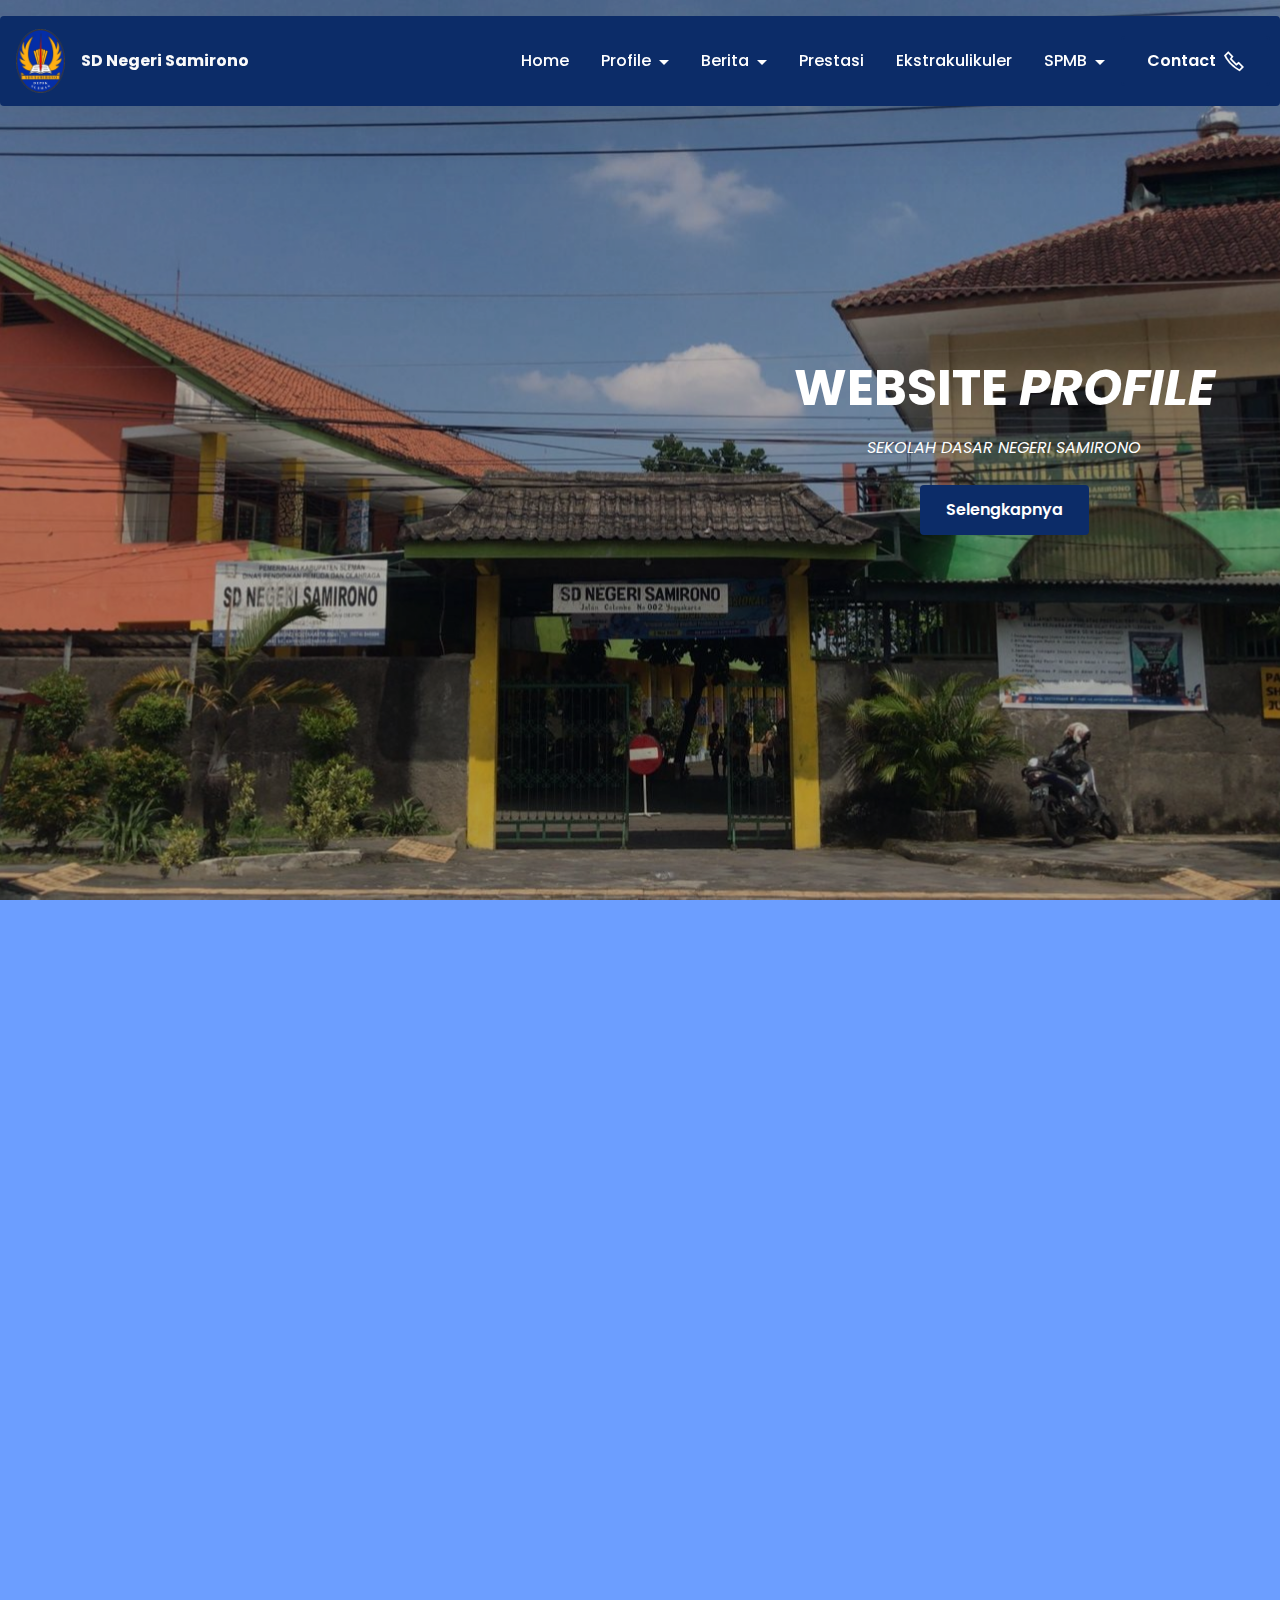
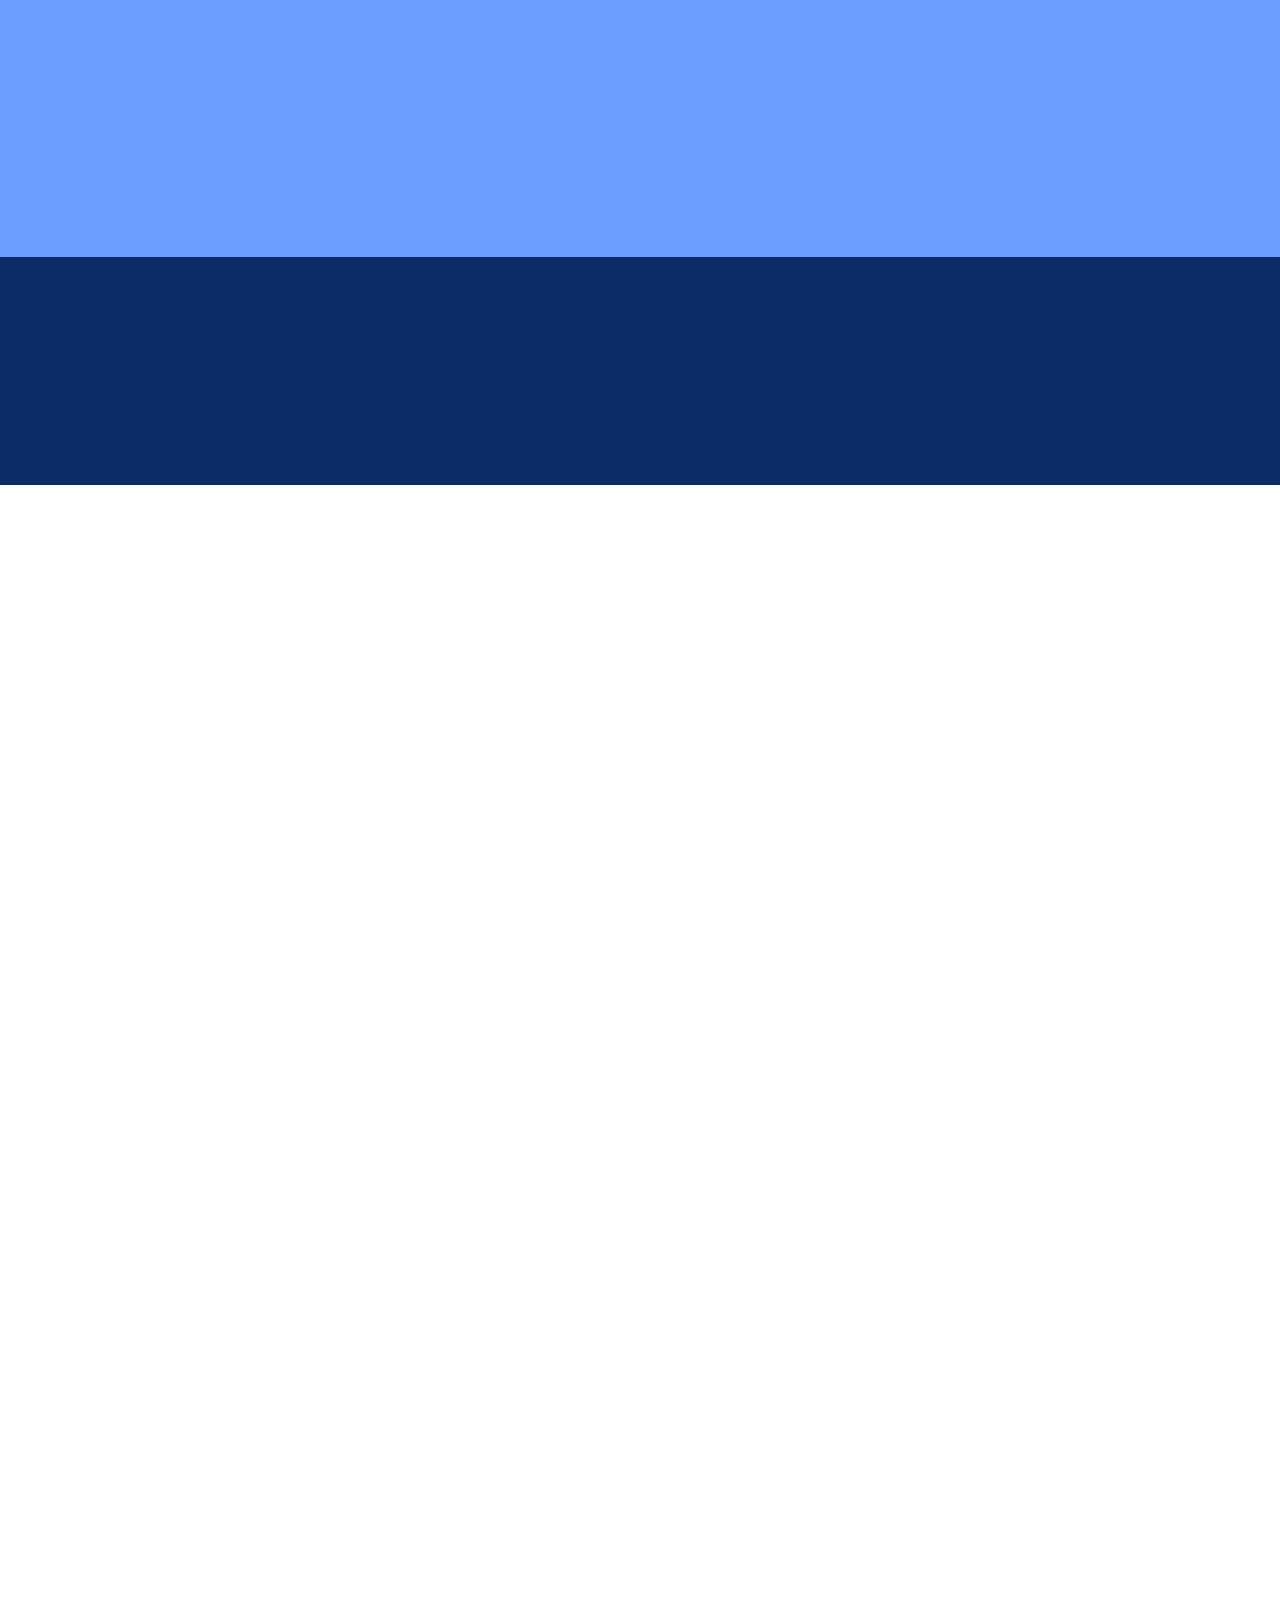
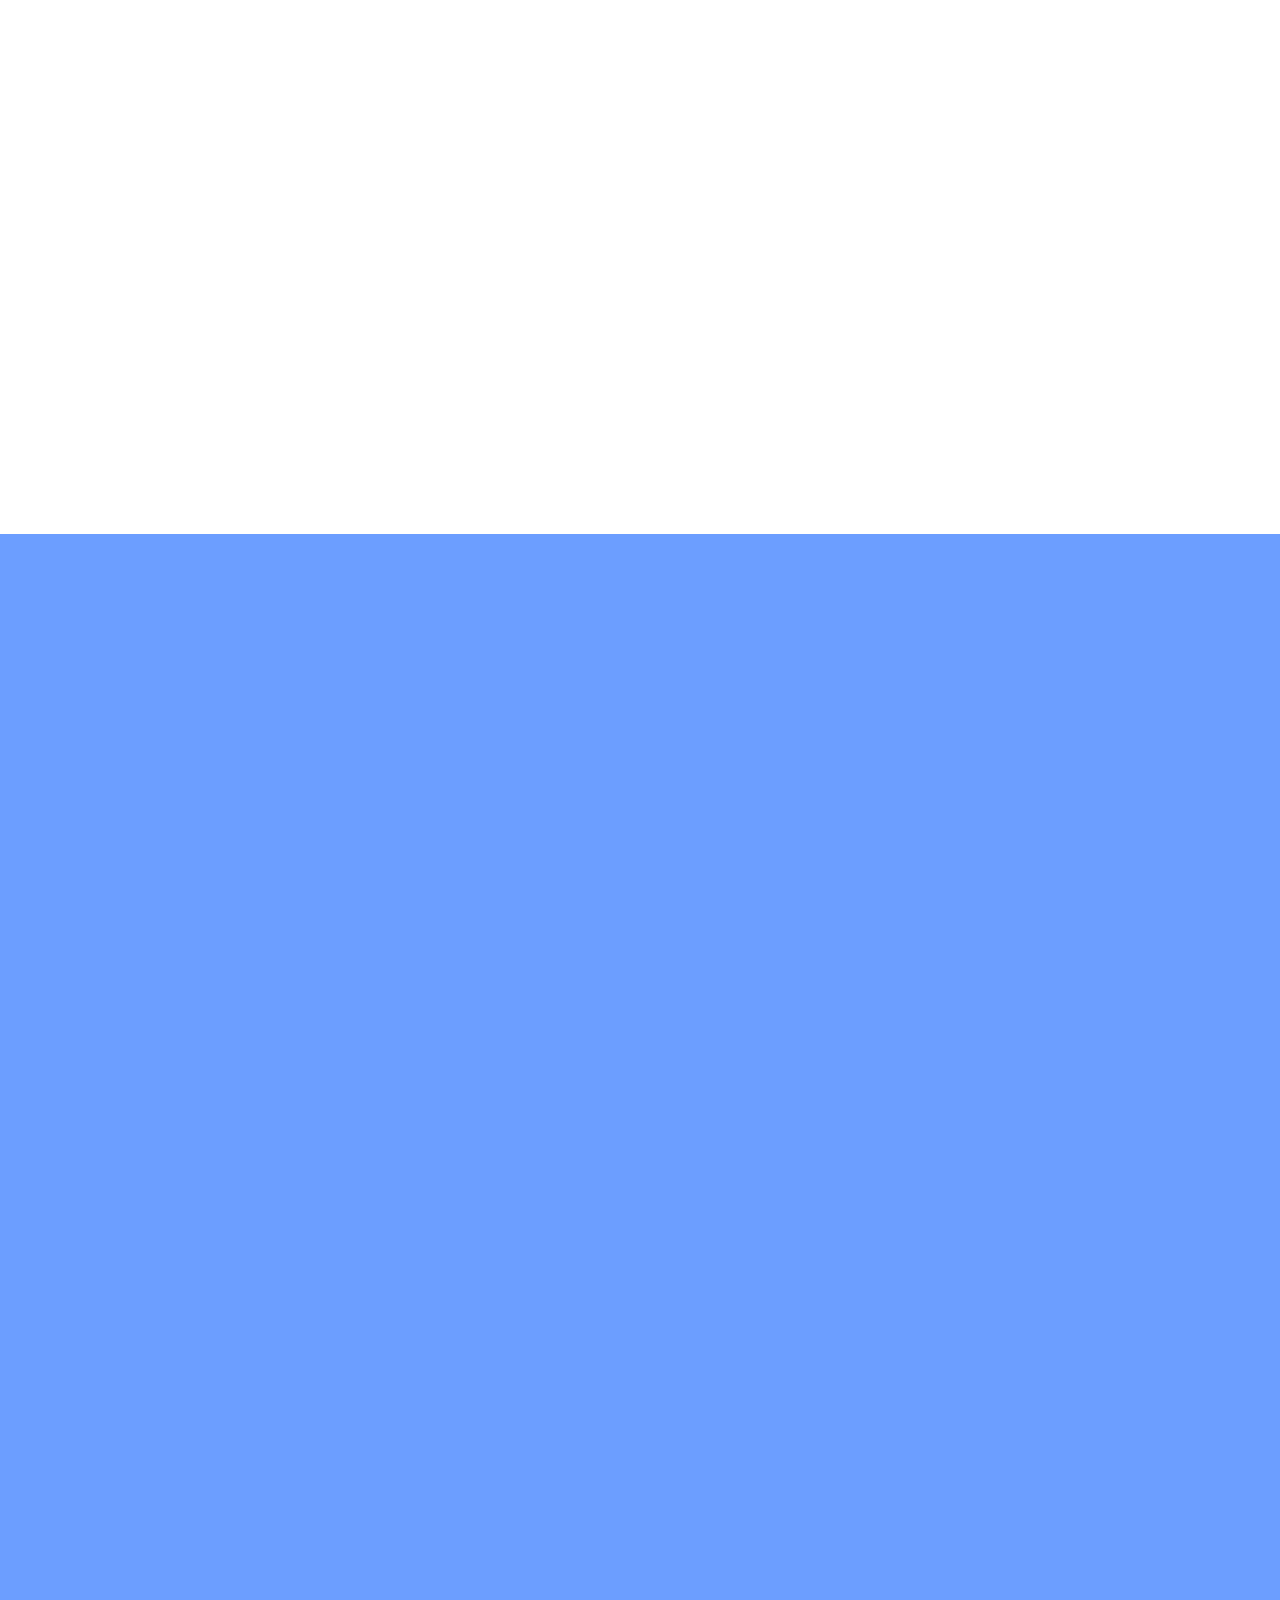
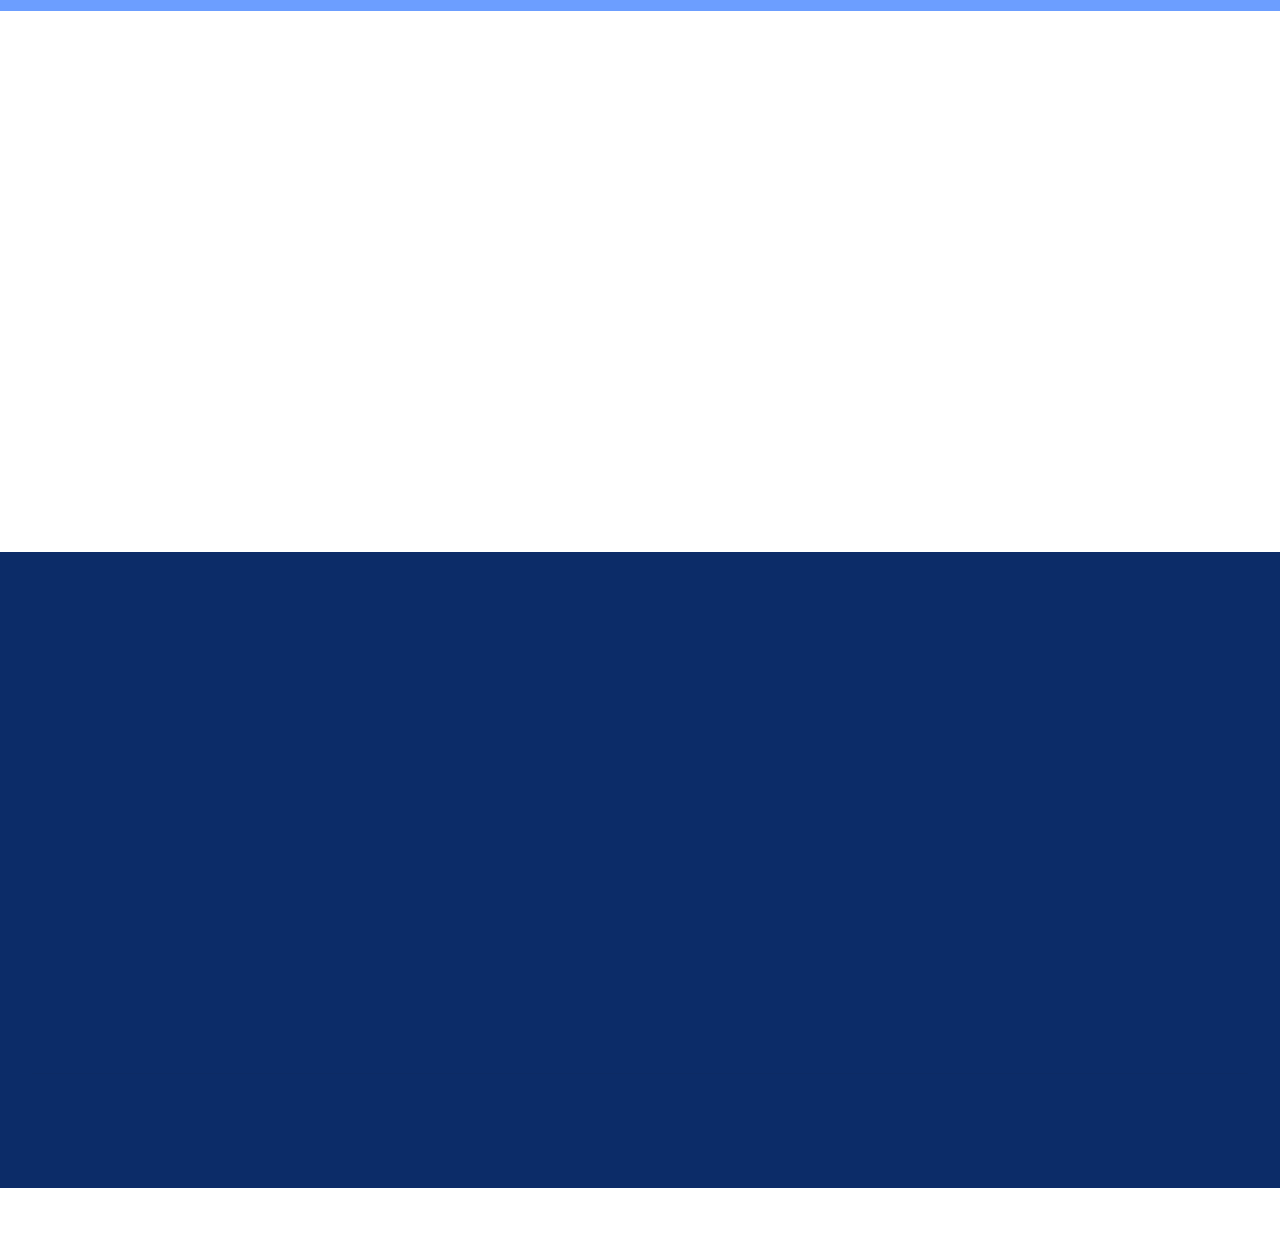
<file: index.html>
<!DOCTYPE html>
<html  >
<head>
  <!-- Site made with Mobirise Website Builder v6.0.1, https://mobirise.com -->
  <meta charset="UTF-8">
  <meta http-equiv="X-UA-Compatible" content="IE=edge">
  <meta name="generator" content="Mobirise v6.0.1, mobirise.com">
  <meta name="viewport" content="width=device-width, initial-scale=1, minimum-scale=1">
  <link rel="shortcut icon" href="assets/images/102959662-3678008945548151-2058276860884281537-n.png-108x140.png" type="image/x-icon">
  <meta name="description" content="">
  
  
  <title>Home</title>
  <link rel="stylesheet" href="assets/web/assets/mobirise-icons2/mobirise2.css">
  <link rel="stylesheet" href="assets/bootstrap/css/bootstrap.min.css">
  <link rel="stylesheet" href="assets/bootstrap/css/bootstrap-grid.min.css">
  <link rel="stylesheet" href="assets/bootstrap/css/bootstrap-reboot.min.css">
  <link rel="stylesheet" href="assets/animatecss/animate.css">
  <link rel="stylesheet" href="assets/dropdown/css/style.css">
  <link rel="stylesheet" href="assets/socicon/css/styles.css">
  <link rel="stylesheet" href="assets/theme/css/style.css">
  <link rel="preload" href="https://fonts.googleapis.com/css?family=Poppins:100,100i,200,200i,300,300i,400,400i,500,500i,600,600i,700,700i,800,800i,900,900i&display=swap" as="style" onload="this.onload=null;this.rel='stylesheet'">
  <noscript><link rel="stylesheet" href="https://fonts.googleapis.com/css?family=Poppins:100,100i,200,200i,300,300i,400,400i,500,500i,600,600i,700,700i,800,800i,900,900i&display=swap"></noscript>
  <link rel="preload" as="style" href="assets/mobirise/css/mbr-additional.css?v=KlR8Q7"><link rel="stylesheet" href="assets/mobirise/css/mbr-additional.css?v=KlR8Q7" type="text/css">

  
  
  
</head>
<body>
  
  <section data-bs-version="5.1" class="menu menu5 cid-uK1MA0zW9H" once="menu" id="menu05-u">
	

	<nav class="navbar navbar-dropdown navbar-fixed-top navbar-expand-lg">
		<div class="container">
			<div class="navbar-brand">
				<span class="navbar-logo">
					<a href="index.html">
						<img src="assets/images/102959662-3678008945548151-2058276860884281537-n.png-108x140.png" alt="Mobirise Website Builder" style="height: 4rem;">
					</a>
				</span>
				<span class="navbar-caption-wrap"><a class="navbar-caption text-white text-primary display-7" href="index.html">SD Negeri Samirono</a></span>
			</div>
			<button class="navbar-toggler" type="button" data-toggle="collapse" data-bs-toggle="collapse" data-target="#navbarSupportedContent" data-bs-target="#navbarSupportedContent" aria-controls="navbarNavAltMarkup" aria-expanded="false" aria-label="Toggle navigation">
				<div class="hamburger">
					<span></span>
					<span></span>
					<span></span>
					<span></span>
				</div>
			</button>
			<div class="collapse navbar-collapse" id="navbarSupportedContent">
				<ul class="navbar-nav nav-dropdown" data-app-modern-menu="true"><li class="nav-item"><a class="nav-link link show text-success text-primary display-7" href="index.html">Home</a></li><li class="nav-item dropdown">
						<a class="nav-link link dropdown-toggle text-success display-7" href="https://mobiri.se" data-toggle="dropdown-submenu" data-bs-toggle="dropdown" data-bs-auto-close="outside" aria-expanded="false">Profile</a><div class="dropdown-menu" aria-labelledby="dropdown-627"><a class="dropdown-item text-success text-primary display-7" href="sejarah.html">Sejarah Sekolah</a><a class="dropdown-item text-success text-primary display-7" href="Karakteristik.html">Karateristik Sekolah</a><a class="dropdown-item text-success text-primary display-7" href="Visi-Misi.html">Visi-Misi</a><a class="dropdown-item text-success text-primary display-7" href="Struktur.html">Struktur Organisasi</a><a class="dropdown-item text-success text-primary display-7" href="Pendidik.html">Tenaga Pendidik<br></a><a class="dropdown-item text-success text-primary display-7" href="Fasilitas.html">Fasilitas</a></div>
					</li>
					<li class="nav-item dropdown">
						<a class="nav-link link dropdown-toggle text-success display-7" href="https://mobiri.se" aria-expanded="false" data-toggle="dropdown-submenu" data-bs-toggle="dropdown" data-bs-auto-close="outside">Berita</a><div class="dropdown-menu" aria-labelledby="dropdown-715"><a class="dropdown-item text-success text-primary display-7" href="Kegiatan.html">Kegiatan Sekolah</a><a class="dropdown-item text-success text-primary display-7" href="Event.html">Event Sekolah</a></div>
					</li>
					<li class="nav-item"><a class="nav-link link text-success text-primary display-7" href="Prestasi.html">Prestasi</a></li><li class="nav-item"><a class="nav-link link text-success text-primary display-7" href="Ekstrakulikuler.html">Ekstrakulikuler</a></li><li class="nav-item dropdown"><a class="nav-link link dropdown-toggle text-success show display-7" href="https://mobiri.se" aria-expanded="true" data-toggle="dropdown-submenu" data-bs-toggle="dropdown" data-bs-auto-close="outside">SPMB</a><div class="dropdown-menu show" aria-labelledby="dropdown-116" data-bs-popper="none"><a class="show dropdown-item text-success text-primary display-7" href="SyaratPendaftaran.html">Syarat Pendaftaran</a><a class="show dropdown-item text-success text-primary display-7" href="Brosur.html">Brosur</a></div></li></ul>
				<div class="navbar-buttons mbr-section-btn"><a class="btn btn-secondary display-7" href="Contact.html">Contact<span class="mobi-mbri mobi-mbri-phone mbr-iconfont mbr-iconfont-btn"></span></a></div>
			</div>
		</div>
	</nav>
</section>

<section data-bs-version="5.1" class="header1 cid-uLV1XhaZmR mbr-fullscreen" id="header1-2k">

    

    
    <div class="mbr-overlay" style="opacity: 0.3; background-color: rgb(0, 0, 0);"></div>

    <div class="container-fluid">
        <div class="row justify-content-end">
            <div class="col-12 col-lg-5">
                
                <h2 class="mbr-section-subtitle mbr-fonts-style mb-3 display-2"><strong>WEBSITE </strong><em><strong>PROFILE</strong></em></h2>
                <p class="mbr-text mbr-fonts-style display-7"><em>SEKOLAH DASAR NEGERI SAMIRONO</em></p>
                <div class="mbr-section-btn mt-3"><a class="btn btn-secondary display-7" href="sejarah.html">Selengkapnya</a></div>
            </div>
        </div>
    </div>
</section>

<section data-bs-version="5.1" class="testimonials1 cid-uNVCgf27gx" id="testimonials1-44">
    

    
    
    <div class="container">
        <h3 class="mbr-section-title mbr-fonts-style align-center mb-4 display-5"><strong>SAMBUTAN KEPALA SEKOLAH</strong></h3>
        <div class="row align-items-center">
            <div class="col-12 col-md-5">
                <div class="image-wrapper">
                    <img src="assets/images/desain-tanpa-judul-1.png-1-354x354.png" alt="Mobirise Website Builder">
                </div>
            </div>
            <div class="col-12 col-md">
                <div class="text-wrapper">
                    <p class="mbr-text mbr-fonts-style mb-4 display-7">Assalamu’alaikum warahmatullahi wabarakatuh,
<br>Salam sejahtera bagi kita semua.
<br>
<br>Puji syukur kita panjatkan ke hadirat Allah SWT, Tuhan Yang Maha Esa, karena atas rahmat dan karunia-Nya, SD Negeri Samirono dapat terus berkomitmen dalam memberikan layanan pendidikan yang bermutu, berkarakter, dan berwawasan masa depan.
<br> Dengan penuh rasa bangga, kami menyambut kehadiran Anda di laman resmi SD Negeri Samirono. Website ini kami hadirkan sebagai salah satu media informasi, komunikasi, dan publikasi dalam rangka mendukung keterbukaan serta pelayanan yang optimal kepada masyarakat. Kami percaya bahwa transparansi dan partisipasi adalah kunci dalam membangun pendidikan yang kuat dan bermakna.
<br>SD Negeri Samirono berkomitmen untuk menjadi sekolah yang tidak hanya unggul dalam prestasi akademik, tetapi juga menanamkan nilai-nilai moral, sosial, dan spiritual kepada seluruh peserta didik. Melalui sinergi antara sekolah, orang tua, dan masyarakat, kami terus berupaya menciptakan lingkungan belajar yang aman, nyaman, dan menyenangkan.
<br>Kami mengundang seluruh orang tua, serta masyarakat luas untuk terus mendukung dan menjalin kerja sama demi kemajuan pendidikan di SD Negeri Samirono. Semoga website ini dapat menjadi jendela informasi dan sarana komunikasi yang bermanfaat bagi semua pihak.
<br>
<br>Terima kasih atas kunjungannya.
<br>Wassalamu’alaikum warahmatullahi wabarakatuh.</p>
                    <p class="name mbr-fonts-style mb-1 display-4"><strong>Nanik Suprihatin, S.PD</strong></p>
                    <p class="position mbr-fonts-style display-4"><strong>Kepala Sekolah</strong></p>
                </div>
            </div>
        </div>
    </div>
</section>

<section data-bs-version="5.1" class="features10 cid-uMwVYPnEqj" id="features010-3a">
  

  
  
  <div class="container-fluid">
    
    <div class="row">
      <div class="item features-without-image col-12 col-md-6 col-lg-4">
        <div class="item-wrapper">
          <div class="card-box align-left">
            <div class="iconfont-wrapper mb-3">
              <span class="mbr-iconfont mobi-mbri-user mobi-mbri" style="color: rgb(0, 37, 108); fill: rgb(0, 37, 108);"></span>
            </div>
            <h5 class="card-title mbr-fonts-style display-5"><strong>200</strong></h5>
            <p class="card-text mbr-fonts-style mb-3 display-7">
              Siswa</p>
            
          </div>
        </div>
      </div>
      <div class="item features-without-image col-12 col-md-6 col-lg-4">
        <div class="item-wrapper">
          <div class="card-box align-left">
            <div class="iconfont-wrapper mb-3">
              <span class="mbr-iconfont mobi-mbri-briefcase mobi-mbri" style="color: rgb(0, 37, 108); fill: rgb(0, 37, 108);"></span>
            </div>
            <h5 class="card-title mbr-fonts-style display-5"><strong>11</strong></h5>
            <p class="card-text mbr-fonts-style mb-3 display-7">
              Tenaga Pendidik</p>
            
          </div>
        </div>
      </div>
      <div class="item features-without-image col-12 col-md-6 col-lg-4">
        <div class="item-wrapper">
          <div class="card-box align-left">
            <div class="iconfont-wrapper mb-3">
              <span class="mbr-iconfont mobi-mbri-idea mobi-mbri" style="color: rgb(0, 37, 108); fill: rgb(0, 37, 108);"></span>
            </div>
            <h5 class="card-title mbr-fonts-style display-5"><strong>B</strong></h5>
            <p class="card-text mbr-fonts-style mb-3 display-7">
              Akreditasi</p>
            
          </div>
        </div>
      </div>
    </div>
  </div>
</section>

<section data-bs-version="5.1" class="info1 cid-uLDulYZWTI" id="info1-23">
    

    
    
    <div class="align-center container">
        <div class="row justify-content-center">
            <div class="col-12 col-lg-8">
                <h3 class="mbr-section-title mb-4 mbr-fonts-style display-5"><strong>KEGIATAN SEKOLAH</strong></h3>
                
                
            </div>
        </div>
    </div>
</section>

<section data-bs-version="5.1" class="features5 cid-uKOvjlejBh" id="features5-1l">

    

    
    
    <div class="container-fluid">
        <div class="row">
            <div class="item features-without-image mb-4 col-12 col-md-6">
                <div class="item-wrapper">
                    <div class="row">
                        <div class="col-12 col-md-7">
                            <div class="text-wrapper">
                                
                                <h5 class="card-title mbr-fonts-style display-5"><strong>Pelatihan Menggambar</strong></h5>
                                <p class="mbr-text mbr-fonts-style mb-5 display-7">SD Negeri Samirono mengadakan kegiatan pelatihan menggambar yang diikuti oleh siswa/i kelas 4-6 dengan tema "Sampah dan Lingkungan".</p>
                                <div class="mbr-section-btn"><a href="Kegiatan.html" class="btn btn-secondary-outline display-7">Read more</a></div>
                            </div>
                        </div>
                        <div class="col-12 col-md-5">
                            <div class="img-wrapper">
                                <img src="assets/images/desain-tanpa-judul.png-2-354x472.png" alt="Mobirise Website Builder">
                            </div>
                        </div>
                    </div>
                </div>
            </div><div class="item features-without-image mb-4 col-12 col-md-6">
                <div class="item-wrapper">
                    <div class="row">
                        <div class="col-12 col-md-7">
                            <div class="text-wrapper">
                                
                                <h5 class="card-title mbr-fonts-style display-5"><strong>Lezatnya Kudapan Nusantara</strong></h5>
                                <p class="mbr-text mbr-fonts-style mb-5 display-7">Para siswa SD Negeri Samirono mengadakan kegiatan kewirausahaan dengan melakukan praktik membuat makanan....</p>
                                <div class="mbr-section-btn"><a href="Kegiatan.html" class="btn btn-secondary-outline display-7">Read more</a></div>
                            </div>
                        </div>
                        <div class="col-12 col-md-5">
                            <div class="img-wrapper">
                                <img src="assets/images/img-5478.jpeg-403x537.jpeg" alt="Mobirise Website Builder" data-slide-to="1" data-bs-slide-to="2">
                            </div>
                        </div>
                    </div>
                </div>
            </div><div class="item features-without-image mb-4 col-12 col-md-6">
                <div class="item-wrapper">
                    <div class="row">
                        <div class="col-12 col-md-7">
                            <div class="text-wrapper">
                                
                                <h5 class="card-title mbr-fonts-style display-5"><strong>Sikat Gigi</strong></h5>
                                <p class="mbr-text mbr-fonts-style mb-5 display-7">Para siswa/i SD Negeri Samirono mengadakan kegiatan sikat gigi, di mana para siswa/i di halaman sekolah bersama-sama melakukan kegiatan menggosok gigi.</p>
                                <div class="mbr-section-btn"><a href="Kegiatan.html" class="btn btn-secondary-outline display-7">Read more</a></div>
                            </div>
                        </div>
                        <div class="col-12 col-md-5">
                            <div class="img-wrapper">
                                <img src="assets/images/img-20240515-wa0022.jpg-403x537.jpeg" alt="Mobirise Website Builder" data-slide-to="2" data-bs-slide-to="3">
                            </div>
                        </div>
                    </div>
                </div>
            </div><div class="item features-without-image mb-4 col-12 col-md-6">
                <div class="item-wrapper">
                    <div class="row">
                        <div class="col-12 col-md-7">
                            <div class="text-wrapper">
                                
                                <h5 class="card-title mbr-fonts-style display-5"><strong>Masa Pengenalan Lingkungan Sekolah</strong></h5>
                                <p class="mbr-text mbr-fonts-style mb-5 display-7">SD Negeri Samirono melaksanakan kegiatan pengenalan lingkungan sekolah bagi para siswa/i kelas 1 yang baru masuk sekolah.</p>
                                <div class="mbr-section-btn"><a href="Kegiatan.html" class="btn btn-secondary-outline display-7">Read more</a></div>
                            </div>
                        </div>
                        <div class="col-12 col-md-5">
                            <div class="img-wrapper">
                                <img src="assets/images/1721083210724.jpg-403x716.jpeg" alt="Mobirise Website Builder" data-slide-to="3" data-bs-slide-to="4">
                            </div>
                        </div>
                    </div>
                </div>
            </div>
            
        </div>
    </div>
</section>

<section data-bs-version="5.1" class="features3 cid-uKO73UQWmV" id="features3-18">
    
    
    <div class="container-fluid">
        <div class="mbr-section-head">
            <h4 class="mbr-section-title mbr-fonts-style align-center mb-0 display-5"><strong>PRESTASI SEKOLAH</strong></h4>
            
        </div>
        <div class="row mt-4">
            <div class="item features-image col-12 col-md-6 col-lg-4">
                <div class="item-wrapper">
                    <div class="item-img">
                        <img src="assets/images/snapinsta.to-424701210-1798494687239957-4736992531258965388-n.jpg-770x770.jpg" alt="Mobirise Website Builder">
                    </div>
                    <div class="item-content">
                        <h5 class="item-title mbr-fonts-style display-7"><strong>Turnamen Futsal</strong></h5>
                        
                        <p class="mbr-text mbr-fonts-style mt-3 display-7">Pada kompetisi kali ini, SD Negeri Samirono berada di posisi ketiga dengan bronze medal dalam kompetisi Futsal Johanes Bosco tahun 2024.</p>
                    </div>
                    <div class="mbr-section-btn item-footer mt-2"><a href="Prestasi.html" class="btn item-btn btn-white-outline display-7" target="_blank">Read More&nbsp;</a></div>
                </div>
            </div>
            <div class="item features-image col-12 col-md-6 col-lg-4">
                <div class="item-wrapper">
                    <div class="item-img">
                        <img src="assets/images/snapinsta.to-403984858-1025446602022636-1949432890003831394-n.jpg-770x770.jpg" alt="Mobirise Website Builder">
                    </div>
                    <div class="item-content">
                        <h5 class="item-title mbr-fonts-style display-7"><strong>Pencak Silat</strong></h5>
                        
                        <p class="mbr-text mbr-fonts-style mt-3 display-7">Kejuaraan rutin setiap tahun ini di adakan rutin oleh ipsi kabupaten sleman, dilaksanakan 20-24 november 2023 di.....</p>
                    </div>
                    <div class="mbr-section-btn item-footer mt-2"><a href="Prestasi.html" class="btn item-btn btn-white-outline display-7" target="_blank">Read More&nbsp;</a></div>
                </div>
            </div>
            <div class="item features-image col-12 col-md-6 col-lg-4">
                <div class="item-wrapper">
                    <div class="item-img">
                        <a href="https://youtu.be/8aSWEIl5Ncc?si=B9qt6IwI4XRJ0021"><img src="assets/images/capture.png-656x428.png" alt="Mobirise Website Builder"></a>
                    </div>
                    <div class="item-content">
                        <h5 class="item-title mbr-fonts-style display-7"><strong>Turnamen Futsal</strong></h5>
                        
                        <p class="mbr-text mbr-fonts-style mt-3 display-7">Tim Futsal SD Negeri Smairono kembali mengamankan piala gubernur pada perlombaan futsal SMP Joannes Bosco Yogyakarta tahun 2023.<br></p>
                    </div>
                    <div class="mbr-section-btn item-footer mt-2"><a href="Prestasi.html" class="btn item-btn btn-white-outline display-7" target="_blank">Read More&nbsp;</a></div>
                </div>
            </div>
        </div>
    </div>
</section>

<section data-bs-version="5.1" class="gallery3 cid-uK2kjYMfzb" id="gallery03-11">
    
    
    <div class="container-fluid">
      <div class="row justify-content-center">
        <div class="col-12 content-head">
          <div class="mbr-section-head mb-5">
            <h4 class="mbr-section-title mbr-fonts-style align-center mb-0 display-5">
              <strong>EKSTRAKULIKULER SEKOLAH</strong></h4>
            
          </div>
        </div>
      </div>
      <div class="row">
        <div class="item features-image col-12 col-md-6 col-lg-3">
          <div class="item-wrapper">
            <div class="item-img">
              <a href="Ekstrakulikuler.html"><img src="assets/images/gambar-whatsapp-2025-05-15-pukul-12.10.29-2131106e.jpg-561x316.jpg" alt="Mobirise Website Builder" title="" data-slide-to="0" data-bs-slide-to="0"></a>
            </div>
            <div class="item-content align-left">
              <h5 class="item-title mbr-fonts-style mt-3 mb-3 display-4"><strong>Pendidikan Kepramukaan</strong></h5>
              
            </div>
          </div>
        </div>
        <div class="item features-image col-12 col-md-6 col-lg-3">
          <div class="item-wrapper">
            <div class="item-img">
              <a href="Ekstrakulikuler.html"><img src="assets/images/gambar-whatsapp-2025-06-12-pukul-00.12.22-40cabb35.jpg-561x262.jpg" alt="Mobirise Website Builder" title="" data-slide-to="1" data-bs-slide-to="1"></a>
            </div>
            <div class="item-content align-left">
              <h5 class="item-title mbr-fonts-style mt-3 mb-3 display-4"><strong>Seni Tari</strong></h5>
              
            </div>
          </div>
        </div>
        <div class="item features-image col-12 col-md-6 col-lg-3">
          <div class="item-wrapper">
            <div class="item-img">
              <a href="Ekstrakulikuler.html"><img src="assets/images/gambar-whatsapp-2025-06-11-pukul-23.40.45-b6a903c4.jpg-540x960.jpeg" alt="Mobirise Website Builder" title="" data-slide-to="2" data-bs-slide-to="2"></a>
            </div>
            <div class="item-content align-left">
              <h5 class="item-title mbr-fonts-style mt-3 mb-3 display-4"><strong>Renang</strong></h5>
              
              
            </div>
          </div>
        </div><div class="item features-image col-12 col-md-6 col-lg-3">
          <div class="item-wrapper">
            <div class="item-img">
              <a href="Ekstrakulikuler.html"><img src="assets/images/gambar-whatsapp-2025-06-11-pukul-23.54.39-fa7cc24b.jpg-561x316.jpg" alt="Mobirise Website Builder" title="" data-slide-to="3" data-bs-slide-to="3"></a>
            </div>
            <div class="item-content align-left">
              <h5 class="item-title mbr-fonts-style mt-3 mb-3 display-4"><strong>TBTQ</strong></h5>
              
              
            </div>
          </div>
        </div>
        <div class="item features-image col-12 col-md-6 col-lg-3">
          <div class="item-wrapper">
            <div class="item-img">
              <a href="Ekstrakulikuler.html"><img src="assets/images/gambar-whatsapp-2025-06-11-pukul-23.49.11-fff5cf86.jpg-561x261.jpg" alt="Mobirise Website Builder" title="" data-slide-to="4" data-bs-slide-to="4"></a>
            </div>
            <div class="item-content align-left">
              <h5 class="item-title mbr-fonts-style mt-3 mb-3 display-4"><strong>Teknologi Informatika dan Komputer</strong></h5>
              
            </div>
          </div>
        </div><div class="item features-image col-12 col-md-6 col-lg-3">
          <div class="item-wrapper">
            <div class="item-img">
              <a href="Ekstrakulikuler.html"><img src="assets/images/gambar-whatsapp-2025-06-11-pukul-23.45.15-224ae944.jpg-561x421.jpg" alt="Mobirise Website Builder" title="" data-slide-to="5" data-bs-slide-to="5"></a>
            </div>
            <div class="item-content align-left">
              <h5 class="item-title mbr-fonts-style mt-3 mb-3 display-4"><strong>Pencak Silat</strong></h5>
              
            </div>
          </div>
        </div><div class="item features-image col-12 col-md-6 col-lg-3">
          <div class="item-wrapper">
            <div class="item-img">
              <a href="Ekstrakulikuler.html"><img src="assets/images/gambar-whatsapp-2025-06-12-pukul-00.12.24-aaa0e3b4.jpg-561x421.jpg" alt="Mobirise Website Builder" title="" data-slide-to="6" data-bs-slide-to="6"></a>
            </div>
            <div class="item-content align-left">
              <h5 class="item-title mbr-fonts-style mt-3 mb-3 display-4"><strong>Membatik</strong></h5>
              
            </div>
          </div>
        </div><div class="item features-image col-12 col-md-6 col-lg-3">
          <div class="item-wrapper">
            <div class="item-img">
              <a href="Ekstrakulikuler.html"><img src="assets/images/gambar-whatsapp-2025-05-15-pukul-11.19.02-de25dbec.jpg-561x421.jpg" alt="Mobirise Website Builder" title="" data-slide-to="7" data-bs-slide-to="7"></a>
            </div>
            <div class="item-content align-left">
              <h5 class="item-title mbr-fonts-style mt-3 mb-3 display-4"><strong>Bahasa Inggris</strong></h5>
              
            </div>
          </div>
        </div><div class="item features-image col-12 col-md-6 col-lg-3">
          <div class="item-wrapper">
            <div class="item-img">
              <a href="Ekstrakulikuler.html"><img src="assets/images/gambar-whatsapp-2025-06-11-pukul-23.54.17-57f81490.jpg-561x316.jpg" alt="Mobirise Website Builder" title="" data-slide-to="8" data-bs-slide-to="8"></a>
            </div>
            <div class="item-content align-left">
              <h5 class="item-title mbr-fonts-style mt-3 mb-3 display-4"><strong>Rebana</strong></h5>
              
            </div>
          </div>
        </div>
      </div>
    </div>
  </section>

<section data-bs-version="5.1" class="people5 mbr-embla cid-uMwqmuWm9p" id="people5-2w">

    

    
    

    <div class="position-relative text-center">
        <h3 class="mb-4 mbr-fonts-style display-5"><strong>TENAGA PENDIDIK SEKOLAH</strong></h3>

        <div class="embla" data-skip-snaps="true" data-align="center" data-loop="true" data-auto-play-interval="6" data-draggable="true">
            <div class="embla__viewport container-fluid">
                <div class="embla__container">
                    <div class="embla__slide slider-image item" style="margin-left: 0rem; margin-right: 0rem;">
                        <div class="user">
                            <div class="user_image">
                                <div class="item-wrapper position-relative">
                                    <img src="assets/images/desain-tanpa-judul.png-354x354.png" alt="Mobirise Website Builder" data-slide-to="0" data-bs-slide-to="0">
                                </div>
                            </div>
                            <div class="user_text mb-4">
                                <p class="mbr-fonts-style display-4"><strong>Irwan Rizqi, S.Pd</strong><br></p>
                            </div>
                            
                            
                        </div>
                    </div>
                    <div class="embla__slide slider-image item" style="margin-left: 0rem; margin-right: 0rem;">
                        <div class="user">
                            <div class="user_image">
                                <div class="item-wrapper position-relative">
                                    <img src="assets/images/desain-tanpa-judul-1.png-354x354.png" alt="Mobirise Website Builder" data-slide-to="1" data-bs-slide-to="1">
                                </div>
                            </div>
                            <div class="user_text mb-4">
                                <p class="mbr-fonts-style display-4"><strong>
                                    Setyarini, S.Pd
                                </strong></p>
                            </div>
                            
                            
                        </div>
                    </div>
                    <div class="embla__slide slider-image item" style="margin-left: 0rem; margin-right: 0rem;">
                        <div class="user">
                            <div class="user_image">
                                <div class="item-wrapper position-relative">
                                    <img src="assets/images/desain-tanpa-judul-2.png-354x354.png" alt="Mobirise Website Builder" data-slide-to="2" data-bs-slide-to="2">
                                </div>
                            </div>
                            <div class="user_text mb-4">
                                <p class="mbr-fonts-style display-4"><strong>
                                    Helvy Eka Ardilasari, S.Pd
                                </strong></p>
                            </div>
                            
                            
                        </div>
                    </div><div class="embla__slide slider-image item" style="margin-left: 0rem; margin-right: 0rem;">
                        <div class="user">
                            <div class="user_image">
                                <div class="item-wrapper position-relative">
                                    <img src="assets/images/desain-tanpa-judul-10.png-354x354.png" alt="Mobirise Website Builder" data-slide-to="3" data-bs-slide-to="3">
                                </div>
                            </div>
                            <div class="user_text mb-4">
                                <p class="mbr-fonts-style display-4"><strong>Sri Lestari, S.Pd</strong><br></p>
                            </div>
                            
                            
                        </div>
                    </div>
                </div>
            </div>
            <button class="embla__button embla__button--prev">
                <span class="mobi-mbri mobi-mbri-arrow-prev mbr-iconfont" aria-hidden="true"></span>
                <span class="sr-only visually-hidden visually-hidden">Previous</span>
            </button>
            <button class="embla__button embla__button--next">
                <span class="mobi-mbri mobi-mbri-arrow-next mbr-iconfont" aria-hidden="true"></span>
                <span class="sr-only visually-hidden visually-hidden">Next</span>
            </button>
        </div>
    </div>
</section>

<section data-bs-version="5.1" class="info1 cid-uLc8okidcM" id="info1-21">
    

    
    
    <div class="align-center container">
        <div class="row justify-content-center">
            <div class="col-12 col-lg-8">
                
                
                <div class="mbr-section-btn"><a class="btn btn-secondary-outline display-7" href="Pendidik.html">Read More&nbsp;</a></div>
            </div>
        </div>
    </div>
</section>

<section data-bs-version="5.1" class="footer6 cid-uNQ1sd08Ee" once="footers" id="footer6-41">

    

    

    <div class="container">
        <div class="row content mbr-white">
            <div class="col-12 col-md-3 mbr-fonts-style display-7">
                <h5 class="mbr-section-subtitle mbr-fonts-style mb-2 display-7">
                    <strong>Address</strong>
                </h5>
                <p class="mbr-text mbr-fonts-style display-7"><a href="https://www.google.com/maps/place/Ruko+Jl.+Colombo+No.2,+Samirono,+Caturtunggal,+Depok,+Sleman+Regency,+Special+Region+of+Yogyakarta+55281/@-7.7780197,110.3832141,17z/data=!3m1!4b1!4m6!3m5!1s0x2e7a59c96b811e7d:0xb208e988e64f62e1!8m2!3d-7.778025!4d110.385789!16s%2Fg%2F11h4pq_twh?entry=ttu&g_ep=EgoyMDI1MDUwNy4wIKXMDSoASAFQAw%3D%3D" class="text-white" target="_blank">Jl. Colombo No.2, Samirono, Caturtunggal, Kec. Depok, Kabupaten Sleman, Daerah Istimewa Yogyakarta 55281</a></p> <br>
                <h5 class="mbr-section-subtitle mbr-fonts-style mb-2 mt-4 display-7">
                    <strong>Contacts</strong>
                </h5>
                <p class="mbr-text mbr-fonts-style mb-4 display-7">
                    Email: sd_samirono@yahoo.com <br>
                    Phone: <a href="https://wa.me/6283128131180" class="text-success text-primary">+62 831-2813-1180</a><br></p>
            </div>
            <div class="col-12 col-md-3 mbr-fonts-style display-7">
                <h5 class="mbr-section-subtitle mbr-fonts-style mb-2 display-7"></h5>
                <ul class="list mbr-fonts-style mb-4 display-4"></ul>
                <h5 class="mbr-section-subtitle mbr-fonts-style mb-2 mt-5 display-7"></h5>
                <p class="mbr-text mbr-fonts-style mb-4 display-7"></p>
            </div>
            <div class="col-12 col-md-6">
                <div class="google-map"><iframe frameborder="0" style="border:0" src="https://www.google.com/maps/embed?pb=!1m18!1m12!1m3!1d3953.1200496185006!2d110.37878577415516!3d-7.777093477155534!2m3!1f0!2f0!3f0!3m2!1i1024!2i768!4f13.1!3m3!1m2!1s0x2e7a59caff4764f1%3A0x2652c5f94d715eb5!2zU0QgTmVnZXJpIFNhbWlyb25vICjqprHqp4Dqpp3qp4DqpqTqprzqppLqprzqpqvqprbqprHqpqnqprbqpqvqprrqprTqpqTqprrqprQp!5e0!3m2!1sid!2sid!4v1746997584962!5m2!1sid!2sid" allowfullscreen=""></iframe></div>
            </div>
            <div class="col-md-6">
                
            </div>
        </div>
        <div class="footer-lower">
            <div class="media-container-row">
                <div class="col-sm-12">
                    <hr>
                </div>
            </div>
            <div class="col-sm-12 copyright pl-0">
                <p class="mbr-text mbr-fonts-style mbr-white display-7">
                    © Copyright 2025 Julio H. J. Maneoto -Informatika Universitas Respati Yogyakarta</p>
            </div>
        </div>
    </div>
</section><section class="display-7" style="padding: 0;align-items: center;justify-content: center;flex-wrap: wrap;    align-content: center;display: flex;position: relative;height: 4rem;"><a href="https://mobiri.se/3511290" style="flex: 1 1;height: 4rem;position: absolute;width: 100%;z-index: 1;"><img alt="" style="height: 4rem;" src="[data-uri]"></a><p style="margin: 0;text-align: center;" class="display-7">&#8204;</p><a style="z-index:1" href="https://mobirise.com/offline-website-builder.html">Offline Website Creator</a></section><script src="assets/bootstrap/js/bootstrap.bundle.min.js"></script>  <script src="assets/smoothscroll/smooth-scroll.js"></script>  <script src="assets/ytplayer/index.js"></script>  <script src="assets/dropdown/js/navbar-dropdown.js"></script>  <script src="assets/embla/embla.min.js"></script>  <script src="assets/embla/script.js"></script>  <script src="assets/theme/js/script.js"></script>  
  
  
 <div id="scrollToTop" class="scrollToTop mbr-arrow-up"><a style="text-align: center;"><i class="mbr-arrow-up-icon mbr-arrow-up-icon-cm cm-icon cm-icon-smallarrow-up"></i></a></div>
    <input name="animation" type="hidden">
  </body>
</html>
</file>
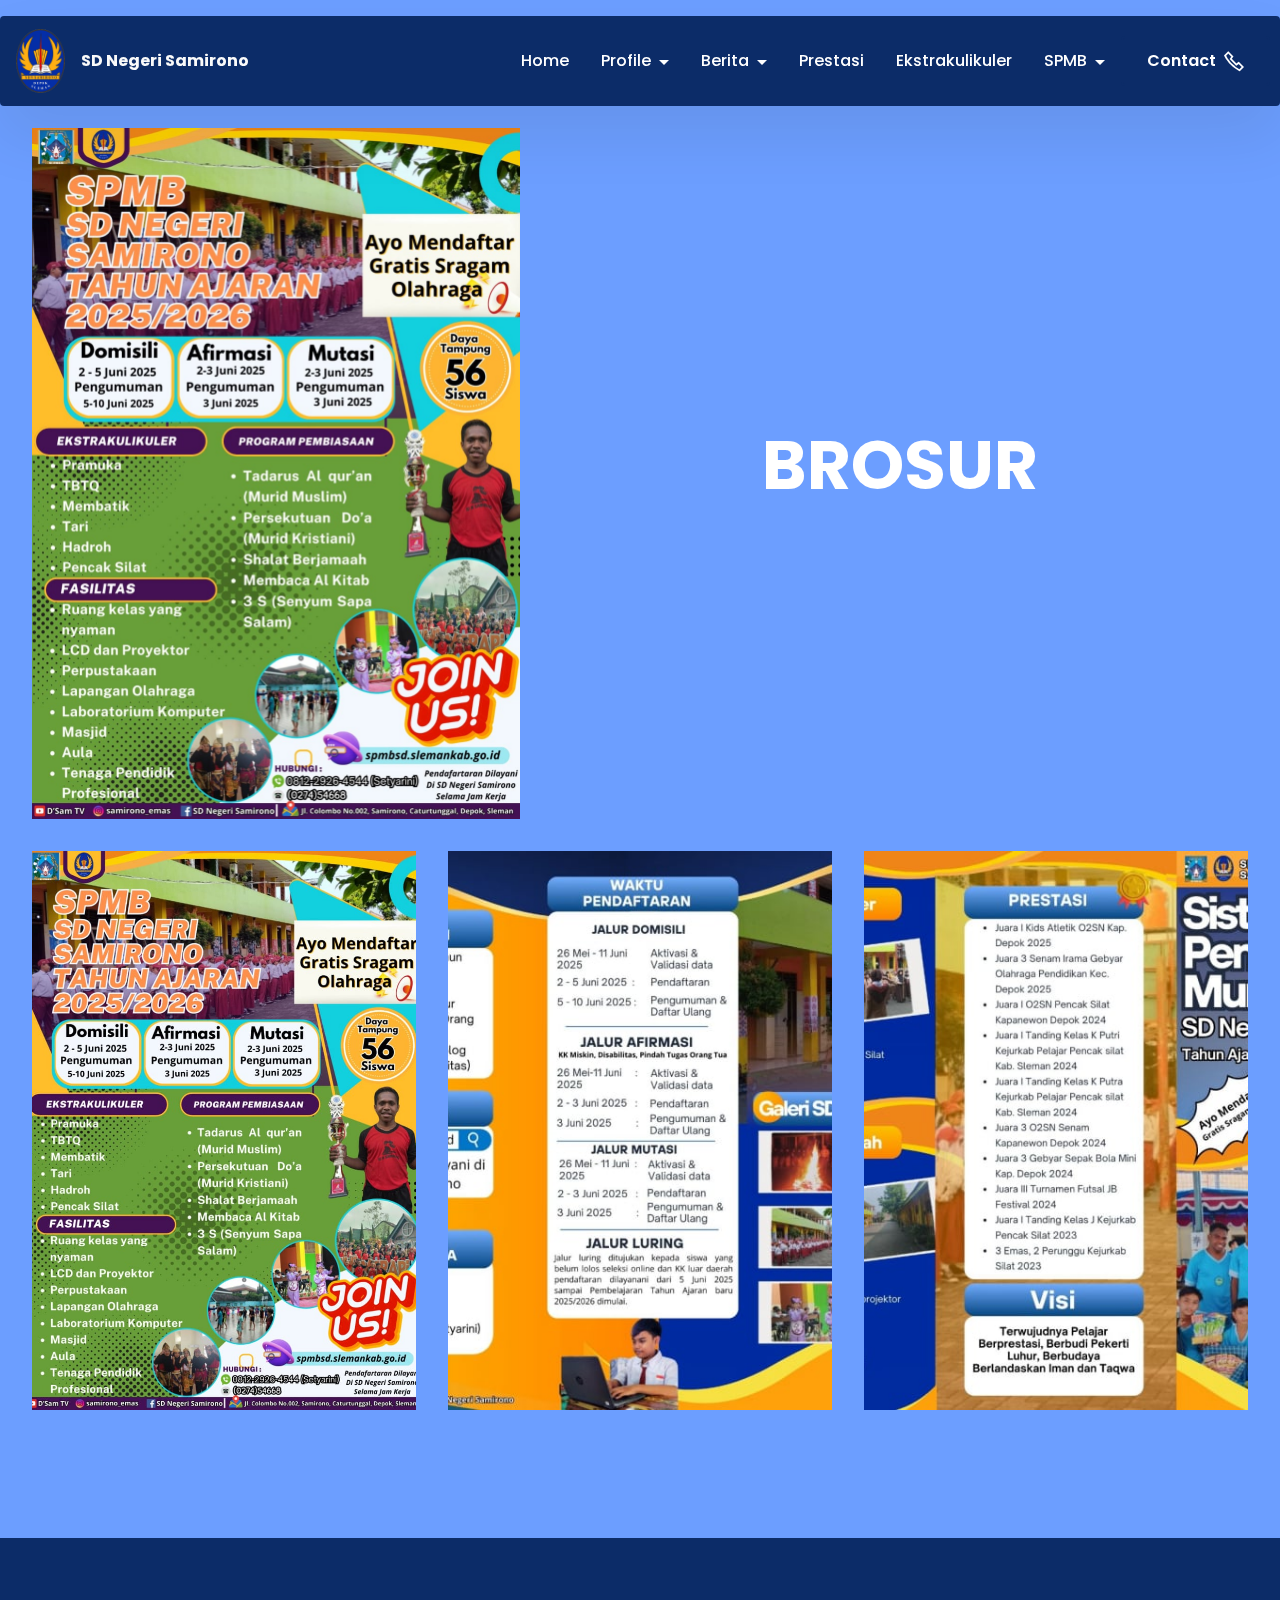
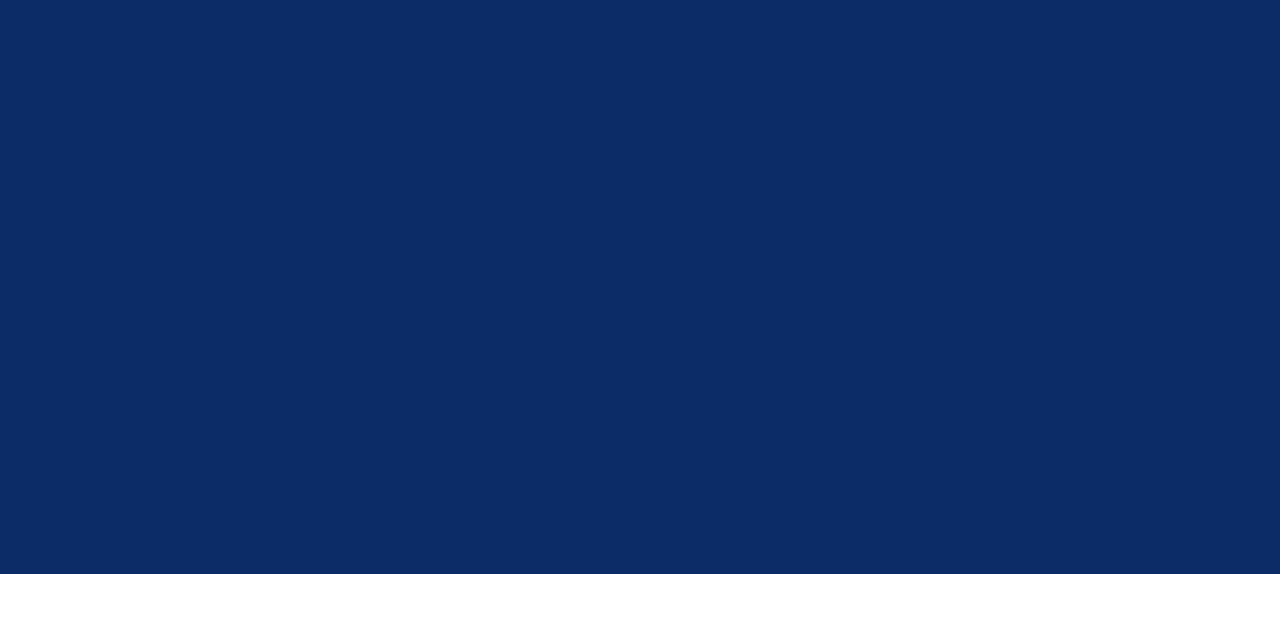
<file: Brosur.html>
<!DOCTYPE html>
<html  >
<head>
  <!-- Site made with Mobirise Website Builder v6.0.1, https://mobirise.com -->
  <meta charset="UTF-8">
  <meta http-equiv="X-UA-Compatible" content="IE=edge">
  <meta name="generator" content="Mobirise v6.0.1, mobirise.com">
  <meta name="viewport" content="width=device-width, initial-scale=1, minimum-scale=1">
  <link rel="shortcut icon" href="assets/images/102959662-3678008945548151-2058276860884281537-n.png-108x140.png" type="image/x-icon">
  <meta name="description" content="">
  
  
  <title>Brosur</title>
  <link rel="stylesheet" href="assets/web/assets/mobirise-icons2/mobirise2.css">
  <link rel="stylesheet" href="assets/bootstrap/css/bootstrap.min.css">
  <link rel="stylesheet" href="assets/bootstrap/css/bootstrap-grid.min.css">
  <link rel="stylesheet" href="assets/bootstrap/css/bootstrap-reboot.min.css">
  <link rel="stylesheet" href="assets/animatecss/animate.css">
  <link rel="stylesheet" href="assets/dropdown/css/style.css">
  <link rel="stylesheet" href="assets/socicon/css/styles.css">
  <link rel="stylesheet" href="assets/theme/css/style.css">
  <link rel="preload" href="https://fonts.googleapis.com/css?family=Poppins:100,100i,200,200i,300,300i,400,400i,500,500i,600,600i,700,700i,800,800i,900,900i&display=swap" as="style" onload="this.onload=null;this.rel='stylesheet'">
  <noscript><link rel="stylesheet" href="https://fonts.googleapis.com/css?family=Poppins:100,100i,200,200i,300,300i,400,400i,500,500i,600,600i,700,700i,800,800i,900,900i&display=swap"></noscript>
  <link rel="preload" as="style" href="assets/mobirise/css/mbr-additional.css?v=DzEAop"><link rel="stylesheet" href="assets/mobirise/css/mbr-additional.css?v=DzEAop" type="text/css">

  
  
  
</head>
<body>
  
  <section data-bs-version="5.1" class="menu menu5 cid-uK1MA0zW9H" once="menu" id="menu05-30">
	

	<nav class="navbar navbar-dropdown navbar-fixed-top navbar-expand-lg">
		<div class="container">
			<div class="navbar-brand">
				<span class="navbar-logo">
					<a href="index.html">
						<img src="assets/images/102959662-3678008945548151-2058276860884281537-n.png-108x140.png" alt="Mobirise Website Builder" style="height: 4rem;">
					</a>
				</span>
				<span class="navbar-caption-wrap"><a class="navbar-caption text-white text-primary display-7" href="index.html">SD Negeri Samirono</a></span>
			</div>
			<button class="navbar-toggler" type="button" data-toggle="collapse" data-bs-toggle="collapse" data-target="#navbarSupportedContent" data-bs-target="#navbarSupportedContent" aria-controls="navbarNavAltMarkup" aria-expanded="false" aria-label="Toggle navigation">
				<div class="hamburger">
					<span></span>
					<span></span>
					<span></span>
					<span></span>
				</div>
			</button>
			<div class="collapse navbar-collapse" id="navbarSupportedContent">
				<ul class="navbar-nav nav-dropdown" data-app-modern-menu="true"><li class="nav-item"><a class="nav-link link show text-success text-primary display-7" href="index.html">Home</a></li><li class="nav-item dropdown">
						<a class="nav-link link dropdown-toggle text-success display-7" href="https://mobiri.se" data-toggle="dropdown-submenu" data-bs-toggle="dropdown" data-bs-auto-close="outside" aria-expanded="false">Profile</a><div class="dropdown-menu" aria-labelledby="dropdown-627"><a class="dropdown-item text-success text-primary display-7" href="sejarah.html">Sejarah Sekolah</a><a class="dropdown-item text-success text-primary display-7" href="Karakteristik.html">Karateristik Sekolah</a><a class="dropdown-item text-success text-primary display-7" href="Visi-Misi.html">Visi-Misi</a><a class="dropdown-item text-success text-primary display-7" href="Struktur.html">Struktur Organisasi</a><a class="dropdown-item text-success text-primary display-7" href="Pendidik.html">Tenaga Pendidik<br></a><a class="dropdown-item text-success text-primary display-7" href="Fasilitas.html">Fasilitas</a></div>
					</li>
					<li class="nav-item dropdown">
						<a class="nav-link link dropdown-toggle text-success display-7" href="https://mobiri.se" aria-expanded="false" data-toggle="dropdown-submenu" data-bs-toggle="dropdown" data-bs-auto-close="outside">Berita</a><div class="dropdown-menu" aria-labelledby="dropdown-715"><a class="dropdown-item text-success text-primary display-7" href="Kegiatan.html">Kegiatan Sekolah</a><a class="dropdown-item text-success text-primary display-7" href="Event.html">Event Sekolah</a></div>
					</li>
					<li class="nav-item"><a class="nav-link link text-success text-primary display-7" href="Prestasi.html">Prestasi</a></li><li class="nav-item"><a class="nav-link link text-success text-primary display-7" href="Ekstrakulikuler.html">Ekstrakulikuler</a></li><li class="nav-item dropdown"><a class="nav-link link dropdown-toggle text-success show display-7" href="https://mobiri.se" aria-expanded="true" data-toggle="dropdown-submenu" data-bs-toggle="dropdown" data-bs-auto-close="outside">SPMB</a><div class="dropdown-menu show" aria-labelledby="dropdown-116" data-bs-popper="none"><a class="show dropdown-item text-success text-primary display-7" href="SyaratPendaftaran.html">Syarat Pendaftaran</a><a class="show dropdown-item text-success text-primary display-7" href="Brosur.html">Brosur</a></div></li></ul>
				<div class="navbar-buttons mbr-section-btn"><a class="btn btn-secondary display-7" href="Contact.html">Contact<span class="mobi-mbri mobi-mbri-phone mbr-iconfont mbr-iconfont-btn"></span></a></div>
			</div>
		</div>
	</nav>
</section>

<section data-bs-version="5.1" class="header11 cid-uMwNczXwKS" id="header11-33">

    

    
    

    <div class="container">
        <div class="row justify-content-center">
            <div class="col-12 col-md-5 image-wrapper">
                <img class="w-100" src="assets/images/gambar-whatsapp-2025-06-02-pukul-07.43.51-6104f1ea.jpg-978x1384.jpg" alt="Mobirise Website Builder">
            </div>
            <div class="col-12 col-md">
                <div class="text-wrapper text-center">
                    <h1 class="mbr-section-title mbr-fonts-style mb-3 display-1"><strong>BROSUR</strong></h1>
                    <p class="mbr-text mbr-fonts-style display-7"></p>
                    
                </div>
            </div>
        </div>
    </div>
</section>

<section data-bs-version="5.1" class="gallery1 mbr-gallery cid-uMW0sI48Iq" id="gallery01-3k">
    
    

    <div class="container-fluid">
        <div class="row justify-content-center">
            <div class="col-12 content-head">
                
            </div>
        </div>
        
        <div class="row mbr-gallery">
            <div class="col-12 col-md-6 col-lg-4 item gallery-image">
                <div class="item-wrapper mb-3" data-toggle="modal" data-bs-toggle="modal" data-target="#uNVECQiEOY-modal" data-bs-target="#uNVECQiEOY-modal">
                    <img class="w-100" src="assets/images/gambar-whatsapp-2025-06-02-pukul-07.43.51-6104f1ea.jpg-770x1089.jpg" alt="Mobirise Website Builder" data-slide-to="0" data-bs-slide-to="0" data-target="#lb-uNVECQiEOY" data-bs-target="#lb-uNVECQiEOY">
                    <div class="icon-wrapper">
                        <span class="mobi-mbri mobi-mbri-search mbr-iconfont mbr-iconfont-btn"></span>
                    </div>
                </div>
                
            </div>
            <div class="col-12 col-md-6 col-lg-4 item gallery-image">
                <div class="item-wrapper mb-3" data-toggle="modal" data-bs-toggle="modal" data-target="#uNVECQiEOY-modal" data-bs-target="#uNVECQiEOY-modal">
                    <img class="w-100" src="assets/images/gambar-whatsapp-2025-06-02-pukul-07.43.51-bc39b111.jpg-770x594.jpg" alt="Mobirise Website Builder" data-slide-to="1" data-bs-slide-to="1" data-target="#lb-uNVECQiEOY" data-bs-target="#lb-uNVECQiEOY">
                    <div class="icon-wrapper">
                        <span class="mobi-mbri mobi-mbri-search mbr-iconfont mbr-iconfont-btn"></span>
                    </div>
                </div>
                
            </div>
            <div class="col-12 col-md-6 col-lg-4 item gallery-image">
                <div class="item-wrapper mb-3" data-toggle="modal" data-bs-toggle="modal" data-target="#uNVECQiEOY-modal" data-bs-target="#uNVECQiEOY-modal">
                    <img class="w-100" src="assets/images/gambar-whatsapp-2025-06-02-pukul-07.43.52-88f174f8.jpg-770x594.jpg" alt="Mobirise Website Builder" data-slide-to="2" data-bs-slide-to="2" data-target="#lb-uNVECQiEOY" data-bs-target="#lb-uNVECQiEOY">
                    <div class="icon-wrapper">
                        <span class="mobi-mbri mobi-mbri-search mbr-iconfont mbr-iconfont-btn"></span>
                    </div>
                </div>
                
            </div>
            
            
            
            
            
        </div>

        <div class="modal mbr-slider" tabindex="-1" role="dialog" aria-hidden="true" id="uNVECQiEOY-modal">
            <div class="modal-dialog" role="document">
                <div class="modal-content">
                    <div class="modal-body">
                        <div class="carousel slide" data-pause="false" data-bs-pause="false" id="lb-uNVECQiEOY" data-interval="5000" data-bs-interval="5000">
                            <div class="carousel-inner">
                                <div class="carousel-item active">
                                    <img class="d-block w-100" src="assets/images/gambar-whatsapp-2025-06-02-pukul-07.43.51-6104f1ea.jpg-770x1089.jpg" alt="Mobirise Website Builder">
                                </div>
                                <div class="carousel-item">
                                    <img class="d-block w-100" src="assets/images/gambar-whatsapp-2025-06-02-pukul-07.43.51-bc39b111.jpg-770x594.jpg" alt="Mobirise Website Builder">
                                </div>
                                <div class="carousel-item">
                                    <img class="d-block w-100" src="assets/images/gambar-whatsapp-2025-06-02-pukul-07.43.52-88f174f8.jpg-770x594.jpg" alt="Mobirise Website Builder">
                                </div>
                                
                                
                                
                                
                                
                            </div>
                            <ol class="carousel-indicators">
                                <li data-slide-to="0" data-bs-slide-to="0" class="active" data-target="#lb-uNVECQiEOY" data-bs-target="#lb-uNVECQiEOY"></li>
                                <li data-slide-to="1" data-bs-slide-to="1" data-target="#lb-uNVECQiEOY" data-bs-target="#lb-uNVECQiEOY"></li>
                                <li data-slide-to="2" data-bs-slide-to="2" data-target="#lb-uNVECQiEOY" data-bs-target="#lb-uNVECQiEOY"></li>
                                
                                
                                
                                
                                
                            </ol>
                            <a role="button" href="" class="close" data-dismiss="modal" data-bs-dismiss="modal" aria-label="Close">
                            </a>
                            <a class="carousel-control-prev carousel-control" role="button" data-slide="prev" data-bs-slide="prev" href="#lb-uNVECQiEOY">
                                <span class="mobi-mbri mobi-mbri-arrow-prev" aria-hidden="true"></span>
                                <span class="sr-only visually-hidden">Previous</span>
                            </a>
                            <a class="carousel-control-next carousel-control" role="button" data-slide="next" data-bs-slide="next" href="#lb-uNVECQiEOY">
                                <span class="mobi-mbri mobi-mbri-arrow-next" aria-hidden="true"></span>
                                <span class="sr-only visually-hidden">Next</span>
                            </a>
                        </div>
                    </div>
                </div>
            </div>
        </div>
    </div>
</section>

<section data-bs-version="5.1" class="footer6 cid-uNQ1sd08Ee" once="footers" id="footer6-41">

    

    

    <div class="container">
        <div class="row content mbr-white">
            <div class="col-12 col-md-3 mbr-fonts-style display-7">
                <h5 class="mbr-section-subtitle mbr-fonts-style mb-2 display-7">
                    <strong>Address</strong>
                </h5>
                <p class="mbr-text mbr-fonts-style display-7"><a href="https://www.google.com/maps/place/Ruko+Jl.+Colombo+No.2,+Samirono,+Caturtunggal,+Depok,+Sleman+Regency,+Special+Region+of+Yogyakarta+55281/@-7.7780197,110.3832141,17z/data=!3m1!4b1!4m6!3m5!1s0x2e7a59c96b811e7d:0xb208e988e64f62e1!8m2!3d-7.778025!4d110.385789!16s%2Fg%2F11h4pq_twh?entry=ttu&g_ep=EgoyMDI1MDUwNy4wIKXMDSoASAFQAw%3D%3D" class="text-white" target="_blank">Jl. Colombo No.2, Samirono, Caturtunggal, Kec. Depok, Kabupaten Sleman, Daerah Istimewa Yogyakarta 55281</a></p> <br>
                <h5 class="mbr-section-subtitle mbr-fonts-style mb-2 mt-4 display-7">
                    <strong>Contacts</strong>
                </h5>
                <p class="mbr-text mbr-fonts-style mb-4 display-7">
                    Email: sd_samirono@yahoo.com <br>
                    Phone: <a href="https://wa.me/6283128131180" class="text-success text-primary">+62 831-2813-1180</a><br></p>
            </div>
            <div class="col-12 col-md-3 mbr-fonts-style display-7">
                <h5 class="mbr-section-subtitle mbr-fonts-style mb-2 display-7"></h5>
                <ul class="list mbr-fonts-style mb-4 display-4"></ul>
                <h5 class="mbr-section-subtitle mbr-fonts-style mb-2 mt-5 display-7"></h5>
                <p class="mbr-text mbr-fonts-style mb-4 display-7"></p>
            </div>
            <div class="col-12 col-md-6">
                <div class="google-map"><iframe frameborder="0" style="border:0" src="https://www.google.com/maps/embed?pb=!1m18!1m12!1m3!1d3953.1200496185006!2d110.37878577415516!3d-7.777093477155534!2m3!1f0!2f0!3f0!3m2!1i1024!2i768!4f13.1!3m3!1m2!1s0x2e7a59caff4764f1%3A0x2652c5f94d715eb5!2zU0QgTmVnZXJpIFNhbWlyb25vICjqprHqp4Dqpp3qp4DqpqTqprzqppLqprzqpqvqprbqprHqpqnqprbqpqvqprrqprTqpqTqprrqprQp!5e0!3m2!1sid!2sid!4v1746997584962!5m2!1sid!2sid" allowfullscreen=""></iframe></div>
            </div>
            <div class="col-md-6">
                
            </div>
        </div>
        <div class="footer-lower">
            <div class="media-container-row">
                <div class="col-sm-12">
                    <hr>
                </div>
            </div>
            <div class="col-sm-12 copyright pl-0">
                <p class="mbr-text mbr-fonts-style mbr-white display-7">
                    © Copyright 2025 Julio H. J. Maneoto -Informatika Universitas Respati Yogyakarta</p>
            </div>
        </div>
    </div>
</section><section class="display-7" style="padding: 0;align-items: center;justify-content: center;flex-wrap: wrap;    align-content: center;display: flex;position: relative;height: 4rem;"><a href="https://mobiri.se/3511290" style="flex: 1 1;height: 4rem;position: absolute;width: 100%;z-index: 1;"><img alt="" style="height: 4rem;" src="[data-uri]"></a><p style="margin: 0;text-align: center;" class="display-7">&#8204;</p><a style="z-index:1" href="https://mobirise.com/drag-drop-website-builder.html">Drag and Drop Website Builder</a></section><script src="assets/bootstrap/js/bootstrap.bundle.min.js"></script>  <script src="assets/smoothscroll/smooth-scroll.js"></script>  <script src="assets/ytplayer/index.js"></script>  <script src="assets/dropdown/js/navbar-dropdown.js"></script>  <script src="assets/theme/js/script.js"></script>  
  
  
 <div id="scrollToTop" class="scrollToTop mbr-arrow-up"><a style="text-align: center;"><i class="mbr-arrow-up-icon mbr-arrow-up-icon-cm cm-icon cm-icon-smallarrow-up"></i></a></div>
    <input name="animation" type="hidden">
  </body>
</html>
</file>
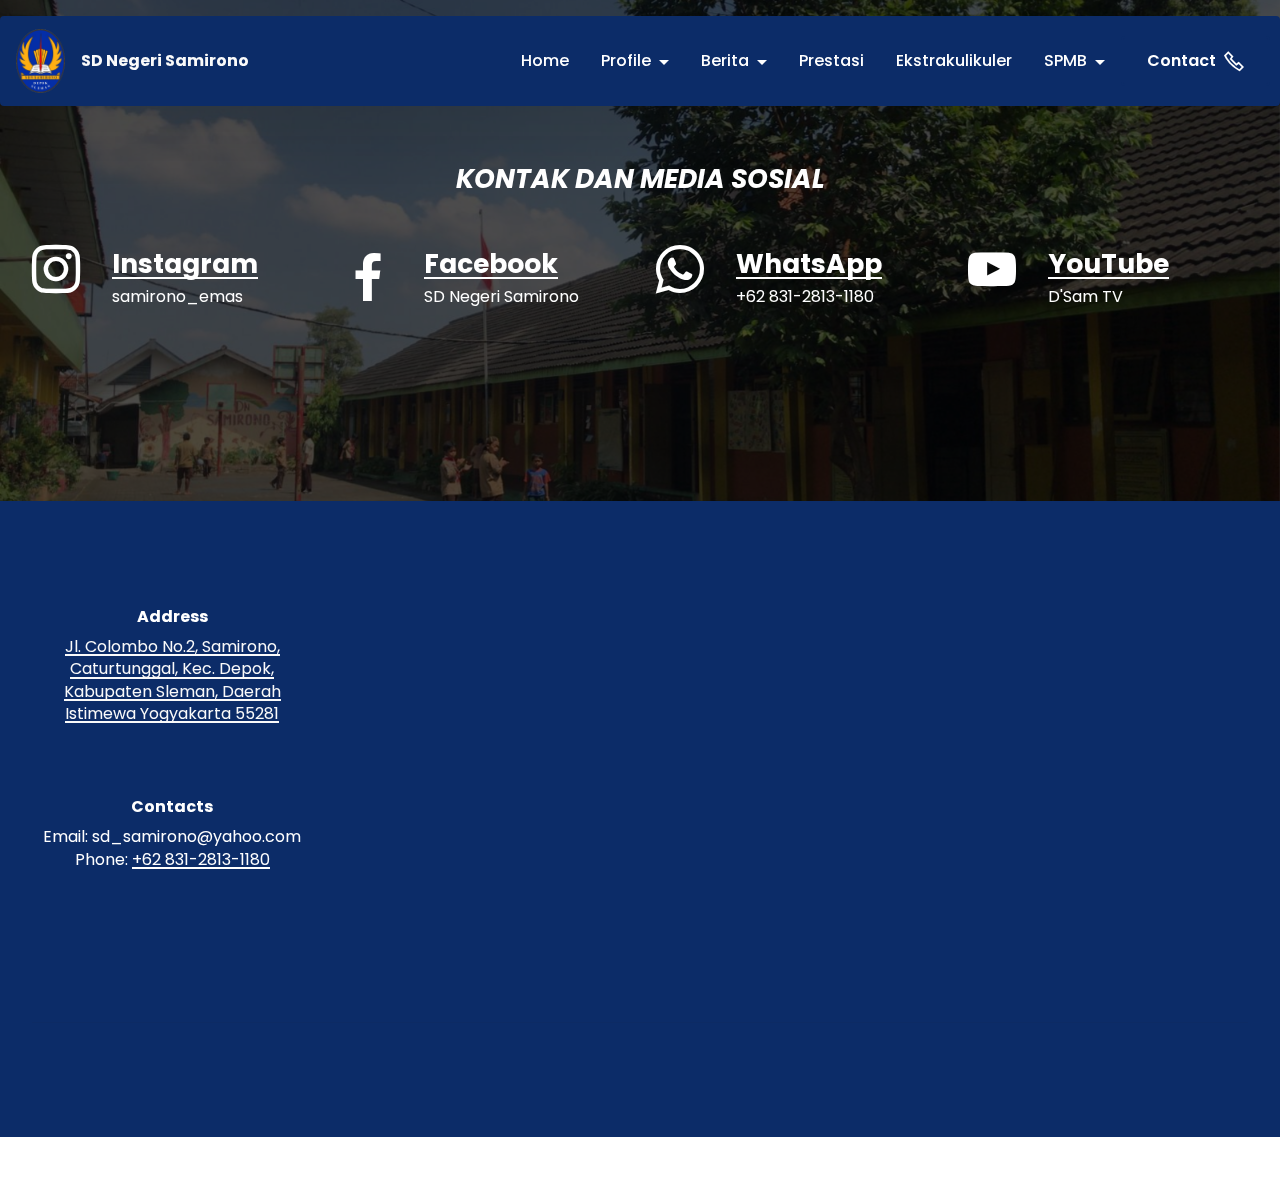
<file: Contact.html>
<!DOCTYPE html>
<html  >
<head>
  <!-- Site made with Mobirise Website Builder v6.0.1, https://mobirise.com -->
  <meta charset="UTF-8">
  <meta http-equiv="X-UA-Compatible" content="IE=edge">
  <meta name="generator" content="Mobirise v6.0.1, mobirise.com">
  <meta name="viewport" content="width=device-width, initial-scale=1, minimum-scale=1">
  <link rel="shortcut icon" href="assets/images/102959662-3678008945548151-2058276860884281537-n.png-108x140.png" type="image/x-icon">
  <meta name="description" content="">
  
  
  <title>Contact</title>
  <link rel="stylesheet" href="assets/web/assets/mobirise-icons2/mobirise2.css">
  <link rel="stylesheet" href="assets/bootstrap/css/bootstrap.min.css">
  <link rel="stylesheet" href="assets/bootstrap/css/bootstrap-grid.min.css">
  <link rel="stylesheet" href="assets/bootstrap/css/bootstrap-reboot.min.css">
  <link rel="stylesheet" href="assets/parallax/jarallax.css">
  <link rel="stylesheet" href="assets/animatecss/animate.css">
  <link rel="stylesheet" href="assets/dropdown/css/style.css">
  <link rel="stylesheet" href="assets/socicon/css/styles.css">
  <link rel="stylesheet" href="assets/theme/css/style.css">
  <link rel="preload" href="https://fonts.googleapis.com/css?family=Poppins:100,100i,200,200i,300,300i,400,400i,500,500i,600,600i,700,700i,800,800i,900,900i&display=swap" as="style" onload="this.onload=null;this.rel='stylesheet'">
  <noscript><link rel="stylesheet" href="https://fonts.googleapis.com/css?family=Poppins:100,100i,200,200i,300,300i,400,400i,500,500i,600,600i,700,700i,800,800i,900,900i&display=swap"></noscript>
  <link rel="preload" as="style" href="assets/mobirise/css/mbr-additional.css?v=uuwUn6"><link rel="stylesheet" href="assets/mobirise/css/mbr-additional.css?v=uuwUn6" type="text/css">

  
  
  
</head>
<body>
  
  <section data-bs-version="5.1" class="menu menu5 cid-uK1MA0zW9H" once="menu" id="menu05-3x">
	

	<nav class="navbar navbar-dropdown navbar-fixed-top navbar-expand-lg">
		<div class="container">
			<div class="navbar-brand">
				<span class="navbar-logo">
					<a href="index.html">
						<img src="assets/images/102959662-3678008945548151-2058276860884281537-n.png-108x140.png" alt="Mobirise Website Builder" style="height: 4rem;">
					</a>
				</span>
				<span class="navbar-caption-wrap"><a class="navbar-caption text-white text-primary display-7" href="index.html">SD Negeri Samirono</a></span>
			</div>
			<button class="navbar-toggler" type="button" data-toggle="collapse" data-bs-toggle="collapse" data-target="#navbarSupportedContent" data-bs-target="#navbarSupportedContent" aria-controls="navbarNavAltMarkup" aria-expanded="false" aria-label="Toggle navigation">
				<div class="hamburger">
					<span></span>
					<span></span>
					<span></span>
					<span></span>
				</div>
			</button>
			<div class="collapse navbar-collapse" id="navbarSupportedContent">
				<ul class="navbar-nav nav-dropdown" data-app-modern-menu="true"><li class="nav-item"><a class="nav-link link show text-success text-primary display-7" href="index.html">Home</a></li><li class="nav-item dropdown">
						<a class="nav-link link dropdown-toggle text-success display-7" href="https://mobiri.se" data-toggle="dropdown-submenu" data-bs-toggle="dropdown" data-bs-auto-close="outside" aria-expanded="false">Profile</a><div class="dropdown-menu" aria-labelledby="dropdown-627"><a class="dropdown-item text-success text-primary display-7" href="sejarah.html">Sejarah Sekolah</a><a class="dropdown-item text-success text-primary display-7" href="Karakteristik.html">Karateristik Sekolah</a><a class="dropdown-item text-success text-primary display-7" href="Visi-Misi.html">Visi-Misi</a><a class="dropdown-item text-success text-primary display-7" href="Struktur.html">Struktur Organisasi</a><a class="dropdown-item text-success text-primary display-7" href="Pendidik.html">Tenaga Pendidik<br></a><a class="dropdown-item text-success text-primary display-7" href="Fasilitas.html">Fasilitas</a></div>
					</li>
					<li class="nav-item dropdown">
						<a class="nav-link link dropdown-toggle text-success display-7" href="https://mobiri.se" aria-expanded="false" data-toggle="dropdown-submenu" data-bs-toggle="dropdown" data-bs-auto-close="outside">Berita</a><div class="dropdown-menu" aria-labelledby="dropdown-715"><a class="dropdown-item text-success text-primary display-7" href="Kegiatan.html">Kegiatan Sekolah</a><a class="dropdown-item text-success text-primary display-7" href="Event.html">Event Sekolah</a></div>
					</li>
					<li class="nav-item"><a class="nav-link link text-success text-primary display-7" href="Prestasi.html">Prestasi</a></li><li class="nav-item"><a class="nav-link link text-success text-primary display-7" href="Ekstrakulikuler.html">Ekstrakulikuler</a></li><li class="nav-item dropdown"><a class="nav-link link dropdown-toggle text-success show display-7" href="https://mobiri.se" aria-expanded="true" data-toggle="dropdown-submenu" data-bs-toggle="dropdown" data-bs-auto-close="outside">SPMB</a><div class="dropdown-menu show" aria-labelledby="dropdown-116" data-bs-popper="none"><a class="show dropdown-item text-success text-primary display-7" href="SyaratPendaftaran.html">Syarat Pendaftaran</a><a class="show dropdown-item text-success text-primary display-7" href="Brosur.html">Brosur</a></div></li></ul>
				<div class="navbar-buttons mbr-section-btn"><a class="btn btn-secondary display-7" href="Contact.html">Contact<span class="mobi-mbri mobi-mbri-phone mbr-iconfont mbr-iconfont-btn"></span></a></div>
			</div>
		</div>
	</nav>
</section>

<section data-bs-version="5.1" class="social06 cid-uNIcrz6Tg9 mbr-parallax-background" id="social06-3z">
	

	
	<div class="mbr-overlay" style="opacity: 0.7; background-color: rgb(0, 0, 0);"></div>
	<div class="container-fluid">
		<div class="row justify-content-center">
			<div class="col-12 content-head">
				<div class="mb-5">
					<h5 class="mbr-section-title mbr-fonts-style align-center mb-0 display-5"><strong><em>KONTAK DAN MEDIA SOSIAL</em></strong></h5>
					
				</div>
			</div>
		</div>
		<div class="row">
			<div class="item features-without-image col-12 col-md-6 col-lg-3 active">
				<div class="item-wrapper">
					<a href="https://www.instagram.com/samirono_emas?utm_source=ig_web_button_share_sheet&igsh=ZDNlZDc0MzIxNw=="><span class="mbr-iconfont m-auto socicon-instagram socicon"></span></a>
					<div class="card-box">
						<h4 class="card-title mbr-fonts-style mb-1 display-5">
							<a href="https://www.instagram.com/samirono_emas?utm_source=ig_web_button_share_sheet&igsh=ZDNlZDc0MzIxNw==" class="text-primary"><strong>Instagram</strong></a>
						</h4>
						<h5 class="card-text mbr-fonts-style display-7">samirono_emas</h5>
					</div>
				</div>
			</div><div class="item features-without-image col-12 col-md-6 col-lg-3">
				<div class="item-wrapper">
					<span class="mbr-iconfont m-auto socicon-facebook socicon"></span>
					<div class="card-box">
						<h4 class="card-title mbr-fonts-style mb-1 display-5"><a href="https://www.facebook.com/SDSamirono" class="text-primary"><strong>Facebook</strong></a></h4>
						<h5 class="card-text mbr-fonts-style display-7">SD Negeri Samirono</h5>
					</div>
				</div>
			</div><div class="item features-without-image col-12 col-md-6 col-lg-3">
				<div class="item-wrapper">
					<a href="https://wa.me/6283128131180"><span class="mbr-iconfont m-auto socicon-whatsapp socicon"></span></a>
					<div class="card-box">
						<h4 class="card-title mbr-fonts-style mb-1 display-5"><a href="https://wa.me/6283128131180" class="text-primary"><strong>WhatsApp</strong></a></h4>
						<h5 class="card-text mbr-fonts-style display-7">+62 831-2813-1180</h5>
					</div>
				</div>
			</div><div class="item features-without-image col-12 col-md-6 col-lg-3">
				<div class="item-wrapper">
					<a href="https://youtube.com/@sdnsamirono_official?si=qrXq16gKyIpEeSNP"><span class="mbr-iconfont m-auto socicon-youtube socicon"></span></a>
					<div class="card-box">
						<h4 class="card-title mbr-fonts-style mb-1 display-5">
							<a href="https://youtube.com/@sdnsamirono_official?si=qrXq16gKyIpEeSNP" class="text-primary"><strong>YouTube</strong></a>
						</h4>
						<h5 class="card-text mbr-fonts-style display-7">D'Sam TV</h5>
					</div>
				</div>
			</div>

			
			
			
		</div>
	</div>
</section>

<section data-bs-version="5.1" class="footer6 cid-uNQ1sd08Ee" once="footers" id="footer6-41">

    

    

    <div class="container">
        <div class="row content mbr-white">
            <div class="col-12 col-md-3 mbr-fonts-style display-7">
                <h5 class="mbr-section-subtitle mbr-fonts-style mb-2 display-7">
                    <strong>Address</strong>
                </h5>
                <p class="mbr-text mbr-fonts-style display-7"><a href="https://www.google.com/maps/place/Ruko+Jl.+Colombo+No.2,+Samirono,+Caturtunggal,+Depok,+Sleman+Regency,+Special+Region+of+Yogyakarta+55281/@-7.7780197,110.3832141,17z/data=!3m1!4b1!4m6!3m5!1s0x2e7a59c96b811e7d:0xb208e988e64f62e1!8m2!3d-7.778025!4d110.385789!16s%2Fg%2F11h4pq_twh?entry=ttu&g_ep=EgoyMDI1MDUwNy4wIKXMDSoASAFQAw%3D%3D" class="text-white" target="_blank">Jl. Colombo No.2, Samirono, Caturtunggal, Kec. Depok, Kabupaten Sleman, Daerah Istimewa Yogyakarta 55281</a></p> <br>
                <h5 class="mbr-section-subtitle mbr-fonts-style mb-2 mt-4 display-7">
                    <strong>Contacts</strong>
                </h5>
                <p class="mbr-text mbr-fonts-style mb-4 display-7">
                    Email: sd_samirono@yahoo.com <br>
                    Phone: <a href="https://wa.me/6283128131180" class="text-success text-primary">+62 831-2813-1180</a><br></p>
            </div>
            <div class="col-12 col-md-3 mbr-fonts-style display-7">
                <h5 class="mbr-section-subtitle mbr-fonts-style mb-2 display-7"></h5>
                <ul class="list mbr-fonts-style mb-4 display-4"></ul>
                <h5 class="mbr-section-subtitle mbr-fonts-style mb-2 mt-5 display-7"></h5>
                <p class="mbr-text mbr-fonts-style mb-4 display-7"></p>
            </div>
            <div class="col-12 col-md-6">
                <div class="google-map"><iframe frameborder="0" style="border:0" src="https://www.google.com/maps/embed?pb=!1m18!1m12!1m3!1d3953.1200496185006!2d110.37878577415516!3d-7.777093477155534!2m3!1f0!2f0!3f0!3m2!1i1024!2i768!4f13.1!3m3!1m2!1s0x2e7a59caff4764f1%3A0x2652c5f94d715eb5!2zU0QgTmVnZXJpIFNhbWlyb25vICjqprHqp4Dqpp3qp4DqpqTqprzqppLqprzqpqvqprbqprHqpqnqprbqpqvqprrqprTqpqTqprrqprQp!5e0!3m2!1sid!2sid!4v1746997584962!5m2!1sid!2sid" allowfullscreen=""></iframe></div>
            </div>
            <div class="col-md-6">
                
            </div>
        </div>
        <div class="footer-lower">
            <div class="media-container-row">
                <div class="col-sm-12">
                    <hr>
                </div>
            </div>
            <div class="col-sm-12 copyright pl-0">
                <p class="mbr-text mbr-fonts-style mbr-white display-7">
                    © Copyright 2025 Julio H. J. Maneoto -Informatika Universitas Respati Yogyakarta</p>
            </div>
        </div>
    </div>
</section><section class="display-7" style="padding: 0;align-items: center;justify-content: center;flex-wrap: wrap;    align-content: center;display: flex;position: relative;height: 4rem;"><a href="https://mobiri.se/3511290" style="flex: 1 1;height: 4rem;position: absolute;width: 100%;z-index: 1;"><img alt="" style="height: 4rem;" src="[data-uri]"></a><p style="margin: 0;text-align: center;" class="display-7">&#8204;</p><a style="z-index:1" href="https://mobirise.com/builder/ai-website-creator.html">Free AI Website Creator</a></section><script src="assets/bootstrap/js/bootstrap.bundle.min.js"></script>  <script src="assets/parallax/jarallax.js"></script>  <script src="assets/smoothscroll/smooth-scroll.js"></script>  <script src="assets/ytplayer/index.js"></script>  <script src="assets/dropdown/js/navbar-dropdown.js"></script>  <script src="assets/theme/js/script.js"></script>  
  
  
 <div id="scrollToTop" class="scrollToTop mbr-arrow-up"><a style="text-align: center;"><i class="mbr-arrow-up-icon mbr-arrow-up-icon-cm cm-icon cm-icon-smallarrow-up"></i></a></div>
    <input name="animation" type="hidden">
  </body>
</html>
</file>
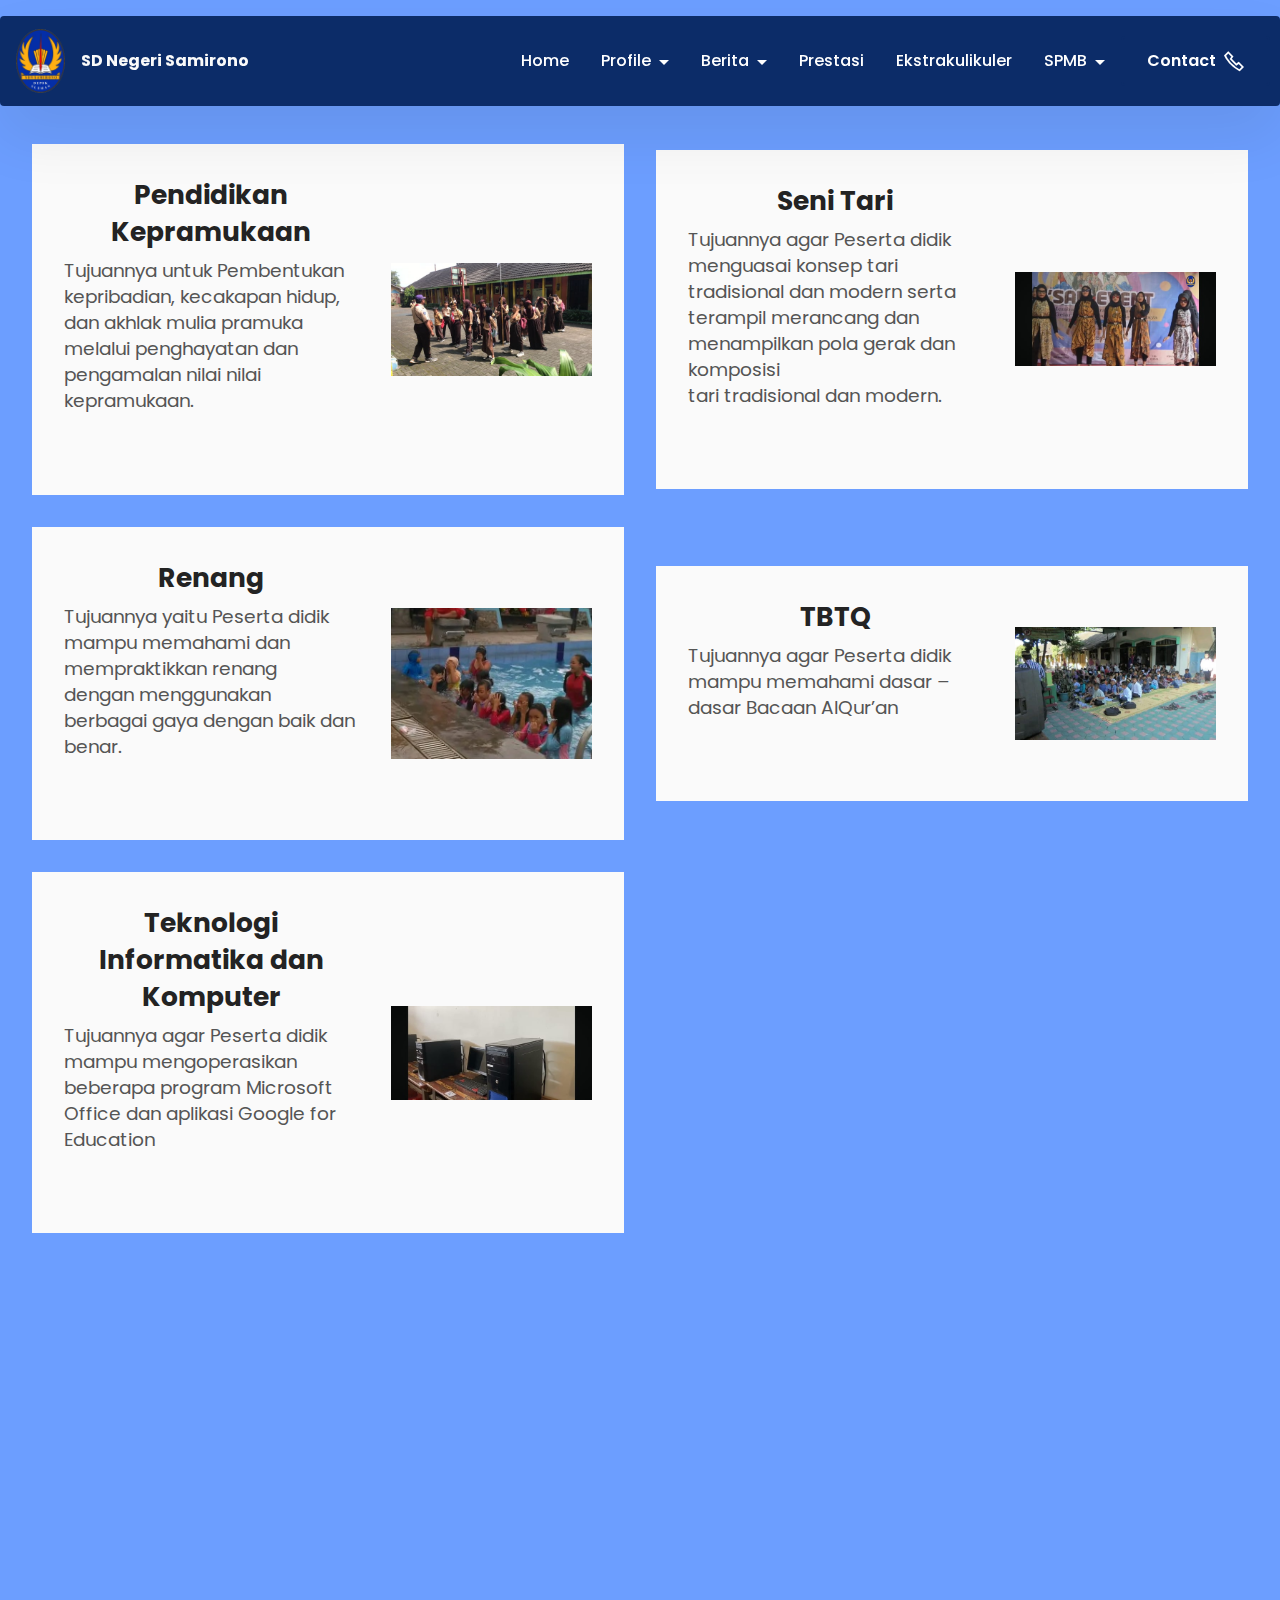
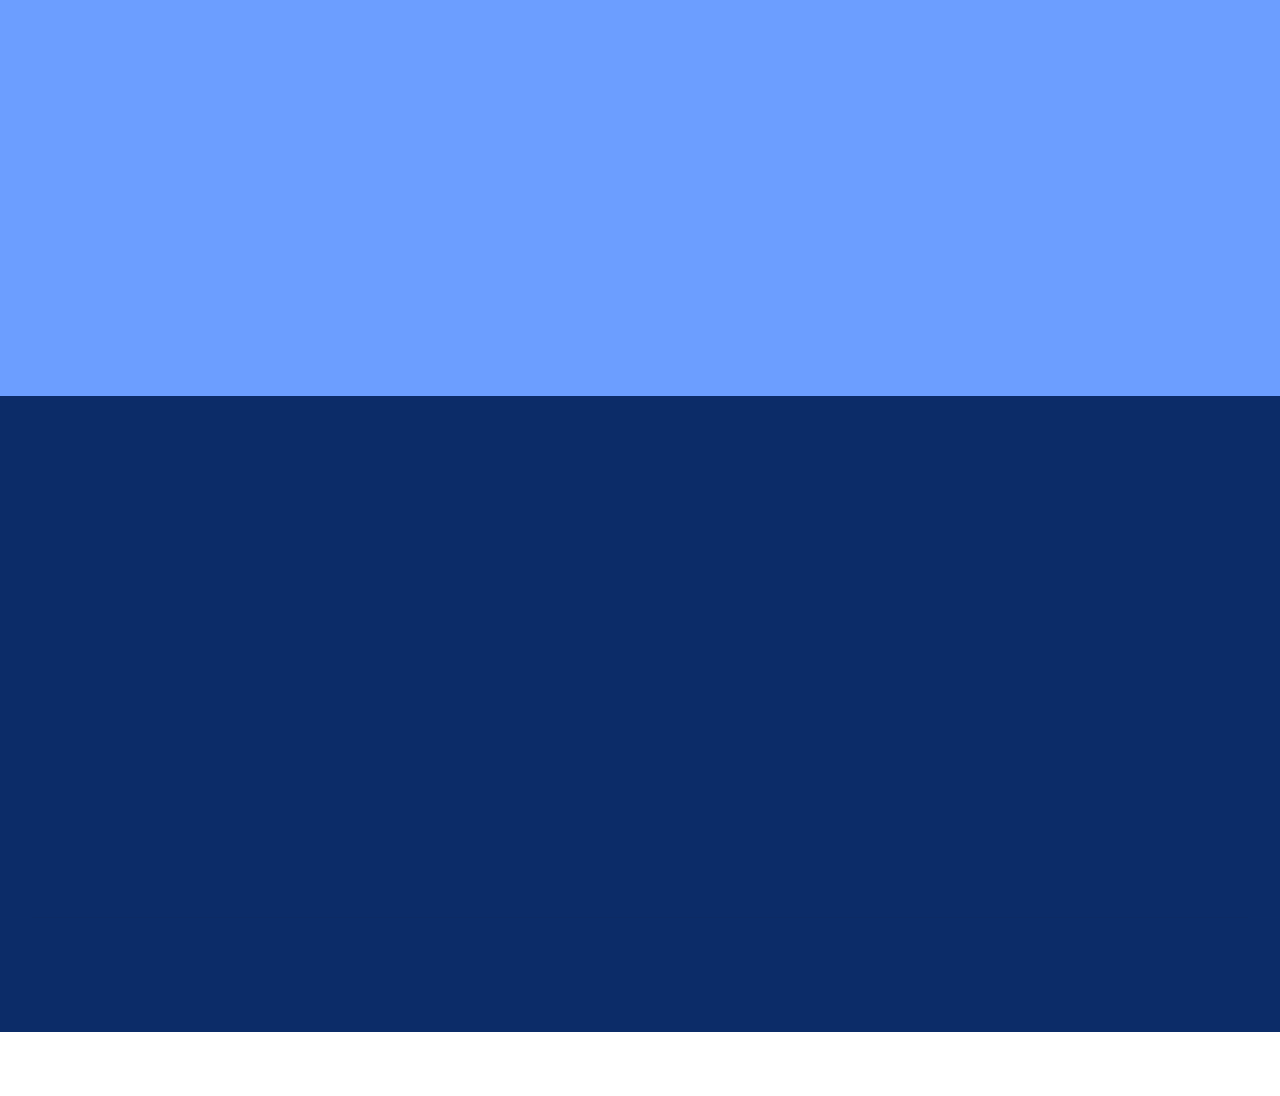
<file: Ekstrakulikuler.html>
<!DOCTYPE html>
<html  >
<head>
  <!-- Site made with Mobirise Website Builder v6.0.1, https://mobirise.com -->
  <meta charset="UTF-8">
  <meta http-equiv="X-UA-Compatible" content="IE=edge">
  <meta name="generator" content="Mobirise v6.0.1, mobirise.com">
  <meta name="viewport" content="width=device-width, initial-scale=1, minimum-scale=1">
  <link rel="shortcut icon" href="assets/images/102959662-3678008945548151-2058276860884281537-n.png-108x140.png" type="image/x-icon">
  <meta name="description" content="">
  
  
  <title>Ekstrakulikuler</title>
  <link rel="stylesheet" href="assets/web/assets/mobirise-icons2/mobirise2.css">
  <link rel="stylesheet" href="assets/bootstrap/css/bootstrap.min.css">
  <link rel="stylesheet" href="assets/bootstrap/css/bootstrap-grid.min.css">
  <link rel="stylesheet" href="assets/bootstrap/css/bootstrap-reboot.min.css">
  <link rel="stylesheet" href="assets/animatecss/animate.css">
  <link rel="stylesheet" href="assets/dropdown/css/style.css">
  <link rel="stylesheet" href="assets/socicon/css/styles.css">
  <link rel="stylesheet" href="assets/theme/css/style.css">
  <link rel="preload" href="https://fonts.googleapis.com/css?family=Poppins:100,100i,200,200i,300,300i,400,400i,500,500i,600,600i,700,700i,800,800i,900,900i&display=swap" as="style" onload="this.onload=null;this.rel='stylesheet'">
  <noscript><link rel="stylesheet" href="https://fonts.googleapis.com/css?family=Poppins:100,100i,200,200i,300,300i,400,400i,500,500i,600,600i,700,700i,800,800i,900,900i&display=swap"></noscript>
  <link rel="preload" as="style" href="assets/mobirise/css/mbr-additional.css?v=Wroq4i"><link rel="stylesheet" href="assets/mobirise/css/mbr-additional.css?v=Wroq4i" type="text/css">

  
  
  
</head>
<body>
  
  <section data-bs-version="5.1" class="menu menu5 cid-uK1MA0zW9H" once="menu" id="menu05-t">
	

	<nav class="navbar navbar-dropdown navbar-fixed-top navbar-expand-lg">
		<div class="container">
			<div class="navbar-brand">
				<span class="navbar-logo">
					<a href="index.html">
						<img src="assets/images/102959662-3678008945548151-2058276860884281537-n.png-108x140.png" alt="Mobirise Website Builder" style="height: 4rem;">
					</a>
				</span>
				<span class="navbar-caption-wrap"><a class="navbar-caption text-white text-primary display-7" href="index.html">SD Negeri Samirono</a></span>
			</div>
			<button class="navbar-toggler" type="button" data-toggle="collapse" data-bs-toggle="collapse" data-target="#navbarSupportedContent" data-bs-target="#navbarSupportedContent" aria-controls="navbarNavAltMarkup" aria-expanded="false" aria-label="Toggle navigation">
				<div class="hamburger">
					<span></span>
					<span></span>
					<span></span>
					<span></span>
				</div>
			</button>
			<div class="collapse navbar-collapse" id="navbarSupportedContent">
				<ul class="navbar-nav nav-dropdown" data-app-modern-menu="true"><li class="nav-item"><a class="nav-link link show text-success text-primary display-7" href="index.html">Home</a></li><li class="nav-item dropdown">
						<a class="nav-link link dropdown-toggle text-success display-7" href="https://mobiri.se" data-toggle="dropdown-submenu" data-bs-toggle="dropdown" data-bs-auto-close="outside" aria-expanded="false">Profile</a><div class="dropdown-menu" aria-labelledby="dropdown-627"><a class="dropdown-item text-success text-primary display-7" href="sejarah.html">Sejarah Sekolah</a><a class="dropdown-item text-success text-primary display-7" href="Karakteristik.html">Karateristik Sekolah</a><a class="dropdown-item text-success text-primary display-7" href="Visi-Misi.html">Visi-Misi</a><a class="dropdown-item text-success text-primary display-7" href="Struktur.html">Struktur Organisasi</a><a class="dropdown-item text-success text-primary display-7" href="Pendidik.html">Tenaga Pendidik<br></a><a class="dropdown-item text-success text-primary display-7" href="Fasilitas.html">Fasilitas</a></div>
					</li>
					<li class="nav-item dropdown">
						<a class="nav-link link dropdown-toggle text-success display-7" href="https://mobiri.se" aria-expanded="false" data-toggle="dropdown-submenu" data-bs-toggle="dropdown" data-bs-auto-close="outside">Berita</a><div class="dropdown-menu" aria-labelledby="dropdown-715"><a class="dropdown-item text-success text-primary display-7" href="Kegiatan.html">Kegiatan Sekolah</a><a class="dropdown-item text-success text-primary display-7" href="Event.html">Event Sekolah</a></div>
					</li>
					<li class="nav-item"><a class="nav-link link text-success text-primary display-7" href="Prestasi.html">Prestasi</a></li><li class="nav-item"><a class="nav-link link text-success text-primary display-7" href="Ekstrakulikuler.html">Ekstrakulikuler</a></li><li class="nav-item dropdown"><a class="nav-link link dropdown-toggle text-success show display-7" href="https://mobiri.se" aria-expanded="true" data-toggle="dropdown-submenu" data-bs-toggle="dropdown" data-bs-auto-close="outside">SPMB</a><div class="dropdown-menu show" aria-labelledby="dropdown-116" data-bs-popper="none"><a class="show dropdown-item text-success text-primary display-7" href="SyaratPendaftaran.html">Syarat Pendaftaran</a><a class="show dropdown-item text-success text-primary display-7" href="Brosur.html">Brosur</a></div></li></ul>
				<div class="navbar-buttons mbr-section-btn"><a class="btn btn-secondary display-7" href="Contact.html">Contact<span class="mobi-mbri mobi-mbri-phone mbr-iconfont mbr-iconfont-btn"></span></a></div>
			</div>
		</div>
	</nav>
</section>

<section data-bs-version="5.1" class="features5 cid-uKVtGBmmkm" id="features5-1w">

    

    
    
    <div class="container">
        <div class="row">
            
            <div class="item features-without-image mb-4 col-12 col-md-6 active">
                <div class="item-wrapper">
                    <div class="row">
                        <div class="col-12 col-md-7">
                            <div class="text-wrapper">
                                
                                <h5 class="card-title mbr-fonts-style display-5"><strong>Pendidikan Kepramukaan</strong></h5>
                                <p class="mbr-text mbr-fonts-style mb-5 display-4">Tujuannya untuk Pembentukan kepribadian, kecakapan hidup, dan akhlak mulia pramuka melalui penghayatan dan pengamalan nilai nilai
<br>kepramukaan.</p>
                                
                            </div>
                        </div>
                        <div class="col-12 col-md-5">
                            <div class="img-wrapper">
                                <img src="assets/images/gambar-whatsapp-2025-05-15-pukul-12.10.29-2131106e.jpg-561x316.jpg" alt="Mobirise Website Builder">
                            </div>
                        </div>
                    </div>
                </div>
            </div><div class="item features-without-image mb-4 col-12 col-md-6">
                <div class="item-wrapper">
                    <div class="row">
                        <div class="col-12 col-md-7">
                            <div class="text-wrapper">
                                
                                <h5 class="card-title mbr-fonts-style display-5"><strong>Seni Tari</strong></h5>
                                <p class="mbr-text mbr-fonts-style mb-5 display-4">Tujuannya agar Peserta didik menguasai konsep tari tradisional dan modern serta terampil merancang dan menampilkan pola gerak dan komposisi
<br>tari tradisional dan modern.</p>
                                
                            </div>
                        </div>
                        <div class="col-12 col-md-5">
                            <div class="img-wrapper">
                                <img src="assets/images/gambar-whatsapp-2025-06-12-pukul-00.12.22-40cabb35.jpg-561x262.jpg" alt="Mobirise Website Builder" data-slide-to="1" data-bs-slide-to="2">
                            </div>
                        </div>
                    </div>
                </div>
            </div><div class="item features-without-image mb-4 col-12 col-md-6">
                <div class="item-wrapper">
                    <div class="row">
                        <div class="col-12 col-md-7">
                            <div class="text-wrapper">
                                
                                <h5 class="card-title mbr-fonts-style display-5"><strong>Renang</strong></h5>
                                <p class="mbr-text mbr-fonts-style mb-5 display-4">Tujuannya yaitu Peserta didik mampu memahami dan mempraktikkan renang
<br>dengan menggunakan berbagai gaya dengan baik dan benar.</p>
                                
                            </div>
                        </div>
                        <div class="col-12 col-md-5">
                            <div class="img-wrapper">
                                <img src="assets/images/gambar-whatsapp-2025-06-11-pukul-23.40.45-b6a903c4.jpg-540x960.jpeg" alt="Mobirise Website Builder" data-slide-to="2" data-bs-slide-to="3">
                            </div>
                        </div>
                    </div>
                </div>
            </div><div class="item features-without-image mb-4 col-12 col-md-6">
                <div class="item-wrapper">
                    <div class="row">
                        <div class="col-12 col-md-7">
                            <div class="text-wrapper">
                                
                                <h5 class="card-title mbr-fonts-style display-5"><strong>TBTQ</strong></h5>
                                <p class="mbr-text mbr-fonts-style mb-5 display-4">Tujuannya agar Peserta didik mampu memahami dasar – dasar Bacaan AlQur’an</p>
                                
                            </div>
                        </div>
                        <div class="col-12 col-md-5">
                            <div class="img-wrapper">
                                <img src="assets/images/gambar-whatsapp-2025-06-11-pukul-23.54.39-fa7cc24b.jpg-561x316.jpg" alt="Mobirise Website Builder" data-slide-to="3" data-bs-slide-to="4">
                            </div>
                        </div>
                    </div>
                </div>
            </div><div class="item features-without-image mb-4 col-12 col-md-6">
                <div class="item-wrapper">
                    <div class="row">
                        <div class="col-12 col-md-7">
                            <div class="text-wrapper">
                                
                                <h5 class="card-title mbr-fonts-style display-5"><strong>Teknologi Informatika dan Komputer</strong></h5>
                                <p class="mbr-text mbr-fonts-style mb-5 display-4">Tujuannya agar Peserta didik mampu mengoperasikan beberapa program Microsoft Office dan aplikasi Google for Education</p>
                                
                            </div>
                        </div>
                        <div class="col-12 col-md-5">
                            <div class="img-wrapper">
                                <img src="assets/images/gambar-whatsapp-2025-06-11-pukul-23.49.11-fff5cf86.jpg-561x261.jpg" alt="Mobirise Website Builder" data-slide-to="4" data-bs-slide-to="5">
                            </div>
                        </div>
                    </div>
                </div>
            </div><div class="item features-without-image mb-4 col-12 col-md-6">
                <div class="item-wrapper">
                    <div class="row">
                        <div class="col-12 col-md-7">
                            <div class="text-wrapper">
                                
                                <h5 class="card-title mbr-fonts-style display-5"><strong>Pencak Silat</strong></h5>
                                <p class="mbr-text mbr-fonts-style mb-5 display-4">Tujuannya adalah Peserta didik mampu memahami dasar – dasar Pencak silat.</p>
                                
                            </div>
                        </div>
                        <div class="col-12 col-md-5">
                            <div class="img-wrapper">
                                <img src="assets/images/gambar-whatsapp-2025-06-11-pukul-23.45.15-224ae944.jpg-561x421.jpg" alt="Mobirise Website Builder" data-slide-to="5" data-bs-slide-to="6">
                            </div>
                        </div>
                    </div>
                </div>
            </div><div class="item features-without-image mb-4 col-12 col-md-6">
                <div class="item-wrapper">
                    <div class="row">
                        <div class="col-12 col-md-7">
                            <div class="text-wrapper">
                                
                                <h5 class="card-title mbr-fonts-style display-5"><strong>Membatik</strong></h5>
                                <p class="mbr-text mbr-fonts-style mb-5 display-4">Tujuannya agar Peserta didik mampu memahami dan mempraktikkan membatik dengan baik dan benar</p>
                                
                            </div>
                        </div>
                        <div class="col-12 col-md-5">
                            <div class="img-wrapper">
                                <img src="assets/images/gambar-whatsapp-2025-06-12-pukul-00.12.24-aaa0e3b4.jpg-561x421.jpg" alt="Mobirise Website Builder" data-slide-to="6" data-bs-slide-to="7">
                            </div>
                        </div>
                    </div>
                </div>
            </div><div class="item features-without-image mb-4 col-12 col-md-6">
                <div class="item-wrapper">
                    <div class="row">
                        <div class="col-12 col-md-7">
                            <div class="text-wrapper">
                                
                                <h5 class="card-title mbr-fonts-style display-5"><strong>Bahasa Inggris</strong></h5>
                                <p class="mbr-text mbr-fonts-style mb-5 display-4">Tujuannya agar Peserta didik mampu memahami dan mempraktikkan kemampuan dasar dalam berbahasa Inggris.</p>
                                
                            </div>
                        </div>
                        <div class="col-12 col-md-5">
                            <div class="img-wrapper">
                                <img src="assets/images/gambar-whatsapp-2025-05-15-pukul-11.19.02-de25dbec.jpg-609x457.jpg" alt="Mobirise Website Builder" data-slide-to="7" data-bs-slide-to="8">
                            </div>
                        </div>
                    </div>
                </div>
            </div><div class="item features-without-image mb-4 col-12 col-md-6">
                <div class="item-wrapper">
                    <div class="row">
                        <div class="col-12 col-md-7">
                            <div class="text-wrapper">
                                
                                <h5 class="card-title mbr-fonts-style display-5"><strong>Rebana</strong></h5>
                                <p class="mbr-text mbr-fonts-style mb-5 display-4">Tujuannya agar Peserta didik mampu mempraktikkan rebana dengan baik dan
<br>benar.</p>
                                
                            </div>
                        </div>
                        <div class="col-12 col-md-5">
                            <div class="img-wrapper">
                                <img src="assets/images/gambar-whatsapp-2025-06-11-pukul-23.54.17-57f81490.jpg-561x316.jpg" alt="Mobirise Website Builder" data-slide-to="8" data-bs-slide-to="9">
                            </div>
                        </div>
                    </div>
                </div>
            </div>
        </div>
    </div>
</section>

<section data-bs-version="5.1" class="footer6 cid-uNQ1sd08Ee" once="footers" id="footer6-41">

    

    

    <div class="container">
        <div class="row content mbr-white">
            <div class="col-12 col-md-3 mbr-fonts-style display-7">
                <h5 class="mbr-section-subtitle mbr-fonts-style mb-2 display-7">
                    <strong>Address</strong>
                </h5>
                <p class="mbr-text mbr-fonts-style display-7"><a href="https://www.google.com/maps/place/Ruko+Jl.+Colombo+No.2,+Samirono,+Caturtunggal,+Depok,+Sleman+Regency,+Special+Region+of+Yogyakarta+55281/@-7.7780197,110.3832141,17z/data=!3m1!4b1!4m6!3m5!1s0x2e7a59c96b811e7d:0xb208e988e64f62e1!8m2!3d-7.778025!4d110.385789!16s%2Fg%2F11h4pq_twh?entry=ttu&g_ep=EgoyMDI1MDUwNy4wIKXMDSoASAFQAw%3D%3D" class="text-white" target="_blank">Jl. Colombo No.2, Samirono, Caturtunggal, Kec. Depok, Kabupaten Sleman, Daerah Istimewa Yogyakarta 55281</a></p> <br>
                <h5 class="mbr-section-subtitle mbr-fonts-style mb-2 mt-4 display-7">
                    <strong>Contacts</strong>
                </h5>
                <p class="mbr-text mbr-fonts-style mb-4 display-7">
                    Email: sd_samirono@yahoo.com <br>
                    Phone: <a href="https://wa.me/6283128131180" class="text-success text-primary">+62 831-2813-1180</a><br></p>
            </div>
            <div class="col-12 col-md-3 mbr-fonts-style display-7">
                <h5 class="mbr-section-subtitle mbr-fonts-style mb-2 display-7"></h5>
                <ul class="list mbr-fonts-style mb-4 display-4"></ul>
                <h5 class="mbr-section-subtitle mbr-fonts-style mb-2 mt-5 display-7"></h5>
                <p class="mbr-text mbr-fonts-style mb-4 display-7"></p>
            </div>
            <div class="col-12 col-md-6">
                <div class="google-map"><iframe frameborder="0" style="border:0" src="https://www.google.com/maps/embed?pb=!1m18!1m12!1m3!1d3953.1200496185006!2d110.37878577415516!3d-7.777093477155534!2m3!1f0!2f0!3f0!3m2!1i1024!2i768!4f13.1!3m3!1m2!1s0x2e7a59caff4764f1%3A0x2652c5f94d715eb5!2zU0QgTmVnZXJpIFNhbWlyb25vICjqprHqp4Dqpp3qp4DqpqTqprzqppLqprzqpqvqprbqprHqpqnqprbqpqvqprrqprTqpqTqprrqprQp!5e0!3m2!1sid!2sid!4v1746997584962!5m2!1sid!2sid" allowfullscreen=""></iframe></div>
            </div>
            <div class="col-md-6">
                
            </div>
        </div>
        <div class="footer-lower">
            <div class="media-container-row">
                <div class="col-sm-12">
                    <hr>
                </div>
            </div>
            <div class="col-sm-12 copyright pl-0">
                <p class="mbr-text mbr-fonts-style mbr-white display-7">
                    © Copyright 2025 Julio H. J. Maneoto -Informatika Universitas Respati Yogyakarta</p>
            </div>
        </div>
    </div>
</section><section class="display-7" style="padding: 0;align-items: center;justify-content: center;flex-wrap: wrap;    align-content: center;display: flex;position: relative;height: 4rem;"><a href="https://mobiri.se/3511290" style="flex: 1 1;height: 4rem;position: absolute;width: 100%;z-index: 1;"><img alt="" style="height: 4rem;" src="[data-uri]"></a><p style="margin: 0;text-align: center;" class="display-7">&#8204;</p><a style="z-index:1" href="https://mobirise.com/offline-website-builder.html">Offline Website Creator</a></section><script src="assets/bootstrap/js/bootstrap.bundle.min.js"></script>  <script src="assets/smoothscroll/smooth-scroll.js"></script>  <script src="assets/ytplayer/index.js"></script>  <script src="assets/dropdown/js/navbar-dropdown.js"></script>  <script src="assets/theme/js/script.js"></script>  
  
  
 <div id="scrollToTop" class="scrollToTop mbr-arrow-up"><a style="text-align: center;"><i class="mbr-arrow-up-icon mbr-arrow-up-icon-cm cm-icon cm-icon-smallarrow-up"></i></a></div>
    <input name="animation" type="hidden">
  </body>
</html>
</file>
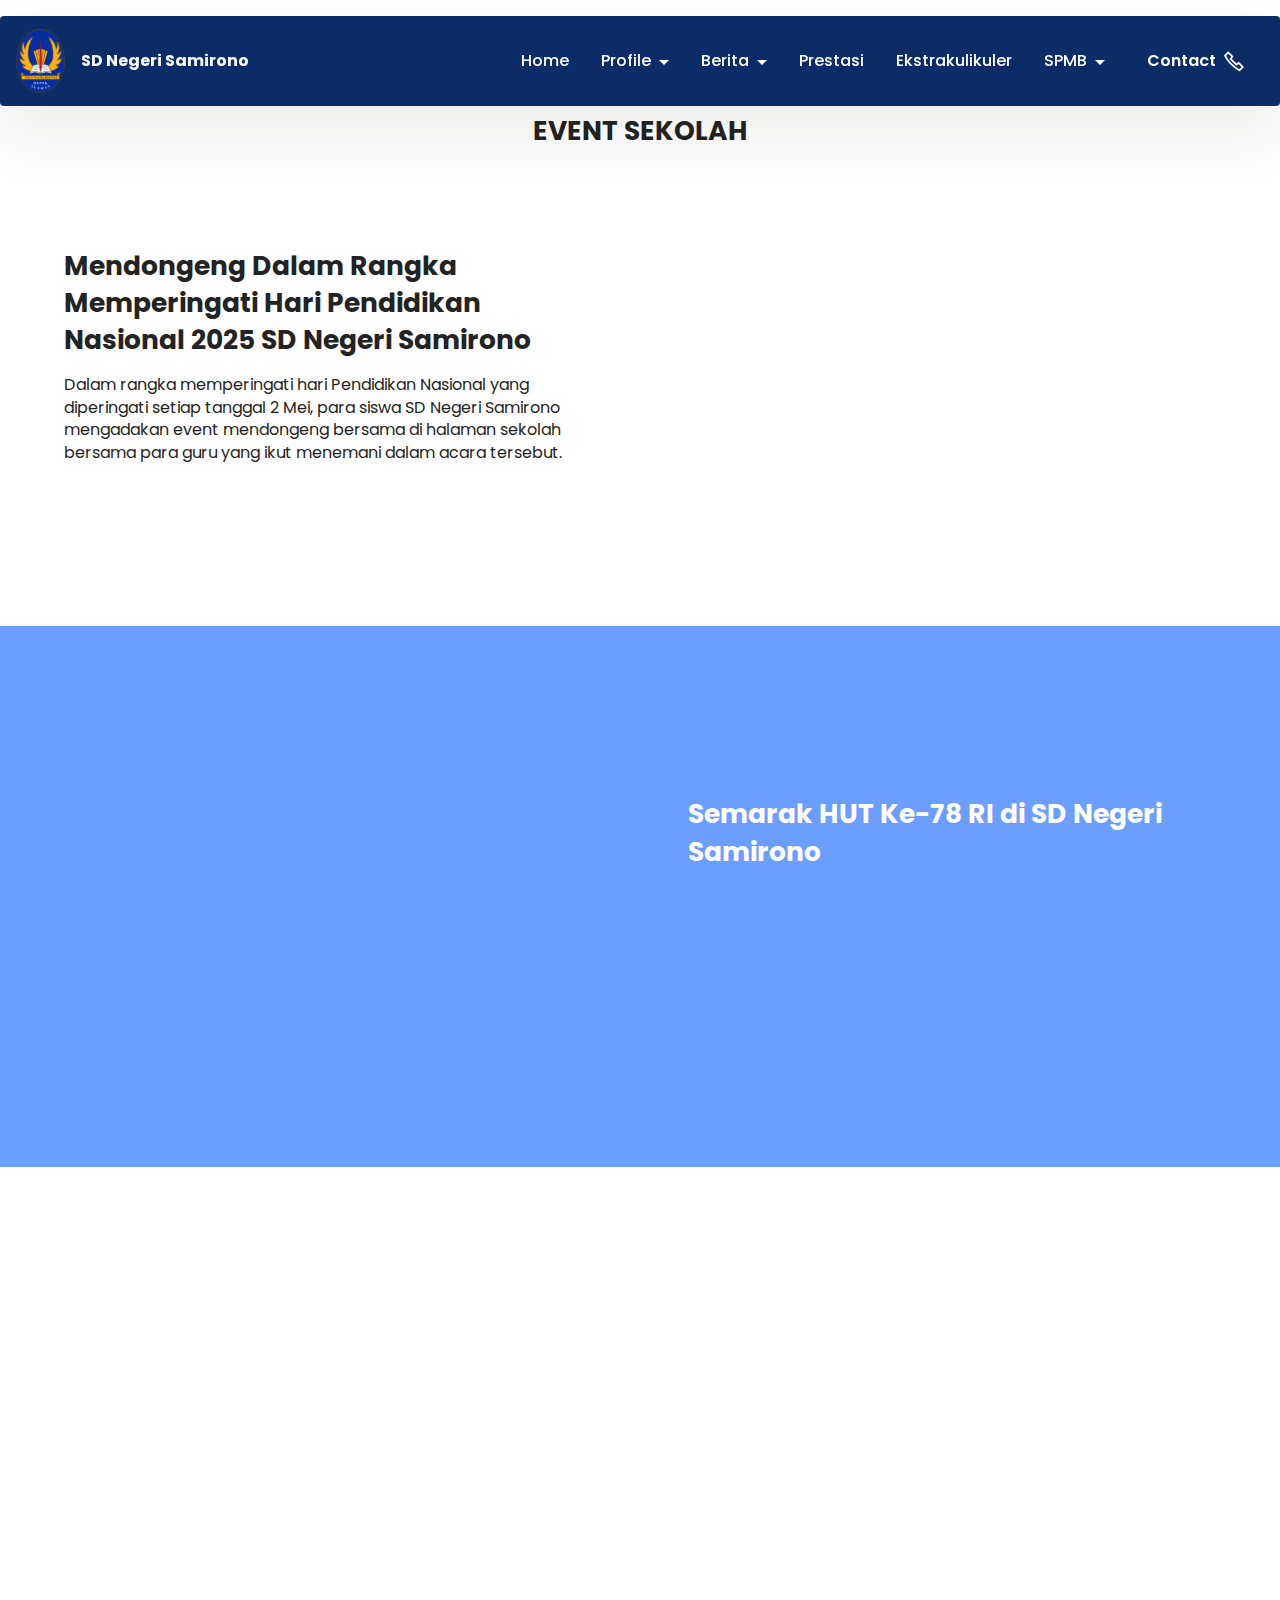
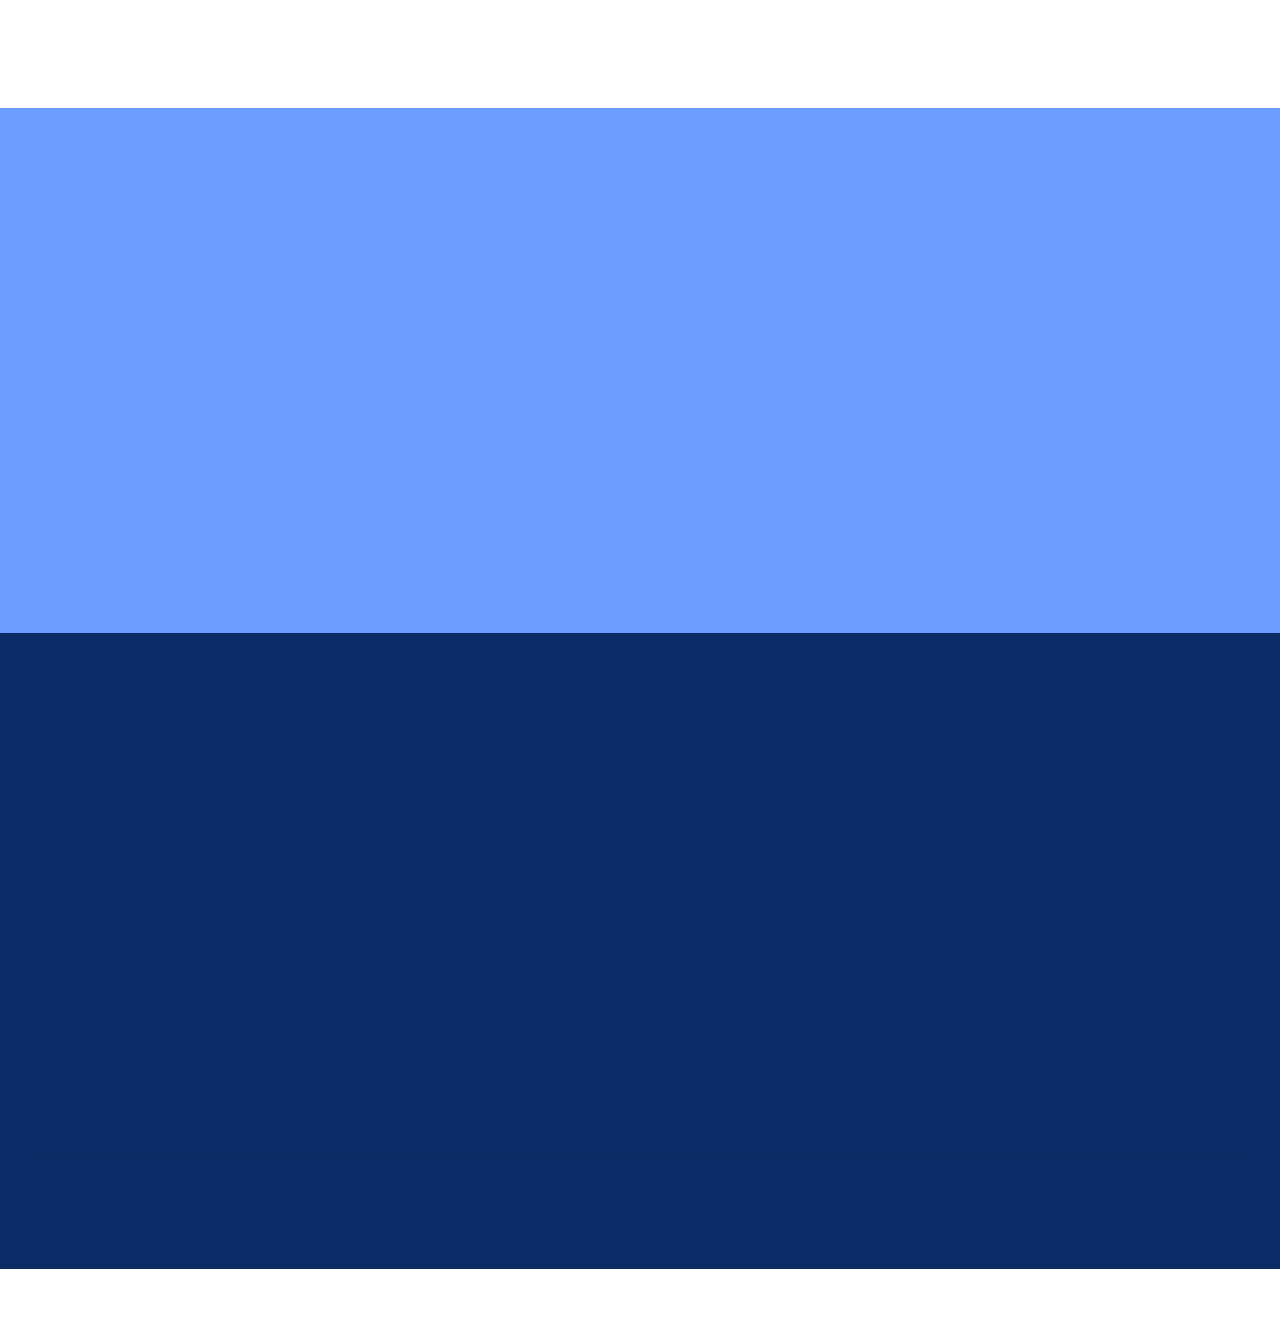
<file: Event.html>
<!DOCTYPE html>
<html  >
<head>
  <!-- Site made with Mobirise Website Builder v6.0.1, https://mobirise.com -->
  <meta charset="UTF-8">
  <meta http-equiv="X-UA-Compatible" content="IE=edge">
  <meta name="generator" content="Mobirise v6.0.1, mobirise.com">
  <meta name="viewport" content="width=device-width, initial-scale=1, minimum-scale=1">
  <link rel="shortcut icon" href="assets/images/102959662-3678008945548151-2058276860884281537-n.png-108x140.png" type="image/x-icon">
  <meta name="description" content="">
  
  
  <title>Event Sekolah</title>
  <link rel="stylesheet" href="assets/web/assets/mobirise-icons2/mobirise2.css">
  <link rel="stylesheet" href="assets/bootstrap/css/bootstrap.min.css">
  <link rel="stylesheet" href="assets/bootstrap/css/bootstrap-grid.min.css">
  <link rel="stylesheet" href="assets/bootstrap/css/bootstrap-reboot.min.css">
  <link rel="stylesheet" href="assets/animatecss/animate.css">
  <link rel="stylesheet" href="assets/dropdown/css/style.css">
  <link rel="stylesheet" href="assets/socicon/css/styles.css">
  <link rel="stylesheet" href="assets/theme/css/style.css">
  <link rel="preload" href="https://fonts.googleapis.com/css?family=Poppins:100,100i,200,200i,300,300i,400,400i,500,500i,600,600i,700,700i,800,800i,900,900i&display=swap" as="style" onload="this.onload=null;this.rel='stylesheet'">
  <noscript><link rel="stylesheet" href="https://fonts.googleapis.com/css?family=Poppins:100,100i,200,200i,300,300i,400,400i,500,500i,600,600i,700,700i,800,800i,900,900i&display=swap"></noscript>
  <link rel="preload" as="style" href="assets/mobirise/css/mbr-additional.css?v=UoaPDp"><link rel="stylesheet" href="assets/mobirise/css/mbr-additional.css?v=UoaPDp" type="text/css">

  
  
  
</head>
<body>
  
  <section data-bs-version="5.1" class="menu menu5 cid-uK1MA0zW9H" once="menu" id="menu05-r">
	

	<nav class="navbar navbar-dropdown navbar-fixed-top navbar-expand-lg">
		<div class="container">
			<div class="navbar-brand">
				<span class="navbar-logo">
					<a href="index.html">
						<img src="assets/images/102959662-3678008945548151-2058276860884281537-n.png-108x140.png" alt="Mobirise Website Builder" style="height: 4rem;">
					</a>
				</span>
				<span class="navbar-caption-wrap"><a class="navbar-caption text-white text-primary display-7" href="index.html">SD Negeri Samirono</a></span>
			</div>
			<button class="navbar-toggler" type="button" data-toggle="collapse" data-bs-toggle="collapse" data-target="#navbarSupportedContent" data-bs-target="#navbarSupportedContent" aria-controls="navbarNavAltMarkup" aria-expanded="false" aria-label="Toggle navigation">
				<div class="hamburger">
					<span></span>
					<span></span>
					<span></span>
					<span></span>
				</div>
			</button>
			<div class="collapse navbar-collapse" id="navbarSupportedContent">
				<ul class="navbar-nav nav-dropdown" data-app-modern-menu="true"><li class="nav-item"><a class="nav-link link show text-success text-primary display-7" href="index.html">Home</a></li><li class="nav-item dropdown">
						<a class="nav-link link dropdown-toggle text-success display-7" href="https://mobiri.se" data-toggle="dropdown-submenu" data-bs-toggle="dropdown" data-bs-auto-close="outside" aria-expanded="false">Profile</a><div class="dropdown-menu" aria-labelledby="dropdown-627"><a class="dropdown-item text-success text-primary display-7" href="sejarah.html">Sejarah Sekolah</a><a class="dropdown-item text-success text-primary display-7" href="Karakteristik.html">Karateristik Sekolah</a><a class="dropdown-item text-success text-primary display-7" href="Visi-Misi.html">Visi-Misi</a><a class="dropdown-item text-success text-primary display-7" href="Struktur.html">Struktur Organisasi</a><a class="dropdown-item text-success text-primary display-7" href="Pendidik.html">Tenaga Pendidik<br></a><a class="dropdown-item text-success text-primary display-7" href="Fasilitas.html">Fasilitas</a></div>
					</li>
					<li class="nav-item dropdown">
						<a class="nav-link link dropdown-toggle text-success display-7" href="https://mobiri.se" aria-expanded="false" data-toggle="dropdown-submenu" data-bs-toggle="dropdown" data-bs-auto-close="outside">Berita</a><div class="dropdown-menu" aria-labelledby="dropdown-715"><a class="dropdown-item text-success text-primary display-7" href="Kegiatan.html">Kegiatan Sekolah</a><a class="dropdown-item text-success text-primary display-7" href="Event.html">Event Sekolah</a></div>
					</li>
					<li class="nav-item"><a class="nav-link link text-success text-primary display-7" href="Prestasi.html">Prestasi</a></li><li class="nav-item"><a class="nav-link link text-success text-primary display-7" href="Ekstrakulikuler.html">Ekstrakulikuler</a></li><li class="nav-item dropdown"><a class="nav-link link dropdown-toggle text-success show display-7" href="https://mobiri.se" aria-expanded="true" data-toggle="dropdown-submenu" data-bs-toggle="dropdown" data-bs-auto-close="outside">SPMB</a><div class="dropdown-menu show" aria-labelledby="dropdown-116" data-bs-popper="none"><a class="show dropdown-item text-success text-primary display-7" href="SyaratPendaftaran.html">Syarat Pendaftaran</a><a class="show dropdown-item text-success text-primary display-7" href="Brosur.html">Brosur</a></div></li></ul>
				<div class="navbar-buttons mbr-section-btn"><a class="btn btn-secondary display-7" href="Contact.html">Contact<span class="mobi-mbri mobi-mbri-phone mbr-iconfont mbr-iconfont-btn"></span></a></div>
			</div>
		</div>
	</nav>
</section>

<section data-bs-version="5.1" class="video5 cid-uMjyyHYbie" id="video5-2o">
    

    
    
    <div class="container">
        <div class="title-wrapper mb-5">
            <h4 class="mbr-section-title mbr-fonts-style mb-0 display-5"><strong>EVENT SEKOLAH</strong></h4>
        </div>
        <div class="row align-items-center">
            <div class="col-12 col-lg-6 video-block">
                <div class="video-wrapper"><iframe class="mbr-embedded-video" src="https://www.youtube.com/embed/fcxnwTciii0?rel=0&amp;amp;mute=1&amp;showinfo=0&amp;autoplay=1&amp;loop=1&amp;playlist=fcxnwTciii0" width="1280" height="720" frameborder="0" allowfullscreen></iframe></div>
                
            </div>
            <div class="col-12 col-lg">
                <div class="text-wrapper">
                    <h3 class="mbr-section-subtitle mbr-fonts-style mb-3 display-5"><strong>Mendongeng Dalam Rangka Memperingati Hari Pendidikan Nasional 2025 SD Negeri Samirono</strong></h3>
                    <p class="mbr-text mbr-fonts-style display-7">Dalam rangka memperingati hari Pendidikan Nasional yang diperingati setiap tanggal 2 Mei, para siswa SD Negeri Samirono mengadakan event mendongeng bersama di halaman sekolah bersama para guru yang ikut menemani dalam acara tersebut.</p>
                </div>
            </div>
        </div>
    </div>
</section>

<section data-bs-version="5.1" class="video4 cid-uMjrbJ6Ksn" id="video4-2m">
    
    
    
    <div class="container">
        <div class="title-wrapper mb-5">
            
        </div>
        <div class="row align-items-center">
            <div class="col-12 col-lg-6 video-block">
                <div class="video-wrapper"><iframe class="mbr-embedded-video" src="https://www.youtube.com/embed/WWhuHAsmyAo?rel=0&amp;amp;mute=1&amp;showinfo=0&amp;autoplay=1&amp;loop=1&amp;playlist=WWhuHAsmyAo" width="1280" height="720" frameborder="0" allowfullscreen></iframe></div>
                
            </div>
            <div class="col-12 col-lg">
                <div class="text-wrapper">
                    <h5 class="mbr-section-subtitle mbr-fonts-style mb-3 display-5"><strong>Semarak HUT Ke-78 RI di SD Negeri Samirono</strong></h5>
                    <p class="mbr-text mbr-fonts-style display-7">Dalam rangka memperingati Hari Ulang Tahun ke-78 Republik Indonesia SD Negeri Samirono mengadakan lomba yang diikuti oleh seluruh siswa, di mana dalam event tersebut banyak lomba yang dihadirkan yang menambah keseruan dalam menyabut HUT RI yang ke-78.&nbsp;</p>
                </div>
            </div>
        </div>
    </div>
</section>

<section data-bs-version="5.1" class="video5 cid-uMjzwpJFPU" id="video5-2p">
    

    
    
    <div class="container">
        <div class="title-wrapper mb-5">
            
        </div>
        <div class="row align-items-center">
            <div class="col-12 col-lg-6 video-block">
                <div class="video-wrapper"><iframe class="mbr-embedded-video" src="https://www.youtube.com/embed/l5lFIfRjsWQ?rel=0&amp;amp;mute=1&amp;showinfo=0&amp;autoplay=1&amp;loop=1&amp;playlist=l5lFIfRjsWQ" width="1280" height="720" frameborder="0" allowfullscreen></iframe></div>
                
            </div>
            <div class="col-12 col-lg">
                <div class="text-wrapper">
                    <h3 class="mbr-section-subtitle mbr-fonts-style mb-3 display-5"><strong>Kirab Budaya SD Negeri Samirono dalam Kegiatan D'Sam Event Tahun 2023</strong></h3>
                    <p class="mbr-text mbr-fonts-style display-7">Kirab budaya dengan tema "Membangun Karakter Siswa Melalui Gelar Kreativitas Seni dan Budaya", dilaksanakan pada tanggal 24 Februari 2023. Kirab dimulai dari SD Negeri Samirono berkeliling di sekitar sekolah.&nbsp;<br></p>
                </div>
            </div>
        </div>
    </div>
</section>

<section data-bs-version="5.1" class="video4 cid-uLIzOAzbL2" id="video4-2f">
    
    
    
    <div class="container">
        <div class="title-wrapper mb-5">
            
        </div>
        <div class="row align-items-center">
            <div class="col-12 col-lg-6 video-block">
                <div class="video-wrapper"><iframe class="mbr-embedded-video" src="https://www.youtube.com/embed/RfRucomHo-Q?rel=0&amp;amp;&amp;showinfo=0&amp;autoplay=0&amp;loop=0" width="1280" height="720" frameborder="0" allowfullscreen></iframe></div>
                
            </div>
            <div class="col-12 col-lg">
                <div class="text-wrapper">
                    <h5 class="mbr-section-subtitle mbr-fonts-style mb-3 display-5"><strong>Gelar Kreativitas Siswa SD Negeri Samirono Tahun 2023</strong></h5>
                    <p class="mbr-text mbr-fonts-style display-7">Gelar kreativitas siswa SD Negeri Samirono dilaksanakan pada 25 Februari 2023 dengan tema "Membangun Karakter Siswa Melalui Gelar Kreativitas Seni dan Budaya".&nbsp;<br></p>
                </div>
            </div>
        </div>
    </div>
</section>

<section data-bs-version="5.1" class="footer6 cid-uNQ1sd08Ee" once="footers" id="footer6-41">

    

    

    <div class="container">
        <div class="row content mbr-white">
            <div class="col-12 col-md-3 mbr-fonts-style display-7">
                <h5 class="mbr-section-subtitle mbr-fonts-style mb-2 display-7">
                    <strong>Address</strong>
                </h5>
                <p class="mbr-text mbr-fonts-style display-7"><a href="https://www.google.com/maps/place/Ruko+Jl.+Colombo+No.2,+Samirono,+Caturtunggal,+Depok,+Sleman+Regency,+Special+Region+of+Yogyakarta+55281/@-7.7780197,110.3832141,17z/data=!3m1!4b1!4m6!3m5!1s0x2e7a59c96b811e7d:0xb208e988e64f62e1!8m2!3d-7.778025!4d110.385789!16s%2Fg%2F11h4pq_twh?entry=ttu&g_ep=EgoyMDI1MDUwNy4wIKXMDSoASAFQAw%3D%3D" class="text-white" target="_blank">Jl. Colombo No.2, Samirono, Caturtunggal, Kec. Depok, Kabupaten Sleman, Daerah Istimewa Yogyakarta 55281</a></p> <br>
                <h5 class="mbr-section-subtitle mbr-fonts-style mb-2 mt-4 display-7">
                    <strong>Contacts</strong>
                </h5>
                <p class="mbr-text mbr-fonts-style mb-4 display-7">
                    Email: sd_samirono@yahoo.com <br>
                    Phone: <a href="https://wa.me/6283128131180" class="text-success text-primary">+62 831-2813-1180</a><br></p>
            </div>
            <div class="col-12 col-md-3 mbr-fonts-style display-7">
                <h5 class="mbr-section-subtitle mbr-fonts-style mb-2 display-7"></h5>
                <ul class="list mbr-fonts-style mb-4 display-4"></ul>
                <h5 class="mbr-section-subtitle mbr-fonts-style mb-2 mt-5 display-7"></h5>
                <p class="mbr-text mbr-fonts-style mb-4 display-7"></p>
            </div>
            <div class="col-12 col-md-6">
                <div class="google-map"><iframe frameborder="0" style="border:0" src="https://www.google.com/maps/embed?pb=!1m18!1m12!1m3!1d3953.1200496185006!2d110.37878577415516!3d-7.777093477155534!2m3!1f0!2f0!3f0!3m2!1i1024!2i768!4f13.1!3m3!1m2!1s0x2e7a59caff4764f1%3A0x2652c5f94d715eb5!2zU0QgTmVnZXJpIFNhbWlyb25vICjqprHqp4Dqpp3qp4DqpqTqprzqppLqprzqpqvqprbqprHqpqnqprbqpqvqprrqprTqpqTqprrqprQp!5e0!3m2!1sid!2sid!4v1746997584962!5m2!1sid!2sid" allowfullscreen=""></iframe></div>
            </div>
            <div class="col-md-6">
                
            </div>
        </div>
        <div class="footer-lower">
            <div class="media-container-row">
                <div class="col-sm-12">
                    <hr>
                </div>
            </div>
            <div class="col-sm-12 copyright pl-0">
                <p class="mbr-text mbr-fonts-style mbr-white display-7">
                    © Copyright 2025 Julio H. J. Maneoto -Informatika Universitas Respati Yogyakarta</p>
            </div>
        </div>
    </div>
</section><section class="display-7" style="padding: 0;align-items: center;justify-content: center;flex-wrap: wrap;    align-content: center;display: flex;position: relative;height: 4rem;"><a href="https://mobiri.se/3511290" style="flex: 1 1;height: 4rem;position: absolute;width: 100%;z-index: 1;"><img alt="" style="height: 4rem;" src="[data-uri]"></a><p style="margin: 0;text-align: center;" class="display-7">&#8204;</p><a style="z-index:1" href="https://mobirise.com/builder/ai-website-creator.html">AI Website Creator</a></section><script src="assets/bootstrap/js/bootstrap.bundle.min.js"></script>  <script src="assets/smoothscroll/smooth-scroll.js"></script>  <script src="assets/ytplayer/index.js"></script>  <script src="assets/dropdown/js/navbar-dropdown.js"></script>  <script src="assets/playervimeo/vimeo_player.js"></script>  <script src="assets/theme/js/script.js"></script>  
  
  
 <div id="scrollToTop" class="scrollToTop mbr-arrow-up"><a style="text-align: center;"><i class="mbr-arrow-up-icon mbr-arrow-up-icon-cm cm-icon cm-icon-smallarrow-up"></i></a></div>
    <input name="animation" type="hidden">
  </body>
</html>
</file>
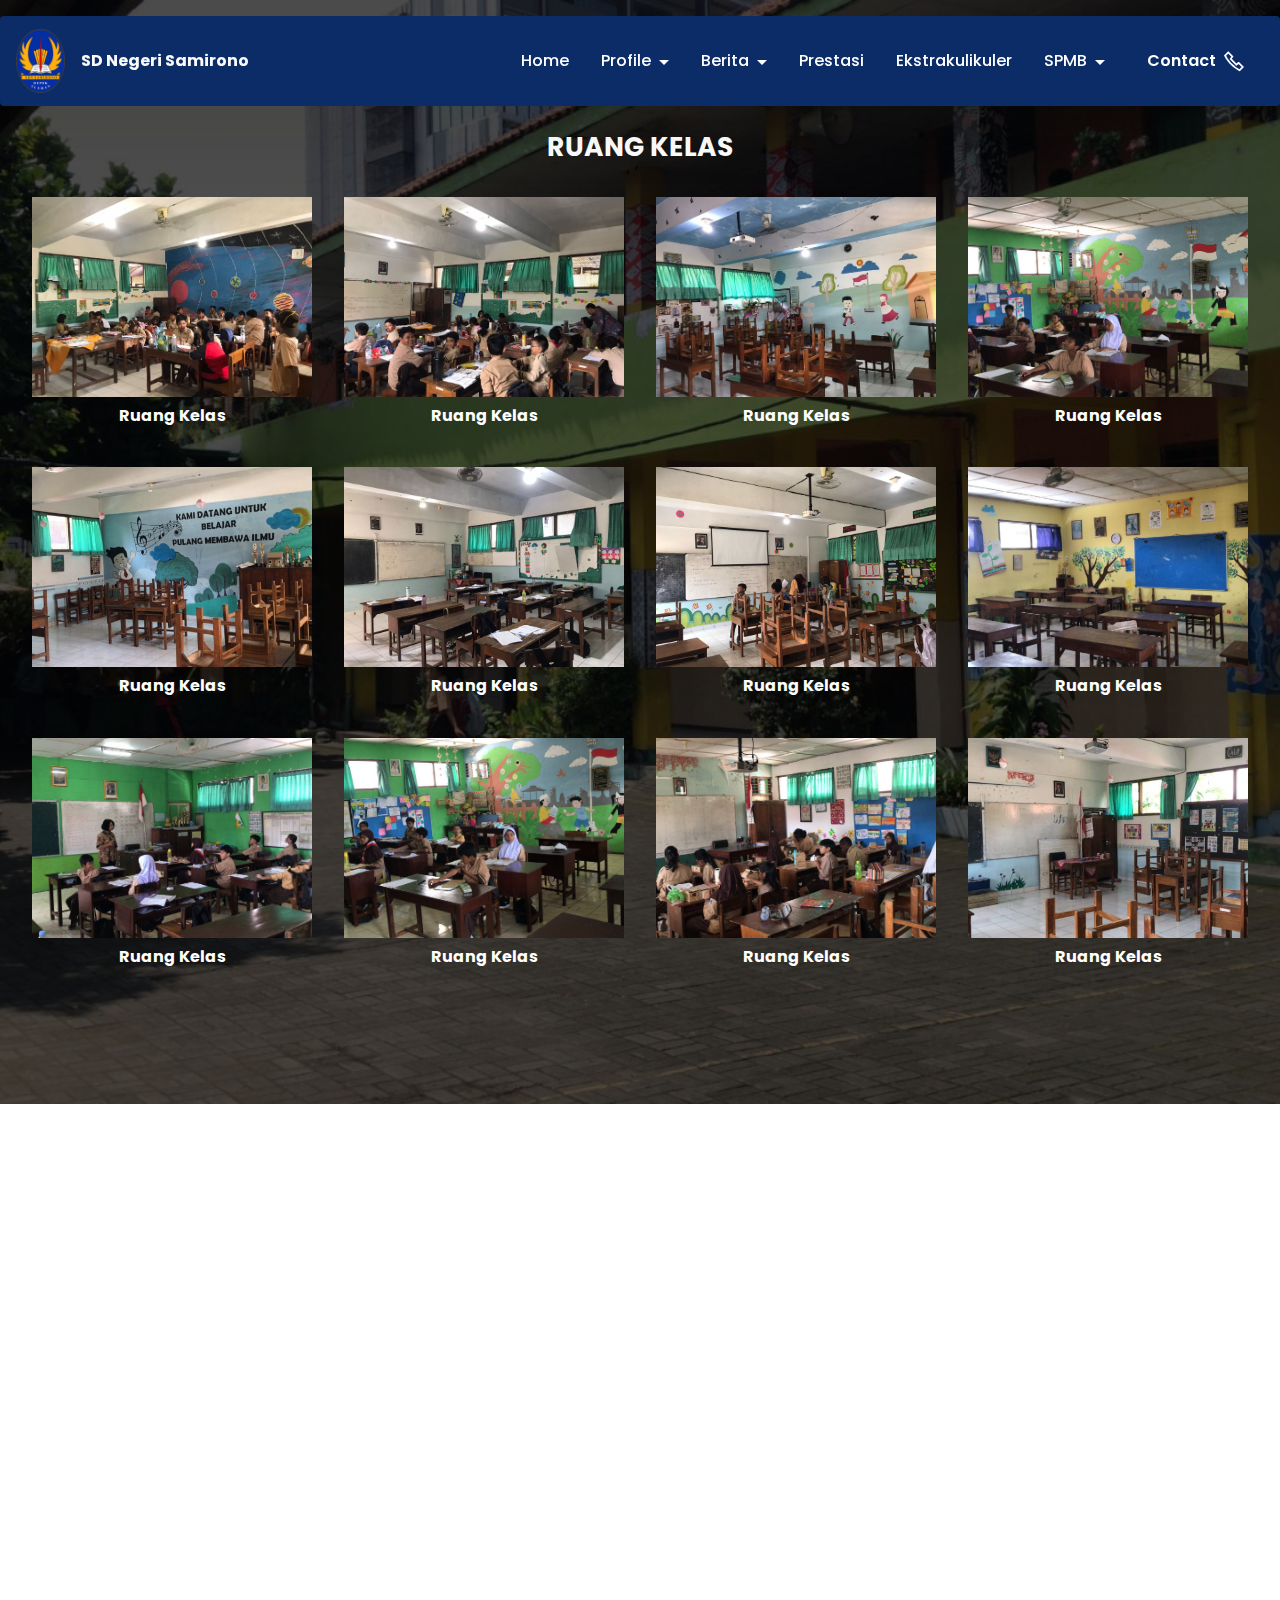
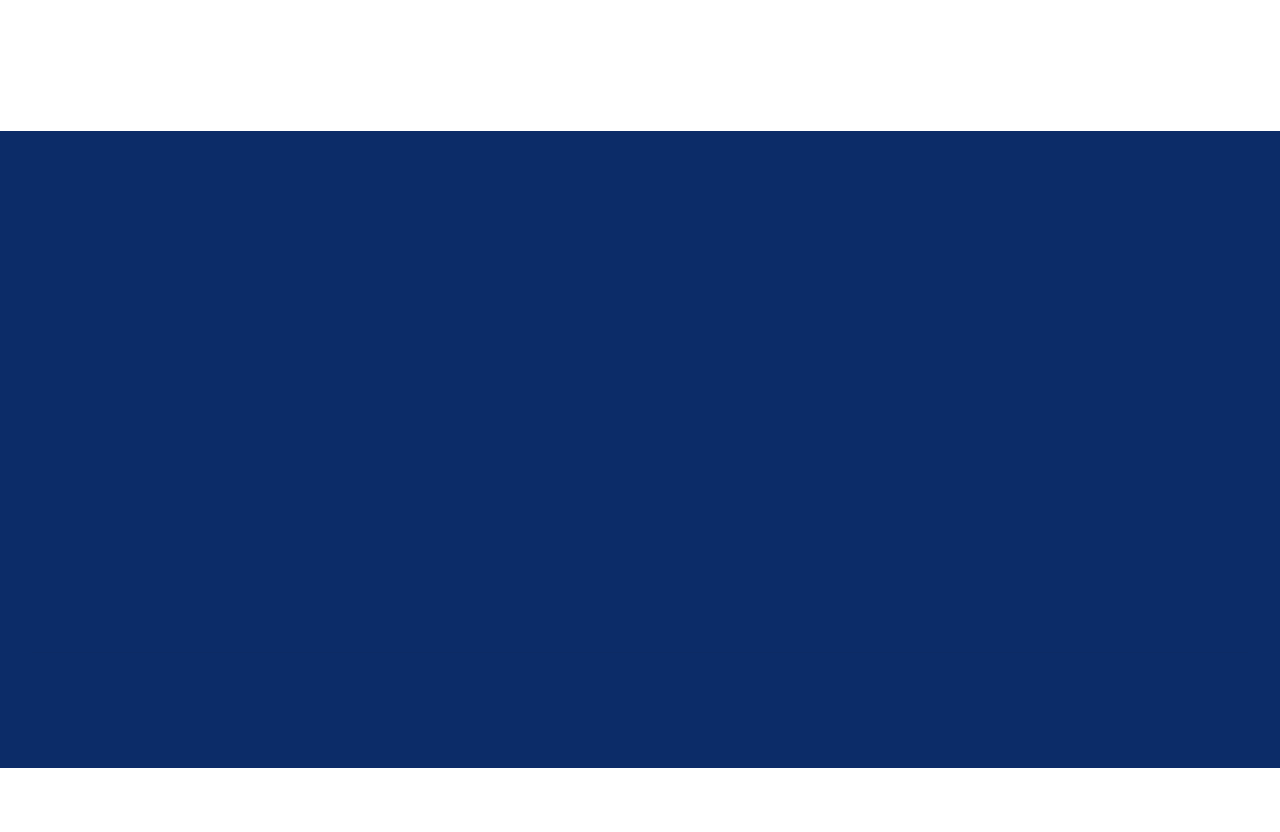
<file: Fasilitas.html>
<!DOCTYPE html>
<html  >
<head>
  <!-- Site made with Mobirise Website Builder v6.0.1, https://mobirise.com -->
  <meta charset="UTF-8">
  <meta http-equiv="X-UA-Compatible" content="IE=edge">
  <meta name="generator" content="Mobirise v6.0.1, mobirise.com">
  <meta name="viewport" content="width=device-width, initial-scale=1, minimum-scale=1">
  <link rel="shortcut icon" href="assets/images/102959662-3678008945548151-2058276860884281537-n.png-108x140.png" type="image/x-icon">
  <meta name="description" content="">
  
  
  <title>Fasilitas Sekolah</title>
  <link rel="stylesheet" href="assets/web/assets/mobirise-icons2/mobirise2.css">
  <link rel="stylesheet" href="assets/bootstrap/css/bootstrap.min.css">
  <link rel="stylesheet" href="assets/bootstrap/css/bootstrap-grid.min.css">
  <link rel="stylesheet" href="assets/bootstrap/css/bootstrap-reboot.min.css">
  <link rel="stylesheet" href="assets/parallax/jarallax.css">
  <link rel="stylesheet" href="assets/animatecss/animate.css">
  <link rel="stylesheet" href="assets/dropdown/css/style.css">
  <link rel="stylesheet" href="assets/socicon/css/styles.css">
  <link rel="stylesheet" href="assets/theme/css/style.css">
  <link rel="preload" href="https://fonts.googleapis.com/css?family=Poppins:100,100i,200,200i,300,300i,400,400i,500,500i,600,600i,700,700i,800,800i,900,900i&display=swap" as="style" onload="this.onload=null;this.rel='stylesheet'">
  <noscript><link rel="stylesheet" href="https://fonts.googleapis.com/css?family=Poppins:100,100i,200,200i,300,300i,400,400i,500,500i,600,600i,700,700i,800,800i,900,900i&display=swap"></noscript>
  <link rel="preload" as="style" href="assets/mobirise/css/mbr-additional.css?v=czhJqV"><link rel="stylesheet" href="assets/mobirise/css/mbr-additional.css?v=czhJqV" type="text/css">

  
  
  
</head>
<body>
  
  <section data-bs-version="5.1" class="menu menu5 cid-uK1MA0zW9H" once="menu" id="menu05-m">
	

	<nav class="navbar navbar-dropdown navbar-fixed-top navbar-expand-lg">
		<div class="container">
			<div class="navbar-brand">
				<span class="navbar-logo">
					<a href="index.html">
						<img src="assets/images/102959662-3678008945548151-2058276860884281537-n.png-108x140.png" alt="Mobirise Website Builder" style="height: 4rem;">
					</a>
				</span>
				<span class="navbar-caption-wrap"><a class="navbar-caption text-white text-primary display-7" href="index.html">SD Negeri Samirono</a></span>
			</div>
			<button class="navbar-toggler" type="button" data-toggle="collapse" data-bs-toggle="collapse" data-target="#navbarSupportedContent" data-bs-target="#navbarSupportedContent" aria-controls="navbarNavAltMarkup" aria-expanded="false" aria-label="Toggle navigation">
				<div class="hamburger">
					<span></span>
					<span></span>
					<span></span>
					<span></span>
				</div>
			</button>
			<div class="collapse navbar-collapse" id="navbarSupportedContent">
				<ul class="navbar-nav nav-dropdown" data-app-modern-menu="true"><li class="nav-item"><a class="nav-link link show text-success text-primary display-7" href="index.html">Home</a></li><li class="nav-item dropdown">
						<a class="nav-link link dropdown-toggle text-success display-7" href="https://mobiri.se" data-toggle="dropdown-submenu" data-bs-toggle="dropdown" data-bs-auto-close="outside" aria-expanded="false">Profile</a><div class="dropdown-menu" aria-labelledby="dropdown-627"><a class="dropdown-item text-success text-primary display-7" href="sejarah.html">Sejarah Sekolah</a><a class="dropdown-item text-success text-primary display-7" href="Karakteristik.html">Karateristik Sekolah</a><a class="dropdown-item text-success text-primary display-7" href="Visi-Misi.html">Visi-Misi</a><a class="dropdown-item text-success text-primary display-7" href="Struktur.html">Struktur Organisasi</a><a class="dropdown-item text-success text-primary display-7" href="Pendidik.html">Tenaga Pendidik<br></a><a class="dropdown-item text-success text-primary display-7" href="Fasilitas.html">Fasilitas</a></div>
					</li>
					<li class="nav-item dropdown">
						<a class="nav-link link dropdown-toggle text-success display-7" href="https://mobiri.se" aria-expanded="false" data-toggle="dropdown-submenu" data-bs-toggle="dropdown" data-bs-auto-close="outside">Berita</a><div class="dropdown-menu" aria-labelledby="dropdown-715"><a class="dropdown-item text-success text-primary display-7" href="Kegiatan.html">Kegiatan Sekolah</a><a class="dropdown-item text-success text-primary display-7" href="Event.html">Event Sekolah</a></div>
					</li>
					<li class="nav-item"><a class="nav-link link text-success text-primary display-7" href="Prestasi.html">Prestasi</a></li><li class="nav-item"><a class="nav-link link text-success text-primary display-7" href="Ekstrakulikuler.html">Ekstrakulikuler</a></li><li class="nav-item dropdown"><a class="nav-link link dropdown-toggle text-success show display-7" href="https://mobiri.se" aria-expanded="true" data-toggle="dropdown-submenu" data-bs-toggle="dropdown" data-bs-auto-close="outside">SPMB</a><div class="dropdown-menu show" aria-labelledby="dropdown-116" data-bs-popper="none"><a class="show dropdown-item text-success text-primary display-7" href="SyaratPendaftaran.html">Syarat Pendaftaran</a><a class="show dropdown-item text-success text-primary display-7" href="Brosur.html">Brosur</a></div></li></ul>
				<div class="navbar-buttons mbr-section-btn"><a class="btn btn-secondary display-7" href="Contact.html">Contact<span class="mobi-mbri mobi-mbri-phone mbr-iconfont mbr-iconfont-btn"></span></a></div>
			</div>
		</div>
	</nav>
</section>

<section data-bs-version="5.1" class="gallery6 mbr-gallery cid-uLFgH2rRh7" id="gallery6-2b">
    

    
    <div class="mbr-overlay" style="opacity: 0.7; background-color: rgb(0, 0, 0);">
    </div>

    <div class="container-fluid">
        <div class="mbr-section-head">
            <h3 class="mbr-section-title mbr-fonts-style align-center m-0 display-5"><strong>RUANG KELAS</strong></h3>
            
        </div>
        <div class="row mbr-gallery mt-4">
            <div class="col-12 col-md-6 col-lg-3 item gallery-image active">
                <div class="item-wrapper" data-toggle="modal" data-bs-toggle="modal" data-target="#uNVEMIrav0-modal" data-bs-target="#uNVEMIrav0-modal">
                    <img class="w-100" src="assets/images/gambar-whatsapp-2025-05-15-pukul-11.19.01-5ed02f2c.jpg-609x457.jpg" alt="Mobirise Website Builder" data-slide-to="0" data-bs-slide-to="0" data-target="#lb-uNVEMIrav0" data-bs-target="#lb-uNVEMIrav0">
                    <div class="icon-wrapper">
                        <span class="mobi-mbri mobi-mbri-search mbr-iconfont mbr-iconfont-btn"></span>
                    </div>
                </div>
                <h6 class="mbr-item-subtitle mbr-fonts-style align-center mb-2 mt-2 display-7"><strong>
                    Ruang Kelas</strong></h6>
            </div>
            <div class="col-12 col-md-6 col-lg-3 item gallery-image">
                <div class="item-wrapper" data-toggle="modal" data-bs-toggle="modal" data-target="#uNVEMIrav0-modal" data-bs-target="#uNVEMIrav0-modal">
                    <img class="w-100" src="assets/images/gambar-whatsapp-2025-05-15-pukul-11.19.02-de25dbec.jpg-609x457.jpg" alt="Mobirise Website Builder" data-slide-to="1" data-bs-slide-to="1" data-target="#lb-uNVEMIrav0" data-bs-target="#lb-uNVEMIrav0">
                    <div class="icon-wrapper">
                        <span class="mobi-mbri mobi-mbri-search mbr-iconfont mbr-iconfont-btn"></span>
                    </div>
                </div>
                <h6 class="mbr-item-subtitle mbr-fonts-style align-center mb-2 mt-2 display-7"><strong>Ruang Kelas</strong></h6>
            </div>
            <div class="col-12 col-md-6 col-lg-3 item gallery-image">
                <div class="item-wrapper" data-toggle="modal" data-bs-toggle="modal" data-target="#uNVEMIrav0-modal" data-bs-target="#uNVEMIrav0-modal">
                    <img class="w-100" src="assets/images/gambar-whatsapp-2025-05-15-pukul-11.19.03-9dac2bb3.jpg-609x457.jpg" alt="Mobirise Website Builder" data-slide-to="2" data-bs-slide-to="2" data-target="#lb-uNVEMIrav0" data-bs-target="#lb-uNVEMIrav0">
                    <div class="icon-wrapper">
                        <span class="mobi-mbri mobi-mbri-search mbr-iconfont mbr-iconfont-btn"></span>
                    </div>
                </div>
                <h6 class="mbr-item-subtitle mbr-fonts-style align-center mb-2 mt-2 display-7"><strong>Ruang Kelas</strong></h6>
            </div>
            <div class="col-12 col-md-6 col-lg-3 item gallery-image">
                <div class="item-wrapper" data-toggle="modal" data-bs-toggle="modal" data-target="#uNVEMIrav0-modal" data-bs-target="#uNVEMIrav0-modal">
                    <img class="w-100" src="assets/images/gambar-whatsapp-2025-05-15-pukul-11.28.13-1d7b07d9.jpg-1600x901.jpg" alt="Mobirise Website Builder" data-slide-to="3" data-bs-slide-to="3" data-target="#lb-uNVEMIrav0" data-bs-target="#lb-uNVEMIrav0">
                    <div class="icon-wrapper">
                        <span class="mobi-mbri mobi-mbri-search mbr-iconfont mbr-iconfont-btn"></span>
                    </div>
                </div>
                <h6 class="mbr-item-subtitle mbr-fonts-style align-center mb-2 mt-2 display-7"><strong>Ruang Kelas</strong></h6>
            </div><div class="col-12 col-md-6 col-lg-3 item gallery-image">
                <div class="item-wrapper" data-toggle="modal" data-bs-toggle="modal" data-target="#uNVEMIrav0-modal" data-bs-target="#uNVEMIrav0-modal">
                    <img class="w-100" src="assets/images/gambar-whatsapp-2025-05-15-pukul-11.20.29-5b34de2f.jpg-609x343.jpg" alt="Mobirise Website Builder" data-slide-to="4" data-bs-slide-to="4" data-target="#lb-uNVEMIrav0" data-bs-target="#lb-uNVEMIrav0">
                    <div class="icon-wrapper">
                        <span class="mobi-mbri mobi-mbri-search mbr-iconfont mbr-iconfont-btn"></span>
                    </div>
                </div>
                <h6 class="mbr-item-subtitle mbr-fonts-style align-center mb-2 mt-2 display-7"><strong>Ruang Kelas</strong></h6>
            </div><div class="col-12 col-md-6 col-lg-3 item gallery-image">
                <div class="item-wrapper" data-toggle="modal" data-bs-toggle="modal" data-target="#uNVEMIrav0-modal" data-bs-target="#uNVEMIrav0-modal">
                    <img class="w-100" src="assets/images/gambar-whatsapp-2025-05-15-pukul-11.19.01-4a1b983e.jpg-1600x1200.jpg" alt="Mobirise Website Builder" data-slide-to="5" data-bs-slide-to="5" data-target="#lb-uNVEMIrav0" data-bs-target="#lb-uNVEMIrav0">
                    <div class="icon-wrapper">
                        <span class="mobi-mbri mobi-mbri-search mbr-iconfont mbr-iconfont-btn"></span>
                    </div>
                </div>
                <h6 class="mbr-item-subtitle mbr-fonts-style align-center mb-2 mt-2 display-7"><strong>Ruang Kelas</strong></h6>
            </div><div class="col-12 col-md-6 col-lg-3 item gallery-image">
                <div class="item-wrapper" data-toggle="modal" data-bs-toggle="modal" data-target="#uNVEMIrav0-modal" data-bs-target="#uNVEMIrav0-modal">
                    <img class="w-100" src="assets/images/gambar-whatsapp-2025-05-15-pukul-11.19.03-9ee8f1f1.jpg-1600x1200.jpg" alt="Mobirise Website Builder" data-slide-to="6" data-bs-slide-to="6" data-target="#lb-uNVEMIrav0" data-bs-target="#lb-uNVEMIrav0">
                    <div class="icon-wrapper">
                        <span class="mobi-mbri mobi-mbri-search mbr-iconfont mbr-iconfont-btn"></span>
                    </div>
                </div>
                <h6 class="mbr-item-subtitle mbr-fonts-style align-center mb-2 mt-2 display-7"><strong>Ruang Kelas</strong></h6>
            </div><div class="col-12 col-md-6 col-lg-3 item gallery-image">
                <div class="item-wrapper" data-toggle="modal" data-bs-toggle="modal" data-target="#uNVEMIrav0-modal" data-bs-target="#uNVEMIrav0-modal">
                    <img class="w-100" src="assets/images/gambar-whatsapp-2025-05-15-pukul-11.24.46-02682dc7.jpg-1600x901.jpg" alt="Mobirise Website Builder" data-slide-to="7" data-bs-slide-to="7" data-target="#lb-uNVEMIrav0" data-bs-target="#lb-uNVEMIrav0">
                    <div class="icon-wrapper">
                        <span class="mobi-mbri mobi-mbri-search mbr-iconfont mbr-iconfont-btn"></span>
                    </div>
                </div>
                <h6 class="mbr-item-subtitle mbr-fonts-style align-center mb-2 mt-2 display-7"><strong>Ruang Kelas</strong></h6>
            </div><div class="col-12 col-md-6 col-lg-3 item gallery-image">
                <div class="item-wrapper" data-toggle="modal" data-bs-toggle="modal" data-target="#uNVEMIrav0-modal" data-bs-target="#uNVEMIrav0-modal">
                    <img class="w-100" src="assets/images/gambar-whatsapp-2025-05-15-pukul-11.28.13-740e502b.jpg-1600x901.jpg" alt="Mobirise Website Builder" data-slide-to="8" data-bs-slide-to="8" data-target="#lb-uNVEMIrav0" data-bs-target="#lb-uNVEMIrav0">
                    <div class="icon-wrapper">
                        <span class="mobi-mbri mobi-mbri-search mbr-iconfont mbr-iconfont-btn"></span>
                    </div>
                </div>
                <h6 class="mbr-item-subtitle mbr-fonts-style align-center mb-2 mt-2 display-7"><strong>Ruang Kelas</strong></h6>
            </div><div class="col-12 col-md-6 col-lg-3 item gallery-image">
                <div class="item-wrapper" data-toggle="modal" data-bs-toggle="modal" data-target="#uNVEMIrav0-modal" data-bs-target="#uNVEMIrav0-modal">
                    <img class="w-100" src="assets/images/gambar-whatsapp-2025-05-15-pukul-11.28.13-7b95e0a6.jpg-1600x901.jpg" alt="Mobirise Website Builder" data-slide-to="9" data-bs-slide-to="9" data-target="#lb-uNVEMIrav0" data-bs-target="#lb-uNVEMIrav0">
                    <div class="icon-wrapper">
                        <span class="mobi-mbri mobi-mbri-search mbr-iconfont mbr-iconfont-btn"></span>
                    </div>
                </div>
                <h6 class="mbr-item-subtitle mbr-fonts-style align-center mb-2 mt-2 display-7"><strong>Ruang Kelas</strong></h6>
            </div><div class="col-12 col-md-6 col-lg-3 item gallery-image">
                <div class="item-wrapper" data-toggle="modal" data-bs-toggle="modal" data-target="#uNVEMIrav0-modal" data-bs-target="#uNVEMIrav0-modal">
                    <img class="w-100" src="assets/images/gambar-whatsapp-2025-05-15-pukul-11.30.08-42620087.jpg-1600x901.jpg" alt="Mobirise Website Builder" data-slide-to="10" data-bs-slide-to="10" data-target="#lb-uNVEMIrav0" data-bs-target="#lb-uNVEMIrav0">
                    <div class="icon-wrapper">
                        <span class="mobi-mbri mobi-mbri-search mbr-iconfont mbr-iconfont-btn"></span>
                    </div>
                </div>
                <h6 class="mbr-item-subtitle mbr-fonts-style align-center mb-2 mt-2 display-7"><strong>Ruang Kelas</strong></h6>
            </div><div class="col-12 col-md-6 col-lg-3 item gallery-image">
                <div class="item-wrapper" data-toggle="modal" data-bs-toggle="modal" data-target="#uNVEMIrav0-modal" data-bs-target="#uNVEMIrav0-modal">
                    <img class="w-100" src="assets/images/gambar-whatsapp-2025-05-15-pukul-11.20.30-8e958542.jpg-561x316.jpg" alt="Mobirise Website Builder" data-slide-to="11" data-bs-slide-to="11" data-target="#lb-uNVEMIrav0" data-bs-target="#lb-uNVEMIrav0">
                    <div class="icon-wrapper">
                        <span class="mobi-mbri mobi-mbri-search mbr-iconfont mbr-iconfont-btn"></span>
                    </div>
                </div>
                <h6 class="mbr-item-subtitle mbr-fonts-style align-center mb-2 mt-2 display-7"><strong>Ruang Kelas</strong></h6>
            </div>
        </div>

        <div class="modal mbr-slider" tabindex="-1" role="dialog" aria-hidden="true" id="uNVEMIrav0-modal">
            <div class="modal-dialog" role="document">
                <div class="modal-content">
                    <div class="modal-body">
                        <div class="carousel slide carousel-fade" id="lb-uNVEMIrav0" data-interval="5000" data-bs-interval="5000">
                            <div class="carousel-inner">
                                <div class="carousel-item active">
                                    <img class="d-block w-100" src="assets/images/gambar-whatsapp-2025-05-15-pukul-11.19.01-5ed02f2c.jpg-609x457.jpg" alt="Mobirise Website Builder">
                                </div>
                                <div class="carousel-item">
                                    <img class="d-block w-100" src="assets/images/gambar-whatsapp-2025-05-15-pukul-11.19.02-de25dbec.jpg-609x457.jpg" alt="Mobirise Website Builder">
                                </div>
                                <div class="carousel-item">
                                    <img class="d-block w-100" src="assets/images/gambar-whatsapp-2025-05-15-pukul-11.19.03-9dac2bb3.jpg-609x457.jpg" alt="Mobirise Website Builder">
                                </div>
                                <div class="carousel-item">
                                    <img class="d-block w-100" src="assets/images/gambar-whatsapp-2025-05-15-pukul-11.28.13-1d7b07d9.jpg-1600x901.jpg" alt="Mobirise Website Builder">
                                </div><div class="carousel-item">
                                    <img class="d-block w-100" src="assets/images/gambar-whatsapp-2025-05-15-pukul-11.20.29-5b34de2f.jpg-609x343.jpg" alt="Mobirise Website Builder">
                                </div><div class="carousel-item">
                                    <img class="d-block w-100" src="assets/images/gambar-whatsapp-2025-05-15-pukul-11.19.01-4a1b983e.jpg-1600x1200.jpg" alt="Mobirise Website Builder">
                                </div><div class="carousel-item">
                                    <img class="d-block w-100" src="assets/images/gambar-whatsapp-2025-05-15-pukul-11.19.03-9ee8f1f1.jpg-1600x1200.jpg" alt="Mobirise Website Builder">
                                </div><div class="carousel-item">
                                    <img class="d-block w-100" src="assets/images/gambar-whatsapp-2025-05-15-pukul-11.24.46-02682dc7.jpg-1600x901.jpg" alt="Mobirise Website Builder">
                                </div><div class="carousel-item">
                                    <img class="d-block w-100" src="assets/images/gambar-whatsapp-2025-05-15-pukul-11.28.13-740e502b.jpg-1600x901.jpg" alt="Mobirise Website Builder">
                                </div><div class="carousel-item">
                                    <img class="d-block w-100" src="assets/images/gambar-whatsapp-2025-05-15-pukul-11.28.13-7b95e0a6.jpg-1600x901.jpg" alt="Mobirise Website Builder">
                                </div><div class="carousel-item">
                                    <img class="d-block w-100" src="assets/images/gambar-whatsapp-2025-05-15-pukul-11.30.08-42620087.jpg-1600x901.jpg" alt="Mobirise Website Builder">
                                </div><div class="carousel-item">
                                    <img class="d-block w-100" src="assets/images/gambar-whatsapp-2025-05-15-pukul-11.20.30-8e958542.jpg-561x316.jpg" alt="Mobirise Website Builder">
                                </div>
                            </div>
                            <ol class="carousel-indicators">
                                <li data-slide-to="0" data-bs-slide-to="0" class="active" data-target="#lb-uNVEMIrav0" data-bs-target="#lb-uNVEMIrav0"></li>
                                <li data-slide-to="1" data-bs-slide-to="1" data-target="#lb-uNVEMIrav0" data-bs-target="#lb-uNVEMIrav0"></li>
                                <li data-slide-to="2" data-bs-slide-to="2" data-target="#lb-uNVEMIrav0" data-bs-target="#lb-uNVEMIrav0"></li>
                                <li data-slide-to="3" data-bs-slide-to="3" data-target="#lb-uNVEMIrav0" data-bs-target="#lb-uNVEMIrav0"></li><li data-slide-to="4" data-bs-slide-to="4" data-target="#lb-uNVEMIrav0" data-bs-target="#lb-uNVEMIrav0"></li><li data-slide-to="5" data-bs-slide-to="5" data-target="#lb-uNVEMIrav0" data-bs-target="#lb-uNVEMIrav0"></li><li data-slide-to="6" data-bs-slide-to="6" data-target="#lb-uNVEMIrav0" data-bs-target="#lb-uNVEMIrav0"></li><li data-slide-to="7" data-bs-slide-to="7" data-target="#lb-uNVEMIrav0" data-bs-target="#lb-uNVEMIrav0"></li><li data-slide-to="8" data-bs-slide-to="8" data-target="#lb-uNVEMIrav0" data-bs-target="#lb-uNVEMIrav0"></li><li data-slide-to="9" data-bs-slide-to="9" data-target="#lb-uNVEMIrav0" data-bs-target="#lb-uNVEMIrav0"></li><li data-slide-to="10" data-bs-slide-to="10" data-target="#lb-uNVEMIrav0" data-bs-target="#lb-uNVEMIrav0"></li><li data-slide-to="11" data-bs-slide-to="11" data-target="#lb-uNVEMIrav0" data-bs-target="#lb-uNVEMIrav0"></li>
                            </ol>
                            <a role="button" href="" class="close" data-dismiss="modal" data-bs-dismiss="modal" aria-label="Close">
                            </a>
                            <a class="carousel-control-prev carousel-control" role="button" data-slide="prev" data-bs-slide="prev" href="#lb-uNVEMIrav0">
                                <span class="mobi-mbri mobi-mbri-arrow-prev" aria-hidden="true"></span>
                                <span class="sr-only visually-hidden">Previous</span>
                            </a>
                            <a class="carousel-control-next carousel-control" role="button" data-slide="next" data-bs-slide="next" href="#lb-uNVEMIrav0">
                                <span class="mobi-mbri mobi-mbri-arrow-next" aria-hidden="true"></span>
                                <span class="sr-only visually-hidden">Next</span>
                            </a>
                        </div>
                    </div>
                </div>
            </div>
        </div>
    </div>
</section>

<section data-bs-version="5.1" class="slider4 mbr-embla cid-uLFlgYhnFt" id="slider4-2c">
    
    
    <div class="position-relative text-center">
        <div class="mbr-section-head">
            <h4 class="mbr-section-title mbr-fonts-style align-center mb-0 display-5">
                <strong>FASILITAS LAINNYA</strong></h4>
            
        </div>
        <div class="embla mt-4" data-skip-snaps="true" data-align="center" data-contain-scroll="trimSnaps" data-loop="true" data-auto-play-interval="6" data-draggable="true">
            <div class="embla__viewport container-fluid">
                <div class="embla__container">
                    <div class="embla__slide slider-image item" style="margin-left: 1rem; margin-right: 1rem;">
                        <div class="slide-content">
                            <div class="item-wrapper">
                                <div class="item-img">
                                    <img src="assets/images/gambar-whatsapp-2025-05-15-pukul-11.22.02-691b75d1.jpg-1000x563.jpg" alt="Mobirise Website Builder" data-slide-to="0" data-bs-slide-to="0">
                                </div>
                            </div>
                            <div class="item-content">
                                <h5 class="item-title mbr-fonts-style display-4"><strong>Perpustakaan Sekolah</strong></h5>
                                
                                
                            </div>
                            
                        </div>
                    </div>
                    <div class="embla__slide slider-image item" style="margin-left: 1rem; margin-right: 1rem;">
                        <div class="slide-content">
                            <div class="item-wrapper">
                                <div class="item-img">
                                    <img src="assets/images/gambar-whatsapp-2025-05-15-pukul-11.25.20-3c7b06cb.jpg-1000x563.jpg" alt="Mobirise Website Builder" data-slide-to="1" data-bs-slide-to="1">
                                </div>
                            </div>
                            <div class="item-content">
                                <h5 class="item-title mbr-fonts-style display-4"><strong>Halaman Sekolah</strong></h5>
                                
                                
                            </div>
                            
                        </div>
                    </div>
                    <div class="embla__slide slider-image item" style="margin-left: 1rem; margin-right: 1rem;">
                        <div class="slide-content">
                            <div class="item-wrapper">
                                <div class="item-img">
                                    <img src="assets/images/gambar-whatsapp-2025-05-15-pukul-11.33.59-34710477.jpg-1000x563.jpg" alt="Mobirise Website Builder" data-slide-to="2" data-bs-slide-to="2">
                                </div>
                            </div>
                            <div class="item-content">
                                <h5 class="item-title mbr-fonts-style display-4"><strong>UKS Sekolah</strong></h5>
                                
                                
                            </div>
                            
                        </div>
                    </div>
                    <div class="embla__slide slider-image item" style="margin-left: 1rem; margin-right: 1rem;">
                        <div class="slide-content">
                            <div class="item-wrapper">
                                <div class="item-img">
                                    <img src="assets/images/gambar-whatsapp-2025-05-15-pukul-11.36.06-bbd4a868.jpg-1000x563.jpg" alt="Mobirise Website Builder" data-slide-to="3" data-bs-slide-to="3">
                                </div>
                            </div>
                            <div class="item-content">
                                <h5 class="item-title mbr-fonts-style display-4"><strong>Ruang Serbaguna</strong></h5>
                                
                                
                            </div>
                            
                        </div>
                    </div><div class="embla__slide slider-image item" style="margin-left: 1rem; margin-right: 1rem;">
                        <div class="slide-content">
                            <div class="item-wrapper">
                                <div class="item-img">
                                    <img src="assets/images/gambar-whatsapp-2025-05-15-pukul-11.37.41-6de8d920.jpg-1000x563.jpg" alt="Mobirise Website Builder" data-slide-to="4" data-bs-slide-to="4">
                                </div>
                            </div>
                            <div class="item-content">
                                <h5 class="item-title mbr-fonts-style display-4"><strong>Lapangan Basket</strong></h5>
                                
                                
                            </div>
                            
                        </div>
                    </div><div class="embla__slide slider-image item" style="margin-left: 1rem; margin-right: 1rem;">
                        <div class="slide-content">
                            <div class="item-wrapper">
                                <div class="item-img">
                                    <img src="assets/images/gambar-whatsapp-2025-05-15-pukul-11.42.07-324b1aab.jpg-1000x563.jpg" alt="Mobirise Website Builder" data-slide-to="5" data-bs-slide-to="5">
                                </div>
                            </div>
                            <div class="item-content">
                                <h5 class="item-title mbr-fonts-style display-4"><strong>Ruang Guru</strong></h5>
                                
                                
                            </div>
                            
                        </div>
                    </div><div class="embla__slide slider-image item" style="margin-left: 1rem; margin-right: 1rem;">
                        <div class="slide-content">
                            <div class="item-wrapper">
                                <div class="item-img">
                                    <img src="assets/images/gambar-whatsapp-2025-05-15-pukul-11.43.30-8dc53390.jpg-1000x563.jpg" alt="Mobirise Website Builder" data-slide-to="6" data-bs-slide-to="6">
                                </div>
                            </div>
                            <div class="item-content">
                                <h5 class="item-title mbr-fonts-style display-4"><strong>Musolah Sekolah</strong></h5>
                                
                                
                            </div>
                            
                        </div>
                    </div><div class="embla__slide slider-image item" style="margin-left: 1rem; margin-right: 1rem;">
                        <div class="slide-content">
                            <div class="item-wrapper">
                                <div class="item-img">
                                    <img src="assets/images/gambar-whatsapp-2025-05-15-pukul-12.05.44-1e74088d.jpg-1000x563.jpg" alt="Mobirise Website Builder" data-slide-to="7" data-bs-slide-to="7">
                                </div>
                            </div>
                            <div class="item-content">
                                <h5 class="item-title mbr-fonts-style display-4"><strong>Halaman Parkir</strong></h5>
                                
                                
                            </div>
                            
                        </div>
                    </div><div class="embla__slide slider-image item" style="margin-left: 1rem; margin-right: 1rem;">
                        <div class="slide-content">
                            <div class="item-wrapper">
                                <div class="item-img">
                                    <img src="assets/images/gambar-whatsapp-2025-05-15-pukul-11.21.12-63928fcf.jpg-1000x563.jpg" alt="Mobirise Website Builder" data-slide-to="8" data-bs-slide-to="8">
                                </div>
                            </div>
                            <div class="item-content">
                                <h5 class="item-title mbr-fonts-style display-4"><strong>Toilet Sekolah</strong></h5>
                                
                                
                            </div>
                            
                        </div>
                    </div><div class="embla__slide slider-image item" style="margin-left: 1rem; margin-right: 1rem;">
                        <div class="slide-content">
                            <div class="item-wrapper">
                                <div class="item-img">
                                    <img src="assets/images/gambar-whatsapp-2025-06-11-pukul-23.49.11-fff5cf86.jpg-561x261.jpg" alt="Mobirise Website Builder" data-slide-to="9" data-bs-slide-to="10">
                                </div>
                            </div>
                            <div class="item-content">
                                <h5 class="item-title mbr-fonts-style display-4"><strong>Laboratorium Komputer</strong></h5>
                                
                                
                            </div>
                            
                        </div>
                    </div>
                </div>
            </div>
            <button class="embla__button embla__button--prev">
                <span class="mobi-mbri mobi-mbri-arrow-prev mbr-iconfont" aria-hidden="true"></span>
                <span class="sr-only visually-hidden visually-hidden">Previous</span>
            </button>
            <button class="embla__button embla__button--next">
                <span class="mobi-mbri mobi-mbri-arrow-next mbr-iconfont" aria-hidden="true"></span>
                <span class="sr-only visually-hidden visually-hidden">Next</span>
            </button>
        </div>
    </div>
</section>

<section data-bs-version="5.1" class="footer6 cid-uNQ1sd08Ee" once="footers" id="footer6-41">

    

    

    <div class="container">
        <div class="row content mbr-white">
            <div class="col-12 col-md-3 mbr-fonts-style display-7">
                <h5 class="mbr-section-subtitle mbr-fonts-style mb-2 display-7">
                    <strong>Address</strong>
                </h5>
                <p class="mbr-text mbr-fonts-style display-7"><a href="https://www.google.com/maps/place/Ruko+Jl.+Colombo+No.2,+Samirono,+Caturtunggal,+Depok,+Sleman+Regency,+Special+Region+of+Yogyakarta+55281/@-7.7780197,110.3832141,17z/data=!3m1!4b1!4m6!3m5!1s0x2e7a59c96b811e7d:0xb208e988e64f62e1!8m2!3d-7.778025!4d110.385789!16s%2Fg%2F11h4pq_twh?entry=ttu&g_ep=EgoyMDI1MDUwNy4wIKXMDSoASAFQAw%3D%3D" class="text-white" target="_blank">Jl. Colombo No.2, Samirono, Caturtunggal, Kec. Depok, Kabupaten Sleman, Daerah Istimewa Yogyakarta 55281</a></p> <br>
                <h5 class="mbr-section-subtitle mbr-fonts-style mb-2 mt-4 display-7">
                    <strong>Contacts</strong>
                </h5>
                <p class="mbr-text mbr-fonts-style mb-4 display-7">
                    Email: sd_samirono@yahoo.com <br>
                    Phone: <a href="https://wa.me/6283128131180" class="text-success text-primary">+62 831-2813-1180</a><br></p>
            </div>
            <div class="col-12 col-md-3 mbr-fonts-style display-7">
                <h5 class="mbr-section-subtitle mbr-fonts-style mb-2 display-7"></h5>
                <ul class="list mbr-fonts-style mb-4 display-4"></ul>
                <h5 class="mbr-section-subtitle mbr-fonts-style mb-2 mt-5 display-7"></h5>
                <p class="mbr-text mbr-fonts-style mb-4 display-7"></p>
            </div>
            <div class="col-12 col-md-6">
                <div class="google-map"><iframe frameborder="0" style="border:0" src="https://www.google.com/maps/embed?pb=!1m18!1m12!1m3!1d3953.1200496185006!2d110.37878577415516!3d-7.777093477155534!2m3!1f0!2f0!3f0!3m2!1i1024!2i768!4f13.1!3m3!1m2!1s0x2e7a59caff4764f1%3A0x2652c5f94d715eb5!2zU0QgTmVnZXJpIFNhbWlyb25vICjqprHqp4Dqpp3qp4DqpqTqprzqppLqprzqpqvqprbqprHqpqnqprbqpqvqprrqprTqpqTqprrqprQp!5e0!3m2!1sid!2sid!4v1746997584962!5m2!1sid!2sid" allowfullscreen=""></iframe></div>
            </div>
            <div class="col-md-6">
                
            </div>
        </div>
        <div class="footer-lower">
            <div class="media-container-row">
                <div class="col-sm-12">
                    <hr>
                </div>
            </div>
            <div class="col-sm-12 copyright pl-0">
                <p class="mbr-text mbr-fonts-style mbr-white display-7">
                    © Copyright 2025 Julio H. J. Maneoto -Informatika Universitas Respati Yogyakarta</p>
            </div>
        </div>
    </div>
</section><section class="display-7" style="padding: 0;align-items: center;justify-content: center;flex-wrap: wrap;    align-content: center;display: flex;position: relative;height: 4rem;"><a href="https://mobiri.se/3511290" style="flex: 1 1;height: 4rem;position: absolute;width: 100%;z-index: 1;"><img alt="" style="height: 4rem;" src="[data-uri]"></a><p style="margin: 0;text-align: center;" class="display-7">&#8204;</p><a style="z-index:1" href="https://mobirise.com/builder/ai-website-maker.html">AI Website Maker</a></section><script src="assets/bootstrap/js/bootstrap.bundle.min.js"></script>  <script src="assets/parallax/jarallax.js"></script>  <script src="assets/smoothscroll/smooth-scroll.js"></script>  <script src="assets/ytplayer/index.js"></script>  <script src="assets/dropdown/js/navbar-dropdown.js"></script>  <script src="assets/embla/embla.min.js"></script>  <script src="assets/embla/script.js"></script>  <script src="assets/theme/js/script.js"></script>  
  
  
 <div id="scrollToTop" class="scrollToTop mbr-arrow-up"><a style="text-align: center;"><i class="mbr-arrow-up-icon mbr-arrow-up-icon-cm cm-icon cm-icon-smallarrow-up"></i></a></div>
    <input name="animation" type="hidden">
  </body>
</html>
</file>
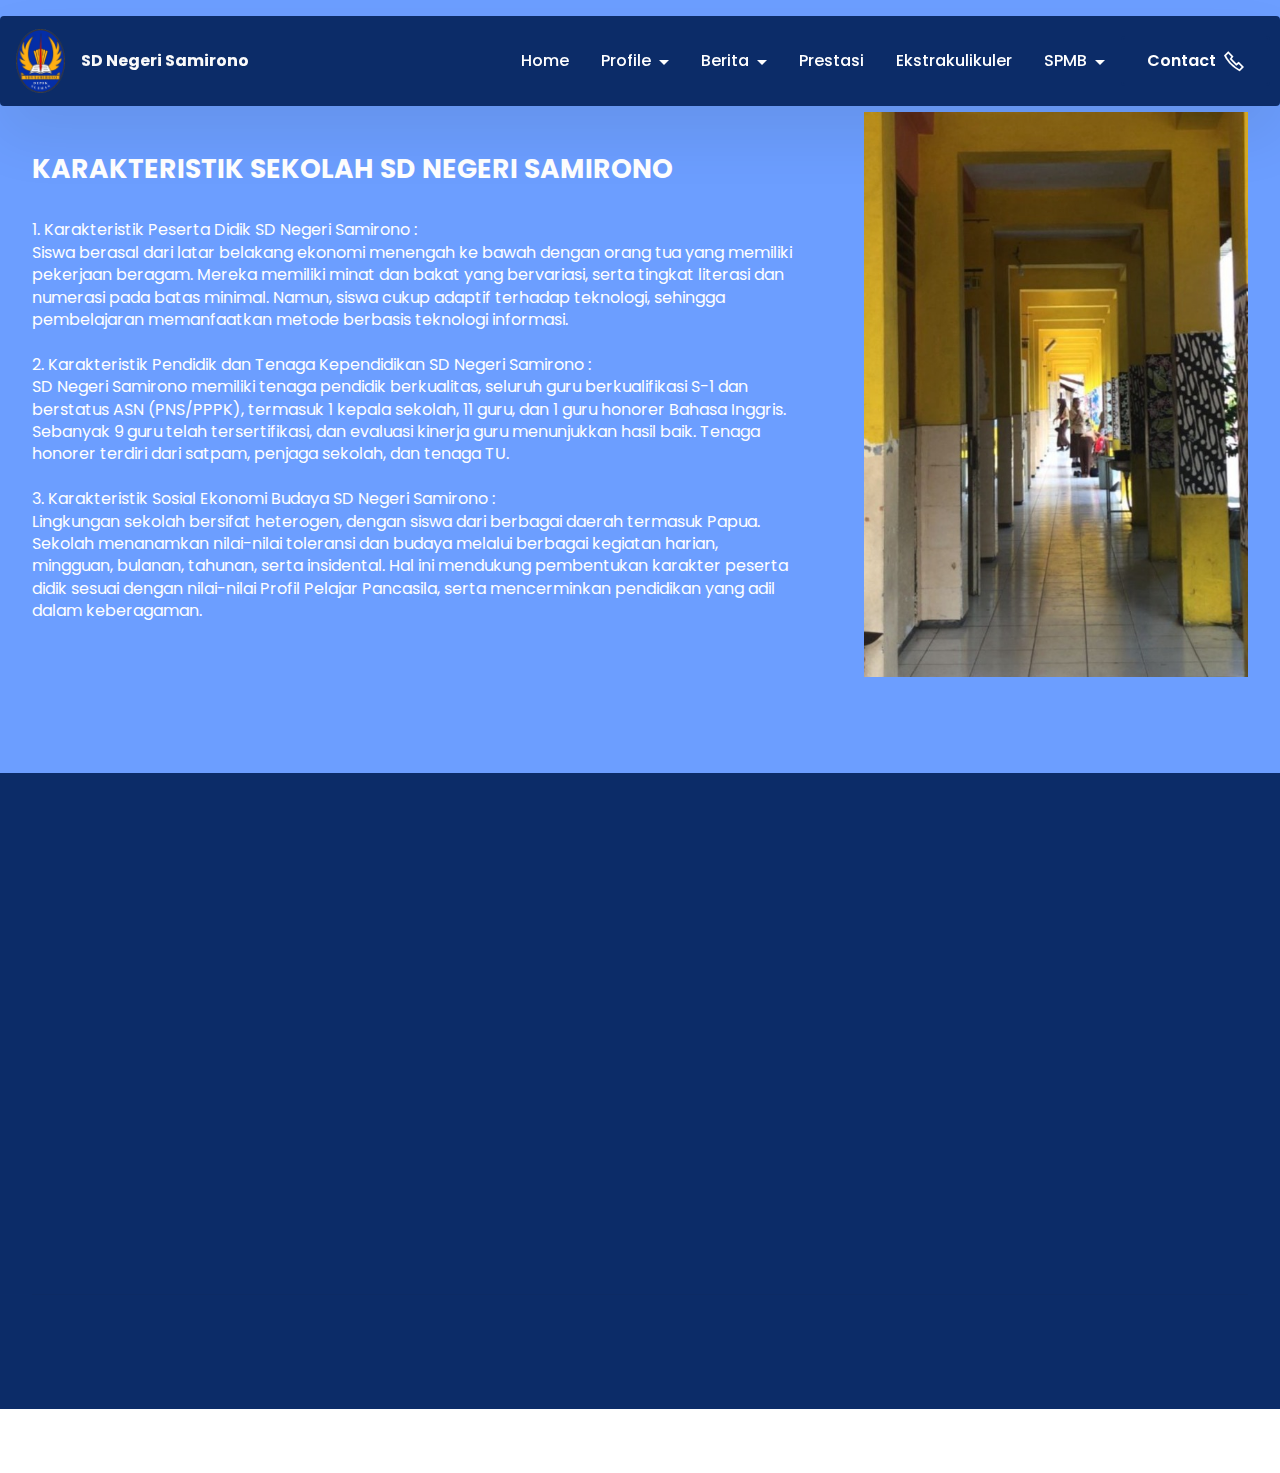
<file: Karakteristik.html>
<!DOCTYPE html>
<html  >
<head>
  <!-- Site made with Mobirise Website Builder v6.0.1, https://mobirise.com -->
  <meta charset="UTF-8">
  <meta http-equiv="X-UA-Compatible" content="IE=edge">
  <meta name="generator" content="Mobirise v6.0.1, mobirise.com">
  <meta name="viewport" content="width=device-width, initial-scale=1, minimum-scale=1">
  <link rel="shortcut icon" href="assets/images/102959662-3678008945548151-2058276860884281537-n.png-108x140.png" type="image/x-icon">
  <meta name="description" content="">
  
  
  <title>Karakteristik Sekolah</title>
  <link rel="stylesheet" href="assets/web/assets/mobirise-icons2/mobirise2.css">
  <link rel="stylesheet" href="assets/bootstrap/css/bootstrap.min.css">
  <link rel="stylesheet" href="assets/bootstrap/css/bootstrap-grid.min.css">
  <link rel="stylesheet" href="assets/bootstrap/css/bootstrap-reboot.min.css">
  <link rel="stylesheet" href="assets/animatecss/animate.css">
  <link rel="stylesheet" href="assets/dropdown/css/style.css">
  <link rel="stylesheet" href="assets/socicon/css/styles.css">
  <link rel="stylesheet" href="assets/theme/css/style.css">
  <link rel="preload" href="https://fonts.googleapis.com/css?family=Poppins:100,100i,200,200i,300,300i,400,400i,500,500i,600,600i,700,700i,800,800i,900,900i&display=swap" as="style" onload="this.onload=null;this.rel='stylesheet'">
  <noscript><link rel="stylesheet" href="https://fonts.googleapis.com/css?family=Poppins:100,100i,200,200i,300,300i,400,400i,500,500i,600,600i,700,700i,800,800i,900,900i&display=swap"></noscript>
  <link rel="preload" as="style" href="assets/mobirise/css/mbr-additional.css?v=wY40YV"><link rel="stylesheet" href="assets/mobirise/css/mbr-additional.css?v=wY40YV" type="text/css">

  
  
  
</head>
<body>
  
  <section data-bs-version="5.1" class="menu menu5 cid-uK1MA0zW9H" once="menu" id="menu05-k">
	

	<nav class="navbar navbar-dropdown navbar-fixed-top navbar-expand-lg">
		<div class="container">
			<div class="navbar-brand">
				<span class="navbar-logo">
					<a href="index.html">
						<img src="assets/images/102959662-3678008945548151-2058276860884281537-n.png-108x140.png" alt="Mobirise Website Builder" style="height: 4rem;">
					</a>
				</span>
				<span class="navbar-caption-wrap"><a class="navbar-caption text-white text-primary display-7" href="index.html">SD Negeri Samirono</a></span>
			</div>
			<button class="navbar-toggler" type="button" data-toggle="collapse" data-bs-toggle="collapse" data-target="#navbarSupportedContent" data-bs-target="#navbarSupportedContent" aria-controls="navbarNavAltMarkup" aria-expanded="false" aria-label="Toggle navigation">
				<div class="hamburger">
					<span></span>
					<span></span>
					<span></span>
					<span></span>
				</div>
			</button>
			<div class="collapse navbar-collapse" id="navbarSupportedContent">
				<ul class="navbar-nav nav-dropdown" data-app-modern-menu="true"><li class="nav-item"><a class="nav-link link show text-success text-primary display-7" href="index.html">Home</a></li><li class="nav-item dropdown">
						<a class="nav-link link dropdown-toggle text-success display-7" href="https://mobiri.se" data-toggle="dropdown-submenu" data-bs-toggle="dropdown" data-bs-auto-close="outside" aria-expanded="false">Profile</a><div class="dropdown-menu" aria-labelledby="dropdown-627"><a class="dropdown-item text-success text-primary display-7" href="sejarah.html">Sejarah Sekolah</a><a class="dropdown-item text-success text-primary display-7" href="Karakteristik.html">Karateristik Sekolah</a><a class="dropdown-item text-success text-primary display-7" href="Visi-Misi.html">Visi-Misi</a><a class="dropdown-item text-success text-primary display-7" href="Struktur.html">Struktur Organisasi</a><a class="dropdown-item text-success text-primary display-7" href="Pendidik.html">Tenaga Pendidik<br></a><a class="dropdown-item text-success text-primary display-7" href="Fasilitas.html">Fasilitas</a></div>
					</li>
					<li class="nav-item dropdown">
						<a class="nav-link link dropdown-toggle text-success display-7" href="https://mobiri.se" aria-expanded="false" data-toggle="dropdown-submenu" data-bs-toggle="dropdown" data-bs-auto-close="outside">Berita</a><div class="dropdown-menu" aria-labelledby="dropdown-715"><a class="dropdown-item text-success text-primary display-7" href="Kegiatan.html">Kegiatan Sekolah</a><a class="dropdown-item text-success text-primary display-7" href="Event.html">Event Sekolah</a></div>
					</li>
					<li class="nav-item"><a class="nav-link link text-success text-primary display-7" href="Prestasi.html">Prestasi</a></li><li class="nav-item"><a class="nav-link link text-success text-primary display-7" href="Ekstrakulikuler.html">Ekstrakulikuler</a></li><li class="nav-item dropdown"><a class="nav-link link dropdown-toggle text-success show display-7" href="https://mobiri.se" aria-expanded="true" data-toggle="dropdown-submenu" data-bs-toggle="dropdown" data-bs-auto-close="outside">SPMB</a><div class="dropdown-menu show" aria-labelledby="dropdown-116" data-bs-popper="none"><a class="show dropdown-item text-success text-primary display-7" href="SyaratPendaftaran.html">Syarat Pendaftaran</a><a class="show dropdown-item text-success text-primary display-7" href="Brosur.html">Brosur</a></div></li></ul>
				<div class="navbar-buttons mbr-section-btn"><a class="btn btn-secondary display-7" href="Contact.html">Contact<span class="mobi-mbri mobi-mbri-phone mbr-iconfont mbr-iconfont-btn"></span></a></div>
			</div>
		</div>
	</nav>
</section>

<section data-bs-version="5.1" class="features19 cid-uK2S8zRVnM" id="features19-14">

    

    
    
    <div class="container">
        <div class="row justify-content-center">
            <div class="card col-12 col-lg">
                <div class="card-wrapper">
                    <h6 class="card-title mbr-fonts-style mb-4 display-5"><strong>KARAKTERISTIK SEKOLAH SD NEGERI SAMIRONO</strong></h6>
                    <p class="mbr-text mbr-fonts-style display-7">1.	Karakteristik Peserta Didik SD Negeri Samirono :<br>Siswa berasal dari latar belakang ekonomi menengah ke bawah dengan orang tua yang memiliki pekerjaan beragam. Mereka memiliki minat dan bakat yang bervariasi, serta tingkat literasi dan numerasi pada batas minimal. Namun, siswa cukup adaptif terhadap teknologi, sehingga pembelajaran memanfaatkan metode berbasis teknologi informasi.<br><br>2.	Karakteristik Pendidik dan Tenaga Kependidikan SD Negeri Samirono :<br>SD Negeri Samirono memiliki tenaga pendidik berkualitas, seluruh guru berkualifikasi S-1 dan berstatus ASN (PNS/PPPK), termasuk 1 kepala sekolah, 11 guru, dan 1 guru honorer Bahasa Inggris. Sebanyak 9 guru telah tersertifikasi, dan evaluasi kinerja guru menunjukkan hasil baik. Tenaga honorer terdiri dari satpam, penjaga sekolah, dan tenaga TU.<br><br>3.	Karakteristik Sosial Ekonomi Budaya SD Negeri Samirono :<br>Lingkungan sekolah bersifat heterogen, dengan siswa dari berbagai daerah termasuk Papua. Sekolah menanamkan nilai-nilai toleransi dan budaya melalui berbagai kegiatan harian, mingguan, bulanan, tahunan, serta insidental. Hal ini mendukung pembentukan karakter peserta didik sesuai dengan nilai-nilai Profil Pelajar Pancasila, serta mencerminkan pendidikan yang adil dalam keberagaman.<br></p>
                    
                </div>
            </div>
            <div class="col-12 col-lg-4">
                <div class="image-wrapper">
                    <img src="assets/images/gambar-whatsapp-2025-05-15-pukul-12.05.45-0b4d0f98.jpg-1-901x1600.jpeg" alt="Mobirise Website Builder">
                </div>
            </div>
        </div>
    </div>
</section>

<section data-bs-version="5.1" class="footer6 cid-uNQ1sd08Ee" once="footers" id="footer6-41">

    

    

    <div class="container">
        <div class="row content mbr-white">
            <div class="col-12 col-md-3 mbr-fonts-style display-7">
                <h5 class="mbr-section-subtitle mbr-fonts-style mb-2 display-7">
                    <strong>Address</strong>
                </h5>
                <p class="mbr-text mbr-fonts-style display-7"><a href="https://www.google.com/maps/place/Ruko+Jl.+Colombo+No.2,+Samirono,+Caturtunggal,+Depok,+Sleman+Regency,+Special+Region+of+Yogyakarta+55281/@-7.7780197,110.3832141,17z/data=!3m1!4b1!4m6!3m5!1s0x2e7a59c96b811e7d:0xb208e988e64f62e1!8m2!3d-7.778025!4d110.385789!16s%2Fg%2F11h4pq_twh?entry=ttu&g_ep=EgoyMDI1MDUwNy4wIKXMDSoASAFQAw%3D%3D" class="text-white" target="_blank">Jl. Colombo No.2, Samirono, Caturtunggal, Kec. Depok, Kabupaten Sleman, Daerah Istimewa Yogyakarta 55281</a></p> <br>
                <h5 class="mbr-section-subtitle mbr-fonts-style mb-2 mt-4 display-7">
                    <strong>Contacts</strong>
                </h5>
                <p class="mbr-text mbr-fonts-style mb-4 display-7">
                    Email: sd_samirono@yahoo.com <br>
                    Phone: <a href="https://wa.me/6283128131180" class="text-success text-primary">+62 831-2813-1180</a><br></p>
            </div>
            <div class="col-12 col-md-3 mbr-fonts-style display-7">
                <h5 class="mbr-section-subtitle mbr-fonts-style mb-2 display-7"></h5>
                <ul class="list mbr-fonts-style mb-4 display-4"></ul>
                <h5 class="mbr-section-subtitle mbr-fonts-style mb-2 mt-5 display-7"></h5>
                <p class="mbr-text mbr-fonts-style mb-4 display-7"></p>
            </div>
            <div class="col-12 col-md-6">
                <div class="google-map"><iframe frameborder="0" style="border:0" src="https://www.google.com/maps/embed?pb=!1m18!1m12!1m3!1d3953.1200496185006!2d110.37878577415516!3d-7.777093477155534!2m3!1f0!2f0!3f0!3m2!1i1024!2i768!4f13.1!3m3!1m2!1s0x2e7a59caff4764f1%3A0x2652c5f94d715eb5!2zU0QgTmVnZXJpIFNhbWlyb25vICjqprHqp4Dqpp3qp4DqpqTqprzqppLqprzqpqvqprbqprHqpqnqprbqpqvqprrqprTqpqTqprrqprQp!5e0!3m2!1sid!2sid!4v1746997584962!5m2!1sid!2sid" allowfullscreen=""></iframe></div>
            </div>
            <div class="col-md-6">
                
            </div>
        </div>
        <div class="footer-lower">
            <div class="media-container-row">
                <div class="col-sm-12">
                    <hr>
                </div>
            </div>
            <div class="col-sm-12 copyright pl-0">
                <p class="mbr-text mbr-fonts-style mbr-white display-7">
                    © Copyright 2025 Julio H. J. Maneoto -Informatika Universitas Respati Yogyakarta</p>
            </div>
        </div>
    </div>
</section><section class="display-7" style="padding: 0;align-items: center;justify-content: center;flex-wrap: wrap;    align-content: center;display: flex;position: relative;height: 4rem;"><a href="https://mobiri.se/3511290" style="flex: 1 1;height: 4rem;position: absolute;width: 100%;z-index: 1;"><img alt="" style="height: 4rem;" src="[data-uri]"></a><p style="margin: 0;text-align: center;" class="display-7">&#8204;</p><a style="z-index:1" href="https://mobirise.com/drag-drop-website-builder.html">Drag and Drop Website Builder</a></section><script src="assets/bootstrap/js/bootstrap.bundle.min.js"></script>  <script src="assets/smoothscroll/smooth-scroll.js"></script>  <script src="assets/ytplayer/index.js"></script>  <script src="assets/dropdown/js/navbar-dropdown.js"></script>  <script src="assets/theme/js/script.js"></script>  
  
  
 <div id="scrollToTop" class="scrollToTop mbr-arrow-up"><a style="text-align: center;"><i class="mbr-arrow-up-icon mbr-arrow-up-icon-cm cm-icon cm-icon-smallarrow-up"></i></a></div>
    <input name="animation" type="hidden">
  </body>
</html>
</file>
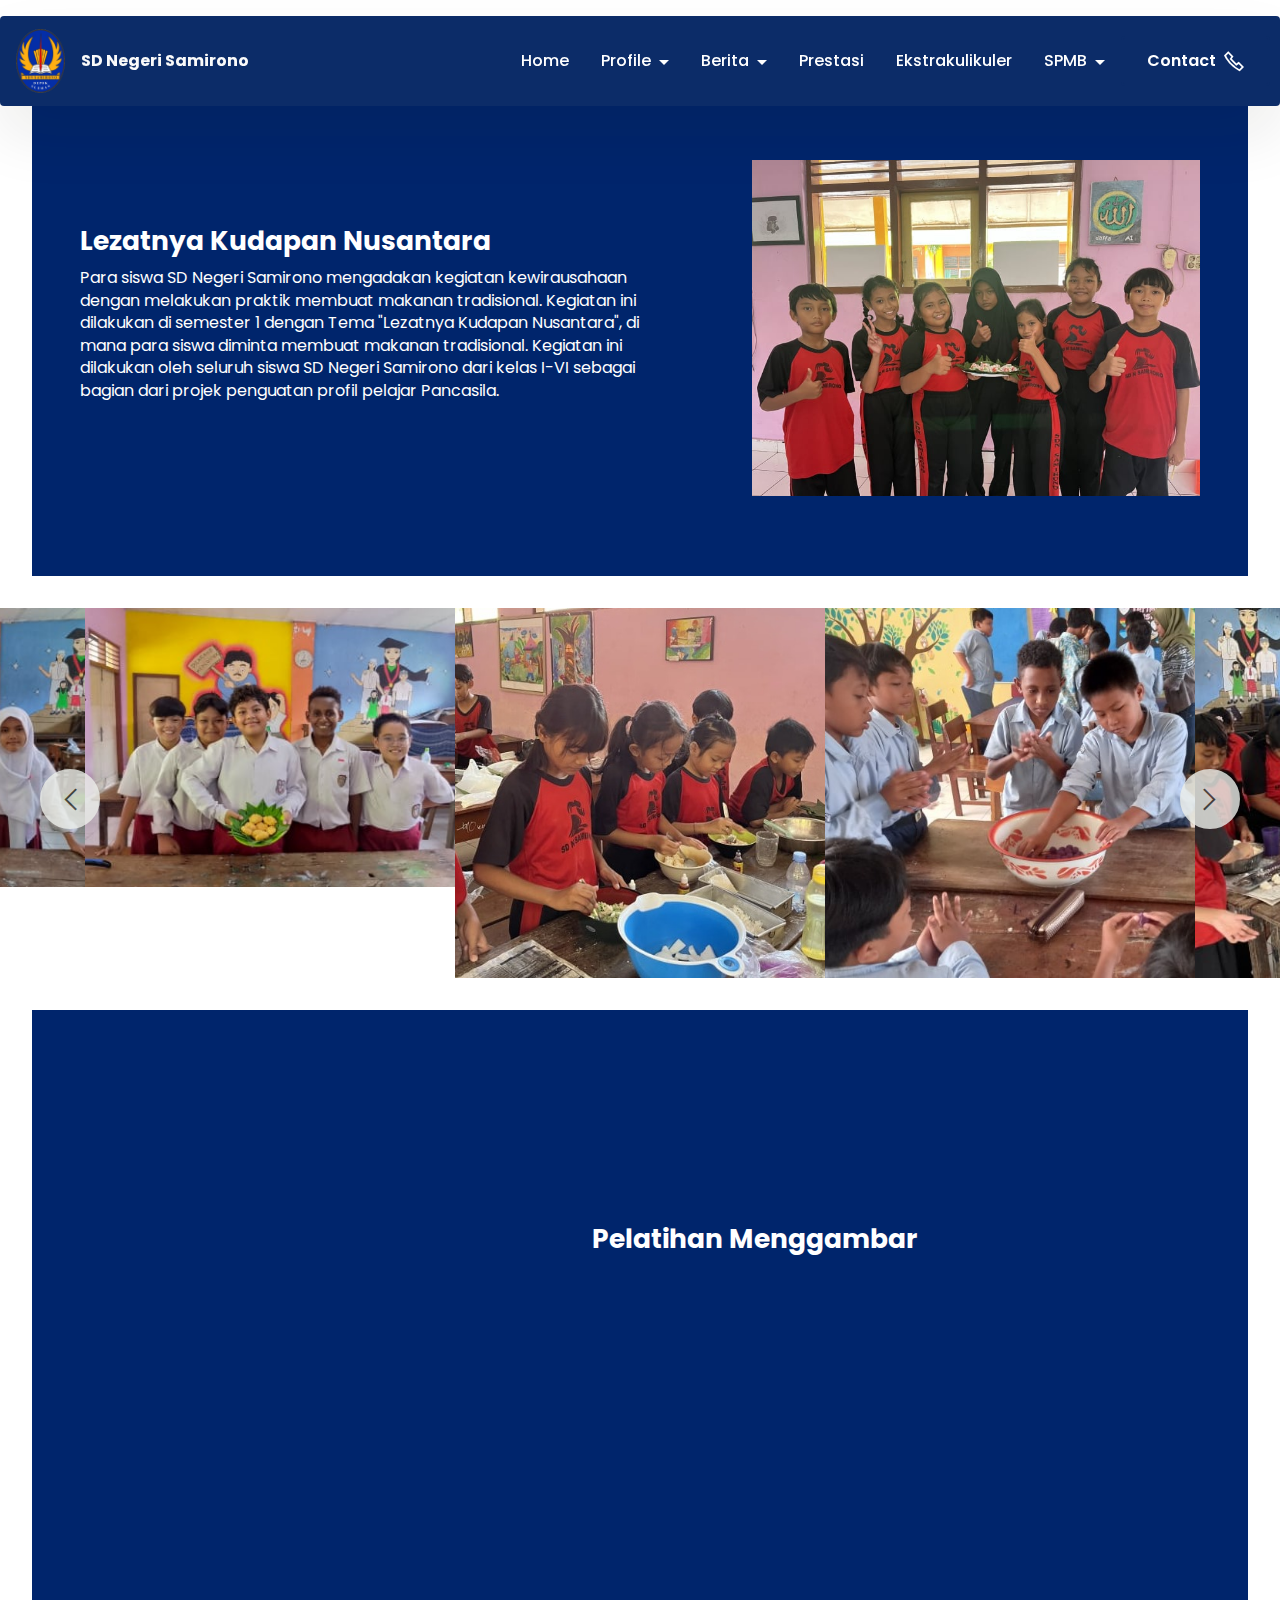
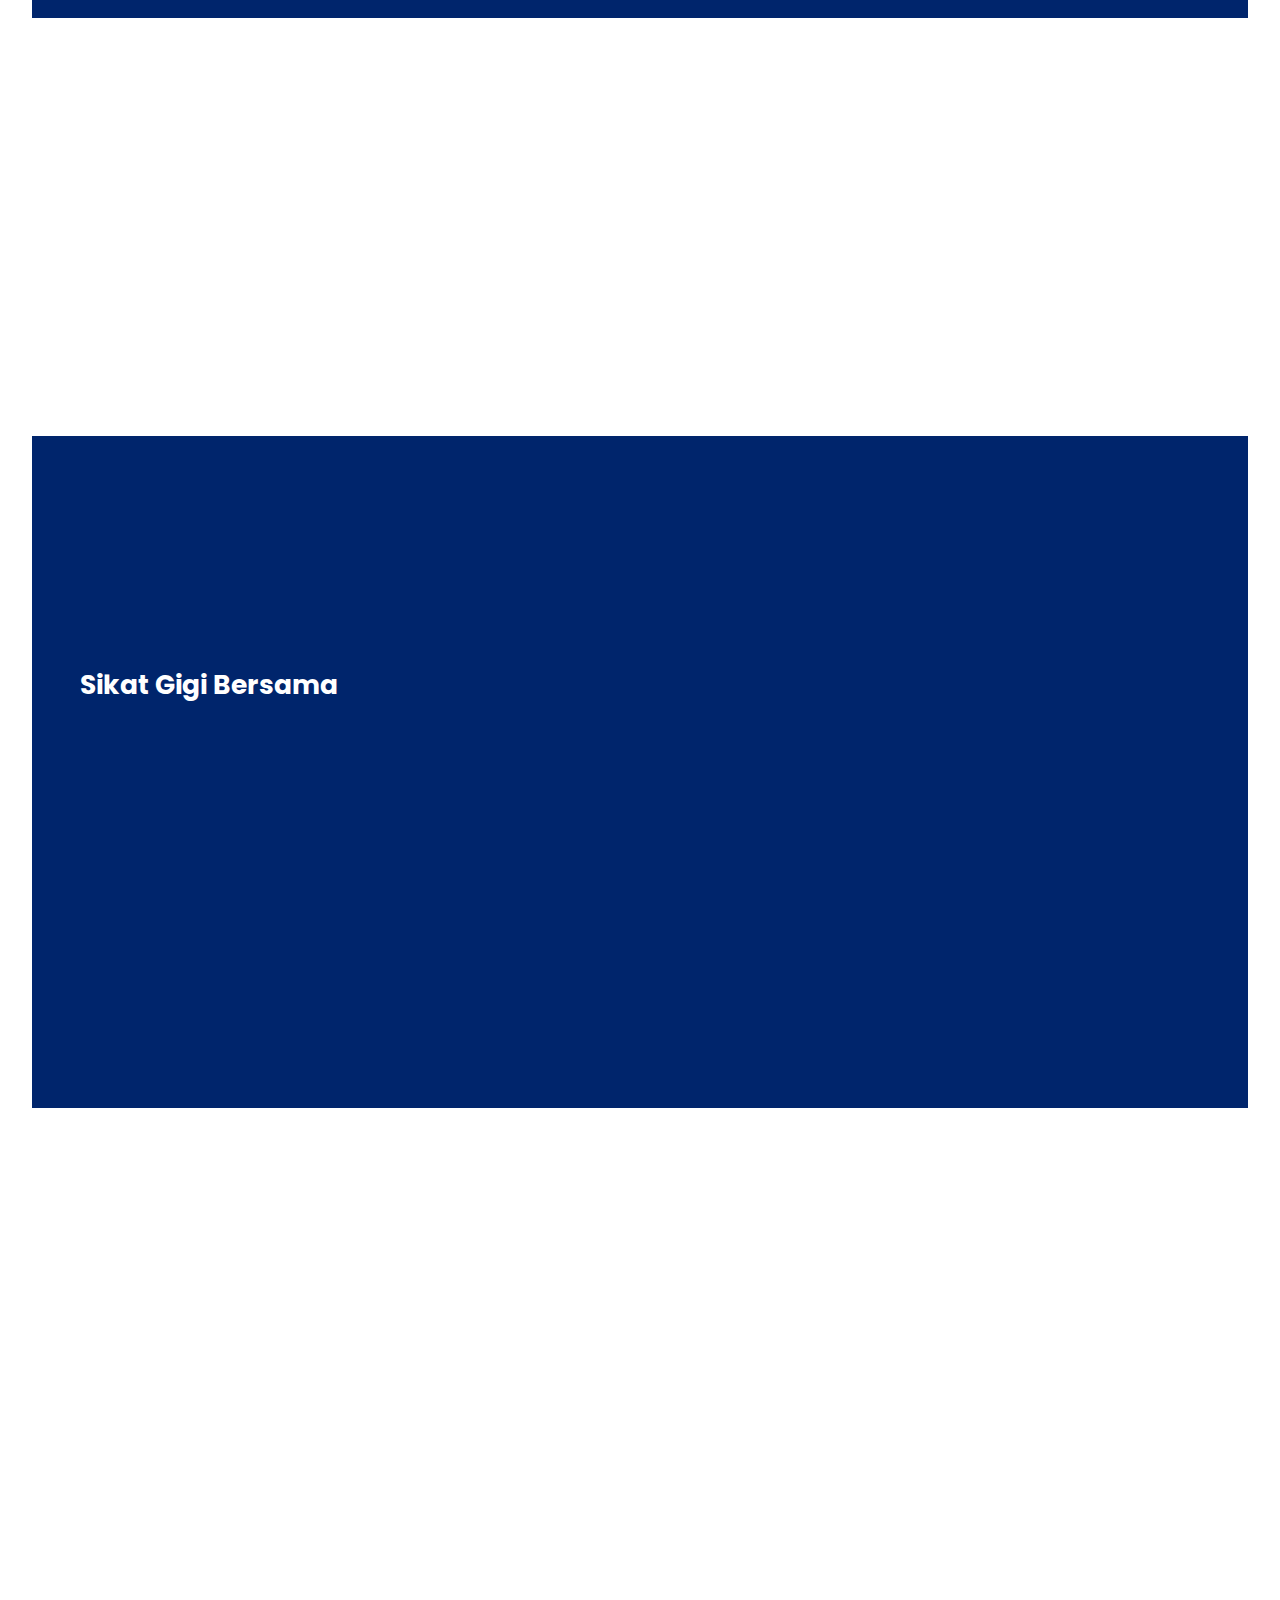
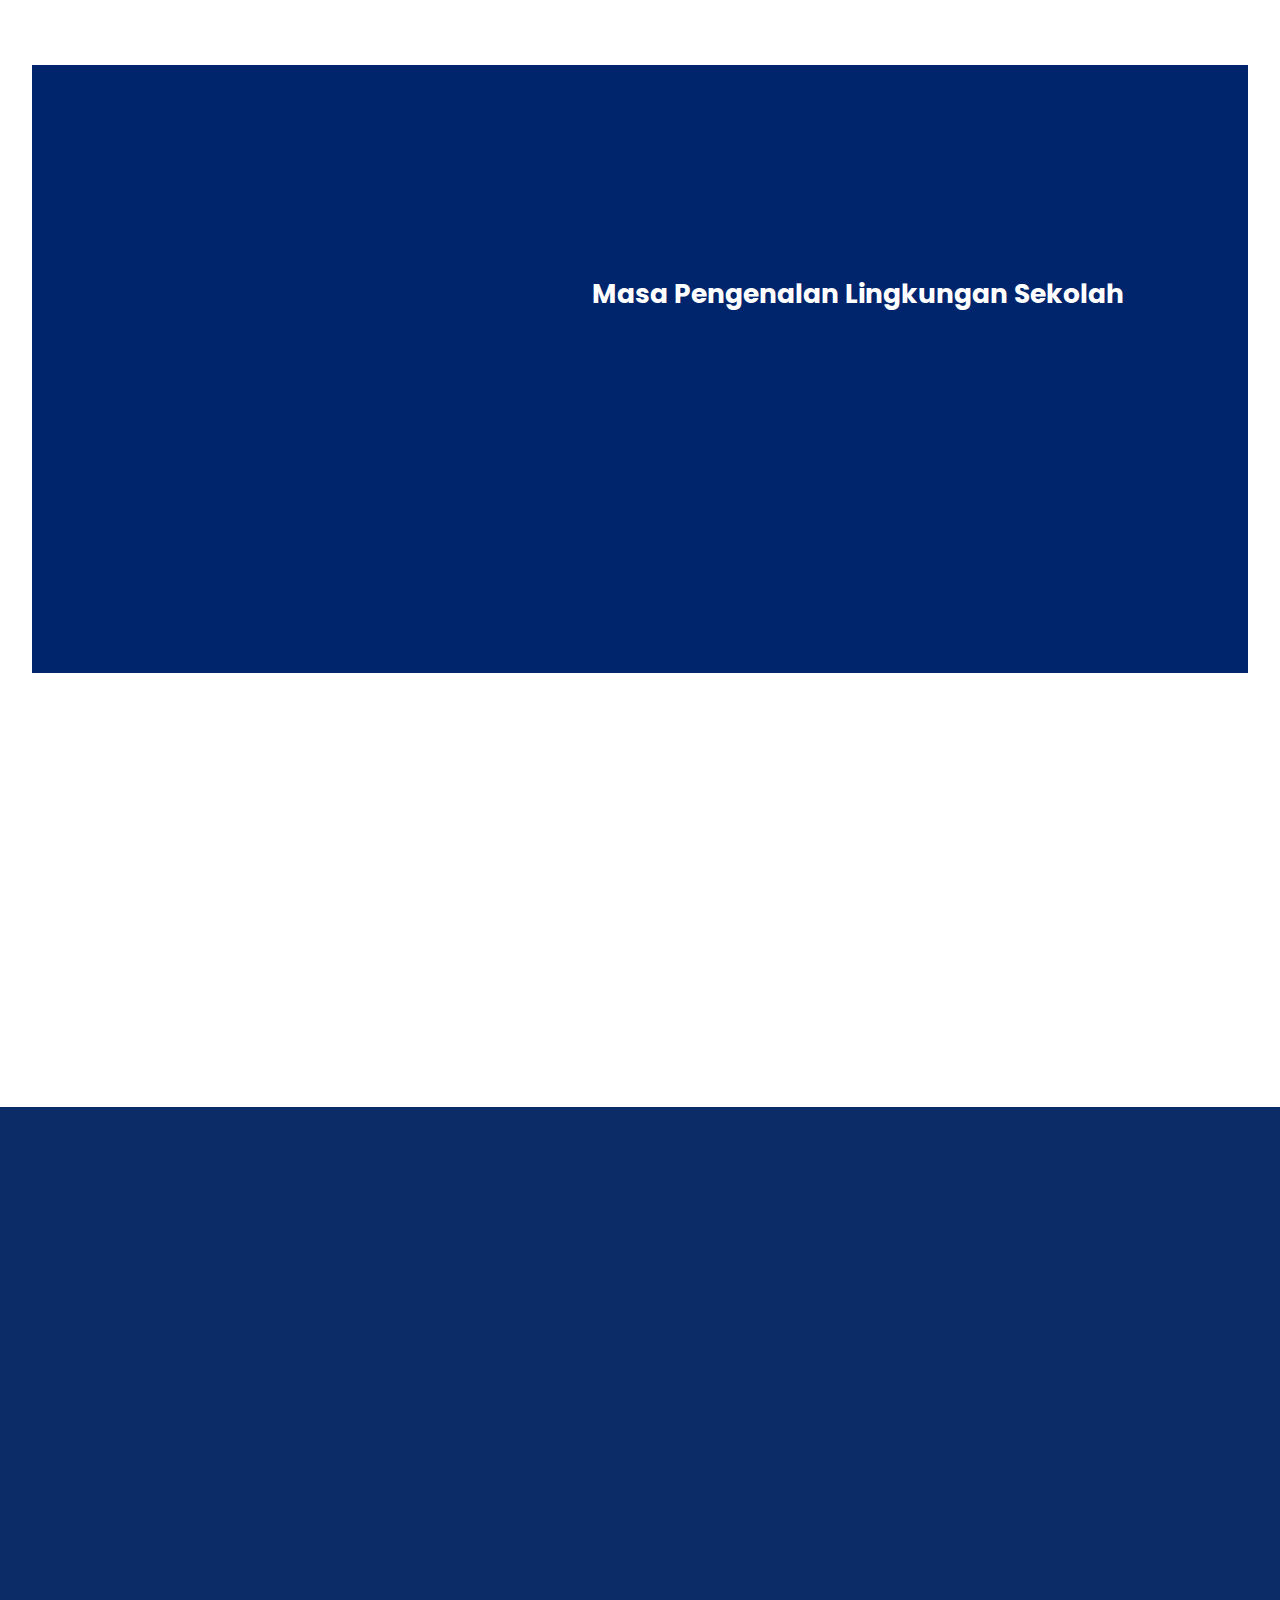
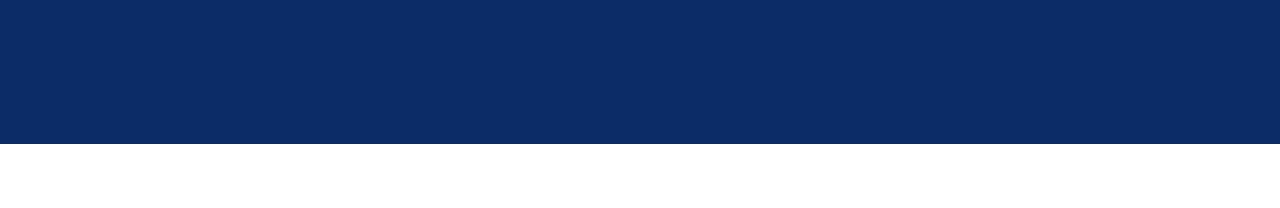
<file: Kegiatan.html>
<!DOCTYPE html>
<html  >
<head>
  <!-- Site made with Mobirise Website Builder v6.0.1, https://mobirise.com -->
  <meta charset="UTF-8">
  <meta http-equiv="X-UA-Compatible" content="IE=edge">
  <meta name="generator" content="Mobirise v6.0.1, mobirise.com">
  <meta name="viewport" content="width=device-width, initial-scale=1, minimum-scale=1">
  <link rel="shortcut icon" href="assets/images/102959662-3678008945548151-2058276860884281537-n.png-108x140.png" type="image/x-icon">
  <meta name="description" content="">
  
  
  <title>Kegiatan Sekolah</title>
  <link rel="stylesheet" href="assets/web/assets/mobirise-icons2/mobirise2.css">
  <link rel="stylesheet" href="assets/bootstrap/css/bootstrap.min.css">
  <link rel="stylesheet" href="assets/bootstrap/css/bootstrap-grid.min.css">
  <link rel="stylesheet" href="assets/bootstrap/css/bootstrap-reboot.min.css">
  <link rel="stylesheet" href="assets/animatecss/animate.css">
  <link rel="stylesheet" href="assets/dropdown/css/style.css">
  <link rel="stylesheet" href="assets/socicon/css/styles.css">
  <link rel="stylesheet" href="assets/theme/css/style.css">
  <link rel="preload" href="https://fonts.googleapis.com/css?family=Poppins:100,100i,200,200i,300,300i,400,400i,500,500i,600,600i,700,700i,800,800i,900,900i&display=swap" as="style" onload="this.onload=null;this.rel='stylesheet'">
  <noscript><link rel="stylesheet" href="https://fonts.googleapis.com/css?family=Poppins:100,100i,200,200i,300,300i,400,400i,500,500i,600,600i,700,700i,800,800i,900,900i&display=swap"></noscript>
  <link rel="preload" as="style" href="assets/mobirise/css/mbr-additional.css?v=mEIJNc"><link rel="stylesheet" href="assets/mobirise/css/mbr-additional.css?v=mEIJNc" type="text/css">

  
  
  
</head>
<body>
  
  <section data-bs-version="5.1" class="menu menu5 cid-uK1MA0zW9H" once="menu" id="menu05-q">
	

	<nav class="navbar navbar-dropdown navbar-fixed-top navbar-expand-lg">
		<div class="container">
			<div class="navbar-brand">
				<span class="navbar-logo">
					<a href="index.html">
						<img src="assets/images/102959662-3678008945548151-2058276860884281537-n.png-108x140.png" alt="Mobirise Website Builder" style="height: 4rem;">
					</a>
				</span>
				<span class="navbar-caption-wrap"><a class="navbar-caption text-white text-primary display-7" href="index.html">SD Negeri Samirono</a></span>
			</div>
			<button class="navbar-toggler" type="button" data-toggle="collapse" data-bs-toggle="collapse" data-target="#navbarSupportedContent" data-bs-target="#navbarSupportedContent" aria-controls="navbarNavAltMarkup" aria-expanded="false" aria-label="Toggle navigation">
				<div class="hamburger">
					<span></span>
					<span></span>
					<span></span>
					<span></span>
				</div>
			</button>
			<div class="collapse navbar-collapse" id="navbarSupportedContent">
				<ul class="navbar-nav nav-dropdown" data-app-modern-menu="true"><li class="nav-item"><a class="nav-link link show text-success text-primary display-7" href="index.html">Home</a></li><li class="nav-item dropdown">
						<a class="nav-link link dropdown-toggle text-success display-7" href="https://mobiri.se" data-toggle="dropdown-submenu" data-bs-toggle="dropdown" data-bs-auto-close="outside" aria-expanded="false">Profile</a><div class="dropdown-menu" aria-labelledby="dropdown-627"><a class="dropdown-item text-success text-primary display-7" href="sejarah.html">Sejarah Sekolah</a><a class="dropdown-item text-success text-primary display-7" href="Karakteristik.html">Karateristik Sekolah</a><a class="dropdown-item text-success text-primary display-7" href="Visi-Misi.html">Visi-Misi</a><a class="dropdown-item text-success text-primary display-7" href="Struktur.html">Struktur Organisasi</a><a class="dropdown-item text-success text-primary display-7" href="Pendidik.html">Tenaga Pendidik<br></a><a class="dropdown-item text-success text-primary display-7" href="Fasilitas.html">Fasilitas</a></div>
					</li>
					<li class="nav-item dropdown">
						<a class="nav-link link dropdown-toggle text-success display-7" href="https://mobiri.se" aria-expanded="false" data-toggle="dropdown-submenu" data-bs-toggle="dropdown" data-bs-auto-close="outside">Berita</a><div class="dropdown-menu" aria-labelledby="dropdown-715"><a class="dropdown-item text-success text-primary display-7" href="Kegiatan.html">Kegiatan Sekolah</a><a class="dropdown-item text-success text-primary display-7" href="Event.html">Event Sekolah</a></div>
					</li>
					<li class="nav-item"><a class="nav-link link text-success text-primary display-7" href="Prestasi.html">Prestasi</a></li><li class="nav-item"><a class="nav-link link text-success text-primary display-7" href="Ekstrakulikuler.html">Ekstrakulikuler</a></li><li class="nav-item dropdown"><a class="nav-link link dropdown-toggle text-success show display-7" href="https://mobiri.se" aria-expanded="true" data-toggle="dropdown-submenu" data-bs-toggle="dropdown" data-bs-auto-close="outside">SPMB</a><div class="dropdown-menu show" aria-labelledby="dropdown-116" data-bs-popper="none"><a class="show dropdown-item text-success text-primary display-7" href="SyaratPendaftaran.html">Syarat Pendaftaran</a><a class="show dropdown-item text-success text-primary display-7" href="Brosur.html">Brosur</a></div></li></ul>
				<div class="navbar-buttons mbr-section-btn"><a class="btn btn-secondary display-7" href="Contact.html">Contact<span class="mobi-mbri mobi-mbri-phone mbr-iconfont mbr-iconfont-btn"></span></a></div>
			</div>
		</div>
	</nav>
</section>

<section data-bs-version="5.1" class="features16 cid-uKVrkCl5e7" id="features16-1o">

    

    
    
    <div class="container">
        <div class="content-wrapper">
            <div class="row align-items-center">
                <div class="col-12 col-lg">
                    <div class="text-wrapper">
                        <h6 class="card-title mbr-fonts-style display-5"><strong>Lezatnya Kudapan Nusantara</strong></h6>
                        <p class="mbr-text mbr-fonts-style mb-4 display-7">Para siswa SD Negeri Samirono mengadakan kegiatan kewirausahaan dengan melakukan praktik membuat makanan tradisional. Kegiatan ini dilakukan di semester 1 dengan Tema "Lezatnya Kudapan Nusantara", di mana para siswa diminta membuat makanan tradisional. Kegiatan ini dilakukan oleh seluruh siswa SD Negeri Samirono dari kelas I-VI sebagai bagian dari projek&nbsp;penguatan profil pelajar Pancasila.</p>
                        
                    </div>
                </div>
                <div class="col-12 col-lg-5">
                    <div class="image-wrapper">
                        <img src="assets/images/img-5509.jpeg-706x530.jpg" alt="Mobirise Website Builder">
                    </div>
                </div>
            </div>
        </div>
    </div>
</section>

<section data-bs-version="5.1" class="slider5 mbr-embla cid-uLEwtxvg1B" id="slider5-29">
    
    
    <div class="position-relative">
        
        <div class="embla mt-4" data-skip-snaps="true" data-align="center" data-contain-scroll="trimSnaps" data-loop="true" data-auto-play-interval="7" data-draggable="true">
            <div class="embla__viewport container-fluid">
                <div class="embla__container">
                    
                    <div class="embla__slide slider-image item active" style="margin-left: 0rem; margin-right: 0rem;">
                        <div class="slide-content">
                            <div class="item-img">
                                <div class="item-wrapper">
                                    <img src="assets/images/img-5488.jpeg-600x800.jpeg" alt="Mobirise Website Builder" title="" data-slide-to="0" data-bs-slide-to="0">
                                </div>
                            </div>
                            
                            
                        </div>
                    </div><div class="embla__slide slider-image item" style="margin-left: 0rem; margin-right: 0rem;">
                        <div class="slide-content">
                            <div class="item-img">
                                <div class="item-wrapper">
                                    <img src="assets/images/20241113-085105.jpg-600x800.jpeg" alt="Mobirise Website Builder" title="" data-slide-to="2" data-bs-slide-to="2">
                                </div>
                            </div>
                            
                            
                        </div>
                    </div>
                    <div class="embla__slide slider-image item" style="margin-left: 0rem; margin-right: 0rem;">
                        <div class="slide-content">
                            <div class="item-img">
                                <div class="item-wrapper">
                                    <img src="assets/images/img-5489.jpeg-480x640.jpeg" alt="Mobirise Website Builder" title="" data-slide-to="3" data-bs-slide-to="3">
                                </div>
                            </div>
                            
                            
                        </div>
                    </div><div class="embla__slide slider-image item" style="margin-left: 0rem; margin-right: 0rem;">
                        <div class="slide-content">
                            <div class="item-img">
                                <div class="item-wrapper">
                                    <img src="assets/images/20241113-083132.jpg-384x288.jpg" alt="Mobirise Website Builder" title="" data-slide-to="4" data-bs-slide-to="4">
                                </div>
                            </div>
                            
                            
                        </div>
                    </div>
                    <div class="embla__slide slider-image item" style="margin-left: 0rem; margin-right: 0rem;">
                        <div class="slide-content">
                            <div class="item-img">
                                <div class="item-wrapper">
                                    <img src="assets/images/img-5495.jpeg-600x800.jpeg" alt="Mobirise Website Builder" title="" data-slide-to="5" data-bs-slide-to="5">
                                </div>
                            </div>
                            
                            
                        </div>
                    </div><div class="embla__slide slider-image item" style="margin-left: 0rem; margin-right: 0rem;">
                        <div class="slide-content">
                            <div class="item-img">
                                <div class="item-wrapper">
                                    <img src="assets/images/img-5515.jpeg-480x360.jpg" alt="Mobirise Website Builder" title="" data-slide-to="6" data-bs-slide-to="6">
                                </div>
                            </div>
                            
                            
                        </div>
                    </div><div class="embla__slide slider-image item" style="margin-left: 0rem; margin-right: 0rem;">
                        <div class="slide-content">
                            <div class="item-img">
                                <div class="item-wrapper">
                                    <img src="assets/images/img-20241119-085740-445.jpg-384x289.jpg" alt="Mobirise Website Builder" title="" data-slide-to="7" data-bs-slide-to="7">
                                </div>
                            </div>
                            
                            
                        </div>
                    </div><div class="embla__slide slider-image item" style="margin-left: 0rem; margin-right: 0rem;">
                        <div class="slide-content">
                            <div class="item-img">
                                <div class="item-wrapper">
                                    <img src="assets/images/img-5496.jpeg-480x640.jpeg" alt="Mobirise Website Builder" title="" data-slide-to="8" data-bs-slide-to="8">
                                </div>
                            </div>
                            
                            
                        </div>
                    </div><div class="embla__slide slider-image item" style="margin-left: 0rem; margin-right: 0rem;">
                        <div class="slide-content">
                            <div class="item-img">
                                <div class="item-wrapper">
                                    <img src="assets/images/img-20241119-091013-926.jpg-384x289.jpg" alt="Mobirise Website Builder" title="" data-slide-to="9" data-bs-slide-to="9">
                                </div>
                            </div>
                            
                            
                        </div>
                    </div><div class="embla__slide slider-image item" style="margin-left: 0rem; margin-right: 0rem;">
                        <div class="slide-content">
                            <div class="item-img">
                                <div class="item-wrapper">
                                    <img src="assets/images/img-5511.jpeg-384x288.jpg" alt="Mobirise Website Builder" title="" data-slide-to="10" data-bs-slide-to="10">
                                </div>
                            </div>
                            
                            
                        </div>
                    </div><div class="embla__slide slider-image item" style="margin-left: 0rem; margin-right: 0rem;">
                        <div class="slide-content">
                            <div class="item-img">
                                <div class="item-wrapper">
                                    <img src="assets/images/img-20241119-091123-672.jpg-384x289.jpg" alt="Mobirise Website Builder" title="" data-slide-to="11" data-bs-slide-to="11">
                                </div>
                            </div>
                            
                            
                        </div>
                    </div><div class="embla__slide slider-image item" style="margin-left: 0rem; margin-right: 0rem;">
                        <div class="slide-content">
                            <div class="item-img">
                                <div class="item-wrapper">
                                    <img src="assets/images/img-5519.jpeg-384x288.jpg" alt="Mobirise Website Builder" title="" data-slide-to="12" data-bs-slide-to="12">
                                </div>
                            </div>
                            
                            
                        </div>
                    </div><div class="embla__slide slider-image item" style="margin-left: 0rem; margin-right: 0rem;">
                        <div class="slide-content">
                            <div class="item-img">
                                <div class="item-wrapper">
                                    <img src="assets/images/img-20241119-093823-050.jpg-384x289.jpg" alt="Mobirise Website Builder" title="" data-slide-to="13" data-bs-slide-to="13">
                                </div>
                            </div>
                            
                            
                        </div>
                    </div><div class="embla__slide slider-image item" style="margin-left: 0rem; margin-right: 0rem;">
                        <div class="slide-content">
                            <div class="item-img">
                                <div class="item-wrapper">
                                    <img src="assets/images/img-20241119-101325-325.jpg-384x289.jpg" alt="Mobirise Website Builder" title="" data-slide-to="14" data-bs-slide-to="14">
                                </div>
                            </div>
                            
                            
                        </div>
                    </div><div class="embla__slide slider-image item" style="margin-left: 0rem; margin-right: 0rem;">
                        <div class="slide-content">
                            <div class="item-img">
                                <div class="item-wrapper">
                                    <img src="assets/images/img-20241119-102139-024.jpg-384x289.jpg" alt="Mobirise Website Builder" title="" data-slide-to="15" data-bs-slide-to="15">
                                </div>
                            </div>
                            
                            
                        </div>
                    </div>
                </div>
            </div>
            <button class="embla__button embla__button--prev">
                <span class="mobi-mbri mobi-mbri-arrow-prev mbr-iconfont" aria-hidden="true"></span>
                <span class="sr-only visually-hidden visually-hidden">Previous</span>
            </button>
            <button class="embla__button embla__button--next">
                <span class="mobi-mbri mobi-mbri-arrow-next mbr-iconfont" aria-hidden="true"></span>
                <span class="sr-only visually-hidden visually-hidden">Next</span>
            </button>
        </div>
    </div>
</section>

<section data-bs-version="5.1" class="features17 cid-uKVrmQfvoK" id="features17-1p">
    

    
    
    <div class="container">
        <div class="content-wrapper">
            <div class="row align-items-center">
                <div class="col-12 col-lg-5">
                    <div class="image-wrapper">
                        <img src="assets/images/20241105-102226.jpg-706x941.jpeg" alt="Mobirise Website Builder">
                    </div>
                </div>
                <div class="col-12 col-lg">
                    <div class="text-wrapper">
                        <h6 class="card-title mbr-fonts-style display-5"><strong>Pelatihan Menggambar</strong></h6>
                        <p class="mbr-text mbr-fonts-style mb-4 display-7">
                            SD Negeri Samirono mengadakan kegiatan pelatihan menggambar yang diikuti oleh siswa/i kelas 4-6 dengan tema "Sampah dan Lingkungan". Kegiatan ini diadakan demi meningkatkan kepedulian para siswa kepada lingkungan di sekitar mereka. Dengan adanya kegiatan ini juga, melatih kreatifitas para siswa dengan menggambar.</p>
                        
                    </div>
                </div>
            </div>
        </div>
    </div>
</section>

<section data-bs-version="5.1" class="slider5 mbr-embla cid-uLEzduJqSf" id="slider5-2a">
    
    
    <div class="position-relative">
        
        <div class="embla mt-4" data-skip-snaps="true" data-align="center" data-contain-scroll="trimSnaps" data-loop="true" data-auto-play-interval="5" data-draggable="true">
            <div class="embla__viewport container-fluid">
                <div class="embla__container">
                    
                    
                    
                    <div class="embla__slide slider-image item active" style="margin-left: 0rem; margin-right: 0rem;">
                        <div class="slide-content">
                            <div class="item-img">
                                <div class="item-wrapper">
                                    <img src="assets/images/img-20241105-104827.jpg-1-600x338.jpeg" alt="Mobirise Website Builder" title="" data-slide-to="2" data-bs-slide-to="2">
                                </div>
                            </div>
                            
                            
                        </div>
                    </div><div class="embla__slide slider-image item" style="margin-left: 0rem; margin-right: 0rem;">
                        <div class="slide-content">
                            <div class="item-img">
                                <div class="item-wrapper">
                                    <img src="assets/images/img-20241105-104824.jpg-600x338.jpg" alt="Mobirise Website Builder" title="" data-slide-to="3" data-bs-slide-to="3">
                                </div>
                            </div>
                            
                            
                        </div>
                    </div><div class="embla__slide slider-image item" style="margin-left: 0rem; margin-right: 0rem;">
                        <div class="slide-content">
                            <div class="item-img">
                                <div class="item-wrapper">
                                    <img src="assets/images/img-20241105-101150-544.jpg-1-600x452.jpg" alt="Mobirise Website Builder" title="" data-slide-to="4" data-bs-slide-to="4">
                                </div>
                            </div>
                            
                            
                        </div>
                    </div><div class="embla__slide slider-image item" style="margin-left: 0rem; margin-right: 0rem;">
                        <div class="slide-content">
                            <div class="item-img">
                                <div class="item-wrapper">
                                    <img src="assets/images/img-20241105-101023-876.jpg-1-600x452.jpg" alt="Mobirise Website Builder" title="" data-slide-to="5" data-bs-slide-to="5">
                                </div>
                            </div>
                            
                            
                        </div>
                    </div><div class="embla__slide slider-image item" style="margin-left: 0rem; margin-right: 0rem;">
                        <div class="slide-content">
                            <div class="item-img">
                                <div class="item-wrapper">
                                    <img src="assets/images/img-20241105-101040-363.jpg-1-600x452.jpg" alt="Mobirise Website Builder" title="" data-slide-to="6" data-bs-slide-to="6">
                                </div>
                            </div>
                            
                            
                        </div>
                    </div><div class="embla__slide slider-image item" style="margin-left: 0rem; margin-right: 0rem;">
                        <div class="slide-content">
                            <div class="item-img">
                                <div class="item-wrapper">
                                    <img src="assets/images/img-20241105-100916-686.jpg-600x452.jpg" alt="Mobirise Website Builder" title="" data-slide-to="7" data-bs-slide-to="7">
                                </div>
                            </div>
                            
                            
                        </div>
                    </div><div class="embla__slide slider-image item" style="margin-left: 0rem; margin-right: 0rem;">
                        <div class="slide-content">
                            <div class="item-img">
                                <div class="item-wrapper">
                                    <img src="assets/images/img-20241105-100846-780.jpg-1-600x452.jpg" alt="Mobirise Website Builder" title="" data-slide-to="8" data-bs-slide-to="8">
                                </div>
                            </div>
                            
                            
                        </div>
                    </div><div class="embla__slide slider-image item" style="margin-left: 0rem; margin-right: 0rem;">
                        <div class="slide-content">
                            <div class="item-img">
                                <div class="item-wrapper">
                                    <img src="assets/images/img-20241105-100609-393.jpg-1-600x452.jpg" alt="Mobirise Website Builder" title="" data-slide-to="9" data-bs-slide-to="9">
                                </div>
                            </div>
                            
                            
                        </div>
                    </div><div class="embla__slide slider-image item" style="margin-left: 0rem; margin-right: 0rem;">
                        <div class="slide-content">
                            <div class="item-img">
                                <div class="item-wrapper">
                                    <img src="assets/images/img-20241105-100555-098.jpg-1-600x452.jpg" alt="Mobirise Website Builder" title="" data-slide-to="10" data-bs-slide-to="10">
                                </div>
                            </div>
                            
                            
                        </div>
                    </div><div class="embla__slide slider-image item" style="margin-left: 0rem; margin-right: 0rem;">
                        <div class="slide-content">
                            <div class="item-img">
                                <div class="item-wrapper">
                                    <img src="assets/images/img-20241105-100547-724.jpg-600x452.jpg" alt="Mobirise Website Builder" title="" data-slide-to="11" data-bs-slide-to="11">
                                </div>
                            </div>
                            
                            
                        </div>
                    </div><div class="embla__slide slider-image item" style="margin-left: 0rem; margin-right: 0rem;">
                        <div class="slide-content">
                            <div class="item-img">
                                <div class="item-wrapper">
                                    <img src="assets/images/img-20241105-100539-156.jpg-600x452.jpg" alt="Mobirise Website Builder" title="" data-slide-to="12" data-bs-slide-to="12">
                                </div>
                            </div>
                            
                            
                        </div>
                    </div><div class="embla__slide slider-image item" style="margin-left: 0rem; margin-right: 0rem;">
                        <div class="slide-content">
                            <div class="item-img">
                                <div class="item-wrapper">
                                    <img src="assets/images/20241105-102318.jpg-600x450.jpg" alt="Mobirise Website Builder" title="" data-slide-to="13" data-bs-slide-to="13">
                                </div>
                            </div>
                            
                            
                        </div>
                    </div><div class="embla__slide slider-image item" style="margin-left: 0rem; margin-right: 0rem;">
                        <div class="slide-content">
                            <div class="item-img">
                                <div class="item-wrapper">
                                    <img src="assets/images/20241105-102307.jpg-600x800.jpeg" alt="Mobirise Website Builder" title="" data-slide-to="14" data-bs-slide-to="14">
                                </div>
                            </div>
                            
                            
                        </div>
                    </div><div class="embla__slide slider-image item" style="margin-left: 0rem; margin-right: 0rem;">
                        <div class="slide-content">
                            <div class="item-img">
                                <div class="item-wrapper">
                                    <img src="assets/images/20241105-102241.jpg-600x450.jpg" alt="Mobirise Website Builder" title="" data-slide-to="15" data-bs-slide-to="15">
                                </div>
                            </div>
                            
                            
                        </div>
                    </div><div class="embla__slide slider-image item" style="margin-left: 0rem; margin-right: 0rem;">
                        <div class="slide-content">
                            <div class="item-img">
                                <div class="item-wrapper">
                                    <img src="assets/images/20241105-102210.jpg-600x800.jpeg" alt="Mobirise Website Builder" title="" data-slide-to="16" data-bs-slide-to="16">
                                </div>
                            </div>
                            
                            
                        </div>
                    </div><div class="embla__slide slider-image item" style="margin-left: 0rem; margin-right: 0rem;">
                        <div class="slide-content">
                            <div class="item-img">
                                <div class="item-wrapper">
                                    <img src="assets/images/20241105-101345.jpg-600x450.jpg" alt="Mobirise Website Builder" title="" data-slide-to="17" data-bs-slide-to="17">
                                </div>
                            </div>
                            
                            
                        </div>
                    </div><div class="embla__slide slider-image item" style="margin-left: 0rem; margin-right: 0rem;">
                        <div class="slide-content">
                            <div class="item-img">
                                <div class="item-wrapper">
                                    <img src="assets/images/20241105-101328.jpg-600x450.jpg" alt="Mobirise Website Builder" title="" data-slide-to="18" data-bs-slide-to="18">
                                </div>
                            </div>
                            
                            
                        </div>
                    </div>
                </div>
            </div>
            <button class="embla__button embla__button--prev">
                <span class="mobi-mbri mobi-mbri-arrow-prev mbr-iconfont" aria-hidden="true"></span>
                <span class="sr-only visually-hidden visually-hidden">Previous</span>
            </button>
            <button class="embla__button embla__button--next">
                <span class="mobi-mbri mobi-mbri-arrow-next mbr-iconfont" aria-hidden="true"></span>
                <span class="sr-only visually-hidden visually-hidden">Next</span>
            </button>
        </div>
    </div>
</section>

<section data-bs-version="5.1" class="features16 cid-uLL4ucxYi0" id="features16-2g">

    

    
    
    <div class="container">
        <div class="content-wrapper">
            <div class="row align-items-center">
                <div class="col-12 col-lg">
                    <div class="text-wrapper">
                        <h6 class="card-title mbr-fonts-style display-5"><strong>Sikat Gigi Bersama</strong></h6>
                        <p class="mbr-text mbr-fonts-style mb-4 display-7">Dalam rangka menjaga kesehatan gigi, SD Negeri Samirono mengadakan kegiatan menggosok gigi, di mana para siswa/i di halaman sekolah bersama-sama melakukan kegiatan menggosok gigi ini. Kegiatan ini bertujuan untuk melatih para siswa untuk menggosok gigi dengan benar, agar mereka senantiasa sehat. Dengan ini para siswa dapat memperbiasakan diri mereka untuk melakukan kegiatan menggosok gigi di rumah, sehingga gigi mereka tidak mudah goyang dan berlubang.&nbsp;</p>
                        
                    </div>
                </div>
                <div class="col-12 col-lg-4">
                    <div class="image-wrapper">
                        <img src="assets/images/img-20240515-wa0022.jpg-1-706x941.jpeg" alt="Mobirise Website Builder">
                    </div>
                </div>
            </div>
        </div>
    </div>
</section>

<section data-bs-version="5.1" class="slider5 mbr-embla cid-uLL4PiDodh" id="slider5-2h">
    
    
    <div class="position-relative">
        
        <div class="embla mt-4" data-skip-snaps="true" data-align="center" data-contain-scroll="trimSnaps" data-loop="true" data-auto-play-interval="5" data-draggable="true">
            <div class="embla__viewport container-fluid">
                <div class="embla__container">
                    
                    
                    
                    <div class="embla__slide slider-image item active" style="margin-left: 0rem; margin-right: 0rem;">
                        <div class="slide-content">
                            <div class="item-img">
                                <div class="item-wrapper">
                                    <img src="assets/images/img-20240515-wa0021.jpg-480x360.jpg" alt="Mobirise Website Builder" title="" data-slide-to="2" data-bs-slide-to="2">
                                </div>
                            </div>
                            
                            
                        </div>
                    </div><div class="embla__slide slider-image item" style="margin-left: 0rem; margin-right: 0rem;">
                        <div class="slide-content">
                            <div class="item-img">
                                <div class="item-wrapper">
                                    <img src="assets/images/img-20240515-wa0025.jpg-600x450.jpg" alt="Mobirise Website Builder" title="" data-slide-to="3" data-bs-slide-to="3">
                                </div>
                            </div>
                            
                            
                        </div>
                    </div><div class="embla__slide slider-image item" style="margin-left: 0rem; margin-right: 0rem;">
                        <div class="slide-content">
                            <div class="item-img">
                                <div class="item-wrapper">
                                    <img src="assets/images/img-20240515-wa0022.jpg-600x800.jpg" alt="Mobirise Website Builder" title="" data-slide-to="4" data-bs-slide-to="4">
                                </div>
                            </div>
                            
                            
                        </div>
                    </div><div class="embla__slide slider-image item" style="margin-left: 0rem; margin-right: 0rem;">
                        <div class="slide-content">
                            <div class="item-img">
                                <div class="item-wrapper">
                                    <img src="assets/images/img-20240515-wa0023.jpg-600x800.jpg" alt="Mobirise Website Builder" title="" data-slide-to="5" data-bs-slide-to="5">
                                </div>
                            </div>
                            
                            
                        </div>
                    </div><div class="embla__slide slider-image item" style="margin-left: 0rem; margin-right: 0rem;">
                        <div class="slide-content">
                            <div class="item-img">
                                <div class="item-wrapper">
                                    <img src="assets/images/img-20240515-wa0024.jpg-600x800.jpg" alt="Mobirise Website Builder" title="" data-slide-to="6" data-bs-slide-to="6">
                                </div>
                            </div>
                            
                            
                        </div>
                    </div>
                </div>
            </div>
            <button class="embla__button embla__button--prev">
                <span class="mobi-mbri mobi-mbri-arrow-prev mbr-iconfont" aria-hidden="true"></span>
                <span class="sr-only visually-hidden visually-hidden">Previous</span>
            </button>
            <button class="embla__button embla__button--next">
                <span class="mobi-mbri mobi-mbri-arrow-next mbr-iconfont" aria-hidden="true"></span>
                <span class="sr-only visually-hidden visually-hidden">Next</span>
            </button>
        </div>
    </div>
</section>

<section data-bs-version="5.1" class="features17 cid-uLL95ox8aX" id="features17-2i">
    

    
    
    <div class="container">
        <div class="content-wrapper">
            <div class="row align-items-center">
                <div class="col-12 col-lg-5">
                    <div class="image-wrapper">
                        <img src="assets/images/1721083210724.jpg-898x1596.jpeg" alt="Mobirise Website Builder">
                    </div>
                </div>
                <div class="col-12 col-lg">
                    <div class="text-wrapper">
                        <h6 class="card-title mbr-fonts-style display-5"><strong>Masa Pengenalan Lingkungan Sekolah</strong></h6>
                        <p class="mbr-text mbr-fonts-style mb-4 display-7">
                            SD Negeri Samirono mengadakan kegiatan pelatihan menggambar yang diikuti oleh siswa/i kelas 4-6 dengan tema "Sampah dan Lingkungan". Kegiatan ini diadakan demi meningkatkan kepedulian para siswa kepada lingkungan di sekitar mereka. Dengan adanya kegiatan ini juga, melatih kreatifitas para siswa dengan menggambar.</p>
                        
                    </div>
                </div>
            </div>
        </div>
    </div>
</section>

<section data-bs-version="5.1" class="slider5 mbr-embla cid-uLL9bNfWuY" id="slider5-2j">
    
    
    <div class="position-relative">
        
        <div class="embla mt-4" data-skip-snaps="true" data-align="center" data-contain-scroll="trimSnaps" data-loop="true" data-auto-play-interval="5" data-draggable="true">
            <div class="embla__viewport container-fluid">
                <div class="embla__container">
                    
                    
                    
                    <div class="embla__slide slider-image item active" style="margin-left: 0rem; margin-right: 0rem;">
                        <div class="slide-content">
                            <div class="item-img">
                                <div class="item-wrapper">
                                    <img src="assets/images/1721083210698.jpg-480x853.jpeg" alt="Mobirise Website Builder" title="" data-slide-to="0" data-bs-slide-to="0">
                                </div>
                            </div>
                            
                            
                        </div>
                    </div><div class="embla__slide slider-image item" style="margin-left: 0rem; margin-right: 0rem;">
                        <div class="slide-content">
                            <div class="item-img">
                                <div class="item-wrapper">
                                    <img src="assets/images/1721083210705.jpg-600x1066.jpeg" alt="Mobirise Website Builder" title="" data-slide-to="1" data-bs-slide-to="1">
                                </div>
                            </div>
                            
                            
                        </div>
                    </div><div class="embla__slide slider-image item" style="margin-left: 0rem; margin-right: 0rem;">
                        <div class="slide-content">
                            <div class="item-img">
                                <div class="item-wrapper">
                                    <img src="assets/images/1721083210712.jpg-600x1066.jpeg" alt="Mobirise Website Builder" title="" data-slide-to="2" data-bs-slide-to="2">
                                </div>
                            </div>
                            
                            
                        </div>
                    </div><div class="embla__slide slider-image item" style="margin-left: 0rem; margin-right: 0rem;">
                        <div class="slide-content">
                            <div class="item-img">
                                <div class="item-wrapper">
                                    <img src="assets/images/1721083210718.jpg-600x1066.jpeg" alt="Mobirise Website Builder" title="" data-slide-to="3" data-bs-slide-to="3">
                                </div>
                            </div>
                            
                            
                        </div>
                    </div><div class="embla__slide slider-image item" style="margin-left: 0rem; margin-right: 0rem;">
                        <div class="slide-content">
                            <div class="item-img">
                                <div class="item-wrapper">
                                    <img src="assets/images/1721083210724.jpg-600x1066.jpeg" alt="Mobirise Website Builder" title="" data-slide-to="4" data-bs-slide-to="4">
                                </div>
                            </div>
                            
                            
                        </div>
                    </div><div class="embla__slide slider-image item" style="margin-left: 0rem; margin-right: 0rem;">
                        <div class="slide-content">
                            <div class="item-img">
                                <div class="item-wrapper">
                                    <img src="assets/images/1721083210788.jpg-480x270.jpg" alt="Mobirise Website Builder" title="" data-slide-to="5" data-bs-slide-to="5">
                                </div>
                            </div>
                            
                            
                        </div>
                    </div><div class="embla__slide slider-image item" style="margin-left: 0rem; margin-right: 0rem;">
                        <div class="slide-content">
                            <div class="item-img">
                                <div class="item-wrapper">
                                    <img src="assets/images/1721083210778.jpg-480x270.jpg" alt="Mobirise Website Builder" title="" data-slide-to="6" data-bs-slide-to="6">
                                </div>
                            </div>
                            
                            
                        </div>
                    </div><div class="embla__slide slider-image item" style="margin-left: 0rem; margin-right: 0rem;">
                        <div class="slide-content">
                            <div class="item-img">
                                <div class="item-wrapper">
                                    <img src="assets/images/1721083210583.jpg-480x216.jpeg" alt="Mobirise Website Builder" title="" data-slide-to="7" data-bs-slide-to="7">
                                </div>
                            </div>
                            
                            
                        </div>
                    </div><div class="embla__slide slider-image item" style="margin-left: 0rem; margin-right: 0rem;">
                        <div class="slide-content">
                            <div class="item-img">
                                <div class="item-wrapper">
                                    <img src="assets/images/1721083210590.jpg-480x216.jpeg" alt="Mobirise Website Builder" title="" data-slide-to="8" data-bs-slide-to="8">
                                </div>
                            </div>
                            
                            
                        </div>
                    </div><div class="embla__slide slider-image item" style="margin-left: 0rem; margin-right: 0rem;">
                        <div class="slide-content">
                            <div class="item-img">
                                <div class="item-wrapper">
                                    <img src="assets/images/1721083210501.jpg-480x216.jpeg" alt="Mobirise Website Builder" title="" data-slide-to="10" data-bs-slide-to="10">
                                </div>
                            </div>
                            
                            
                        </div>
                    </div><div class="embla__slide slider-image item" style="margin-left: 0rem; margin-right: 0rem;">
                        <div class="slide-content">
                            <div class="item-img">
                                <div class="item-wrapper">
                                    <img src="assets/images/1721083210568.jpg-480x216.jpeg" alt="Mobirise Website Builder" title="" data-slide-to="11" data-bs-slide-to="11">
                                </div>
                            </div>
                            
                            
                        </div>
                    </div>
                </div>
            </div>
            <button class="embla__button embla__button--prev">
                <span class="mobi-mbri mobi-mbri-arrow-prev mbr-iconfont" aria-hidden="true"></span>
                <span class="sr-only visually-hidden visually-hidden">Previous</span>
            </button>
            <button class="embla__button embla__button--next">
                <span class="mobi-mbri mobi-mbri-arrow-next mbr-iconfont" aria-hidden="true"></span>
                <span class="sr-only visually-hidden visually-hidden">Next</span>
            </button>
        </div>
    </div>
</section>

<section data-bs-version="5.1" class="footer6 cid-uNQ1sd08Ee" once="footers" id="footer6-41">

    

    

    <div class="container">
        <div class="row content mbr-white">
            <div class="col-12 col-md-3 mbr-fonts-style display-7">
                <h5 class="mbr-section-subtitle mbr-fonts-style mb-2 display-7">
                    <strong>Address</strong>
                </h5>
                <p class="mbr-text mbr-fonts-style display-7"><a href="https://www.google.com/maps/place/Ruko+Jl.+Colombo+No.2,+Samirono,+Caturtunggal,+Depok,+Sleman+Regency,+Special+Region+of+Yogyakarta+55281/@-7.7780197,110.3832141,17z/data=!3m1!4b1!4m6!3m5!1s0x2e7a59c96b811e7d:0xb208e988e64f62e1!8m2!3d-7.778025!4d110.385789!16s%2Fg%2F11h4pq_twh?entry=ttu&g_ep=EgoyMDI1MDUwNy4wIKXMDSoASAFQAw%3D%3D" class="text-white" target="_blank">Jl. Colombo No.2, Samirono, Caturtunggal, Kec. Depok, Kabupaten Sleman, Daerah Istimewa Yogyakarta 55281</a></p> <br>
                <h5 class="mbr-section-subtitle mbr-fonts-style mb-2 mt-4 display-7">
                    <strong>Contacts</strong>
                </h5>
                <p class="mbr-text mbr-fonts-style mb-4 display-7">
                    Email: sd_samirono@yahoo.com <br>
                    Phone: <a href="https://wa.me/6283128131180" class="text-success text-primary">+62 831-2813-1180</a><br></p>
            </div>
            <div class="col-12 col-md-3 mbr-fonts-style display-7">
                <h5 class="mbr-section-subtitle mbr-fonts-style mb-2 display-7"></h5>
                <ul class="list mbr-fonts-style mb-4 display-4"></ul>
                <h5 class="mbr-section-subtitle mbr-fonts-style mb-2 mt-5 display-7"></h5>
                <p class="mbr-text mbr-fonts-style mb-4 display-7"></p>
            </div>
            <div class="col-12 col-md-6">
                <div class="google-map"><iframe frameborder="0" style="border:0" src="https://www.google.com/maps/embed?pb=!1m18!1m12!1m3!1d3953.1200496185006!2d110.37878577415516!3d-7.777093477155534!2m3!1f0!2f0!3f0!3m2!1i1024!2i768!4f13.1!3m3!1m2!1s0x2e7a59caff4764f1%3A0x2652c5f94d715eb5!2zU0QgTmVnZXJpIFNhbWlyb25vICjqprHqp4Dqpp3qp4DqpqTqprzqppLqprzqpqvqprbqprHqpqnqprbqpqvqprrqprTqpqTqprrqprQp!5e0!3m2!1sid!2sid!4v1746997584962!5m2!1sid!2sid" allowfullscreen=""></iframe></div>
            </div>
            <div class="col-md-6">
                
            </div>
        </div>
        <div class="footer-lower">
            <div class="media-container-row">
                <div class="col-sm-12">
                    <hr>
                </div>
            </div>
            <div class="col-sm-12 copyright pl-0">
                <p class="mbr-text mbr-fonts-style mbr-white display-7">
                    © Copyright 2025 Julio H. J. Maneoto -Informatika Universitas Respati Yogyakarta</p>
            </div>
        </div>
    </div>
</section><section class="display-7" style="padding: 0;align-items: center;justify-content: center;flex-wrap: wrap;    align-content: center;display: flex;position: relative;height: 4rem;"><a href="https://mobiri.se/3511290" style="flex: 1 1;height: 4rem;position: absolute;width: 100%;z-index: 1;"><img alt="" style="height: 4rem;" src="[data-uri]"></a><p style="margin: 0;text-align: center;" class="display-7">&#8204;</p><a style="z-index:1" href="https://mobirise.com/builder/ai-website-builder.html">AI Website Software</a></section><script src="assets/bootstrap/js/bootstrap.bundle.min.js"></script>  <script src="assets/smoothscroll/smooth-scroll.js"></script>  <script src="assets/ytplayer/index.js"></script>  <script src="assets/dropdown/js/navbar-dropdown.js"></script>  <script src="assets/embla/embla.min.js"></script>  <script src="assets/embla/script.js"></script>  <script src="assets/theme/js/script.js"></script>  
  
  
 <div id="scrollToTop" class="scrollToTop mbr-arrow-up"><a style="text-align: center;"><i class="mbr-arrow-up-icon mbr-arrow-up-icon-cm cm-icon cm-icon-smallarrow-up"></i></a></div>
    <input name="animation" type="hidden">
  </body>
</html>
</file>
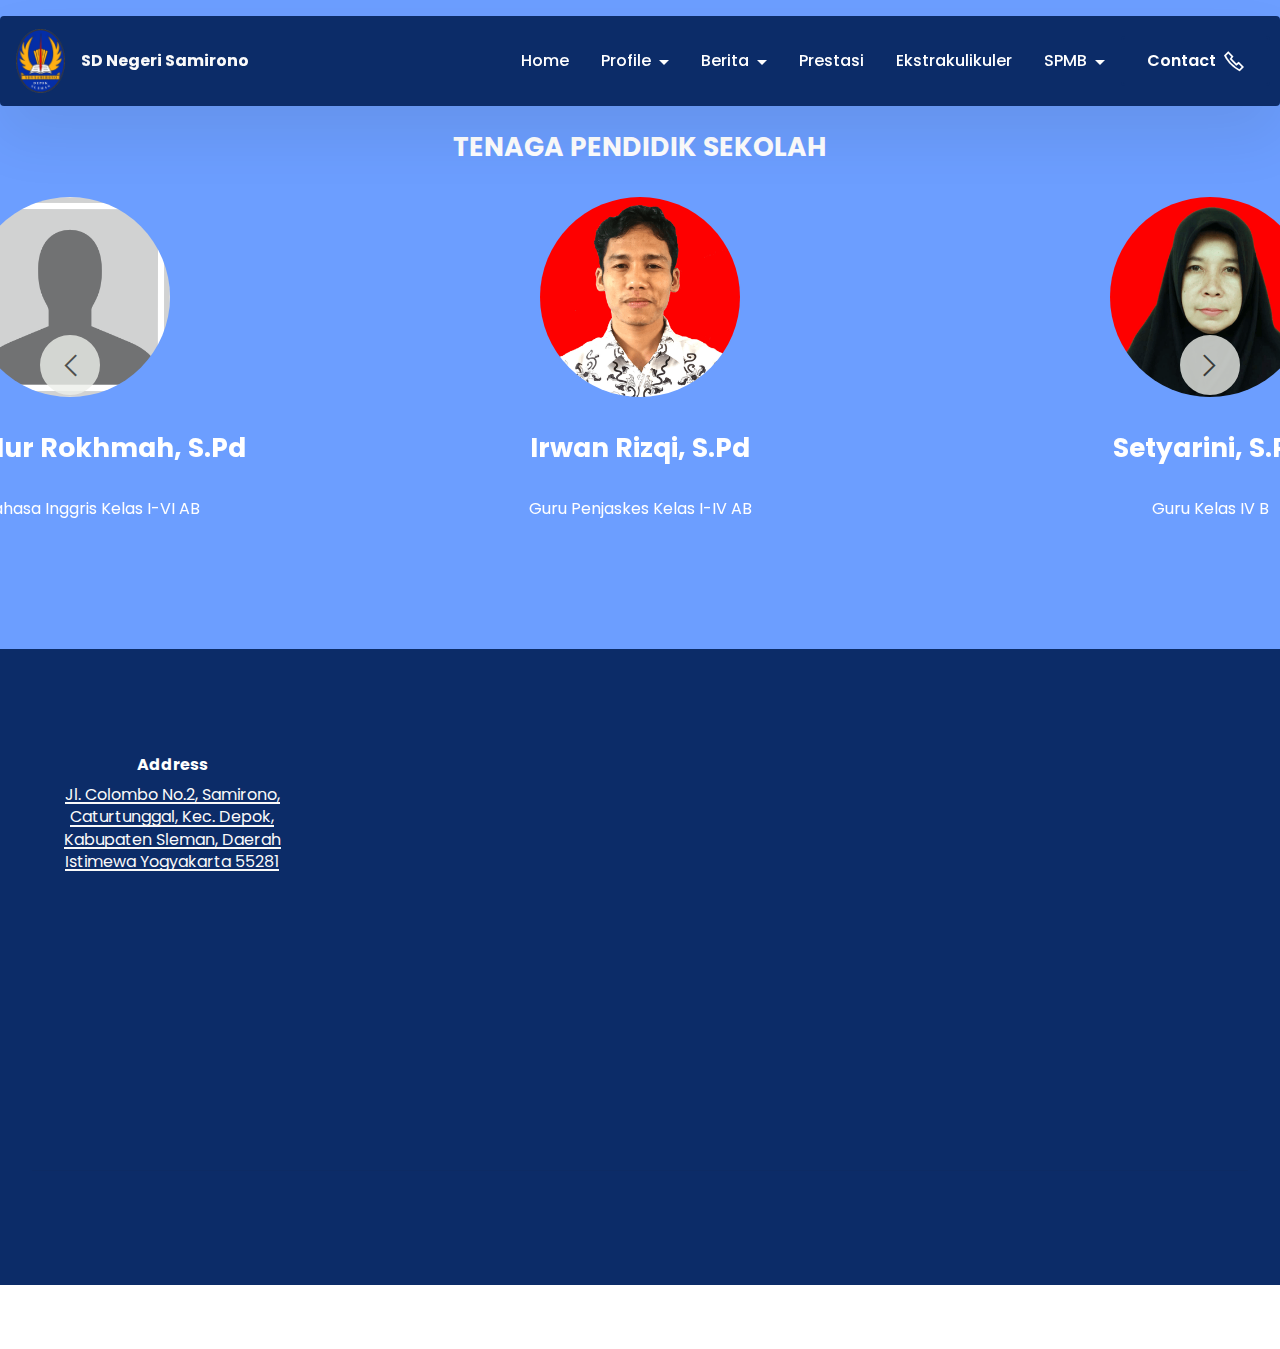
<file: Pendidik.html>
<!DOCTYPE html>
<html  >
<head>
  <!-- Site made with Mobirise Website Builder v6.0.1, https://mobirise.com -->
  <meta charset="UTF-8">
  <meta http-equiv="X-UA-Compatible" content="IE=edge">
  <meta name="generator" content="Mobirise v6.0.1, mobirise.com">
  <meta name="viewport" content="width=device-width, initial-scale=1, minimum-scale=1">
  <link rel="shortcut icon" href="assets/images/102959662-3678008945548151-2058276860884281537-n.png-108x140.png" type="image/x-icon">
  <meta name="description" content="">
  
  
  <title>Tenaga Pendidik</title>
  <link rel="stylesheet" href="assets/web/assets/mobirise-icons2/mobirise2.css">
  <link rel="stylesheet" href="assets/bootstrap/css/bootstrap.min.css">
  <link rel="stylesheet" href="assets/bootstrap/css/bootstrap-grid.min.css">
  <link rel="stylesheet" href="assets/bootstrap/css/bootstrap-reboot.min.css">
  <link rel="stylesheet" href="assets/animatecss/animate.css">
  <link rel="stylesheet" href="assets/dropdown/css/style.css">
  <link rel="stylesheet" href="assets/socicon/css/styles.css">
  <link rel="stylesheet" href="assets/theme/css/style.css">
  <link rel="preload" href="https://fonts.googleapis.com/css?family=Poppins:100,100i,200,200i,300,300i,400,400i,500,500i,600,600i,700,700i,800,800i,900,900i&display=swap" as="style" onload="this.onload=null;this.rel='stylesheet'">
  <noscript><link rel="stylesheet" href="https://fonts.googleapis.com/css?family=Poppins:100,100i,200,200i,300,300i,400,400i,500,500i,600,600i,700,700i,800,800i,900,900i&display=swap"></noscript>
  <link rel="preload" as="style" href="assets/mobirise/css/mbr-additional.css?v=0cHdei"><link rel="stylesheet" href="assets/mobirise/css/mbr-additional.css?v=0cHdei" type="text/css">

  
  
  
</head>
<body>
  
  <section data-bs-version="5.1" class="menu menu5 cid-uK1MA0zW9H" once="menu" id="menu05-o">
	

	<nav class="navbar navbar-dropdown navbar-fixed-top navbar-expand-lg">
		<div class="container">
			<div class="navbar-brand">
				<span class="navbar-logo">
					<a href="index.html">
						<img src="assets/images/102959662-3678008945548151-2058276860884281537-n.png-108x140.png" alt="Mobirise Website Builder" style="height: 4rem;">
					</a>
				</span>
				<span class="navbar-caption-wrap"><a class="navbar-caption text-white text-primary display-7" href="index.html">SD Negeri Samirono</a></span>
			</div>
			<button class="navbar-toggler" type="button" data-toggle="collapse" data-bs-toggle="collapse" data-target="#navbarSupportedContent" data-bs-target="#navbarSupportedContent" aria-controls="navbarNavAltMarkup" aria-expanded="false" aria-label="Toggle navigation">
				<div class="hamburger">
					<span></span>
					<span></span>
					<span></span>
					<span></span>
				</div>
			</button>
			<div class="collapse navbar-collapse" id="navbarSupportedContent">
				<ul class="navbar-nav nav-dropdown" data-app-modern-menu="true"><li class="nav-item"><a class="nav-link link show text-success text-primary display-7" href="index.html">Home</a></li><li class="nav-item dropdown">
						<a class="nav-link link dropdown-toggle text-success display-7" href="https://mobiri.se" data-toggle="dropdown-submenu" data-bs-toggle="dropdown" data-bs-auto-close="outside" aria-expanded="false">Profile</a><div class="dropdown-menu" aria-labelledby="dropdown-627"><a class="dropdown-item text-success text-primary display-7" href="sejarah.html">Sejarah Sekolah</a><a class="dropdown-item text-success text-primary display-7" href="Karakteristik.html">Karateristik Sekolah</a><a class="dropdown-item text-success text-primary display-7" href="Visi-Misi.html">Visi-Misi</a><a class="dropdown-item text-success text-primary display-7" href="Struktur.html">Struktur Organisasi</a><a class="dropdown-item text-success text-primary display-7" href="Pendidik.html">Tenaga Pendidik<br></a><a class="dropdown-item text-success text-primary display-7" href="Fasilitas.html">Fasilitas</a></div>
					</li>
					<li class="nav-item dropdown">
						<a class="nav-link link dropdown-toggle text-success display-7" href="https://mobiri.se" aria-expanded="false" data-toggle="dropdown-submenu" data-bs-toggle="dropdown" data-bs-auto-close="outside">Berita</a><div class="dropdown-menu" aria-labelledby="dropdown-715"><a class="dropdown-item text-success text-primary display-7" href="Kegiatan.html">Kegiatan Sekolah</a><a class="dropdown-item text-success text-primary display-7" href="Event.html">Event Sekolah</a></div>
					</li>
					<li class="nav-item"><a class="nav-link link text-success text-primary display-7" href="Prestasi.html">Prestasi</a></li><li class="nav-item"><a class="nav-link link text-success text-primary display-7" href="Ekstrakulikuler.html">Ekstrakulikuler</a></li><li class="nav-item dropdown"><a class="nav-link link dropdown-toggle text-success show display-7" href="https://mobiri.se" aria-expanded="true" data-toggle="dropdown-submenu" data-bs-toggle="dropdown" data-bs-auto-close="outside">SPMB</a><div class="dropdown-menu show" aria-labelledby="dropdown-116" data-bs-popper="none"><a class="show dropdown-item text-success text-primary display-7" href="SyaratPendaftaran.html">Syarat Pendaftaran</a><a class="show dropdown-item text-success text-primary display-7" href="Brosur.html">Brosur</a></div></li></ul>
				<div class="navbar-buttons mbr-section-btn"><a class="btn btn-secondary display-7" href="Contact.html">Contact<span class="mobi-mbri mobi-mbri-phone mbr-iconfont mbr-iconfont-btn"></span></a></div>
			</div>
		</div>
	</nav>
</section>

<section data-bs-version="5.1" class="people5 mbr-embla cid-uMwtyqhVHw" id="people5-2x">

    

    
    

    <div class="position-relative text-center">
        <h3 class="mb-4 mbr-fonts-style display-5"><strong>TENAGA PENDIDIK SEKOLAH</strong></h3>

        <div class="embla" data-skip-snaps="true" data-align="center" data-loop="true" data-auto-play-interval="5" data-draggable="true">
            <div class="embla__viewport container-fluid">
                <div class="embla__container">
                    <div class="embla__slide slider-image item" style="margin-left: 0rem; margin-right: 0rem;">
                        <div class="user">
                            <div class="user_image">
                                <div class="item-wrapper position-relative">
                                    <img src="assets/images/desain-tanpa-judul.png-354x354.png" alt="Mobirise Website Builder" data-slide-to="0" data-bs-slide-to="0">
                                </div>
                            </div>
                            <div class="user_text mb-4">
                                <p class="mbr-fonts-style display-5"><strong>
                                    Irwan Rizqi, S.Pd
                                </strong></p>
                            </div>
                            
                            <div class="user_desk mbr-fonts-style display-7">Guru Penjaskes Kelas I-IV AB</div>
                        </div>
                    </div>
                    <div class="embla__slide slider-image item" style="margin-left: 0rem; margin-right: 0rem;">
                        <div class="user">
                            <div class="user_image">
                                <div class="item-wrapper position-relative">
                                    <img src="assets/images/desain-tanpa-judul-1.png-354x354.png" alt="Mobirise Website Builder" data-slide-to="1" data-bs-slide-to="1">
                                </div>
                            </div>
                            <div class="user_text mb-4">
                                <p class="mbr-fonts-style display-5"><strong>
                                    Setyarini, S.Pd
                                </strong></p>
                            </div>
                            
                            <div class="user_desk mbr-fonts-style display-7">Guru Kelas IV B</div>
                        </div>
                    </div>
                    <div class="embla__slide slider-image item" style="margin-left: 0rem; margin-right: 0rem;">
                        <div class="user">
                            <div class="user_image">
                                <div class="item-wrapper position-relative">
                                    <img src="assets/images/desain-tanpa-judul-10.png-354x354.png" alt="Mobirise Website Builder" data-slide-to="2" data-bs-slide-to="2">
                                </div>
                            </div>
                            <div class="user_text mb-4">
                                <p class="mbr-fonts-style display-5"><strong>
                                    Sri Lestari, S.Pd
                                </strong></p>
                            </div>
                            
                            <div class="user_desk mbr-fonts-style display-7">Guru Kelas II A</div>
                        </div>
                    </div><div class="embla__slide slider-image item" style="margin-left: 0rem; margin-right: 0rem;">
                        <div class="user">
                            <div class="user_image">
                                <div class="item-wrapper position-relative">
                                    <img src="assets/images/desain-tanpa-judul-9.png-354x354.png" alt="Mobirise Website Builder" data-slide-to="3" data-bs-slide-to="3">
                                </div>
                            </div>
                            <div class="user_text mb-4">
                                <p class="mbr-fonts-style display-5"><strong>
                                    Pratiwi Rahmadani, S.Pd
                                </strong></p>
                            </div>
                            
                            <div class="user_desk mbr-fonts-style display-7">Guru Kelas VI B</div>
                        </div>
                    </div><div class="embla__slide slider-image item" style="margin-left: 0rem; margin-right: 0rem;">
                        <div class="user">
                            <div class="user_image">
                                <div class="item-wrapper position-relative">
                                    <img src="assets/images/desain-tanpa-judul-3.png-354x354.png" alt="Mobirise Website Builder" data-slide-to="4" data-bs-slide-to="4">
                                </div>
                            </div>
                            <div class="user_text mb-4">
                                <p class="mbr-fonts-style display-5"><strong>Ari Cahyanto, S.Pd</strong></p>
                            </div>
                            
                            <div class="user_desk mbr-fonts-style display-7">Guru Kelas V A</div>
                        </div>
                    </div><div class="embla__slide slider-image item" style="margin-left: 0rem; margin-right: 0rem;">
                        <div class="user">
                            <div class="user_image">
                                <div class="item-wrapper position-relative">
                                    <img src="assets/images/desain-tanpa-judul-2.png-354x354.png" alt="Mobirise Website Builder" data-slide-to="5" data-bs-slide-to="5">
                                </div>
                            </div>
                            <div class="user_text mb-4">
                                <p class="mbr-fonts-style display-5"><strong>
                                    Helvy Eka Ardilasari, S.Pd
                                </strong></p>
                            </div>
                            
                            <div class="user_desk mbr-fonts-style display-7">Guru Kelas IV A</div>
                        </div>
                    </div><div class="embla__slide slider-image item" style="margin-left: 0rem; margin-right: 0rem;">
                        <div class="user">
                            <div class="user_image">
                                <div class="item-wrapper position-relative">
                                    <img src="assets/images/desain-tanpa-judul-7.png-354x354.png" alt="Mobirise Website Builder" data-slide-to="6" data-bs-slide-to="6">
                                </div>
                            </div>
                            <div class="user_text mb-4">
                                <p class="mbr-fonts-style display-5"><strong>
                                    Maria Prihastiti Indyani, S.Pd
                                </strong></p>
                            </div>
                            
                            <div class="user_desk mbr-fonts-style display-7">Guru Kelas VI A</div>
                        </div>
                    </div><div class="embla__slide slider-image item" style="margin-left: 0rem; margin-right: 0rem;">
                        <div class="user">
                            <div class="user_image">
                                <div class="item-wrapper position-relative">
                                    <img src="assets/images/desain-tanpa-judul-4.png-354x354.png" alt="Mobirise Website Builder" data-slide-to="7" data-bs-slide-to="7">
                                </div>
                            </div>
                            <div class="user_text mb-4">
                                <p class="mbr-fonts-style display-5"><strong>
                                    Febriana Wahyuningsih, S.Pd
                                </strong></p>
                            </div>
                            
                            <div class="user_desk mbr-fonts-style display-7">Guru Kelas III AB</div>
                        </div>
                    </div><div class="embla__slide slider-image item" style="margin-left: 0rem; margin-right: 0rem;">
                        <div class="user">
                            <div class="user_image">
                                <div class="item-wrapper position-relative">
                                    <img src="assets/images/desain-tanpa-judul-1.png-1-354x354.png" alt="Mobirise Website Builder" data-slide-to="8" data-bs-slide-to="8">
                                </div>
                            </div>
                            <div class="user_text mb-4">
                                <p class="mbr-fonts-style display-5"><strong>
                                    Setiati, S.Pd. SD
                                </strong></p>
                            </div>
                            
                            <div class="user_desk mbr-fonts-style display-7">Guru Kelas I AB</div>
                        </div>
                    </div><div class="embla__slide slider-image item" style="margin-left: 0rem; margin-right: 0rem;">
                        <div class="user">
                            <div class="user_image">
                                <div class="item-wrapper position-relative">
                                    <img src="assets/images/desain-tanpa-judul-1.png-1-354x354.png" alt="Mobirise Website Builder" data-slide-to="9" data-bs-slide-to="9">
                                </div>
                            </div>
                            <div class="user_text mb-4">
                                <p class="mbr-fonts-style display-5"><strong>
                                    Ika Ratnasari, S.Pd. SD</strong></p>
                            </div>
                            
                            <div class="user_desk mbr-fonts-style display-7">Guru Kelas II B</div>
                        </div>
                    </div><div class="embla__slide slider-image item" style="margin-left: 0rem; margin-right: 0rem;">
                        <div class="user">
                            <div class="user_image">
                                <div class="item-wrapper position-relative">
                                    <img src="assets/images/desain-tanpa-judul-1.png-1-354x354.png" alt="Mobirise Website Builder" data-slide-to="10" data-bs-slide-to="10">
                                </div>
                            </div>
                            <div class="user_text mb-4">
                                <p class="mbr-fonts-style display-5"><strong>
                                    Muhammad Arifin, S.Pd
                                </strong></p>
                            </div>
                            
                            <div class="user_desk mbr-fonts-style display-7">Guru Kelas V B</div>
                        </div>
                    </div><div class="embla__slide slider-image item" style="margin-left: 0rem; margin-right: 0rem;">
                        <div class="user">
                            <div class="user_image">
                                <div class="item-wrapper position-relative">
                                    <img src="assets/images/desain-tanpa-judul-1.png-1-354x354.png" alt="Mobirise Website Builder" data-slide-to="11" data-bs-slide-to="11">
                                </div>
                            </div>
                            <div class="user_text mb-4">
                                <p class="mbr-fonts-style display-5"><strong>
                                    Mennas Tri Haryanti
                                </strong></p>
                            </div>
                            
                            <div class="user_desk mbr-fonts-style display-7">Guru Pen. Agama Khatolik&nbsp;<span style="font-size: calc(1rem + 0 * ((100vw - 62rem) / 25));">Kelas I, II, IV, V</span></div>
                        </div>
                    </div><div class="embla__slide slider-image item" style="margin-left: 0rem; margin-right: 0rem;">
                        <div class="user">
                            <div class="user_image">
                                <div class="item-wrapper position-relative">
                                    <img src="assets/images/desain-tanpa-judul-1.png-1-354x354.png" alt="Mobirise Website Builder" data-slide-to="12" data-bs-slide-to="12">
                                </div>
                            </div>
                            <div class="user_text mb-4">
                                <p class="mbr-fonts-style display-5"><strong>
                                    Amirah Maulida, S.Pd
                                </strong></p>
                            </div>
                            
                            <div class="user_desk mbr-fonts-style display-7">Guru Pen. Agama Islam Kelas I-VI AB</div>
                        </div>
                    </div><div class="embla__slide slider-image item" style="margin-left: 0rem; margin-right: 0rem;">
                        <div class="user">
                            <div class="user_image">
                                <div class="item-wrapper position-relative">
                                    <img src="assets/images/desain-tanpa-judul-1.png-1-354x354.png" alt="Mobirise Website Builder" data-slide-to="13" data-bs-slide-to="13">
                                </div>
                            </div>
                            <div class="user_text mb-4">
                                <p class="mbr-fonts-style display-5"><strong>
                                    Utami Nur Rokhmah, S.Pd
                                </strong></p>
                            </div>
                            
                            <div class="user_desk mbr-fonts-style display-7">Guru Bahasa Inggris Kelas I-VI AB</div>
                        </div>
                    </div>
                </div>
            </div>
            <button class="embla__button embla__button--prev">
                <span class="mobi-mbri mobi-mbri-arrow-prev mbr-iconfont" aria-hidden="true"></span>
                <span class="sr-only visually-hidden visually-hidden">Previous</span>
            </button>
            <button class="embla__button embla__button--next">
                <span class="mobi-mbri mobi-mbri-arrow-next mbr-iconfont" aria-hidden="true"></span>
                <span class="sr-only visually-hidden visually-hidden">Next</span>
            </button>
        </div>
    </div>
</section>

<section data-bs-version="5.1" class="footer6 cid-uNQ1sd08Ee" once="footers" id="footer6-41">

    

    

    <div class="container">
        <div class="row content mbr-white">
            <div class="col-12 col-md-3 mbr-fonts-style display-7">
                <h5 class="mbr-section-subtitle mbr-fonts-style mb-2 display-7">
                    <strong>Address</strong>
                </h5>
                <p class="mbr-text mbr-fonts-style display-7"><a href="https://www.google.com/maps/place/Ruko+Jl.+Colombo+No.2,+Samirono,+Caturtunggal,+Depok,+Sleman+Regency,+Special+Region+of+Yogyakarta+55281/@-7.7780197,110.3832141,17z/data=!3m1!4b1!4m6!3m5!1s0x2e7a59c96b811e7d:0xb208e988e64f62e1!8m2!3d-7.778025!4d110.385789!16s%2Fg%2F11h4pq_twh?entry=ttu&g_ep=EgoyMDI1MDUwNy4wIKXMDSoASAFQAw%3D%3D" class="text-white" target="_blank">Jl. Colombo No.2, Samirono, Caturtunggal, Kec. Depok, Kabupaten Sleman, Daerah Istimewa Yogyakarta 55281</a></p> <br>
                <h5 class="mbr-section-subtitle mbr-fonts-style mb-2 mt-4 display-7">
                    <strong>Contacts</strong>
                </h5>
                <p class="mbr-text mbr-fonts-style mb-4 display-7">
                    Email: sd_samirono@yahoo.com <br>
                    Phone: <a href="https://wa.me/6283128131180" class="text-success text-primary">+62 831-2813-1180</a><br></p>
            </div>
            <div class="col-12 col-md-3 mbr-fonts-style display-7">
                <h5 class="mbr-section-subtitle mbr-fonts-style mb-2 display-7"></h5>
                <ul class="list mbr-fonts-style mb-4 display-4"></ul>
                <h5 class="mbr-section-subtitle mbr-fonts-style mb-2 mt-5 display-7"></h5>
                <p class="mbr-text mbr-fonts-style mb-4 display-7"></p>
            </div>
            <div class="col-12 col-md-6">
                <div class="google-map"><iframe frameborder="0" style="border:0" src="https://www.google.com/maps/embed?pb=!1m18!1m12!1m3!1d3953.1200496185006!2d110.37878577415516!3d-7.777093477155534!2m3!1f0!2f0!3f0!3m2!1i1024!2i768!4f13.1!3m3!1m2!1s0x2e7a59caff4764f1%3A0x2652c5f94d715eb5!2zU0QgTmVnZXJpIFNhbWlyb25vICjqprHqp4Dqpp3qp4DqpqTqprzqppLqprzqpqvqprbqprHqpqnqprbqpqvqprrqprTqpqTqprrqprQp!5e0!3m2!1sid!2sid!4v1746997584962!5m2!1sid!2sid" allowfullscreen=""></iframe></div>
            </div>
            <div class="col-md-6">
                
            </div>
        </div>
        <div class="footer-lower">
            <div class="media-container-row">
                <div class="col-sm-12">
                    <hr>
                </div>
            </div>
            <div class="col-sm-12 copyright pl-0">
                <p class="mbr-text mbr-fonts-style mbr-white display-7">
                    © Copyright 2025 Julio H. J. Maneoto -Informatika Universitas Respati Yogyakarta</p>
            </div>
        </div>
    </div>
</section><section class="display-7" style="padding: 0;align-items: center;justify-content: center;flex-wrap: wrap;    align-content: center;display: flex;position: relative;height: 4rem;"><a href="https://mobiri.se/3511290" style="flex: 1 1;height: 4rem;position: absolute;width: 100%;z-index: 1;"><img alt="" style="height: 4rem;" src="[data-uri]"></a><p style="margin: 0;text-align: center;" class="display-7">&#8204;</p><a style="z-index:1" href="https://mobirise.com/html-builder.html">HTML Creator</a></section><script src="assets/bootstrap/js/bootstrap.bundle.min.js"></script>  <script src="assets/smoothscroll/smooth-scroll.js"></script>  <script src="assets/ytplayer/index.js"></script>  <script src="assets/dropdown/js/navbar-dropdown.js"></script>  <script src="assets/embla/embla.min.js"></script>  <script src="assets/embla/script.js"></script>  <script src="assets/theme/js/script.js"></script>  
  
  
 <div id="scrollToTop" class="scrollToTop mbr-arrow-up"><a style="text-align: center;"><i class="mbr-arrow-up-icon mbr-arrow-up-icon-cm cm-icon cm-icon-smallarrow-up"></i></a></div>
    <input name="animation" type="hidden">
  </body>
</html>
</file>
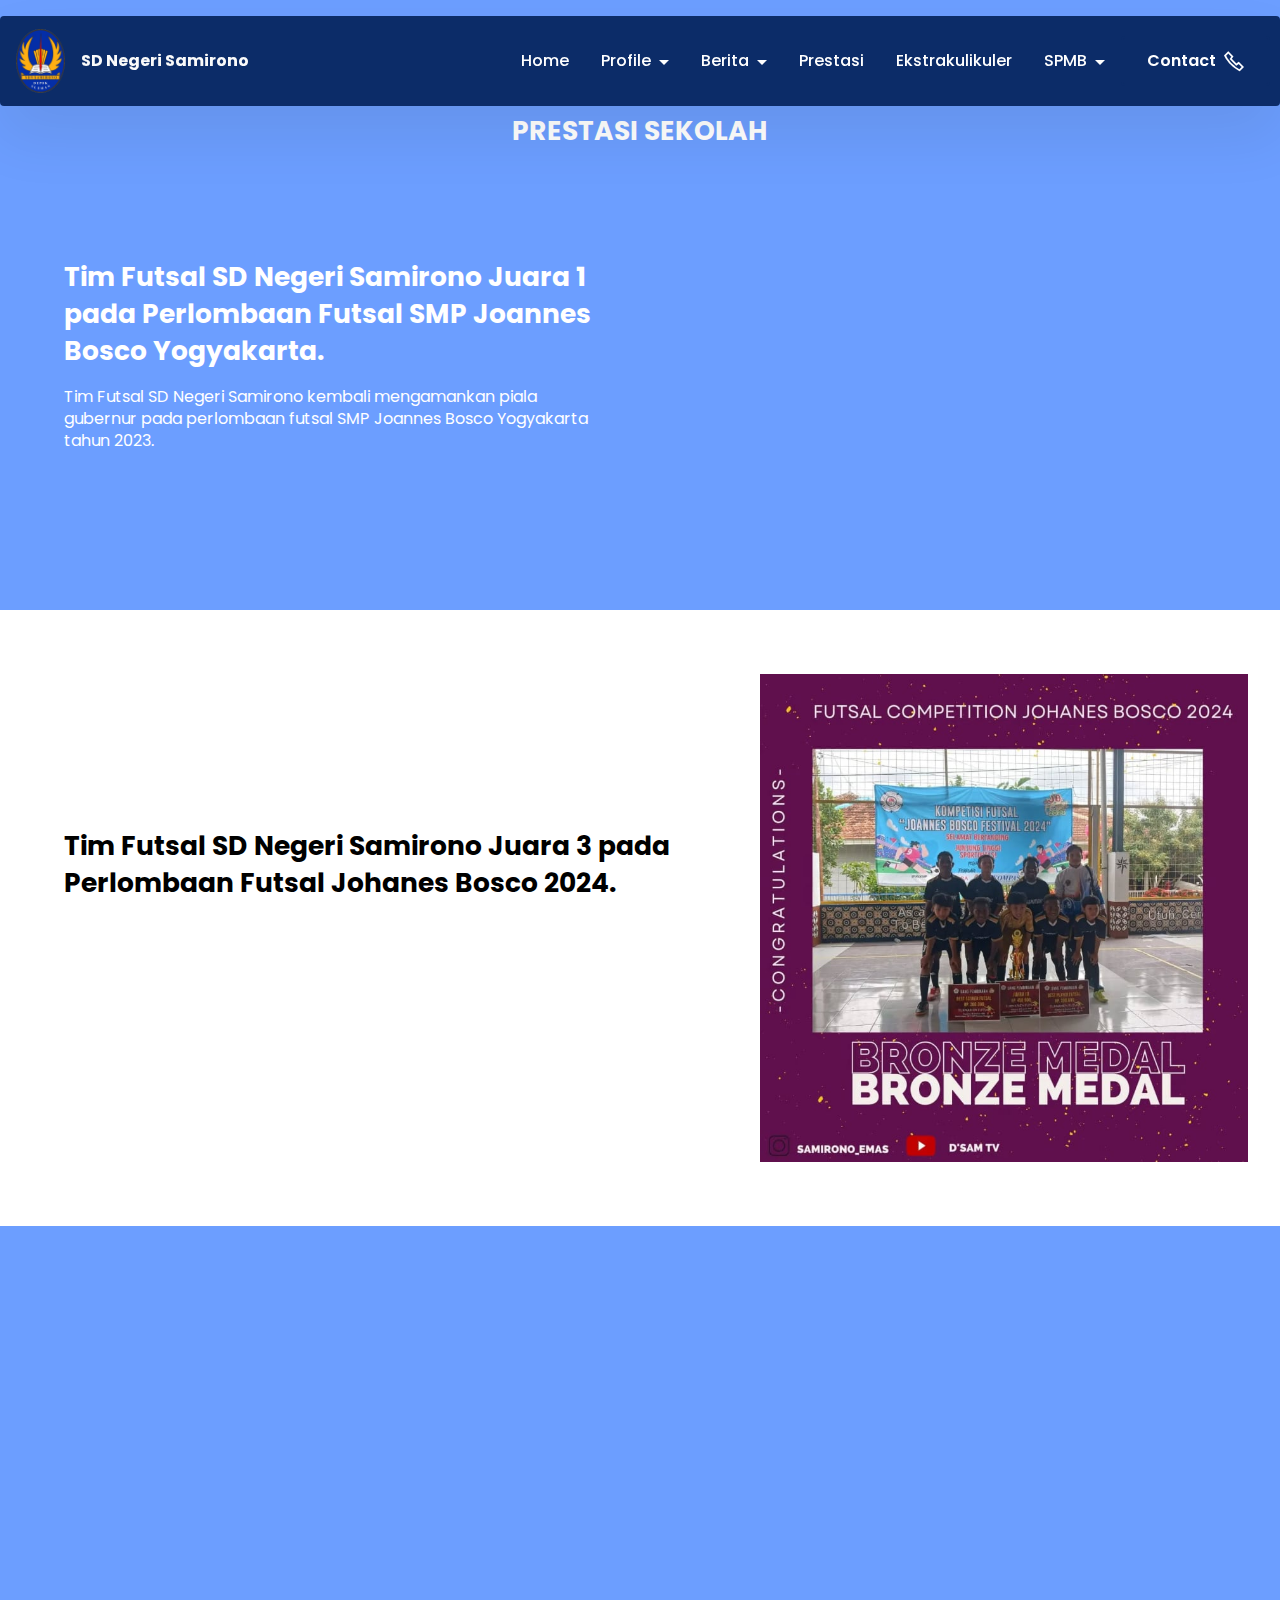
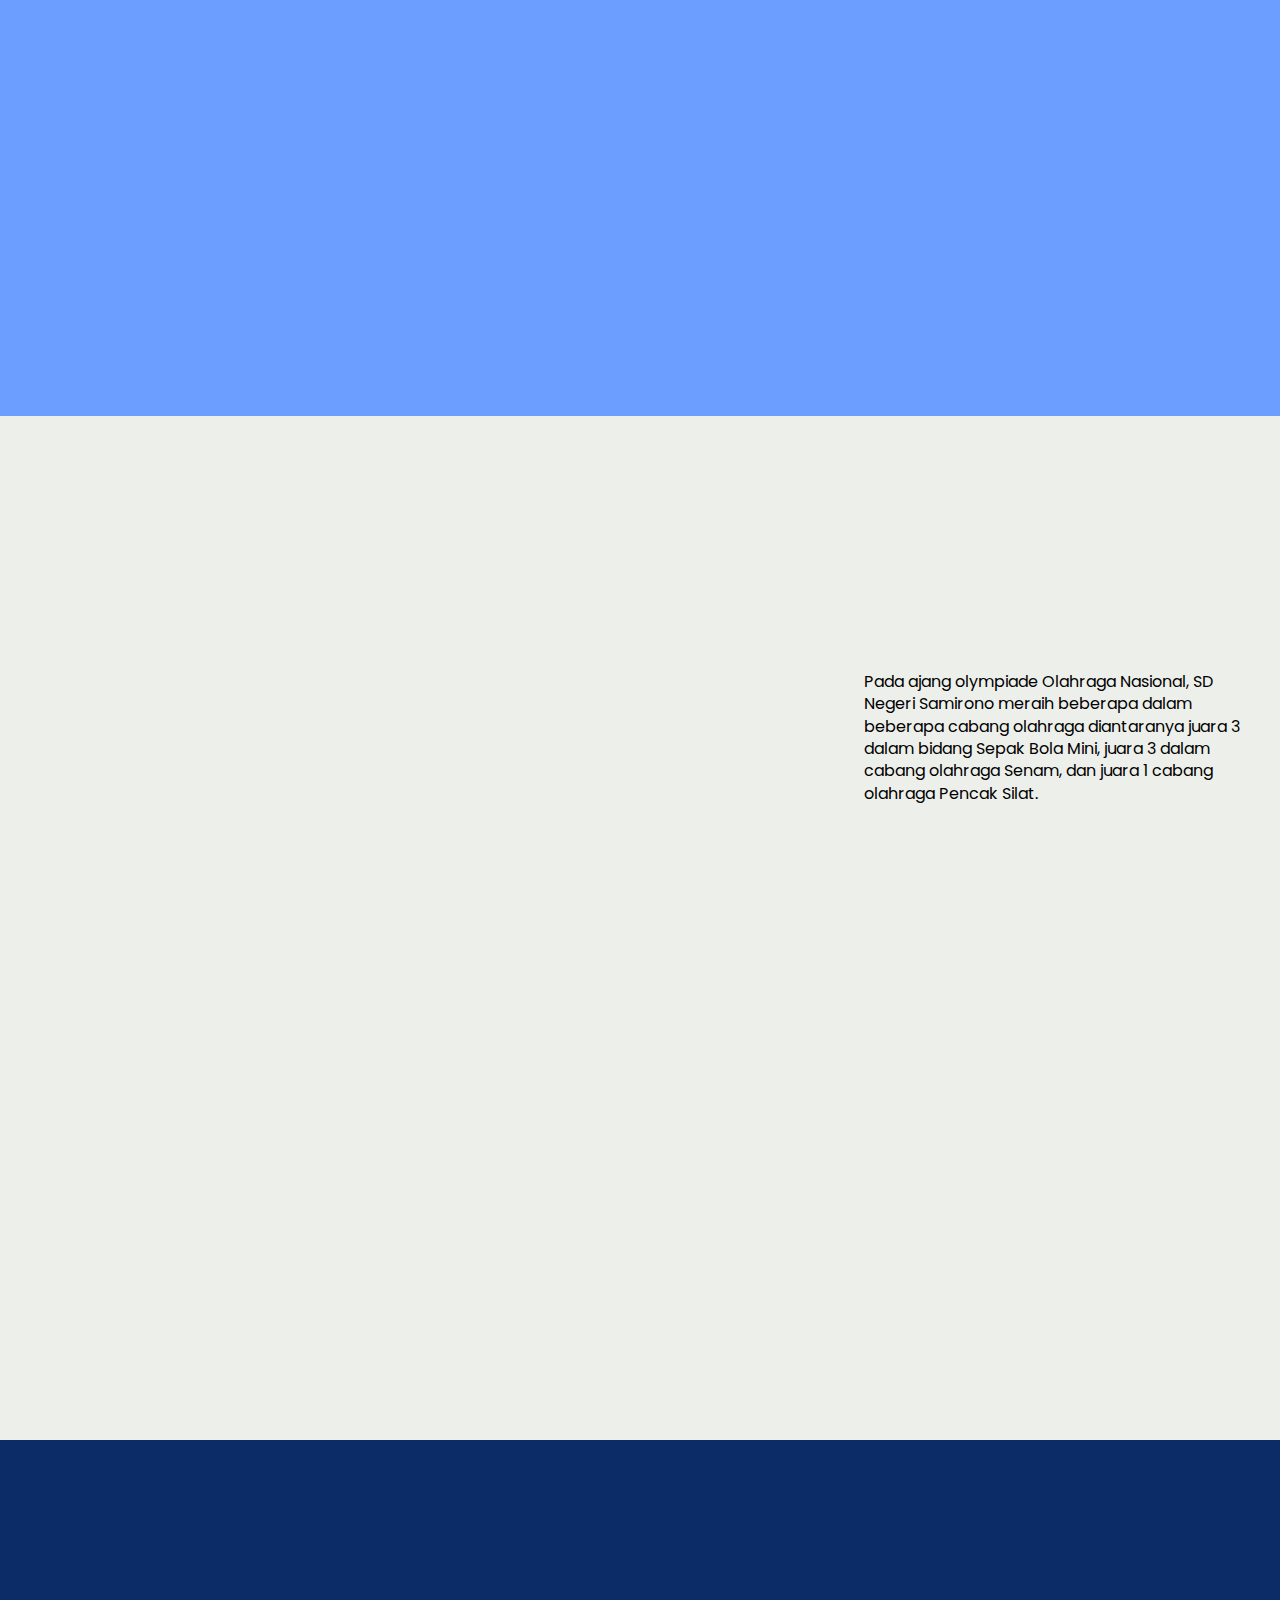
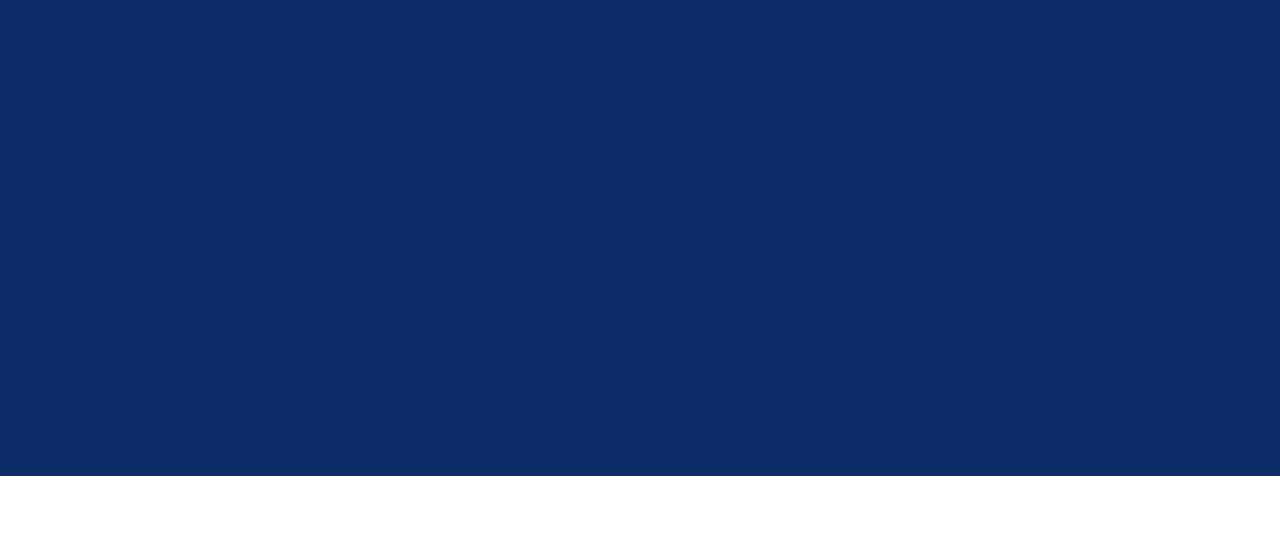
<file: Prestasi.html>
<!DOCTYPE html>
<html  >
<head>
  <!-- Site made with Mobirise Website Builder v6.0.1, https://mobirise.com -->
  <meta charset="UTF-8">
  <meta http-equiv="X-UA-Compatible" content="IE=edge">
  <meta name="generator" content="Mobirise v6.0.1, mobirise.com">
  <meta name="viewport" content="width=device-width, initial-scale=1, minimum-scale=1">
  <link rel="shortcut icon" href="assets/images/102959662-3678008945548151-2058276860884281537-n.png-108x140.png" type="image/x-icon">
  <meta name="description" content="">
  
  
  <title>Prestasi Sekolah</title>
  <link rel="stylesheet" href="assets/web/assets/mobirise-icons2/mobirise2.css">
  <link rel="stylesheet" href="assets/bootstrap/css/bootstrap.min.css">
  <link rel="stylesheet" href="assets/bootstrap/css/bootstrap-grid.min.css">
  <link rel="stylesheet" href="assets/bootstrap/css/bootstrap-reboot.min.css">
  <link rel="stylesheet" href="assets/animatecss/animate.css">
  <link rel="stylesheet" href="assets/dropdown/css/style.css">
  <link rel="stylesheet" href="assets/socicon/css/styles.css">
  <link rel="stylesheet" href="assets/theme/css/style.css">
  <link rel="preload" href="https://fonts.googleapis.com/css?family=Poppins:100,100i,200,200i,300,300i,400,400i,500,500i,600,600i,700,700i,800,800i,900,900i&display=swap" as="style" onload="this.onload=null;this.rel='stylesheet'">
  <noscript><link rel="stylesheet" href="https://fonts.googleapis.com/css?family=Poppins:100,100i,200,200i,300,300i,400,400i,500,500i,600,600i,700,700i,800,800i,900,900i&display=swap"></noscript>
  <link rel="preload" as="style" href="assets/mobirise/css/mbr-additional.css?v=pDItQW"><link rel="stylesheet" href="assets/mobirise/css/mbr-additional.css?v=pDItQW" type="text/css">

  
  
  
</head>
<body>
  
  <section data-bs-version="5.1" class="menu menu5 cid-uK1MA0zW9H" once="menu" id="menu05-s">
	

	<nav class="navbar navbar-dropdown navbar-fixed-top navbar-expand-lg">
		<div class="container">
			<div class="navbar-brand">
				<span class="navbar-logo">
					<a href="index.html">
						<img src="assets/images/102959662-3678008945548151-2058276860884281537-n.png-108x140.png" alt="Mobirise Website Builder" style="height: 4rem;">
					</a>
				</span>
				<span class="navbar-caption-wrap"><a class="navbar-caption text-white text-primary display-7" href="index.html">SD Negeri Samirono</a></span>
			</div>
			<button class="navbar-toggler" type="button" data-toggle="collapse" data-bs-toggle="collapse" data-target="#navbarSupportedContent" data-bs-target="#navbarSupportedContent" aria-controls="navbarNavAltMarkup" aria-expanded="false" aria-label="Toggle navigation">
				<div class="hamburger">
					<span></span>
					<span></span>
					<span></span>
					<span></span>
				</div>
			</button>
			<div class="collapse navbar-collapse" id="navbarSupportedContent">
				<ul class="navbar-nav nav-dropdown" data-app-modern-menu="true"><li class="nav-item"><a class="nav-link link show text-success text-primary display-7" href="index.html">Home</a></li><li class="nav-item dropdown">
						<a class="nav-link link dropdown-toggle text-success display-7" href="https://mobiri.se" data-toggle="dropdown-submenu" data-bs-toggle="dropdown" data-bs-auto-close="outside" aria-expanded="false">Profile</a><div class="dropdown-menu" aria-labelledby="dropdown-627"><a class="dropdown-item text-success text-primary display-7" href="sejarah.html">Sejarah Sekolah</a><a class="dropdown-item text-success text-primary display-7" href="Karakteristik.html">Karateristik Sekolah</a><a class="dropdown-item text-success text-primary display-7" href="Visi-Misi.html">Visi-Misi</a><a class="dropdown-item text-success text-primary display-7" href="Struktur.html">Struktur Organisasi</a><a class="dropdown-item text-success text-primary display-7" href="Pendidik.html">Tenaga Pendidik<br></a><a class="dropdown-item text-success text-primary display-7" href="Fasilitas.html">Fasilitas</a></div>
					</li>
					<li class="nav-item dropdown">
						<a class="nav-link link dropdown-toggle text-success display-7" href="https://mobiri.se" aria-expanded="false" data-toggle="dropdown-submenu" data-bs-toggle="dropdown" data-bs-auto-close="outside">Berita</a><div class="dropdown-menu" aria-labelledby="dropdown-715"><a class="dropdown-item text-success text-primary display-7" href="Kegiatan.html">Kegiatan Sekolah</a><a class="dropdown-item text-success text-primary display-7" href="Event.html">Event Sekolah</a></div>
					</li>
					<li class="nav-item"><a class="nav-link link text-success text-primary display-7" href="Prestasi.html">Prestasi</a></li><li class="nav-item"><a class="nav-link link text-success text-primary display-7" href="Ekstrakulikuler.html">Ekstrakulikuler</a></li><li class="nav-item dropdown"><a class="nav-link link dropdown-toggle text-success show display-7" href="https://mobiri.se" aria-expanded="true" data-toggle="dropdown-submenu" data-bs-toggle="dropdown" data-bs-auto-close="outside">SPMB</a><div class="dropdown-menu show" aria-labelledby="dropdown-116" data-bs-popper="none"><a class="show dropdown-item text-success text-primary display-7" href="SyaratPendaftaran.html">Syarat Pendaftaran</a><a class="show dropdown-item text-success text-primary display-7" href="Brosur.html">Brosur</a></div></li></ul>
				<div class="navbar-buttons mbr-section-btn"><a class="btn btn-secondary display-7" href="Contact.html">Contact<span class="mobi-mbri mobi-mbri-phone mbr-iconfont mbr-iconfont-btn"></span></a></div>
			</div>
		</div>
	</nav>
</section>

<section data-bs-version="5.1" class="video5 cid-uMjGj6Gpx9" id="video5-2q">
    

    
    
    <div class="container">
        <div class="title-wrapper mb-5">
            <h4 class="mbr-section-title mbr-fonts-style mb-0 display-5"><strong>PRESTASI SEKOLAH</strong></h4>
        </div>
        <div class="row align-items-center">
            <div class="col-12 col-lg-6 video-block">
                <div class="video-wrapper"><iframe class="mbr-embedded-video" src="https://www.youtube.com/embed/8aSWEIl5Ncc?rel=0&amp;amp;mute=1&amp;showinfo=0&amp;autoplay=1&amp;loop=1&amp;playlist=8aSWEIl5Ncc" width="1280" height="720" frameborder="0" allowfullscreen></iframe></div>
                
            </div>
            <div class="col-12 col-lg">
                <div class="text-wrapper">
                    <h3 class="mbr-section-subtitle mbr-fonts-style mb-3 display-5"><strong>Tim Futsal SD Negeri Samirono Juara 1 pada Perlombaan Futsal SMP Joannes Bosco Yogyakarta.</strong></h3>
                    <p class="mbr-text mbr-fonts-style display-7">
                        Tim Futsal SD Negeri Samirono kembali mengamankan piala gubernur pada perlombaan futsal SMP Joannes Bosco Yogyakarta tahun 2023.</p>
                </div>
            </div>
        </div>
    </div>
</section>

<section data-bs-version="5.1" class="start article4 cid-uKVsWo5mXQ" id="article04-1t">
	

	
	

	<div class="container-fluid">
		<div class="row justify-content-center">
			<div class="col-12 col-md-12 col-lg-5 image-wrapper">
				<a href="https://www.instagram.com/samirono_emas?utm_source=ig_web_button_share_sheet&igsh=ZDNlZDc0MzIxNw=="><img class="w-100" src="assets/images/snapinsta.to-424701210-1798494687239957-4736992531258965388-n.jpg-770x770.jpg" alt="Mobirise Website Builder"></a>
			</div>
			<div class="col-12 col-md-12 col-lg">
				<div class="text-wrapper align-left">
					<h1 class="mbr-section-title mbr-fonts-style mb-4 display-5"><strong>Tim Futsal SD Negeri Samirono Juara 3 pada Perlombaan Futsal Johanes Bosco 2024.</strong></h1>
					<p class="mbr-text mbr-fonts-style mb-4 display-7">Pada kompetisi kali ini, SD Negeri Samirono berada di posisi ketiga dengan bronze medal dalam kompetisi Futsal Johanes Bosco tahun 2024.</p>
					
				</div>
			</div>
		</div>
	</div>
</section>

<section data-bs-version="5.1" class="slider5 mbr-embla cid-uMjN7WO7Fl" id="slider5-2t">
    
    
    <div class="position-relative">
        
        <div class="embla mt-4" data-skip-snaps="true" data-align="center" data-contain-scroll="trimSnaps" data-loop="true" data-auto-play="true" data-auto-play-interval="5" data-draggable="true">
            <div class="embla__viewport container-fluid">
                <div class="embla__container">
                    <div class="embla__slide slider-image item active" style="margin-left: 1rem; margin-right: 1rem;">
                        <div class="slide-content">
                            <div class="item-img">
                                <div class="item-wrapper">
                                    
                                <a href="https://www.instagram.com/samirono_emas?utm_source=ig_web_button_share_sheet&igsh=ZDNlZDc0MzIxNw=="><img src="assets/images/snapinsta.to-403984858-1025446602022636-1949432890003831394-n.jpg-600x600.jpg" alt="Mobirise Website Builder" title="" data-slide-to="0" data-bs-slide-to="0"></a></div>
                            </div>
                            
                            
                        </div>
                    </div><div class="embla__slide slider-image item" style="margin-left: 1rem; margin-right: 1rem;">
                        <div class="slide-content">
                            <div class="item-img">
                                <div class="item-wrapper">
                                    
                                <a href="https://www.instagram.com/samirono_emas?utm_source=ig_web_button_share_sheet&igsh=ZDNlZDc0MzIxNw=="><img src="assets/images/snapinsta.to-404889643-894670311688798-7268616827199322023-n.jpg-600x600.jpg" alt="Mobirise Website Builder" title="" data-slide-to="1" data-bs-slide-to="1"></a></div>
                            </div>
                            
                            
                        </div>
                    </div>
                    <div class="embla__slide slider-image item" style="margin-left: 1rem; margin-right: 1rem;">
                        <div class="slide-content">
                            <div class="item-img">
                                <div class="item-wrapper">
                                    
                                <a href="https://www.instagram.com/samirono_emas?utm_source=ig_web_button_share_sheet&igsh=ZDNlZDc0MzIxNw=="><img src="assets/images/snapinsta.to-404011444-670492671862019-6391666206748647909-n.jpg-600x600.jpg" alt="Mobirise Website Builder" title="" data-slide-to="2" data-bs-slide-to="2"></a></div>
                            </div>
                            
                            
                        </div>
                    </div>
                    <div class="embla__slide slider-image item" style="margin-left: 1rem; margin-right: 1rem;">
                        <div class="slide-content">
                            <div class="item-img">
                                <div class="item-wrapper">
                                    
                                <a href="https://www.instagram.com/samirono_emas?utm_source=ig_web_button_share_sheet&igsh=ZDNlZDc0MzIxNw=="><img src="assets/images/snapinsta.to-403990682-893488288961212-5064768156319505513-n.jpg-600x600.jpg" alt="Mobirise Website Builder" title="" data-slide-to="3" data-bs-slide-to="3"></a></div>
                            </div>
                            
                            
                        </div>
                    </div>
                    <div class="embla__slide slider-image item" style="margin-left: 1rem; margin-right: 1rem;">
                        <div class="slide-content">
                            <div class="item-img">
                                <div class="item-wrapper">
                                    
                                <a href="https://www.instagram.com/samirono_emas?utm_source=ig_web_button_share_sheet&igsh=ZDNlZDc0MzIxNw=="><img src="assets/images/snapinsta.to-403928250-966736364873499-7240263924722839264-n.jpg-600x600.jpg" alt="Mobirise Website Builder" title="" data-slide-to="4" data-bs-slide-to="4"></a></div>
                            </div>
                            
                            
                        </div>
                    </div>
                </div>
            </div>
            <button class="embla__button embla__button--prev">
                <span class="mobi-mbri mobi-mbri-arrow-prev mbr-iconfont" aria-hidden="true"></span>
                <span class="sr-only visually-hidden visually-hidden">Previous</span>
            </button>
            <button class="embla__button embla__button--next">
                <span class="mobi-mbri mobi-mbri-arrow-next mbr-iconfont" aria-hidden="true"></span>
                <span class="sr-only visually-hidden visually-hidden">Next</span>
            </button>
        </div>
    </div>
</section>

<section data-bs-version="5.1" class="article11 cid-uMjOdddXsr" id="article11-2u">
    

    
    
    <div class="container">
        <div class="row justify-content-center">
            <div class="title col-md-12 col-lg-10">
                <h3 class="mbr-section-title mbr-fonts-style align-center mt-0 mb-0 display-5"><strong>Kejuaraan Pencak Silat</strong></h3>
                <h4 class="mbr-section-subtitle align-center mbr-fonts-style mt-4 display-7">Alhamndulillah SDN samirono menjadi juara umum 1 dalam kejuaraan pencak silat jenjang SD/MI kabupaten sleman 2023.
<div>
</div><div>Kejuaraan rutin setiap tahun ini di adakan rutin oleh ipsi kabupaten sleman, dilaksanakan 20-24 november 2023 di BPMP, kalasan sleman yang diikuti oleh 212 atlet dr 81 kontingen/sekolah jenjang SD/MI se kabupaten sleman.
</div><div>SD negeri samirono mengirim 8 atlet dan memperoleh 3 emas, 2 perunggu. Perguruan pencak silat di sdn samirono adalah INSEBA (Indonesia Seni Beladiri).
</div><div>Semoga SDN samirono cemerlang di persada nusantara, bersinarlah selama lamanya .</div><div>
</div><div>
</div></h4>
                
            </div>
        </div>
    </div>
</section>

<section data-bs-version="5.1" class="gallery09 cid-uMjU3vx0U5" id="gallery09-2v">
  

  

  <div class="container">
    <div class="row justify-content-center">
      <div class="col-12 col-md-12 col-lg-4 main-text">
        <div class="">
          <h5 class="mbr-section-title mbr-fonts-style mt-0 mb-4 display-5"><strong>O2SN (Olympiade Olahraga Nasional) dan gebyar olahraga 2024</strong></h5>
          <h6 class="mbr-section-subtitle mbr-fonts-style mt-0 mb-4 display-7">Pada ajang olympiade Olahraga Nasional, SD Negeri Samirono meraih beberapa dalam beberapa cabang olahraga diantaranya juara 3 dalam bidang Sepak Bola Mini, juara 3 dalam cabang olahraga Senam, dan juara 1 cabang olahraga Pencak Silat.</h6>
          
        </div>
      </div>

      <div class="col-lg-8 side-features row">
        <div class="item features-image col-12 col-md-6 col-lg-6 active">
          <div class="item-wrapper">
            <div class="item-img">
              <a href="https://www.instagram.com/samirono_emas?utm_source=ig_web_button_share_sheet&igsh=ZDNlZDc0MzIxNw=="><img src="assets/images/snapinsta.to-436515217-25326225750359376-3133079364297801477-n.jpg-491x491.jpg" alt="Mobirise Website Builder" title="" data-slide-to="3" data-bs-slide-to="3"></a>
            </div>
            
          </div>
        </div><div class="item features-image col-12 col-md-6 col-lg-6">
          <div class="item-wrapper">
            <div class="item-img">
              <a href="https://www.instagram.com/samirono_emas?utm_source=ig_web_button_share_sheet&igsh=ZDNlZDc0MzIxNw=="><img src="assets/images/snapinsta.to-444150054-792499609237787-6729140957379299483-n.jpg-770x770.jpg" alt="Mobirise Website Builder" title="" data-slide-to="0" data-bs-slide-to="0"></a>
            </div>
            
          </div>
        </div>
        <div class="item features-image col-12 col-md-6 col-lg-6">
          <div class="item-wrapper">
            <div class="item-img">
              <a href="https://www.instagram.com/samirono_emas?utm_source=ig_web_button_share_sheet&igsh=ZDNlZDc0MzIxNw=="><img src="assets/images/snapinsta.to-443513887-298120183356786-1574919337263840883-n.jpg-491x491.jpg" alt="Mobirise Website Builder" title="" data-slide-to="1" data-bs-slide-to="1"></a>
            </div>
            
          </div>
        </div>
        
        
      </div>
    </div>
  </div>
</section>

<section data-bs-version="5.1" class="footer6 cid-uNQ1sd08Ee" once="footers" id="footer6-41">

    

    

    <div class="container">
        <div class="row content mbr-white">
            <div class="col-12 col-md-3 mbr-fonts-style display-7">
                <h5 class="mbr-section-subtitle mbr-fonts-style mb-2 display-7">
                    <strong>Address</strong>
                </h5>
                <p class="mbr-text mbr-fonts-style display-7"><a href="https://www.google.com/maps/place/Ruko+Jl.+Colombo+No.2,+Samirono,+Caturtunggal,+Depok,+Sleman+Regency,+Special+Region+of+Yogyakarta+55281/@-7.7780197,110.3832141,17z/data=!3m1!4b1!4m6!3m5!1s0x2e7a59c96b811e7d:0xb208e988e64f62e1!8m2!3d-7.778025!4d110.385789!16s%2Fg%2F11h4pq_twh?entry=ttu&g_ep=EgoyMDI1MDUwNy4wIKXMDSoASAFQAw%3D%3D" class="text-white" target="_blank">Jl. Colombo No.2, Samirono, Caturtunggal, Kec. Depok, Kabupaten Sleman, Daerah Istimewa Yogyakarta 55281</a></p> <br>
                <h5 class="mbr-section-subtitle mbr-fonts-style mb-2 mt-4 display-7">
                    <strong>Contacts</strong>
                </h5>
                <p class="mbr-text mbr-fonts-style mb-4 display-7">
                    Email: sd_samirono@yahoo.com <br>
                    Phone: <a href="https://wa.me/6283128131180" class="text-success text-primary">+62 831-2813-1180</a><br></p>
            </div>
            <div class="col-12 col-md-3 mbr-fonts-style display-7">
                <h5 class="mbr-section-subtitle mbr-fonts-style mb-2 display-7"></h5>
                <ul class="list mbr-fonts-style mb-4 display-4"></ul>
                <h5 class="mbr-section-subtitle mbr-fonts-style mb-2 mt-5 display-7"></h5>
                <p class="mbr-text mbr-fonts-style mb-4 display-7"></p>
            </div>
            <div class="col-12 col-md-6">
                <div class="google-map"><iframe frameborder="0" style="border:0" src="https://www.google.com/maps/embed?pb=!1m18!1m12!1m3!1d3953.1200496185006!2d110.37878577415516!3d-7.777093477155534!2m3!1f0!2f0!3f0!3m2!1i1024!2i768!4f13.1!3m3!1m2!1s0x2e7a59caff4764f1%3A0x2652c5f94d715eb5!2zU0QgTmVnZXJpIFNhbWlyb25vICjqprHqp4Dqpp3qp4DqpqTqprzqppLqprzqpqvqprbqprHqpqnqprbqpqvqprrqprTqpqTqprrqprQp!5e0!3m2!1sid!2sid!4v1746997584962!5m2!1sid!2sid" allowfullscreen=""></iframe></div>
            </div>
            <div class="col-md-6">
                
            </div>
        </div>
        <div class="footer-lower">
            <div class="media-container-row">
                <div class="col-sm-12">
                    <hr>
                </div>
            </div>
            <div class="col-sm-12 copyright pl-0">
                <p class="mbr-text mbr-fonts-style mbr-white display-7">
                    © Copyright 2025 Julio H. J. Maneoto -Informatika Universitas Respati Yogyakarta</p>
            </div>
        </div>
    </div>
</section><section class="display-7" style="padding: 0;align-items: center;justify-content: center;flex-wrap: wrap;    align-content: center;display: flex;position: relative;height: 4rem;"><a href="https://mobiri.se/3511290" style="flex: 1 1;height: 4rem;position: absolute;width: 100%;z-index: 1;"><img alt="" style="height: 4rem;" src="[data-uri]"></a><p style="margin: 0;text-align: center;" class="display-7">&#8204;</p><a style="z-index:1" href="https://mobirise.com/builder/ai-website-generator.html">AI Website Generator</a></section><script src="assets/bootstrap/js/bootstrap.bundle.min.js"></script>  <script src="assets/smoothscroll/smooth-scroll.js"></script>  <script src="assets/ytplayer/index.js"></script>  <script src="assets/dropdown/js/navbar-dropdown.js"></script>  <script src="assets/playervimeo/vimeo_player.js"></script>  <script src="assets/embla/embla.min.js"></script>  <script src="assets/embla/script.js"></script>  <script src="assets/theme/js/script.js"></script>  
  
  
 <div id="scrollToTop" class="scrollToTop mbr-arrow-up"><a style="text-align: center;"><i class="mbr-arrow-up-icon mbr-arrow-up-icon-cm cm-icon cm-icon-smallarrow-up"></i></a></div>
    <input name="animation" type="hidden">
  </body>
</html>
</file>
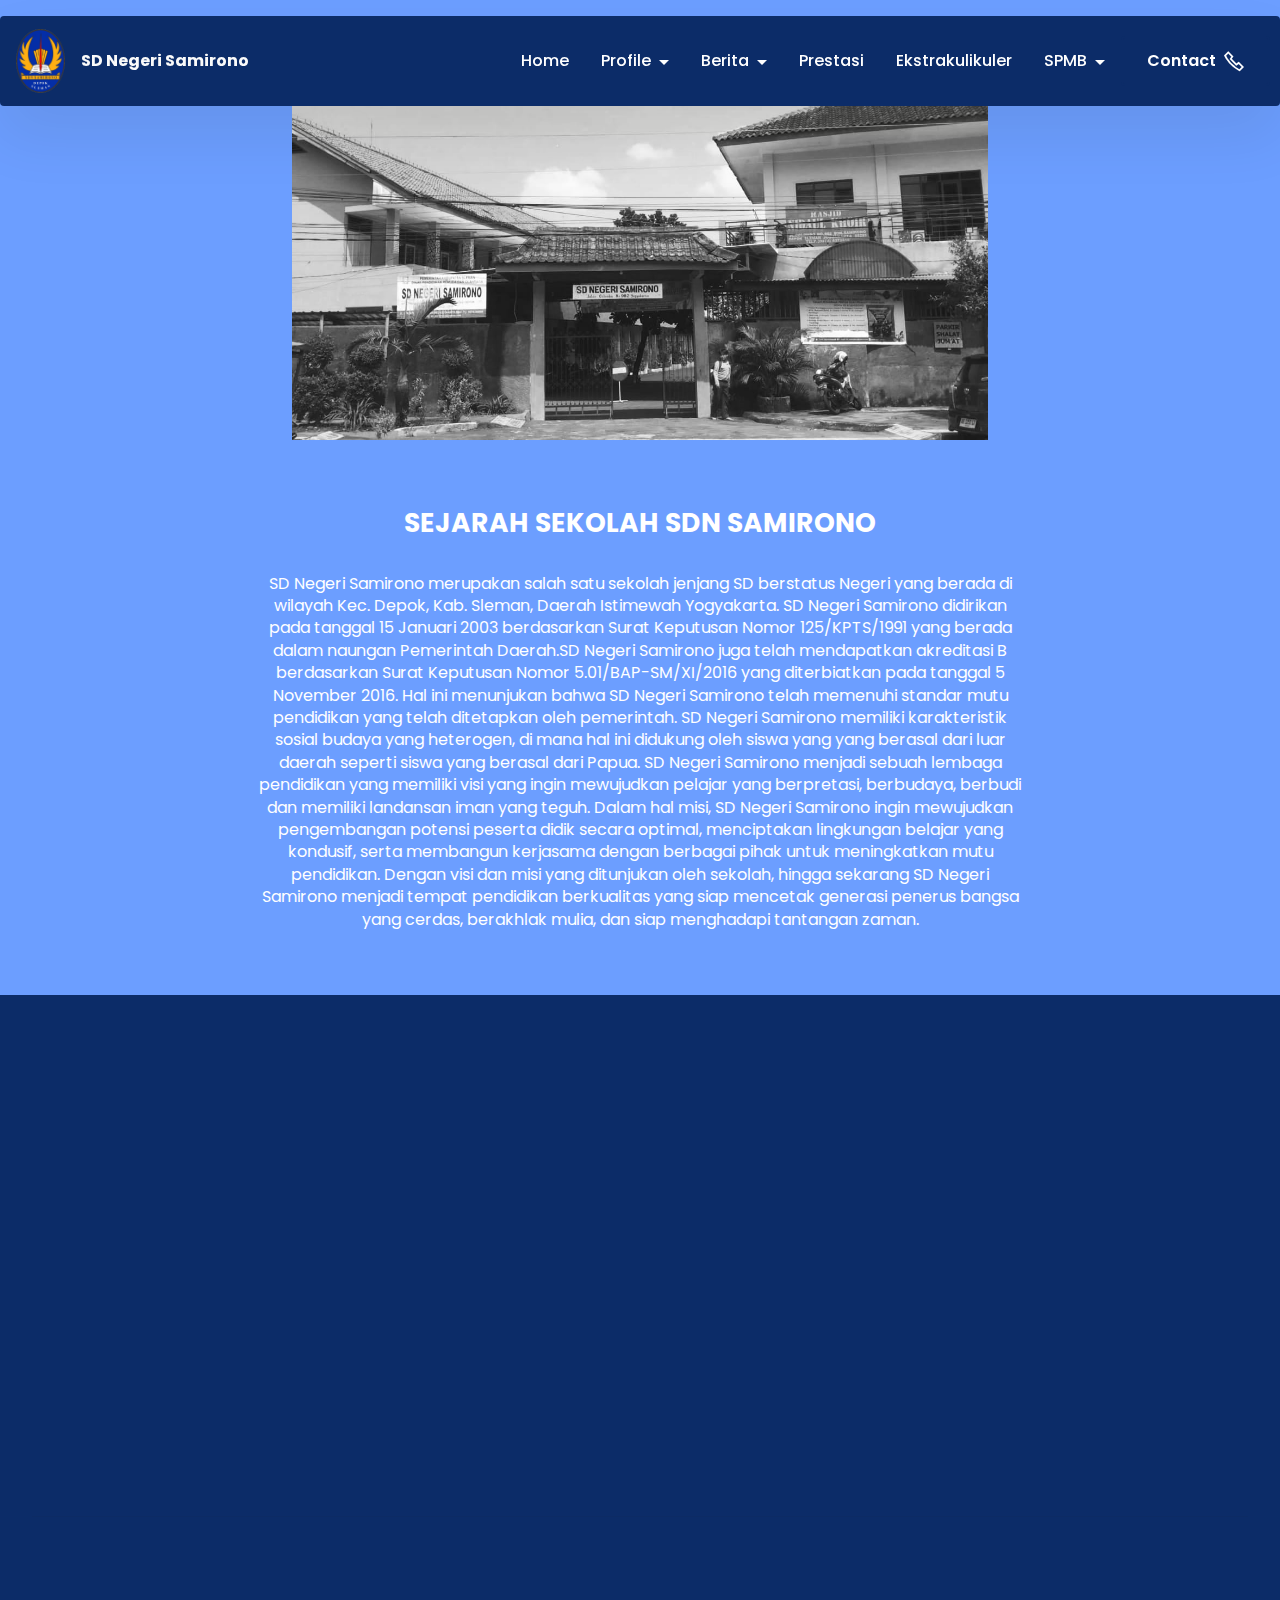
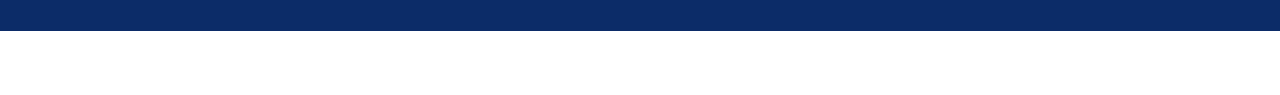
<file: sejarah.html>
<!DOCTYPE html>
<html  >
<head>
  <!-- Site made with Mobirise Website Builder v6.0.1, https://mobirise.com -->
  <meta charset="UTF-8">
  <meta http-equiv="X-UA-Compatible" content="IE=edge">
  <meta name="generator" content="Mobirise v6.0.1, mobirise.com">
  <meta name="viewport" content="width=device-width, initial-scale=1, minimum-scale=1">
  <link rel="shortcut icon" href="assets/images/102959662-3678008945548151-2058276860884281537-n.png-108x140.png" type="image/x-icon">
  <meta name="description" content="">
  
  
  <title>Sejarah Sekolah</title>
  <link rel="stylesheet" href="assets/web/assets/mobirise-icons2/mobirise2.css">
  <link rel="stylesheet" href="assets/bootstrap/css/bootstrap.min.css">
  <link rel="stylesheet" href="assets/bootstrap/css/bootstrap-grid.min.css">
  <link rel="stylesheet" href="assets/bootstrap/css/bootstrap-reboot.min.css">
  <link rel="stylesheet" href="assets/animatecss/animate.css">
  <link rel="stylesheet" href="assets/dropdown/css/style.css">
  <link rel="stylesheet" href="assets/socicon/css/styles.css">
  <link rel="stylesheet" href="assets/theme/css/style.css">
  <link rel="preload" href="https://fonts.googleapis.com/css?family=Poppins:100,100i,200,200i,300,300i,400,400i,500,500i,600,600i,700,700i,800,800i,900,900i&display=swap" as="style" onload="this.onload=null;this.rel='stylesheet'">
  <noscript><link rel="stylesheet" href="https://fonts.googleapis.com/css?family=Poppins:100,100i,200,200i,300,300i,400,400i,500,500i,600,600i,700,700i,800,800i,900,900i&display=swap"></noscript>
  <link rel="preload" as="style" href="assets/mobirise/css/mbr-additional.css?v=cgIlyQ"><link rel="stylesheet" href="assets/mobirise/css/mbr-additional.css?v=cgIlyQ" type="text/css">

  
  
  
</head>
<body>
  
  <section data-bs-version="5.1" class="menu menu5 cid-uNf5YrdjkH" once="menu" id="menu05-3q">
	

	<nav class="navbar navbar-dropdown navbar-fixed-top navbar-expand-lg">
		<div class="container">
			<div class="navbar-brand">
				<span class="navbar-logo">
					<a href="index.html">
						<img src="assets/images/102959662-3678008945548151-2058276860884281537-n.png-108x140.png" alt="Mobirise Website Builder" style="height: 4rem;">
					</a>
				</span>
				<span class="navbar-caption-wrap"><a class="navbar-caption text-white text-primary display-7" href="index.html">SD Negeri Samirono</a></span>
			</div>
			<button class="navbar-toggler" type="button" data-toggle="collapse" data-bs-toggle="collapse" data-target="#navbarSupportedContent" data-bs-target="#navbarSupportedContent" aria-controls="navbarNavAltMarkup" aria-expanded="false" aria-label="Toggle navigation">
				<div class="hamburger">
					<span></span>
					<span></span>
					<span></span>
					<span></span>
				</div>
			</button>
			<div class="collapse navbar-collapse" id="navbarSupportedContent">
				<ul class="navbar-nav nav-dropdown" data-app-modern-menu="true"><li class="nav-item"><a class="nav-link link show text-success text-primary display-7" href="index.html">Home</a></li><li class="nav-item dropdown">
						<a class="nav-link link dropdown-toggle text-success display-7" href="https://mobiri.se" data-toggle="dropdown-submenu" data-bs-toggle="dropdown" data-bs-auto-close="outside" aria-expanded="false">Profile</a><div class="dropdown-menu" aria-labelledby="dropdown-627"><a class="dropdown-item text-success text-primary display-7" href="sejarah.html">Sejarah Sekolah</a><a class="dropdown-item text-success text-primary display-7" href="Karakteristik.html">Karateristik Sekolah</a><a class="dropdown-item text-success text-primary display-7" href="Visi-Misi.html">Visi-Misi</a><a class="dropdown-item text-success text-primary display-7" href="Struktur.html">Struktur Organisasi</a><a class="dropdown-item text-success text-primary display-7" href="Pendidik.html">Tenaga Pendidik<br></a><a class="dropdown-item text-success text-primary display-7" href="Fasilitas.html">Fasilitas</a></div>
					</li>
					<li class="nav-item dropdown">
						<a class="nav-link link dropdown-toggle text-success display-7" href="https://mobiri.se" aria-expanded="false" data-toggle="dropdown-submenu" data-bs-toggle="dropdown" data-bs-auto-close="outside">Berita</a><div class="dropdown-menu" aria-labelledby="dropdown-715"><a class="dropdown-item text-success text-primary display-7" href="Kegiatan.html">Kegiatan Sekolah</a><a class="dropdown-item text-success text-primary display-7" href="Event.html">Event Sekolah</a></div>
					</li>
					<li class="nav-item"><a class="nav-link link text-success text-primary display-7" href="Prestasi.html">Prestasi</a></li><li class="nav-item"><a class="nav-link link text-success text-primary display-7" href="Ekstrakulikuler.html">Ekstrakulikuler</a></li><li class="nav-item dropdown"><a class="nav-link link dropdown-toggle text-success show display-7" href="https://mobiri.se" aria-expanded="true" data-toggle="dropdown-submenu" data-bs-toggle="dropdown" data-bs-auto-close="outside">SPMB</a><div class="dropdown-menu show" aria-labelledby="dropdown-116" data-bs-popper="none"><a class="show dropdown-item text-success text-primary display-7" href="SyaratPendaftaran.html">Syarat Pendaftaran</a><a class="show dropdown-item text-success text-primary display-7" href="Brosur.html">Brosur</a></div></li></ul>
				<div class="navbar-buttons mbr-section-btn"><a class="btn btn-secondary display-7" href="Contact.html">Contact<span class="mobi-mbri mobi-mbri-phone mbr-iconfont mbr-iconfont-btn"></span></a></div>
			</div>
		</div>
	</nav>
</section>

<section data-bs-version="5.1" class="header16 cid-uNIgRhx2UX mbr-fullscreen" id="header16-40">
  

  
  

  <div class="text-center container">
    <div class="row justify-content-center mb-4">
      <div class="col-12 col-lg-7">
        <div class="image-wrap">
          <img src="assets/images/gambar-whatsapp-2025-06-10-pukul-18.14.34-c2d8bc6b.jpg-1280x720.jpg" alt="Mobirise Website Builder">
        </div>
      </div>
    </div>
    <div class="row justify-content-center">
      <div class="col-md-12 content-head">
        <h1 class="mbr-section-title mbr-fonts-style mt-4 display-5"><strong>SEJARAH SEKOLAH SDN SAMIRONO</strong></h1>
        <p class="mbr-text mbr-fonts-style mt-4 display-7">
          SD Negeri Samirono merupakan salah satu sekolah jenjang SD berstatus Negeri yang berada di wilayah Kec. Depok, Kab. Sleman, Daerah Istimewah Yogyakarta. SD Negeri Samirono didirikan pada tanggal 15 Januari 2003 berdasarkan Surat Keputusan Nomor 125/KPTS/1991 yang berada dalam naungan Pemerintah Daerah.SD Negeri Samirono juga telah mendapatkan akreditasi B berdasarkan Surat Keputusan Nomor 5.01/BAP-SM/XI/2016 yang diterbiatkan pada tanggal 5 November 2016. Hal ini menunjukan bahwa SD Negeri Samirono telah memenuhi standar mutu pendidikan yang telah ditetapkan oleh pemerintah. SD Negeri Samirono memiliki karakteristik sosial budaya yang heterogen, di mana hal ini didukung oleh siswa yang yang berasal dari luar daerah seperti siswa yang berasal dari Papua. SD Negeri Samirono menjadi sebuah lembaga pendidikan yang memiliki visi yang ingin mewujudkan pelajar yang berpretasi, berbudaya, berbudi dan memiliki landansan iman yang teguh. Dalam hal misi, SD Negeri Samirono ingin mewujudkan pengembangan potensi peserta didik secara optimal, menciptakan lingkungan belajar yang kondusif, serta membangun kerjasama dengan berbagai pihak untuk meningkatkan mutu pendidikan. Dengan visi dan misi yang ditunjukan oleh sekolah, hingga sekarang SD Negeri Samirono menjadi tempat pendidikan berkualitas yang siap mencetak generasi penerus bangsa yang cerdas, berakhlak mulia, dan siap menghadapi tantangan zaman.</p>
        
      </div>
    </div>
  </div>
</section>

<section data-bs-version="5.1" class="footer6 cid-uNQ1sd08Ee" once="footers" id="footer6-41">

    

    

    <div class="container">
        <div class="row content mbr-white">
            <div class="col-12 col-md-3 mbr-fonts-style display-7">
                <h5 class="mbr-section-subtitle mbr-fonts-style mb-2 display-7">
                    <strong>Address</strong>
                </h5>
                <p class="mbr-text mbr-fonts-style display-7"><a href="https://www.google.com/maps/place/Ruko+Jl.+Colombo+No.2,+Samirono,+Caturtunggal,+Depok,+Sleman+Regency,+Special+Region+of+Yogyakarta+55281/@-7.7780197,110.3832141,17z/data=!3m1!4b1!4m6!3m5!1s0x2e7a59c96b811e7d:0xb208e988e64f62e1!8m2!3d-7.778025!4d110.385789!16s%2Fg%2F11h4pq_twh?entry=ttu&g_ep=EgoyMDI1MDUwNy4wIKXMDSoASAFQAw%3D%3D" class="text-white" target="_blank">Jl. Colombo No.2, Samirono, Caturtunggal, Kec. Depok, Kabupaten Sleman, Daerah Istimewa Yogyakarta 55281</a></p> <br>
                <h5 class="mbr-section-subtitle mbr-fonts-style mb-2 mt-4 display-7">
                    <strong>Contacts</strong>
                </h5>
                <p class="mbr-text mbr-fonts-style mb-4 display-7">
                    Email: sd_samirono@yahoo.com <br>
                    Phone: <a href="https://wa.me/6283128131180" class="text-success text-primary">+62 831-2813-1180</a><br></p>
            </div>
            <div class="col-12 col-md-3 mbr-fonts-style display-7">
                <h5 class="mbr-section-subtitle mbr-fonts-style mb-2 display-7"></h5>
                <ul class="list mbr-fonts-style mb-4 display-4"></ul>
                <h5 class="mbr-section-subtitle mbr-fonts-style mb-2 mt-5 display-7"></h5>
                <p class="mbr-text mbr-fonts-style mb-4 display-7"></p>
            </div>
            <div class="col-12 col-md-6">
                <div class="google-map"><iframe frameborder="0" style="border:0" src="https://www.google.com/maps/embed?pb=!1m18!1m12!1m3!1d3953.1200496185006!2d110.37878577415516!3d-7.777093477155534!2m3!1f0!2f0!3f0!3m2!1i1024!2i768!4f13.1!3m3!1m2!1s0x2e7a59caff4764f1%3A0x2652c5f94d715eb5!2zU0QgTmVnZXJpIFNhbWlyb25vICjqprHqp4Dqpp3qp4DqpqTqprzqppLqprzqpqvqprbqprHqpqnqprbqpqvqprrqprTqpqTqprrqprQp!5e0!3m2!1sid!2sid!4v1746997584962!5m2!1sid!2sid" allowfullscreen=""></iframe></div>
            </div>
            <div class="col-md-6">
                
            </div>
        </div>
        <div class="footer-lower">
            <div class="media-container-row">
                <div class="col-sm-12">
                    <hr>
                </div>
            </div>
            <div class="col-sm-12 copyright pl-0">
                <p class="mbr-text mbr-fonts-style mbr-white display-7">
                    © Copyright 2025 Julio H. J. Maneoto -Informatika Universitas Respati Yogyakarta</p>
            </div>
        </div>
    </div>
</section><section class="display-7" style="padding: 0;align-items: center;justify-content: center;flex-wrap: wrap;    align-content: center;display: flex;position: relative;height: 4rem;"><a href="https://mobiri.se/3511290" style="flex: 1 1;height: 4rem;position: absolute;width: 100%;z-index: 1;"><img alt="" style="height: 4rem;" src="[data-uri]"></a><p style="margin: 0;text-align: center;" class="display-7">&#8204;</p><a style="z-index:1" href="https://mobirise.com"> Website Builder Software</a></section><script src="assets/bootstrap/js/bootstrap.bundle.min.js"></script>  <script src="assets/smoothscroll/smooth-scroll.js"></script>  <script src="assets/ytplayer/index.js"></script>  <script src="assets/dropdown/js/navbar-dropdown.js"></script>  <script src="assets/theme/js/script.js"></script>  
  
  
 <div id="scrollToTop" class="scrollToTop mbr-arrow-up"><a style="text-align: center;"><i class="mbr-arrow-up-icon mbr-arrow-up-icon-cm cm-icon cm-icon-smallarrow-up"></i></a></div>
    <input name="animation" type="hidden">
  </body>
</html>
</file>
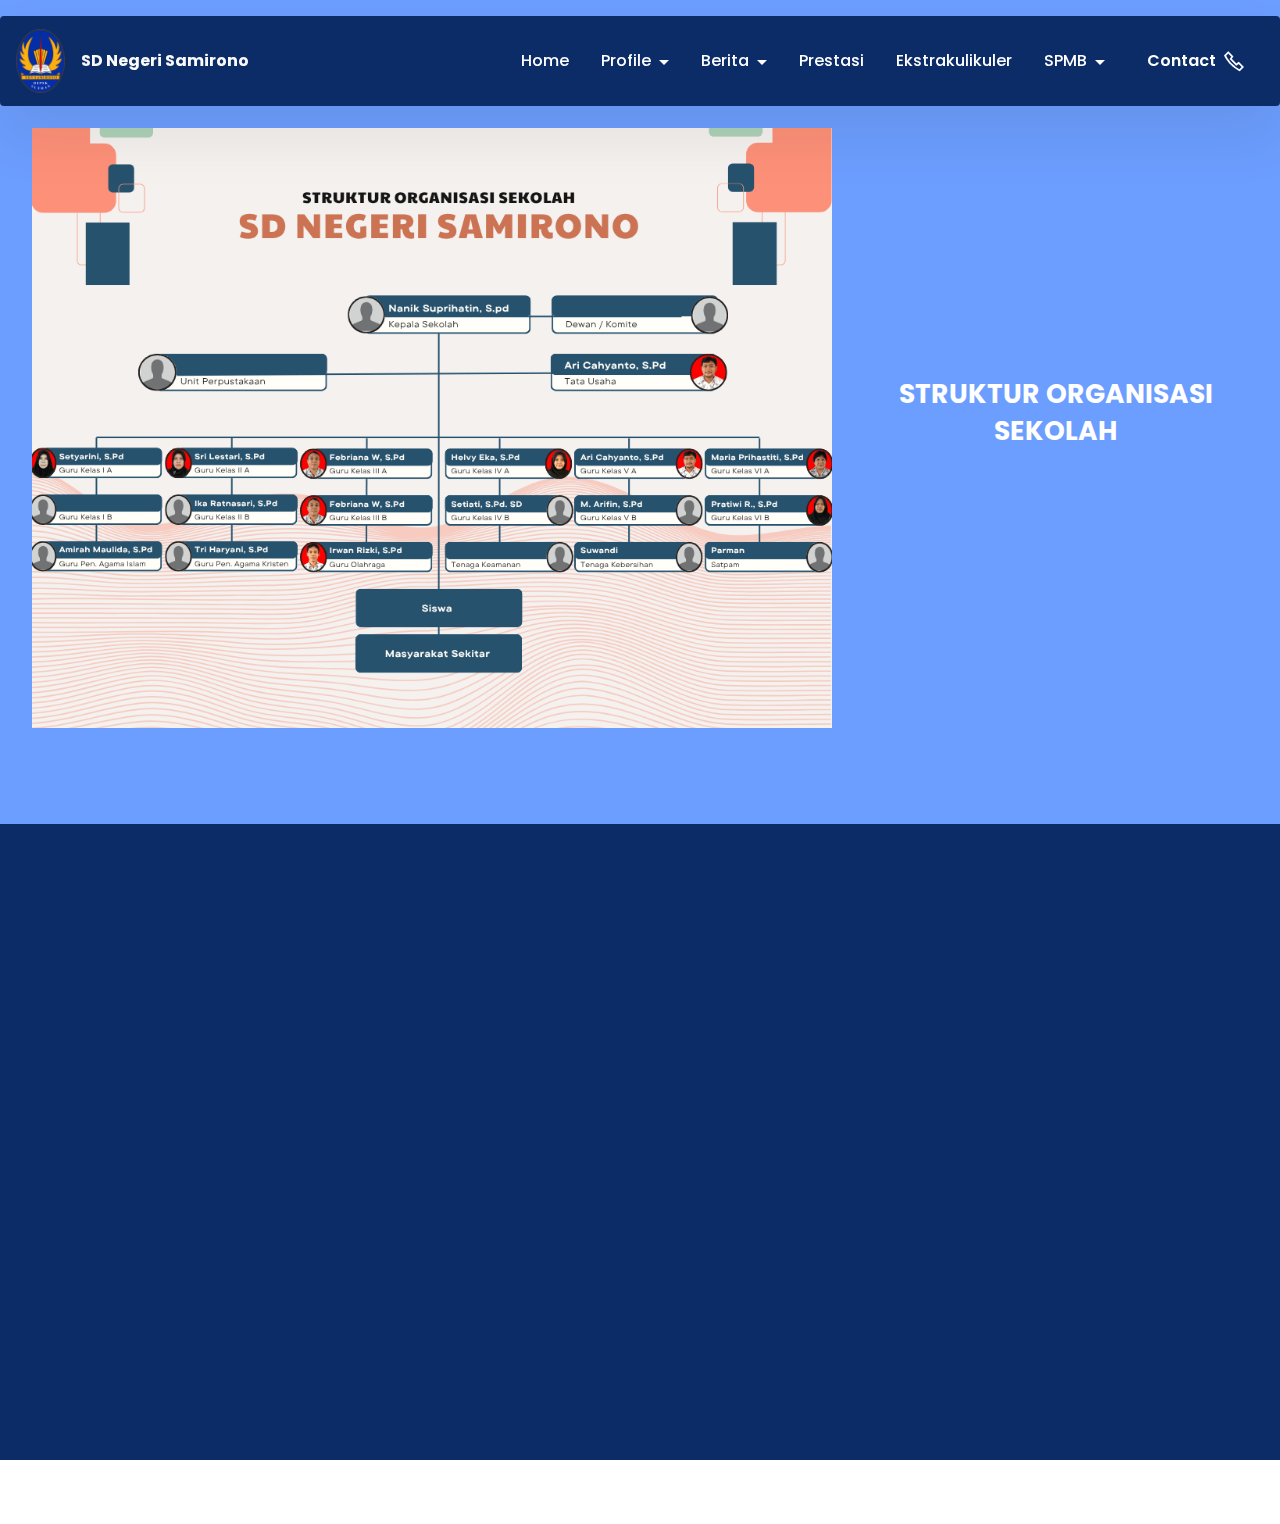
<file: Struktur.html>
<!DOCTYPE html>
<html  >
<head>
  <!-- Site made with Mobirise Website Builder v6.0.1, https://mobirise.com -->
  <meta charset="UTF-8">
  <meta http-equiv="X-UA-Compatible" content="IE=edge">
  <meta name="generator" content="Mobirise v6.0.1, mobirise.com">
  <meta name="viewport" content="width=device-width, initial-scale=1, minimum-scale=1">
  <link rel="shortcut icon" href="assets/images/102959662-3678008945548151-2058276860884281537-n.png-108x140.png" type="image/x-icon">
  <meta name="description" content="">
  
  
  <title>Struktur Organisasi</title>
  <link rel="stylesheet" href="assets/web/assets/mobirise-icons2/mobirise2.css">
  <link rel="stylesheet" href="assets/bootstrap/css/bootstrap.min.css">
  <link rel="stylesheet" href="assets/bootstrap/css/bootstrap-grid.min.css">
  <link rel="stylesheet" href="assets/bootstrap/css/bootstrap-reboot.min.css">
  <link rel="stylesheet" href="assets/animatecss/animate.css">
  <link rel="stylesheet" href="assets/dropdown/css/style.css">
  <link rel="stylesheet" href="assets/socicon/css/styles.css">
  <link rel="stylesheet" href="assets/theme/css/style.css">
  <link rel="preload" href="https://fonts.googleapis.com/css?family=Poppins:100,100i,200,200i,300,300i,400,400i,500,500i,600,600i,700,700i,800,800i,900,900i&display=swap" as="style" onload="this.onload=null;this.rel='stylesheet'">
  <noscript><link rel="stylesheet" href="https://fonts.googleapis.com/css?family=Poppins:100,100i,200,200i,300,300i,400,400i,500,500i,600,600i,700,700i,800,800i,900,900i&display=swap"></noscript>
  <link rel="preload" as="style" href="assets/mobirise/css/mbr-additional.css?v=Mj4LIm"><link rel="stylesheet" href="assets/mobirise/css/mbr-additional.css?v=Mj4LIm" type="text/css">

  
  
  
</head>
<body>
  
  <section data-bs-version="5.1" class="menu menu5 cid-uK1MA0zW9H" once="menu" id="menu05-n">
	

	<nav class="navbar navbar-dropdown navbar-fixed-top navbar-expand-lg">
		<div class="container">
			<div class="navbar-brand">
				<span class="navbar-logo">
					<a href="index.html">
						<img src="assets/images/102959662-3678008945548151-2058276860884281537-n.png-108x140.png" alt="Mobirise Website Builder" style="height: 4rem;">
					</a>
				</span>
				<span class="navbar-caption-wrap"><a class="navbar-caption text-white text-primary display-7" href="index.html">SD Negeri Samirono</a></span>
			</div>
			<button class="navbar-toggler" type="button" data-toggle="collapse" data-bs-toggle="collapse" data-target="#navbarSupportedContent" data-bs-target="#navbarSupportedContent" aria-controls="navbarNavAltMarkup" aria-expanded="false" aria-label="Toggle navigation">
				<div class="hamburger">
					<span></span>
					<span></span>
					<span></span>
					<span></span>
				</div>
			</button>
			<div class="collapse navbar-collapse" id="navbarSupportedContent">
				<ul class="navbar-nav nav-dropdown" data-app-modern-menu="true"><li class="nav-item"><a class="nav-link link show text-success text-primary display-7" href="index.html">Home</a></li><li class="nav-item dropdown">
						<a class="nav-link link dropdown-toggle text-success display-7" href="https://mobiri.se" data-toggle="dropdown-submenu" data-bs-toggle="dropdown" data-bs-auto-close="outside" aria-expanded="false">Profile</a><div class="dropdown-menu" aria-labelledby="dropdown-627"><a class="dropdown-item text-success text-primary display-7" href="sejarah.html">Sejarah Sekolah</a><a class="dropdown-item text-success text-primary display-7" href="Karakteristik.html">Karateristik Sekolah</a><a class="dropdown-item text-success text-primary display-7" href="Visi-Misi.html">Visi-Misi</a><a class="dropdown-item text-success text-primary display-7" href="Struktur.html">Struktur Organisasi</a><a class="dropdown-item text-success text-primary display-7" href="Pendidik.html">Tenaga Pendidik<br></a><a class="dropdown-item text-success text-primary display-7" href="Fasilitas.html">Fasilitas</a></div>
					</li>
					<li class="nav-item dropdown">
						<a class="nav-link link dropdown-toggle text-success display-7" href="https://mobiri.se" aria-expanded="false" data-toggle="dropdown-submenu" data-bs-toggle="dropdown" data-bs-auto-close="outside">Berita</a><div class="dropdown-menu" aria-labelledby="dropdown-715"><a class="dropdown-item text-success text-primary display-7" href="Kegiatan.html">Kegiatan Sekolah</a><a class="dropdown-item text-success text-primary display-7" href="Event.html">Event Sekolah</a></div>
					</li>
					<li class="nav-item"><a class="nav-link link text-success text-primary display-7" href="Prestasi.html">Prestasi</a></li><li class="nav-item"><a class="nav-link link text-success text-primary display-7" href="Ekstrakulikuler.html">Ekstrakulikuler</a></li><li class="nav-item dropdown"><a class="nav-link link dropdown-toggle text-success show display-7" href="https://mobiri.se" aria-expanded="true" data-toggle="dropdown-submenu" data-bs-toggle="dropdown" data-bs-auto-close="outside">SPMB</a><div class="dropdown-menu show" aria-labelledby="dropdown-116" data-bs-popper="none"><a class="show dropdown-item text-success text-primary display-7" href="SyaratPendaftaran.html">Syarat Pendaftaran</a><a class="show dropdown-item text-success text-primary display-7" href="Brosur.html">Brosur</a></div></li></ul>
				<div class="navbar-buttons mbr-section-btn"><a class="btn btn-secondary display-7" href="Contact.html">Contact<span class="mobi-mbri mobi-mbri-phone mbr-iconfont mbr-iconfont-btn"></span></a></div>
			</div>
		</div>
	</nav>
</section>

<section data-bs-version="5.1" class="header1 cid-uMx7DdleHe" id="header01-3b">
	

	
	

	<div class="container-fluid">
		<div class="row justify-content-center">
			<div class="col-12 col-md-12 col-lg-8 image-wrapper">
				<img class="w-100" src="assets/images/kepala-sekolah.png-1-1024x768.png" alt="Mobirise Website Builder">
			</div>
			<div class="col-12 col-lg col-md-12">
				<div class="text-wrapper align-left">
					<h1 class="mbr-section-title mbr-fonts-style mb-4 display-5">
						<strong>STRUKTUR ORGANISASI SEKOLAH</strong></h1>
					
					
				</div>
			</div>
		</div>
	</div>
</section>

<section data-bs-version="5.1" class="footer6 cid-uNQ1sd08Ee" once="footers" id="footer6-41">

    

    

    <div class="container">
        <div class="row content mbr-white">
            <div class="col-12 col-md-3 mbr-fonts-style display-7">
                <h5 class="mbr-section-subtitle mbr-fonts-style mb-2 display-7">
                    <strong>Address</strong>
                </h5>
                <p class="mbr-text mbr-fonts-style display-7"><a href="https://www.google.com/maps/place/Ruko+Jl.+Colombo+No.2,+Samirono,+Caturtunggal,+Depok,+Sleman+Regency,+Special+Region+of+Yogyakarta+55281/@-7.7780197,110.3832141,17z/data=!3m1!4b1!4m6!3m5!1s0x2e7a59c96b811e7d:0xb208e988e64f62e1!8m2!3d-7.778025!4d110.385789!16s%2Fg%2F11h4pq_twh?entry=ttu&g_ep=EgoyMDI1MDUwNy4wIKXMDSoASAFQAw%3D%3D" class="text-white" target="_blank">Jl. Colombo No.2, Samirono, Caturtunggal, Kec. Depok, Kabupaten Sleman, Daerah Istimewa Yogyakarta 55281</a></p> <br>
                <h5 class="mbr-section-subtitle mbr-fonts-style mb-2 mt-4 display-7">
                    <strong>Contacts</strong>
                </h5>
                <p class="mbr-text mbr-fonts-style mb-4 display-7">
                    Email: sd_samirono@yahoo.com <br>
                    Phone: <a href="https://wa.me/6283128131180" class="text-success text-primary">+62 831-2813-1180</a><br></p>
            </div>
            <div class="col-12 col-md-3 mbr-fonts-style display-7">
                <h5 class="mbr-section-subtitle mbr-fonts-style mb-2 display-7"></h5>
                <ul class="list mbr-fonts-style mb-4 display-4"></ul>
                <h5 class="mbr-section-subtitle mbr-fonts-style mb-2 mt-5 display-7"></h5>
                <p class="mbr-text mbr-fonts-style mb-4 display-7"></p>
            </div>
            <div class="col-12 col-md-6">
                <div class="google-map"><iframe frameborder="0" style="border:0" src="https://www.google.com/maps/embed?pb=!1m18!1m12!1m3!1d3953.1200496185006!2d110.37878577415516!3d-7.777093477155534!2m3!1f0!2f0!3f0!3m2!1i1024!2i768!4f13.1!3m3!1m2!1s0x2e7a59caff4764f1%3A0x2652c5f94d715eb5!2zU0QgTmVnZXJpIFNhbWlyb25vICjqprHqp4Dqpp3qp4DqpqTqprzqppLqprzqpqvqprbqprHqpqnqprbqpqvqprrqprTqpqTqprrqprQp!5e0!3m2!1sid!2sid!4v1746997584962!5m2!1sid!2sid" allowfullscreen=""></iframe></div>
            </div>
            <div class="col-md-6">
                
            </div>
        </div>
        <div class="footer-lower">
            <div class="media-container-row">
                <div class="col-sm-12">
                    <hr>
                </div>
            </div>
            <div class="col-sm-12 copyright pl-0">
                <p class="mbr-text mbr-fonts-style mbr-white display-7">
                    © Copyright 2025 Julio H. J. Maneoto -Informatika Universitas Respati Yogyakarta</p>
            </div>
        </div>
    </div>
</section><section class="display-7" style="padding: 0;align-items: center;justify-content: center;flex-wrap: wrap;    align-content: center;display: flex;position: relative;height: 4rem;"><a href="https://mobiri.se/3511290" style="flex: 1 1;height: 4rem;position: absolute;width: 100%;z-index: 1;"><img alt="" style="height: 4rem;" src="[data-uri]"></a><p style="margin: 0;text-align: center;" class="display-7">&#8204;</p><a style="z-index:1" href="https://mobirise.com/builder/ai-website-creator.html">Free AI Website Creator</a></section><script src="assets/bootstrap/js/bootstrap.bundle.min.js"></script>  <script src="assets/smoothscroll/smooth-scroll.js"></script>  <script src="assets/ytplayer/index.js"></script>  <script src="assets/dropdown/js/navbar-dropdown.js"></script>  <script src="assets/theme/js/script.js"></script>  
  
  
 <div id="scrollToTop" class="scrollToTop mbr-arrow-up"><a style="text-align: center;"><i class="mbr-arrow-up-icon mbr-arrow-up-icon-cm cm-icon cm-icon-smallarrow-up"></i></a></div>
    <input name="animation" type="hidden">
  </body>
</html>
</file>
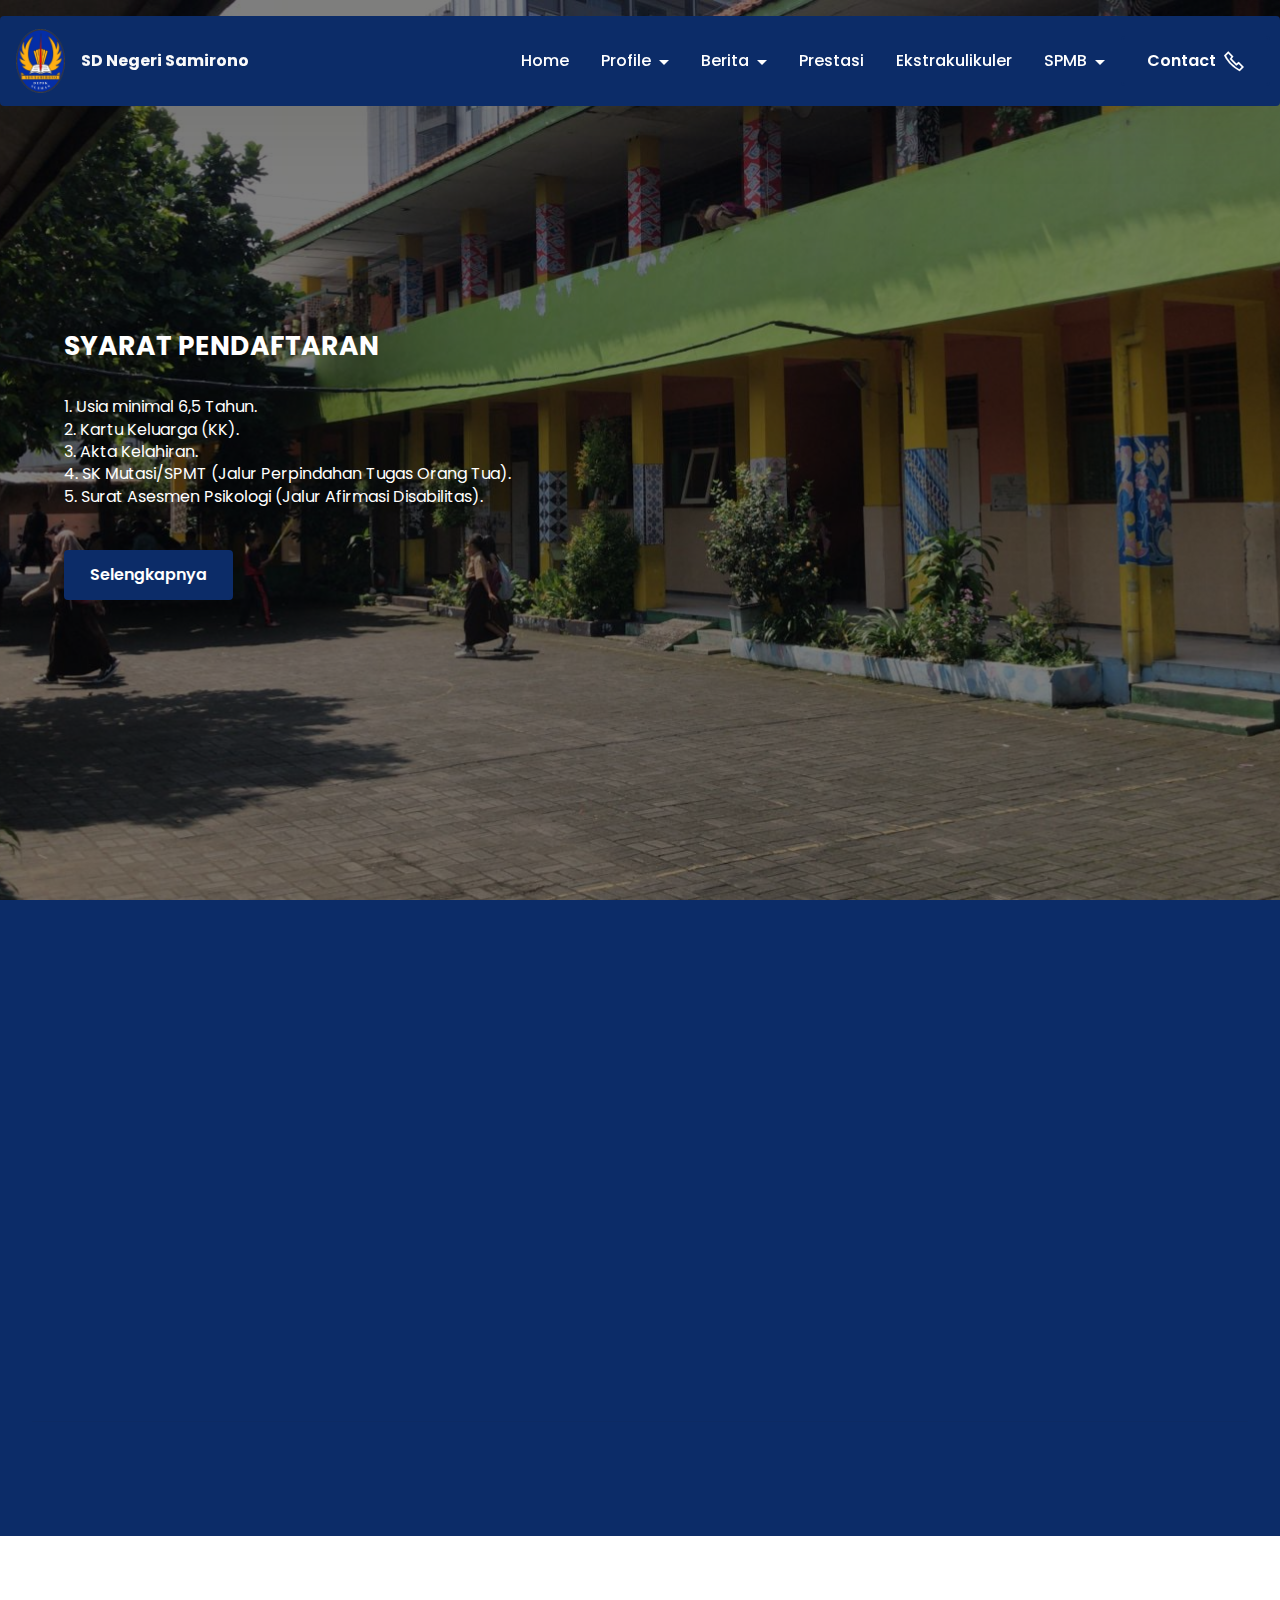
<file: SyaratPendaftaran.html>
<!DOCTYPE html>
<html  >
<head>
  <!-- Site made with Mobirise Website Builder v6.0.1, https://mobirise.com -->
  <meta charset="UTF-8">
  <meta http-equiv="X-UA-Compatible" content="IE=edge">
  <meta name="generator" content="Mobirise v6.0.1, mobirise.com">
  <meta name="viewport" content="width=device-width, initial-scale=1, minimum-scale=1">
  <link rel="shortcut icon" href="assets/images/102959662-3678008945548151-2058276860884281537-n.png-108x140.png" type="image/x-icon">
  <meta name="description" content="">
  
  
  <title>Syarat Pendaftaran</title>
  <link rel="stylesheet" href="assets/web/assets/mobirise-icons2/mobirise2.css">
  <link rel="stylesheet" href="assets/bootstrap/css/bootstrap.min.css">
  <link rel="stylesheet" href="assets/bootstrap/css/bootstrap-grid.min.css">
  <link rel="stylesheet" href="assets/bootstrap/css/bootstrap-reboot.min.css">
  <link rel="stylesheet" href="assets/animatecss/animate.css">
  <link rel="stylesheet" href="assets/dropdown/css/style.css">
  <link rel="stylesheet" href="assets/socicon/css/styles.css">
  <link rel="stylesheet" href="assets/theme/css/style.css">
  <link rel="preload" href="https://fonts.googleapis.com/css?family=Poppins:100,100i,200,200i,300,300i,400,400i,500,500i,600,600i,700,700i,800,800i,900,900i&display=swap" as="style" onload="this.onload=null;this.rel='stylesheet'">
  <noscript><link rel="stylesheet" href="https://fonts.googleapis.com/css?family=Poppins:100,100i,200,200i,300,300i,400,400i,500,500i,600,600i,700,700i,800,800i,900,900i&display=swap"></noscript>
  <link rel="preload" as="style" href="assets/mobirise/css/mbr-additional.css?v=p3TMkf"><link rel="stylesheet" href="assets/mobirise/css/mbr-additional.css?v=p3TMkf" type="text/css">

  
  
  
</head>
<body>
  
  <section data-bs-version="5.1" class="menu menu5 cid-uK1MA0zW9H" once="menu" id="menu05-i">
	

	<nav class="navbar navbar-dropdown navbar-fixed-top navbar-expand-lg">
		<div class="container">
			<div class="navbar-brand">
				<span class="navbar-logo">
					<a href="index.html">
						<img src="assets/images/102959662-3678008945548151-2058276860884281537-n.png-108x140.png" alt="Mobirise Website Builder" style="height: 4rem;">
					</a>
				</span>
				<span class="navbar-caption-wrap"><a class="navbar-caption text-white text-primary display-7" href="index.html">SD Negeri Samirono</a></span>
			</div>
			<button class="navbar-toggler" type="button" data-toggle="collapse" data-bs-toggle="collapse" data-target="#navbarSupportedContent" data-bs-target="#navbarSupportedContent" aria-controls="navbarNavAltMarkup" aria-expanded="false" aria-label="Toggle navigation">
				<div class="hamburger">
					<span></span>
					<span></span>
					<span></span>
					<span></span>
				</div>
			</button>
			<div class="collapse navbar-collapse" id="navbarSupportedContent">
				<ul class="navbar-nav nav-dropdown" data-app-modern-menu="true"><li class="nav-item"><a class="nav-link link show text-success text-primary display-7" href="index.html">Home</a></li><li class="nav-item dropdown">
						<a class="nav-link link dropdown-toggle text-success display-7" href="https://mobiri.se" data-toggle="dropdown-submenu" data-bs-toggle="dropdown" data-bs-auto-close="outside" aria-expanded="false">Profile</a><div class="dropdown-menu" aria-labelledby="dropdown-627"><a class="dropdown-item text-success text-primary display-7" href="sejarah.html">Sejarah Sekolah</a><a class="dropdown-item text-success text-primary display-7" href="Karakteristik.html">Karateristik Sekolah</a><a class="dropdown-item text-success text-primary display-7" href="Visi-Misi.html">Visi-Misi</a><a class="dropdown-item text-success text-primary display-7" href="Struktur.html">Struktur Organisasi</a><a class="dropdown-item text-success text-primary display-7" href="Pendidik.html">Tenaga Pendidik<br></a><a class="dropdown-item text-success text-primary display-7" href="Fasilitas.html">Fasilitas</a></div>
					</li>
					<li class="nav-item dropdown">
						<a class="nav-link link dropdown-toggle text-success display-7" href="https://mobiri.se" aria-expanded="false" data-toggle="dropdown-submenu" data-bs-toggle="dropdown" data-bs-auto-close="outside">Berita</a><div class="dropdown-menu" aria-labelledby="dropdown-715"><a class="dropdown-item text-success text-primary display-7" href="Kegiatan.html">Kegiatan Sekolah</a><a class="dropdown-item text-success text-primary display-7" href="Event.html">Event Sekolah</a></div>
					</li>
					<li class="nav-item"><a class="nav-link link text-success text-primary display-7" href="Prestasi.html">Prestasi</a></li><li class="nav-item"><a class="nav-link link text-success text-primary display-7" href="Ekstrakulikuler.html">Ekstrakulikuler</a></li><li class="nav-item dropdown"><a class="nav-link link dropdown-toggle text-success show display-7" href="https://mobiri.se" aria-expanded="true" data-toggle="dropdown-submenu" data-bs-toggle="dropdown" data-bs-auto-close="outside">SPMB</a><div class="dropdown-menu show" aria-labelledby="dropdown-116" data-bs-popper="none"><a class="show dropdown-item text-success text-primary display-7" href="SyaratPendaftaran.html">Syarat Pendaftaran</a><a class="show dropdown-item text-success text-primary display-7" href="Brosur.html">Brosur</a></div></li></ul>
				<div class="navbar-buttons mbr-section-btn"><a class="btn btn-secondary display-7" href="Contact.html">Contact<span class="mobi-mbri mobi-mbri-phone mbr-iconfont mbr-iconfont-btn"></span></a></div>
			</div>
		</div>
	</nav>
</section>

<section data-bs-version="5.1" class="header16 cid-uMwLeUWHiC mbr-fullscreen" id="header17-32">
  
  <div class="mbr-overlay" style="opacity: 0.5; background-color: rgb(0, 0, 0);"></div>
  <div class="container-fluid">
    <div class="row">
      <div class="content-wrap col-12 col-md-12">
        <h1 class="mbr-section-title mbr-fonts-style mbr-white mb-4 display-5">
          <strong><br>SYARAT PENDAFTARAN</strong></h1>
        
        <p class="mbr-fonts-style mbr-text mbr-white mb-4 display-7">1. Usia minimal 6,5 Tahun.<br>2. Kartu Keluarga (KK).<br>3. Akta Kelahiran.<br>4. SK Mutasi/SPMT (Jalur Perpindahan Tugas Orang Tua).<br>5. Surat Asesmen Psikologi (Jalur Afirmasi Disabilitas).</p>
        <div class="mbr-section-btn"><a class="btn btn-secondary display-7" href="Brosur.html">Selengkapnya</a></div>
      </div>
    </div>
  </div>
</section>

<section data-bs-version="5.1" class="footer6 cid-uNQ1sd08Ee" once="footers" id="footer6-41">

    

    

    <div class="container">
        <div class="row content mbr-white">
            <div class="col-12 col-md-3 mbr-fonts-style display-7">
                <h5 class="mbr-section-subtitle mbr-fonts-style mb-2 display-7">
                    <strong>Address</strong>
                </h5>
                <p class="mbr-text mbr-fonts-style display-7"><a href="https://www.google.com/maps/place/Ruko+Jl.+Colombo+No.2,+Samirono,+Caturtunggal,+Depok,+Sleman+Regency,+Special+Region+of+Yogyakarta+55281/@-7.7780197,110.3832141,17z/data=!3m1!4b1!4m6!3m5!1s0x2e7a59c96b811e7d:0xb208e988e64f62e1!8m2!3d-7.778025!4d110.385789!16s%2Fg%2F11h4pq_twh?entry=ttu&g_ep=EgoyMDI1MDUwNy4wIKXMDSoASAFQAw%3D%3D" class="text-white" target="_blank">Jl. Colombo No.2, Samirono, Caturtunggal, Kec. Depok, Kabupaten Sleman, Daerah Istimewa Yogyakarta 55281</a></p> <br>
                <h5 class="mbr-section-subtitle mbr-fonts-style mb-2 mt-4 display-7">
                    <strong>Contacts</strong>
                </h5>
                <p class="mbr-text mbr-fonts-style mb-4 display-7">
                    Email: sd_samirono@yahoo.com <br>
                    Phone: <a href="https://wa.me/6283128131180" class="text-success text-primary">+62 831-2813-1180</a><br></p>
            </div>
            <div class="col-12 col-md-3 mbr-fonts-style display-7">
                <h5 class="mbr-section-subtitle mbr-fonts-style mb-2 display-7"></h5>
                <ul class="list mbr-fonts-style mb-4 display-4"></ul>
                <h5 class="mbr-section-subtitle mbr-fonts-style mb-2 mt-5 display-7"></h5>
                <p class="mbr-text mbr-fonts-style mb-4 display-7"></p>
            </div>
            <div class="col-12 col-md-6">
                <div class="google-map"><iframe frameborder="0" style="border:0" src="https://www.google.com/maps/embed?pb=!1m18!1m12!1m3!1d3953.1200496185006!2d110.37878577415516!3d-7.777093477155534!2m3!1f0!2f0!3f0!3m2!1i1024!2i768!4f13.1!3m3!1m2!1s0x2e7a59caff4764f1%3A0x2652c5f94d715eb5!2zU0QgTmVnZXJpIFNhbWlyb25vICjqprHqp4Dqpp3qp4DqpqTqprzqppLqprzqpqvqprbqprHqpqnqprbqpqvqprrqprTqpqTqprrqprQp!5e0!3m2!1sid!2sid!4v1746997584962!5m2!1sid!2sid" allowfullscreen=""></iframe></div>
            </div>
            <div class="col-md-6">
                
            </div>
        </div>
        <div class="footer-lower">
            <div class="media-container-row">
                <div class="col-sm-12">
                    <hr>
                </div>
            </div>
            <div class="col-sm-12 copyright pl-0">
                <p class="mbr-text mbr-fonts-style mbr-white display-7">
                    © Copyright 2025 Julio H. J. Maneoto -Informatika Universitas Respati Yogyakarta</p>
            </div>
        </div>
    </div>
</section><section class="display-7" style="padding: 0;align-items: center;justify-content: center;flex-wrap: wrap;    align-content: center;display: flex;position: relative;height: 4rem;"><a href="https://mobiri.se/3511290" style="flex: 1 1;height: 4rem;position: absolute;width: 100%;z-index: 1;"><img alt="" style="height: 4rem;" src="[data-uri]"></a><p style="margin: 0;text-align: center;" class="display-7">&#8204;</p><a style="z-index:1" href="https://mobirise.com/builder/no-code-website-builder.html">No Code Website Builder</a></section><script src="assets/bootstrap/js/bootstrap.bundle.min.js"></script>  <script src="assets/smoothscroll/smooth-scroll.js"></script>  <script src="assets/ytplayer/index.js"></script>  <script src="assets/dropdown/js/navbar-dropdown.js"></script>  <script src="assets/theme/js/script.js"></script>  
  
  
 <div id="scrollToTop" class="scrollToTop mbr-arrow-up"><a style="text-align: center;"><i class="mbr-arrow-up-icon mbr-arrow-up-icon-cm cm-icon cm-icon-smallarrow-up"></i></a></div>
    <input name="animation" type="hidden">
  </body>
</html>
</file>
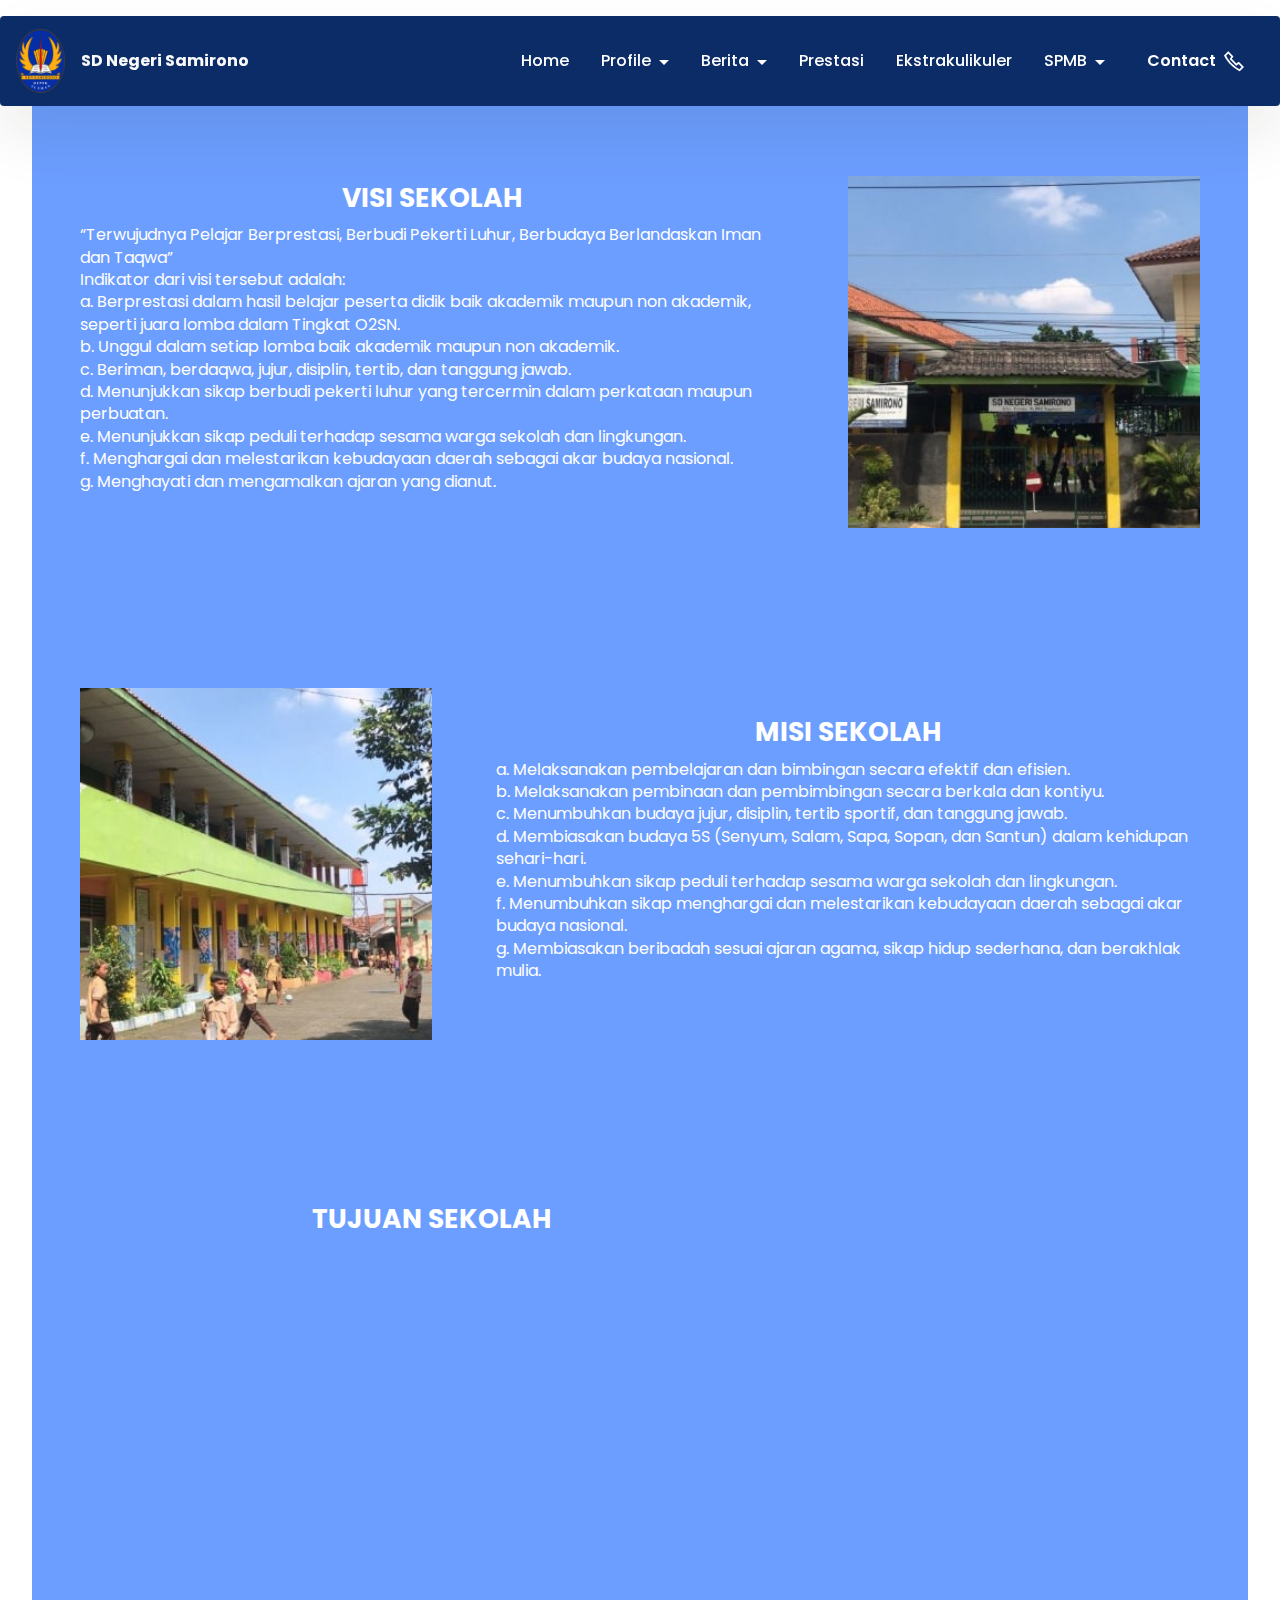
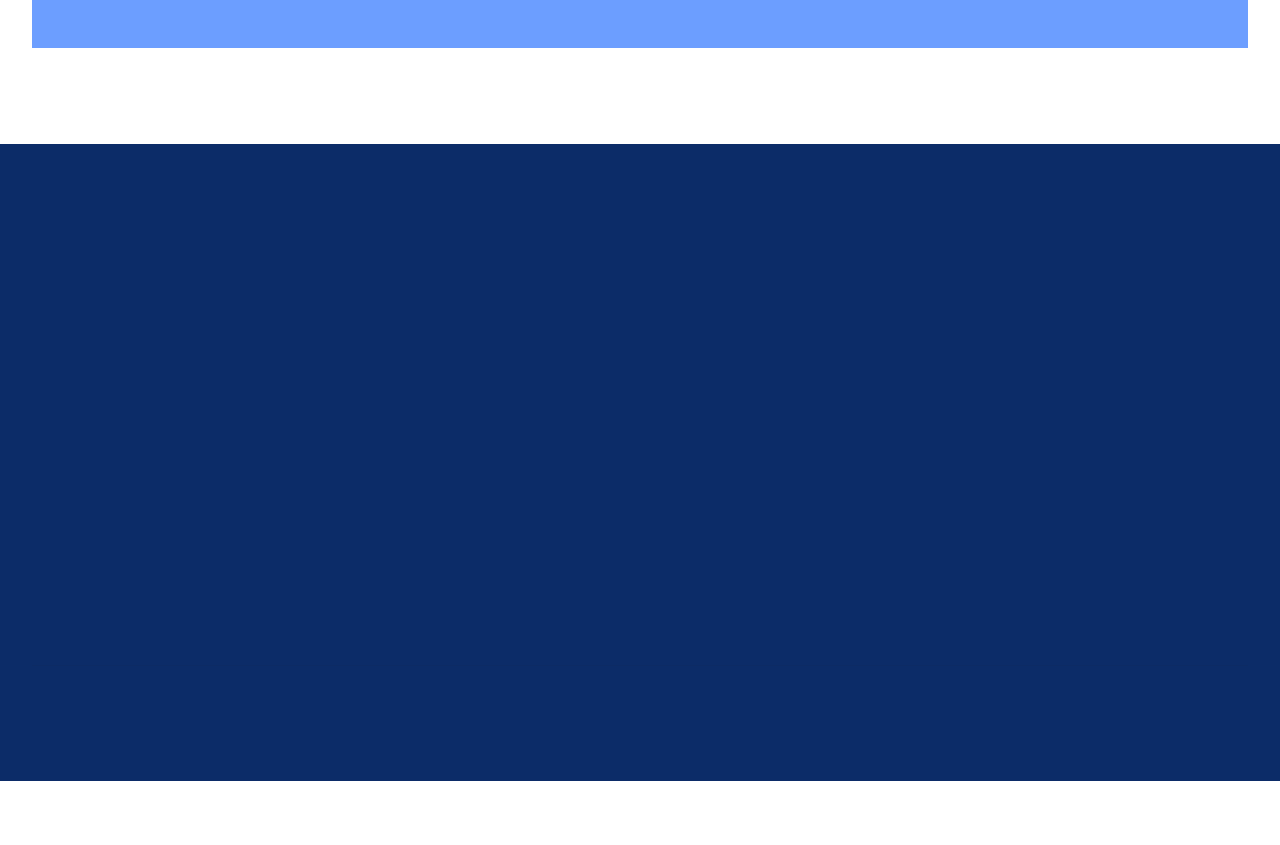
<file: Visi-Misi.html>
<!DOCTYPE html>
<html  >
<head>
  <!-- Site made with Mobirise Website Builder v6.0.1, https://mobirise.com -->
  <meta charset="UTF-8">
  <meta http-equiv="X-UA-Compatible" content="IE=edge">
  <meta name="generator" content="Mobirise v6.0.1, mobirise.com">
  <meta name="viewport" content="width=device-width, initial-scale=1, minimum-scale=1">
  <link rel="shortcut icon" href="assets/images/102959662-3678008945548151-2058276860884281537-n.png-108x140.png" type="image/x-icon">
  <meta name="description" content="">
  
  
  <title>Visi-Misi</title>
  <link rel="stylesheet" href="assets/web/assets/mobirise-icons2/mobirise2.css">
  <link rel="stylesheet" href="assets/bootstrap/css/bootstrap.min.css">
  <link rel="stylesheet" href="assets/bootstrap/css/bootstrap-grid.min.css">
  <link rel="stylesheet" href="assets/bootstrap/css/bootstrap-reboot.min.css">
  <link rel="stylesheet" href="assets/animatecss/animate.css">
  <link rel="stylesheet" href="assets/dropdown/css/style.css">
  <link rel="stylesheet" href="assets/socicon/css/styles.css">
  <link rel="stylesheet" href="assets/theme/css/style.css">
  <link rel="preload" href="https://fonts.googleapis.com/css?family=Poppins:100,100i,200,200i,300,300i,400,400i,500,500i,600,600i,700,700i,800,800i,900,900i&display=swap" as="style" onload="this.onload=null;this.rel='stylesheet'">
  <noscript><link rel="stylesheet" href="https://fonts.googleapis.com/css?family=Poppins:100,100i,200,200i,300,300i,400,400i,500,500i,600,600i,700,700i,800,800i,900,900i&display=swap"></noscript>
  <link rel="preload" as="style" href="assets/mobirise/css/mbr-additional.css?v=wlBhF8"><link rel="stylesheet" href="assets/mobirise/css/mbr-additional.css?v=wlBhF8" type="text/css">

  
  
  
</head>
<body>
  
  <section data-bs-version="5.1" class="menu menu5 cid-uK1MA0zW9H" once="menu" id="menu05-l">
	

	<nav class="navbar navbar-dropdown navbar-fixed-top navbar-expand-lg">
		<div class="container">
			<div class="navbar-brand">
				<span class="navbar-logo">
					<a href="index.html">
						<img src="assets/images/102959662-3678008945548151-2058276860884281537-n.png-108x140.png" alt="Mobirise Website Builder" style="height: 4rem;">
					</a>
				</span>
				<span class="navbar-caption-wrap"><a class="navbar-caption text-white text-primary display-7" href="index.html">SD Negeri Samirono</a></span>
			</div>
			<button class="navbar-toggler" type="button" data-toggle="collapse" data-bs-toggle="collapse" data-target="#navbarSupportedContent" data-bs-target="#navbarSupportedContent" aria-controls="navbarNavAltMarkup" aria-expanded="false" aria-label="Toggle navigation">
				<div class="hamburger">
					<span></span>
					<span></span>
					<span></span>
					<span></span>
				</div>
			</button>
			<div class="collapse navbar-collapse" id="navbarSupportedContent">
				<ul class="navbar-nav nav-dropdown" data-app-modern-menu="true"><li class="nav-item"><a class="nav-link link show text-success text-primary display-7" href="index.html">Home</a></li><li class="nav-item dropdown">
						<a class="nav-link link dropdown-toggle text-success display-7" href="https://mobiri.se" data-toggle="dropdown-submenu" data-bs-toggle="dropdown" data-bs-auto-close="outside" aria-expanded="false">Profile</a><div class="dropdown-menu" aria-labelledby="dropdown-627"><a class="dropdown-item text-success text-primary display-7" href="sejarah.html">Sejarah Sekolah</a><a class="dropdown-item text-success text-primary display-7" href="Karakteristik.html">Karateristik Sekolah</a><a class="dropdown-item text-success text-primary display-7" href="Visi-Misi.html">Visi-Misi</a><a class="dropdown-item text-success text-primary display-7" href="Struktur.html">Struktur Organisasi</a><a class="dropdown-item text-success text-primary display-7" href="Pendidik.html">Tenaga Pendidik<br></a><a class="dropdown-item text-success text-primary display-7" href="Fasilitas.html">Fasilitas</a></div>
					</li>
					<li class="nav-item dropdown">
						<a class="nav-link link dropdown-toggle text-success display-7" href="https://mobiri.se" aria-expanded="false" data-toggle="dropdown-submenu" data-bs-toggle="dropdown" data-bs-auto-close="outside">Berita</a><div class="dropdown-menu" aria-labelledby="dropdown-715"><a class="dropdown-item text-success text-primary display-7" href="Kegiatan.html">Kegiatan Sekolah</a><a class="dropdown-item text-success text-primary display-7" href="Event.html">Event Sekolah</a></div>
					</li>
					<li class="nav-item"><a class="nav-link link text-success text-primary display-7" href="Prestasi.html">Prestasi</a></li><li class="nav-item"><a class="nav-link link text-success text-primary display-7" href="Ekstrakulikuler.html">Ekstrakulikuler</a></li><li class="nav-item dropdown"><a class="nav-link link dropdown-toggle text-success show display-7" href="https://mobiri.se" aria-expanded="true" data-toggle="dropdown-submenu" data-bs-toggle="dropdown" data-bs-auto-close="outside">SPMB</a><div class="dropdown-menu show" aria-labelledby="dropdown-116" data-bs-popper="none"><a class="show dropdown-item text-success text-primary display-7" href="SyaratPendaftaran.html">Syarat Pendaftaran</a><a class="show dropdown-item text-success text-primary display-7" href="Brosur.html">Brosur</a></div></li></ul>
				<div class="navbar-buttons mbr-section-btn"><a class="btn btn-secondary display-7" href="Contact.html">Contact<span class="mobi-mbri mobi-mbri-phone mbr-iconfont mbr-iconfont-btn"></span></a></div>
			</div>
		</div>
	</nav>
</section>

<section data-bs-version="5.1" class="features16 cid-uKO9iyoDoc" id="features16-19">

    

    
    
    <div class="container">
        <div class="content-wrapper">
            <div class="row align-items-center">
                <div class="col-12 col-lg">
                    <div class="text-wrapper">
                        <h6 class="card-title mbr-fonts-style display-5"><strong>VISI SEKOLAH</strong></h6>
                        <p class="mbr-text mbr-fonts-style mb-4 display-7">“Terwujudnya Pelajar Berprestasi, Berbudi Pekerti Luhur, Berbudaya Berlandaskan Iman dan Taqwa”
<br>Indikator dari visi tersebut adalah:<br>a.	Berprestasi dalam hasil belajar peserta didik baik akademik maupun non akademik, seperti juara lomba dalam Tingkat O2SN.
<br>b.	Unggul dalam setiap lomba baik akademik maupun non akademik.
<br>c.	Beriman, berdaqwa, jujur, disiplin, tertib, dan tanggung jawab.
<br>d.	Menunjukkan sikap berbudi pekerti luhur yang tercermin dalam perkataan maupun perbuatan.
<br>e.	Menunjukkan sikap peduli terhadap sesama warga sekolah dan lingkungan.
<br>f.	Menghargai dan melestarikan kebudayaan daerah sebagai akar budaya nasional.
<br>g.	Menghayati dan mengamalkan ajaran yang dianut.&nbsp;<br></p>
                        
                    </div>
                </div>
                <div class="col-12 col-lg-4">
                    <div class="image-wrapper">
                        <img src="assets/images/gambar-whatsapp-2025-05-15-pukul-11.54.29-4fdb29cb.jpg-3-706x398.jpeg" alt="Mobirise Website Builder">
                    </div>
                </div>
            </div>
        </div>
    </div>
</section>

<section data-bs-version="5.1" class="features17 cid-uKOaGj0e7C" id="features17-1c">
    

    
    
    <div class="container">
        <div class="content-wrapper">
            <div class="row align-items-center">
                <div class="col-12 col-lg-4">
                    <div class="image-wrapper">
                        <img src="assets/images/gambar-whatsapp-2025-05-15-pukul-11.57.46-e5bf848f.jpg-706x398.jpeg" alt="Mobirise Website Builder">
                    </div>
                </div>
                <div class="col-12 col-lg">
                    <div class="text-wrapper">
                        <h6 class="card-title mbr-fonts-style display-5"><strong>MISI SEKOLAH</strong></h6>
                        <p class="mbr-text mbr-fonts-style mb-4 display-7">a.	Melaksanakan pembelajaran dan bimbingan secara efektif dan efisien.
<br>b.	Melaksanakan pembinaan dan pembimbingan secara berkala dan kontiyu.
<br>c.	Menumbuhkan budaya jujur, disiplin, tertib sportif, dan tanggung jawab.
<br>d.	Membiasakan budaya 5S (Senyum, Salam, Sapa, Sopan, dan Santun) dalam kehidupan sehari-hari.
<br>e.	Menumbuhkan sikap peduli terhadap sesama warga sekolah dan lingkungan.
<br>f.	Menumbuhkan sikap menghargai dan melestarikan kebudayaan daerah sebagai akar budaya nasional.
<br>g.	Membiasakan beribadah sesuai ajaran agama, sikap hidup sederhana, dan berakhlak mulia.&nbsp;<br></p>
                        
                    </div>
                </div>
            </div>
        </div>
    </div>
</section>

<section data-bs-version="5.1" class="features16 cid-uKObkdxFFc" id="features16-1d">

    

    
    
    <div class="container">
        <div class="content-wrapper">
            <div class="row align-items-center">
                <div class="col-12 col-lg">
                    <div class="text-wrapper">
                        <h6 class="card-title mbr-fonts-style display-5"><strong>TUJUAN SEKOLAH</strong></h6>
                        <p class="mbr-text mbr-fonts-style mb-4 display-7">Untuk mewujudkan visi dan misi sekolah menetapkan tujuan sebagai berikut:<br>a.	Terwujudnya juara 1 salah satu cabang O2SN tingkat kecamanatan dan juara 3 salah satu cabang O2SN tingkat kabupaten.
<br>b.	Terwujudnya pembelajarann dan bimbingan secara efektif dan efisien.
<br>c.	Terwujudnya 90% peserta didik berbudaya jujur, disiplin, tertib, dan tanggung jawab.
<br>d.	Terwujudnya 90% peserta didik yang berbudaya 5S (Senyum, Salam, Sapa, Sopan, dan Santun).
<br>e.	Terwujudnya 90% peserta didik yang memiliki sikap peduli terhadap warga sekolah dan lingkungan.
<br>f.	Terwujudnya peserta didik yang mampu menarikan tari merak dan tari gajah serta membatik.
<br>g.	Terwujudnya 90% peserta didik yang beribadah sesuai dengan ajaran agama masing-masing.&nbsp;<br></p>
                        
                    </div>
                </div>
                <div class="col-12 col-lg-4">
                    <div class="image-wrapper">
                        <img src="assets/images/gambar-whatsapp-2025-05-15-pukul-11.57.46-d3f397e3.jpg-706x398.jpeg" alt="Mobirise Website Builder">
                    </div>
                </div>
            </div>
        </div>
    </div>
</section>

<section data-bs-version="5.1" class="footer6 cid-uNQ1sd08Ee" once="footers" id="footer6-41">

    

    

    <div class="container">
        <div class="row content mbr-white">
            <div class="col-12 col-md-3 mbr-fonts-style display-7">
                <h5 class="mbr-section-subtitle mbr-fonts-style mb-2 display-7">
                    <strong>Address</strong>
                </h5>
                <p class="mbr-text mbr-fonts-style display-7"><a href="https://www.google.com/maps/place/Ruko+Jl.+Colombo+No.2,+Samirono,+Caturtunggal,+Depok,+Sleman+Regency,+Special+Region+of+Yogyakarta+55281/@-7.7780197,110.3832141,17z/data=!3m1!4b1!4m6!3m5!1s0x2e7a59c96b811e7d:0xb208e988e64f62e1!8m2!3d-7.778025!4d110.385789!16s%2Fg%2F11h4pq_twh?entry=ttu&g_ep=EgoyMDI1MDUwNy4wIKXMDSoASAFQAw%3D%3D" class="text-white" target="_blank">Jl. Colombo No.2, Samirono, Caturtunggal, Kec. Depok, Kabupaten Sleman, Daerah Istimewa Yogyakarta 55281</a></p> <br>
                <h5 class="mbr-section-subtitle mbr-fonts-style mb-2 mt-4 display-7">
                    <strong>Contacts</strong>
                </h5>
                <p class="mbr-text mbr-fonts-style mb-4 display-7">
                    Email: sd_samirono@yahoo.com <br>
                    Phone: <a href="https://wa.me/6283128131180" class="text-success text-primary">+62 831-2813-1180</a><br></p>
            </div>
            <div class="col-12 col-md-3 mbr-fonts-style display-7">
                <h5 class="mbr-section-subtitle mbr-fonts-style mb-2 display-7"></h5>
                <ul class="list mbr-fonts-style mb-4 display-4"></ul>
                <h5 class="mbr-section-subtitle mbr-fonts-style mb-2 mt-5 display-7"></h5>
                <p class="mbr-text mbr-fonts-style mb-4 display-7"></p>
            </div>
            <div class="col-12 col-md-6">
                <div class="google-map"><iframe frameborder="0" style="border:0" src="https://www.google.com/maps/embed?pb=!1m18!1m12!1m3!1d3953.1200496185006!2d110.37878577415516!3d-7.777093477155534!2m3!1f0!2f0!3f0!3m2!1i1024!2i768!4f13.1!3m3!1m2!1s0x2e7a59caff4764f1%3A0x2652c5f94d715eb5!2zU0QgTmVnZXJpIFNhbWlyb25vICjqprHqp4Dqpp3qp4DqpqTqprzqppLqprzqpqvqprbqprHqpqnqprbqpqvqprrqprTqpqTqprrqprQp!5e0!3m2!1sid!2sid!4v1746997584962!5m2!1sid!2sid" allowfullscreen=""></iframe></div>
            </div>
            <div class="col-md-6">
                
            </div>
        </div>
        <div class="footer-lower">
            <div class="media-container-row">
                <div class="col-sm-12">
                    <hr>
                </div>
            </div>
            <div class="col-sm-12 copyright pl-0">
                <p class="mbr-text mbr-fonts-style mbr-white display-7">
                    © Copyright 2025 Julio H. J. Maneoto -Informatika Universitas Respati Yogyakarta</p>
            </div>
        </div>
    </div>
</section><section class="display-7" style="padding: 0;align-items: center;justify-content: center;flex-wrap: wrap;    align-content: center;display: flex;position: relative;height: 4rem;"><a href="https://mobiri.se/3511290" style="flex: 1 1;height: 4rem;position: absolute;width: 100%;z-index: 1;"><img alt="" style="height: 4rem;" src="[data-uri]"></a><p style="margin: 0;text-align: center;" class="display-7">&#8204;</p><a style="z-index:1" href="https://mobirise.com/offline-website-builder.html">Offline Website Builder</a></section><script src="assets/bootstrap/js/bootstrap.bundle.min.js"></script>  <script src="assets/smoothscroll/smooth-scroll.js"></script>  <script src="assets/ytplayer/index.js"></script>  <script src="assets/dropdown/js/navbar-dropdown.js"></script>  <script src="assets/theme/js/script.js"></script>  
  
  
 <div id="scrollToTop" class="scrollToTop mbr-arrow-up"><a style="text-align: center;"><i class="mbr-arrow-up-icon mbr-arrow-up-icon-cm cm-icon cm-icon-smallarrow-up"></i></a></div>
    <input name="animation" type="hidden">
  </body>
</html>
</file>
<file: assets/web/assets/mobirise-icons2/mobirise2.css>
@font-face {
  font-family: 'Moririse2';
  font-display: swap;
  src:  url('mobirise2.eot?f2bix4');
  src:  url('mobirise2.eot?f2bix4#iefix') format('embedded-opentype'),
    url('mobirise2.ttf?f2bix4') format('truetype'),
    url('mobirise2.woff?f2bix4') format('woff'),
    url('mobirise2.svg?f2bix4#mobirise2') format('svg');
  font-weight: normal;
  font-style: normal;
}

[class^="mobi-"], [class*=" mobi-"] {
  /* use !important to prevent issues with browser extensions that change fonts */
  font-family: 'Moririse2' !important;
  speak: none;
  font-style: normal;
  font-weight: normal;
  font-variant: normal;
  text-transform: none;
  line-height: 1;

  /* Better Font Rendering =========== */
  -webkit-font-smoothing: antialiased;
  -moz-osx-font-smoothing: grayscale;
}

.mobi-mbri-add-submenu:before {
  content: "\e900";
}
.mobi-mbri-alert:before {
  content: "\e901";
}
.mobi-mbri-align-center:before {
  content: "\e902";
}
.mobi-mbri-align-justify:before {
  content: "\e903";
}
.mobi-mbri-align-left:before {
  content: "\e904";
}
.mobi-mbri-align-right:before {
  content: "\e905";
}
.mobi-mbri-android:before {
  content: "\e906";
}
.mobi-mbri-apple:before {
  content: "\e907";
}
.mobi-mbri-arrow-down:before {
  content: "\e908";
}
.mobi-mbri-arrow-next:before {
  content: "\e909";
}
.mobi-mbri-arrow-prev:before {
  content: "\e90a";
}
.mobi-mbri-arrow-up:before {
  content: "\e90b";
}
.mobi-mbri-bold:before {
  content: "\e90c";
}
.mobi-mbri-bookmark:before {
  content: "\e90d";
}
.mobi-mbri-bootstrap:before {
  content: "\e90e";
}
.mobi-mbri-briefcase:before {
  content: "\e90f";
}
.mobi-mbri-browse:before {
  content: "\e910";
}
.mobi-mbri-bulleted-list:before {
  content: "\e911";
}
.mobi-mbri-calendar:before {
  content: "\e912";
}
.mobi-mbri-camera:before {
  content: "\e913";
}
.mobi-mbri-cart-add:before {
  content: "\e914";
}
.mobi-mbri-cart-full:before {
  content: "\e915";
}
.mobi-mbri-cash:before {
  content: "\e916";
}
.mobi-mbri-change-style:before {
  content: "\e917";
}
.mobi-mbri-chat:before {
  content: "\e918";
}
.mobi-mbri-clock:before {
  content: "\e919";
}
.mobi-mbri-close:before {
  content: "\e91a";
}
.mobi-mbri-cloud:before {
  content: "\e91b";
}
.mobi-mbri-code:before {
  content: "\e91c";
}
.mobi-mbri-contact-form:before {
  content: "\e91d";
}
.mobi-mbri-credit-card:before {
  content: "\e91e";
}
.mobi-mbri-cursor-click:before {
  content: "\e91f";
}
.mobi-mbri-cust-feedback:before {
  content: "\e920";
}
.mobi-mbri-database:before {
  content: "\e921";
}
.mobi-mbri-delivery:before {
  content: "\e922";
}
.mobi-mbri-desktop:before {
  content: "\e923";
}
.mobi-mbri-devices:before {
  content: "\e924";
}
.mobi-mbri-down:before {
  content: "\e925";
}
.mobi-mbri-download-2:before {
  content: "\e926";
}
.mobi-mbri-download:before {
  content: "\e927";
}
.mobi-mbri-drag-n-drop-2:before {
  content: "\e928";
}
.mobi-mbri-drag-n-drop:before {
  content: "\e929";
}
.mobi-mbri-edit-2:before {
  content: "\e92a";
}
.mobi-mbri-edit:before {
  content: "\e92b";
}
.mobi-mbri-error:before {
  content: "\e92c";
}
.mobi-mbri-extension:before {
  content: "\e92d";
}
.mobi-mbri-features:before {
  content: "\e92e";
}
.mobi-mbri-file:before {
  content: "\e92f";
}
.mobi-mbri-flag:before {
  content: "\e930";
}
.mobi-mbri-folder:before {
  content: "\e931";
}
.mobi-mbri-gift:before {
  content: "\e932";
}
.mobi-mbri-github:before {
  content: "\e933";
}
.mobi-mbri-globe-2:before {
  content: "\e934";
}
.mobi-mbri-globe:before {
  content: "\e935";
}
.mobi-mbri-growing-chart:before {
  content: "\e936";
}
.mobi-mbri-hearth:before {
  content: "\e937";
}
.mobi-mbri-help:before {
  content: "\e938";
}
.mobi-mbri-home:before {
  content: "\e939";
}
.mobi-mbri-hot-cup:before {
  content: "\e93a";
}
.mobi-mbri-idea:before {
  content: "\e93b";
}
.mobi-mbri-image-gallery:before {
  content: "\e93c";
}
.mobi-mbri-image-slider:before {
  content: "\e93d";
}
.mobi-mbri-info:before {
  content: "\e93e";
}
.mobi-mbri-italic:before {
  content: "\e93f";
}
.mobi-mbri-key:before {
  content: "\e940";
}
.mobi-mbri-laptop:before {
  content: "\e941";
}
.mobi-mbri-layers:before {
  content: "\e942";
}
.mobi-mbri-left-right:before {
  content: "\e943";
}
.mobi-mbri-left:before {
  content: "\e944";
}
.mobi-mbri-letter:before {
  content: "\e945";
}
.mobi-mbri-like:before {
  content: "\e946";
}
.mobi-mbri-link:before {
  content: "\e947";
}
.mobi-mbri-lock:before {
  content: "\e948";
}
.mobi-mbri-login:before {
  content: "\e949";
}
.mobi-mbri-logout:before {
  content: "\e94a";
}
.mobi-mbri-magic-stick:before {
  content: "\e94b";
}
.mobi-mbri-map-pin:before {
  content: "\e94c";
}
.mobi-mbri-menu:before {
  content: "\e94d";
}
.mobi-mbri-mobile-2:before {
  content: "\e94e";
}
.mobi-mbri-mobile-horizontal:before {
  content: "\e94f";
}
.mobi-mbri-mobile:before {
  content: "\e950";
}
.mobi-mbri-mobirise:before {
  content: "\e951";
}
.mobi-mbri-more-horizontal:before {
  content: "\e952";
}
.mobi-mbri-more-vertical:before {
  content: "\e953";
}
.mobi-mbri-music:before {
  content: "\e954";
}
.mobi-mbri-new-file:before {
  content: "\e955";
}
.mobi-mbri-numbered-list:before {
  content: "\e956";
}
.mobi-mbri-opened-folder:before {
  content: "\e957";
}
.mobi-mbri-pages:before {
  content: "\e958";
}
.mobi-mbri-paper-plane:before {
  content: "\e959";
}
.mobi-mbri-paperclip:before {
  content: "\e95a";
}
.mobi-mbri-phone:before {
  content: "\e95b";
}
.mobi-mbri-photo:before {
  content: "\e95c";
}
.mobi-mbri-photos:before {
  content: "\e95d";
}
.mobi-mbri-pin:before {
  content: "\e95e";
}
.mobi-mbri-play:before {
  content: "\e95f";
}
.mobi-mbri-plus:before {
  content: "\e960";
}
.mobi-mbri-preview:before {
  content: "\e961";
}
.mobi-mbri-print:before {
  content: "\e962";
}
.mobi-mbri-protect:before {
  content: "\e963";
}
.mobi-mbri-question:before {
  content: "\e964";
}
.mobi-mbri-quote-left:before {
  content: "\e965";
}
.mobi-mbri-quote-right:before {
  content: "\e966";
}
.mobi-mbri-redo:before {
  content: "\e967";
}
.mobi-mbri-refresh:before {
  content: "\e968";
}
.mobi-mbri-responsive-2:before {
  content: "\e969";
}
.mobi-mbri-responsive:before {
  content: "\e96a";
}
.mobi-mbri-right:before {
  content: "\e96b";
}
.mobi-mbri-rocket:before {
  content: "\e96c";
}
.mobi-mbri-sad-face:before {
  content: "\e96d";
}
.mobi-mbri-sale:before {
  content: "\e96e";
}
.mobi-mbri-save:before {
  content: "\e96f";
}
.mobi-mbri-search:before {
  content: "\e970";
}
.mobi-mbri-setting-2:before {
  content: "\e971";
}
.mobi-mbri-setting-3:before {
  content: "\e972";
}
.mobi-mbri-setting:before {
  content: "\e973";
}
.mobi-mbri-share:before {
  content: "\e974";
}
.mobi-mbri-shopping-bag:before {
  content: "\e975";
}
.mobi-mbri-shopping-basket:before {
  content: "\e976";
}
.mobi-mbri-shopping-cart:before {
  content: "\e977";
}
.mobi-mbri-sites:before {
  content: "\e978";
}
.mobi-mbri-smile-face:before {
  content: "\e979";
}
.mobi-mbri-speed:before {
  content: "\e97a";
}
.mobi-mbri-star:before {
  content: "\e97b";
}
.mobi-mbri-success:before {
  content: "\e97c";
}
.mobi-mbri-sun:before {
  content: "\e97d";
}
.mobi-mbri-sun2:before {
  content: "\e97e";
}
.mobi-mbri-tablet-vertical:before {
  content: "\e97f";
}
.mobi-mbri-tablet:before {
  content: "\e980";
}
.mobi-mbri-target:before {
  content: "\e981";
}
.mobi-mbri-timer:before {
  content: "\e982";
}
.mobi-mbri-to-ftp:before {
  content: "\e983";
}
.mobi-mbri-to-local-drive:before {
  content: "\e984";
}
.mobi-mbri-touch-swipe:before {
  content: "\e985";
}
.mobi-mbri-touch:before {
  content: "\e986";
}
.mobi-mbri-trash:before {
  content: "\e987";
}
.mobi-mbri-underline:before {
  content: "\e988";
}
.mobi-mbri-undo:before {
  content: "\e989";
}
.mobi-mbri-unlink:before {
  content: "\e98a";
}
.mobi-mbri-unlock:before {
  content: "\e98b";
}
.mobi-mbri-up-down:before {
  content: "\e98c";
}
.mobi-mbri-up:before {
  content: "\e98d";
}
.mobi-mbri-update:before {
  content: "\e98e";
}
.mobi-mbri-upload-2:before {
  content: "\e98f";
}
.mobi-mbri-upload:before {
  content: "\e990";
}
.mobi-mbri-user-2:before {
  content: "\e991";
}
.mobi-mbri-user:before {
  content: "\e992";
}
.mobi-mbri-users:before {
  content: "\e993";
}
.mobi-mbri-video-play:before {
  content: "\e994";
}
.mobi-mbri-video:before {
  content: "\e995";
}
.mobi-mbri-watch:before {
  content: "\e996";
}
.mobi-mbri-website-theme-2:before {
  content: "\e997";
}
.mobi-mbri-website-theme:before {
  content: "\e998";
}
.mobi-mbri-wifi:before {
  content: "\e999";
}
.mobi-mbri-windows:before {
  content: "\e99a";
}
.mobi-mbri-zoom-in:before {
  content: "\e99b";
}
.mobi-mbri-zoom-out:before {
  content: "\e99c";
}
</file>
<file: assets/dropdown/css/style.css>
.navbar-dropdown {
  left: 0;
  padding: 0;
  position: absolute;
  right: 0;
  top: 0;
  transition: all 0.45s ease;
  z-index: 1030;
  background: #282828; }
  .navbar-dropdown .navbar-logo {
    margin-right: 0.8rem;
    transition: margin 0.3s ease-in-out;
    vertical-align: middle; }
    .navbar-dropdown .navbar-logo img {
      height: 3.125rem;
      transition: all 0.3s ease-in-out; }
    .navbar-dropdown .navbar-logo.mbr-iconfont {
      font-size: 3.125rem;
      line-height: 3.125rem; }
  .navbar-dropdown .navbar-caption {
    font-weight: 700;
    white-space: normal;
    vertical-align: -4px;
    line-height: 3.125rem !important; }
    .navbar-dropdown .navbar-caption, .navbar-dropdown .navbar-caption:hover {
      color: inherit;
      text-decoration: none; }
  .navbar-dropdown .mbr-iconfont + .navbar-caption {
    vertical-align: -1px; }
  .navbar-dropdown.navbar-fixed-top {
    position: fixed; }
  .navbar-dropdown .navbar-brand span {
    vertical-align: -4px; }
  .navbar-dropdown.bg-color.transparent {
    background: none; }
  .navbar-dropdown.navbar-short .navbar-brand {
    padding: 0.625rem 0; }
    .navbar-dropdown.navbar-short .navbar-brand span {
      vertical-align: -1px; }
  .navbar-dropdown.navbar-short .navbar-caption {
    line-height: 2.375rem !important;
    vertical-align: -2px; }
  .navbar-dropdown.navbar-short .navbar-logo {
    margin-right: 0.5rem; }
    .navbar-dropdown.navbar-short .navbar-logo img {
      height: 2.375rem; }
    .navbar-dropdown.navbar-short .navbar-logo.mbr-iconfont {
      font-size: 2.375rem;
      line-height: 2.375rem; }
  .navbar-dropdown.navbar-short .mbr-table-cell {
    height: 3.625rem; }
  .navbar-dropdown .navbar-close {
    left: 0.6875rem;
    position: fixed;
    top: 0.75rem;
    z-index: 1000; }
  .navbar-dropdown .hamburger-icon {
    content: "";
    display: inline-block;
    vertical-align: middle;
    width: 16px;
    -webkit-box-shadow: 0 -6px 0 1px #282828,0 0 0 1px #282828,0 6px 0 1px #282828;
    -moz-box-shadow: 0 -6px 0 1px #282828,0 0 0 1px #282828,0 6px 0 1px #282828;
    box-shadow: 0 -6px 0 1px #282828,0 0 0 1px #282828,0 6px 0 1px #282828; }

.dropdown-menu .dropdown-toggle[data-toggle="dropdown-submenu"]::after {
  border-bottom: 0.35em solid transparent;
  border-left: 0.35em solid;
  border-right: 0;
  border-top: 0.35em solid transparent;
  margin-left: 0.3rem; }

.dropdown-menu .dropdown-item:focus {
  outline: 0; }

.nav-dropdown {
  font-size: 0.75rem;
  font-weight: 500;
  height: auto !important; }
  .nav-dropdown .nav-btn {
    padding-left: 1rem; }
  .nav-dropdown .link {
    margin: .667em 1.667em;
    font-weight: 500;
    padding: 0;
    transition: color .2s ease-in-out; }
    .nav-dropdown .link.dropdown-toggle {
      margin-right: 2.583em; }
      .nav-dropdown .link.dropdown-toggle::after {
        margin-left: .25rem;
        border-top: 0.35em solid;
        border-right: 0.35em solid transparent;
        border-left: 0.35em solid transparent;
        border-bottom: 0; }
      .nav-dropdown .link.dropdown-toggle[aria-expanded="true"] {
        margin: 0;
        padding: 0.667em 3.263em  0.667em 1.667em; }
  .nav-dropdown .link::after,
  .nav-dropdown .dropdown-item::after {
    color: inherit; }
  .nav-dropdown .btn {
    font-size: 0.75rem;
    font-weight: 700;
    letter-spacing: 0;
    margin-bottom: 0;
    padding-left: 1.25rem;
    padding-right: 1.25rem; }
  .nav-dropdown .dropdown-menu {
    border-radius: 0;
    border: 0;
    left: 0;
    margin: 0;
    padding-bottom: 1.25rem;
    padding-top: 1.25rem;
    position: relative; }
  .nav-dropdown .dropdown-submenu {
    margin-left: 0.125rem;
    top: 0; }
  .nav-dropdown .dropdown-item {
    font-weight: 500;
    line-height: 2;
    padding: 0.3846em 4.615em 0.3846em 1.5385em;
    position: relative;
    transition: color .2s ease-in-out, background-color .2s ease-in-out; }
    .nav-dropdown .dropdown-item::after {
      margin-top: -0.3077em;
      position: absolute;
      right: 1.1538em;
      top: 50%; }
    .nav-dropdown .dropdown-item:focus, .nav-dropdown .dropdown-item:hover {
      background: none; }

@media (max-width: 767px) {
  .nav-dropdown.navbar-toggleable-sm {
    bottom: 0;
    display: none;
    left: 0;
    overflow-x: hidden;
    position: fixed;
    top: 0;
    transform: translateX(-100%);
    -ms-transform: translateX(-100%);
    -webkit-transform: translateX(-100%);
    width: 18.75rem;
    z-index: 999; } }
.nav-dropdown.navbar-toggleable-xl {
  bottom: 0;
  display: none;
  left: 0;
  overflow-x: hidden;
  position: fixed;
  top: 0;
  transform: translateX(-100%);
  -ms-transform: translateX(-100%);
  -webkit-transform: translateX(-100%);
  width: 18.75rem;
  z-index: 999; }

.nav-dropdown-sm {
  display: block !important;
  overflow-x: hidden;
  overflow: auto;
  padding-top: 3.875rem; }
  .nav-dropdown-sm::after {
    content: "";
    display: block;
    height: 3rem;
    width: 100%; }
  .nav-dropdown-sm.collapse.in ~ .navbar-close {
    display: block !important; }
  .nav-dropdown-sm.collapsing, .nav-dropdown-sm.collapse.in {
    transform: translateX(0);
    -ms-transform: translateX(0);
    -webkit-transform: translateX(0);
    transition: all 0.25s ease-out;
    -webkit-transition: all 0.25s ease-out;
    background: #282828; }
  .nav-dropdown-sm.collapsing[aria-expanded="false"] {
    transform: translateX(-100%);
    -ms-transform: translateX(-100%);
    -webkit-transform: translateX(-100%); }
  .nav-dropdown-sm .nav-item {
    display: block;
    margin-left: 0 !important;
    padding-left: 0; }
  .nav-dropdown-sm .link,
  .nav-dropdown-sm .dropdown-item {
    border-top: 1px dotted rgba(255, 255, 255, 0.1);
    font-size: 0.8125rem;
    line-height: 1.6;
    margin: 0 !important;
    padding: 0.875rem 2.4rem 0.875rem 1.5625rem !important;
    position: relative;
    white-space: normal; }
    .nav-dropdown-sm .link:focus, .nav-dropdown-sm .link:hover,
    .nav-dropdown-sm .dropdown-item:focus,
    .nav-dropdown-sm .dropdown-item:hover {
      background: rgba(0, 0, 0, 0.2) !important;
      color: #c0a375; }
  .nav-dropdown-sm .nav-btn {
    position: relative;
    padding: 1.5625rem 1.5625rem 0 1.5625rem; }
    .nav-dropdown-sm .nav-btn::before {
      border-top: 1px dotted rgba(255, 255, 255, 0.1);
      content: "";
      left: 0;
      position: absolute;
      top: 0;
      width: 100%; }
    .nav-dropdown-sm .nav-btn + .nav-btn {
      padding-top: 0.625rem; }
      .nav-dropdown-sm .nav-btn + .nav-btn::before {
        display: none; }
  .nav-dropdown-sm .btn {
    padding: 0.625rem 0; }
  .nav-dropdown-sm .dropdown-toggle[data-toggle="dropdown-submenu"]::after {
    margin-left: .25rem;
    border-top: 0.35em solid;
    border-right: 0.35em solid transparent;
    border-left: 0.35em solid transparent;
    border-bottom: 0; }
  .nav-dropdown-sm .dropdown-toggle[data-toggle="dropdown-submenu"][aria-expanded="true"]::after {
    border-top: 0;
    border-right: 0.35em solid transparent;
    border-left: 0.35em solid transparent;
    border-bottom: 0.35em solid; }
  .nav-dropdown-sm .dropdown-menu {
    margin: 0;
    padding: 0;
    position: relative;
    top: 0;
    left: 0;
    width: 100%;
    border: 0;
    float: none;
    border-radius: 0;
    background: none; }
  .nav-dropdown-sm .dropdown-submenu {
    left: 100%;
    margin-left: 0.125rem;
    margin-top: -1.25rem;
    top: 0; }

.navbar-toggleable-sm .nav-dropdown .dropdown-menu {
  position: absolute; }

.navbar-toggleable-sm .nav-dropdown .dropdown-submenu {
  left: 100%;
  margin-left: 0.125rem;
  margin-top: -1.25rem;
  top: 0; }

.navbar-toggleable-sm.opened .nav-dropdown .dropdown-menu {
  position: relative; }

.navbar-toggleable-sm.opened .nav-dropdown .dropdown-submenu {
  left: 0;
  margin-left: 00rem;
  margin-top: 0rem;
  top: 0; }

.is-builder .nav-dropdown.collapsing {
  transition: none !important; }
</file>
<file: assets/socicon/css/styles.css>
@charset "UTF-8";

@font-face {
  font-family: 'Socicon';
  src:  url('../fonts/socicon.eot');
  src:  url('../fonts/socicon.eot?#iefix') format('embedded-opentype'),
    url('../fonts/socicon.woff2') format('woff2'),
    url('../fonts/socicon.ttf') format('truetype'),
    url('../fonts/socicon.woff') format('woff'),
    url('../fonts/socicon.svg#socicon') format('svg');
  font-weight: normal;
  font-style: normal;
  font-display: swap;
}

[data-icon]:before {
  font-family: "socicon" !important;
  content: attr(data-icon);
  font-style: normal !important;
  font-weight: normal !important;
  font-variant: normal !important;
  text-transform: none !important;
  speak: none;
  line-height: 1;
  -webkit-font-smoothing: antialiased;
  -moz-osx-font-smoothing: grayscale;
}

[class^="socicon-"], [class*=" socicon-"] {
  /* use !important to prevent issues with browser extensions that change fonts */
  font-family: 'Socicon' !important;
  speak: none;
  font-style: normal;
  font-weight: normal;
  font-variant: normal;
  text-transform: none;
  line-height: 1;

  /* Better Font Rendering =========== */
  -webkit-font-smoothing: antialiased;
  -moz-osx-font-smoothing: grayscale;
}

.socicon-500px:before {
  content: "\e000";
}
.socicon-8tracks:before {
  content: "\e001";
}
.socicon-airbnb:before {
  content: "\e002";
}
.socicon-alliance:before {
  content: "\e003";
}
.socicon-amazon:before {
  content: "\e004";
}
.socicon-amplement:before {
  content: "\e005";
}
.socicon-android:before {
  content: "\e006";
}
.socicon-angellist:before {
  content: "\e007";
}
.socicon-apple:before {
  content: "\e008";
}
.socicon-appnet:before {
  content: "\e009";
}
.socicon-baidu:before {
  content: "\e00a";
}
.socicon-bandcamp:before {
  content: "\e00b";
}
.socicon-battlenet:before {
  content: "\e00c";
}
.socicon-mixer:before {
  content: "\e00d";
}
.socicon-bebee:before {
  content: "\e00e";
}
.socicon-bebo:before {
  content: "\e00f";
}
.socicon-behance:before {
  content: "\e010";
}
.socicon-blizzard:before {
  content: "\e011";
}
.socicon-blogger:before {
  content: "\e012";
}
.socicon-buffer:before {
  content: "\e013";
}
.socicon-chrome:before {
  content: "\e014";
}
.socicon-coderwall:before {
  content: "\e015";
}
.socicon-curse:before {
  content: "\e016";
}
.socicon-dailymotion:before {
  content: "\e017";
}
.socicon-deezer:before {
  content: "\e018";
}
.socicon-delicious:before {
  content: "\e019";
}
.socicon-deviantart:before {
  content: "\e01a";
}
.socicon-diablo:before {
  content: "\e01b";
}
.socicon-digg:before {
  content: "\e01c";
}
.socicon-discord:before {
  content: "\e01d";
}
.socicon-disqus:before {
  content: "\e01e";
}
.socicon-douban:before {
  content: "\e01f";
}
.socicon-draugiem:before {
  content: "\e020";
}
.socicon-dribbble:before {
  content: "\e021";
}
.socicon-drupal:before {
  content: "\e022";
}
.socicon-ebay:before {
  content: "\e023";
}
.socicon-ello:before {
  content: "\e024";
}
.socicon-endomodo:before {
  content: "\e025";
}
.socicon-envato:before {
  content: "\e026";
}
.socicon-etsy:before {
  content: "\e027";
}
.socicon-facebook:before {
  content: "\e028";
}
.socicon-feedburner:before {
  content: "\e029";
}
.socicon-filmweb:before {
  content: "\e02a";
}
.socicon-firefox:before {
  content: "\e02b";
}
.socicon-flattr:before {
  content: "\e02c";
}
.socicon-flickr:before {
  content: "\e02d";
}
.socicon-formulr:before {
  content: "\e02e";
}
.socicon-forrst:before {
  content: "\e02f";
}
.socicon-foursquare:before {
  content: "\e030";
}
.socicon-friendfeed:before {
  content: "\e031";
}
.socicon-github:before {
  content: "\e032";
}
.socicon-goodreads:before {
  content: "\e033";
}
.socicon-google:before {
  content: "\e034";
}
.socicon-googlescholar:before {
  content: "\e035";
}
.socicon-googlegroups:before {
  content: "\e036";
}
.socicon-googlephotos:before {
  content: "\e037";
}
.socicon-googleplus:before {
  content: "\e038";
}
.socicon-grooveshark:before {
  content: "\e039";
}
.socicon-hackerrank:before {
  content: "\e03a";
}
.socicon-hearthstone:before {
  content: "\e03b";
}
.socicon-hellocoton:before {
  content: "\e03c";
}
.socicon-heroes:before {
  content: "\e03d";
}
.socicon-smashcast:before {
  content: "\e03e";
}
.socicon-horde:before {
  content: "\e03f";
}
.socicon-houzz:before {
  content: "\e040";
}
.socicon-icq:before {
  content: "\e041";
}
.socicon-identica:before {
  content: "\e042";
}
.socicon-imdb:before {
  content: "\e043";
}
.socicon-instagram:before {
  content: "\e044";
}
.socicon-issuu:before {
  content: "\e045";
}
.socicon-istock:before {
  content: "\e046";
}
.socicon-itunes:before {
  content: "\e047";
}
.socicon-keybase:before {
  content: "\e048";
}
.socicon-lanyrd:before {
  content: "\e049";
}
.socicon-lastfm:before {
  content: "\e04a";
}
.socicon-line:before {
  content: "\e04b";
}
.socicon-linkedin:before {
  content: "\e04c";
}
.socicon-livejournal:before {
  content: "\e04d";
}
.socicon-lyft:before {
  content: "\e04e";
}
.socicon-macos:before {
  content: "\e04f";
}
.socicon-mail:before {
  content: "\e050";
}
.socicon-medium:before {
  content: "\e051";
}
.socicon-meetup:before {
  content: "\e052";
}
.socicon-mixcloud:before {
  content: "\e053";
}
.socicon-modelmayhem:before {
  content: "\e054";
}
.socicon-mumble:before {
  content: "\e055";
}
.socicon-myspace:before {
  content: "\e056";
}
.socicon-newsvine:before {
  content: "\e057";
}
.socicon-nintendo:before {
  content: "\e058";
}
.socicon-npm:before {
  content: "\e059";
}
.socicon-odnoklassniki:before {
  content: "\e05a";
}
.socicon-openid:before {
  content: "\e05b";
}
.socicon-opera:before {
  content: "\e05c";
}
.socicon-outlook:before {
  content: "\e05d";
}
.socicon-overwatch:before {
  content: "\e05e";
}
.socicon-patreon:before {
  content: "\e05f";
}
.socicon-paypal:before {
  content: "\e060";
}
.socicon-periscope:before {
  content: "\e061";
}
.socicon-persona:before {
  content: "\e062";
}
.socicon-pinterest:before {
  content: "\e063";
}
.socicon-play:before {
  content: "\e064";
}
.socicon-player:before {
  content: "\e065";
}
.socicon-playstation:before {
  content: "\e066";
}
.socicon-pocket:before {
  content: "\e067";
}
.socicon-qq:before {
  content: "\e068";
}
.socicon-quora:before {
  content: "\e069";
}
.socicon-raidcall:before {
  content: "\e06a";
}
.socicon-ravelry:before {
  content: "\e06b";
}
.socicon-reddit:before {
  content: "\e06c";
}
.socicon-renren:before {
  content: "\e06d";
}
.socicon-researchgate:before {
  content: "\e06e";
}
.socicon-residentadvisor:before {
  content: "\e06f";
}
.socicon-reverbnation:before {
  content: "\e070";
}
.socicon-rss:before {
  content: "\e071";
}
.socicon-sharethis:before {
  content: "\e072";
}
.socicon-skype:before {
  content: "\e073";
}
.socicon-slideshare:before {
  content: "\e074";
}
.socicon-smugmug:before {
  content: "\e075";
}
.socicon-snapchat:before {
  content: "\e076";
}
.socicon-songkick:before {
  content: "\e077";
}
.socicon-soundcloud:before {
  content: "\e078";
}
.socicon-spotify:before {
  content: "\e079";
}
.socicon-stackexchange:before {
  content: "\e07a";
}
.socicon-stackoverflow:before {
  content: "\e07b";
}
.socicon-starcraft:before {
  content: "\e07c";
}
.socicon-stayfriends:before {
  content: "\e07d";
}
.socicon-steam:before {
  content: "\e07e";
}
.socicon-storehouse:before {
  content: "\e07f";
}
.socicon-strava:before {
  content: "\e080";
}
.socicon-streamjar:before {
  content: "\e081";
}
.socicon-stumbleupon:before {
  content: "\e082";
}
.socicon-swarm:before {
  content: "\e083";
}
.socicon-teamspeak:before {
  content: "\e084";
}
.socicon-teamviewer:before {
  content: "\e085";
}
.socicon-technorati:before {
  content: "\e086";
}
.socicon-telegram:before {
  content: "\e087";
}
.socicon-tripadvisor:before {
  content: "\e088";
}
.socicon-tripit:before {
  content: "\e089";
}
.socicon-triplej:before {
  content: "\e08a";
}
.socicon-tumblr:before {
  content: "\e08b";
}
.socicon-twitch:before {
  content: "\e08c";
}
.socicon-twitter:before {
  content: "\e08d";
}
.socicon-uber:before {
  content: "\e08e";
}
.socicon-ventrilo:before {
  content: "\e08f";
}
.socicon-viadeo:before {
  content: "\e090";
}
.socicon-viber:before {
  content: "\e091";
}
.socicon-viewbug:before {
  content: "\e092";
}
.socicon-vimeo:before {
  content: "\e093";
}
.socicon-vine:before {
  content: "\e094";
}
.socicon-vkontakte:before {
  content: "\e095";
}
.socicon-warcraft:before {
  content: "\e096";
}
.socicon-wechat:before {
  content: "\e097";
}
.socicon-weibo:before {
  content: "\e098";
}
.socicon-whatsapp:before {
  content: "\e099";
}
.socicon-wikipedia:before {
  content: "\e09a";
}
.socicon-windows:before {
  content: "\e09b";
}
.socicon-wordpress:before {
  content: "\e09c";
}
.socicon-wykop:before {
  content: "\e09d";
}
.socicon-xbox:before {
  content: "\e09e";
}
.socicon-xing:before {
  content: "\e09f";
}
.socicon-yahoo:before {
  content: "\e0a0";
}
.socicon-yammer:before {
  content: "\e0a1";
}
.socicon-yandex:before {
  content: "\e0a2";
}
.socicon-yelp:before {
  content: "\e0a3";
}
.socicon-younow:before {
  content: "\e0a4";
}
.socicon-youtube:before {
  content: "\e0a5";
}
.socicon-zapier:before {
  content: "\e0a6";
}
.socicon-zerply:before {
  content: "\e0a7";
}
.socicon-zomato:before {
  content: "\e0a8";
}
.socicon-zynga:before {
  content: "\e0a9";
}
.socicon-spreadshirt:before {
  content: "\e901";
}
.socicon-gamejolt:before {
  content: "\e902";
}
.socicon-trello:before {
  content: "\e903";
}
.socicon-tunein:before {
  content: "\e904";
}
.socicon-bloglovin:before {
  content: "\e905";
}
.socicon-gamewisp:before {
  content: "\e906";
}
.socicon-messenger:before {
  content: "\e907";
}
.socicon-pandora:before {
  content: "\e908";
}
.socicon-augment:before {
  content: "\e909";
}
.socicon-bitbucket:before {
  content: "\e90a";
}
.socicon-fyuse:before {
  content: "\e90b";
}
.socicon-yt-gaming:before {
  content: "\e90c";
}
.socicon-sketchfab:before {
  content: "\e90d";
}
.socicon-mobcrush:before {
  content: "\e90e";
}
.socicon-microsoft:before {
  content: "\e90f";
}
.socicon-realtor:before {
  content: "\e910";
}
.socicon-tidal:before {
  content: "\e911";
}
.socicon-qobuz:before {
  content: "\e912";
}
.socicon-natgeo:before {
  content: "\e913";
}
.socicon-mastodon:before {
  content: "\e914";
}
.socicon-unsplash:before {
  content: "\e915";
}
.socicon-homeadvisor:before {
  content: "\e916";
}
.socicon-angieslist:before {
  content: "\e917";
}
.socicon-codepen:before {
  content: "\e918";
}
.socicon-slack:before {
  content: "\e919";
}
.socicon-openaigym:before {
  content: "\e91a";
}
.socicon-logmein:before {
  content: "\e91b";
}
.socicon-fiverr:before {
  content: "\e91c";
}
.socicon-gotomeeting:before {
  content: "\e91d";
}
.socicon-aliexpress:before {
  content: "\e91e";
}
.socicon-guru:before {
  content: "\e91f";
}
.socicon-appstore:before {
  content: "\e920";
}
.socicon-homes:before {
  content: "\e921";
}
.socicon-zoom:before {
  content: "\e922";
}
.socicon-alibaba:before {
  content: "\e923";
}
.socicon-craigslist:before {
  content: "\e924";
}
.socicon-wix:before {
  content: "\e925";
}
.socicon-redfin:before {
  content: "\e926";
}
.socicon-googlecalendar:before {
  content: "\e927";
}
.socicon-shopify:before {
  content: "\e928";
}
.socicon-freelancer:before {
  content: "\e929";
}
.socicon-seedrs:before {
  content: "\e92a";
}
.socicon-bing:before {
  content: "\e92b";
}
.socicon-doodle:before {
  content: "\e92c";
}
.socicon-bonanza:before {
  content: "\e92d";
}
.socicon-squarespace:before {
  content: "\e92e";
}
.socicon-toptal:before {
  content: "\e92f";
}
.socicon-gust:before {
  content: "\e930";
}
.socicon-ask:before {
  content: "\e931";
}
.socicon-trulia:before {
  content: "\e932";
}
.socicon-loomly:before {
  content: "\e933";
}
.socicon-ghost:before {
  content: "\e934";
}
.socicon-upwork:before {
  content: "\e935";
}
.socicon-fundable:before {
  content: "\e936";
}
.socicon-booking:before {
  content: "\e937";
}
.socicon-googlemaps:before {
  content: "\e938";
}
.socicon-zillow:before {
  content: "\e939";
}
.socicon-niconico:before {
  content: "\e93a";
}
.socicon-toneden:before {
  content: "\e93b";
}
.socicon-crunchbase:before {
  content: "\e93c";
}
.socicon-homefy:before {
  content: "\e93d";
}
.socicon-calendly:before {
  content: "\e93e";
}
.socicon-livemaster:before {
  content: "\e93f";
}
.socicon-udemy:before {
  content: "\e940";
}
.socicon-codered:before {
  content: "\e941";
}
.socicon-origin:before {
  content: "\e942";
}
.socicon-nextdoor:before {
  content: "\e943";
}
.socicon-portfolio:before {
  content: "\e944";
}
.socicon-instructables:before {
  content: "\e945";
}
.socicon-gitlab:before {
  content: "\e946";
}
.socicon-hackernews:before {
  content: "\e947";
}
.socicon-smashwords:before {
  content: "\e948";
}
.socicon-kobo:before {
  content: "\e949";
}
.socicon-bookbub:before {
  content: "\e94a";
}
.socicon-mailru:before {
  content: "\e94b";
}
.socicon-moddb:before {
  content: "\e94c";
}
.socicon-indiedb:before {
  content: "\e94d";
}
.socicon-traxsource:before {
  content: "\e94e";
}
.socicon-gamefor:before {
  content: "\e94f";
}
.socicon-pixiv:before {
  content: "\e950";
}
.socicon-myanimelist:before {
  content: "\e951";
}
.socicon-blackberry:before {
  content: "\e952";
}
.socicon-wickr:before {
  content: "\e953";
}
.socicon-spip:before {
  content: "\e954";
}
.socicon-napster:before {
  content: "\e955";
}
.socicon-beatport:before {
  content: "\e956";
}
.socicon-hackerone:before {
  content: "\e957";
}
.socicon-internet:before {
  content: "\e958";
}
.socicon-ubuntu:before {
  content: "\e959";
}
.socicon-artstation:before {
  content: "\e95a";
}
.socicon-invision:before {
  content: "\e95b";
}
.socicon-torial:before {
  content: "\e95c";
}
.socicon-collectorz:before {
  content: "\e95d";
}
.socicon-seenthis:before {
  content: "\e95e";
}
.socicon-googleplaymusic:before {
  content: "\e95f";
}
.socicon-debian:before {
  content: "\e960";
}
.socicon-filmfreeway:before {
  content: "\e961";
}
.socicon-gnome:before {
  content: "\e962";
}
.socicon-itchio:before {
  content: "\e963";
}
.socicon-jamendo:before {
  content: "\e964";
}
.socicon-mix:before {
  content: "\e965";
}
.socicon-sharepoint:before {
  content: "\e966";
}
.socicon-tinder:before {
  content: "\e967";
}
.socicon-windguru:before {
  content: "\e968";
}
.socicon-cdbaby:before {
  content: "\e969";
}
.socicon-elementaryos:before {
  content: "\e96a";
}
.socicon-stage32:before {
  content: "\e96b";
}
.socicon-tiktok:before {
  content: "\e96c";
}
.socicon-gitter:before {
  content: "\e96d";
}
.socicon-letterboxd:before {
  content: "\e96e";
}
.socicon-threema:before {
  content: "\e96f";
}
.socicon-splice:before {
  content: "\e970";
}
.socicon-metapop:before {
  content: "\e971";
}
.socicon-naver:before {
  content: "\e972";
}
.socicon-remote:before {
  content: "\e973";
}
.socicon-flipboard:before {
  content: "\e974";
}
.socicon-googlehangouts:before {
  content: "\e975";
}
.socicon-dlive:before {
  content: "\e976";
}
.socicon-vsco:before {
  content: "\e977";
}
.socicon-stitcher:before {
  content: "\e978";
}
.socicon-avvo:before {
  content: "\e979";
}
.socicon-redbubble:before {
  content: "\e97a";
}
.socicon-society6:before {
  content: "\e97b";
}
.socicon-zazzle:before {
  content: "\e97c";
}
.socicon-eitaa:before {
  content: "\e97d";
}
.socicon-soroush:before {
  content: "\e97e";
}
.socicon-bale:before {
  content: "\e97f";
}
</file>
<file: assets/theme/css/style.css>
@charset "UTF-8";
section {
  background-color: #ffffff;
}

body {
  font-style: normal;
  line-height: 1.5;
  font-weight: 400;
  color: #232323;
  position: relative;
}

button {
  background-color: transparent;
  border-color: transparent;
}

.embla__button,
.carousel-control {
  background-color: #edefea !important;
  opacity: 0.8 !important;
  color: #464845 !important;
  border-color: #edefea !important;
}

.carousel .close,
.modalWindow .close {
  background-color: #edefea !important;
  color: #464845 !important;
  border-color: #edefea !important;
  opacity: 0.8 !important;
}

.carousel .close:hover,
.modalWindow .close:hover {
  opacity: 1 !important;
}

.carousel-indicators li {
  background-color: #edefea !important;
  border: 2px solid #464845 !important;
}

.carousel-indicators li:hover,
.carousel-indicators li:active {
  opacity: 0.8 !important;
}

.embla__button:hover,
.carousel-control:hover {
  background-color: #edefea !important;
  opacity: 1 !important;
}

.modalWindow-video-container {
  height: 80%;
}

section,
.container,
.container-fluid {
  position: relative;
  word-wrap: break-word;
}

a.mbr-iconfont:hover {
  text-decoration: none;
}

.article .lead p,
.article .lead ul,
.article .lead ol,
.article .lead pre,
.article .lead blockquote {
  margin-bottom: 0;
}

a {
  font-style: normal;
  font-weight: 400;
  cursor: pointer;
}
a, a:hover {
  text-decoration: none;
}

.mbr-section-title {
  font-style: normal;
  line-height: 1.3;
}

.mbr-section-subtitle {
  line-height: 1.3;
}

.mbr-text {
  font-style: normal;
  line-height: 1.7;
}

h1,
h2,
h3,
h4,
h5,
h6,
.display-1,
.display-2,
.display-4,
.display-5,
.display-7,
span,
p,
a {
  line-height: 1;
  word-break: break-word;
  word-wrap: break-word;
  font-weight: 400;
}

b,
strong {
  font-weight: bold;
}

input:-webkit-autofill, input:-webkit-autofill:hover, input:-webkit-autofill:focus, input:-webkit-autofill:active {
  transition-delay: 9999s;
  -webkit-transition-property: background-color, color;
  transition-property: background-color, color;
}

textarea[type=hidden] {
  display: none;
}

section {
  background-position: 50% 50%;
  background-repeat: no-repeat;
  background-size: cover;
}
section .mbr-background-video,
section .mbr-background-video-preview {
  position: absolute;
  bottom: 0;
  left: 0;
  right: 0;
  top: 0;
}

.hidden {
  visibility: hidden;
}

.mbr-z-index20 {
  z-index: 20;
}

/*! Base colors */
.mbr-white {
  color: #ffffff;
}

.mbr-black {
  color: #111111;
}

.mbr-bg-white {
  background-color: #ffffff;
}

.mbr-bg-black {
  background-color: #000000;
}

/*! Text-aligns */
.align-left {
  text-align: left;
}

.align-center {
  text-align: center;
}

.align-right {
  text-align: right;
}

/*! Font-weight  */
.mbr-light {
  font-weight: 300;
}

.mbr-regular {
  font-weight: 400;
}

.mbr-semibold {
  font-weight: 500;
}

.mbr-bold {
  font-weight: 700;
}

/*! Media  */
.media-content {
  flex-basis: 100%;
}

.media-container-row {
  display: flex;
  flex-direction: row;
  flex-wrap: wrap;
  justify-content: center;
  align-content: center;
  align-items: start;
}
.media-container-row .media-size-item {
  width: 400px;
}

.media-container-column {
  display: flex;
  flex-direction: column;
  flex-wrap: wrap;
  justify-content: center;
  align-content: center;
  align-items: stretch;
}
.media-container-column > * {
  width: 100%;
}

@media (min-width: 992px) {
  .media-container-row {
    flex-wrap: nowrap;
  }
}
figure {
  margin-bottom: 0;
  overflow: hidden;
}

figure[mbr-media-size] {
  transition: width 0.1s;
}

img,
iframe {
  display: block;
  width: 100%;
}

.card {
  background-color: transparent;
  border: none;
}

.card-box {
  width: 100%;
}

.card-img {
  text-align: center;
  flex-shrink: 0;
  -webkit-flex-shrink: 0;
}

.media {
  max-width: 100%;
  margin: 0 auto;
}

.mbr-figure {
  align-self: center;
}

.media-container > div {
  max-width: 100%;
}

.mbr-figure img,
.card-img img {
  width: 100%;
}

@media (max-width: 991px) {
  .media-size-item {
    width: auto !important;
  }
  .media {
    width: auto;
  }
  .mbr-figure {
    width: 100% !important;
  }
}
/*! Buttons */
.mbr-section-btn {
  margin-left: -0.6rem;
  margin-right: -0.6rem;
  font-size: 0;
}

.btn {
  font-weight: 600;
  border-width: 1px;
  font-style: normal;
  margin: 0.6rem 0.6rem;
  white-space: normal;
  transition: all 0.2s ease-in-out;
  display: inline-flex;
  align-items: center;
  justify-content: center;
  word-break: break-word;
}

.btn-sm {
  font-weight: 600;
  letter-spacing: 0px;
  transition: all 0.3s ease-in-out;
}

.btn-md {
  font-weight: 600;
  letter-spacing: 0px;
  transition: all 0.3s ease-in-out;
}

.btn-lg {
  font-weight: 600;
  letter-spacing: 0px;
  transition: all 0.3s ease-in-out;
}

.btn-form {
  margin: 0;
}
.btn-form:hover {
  cursor: pointer;
}

nav .mbr-section-btn {
  margin-left: 0rem;
  margin-right: 0rem;
}

/*! Btn icon margin */
.btn .mbr-iconfont,
.btn.btn-sm .mbr-iconfont {
  order: 1;
  cursor: pointer;
  margin-left: 0.5rem;
  vertical-align: sub;
}

.btn.btn-md .mbr-iconfont,
.btn.btn-md .mbr-iconfont {
  margin-left: 0.8rem;
}

.mbr-regular {
  font-weight: 400;
}

.mbr-semibold {
  font-weight: 500;
}

.mbr-bold {
  font-weight: 700;
}

[type=submit] {
  -webkit-appearance: none;
}

/*! Full-screen */
.mbr-fullscreen .mbr-overlay {
  min-height: 100vh;
}

.mbr-fullscreen {
  display: flex;
  display: -moz-flex;
  display: -ms-flex;
  display: -o-flex;
  align-items: center;
  min-height: 100vh;
  padding-top: 3rem;
  padding-bottom: 3rem;
}

/*! Map */
.map {
  height: 25rem;
  position: relative;
}
.map iframe {
  width: 100%;
  height: 100%;
}

/*! Scroll to top arrow */
.mbr-arrow-up {
  bottom: 25px;
  right: 90px;
  position: fixed;
  text-align: right;
  z-index: 5000;
  color: #ffffff;
  font-size: 22px;
}

.mbr-arrow-up a {
  background: rgba(0, 0, 0, 0.2);
  border-radius: 50%;
  color: #fff;
  display: inline-block;
  height: 60px;
  width: 60px;
  border: 2px solid #fff;
  outline-style: none !important;
  position: relative;
  text-decoration: none;
  transition: all 0.3s ease-in-out;
  cursor: pointer;
  text-align: center;
}
.mbr-arrow-up a:hover {
  background-color: rgba(0, 0, 0, 0.4);
}
.mbr-arrow-up a i {
  line-height: 60px;
}

.mbr-arrow-up-icon {
  display: block;
  color: #fff;
}

.mbr-arrow-up-icon::before {
  content: "›";
  display: inline-block;
  font-family: serif;
  font-size: 22px;
  line-height: 1;
  font-style: normal;
  position: relative;
  top: 6px;
  left: -4px;
  transform: rotate(-90deg);
}

/*! Arrow Down */
.mbr-arrow {
  position: absolute;
  bottom: 45px;
  left: 50%;
  width: 60px;
  height: 60px;
  cursor: pointer;
  background-color: rgba(80, 80, 80, 0.5);
  border-radius: 50%;
  transform: translateX(-50%);
}
@media (max-width: 767px) {
  .mbr-arrow {
    display: none;
  }
}
.mbr-arrow > a {
  display: inline-block;
  text-decoration: none;
  outline-style: none;
  animation: arrowdown 1.7s ease-in-out infinite;
  color: #ffffff;
}
.mbr-arrow > a > i {
  position: absolute;
  top: -2px;
  left: 15px;
  font-size: 2rem;
}

#scrollToTop a i::before {
  content: "";
  position: absolute;
  display: block;
  border-bottom: 2.5px solid #fff;
  border-left: 2.5px solid #fff;
  width: 27.8%;
  height: 27.8%;
  left: 50%;
  top: 51%;
  transform: translateY(-30%) translateX(-50%) rotate(135deg);
}

@keyframes arrowdown {
  0% {
    transform: translateY(0px);
  }
  50% {
    transform: translateY(-5px);
  }
  100% {
    transform: translateY(0px);
  }
}
@media (max-width: 500px) {
  .mbr-arrow-up {
    left: 0;
    right: 0;
    text-align: center;
  }
}
/*Gradients animation*/
@keyframes gradient-animation {
  from {
    background-position: 0% 100%;
    animation-timing-function: ease-in-out;
  }
  to {
    background-position: 100% 0%;
    animation-timing-function: ease-in-out;
  }
}
.bg-gradient {
  background-size: 200% 200%;
  animation: gradient-animation 5s infinite alternate;
  -webkit-animation: gradient-animation 5s infinite alternate;
}

.menu .navbar-brand {
  display: -webkit-flex;
}
.menu .navbar-brand span {
  display: flex;
  display: -webkit-flex;
}
.menu .navbar-brand .navbar-caption-wrap {
  display: -webkit-flex;
}
.menu .navbar-brand .navbar-logo img {
  display: -webkit-flex;
  width: auto;
}
@media (min-width: 768px) and (max-width: 991px) {
  .menu .navbar-toggleable-sm .navbar-nav {
    display: -ms-flexbox;
  }
}
@media (max-width: 991px) {
  .menu .navbar-collapse {
    max-height: 93.5vh;
  }
  .menu .navbar-collapse.show {
    overflow: auto;
  }
}
@media (min-width: 992px) {
  .menu .navbar-nav.nav-dropdown {
    display: -webkit-flex;
  }
  .menu .navbar-toggleable-sm .navbar-collapse {
    display: -webkit-flex !important;
  }
  .menu .collapsed .navbar-collapse {
    max-height: 93.5vh;
  }
  .menu .collapsed .navbar-collapse.show {
    overflow: auto;
  }
}
@media (max-width: 767px) {
  .menu .navbar-collapse {
    max-height: 80vh;
  }
}

.nav-link .mbr-iconfont {
  margin-right: 0.5rem;
}

.navbar {
  display: -webkit-flex;
  -webkit-flex-wrap: wrap;
  -webkit-align-items: center;
  -webkit-justify-content: space-between;
}

.navbar-collapse {
  -webkit-flex-basis: 100%;
  -webkit-flex-grow: 1;
  -webkit-align-items: center;
}

.nav-dropdown .link {
  padding: 0.667em 1.667em !important;
  margin: 0 !important;
}

.nav {
  display: -webkit-flex;
  -webkit-flex-wrap: wrap;
}

.row {
  display: -webkit-flex;
  -webkit-flex-wrap: wrap;
}

.justify-content-center {
  -webkit-justify-content: center;
}

.form-inline {
  display: -webkit-flex;
}

.card-wrapper {
  -webkit-flex: 1;
}

.carousel-control {
  z-index: 10;
  display: -webkit-flex;
}

.carousel-controls {
  display: -webkit-flex;
}

.media {
  display: -webkit-flex;
}

.form-group:focus {
  outline: none;
}

.jq-selectbox__select {
  padding: 7px 0;
  position: relative;
}

.jq-selectbox__dropdown {
  overflow: hidden;
  border-radius: 10px;
  position: absolute;
  top: 100%;
  left: 0 !important;
  width: 100% !important;
}

.jq-selectbox__trigger-arrow {
  right: 0;
  transform: translateY(-50%);
}

.jq-selectbox li {
  padding: 1.07em 0.5em;
}

input[type=range] {
  padding-left: 0 !important;
  padding-right: 0 !important;
}

.modal-dialog,
.modal-content {
  height: 100%;
}

.modal-dialog .carousel-inner {
  height: calc(100vh - 1.75rem);
}
@media (max-width: 575px) {
  .modal-dialog .carousel-inner {
    height: calc(100vh - 1rem);
  }
}

.carousel-item {
  text-align: center;
}

.carousel-item img {
  margin: auto;
}

.navbar-toggler {
  align-self: flex-start;
  padding: 0.25rem 0.75rem;
  font-size: 1.25rem;
  line-height: 1;
  background: transparent;
  border: 1px solid transparent;
  border-radius: 0.25rem;
}

.navbar-toggler:focus,
.navbar-toggler:hover {
  text-decoration: none;
  box-shadow: none;
}

.navbar-toggler-icon {
  display: inline-block;
  width: 1.5em;
  height: 1.5em;
  vertical-align: middle;
  content: "";
  background: no-repeat center center;
  background-size: 100% 100%;
}

.navbar-toggler-left {
  position: absolute;
  left: 1rem;
}

.navbar-toggler-right {
  position: absolute;
  right: 1rem;
}

.card-img {
  width: auto;
}

.menu .navbar.collapsed:not(.beta-menu) {
  flex-direction: column;
}

.carousel-item.active,
.carousel-item-next,
.carousel-item-prev {
  display: flex;
}

.note-air-layout .dropup .dropdown-menu,
.note-air-layout .navbar-fixed-bottom .dropdown .dropdown-menu {
  bottom: initial !important;
}

html,
body {
  height: auto;
  min-height: 100vh;
}

.dropup .dropdown-toggle::after {
  display: none;
}

.form-asterisk {
  font-family: initial;
  position: absolute;
  top: -2px;
  font-weight: normal;
}

.form-control-label {
  position: relative;
  cursor: pointer;
  margin-bottom: 0.357em;
  padding: 0;
}

.alert {
  color: #ffffff;
  border-radius: 0;
  border: 0;
  font-size: 1.1rem;
  line-height: 1.5;
  margin-bottom: 1.875rem;
  padding: 1.25rem;
  position: relative;
  text-align: center;
}
.alert.alert-form::after {
  background-color: inherit;
  bottom: -7px;
  content: "";
  display: block;
  height: 14px;
  left: 50%;
  margin-left: -7px;
  position: absolute;
  transform: rotate(45deg);
  width: 14px;
}

.form-control {
  background-color: #ffffff;
  background-clip: border-box;
  color: #232323;
  line-height: 1rem !important;
  height: auto;
  padding: 1.2rem 2rem;
  transition: border-color 0.25s ease 0s;
  border: 1px solid transparent !important;
  border-radius: 4px;
  box-shadow: rgba(0, 0, 0, 0.07) 0px 1px 1px 0px, rgba(0, 0, 0, 0.07) 0px 1px 3px 0px, rgba(0, 0, 0, 0.03) 0px 0px 0px 1px;
}
.form-active .form-control:invalid {
  border-color: red;
}

.row > * {
  padding-right: 1rem;
  padding-left: 1rem;
}

form .row {
  margin-left: -0.6rem;
  margin-right: -0.6rem;
}
form .row [class*=col] {
  padding-left: 0.6rem;
  padding-right: 0.6rem;
}

form .mbr-section-btn {
  padding-left: 0.6rem;
  padding-right: 0.6rem;
}

form .form-check-input {
  margin-top: 0.5;
}

textarea.form-control {
  line-height: 1.5rem !important;
}

.form-group {
  margin-bottom: 1.2rem;
}

.form-control,
form .btn {
  min-height: 48px;
}

.gdpr-block label span.textGDPR input[name=gdpr] {
  top: 7px;
}

.form-control:focus {
  box-shadow: none;
}

:focus {
  outline: none;
}

.mbr-overlay {
  background-color: #000;
  bottom: 0;
  left: 0;
  opacity: 0.5;
  position: absolute;
  right: 0;
  top: 0;
  z-index: 0;
  pointer-events: none;
}

blockquote {
  font-style: italic;
  padding: 3rem;
  font-size: 1.09rem;
  position: relative;
  border-left: 3px solid;
}

ul,
ol,
pre,
blockquote {
  margin-bottom: 2.3125rem;
}

.mt-4 {
  margin-top: 2rem !important;
}

.mb-4 {
  margin-bottom: 2rem !important;
}

.container,
.container-fluid {
  padding-left: 16px;
  padding-right: 16px;
}

.row {
  margin-left: -16px;
  margin-right: -16px;
}
.row > [class*=col] {
  padding-left: 16px;
  padding-right: 16px;
}

@media (min-width: 992px) {
  .container-fluid {
    padding-left: 32px;
    padding-right: 32px;
  }
}
@media (max-width: 991px) {
  .mbr-container {
    padding-left: 16px;
    padding-right: 16px;
  }
}
.app-video-wrapper > img {
  opacity: 1;
}

.app-video-wrapper {
  background: transparent;
}

.item {
  position: relative;
}

.dropdown-menu .dropdown-menu {
  left: 100%;
}

.dropdown-item + .dropdown-menu {
  display: none;
}

.dropdown-item:hover + .dropdown-menu,
.dropdown-menu:hover {
  display: block;
}

@media (min-aspect-ratio: 16/9) {
  .mbr-video-foreground {
    height: 300% !important;
    top: -100% !important;
  }
}
@media (max-aspect-ratio: 16/9) {
  .mbr-video-foreground {
    width: 300% !important;
    left: -100% !important;
  }
}.engine {
	position: absolute;
	text-indent: -2400px;
	text-align: center;
	padding: 0;
	top: 0;
	left: -2400px;
}
</file>
<file: assets/mobirise/css/mbr-additional.css>
.btn {
  border-width: 2px;
}
img,
.card-wrap,
.card-wrapper,
.video-wrapper,
.mbr-figure iframe,
.google-map iframe,
.slide-content,
.plan,
.card,
.item-wrapper {
  border-radius: 0 !important;
}
.video-wrapper {
  overflow: hidden;
}
body {
  font-family: Inter Tight;
}
.display-1 {
  font-family: 'Poppins', sans-serif;
  font-size: 5rem;
  line-height: 1;
}
.display-1 > .mbr-iconfont {
  font-size: 6.25rem;
}
.display-2 {
  font-family: 'Poppins', sans-serif;
  font-size: 3.6rem;
  line-height: 1;
}
.display-2 > .mbr-iconfont {
  font-size: 4.5rem;
}
.display-4 {
  font-family: 'Poppins', sans-serif;
  font-size: 1.2rem;
  line-height: 1.5;
}
.display-4 > .mbr-iconfont {
  font-size: 1.5rem;
}
.display-5 {
  font-family: 'Poppins', sans-serif;
  font-size: 1.8rem;
  line-height: 1.5;
}
.display-5 > .mbr-iconfont {
  font-size: 2.25rem;
}
.display-7 {
  font-family: 'Poppins', sans-serif;
  font-size: 1rem;
  line-height: 1.3;
}
.display-7 > .mbr-iconfont {
  font-size: 1.25rem;
}
/* ---- Fluid typography for mobile devices ---- */
/* 1.4 - font scale ratio ( bootstrap == 1.42857 ) */
/* 100vw - current viewport width */
/* (48 - 20)  48 == 48rem == 768px, 20 == 20rem == 320px(minimal supported viewport) */
/* 0.65 - min scale variable, may vary */
@media (max-width: 992px) {
  .display-1 {
    font-size: 4rem;
  }
}
@media (max-width: 768px) {
  .display-1 {
    font-size: 3.5rem;
    font-size: calc( 2.4rem + (5 - 2.4) * ((100vw - 20rem) / (48 - 20)));
    line-height: calc( 1.1 * (2.4rem + (5 - 2.4) * ((100vw - 20rem) / (48 - 20))));
  }
  .display-2 {
    font-size: 2.88rem;
    font-size: calc( 1.91rem + (3.6 - 1.91) * ((100vw - 20rem) / (48 - 20)));
    line-height: calc( 1.3 * (1.91rem + (3.6 - 1.91) * ((100vw - 20rem) / (48 - 20))));
  }
  .display-4 {
    font-size: 0.96rem;
    font-size: calc( 1.07rem + (1.2 - 1.07) * ((100vw - 20rem) / (48 - 20)));
    line-height: calc( 1.4 * (1.07rem + (1.2 - 1.07) * ((100vw - 20rem) / (48 - 20))));
  }
  .display-5 {
    font-size: 1.44rem;
    font-size: calc( 1.28rem + (1.8 - 1.28) * ((100vw - 20rem) / (48 - 20)));
    line-height: calc( 1.4 * (1.28rem + (1.8 - 1.28) * ((100vw - 20rem) / (48 - 20))));
  }
  .display-7 {
    font-size: 0.8rem;
    font-size: calc( 1rem + (1 - 1) * ((100vw - 20rem) / (48 - 20)));
    line-height: calc( 1.4 * (1rem + (1 - 1) * ((100vw - 20rem) / (48 - 20))));
  }
}
@media (min-width: 992px) and (max-width: 1400px) {
  .display-1 {
    font-size: 3.5rem;
    font-size: calc( 2.4rem + (5 - 2.4) * ((100vw - 62rem) / (87 - 62)));
    line-height: calc( 1.1 * (2.4rem + (5 - 2.4) * ((100vw - 62rem) / (87 - 62))));
  }
  .display-2 {
    font-size: 2.88rem;
    font-size: calc( 1.91rem + (3.6 - 1.91) * ((100vw - 62rem) / (87 - 62)));
    line-height: calc( 1.3 * (1.91rem + (3.6 - 1.91) * ((100vw - 62rem) / (87 - 62))));
  }
  .display-4 {
    font-size: 0.96rem;
    font-size: calc( 1.07rem + (1.2 - 1.07) * ((100vw - 62rem) / (87 - 62)));
    line-height: calc( 1.4 * (1.07rem + (1.2 - 1.07) * ((100vw - 62rem) / (87 - 62))));
  }
  .display-5 {
    font-size: 1.44rem;
    font-size: calc( 1.28rem + (1.8 - 1.28) * ((100vw - 62rem) / (87 - 62)));
    line-height: calc( 1.4 * (1.28rem + (1.8 - 1.28) * ((100vw - 62rem) / (87 - 62))));
  }
  .display-7 {
    font-size: 0.8rem;
    font-size: calc( 1rem + (1 - 1) * ((100vw - 62rem) / (87 - 62)));
    line-height: calc( 1.4 * (1rem + (1 - 1) * ((100vw - 62rem) / (87 - 62))));
  }
}
/* Buttons */
.btn {
  padding: 1.25rem 2rem;
  border-radius: 4px;
  padding: 0.75rem 1.5rem;
}
.btn-sm {
  padding: 0.6rem 1.2rem;
  border-radius: 4px;
}
.btn-md {
  padding: 0.6rem 1.2rem;
  border-radius: 4px;
}
.btn-lg {
  padding: 1.25rem 2rem;
  border-radius: 4px;
}
.bg-primary {
  background-color: #ffffff !important;
}
.bg-success {
  background-color: #ffffff !important;
}
.bg-info {
  background-color: #320707 !important;
}
.bg-warning {
  background-color: #a0e2e1 !important;
}
.bg-danger {
  background-color: #9fe870 !important;
}
.btn-primary,
.btn-primary:active {
  background-color: #ffffff !important;
  border-color: #ffffff !important;
  color: #808080 !important;
  box-shadow: none;
}
.btn-primary:hover,
.btn-primary:focus,
.btn-primary.focus,
.btn-primary.active {
  color: inherit;
  background-color: #ffffff !important;
  border-color: #ffffff !important;
  box-shadow: none;
}
.btn-primary.disabled,
.btn-primary:disabled {
  color: #808080 !important;
  background-color: #ffffff !important;
  border-color: #ffffff !important;
}
.btn-secondary,
.btn-secondary:active {
  background-color: #0c2c68 !important;
  border-color: #0c2c68 !important;
  color: #ffffff !important;
  box-shadow: none;
}
.btn-secondary:hover,
.btn-secondary:focus,
.btn-secondary.focus,
.btn-secondary.active {
  color: inherit;
  background-color: #113f96 !important;
  border-color: #113f96 !important;
  box-shadow: none;
}
.btn-secondary.disabled,
.btn-secondary:disabled {
  color: #ffffff !important;
  background-color: #113f96 !important;
  border-color: #113f96 !important;
}
.btn-info,
.btn-info:active {
  background-color: #320707 !important;
  border-color: #320707 !important;
  color: #ffffff !important;
  box-shadow: none;
}
.btn-info:hover,
.btn-info:focus,
.btn-info.focus,
.btn-info.active {
  color: inherit;
  background-color: #5f0d0d !important;
  border-color: #5f0d0d !important;
  box-shadow: none;
}
.btn-info.disabled,
.btn-info:disabled {
  color: #ffffff !important;
  background-color: #5f0d0d !important;
  border-color: #5f0d0d !important;
}
.btn-success,
.btn-success:active {
  background-color: #ffffff !important;
  border-color: #ffffff !important;
  color: #808080 !important;
  box-shadow: none;
}
.btn-success:hover,
.btn-success:focus,
.btn-success.focus,
.btn-success.active {
  color: inherit;
  background-color: #ffffff !important;
  border-color: #ffffff !important;
  box-shadow: none;
}
.btn-success.disabled,
.btn-success:disabled {
  color: #808080 !important;
  background-color: #ffffff !important;
  border-color: #ffffff !important;
}
.btn-warning,
.btn-warning:active {
  background-color: #a0e2e1 !important;
  border-color: #a0e2e1 !important;
  color: #1f6463 !important;
  box-shadow: none;
}
.btn-warning:hover,
.btn-warning:focus,
.btn-warning.focus,
.btn-warning.active {
  color: inherit;
  background-color: #c7eeed !important;
  border-color: #c7eeed !important;
  box-shadow: none;
}
.btn-warning.disabled,
.btn-warning:disabled {
  color: #1f6463 !important;
  background-color: #c7eeed !important;
  border-color: #c7eeed !important;
}
.btn-danger,
.btn-danger:active {
  background-color: #9fe870 !important;
  border-color: #9fe870 !important;
  color: #264d0c !important;
  box-shadow: none;
}
.btn-danger:hover,
.btn-danger:focus,
.btn-danger.focus,
.btn-danger.active {
  color: inherit;
  background-color: #bcef9c !important;
  border-color: #bcef9c !important;
  box-shadow: none;
}
.btn-danger.disabled,
.btn-danger:disabled {
  color: #264d0c !important;
  background-color: #bcef9c !important;
  border-color: #bcef9c !important;
}
.btn-white,
.btn-white:active {
  background-color: #eff0ec !important;
  border-color: #eff0ec !important;
  color: #757b62 !important;
  box-shadow: none;
}
.btn-white:hover,
.btn-white:focus,
.btn-white.focus,
.btn-white.active {
  color: inherit;
  background-color: #ffffff !important;
  border-color: #ffffff !important;
  box-shadow: none;
}
.btn-white.disabled,
.btn-white:disabled {
  color: #757b62 !important;
  background-color: #ffffff !important;
  border-color: #ffffff !important;
}
.btn-black,
.btn-black:active {
  background-color: #232323 !important;
  border-color: #232323 !important;
  color: #ffffff !important;
  box-shadow: none;
}
.btn-black:hover,
.btn-black:focus,
.btn-black.focus,
.btn-black.active {
  color: inherit;
  background-color: #3d3d3d !important;
  border-color: #3d3d3d !important;
  box-shadow: none;
}
.btn-black.disabled,
.btn-black:disabled {
  color: #ffffff !important;
  background-color: #3d3d3d !important;
  border-color: #3d3d3d !important;
}
.btn-primary-outline,
.btn-primary-outline:active {
  background-color: transparent !important;
  border-color: #ffffff;
  color: #ffffff;
}
.btn-primary-outline:hover,
.btn-primary-outline:focus,
.btn-primary-outline.focus,
.btn-primary-outline.active {
  color: #d4d4d4 !important;
  background-color: transparent !important;
  border-color: #d4d4d4 !important;
  box-shadow: none !important;
}
.btn-primary-outline.disabled,
.btn-primary-outline:disabled {
  color: #808080 !important;
  background-color: #ffffff !important;
  border-color: #ffffff !important;
}
.btn-secondary-outline,
.btn-secondary-outline:active {
  background-color: transparent !important;
  border-color: #0c2c68;
  color: #0c2c68;
}
.btn-secondary-outline:hover,
.btn-secondary-outline:focus,
.btn-secondary-outline.focus,
.btn-secondary-outline.active {
  color: #030b1a !important;
  background-color: transparent !important;
  border-color: #030b1a !important;
  box-shadow: none !important;
}
.btn-secondary-outline.disabled,
.btn-secondary-outline:disabled {
  color: #ffffff !important;
  background-color: #0c2c68 !important;
  border-color: #0c2c68 !important;
}
.btn-info-outline,
.btn-info-outline:active {
  background-color: transparent !important;
  border-color: #320707;
  color: #320707;
}
.btn-info-outline:hover,
.btn-info-outline:focus,
.btn-info-outline.focus,
.btn-info-outline.active {
  color: #000000 !important;
  background-color: transparent !important;
  border-color: #000000 !important;
  box-shadow: none !important;
}
.btn-info-outline.disabled,
.btn-info-outline:disabled {
  color: #ffffff !important;
  background-color: #320707 !important;
  border-color: #320707 !important;
}
.btn-success-outline,
.btn-success-outline:active {
  background-color: transparent !important;
  border-color: #ffffff;
  color: #ffffff;
}
.btn-success-outline:hover,
.btn-success-outline:focus,
.btn-success-outline.focus,
.btn-success-outline.active {
  color: #d4d4d4 !important;
  background-color: transparent !important;
  border-color: #d4d4d4 !important;
  box-shadow: none !important;
}
.btn-success-outline.disabled,
.btn-success-outline:disabled {
  color: #808080 !important;
  background-color: #ffffff !important;
  border-color: #ffffff !important;
}
.btn-warning-outline,
.btn-warning-outline:active {
  background-color: transparent !important;
  border-color: #a0e2e1;
  color: #a0e2e1;
}
.btn-warning-outline:hover,
.btn-warning-outline:focus,
.btn-warning-outline.focus,
.btn-warning-outline.active {
  color: #5ececc !important;
  background-color: transparent !important;
  border-color: #5ececc !important;
  box-shadow: none !important;
}
.btn-warning-outline.disabled,
.btn-warning-outline:disabled {
  color: #1f6463 !important;
  background-color: #a0e2e1 !important;
  border-color: #a0e2e1 !important;
}
.btn-danger-outline,
.btn-danger-outline:active {
  background-color: transparent !important;
  border-color: #9fe870;
  color: #9fe870;
}
.btn-danger-outline:hover,
.btn-danger-outline:focus,
.btn-danger-outline.focus,
.btn-danger-outline.active {
  color: #6ddc25 !important;
  background-color: transparent !important;
  border-color: #6ddc25 !important;
  box-shadow: none !important;
}
.btn-danger-outline.disabled,
.btn-danger-outline:disabled {
  color: #264d0c !important;
  background-color: #9fe870 !important;
  border-color: #9fe870 !important;
}
.btn-black-outline,
.btn-black-outline:active {
  background-color: transparent !important;
  border-color: #232323;
  color: #232323;
}
.btn-black-outline:hover,
.btn-black-outline:focus,
.btn-black-outline.focus,
.btn-black-outline.active {
  color: #000000 !important;
  background-color: transparent !important;
  border-color: #000000 !important;
  box-shadow: none !important;
}
.btn-black-outline.disabled,
.btn-black-outline:disabled {
  color: #ffffff !important;
  background-color: #232323 !important;
  border-color: #232323 !important;
}
.btn-white-outline,
.btn-white-outline:active {
  background-color: transparent !important;
  border-color: #fafafa;
  color: #fafafa;
}
.btn-white-outline:hover,
.btn-white-outline:focus,
.btn-white-outline.focus,
.btn-white-outline.active {
  color: #cfcfcf !important;
  background-color: transparent !important;
  border-color: #cfcfcf !important;
  box-shadow: none !important;
}
.btn-white-outline.disabled,
.btn-white-outline:disabled {
  color: #7a7a7a !important;
  background-color: #fafafa !important;
  border-color: #fafafa !important;
}
.text-primary {
  color: #ffffff !important;
}
.text-secondary {
  color: #0c2c68 !important;
}
.text-success {
  color: #ffffff !important;
}
.text-info {
  color: #320707 !important;
}
.text-warning {
  color: #a0e2e1 !important;
}
.text-danger {
  color: #9fe870 !important;
}
.text-white {
  color: #fafafa !important;
}
.text-black {
  color: #232323 !important;
}
a.text-primary:hover,
a.text-primary:focus,
a.text-primary.active {
  color: #cccccc !important;
}
a.text-secondary:hover,
a.text-secondary:focus,
a.text-secondary.active {
  color: #01050d !important;
}
a.text-success:hover,
a.text-success:focus,
a.text-success.active {
  color: #cccccc !important;
}
a.text-info:hover,
a.text-info:focus,
a.text-info.active {
  color: #000000 !important;
}
a.text-warning:hover,
a.text-warning:focus,
a.text-warning.active {
  color: #52cac8 !important;
}
a.text-danger:hover,
a.text-danger:focus,
a.text-danger.active {
  color: #66d022 !important;
}
a.text-white:hover,
a.text-white:focus,
a.text-white.active {
  color: #c7c7c7 !important;
}
a.text-black:hover,
a.text-black:focus,
a.text-black.active {
  color: #000000 !important;
}
a[class*="text-"]:not(.nav-link):not(.dropdown-item):not([role]):not(.navbar-caption) {
  transition: 0.2s;
  position: relative;
  background-image: linear-gradient(currentColor 50%, currentColor 50%);
  background-size: 10000px 2px;
  background-repeat: no-repeat;
  background-position: 0 1.2em;
}
.nav-tabs .nav-link.active {
  color: #ffffff;
}
.nav-tabs .nav-link:not(.active) {
  color: #232323;
}
.alert-success {
  background-color: #70c770;
}
.alert-info {
  background-color: #320707;
}
.alert-warning {
  background-color: #a0e2e1;
}
.alert-danger {
  background-color: #9fe870;
}
.mbr-gallery-filter li.active .btn {
  background-color: #ffffff;
  border-color: #ffffff;
  color: #8c8c8c;
}
.mbr-gallery-filter li.active .btn:focus {
  box-shadow: none;
}
a,
a:hover {
  color: #ffffff;
}
.mbr-plan-header.bg-primary .mbr-plan-subtitle,
.mbr-plan-header.bg-primary .mbr-plan-price-desc {
  color: #ffffff;
}
.mbr-plan-header.bg-success .mbr-plan-subtitle,
.mbr-plan-header.bg-success .mbr-plan-price-desc {
  color: #ffffff;
}
.mbr-plan-header.bg-info .mbr-plan-subtitle,
.mbr-plan-header.bg-info .mbr-plan-price-desc {
  color: #f3abab;
}
.mbr-plan-header.bg-warning .mbr-plan-subtitle,
.mbr-plan-header.bg-warning .mbr-plan-price-desc {
  color: #ffffff;
}
.mbr-plan-header.bg-danger .mbr-plan-subtitle,
.mbr-plan-header.bg-danger .mbr-plan-price-desc {
  color: #ffffff;
}
/* Scroll to top button*/
.form-control {
  font-family: 'Poppins', sans-serif;
  font-size: 1rem;
  line-height: 1.3;
  font-weight: 400;
}
.form-control > .mbr-iconfont {
  font-size: 1.25rem;
}
.form-control:hover,
.form-control:focus {
  box-shadow: rgba(0, 0, 0, 0.07) 0px 1px 1px 0px, rgba(0, 0, 0, 0.07) 0px 1px 3px 0px, rgba(0, 0, 0, 0.03) 0px 0px 0px 1px;
  border-color: #ffffff !important;
}
.form-control:-webkit-input-placeholder {
  font-family: 'Poppins', sans-serif;
  font-size: 1rem;
  line-height: 1.3;
  font-weight: 400;
}
.form-control:-webkit-input-placeholder > .mbr-iconfont {
  font-size: 1.25rem;
}
blockquote {
  border-color: #ffffff;
}
/* Forms */
.jq-selectbox li:hover,
.jq-selectbox li.selected {
  background-color: #ffffff;
  color: #000000;
}
.jq-number__spin {
  transition: 0.25s ease;
}
.jq-number__spin:hover {
  border-color: #ffffff;
}
.jq-selectbox .jq-selectbox__trigger-arrow,
.jq-number__spin.minus:after,
.jq-number__spin.plus:after {
  transition: 0.4s;
  border-top-color: #232323;
  border-bottom-color: #232323;
}
.jq-selectbox:hover .jq-selectbox__trigger-arrow,
.jq-number__spin.minus:hover:after,
.jq-number__spin.plus:hover:after {
  border-top-color: #ffffff;
  border-bottom-color: #ffffff;
}
.xdsoft_datetimepicker .xdsoft_calendar td.xdsoft_default,
.xdsoft_datetimepicker .xdsoft_calendar td.xdsoft_current,
.xdsoft_datetimepicker .xdsoft_timepicker .xdsoft_time_box > div > div.xdsoft_current {
  color: #000000 !important;
  background-color: #ffffff !important;
  box-shadow: none !important;
}
.xdsoft_datetimepicker .xdsoft_calendar td:hover,
.xdsoft_datetimepicker .xdsoft_timepicker .xdsoft_time_box > div > div:hover {
  color: #ffffff !important;
  background: #0c2c68 !important;
  box-shadow: none !important;
}
.lazy-bg {
  background-image: none !important;
}
.lazy-placeholder:not(section),
.lazy-none {
  display: block;
  position: relative;
  padding-bottom: 56.25%;
  width: 100%;
  height: auto;
}
iframe.lazy-placeholder,
.lazy-placeholder:after {
  content: '';
  position: absolute;
  width: 200px;
  height: 200px;
  background: transparent no-repeat center;
  background-size: contain;
  top: 50%;
  left: 50%;
  transform: translateX(-50%) translateY(-50%);
  background-image: url("data:image/svg+xml;charset=UTF-8,%3csvg width='32' height='32' viewBox='0 0 64 64' xmlns='http://www.w3.org/2000/svg' stroke='%23ffffff' %3e%3cg fill='none' fill-rule='evenodd'%3e%3cg transform='translate(16 16)' stroke-width='2'%3e%3ccircle stroke-opacity='.5' cx='16' cy='16' r='16'/%3e%3cpath d='M32 16c0-9.94-8.06-16-16-16'%3e%3canimateTransform attributeName='transform' type='rotate' from='0 16 16' to='360 16 16' dur='1s' repeatCount='indefinite'/%3e%3c/path%3e%3c/g%3e%3c/g%3e%3c/svg%3e");
}
section.lazy-placeholder:after {
  opacity: 0.5;
}
body {
  overflow-x: hidden;
}
a {
  transition: color 0.6s;
}
@media (max-width: 1400px) {
  .container {
    max-width: 100%;
  }
}
@media (max-width: 1400px) and (min-width: 768px) {
  .container {
    padding-left: 32px;
    padding-right: 32px;
  }
}
@media (max-width: 1400px) and (min-width: 768px) {
  .container-fluid {
    padding-left: 32px;
    padding-right: 32px;
  }
}
@media (max-width: 767px) {
  .container-fluid {
    padding-left: 16px;
    padding-right: 16px;
  }
}
.cid-uK1MA0zW9H {
  z-index: 1000;
  width: 100%;
  position: relative;
}
.cid-uK1MA0zW9H .dropdown-item:before {
  font-family: Moririse2 !important;
  content: "\e966";
  display: inline-block;
  width: 0;
  position: absolute;
  left: 1rem;
  top: 0.5rem;
  margin-right: 0.5rem;
  line-height: 1;
  font-size: inherit;
  vertical-align: middle;
  text-align: center;
  overflow: hidden;
  transform: scale(0, 1);
  transition: all 0.25s ease-in-out;
}
@media (max-width: 767px) {
  .cid-uK1MA0zW9H .navbar-toggler {
    transform: scale(0.8);
  }
}
.cid-uK1MA0zW9H .navbar-brand {
  flex-shrink: 0;
  align-items: center;
  margin-right: 0;
  padding: 10px 0;
  transition: all 0.3s;
  word-break: break-word;
  z-index: 1;
}
.cid-uK1MA0zW9H .navbar-brand img {
  max-width: 100%;
  max-height: 100%;
}
.cid-uK1MA0zW9H .navbar-brand .navbar-caption {
  line-height: inherit !important;
}
.cid-uK1MA0zW9H .navbar-brand .navbar-logo a {
  outline: none;
}
.cid-uK1MA0zW9H .navbar-nav {
  margin: auto;
  margin-left: 0;
  margin-left: auto;
  margin-right: 0;
}
.cid-uK1MA0zW9H .navbar-nav .nav-item {
  padding: 0 !important;
  transition: 0.3s all !important;
}
.cid-uK1MA0zW9H .navbar-nav .nav-item .nav-link {
  padding: 16px !important;
  margin: 0 !important;
  border-radius: 1rem !important;
  transition: 0.3s all !important;
  border-radius: 4px !important;
}
.cid-uK1MA0zW9H .navbar-nav .nav-item .nav-link:hover {
  background-color: rgba(27, 31, 10, 0.06);
}
.cid-uK1MA0zW9H .navbar-nav .open .nav-link::after {
  transform: rotate(180deg);
}
@media (min-width: 992px) {
  .cid-uK1MA0zW9H .navbar-nav .open .nav-link::before {
    content: "";
    width: 100%;
    height: 20px;
    top: 100%;
    background: transparent;
    position: absolute;
  }
}
.cid-uK1MA0zW9H .navbar-nav .dropdown-item {
  padding: 12px !important;
  border-radius: 0.5rem !important;
  margin: 0 8px !important;
  transition: 0.3s all !important;
  border-radius: 4px !important;
}
.cid-uK1MA0zW9H .navbar-nav .dropdown-item:hover {
  background-color: rgba(27, 31, 10, 0.06);
}
@media (min-width: 992px) {
  .cid-uK1MA0zW9H .navbar-nav {
    padding-left: 1.5rem;
  }
}
.cid-uK1MA0zW9H .nav-link {
  width: fit-content;
  position: relative;
}
.cid-uK1MA0zW9H .navbar-logo {
  margin: 0 !important;
}
@media (max-width: 767px) {
  .cid-uK1MA0zW9H .navbar-logo {
    padding-left: 0;
  }
}
.cid-uK1MA0zW9H .navbar-caption {
  padding-left: 1rem;
  padding-right: 0.5rem;
}
@media (max-width: 767px) {
  .cid-uK1MA0zW9H .nav-dropdown {
    padding-bottom: 0.5rem;
  }
}
.cid-uK1MA0zW9H .nav-dropdown .link.dropdown-toggle::after {
  margin-left: 0.5rem;
  margin-top: 0.2rem;
  transition: 0.3s all;
}
.cid-uK1MA0zW9H .container {
  display: flex;
  height: 90px;
  padding: 0.5rem 0.6rem 0.5rem 1rem;
  flex-wrap: nowrap;
  background: #0c2c68 !important;
  left: 0;
  right: 0;
  -webkit-box-pack: justify;
  -ms-flex-pack: justify;
  justify-content: flex-end;
  -webkit-box-align: center;
  -webkit-align-items: center;
  -ms-flex-align: center;
  align-items: center;
  border-radius: 100vw;
  margin-top: 1rem;
  background-color: #0c2c68;
  box-shadow: 0 30px 60px 0 rgba(27, 31, 10, 0.08);
  border-radius: 4px !important;
}
@media (max-width: 992px) {
  .cid-uK1MA0zW9H .container {
    padding-right: 2rem;
  }
}
@media (max-width: 767px) {
  .cid-uK1MA0zW9H .container {
    width: 95%;
    height: 56px !important;
    padding: 0.5rem;
    margin-top: 0rem;
  }
}
.cid-uK1MA0zW9H .iconfont-wrapper {
  font-size: 1.5rem;
  padding-right: 0.5rem;
}
.cid-uK1MA0zW9H .dropdown-menu {
  flex-wrap: wrap;
  flex-direction: column;
  max-width: 100%;
  padding: 12px 4px !important;
  border-radius: 1.5rem;
  transition: 0.3s all !important;
  min-width: auto;
  background: #0c2c68;
  background: #0c2c68 !important;
  border-radius: 4px !important;
}
.cid-uK1MA0zW9H .nav-item:focus,
.cid-uK1MA0zW9H .nav-link:focus {
  outline: none;
}
.cid-uK1MA0zW9H .dropdown .dropdown-menu .dropdown-item {
  width: auto;
  transition: all 0.25s ease-in-out;
}
.cid-uK1MA0zW9H .dropdown .dropdown-menu .dropdown-item::after {
  right: 0.5rem;
}
.cid-uK1MA0zW9H .dropdown .dropdown-menu .dropdown-item .mbr-iconfont {
  margin-right: 0.5rem;
  vertical-align: sub;
}
.cid-uK1MA0zW9H .dropdown .dropdown-menu .dropdown-item .mbr-iconfont:before {
  display: inline-block;
  transform: scale(1, 1);
  transition: all 0.25s ease-in-out;
}
.cid-uK1MA0zW9H .collapsed .dropdown-menu .dropdown-item:before {
  display: none;
}
.cid-uK1MA0zW9H .collapsed .dropdown .dropdown-menu .dropdown-item {
  padding: 0.235em 1.5em 0.235em 1.5em !important;
  transition: none;
  margin: 0 !important;
}
.cid-uK1MA0zW9H .navbar {
  min-height: 90px;
  transition: all 0.3s;
  border-bottom: 1px solid transparent;
  background: transparent !important;
  padding: 0 !important;
  border: none !important;
  box-shadow: none !important;
  border-radius: 0 !important;
}
.cid-uK1MA0zW9H .navbar.opened {
  transition: all 0.3s;
}
.cid-uK1MA0zW9H .navbar .dropdown-item {
  padding: 0.5rem 1.8rem;
}
.cid-uK1MA0zW9H .navbar .navbar-logo img {
  width: auto;
  border-radius: 4px !important;
}
.cid-uK1MA0zW9H .navbar .navbar-collapse {
  z-index: 1;
  justify-content: flex-end;
}
.cid-uK1MA0zW9H .navbar.collapsed {
  justify-content: center;
}
.cid-uK1MA0zW9H .navbar.collapsed .nav-item .nav-link::before {
  display: none;
}
.cid-uK1MA0zW9H .navbar.collapsed.opened .dropdown-menu {
  top: 0;
}
@media (min-width: 992px) {
  .cid-uK1MA0zW9H .navbar.collapsed.opened:not(.navbar-short) .navbar-collapse {
    max-height: calc(98.5vh - 4rem);
  }
}
.cid-uK1MA0zW9H .navbar.collapsed .dropdown-menu .dropdown-submenu {
  left: 0 !important;
}
.cid-uK1MA0zW9H .navbar.collapsed .dropdown-menu .dropdown-item:after {
  right: auto;
}
.cid-uK1MA0zW9H .navbar.collapsed .dropdown-menu .dropdown-toggle[data-toggle="dropdown-submenu"]:after {
  margin-left: 0.5rem;
  margin-top: 0.2rem;
  border-top: 0.35em solid;
  border-right: 0.35em solid transparent;
  border-left: 0.35em solid transparent;
  border-bottom: 0;
  top: 41%;
}
.cid-uK1MA0zW9H .navbar.collapsed ul.navbar-nav li {
  margin: auto;
}
.cid-uK1MA0zW9H .navbar.collapsed .dropdown-menu .dropdown-item {
  padding: 0.25rem 1.5rem;
  text-align: center;
}
.cid-uK1MA0zW9H .navbar.collapsed .icons-menu {
  padding-left: 0;
  padding-right: 0;
  padding-top: 0.5rem;
  padding-bottom: 0.5rem;
}
@media (max-width: 767px) {
  .cid-uK1MA0zW9H .navbar {
    min-height: 72px;
  }
  .cid-uK1MA0zW9H .navbar .navbar-logo img {
    height: 2.5rem !important;
  }
}
@media (max-width: 991px) {
  .cid-uK1MA0zW9H .navbar .nav-item .nav-link::before {
    display: none;
  }
  .cid-uK1MA0zW9H .navbar.opened .dropdown-menu {
    top: 0;
  }
  .cid-uK1MA0zW9H .navbar .dropdown-menu .dropdown-submenu {
    left: 0 !important;
  }
  .cid-uK1MA0zW9H .navbar .dropdown-menu .dropdown-item:after {
    right: auto;
  }
  .cid-uK1MA0zW9H .navbar .dropdown-menu .dropdown-toggle[data-toggle="dropdown-submenu"]:after {
    margin-left: 0.5rem;
    margin-top: 0.2rem;
    border-top: 0.35em solid;
    border-right: 0.35em solid transparent;
    border-left: 0.35em solid transparent;
    border-bottom: 0;
    top: 40%;
  }
  .cid-uK1MA0zW9H .navbar .dropdown-menu .dropdown-item {
    padding: 0.25rem 1.5rem !important;
    text-align: center;
  }
  .cid-uK1MA0zW9H .navbar .navbar-brand {
    flex-shrink: initial;
    flex-basis: auto;
    word-break: break-word;
    padding-right: 10px;
  }
  .cid-uK1MA0zW9H .navbar .navbar-toggler {
    flex-basis: auto;
  }
  .cid-uK1MA0zW9H .navbar .icons-menu {
    padding-left: 0;
    padding-top: 0.5rem;
    padding-bottom: 0.5rem;
  }
}
.cid-uK1MA0zW9H .navbar.navbar-short .navbar-logo img {
  height: 2rem;
}
.cid-uK1MA0zW9H .dropdown-item.active,
.cid-uK1MA0zW9H .dropdown-item:active {
  background-color: transparent;
}
.cid-uK1MA0zW9H .navbar-expand-lg .navbar-nav .nav-link {
  padding: 0;
}
.cid-uK1MA0zW9H .nav-dropdown .link.dropdown-toggle {
  margin-right: 1.667em;
}
.cid-uK1MA0zW9H .nav-dropdown .link.dropdown-toggle[aria-expanded="true"] {
  margin-right: 0;
  padding: 0.667em 1.667em;
}
.cid-uK1MA0zW9H .navbar.navbar-expand-lg .dropdown .dropdown-menu {
  background: #0c2c68;
}
.cid-uK1MA0zW9H .navbar.navbar-expand-lg .dropdown .dropdown-menu .dropdown-submenu {
  margin: 0;
  left: 105%;
  transform: none;
  top: -12px;
}
.cid-uK1MA0zW9H .navbar .dropdown.open > .dropdown-menu {
  display: flex;
}
.cid-uK1MA0zW9H ul.navbar-nav {
  flex-wrap: wrap;
}
.cid-uK1MA0zW9H .navbar-buttons {
  text-align: center;
  min-width: 140px;
}
@media (max-width: 992px) {
  .cid-uK1MA0zW9H .navbar-buttons {
    text-align: left;
  }
}
.cid-uK1MA0zW9H button.navbar-toggler {
  outline: none;
  width: 31px;
  height: 20px;
  cursor: pointer;
  transition: all 0.2s;
  position: relative;
  align-self: center;
}
.cid-uK1MA0zW9H button.navbar-toggler .hamburger span {
  position: absolute;
  right: 0;
  width: 30px;
  height: 2px;
  border-right: 5px;
  background-color: #ffffff;
}
.cid-uK1MA0zW9H button.navbar-toggler .hamburger span:nth-child(1) {
  top: 0;
  transition: all 0.2s;
}
.cid-uK1MA0zW9H button.navbar-toggler .hamburger span:nth-child(2) {
  top: 8px;
  transition: all 0.15s;
}
.cid-uK1MA0zW9H button.navbar-toggler .hamburger span:nth-child(3) {
  top: 8px;
  transition: all 0.15s;
}
.cid-uK1MA0zW9H button.navbar-toggler .hamburger span:nth-child(4) {
  top: 16px;
  transition: all 0.2s;
}
.cid-uK1MA0zW9H nav.opened .hamburger span:nth-child(1) {
  top: 8px;
  width: 0;
  opacity: 0;
  right: 50%;
  transition: all 0.2s;
}
.cid-uK1MA0zW9H nav.opened .hamburger span:nth-child(2) {
  transform: rotate(45deg);
  transition: all 0.25s;
}
.cid-uK1MA0zW9H nav.opened .hamburger span:nth-child(3) {
  transform: rotate(-45deg);
  transition: all 0.25s;
}
.cid-uK1MA0zW9H nav.opened .hamburger span:nth-child(4) {
  top: 8px;
  width: 0;
  opacity: 0;
  right: 50%;
  transition: all 0.2s;
}
.cid-uK1MA0zW9H .navbar-dropdown {
  padding: 0 1rem;
}
.cid-uK1MA0zW9H a.nav-link {
  display: flex;
  align-items: center;
  justify-content: center;
}
.cid-uK1MA0zW9H .icons-menu {
  flex-wrap: nowrap;
  display: flex;
  justify-content: center;
  padding-left: 1rem;
  padding-right: 1rem;
  padding-top: 0.3rem;
  text-align: center;
}
@media (max-width: 992px) {
  .cid-uK1MA0zW9H .icons-menu {
    justify-content: flex-start;
    margin-bottom: 0.5rem;
  }
}
@media screen and (-ms-high-contrast: active), (-ms-high-contrast: none) {
  .cid-uK1MA0zW9H .navbar {
    height: 70px;
  }
  .cid-uK1MA0zW9H .navbar.opened {
    height: auto;
  }
  .cid-uK1MA0zW9H .nav-item .nav-link:hover::before {
    width: 175%;
    max-width: calc(100% + 2rem);
    left: -1rem;
  }
}
.cid-uK1MA0zW9H .navbar .dropdown > .dropdown-menu {
  display: none;
  width: max-content;
  max-width: 500px !important;
  transform: translateX(-50%);
  top: calc(100% + 20px);
  left: 50%;
}
.cid-uK1MA0zW9H .navbar .dropdown > .dropdown-menu .dropdown-item {
  line-height: 1 !important;
}
.cid-uK1MA0zW9H .navbar .dropdown > .dropdown-menu .dropdown .dropdown-item {
  align-items: center;
  display: flex;
  height: max-content !important;
  min-height: max-content !important;
}
.cid-uK1MA0zW9H .navbar .dropdown > .dropdown-menu .dropdown .dropdown-item::after {
  display: inline-block;
  position: static;
  margin-left: 0.5rem;
  margin-top: 0;
  margin-right: 0;
  margin-bottom: 0;
  transition: 0.3s all;
  transform: rotate(-90deg);
}
.cid-uK1MA0zW9H .navbar .dropdown > .dropdown-menu .dropdown.open .dropdown-item::after {
  transform: rotate(0deg);
}
.cid-uK1MA0zW9H .mbr-section-btn {
  margin: -0.6rem -0.6rem;
}
.cid-uK1MA0zW9H .navbar-toggler {
  margin-left: 12px;
  margin-right: 8px;
  order: 1000;
}
@media (max-width: 991px) {
  .cid-uK1MA0zW9H .navbar-brand {
    margin-right: auto;
  }
  .cid-uK1MA0zW9H .navbar-collapse {
    z-index: -1 !important;
    position: absolute;
    top: 110%;
    left: 0;
    width: 100%;
    padding: 1rem;
    border-radius: 1.5rem;
    background: #0c2c68;
    opacity: 1;
    border-color: #0c2c68 !important;
    background: #0c2c68 !important;
    backdrop-filter: blur(8px);
    border-radius: 4px !important;
  }
  .cid-uK1MA0zW9H .navbar-nav .nav-item .nav-link::after {
    margin-left: 10px;
  }
  .cid-uK1MA0zW9H .navbar-nav .dropdown-item:hover {
    background-color: rgba(27, 31, 10, 0.06);
  }
  .cid-uK1MA0zW9H .navbar .dropdown > .dropdown-menu {
    max-width: 100% !important;
    transform: translateX(0);
    top: 10px;
    left: 0;
    padding: 8px !important;
    border-radius: 1rem;
    background-color: rgba(27, 31, 10, 0.04) !important;
  }
  .cid-uK1MA0zW9H .navbar .dropdown > .dropdown-menu .dropdown-item {
    padding: 8px !important;
    line-height: 1 !important;
    margin-bottom: 4px !important;
  }
  .cid-uK1MA0zW9H .navbar .dropdown > .dropdown-menu .dropdown .dropdown-item {
    align-items: center;
    display: flex;
    height: max-content !important;
    min-height: max-content !important;
  }
  .cid-uK1MA0zW9H .navbar .dropdown > .dropdown-menu .dropdown .dropdown-item::after {
    display: inline-block;
    position: static;
    margin-left: 0.5rem;
    margin-top: 0;
    margin-right: 0;
    margin-bottom: 0;
    transition: 0.3s all;
    transform: rotate(0deg);
  }
  .cid-uK1MA0zW9H .navbar .dropdown > .dropdown-menu .dropdown.open .dropdown-item::after {
    transform: rotate(180deg);
  }
  .cid-uK1MA0zW9H .navbar .dropdown > .dropdown-menu .dropdown-submenu {
    position: static;
    width: 100%;
    max-width: 100% !important;
    transform: translateX(0) !important;
    top: 0;
    left: 0;
    padding: 8px !important;
    border-radius: 1rem;
    background-color: rgba(27, 31, 10, 0.04) !important;
  }
  .cid-uK1MA0zW9H .navbar .dropdown.open > .dropdown-menu {
    display: flex !important;
    flex-direction: column;
    align-items: flex-start;
  }
}
@media (max-width: 575px) {
  .cid-uK1MA0zW9H .navbar-collapse {
    padding: 1rem;
  }
}
.cid-uMwNczXwKS {
  padding-top: 8rem;
  padding-bottom: 1rem;
  background-color: #6c9eff;
}
.cid-uMwNczXwKS .mbr-fallback-image.disabled {
  display: none;
}
.cid-uMwNczXwKS .mbr-fallback-image {
  display: block;
  background-size: cover;
  background-position: center center;
  width: 100%;
  height: 100%;
  position: absolute;
  top: 0;
}
.cid-uMwNczXwKS .row {
  align-items: center;
}
@media (max-width: 991px) {
  .cid-uMwNczXwKS .image-wrapper {
    padding: 1rem;
  }
}
@media (min-width: 992px) {
  .cid-uMwNczXwKS .text-wrapper {
    padding: 0 2rem;
  }
}
.cid-uMwNczXwKS .mbr-section-title {
  text-align: center;
  color: #ffffff;
}
.cid-uMwNczXwKS .mbr-text,
.cid-uMwNczXwKS .mbr-section-btn {
  text-align: center;
  color: #232323;
}
.cid-uMW0sI48Iq {
  padding-top: 1rem;
  padding-bottom: 6rem;
  background-color: #6c9eff;
}
.cid-uMW0sI48Iq .item {
  margin-bottom: 2rem;
}
@media (max-width: 767px) {
  .cid-uMW0sI48Iq .item {
    margin-bottom: 1rem;
  }
}
.cid-uMW0sI48Iq .item-wrapper {
  height: 100%;
  position: relative;
}
.cid-uMW0sI48Iq .item-wrapper img {
  height: 100%;
  object-fit: cover;
}
.cid-uMW0sI48Iq .item-wrapper .icon-wrapper {
  pointer-events: none;
  position: absolute;
  width: 60px;
  height: 60px;
  font-size: 22px;
  left: 50%;
  top: 50%;
  display: flex;
  align-items: center;
  justify-content: center;
  border: 2px solid transparent;
  border-radius: 50%;
  opacity: 0;
  color: #464845 !important;
  transform: translateX(-50%) translateY(-50%);
  background-color: #edefea !important;
  transition: 0.2s;
}
.cid-uMW0sI48Iq .item-wrapper:hover .icon-wrapper {
  opacity: 1;
}
.cid-uMW0sI48Iq .carousel-control,
.cid-uMW0sI48Iq .close {
  background: #1b1b1b;
}
.cid-uMW0sI48Iq .carousel-control-prev {
  margin-left: 2.5rem;
}
.cid-uMW0sI48Iq .carousel-control-prev span {
  margin-right: 5px;
}
.cid-uMW0sI48Iq .carousel-control-next {
  margin-right: 2.5rem;
}
.cid-uMW0sI48Iq .carousel-control-next span {
  margin-left: 5px;
}
.cid-uMW0sI48Iq .close {
  position: fixed;
  opacity: 0.5;
  font-size: 22px;
  font-weight: 300;
  width: 60px;
  height: 60px;
  border-radius: 50%;
  color: #fff;
  top: 2.5rem;
  right: 2.5rem;
  border: 2px solid #fff;
  text-shadow: none;
  z-index: 5;
  transition: opacity 0.3s ease;
  font-family: 'Moririse2';
  align-items: center;
  justify-content: center;
  display: flex;
}
.cid-uMW0sI48Iq .close::before {
  content: '\e91a';
}
.cid-uMW0sI48Iq .close:hover {
  opacity: 1;
  background: #000;
  color: #fff;
}
.cid-uMW0sI48Iq .carousel-control {
  display: flex;
  top: 50%;
  width: 60px;
  height: 60px;
  margin-top: -1.5rem;
  font-size: 22px;
  background-color: rgba(0, 0, 0, 0.5);
  border: 2px solid #fff;
  border-radius: 50%;
  transition: all 0.3s;
}
.cid-uMW0sI48Iq .carousel-control.carousel-control-prev {
  left: 0;
  margin-left: 2.5rem;
}
.cid-uMW0sI48Iq .carousel-control.carousel-control-next {
  right: 0;
  margin-right: 2.5rem;
}
@media (max-width: 767px) {
  .cid-uMW0sI48Iq .carousel-control {
    top: auto;
    bottom: 1rem;
  }
}
.cid-uMW0sI48Iq .carousel-indicators {
  position: absolute;
  bottom: 0;
  margin-bottom: 3px;
}
.cid-uMW0sI48Iq .carousel-indicators li {
  max-width: 15px;
  height: 15px;
  width: 15px;
  max-height: 15px;
  margin: 3px;
  background-color: rgba(0, 0, 0, 0.5);
  border: 2px solid #fff;
  border-radius: 50%;
  opacity: 0.5;
  transition: all 0.3s;
}
.cid-uMW0sI48Iq .carousel-indicators li.active,
.cid-uMW0sI48Iq .carousel-indicators li:hover {
  opacity: 0.9;
}
.cid-uMW0sI48Iq .carousel-indicators li::after,
.cid-uMW0sI48Iq .carousel-indicators li::before {
  content: none;
}
.cid-uMW0sI48Iq .carousel-indicators.ie-fix {
  left: 50%;
  display: block;
  width: 60%;
  margin-left: -30%;
  text-align: center;
}
@media (max-width: 768px) {
  .cid-uMW0sI48Iq .carousel-indicators {
    display: none !important;
  }
}
@media (max-width: 991px) {
  .cid-uMW0sI48Iq .carousel-indicators {
    margin-bottom: 3.625rem !important;
    padding-left: 2.5rem;
    padding-right: 2.5rem;
  }
}
@media (max-width: 767px) {
  .cid-uMW0sI48Iq .carousel-indicators {
    display: none;
  }
}
.cid-uMW0sI48Iq .carousel-inner {
  display: flex;
  align-items: center;
}
.cid-uMW0sI48Iq .carousel-inner > .active {
  display: block;
}
.cid-uMW0sI48Iq .carousel-control.left {
  left: 0;
  margin-left: 2.5rem;
}
.cid-uMW0sI48Iq .carousel-control.right {
  right: 0;
  margin-right: 2.5rem;
}
.cid-uMW0sI48Iq .carousel-control:hover {
  background: #1b1b1b;
  color: #fff;
  opacity: 1;
}
@media (max-width: 768px) {
  .cid-uMW0sI48Iq .carousel-control,
  .cid-uMW0sI48Iq .carousel-indicators,
  .cid-uMW0sI48Iq .modal .close {
    position: fixed;
  }
}
@media (max-width: 767px) {
  .cid-uMW0sI48Iq .mbr-slider .carousel-control {
    top: auto;
    bottom: 20px;
  }
  .cid-uMW0sI48Iq .mbr-slider > .container .carousel-control {
    margin-bottom: 0;
  }
}
.cid-uMW0sI48Iq .carousel-indicators .active,
.cid-uMW0sI48Iq .carousel-indicators li {
  width: 7px;
  height: 7px;
  margin: 3px;
  background: #000000;
  opacity: 0.5;
  border: 4px solid #000000;
}
.cid-uMW0sI48Iq .carousel-indicators .active {
  background: #fff;
}
.cid-uMW0sI48Iq .carousel-indicators li {
  max-width: 15px;
  max-height: 15px;
  border-radius: 50%;
}
.cid-uMW0sI48Iq .modal {
  padding-left: 0 !important;
  position: fixed;
  overflow: hidden;
  padding-right: 0 !important;
}
.cid-uMW0sI48Iq .modal-dialog {
  margin: 0 auto;
  max-width: 100%;
  padding-left: 1rem;
  padding-right: 1rem;
}
.cid-uMW0sI48Iq .modal-content {
  border-radius: 0;
  border: none;
  background: transparent;
}
.cid-uMW0sI48Iq .modal-body {
  padding: 0;
  display: flex;
  align-items: center;
}
.cid-uMW0sI48Iq .modal-body img {
  width: 100%;
  object-fit: contain;
  max-height: calc(100vh - 1.75rem);
}
.cid-uMW0sI48Iq .carousel {
  width: 100%;
}
.cid-uMW0sI48Iq .modal-backdrop.in {
  opacity: 0.8;
}
.cid-uMW0sI48Iq .modal.fade .modal-dialog {
  transition: margin-top 0.3s ease-out;
}
.cid-uMW0sI48Iq .modal.fade .modal-dialog,
.cid-uMW0sI48Iq .modal.in .modal-dialog {
  transform: none;
}
.cid-uMW0sI48Iq .mbr-gallery .item-wrapper {
  cursor: pointer;
}
.cid-uMW0sI48Iq .content-head {
  max-width: 800px;
}
.cid-uNQ1sd08Ee {
  padding-top: 105px;
  padding-bottom: 60px;
  background-color: #0c2c68;
}
@media (max-width: 767px) {
  .cid-uNQ1sd08Ee .content {
    text-align: center;
  }
  .cid-uNQ1sd08Ee .content > div:not(:last-child) {
    margin-bottom: 2rem;
  }
}
.cid-uNQ1sd08Ee .map {
  height: 18.75rem;
}
@media (max-width: 767px) {
  .cid-uNQ1sd08Ee .footer-lower .copyright {
    margin-bottom: 1rem;
    text-align: center;
  }
}
.cid-uNQ1sd08Ee .footer-lower hr {
  margin: 1rem 0;
  border-color: #fff;
  opacity: 0.05;
}
.cid-uNQ1sd08Ee .google-map {
  height: 25rem;
  position: relative;
}
.cid-uNQ1sd08Ee .google-map iframe {
  height: 100%;
  width: 100%;
}
.cid-uNQ1sd08Ee .google-map [data-state-details] {
  color: #6b6763;
  font-family: Montserrat;
  height: 1.5em;
  margin-top: -0.75em;
  padding-left: 1.25rem;
  padding-right: 1.25rem;
  position: absolute;
  text-align: center;
  top: 50%;
  width: 100%;
}
.cid-uNQ1sd08Ee .google-map[data-state] {
  background: #e9e5dc;
}
.cid-uNQ1sd08Ee .google-map[data-state="loading"] [data-state-details] {
  display: none;
}
.cid-uNQ1sd08Ee .social-list {
  padding-left: 0;
  margin-bottom: 0;
  margin-left: -7px;
  list-style: none;
  display: flex;
  -webkit-justify-content: flex-start;
  justify-content: flex-start;
  -webkit-flex-wrap: wrap;
  flex-wrap: wrap;
}
.cid-uNQ1sd08Ee .social-list .mbr-iconfont-social {
  font-size: 1.3rem;
  color: #fff;
}
.cid-uNQ1sd08Ee .social-list .soc-item {
  margin: 0 0.5rem;
}
.cid-uNQ1sd08Ee .social-list a {
  margin: 0;
  opacity: 0.5;
  -webkit-transition: 0.2s linear;
  transition: 0.2s linear;
}
.cid-uNQ1sd08Ee .social-list a:hover {
  opacity: 1;
}
@media (max-width: 767px) {
  .cid-uNQ1sd08Ee .social-list {
    -webkit-justify-content: center;
    justify-content: center;
  }
}
.cid-uNQ1sd08Ee .list {
  list-style-type: none;
  padding: 0;
}
.cid-uNQ1sd08Ee .copyright > p {
  text-align: center;
}
.cid-uNQ1sd08Ee .mbr-text {
  text-align: center;
  color: #ffffff;
}
.cid-uNQ1sd08Ee H5 {
  text-align: center;
  color: #ffffff;
}
.cid-uK1MA0zW9H {
  z-index: 1000;
  width: 100%;
  position: relative;
}
.cid-uK1MA0zW9H .dropdown-item:before {
  font-family: Moririse2 !important;
  content: "\e966";
  display: inline-block;
  width: 0;
  position: absolute;
  left: 1rem;
  top: 0.5rem;
  margin-right: 0.5rem;
  line-height: 1;
  font-size: inherit;
  vertical-align: middle;
  text-align: center;
  overflow: hidden;
  transform: scale(0, 1);
  transition: all 0.25s ease-in-out;
}
@media (max-width: 767px) {
  .cid-uK1MA0zW9H .navbar-toggler {
    transform: scale(0.8);
  }
}
.cid-uK1MA0zW9H .navbar-brand {
  flex-shrink: 0;
  align-items: center;
  margin-right: 0;
  padding: 10px 0;
  transition: all 0.3s;
  word-break: break-word;
  z-index: 1;
}
.cid-uK1MA0zW9H .navbar-brand img {
  max-width: 100%;
  max-height: 100%;
}
.cid-uK1MA0zW9H .navbar-brand .navbar-caption {
  line-height: inherit !important;
}
.cid-uK1MA0zW9H .navbar-brand .navbar-logo a {
  outline: none;
}
.cid-uK1MA0zW9H .navbar-nav {
  margin: auto;
  margin-left: 0;
  margin-left: auto;
  margin-right: 0;
}
.cid-uK1MA0zW9H .navbar-nav .nav-item {
  padding: 0 !important;
  transition: 0.3s all !important;
}
.cid-uK1MA0zW9H .navbar-nav .nav-item .nav-link {
  padding: 16px !important;
  margin: 0 !important;
  border-radius: 1rem !important;
  transition: 0.3s all !important;
  border-radius: 4px !important;
}
.cid-uK1MA0zW9H .navbar-nav .nav-item .nav-link:hover {
  background-color: rgba(27, 31, 10, 0.06);
}
.cid-uK1MA0zW9H .navbar-nav .open .nav-link::after {
  transform: rotate(180deg);
}
@media (min-width: 992px) {
  .cid-uK1MA0zW9H .navbar-nav .open .nav-link::before {
    content: "";
    width: 100%;
    height: 20px;
    top: 100%;
    background: transparent;
    position: absolute;
  }
}
.cid-uK1MA0zW9H .navbar-nav .dropdown-item {
  padding: 12px !important;
  border-radius: 0.5rem !important;
  margin: 0 8px !important;
  transition: 0.3s all !important;
  border-radius: 4px !important;
}
.cid-uK1MA0zW9H .navbar-nav .dropdown-item:hover {
  background-color: rgba(27, 31, 10, 0.06);
}
@media (min-width: 992px) {
  .cid-uK1MA0zW9H .navbar-nav {
    padding-left: 1.5rem;
  }
}
.cid-uK1MA0zW9H .nav-link {
  width: fit-content;
  position: relative;
}
.cid-uK1MA0zW9H .navbar-logo {
  margin: 0 !important;
}
@media (max-width: 767px) {
  .cid-uK1MA0zW9H .navbar-logo {
    padding-left: 0;
  }
}
.cid-uK1MA0zW9H .navbar-caption {
  padding-left: 1rem;
  padding-right: 0.5rem;
}
@media (max-width: 767px) {
  .cid-uK1MA0zW9H .nav-dropdown {
    padding-bottom: 0.5rem;
  }
}
.cid-uK1MA0zW9H .nav-dropdown .link.dropdown-toggle::after {
  margin-left: 0.5rem;
  margin-top: 0.2rem;
  transition: 0.3s all;
}
.cid-uK1MA0zW9H .container {
  display: flex;
  height: 90px;
  padding: 0.5rem 0.6rem 0.5rem 1rem;
  flex-wrap: nowrap;
  background: #0c2c68 !important;
  left: 0;
  right: 0;
  -webkit-box-pack: justify;
  -ms-flex-pack: justify;
  justify-content: flex-end;
  -webkit-box-align: center;
  -webkit-align-items: center;
  -ms-flex-align: center;
  align-items: center;
  border-radius: 100vw;
  margin-top: 1rem;
  background-color: #0c2c68;
  box-shadow: 0 30px 60px 0 rgba(27, 31, 10, 0.08);
  border-radius: 4px !important;
}
@media (max-width: 992px) {
  .cid-uK1MA0zW9H .container {
    padding-right: 2rem;
  }
}
@media (max-width: 767px) {
  .cid-uK1MA0zW9H .container {
    width: 95%;
    height: 56px !important;
    padding: 0.5rem;
    margin-top: 0rem;
  }
}
.cid-uK1MA0zW9H .iconfont-wrapper {
  font-size: 1.5rem;
  padding-right: 0.5rem;
}
.cid-uK1MA0zW9H .dropdown-menu {
  flex-wrap: wrap;
  flex-direction: column;
  max-width: 100%;
  padding: 12px 4px !important;
  border-radius: 1.5rem;
  transition: 0.3s all !important;
  min-width: auto;
  background: #0c2c68;
  background: #0c2c68 !important;
  border-radius: 4px !important;
}
.cid-uK1MA0zW9H .nav-item:focus,
.cid-uK1MA0zW9H .nav-link:focus {
  outline: none;
}
.cid-uK1MA0zW9H .dropdown .dropdown-menu .dropdown-item {
  width: auto;
  transition: all 0.25s ease-in-out;
}
.cid-uK1MA0zW9H .dropdown .dropdown-menu .dropdown-item::after {
  right: 0.5rem;
}
.cid-uK1MA0zW9H .dropdown .dropdown-menu .dropdown-item .mbr-iconfont {
  margin-right: 0.5rem;
  vertical-align: sub;
}
.cid-uK1MA0zW9H .dropdown .dropdown-menu .dropdown-item .mbr-iconfont:before {
  display: inline-block;
  transform: scale(1, 1);
  transition: all 0.25s ease-in-out;
}
.cid-uK1MA0zW9H .collapsed .dropdown-menu .dropdown-item:before {
  display: none;
}
.cid-uK1MA0zW9H .collapsed .dropdown .dropdown-menu .dropdown-item {
  padding: 0.235em 1.5em 0.235em 1.5em !important;
  transition: none;
  margin: 0 !important;
}
.cid-uK1MA0zW9H .navbar {
  min-height: 90px;
  transition: all 0.3s;
  border-bottom: 1px solid transparent;
  background: transparent !important;
  padding: 0 !important;
  border: none !important;
  box-shadow: none !important;
  border-radius: 0 !important;
}
.cid-uK1MA0zW9H .navbar.opened {
  transition: all 0.3s;
}
.cid-uK1MA0zW9H .navbar .dropdown-item {
  padding: 0.5rem 1.8rem;
}
.cid-uK1MA0zW9H .navbar .navbar-logo img {
  width: auto;
  border-radius: 4px !important;
}
.cid-uK1MA0zW9H .navbar .navbar-collapse {
  z-index: 1;
  justify-content: flex-end;
}
.cid-uK1MA0zW9H .navbar.collapsed {
  justify-content: center;
}
.cid-uK1MA0zW9H .navbar.collapsed .nav-item .nav-link::before {
  display: none;
}
.cid-uK1MA0zW9H .navbar.collapsed.opened .dropdown-menu {
  top: 0;
}
@media (min-width: 992px) {
  .cid-uK1MA0zW9H .navbar.collapsed.opened:not(.navbar-short) .navbar-collapse {
    max-height: calc(98.5vh - 4rem);
  }
}
.cid-uK1MA0zW9H .navbar.collapsed .dropdown-menu .dropdown-submenu {
  left: 0 !important;
}
.cid-uK1MA0zW9H .navbar.collapsed .dropdown-menu .dropdown-item:after {
  right: auto;
}
.cid-uK1MA0zW9H .navbar.collapsed .dropdown-menu .dropdown-toggle[data-toggle="dropdown-submenu"]:after {
  margin-left: 0.5rem;
  margin-top: 0.2rem;
  border-top: 0.35em solid;
  border-right: 0.35em solid transparent;
  border-left: 0.35em solid transparent;
  border-bottom: 0;
  top: 41%;
}
.cid-uK1MA0zW9H .navbar.collapsed ul.navbar-nav li {
  margin: auto;
}
.cid-uK1MA0zW9H .navbar.collapsed .dropdown-menu .dropdown-item {
  padding: 0.25rem 1.5rem;
  text-align: center;
}
.cid-uK1MA0zW9H .navbar.collapsed .icons-menu {
  padding-left: 0;
  padding-right: 0;
  padding-top: 0.5rem;
  padding-bottom: 0.5rem;
}
@media (max-width: 767px) {
  .cid-uK1MA0zW9H .navbar {
    min-height: 72px;
  }
  .cid-uK1MA0zW9H .navbar .navbar-logo img {
    height: 2.5rem !important;
  }
}
@media (max-width: 991px) {
  .cid-uK1MA0zW9H .navbar .nav-item .nav-link::before {
    display: none;
  }
  .cid-uK1MA0zW9H .navbar.opened .dropdown-menu {
    top: 0;
  }
  .cid-uK1MA0zW9H .navbar .dropdown-menu .dropdown-submenu {
    left: 0 !important;
  }
  .cid-uK1MA0zW9H .navbar .dropdown-menu .dropdown-item:after {
    right: auto;
  }
  .cid-uK1MA0zW9H .navbar .dropdown-menu .dropdown-toggle[data-toggle="dropdown-submenu"]:after {
    margin-left: 0.5rem;
    margin-top: 0.2rem;
    border-top: 0.35em solid;
    border-right: 0.35em solid transparent;
    border-left: 0.35em solid transparent;
    border-bottom: 0;
    top: 40%;
  }
  .cid-uK1MA0zW9H .navbar .dropdown-menu .dropdown-item {
    padding: 0.25rem 1.5rem !important;
    text-align: center;
  }
  .cid-uK1MA0zW9H .navbar .navbar-brand {
    flex-shrink: initial;
    flex-basis: auto;
    word-break: break-word;
    padding-right: 10px;
  }
  .cid-uK1MA0zW9H .navbar .navbar-toggler {
    flex-basis: auto;
  }
  .cid-uK1MA0zW9H .navbar .icons-menu {
    padding-left: 0;
    padding-top: 0.5rem;
    padding-bottom: 0.5rem;
  }
}
.cid-uK1MA0zW9H .navbar.navbar-short .navbar-logo img {
  height: 2rem;
}
.cid-uK1MA0zW9H .dropdown-item.active,
.cid-uK1MA0zW9H .dropdown-item:active {
  background-color: transparent;
}
.cid-uK1MA0zW9H .navbar-expand-lg .navbar-nav .nav-link {
  padding: 0;
}
.cid-uK1MA0zW9H .nav-dropdown .link.dropdown-toggle {
  margin-right: 1.667em;
}
.cid-uK1MA0zW9H .nav-dropdown .link.dropdown-toggle[aria-expanded="true"] {
  margin-right: 0;
  padding: 0.667em 1.667em;
}
.cid-uK1MA0zW9H .navbar.navbar-expand-lg .dropdown .dropdown-menu {
  background: #0c2c68;
}
.cid-uK1MA0zW9H .navbar.navbar-expand-lg .dropdown .dropdown-menu .dropdown-submenu {
  margin: 0;
  left: 105%;
  transform: none;
  top: -12px;
}
.cid-uK1MA0zW9H .navbar .dropdown.open > .dropdown-menu {
  display: flex;
}
.cid-uK1MA0zW9H ul.navbar-nav {
  flex-wrap: wrap;
}
.cid-uK1MA0zW9H .navbar-buttons {
  text-align: center;
  min-width: 140px;
}
@media (max-width: 992px) {
  .cid-uK1MA0zW9H .navbar-buttons {
    text-align: left;
  }
}
.cid-uK1MA0zW9H button.navbar-toggler {
  outline: none;
  width: 31px;
  height: 20px;
  cursor: pointer;
  transition: all 0.2s;
  position: relative;
  align-self: center;
}
.cid-uK1MA0zW9H button.navbar-toggler .hamburger span {
  position: absolute;
  right: 0;
  width: 30px;
  height: 2px;
  border-right: 5px;
  background-color: #ffffff;
}
.cid-uK1MA0zW9H button.navbar-toggler .hamburger span:nth-child(1) {
  top: 0;
  transition: all 0.2s;
}
.cid-uK1MA0zW9H button.navbar-toggler .hamburger span:nth-child(2) {
  top: 8px;
  transition: all 0.15s;
}
.cid-uK1MA0zW9H button.navbar-toggler .hamburger span:nth-child(3) {
  top: 8px;
  transition: all 0.15s;
}
.cid-uK1MA0zW9H button.navbar-toggler .hamburger span:nth-child(4) {
  top: 16px;
  transition: all 0.2s;
}
.cid-uK1MA0zW9H nav.opened .hamburger span:nth-child(1) {
  top: 8px;
  width: 0;
  opacity: 0;
  right: 50%;
  transition: all 0.2s;
}
.cid-uK1MA0zW9H nav.opened .hamburger span:nth-child(2) {
  transform: rotate(45deg);
  transition: all 0.25s;
}
.cid-uK1MA0zW9H nav.opened .hamburger span:nth-child(3) {
  transform: rotate(-45deg);
  transition: all 0.25s;
}
.cid-uK1MA0zW9H nav.opened .hamburger span:nth-child(4) {
  top: 8px;
  width: 0;
  opacity: 0;
  right: 50%;
  transition: all 0.2s;
}
.cid-uK1MA0zW9H .navbar-dropdown {
  padding: 0 1rem;
}
.cid-uK1MA0zW9H a.nav-link {
  display: flex;
  align-items: center;
  justify-content: center;
}
.cid-uK1MA0zW9H .icons-menu {
  flex-wrap: nowrap;
  display: flex;
  justify-content: center;
  padding-left: 1rem;
  padding-right: 1rem;
  padding-top: 0.3rem;
  text-align: center;
}
@media (max-width: 992px) {
  .cid-uK1MA0zW9H .icons-menu {
    justify-content: flex-start;
    margin-bottom: 0.5rem;
  }
}
@media screen and (-ms-high-contrast: active), (-ms-high-contrast: none) {
  .cid-uK1MA0zW9H .navbar {
    height: 70px;
  }
  .cid-uK1MA0zW9H .navbar.opened {
    height: auto;
  }
  .cid-uK1MA0zW9H .nav-item .nav-link:hover::before {
    width: 175%;
    max-width: calc(100% + 2rem);
    left: -1rem;
  }
}
.cid-uK1MA0zW9H .navbar .dropdown > .dropdown-menu {
  display: none;
  width: max-content;
  max-width: 500px !important;
  transform: translateX(-50%);
  top: calc(100% + 20px);
  left: 50%;
}
.cid-uK1MA0zW9H .navbar .dropdown > .dropdown-menu .dropdown-item {
  line-height: 1 !important;
}
.cid-uK1MA0zW9H .navbar .dropdown > .dropdown-menu .dropdown .dropdown-item {
  align-items: center;
  display: flex;
  height: max-content !important;
  min-height: max-content !important;
}
.cid-uK1MA0zW9H .navbar .dropdown > .dropdown-menu .dropdown .dropdown-item::after {
  display: inline-block;
  position: static;
  margin-left: 0.5rem;
  margin-top: 0;
  margin-right: 0;
  margin-bottom: 0;
  transition: 0.3s all;
  transform: rotate(-90deg);
}
.cid-uK1MA0zW9H .navbar .dropdown > .dropdown-menu .dropdown.open .dropdown-item::after {
  transform: rotate(0deg);
}
.cid-uK1MA0zW9H .mbr-section-btn {
  margin: -0.6rem -0.6rem;
}
.cid-uK1MA0zW9H .navbar-toggler {
  margin-left: 12px;
  margin-right: 8px;
  order: 1000;
}
@media (max-width: 991px) {
  .cid-uK1MA0zW9H .navbar-brand {
    margin-right: auto;
  }
  .cid-uK1MA0zW9H .navbar-collapse {
    z-index: -1 !important;
    position: absolute;
    top: 110%;
    left: 0;
    width: 100%;
    padding: 1rem;
    border-radius: 1.5rem;
    background: #0c2c68;
    opacity: 1;
    border-color: #0c2c68 !important;
    background: #0c2c68 !important;
    backdrop-filter: blur(8px);
    border-radius: 4px !important;
  }
  .cid-uK1MA0zW9H .navbar-nav .nav-item .nav-link::after {
    margin-left: 10px;
  }
  .cid-uK1MA0zW9H .navbar-nav .dropdown-item:hover {
    background-color: rgba(27, 31, 10, 0.06);
  }
  .cid-uK1MA0zW9H .navbar .dropdown > .dropdown-menu {
    max-width: 100% !important;
    transform: translateX(0);
    top: 10px;
    left: 0;
    padding: 8px !important;
    border-radius: 1rem;
    background-color: rgba(27, 31, 10, 0.04) !important;
  }
  .cid-uK1MA0zW9H .navbar .dropdown > .dropdown-menu .dropdown-item {
    padding: 8px !important;
    line-height: 1 !important;
    margin-bottom: 4px !important;
  }
  .cid-uK1MA0zW9H .navbar .dropdown > .dropdown-menu .dropdown .dropdown-item {
    align-items: center;
    display: flex;
    height: max-content !important;
    min-height: max-content !important;
  }
  .cid-uK1MA0zW9H .navbar .dropdown > .dropdown-menu .dropdown .dropdown-item::after {
    display: inline-block;
    position: static;
    margin-left: 0.5rem;
    margin-top: 0;
    margin-right: 0;
    margin-bottom: 0;
    transition: 0.3s all;
    transform: rotate(0deg);
  }
  .cid-uK1MA0zW9H .navbar .dropdown > .dropdown-menu .dropdown.open .dropdown-item::after {
    transform: rotate(180deg);
  }
  .cid-uK1MA0zW9H .navbar .dropdown > .dropdown-menu .dropdown-submenu {
    position: static;
    width: 100%;
    max-width: 100% !important;
    transform: translateX(0) !important;
    top: 0;
    left: 0;
    padding: 8px !important;
    border-radius: 1rem;
    background-color: rgba(27, 31, 10, 0.04) !important;
  }
  .cid-uK1MA0zW9H .navbar .dropdown.open > .dropdown-menu {
    display: flex !important;
    flex-direction: column;
    align-items: flex-start;
  }
}
@media (max-width: 575px) {
  .cid-uK1MA0zW9H .navbar-collapse {
    padding: 1rem;
  }
}
.cid-uMwLeUWHiC {
  display: flex;
  background-image: url("../../../assets/images/gambar-whatsapp-2025-05-15-pukul-11.33.07-3ab464a1.jpg-1600x901.jpg");
}
.cid-uMwLeUWHiC .mbr-overlay {
  background-color: #000000;
  opacity: 0.5;
}
@media (min-width: 768px) {
  .cid-uMwLeUWHiC {
    align-items: center;
  }
  .cid-uMwLeUWHiC .row {
    justify-content: center;
  }
  .cid-uMwLeUWHiC .content-wrap {
    padding: 1rem 3rem;
  }
}
@media (max-width: 991px) and (min-width: 768px) {
  .cid-uMwLeUWHiC .content-wrap {
    min-width: 50%;
  }
}
@media (max-width: 767px) {
  .cid-uMwLeUWHiC {
    -webkit-align-items: center;
    align-items: center;
  }
  .cid-uMwLeUWHiC .mbr-row {
    -webkit-justify-content: center;
    justify-content: center;
  }
  .cid-uMwLeUWHiC .content-wrap {
    width: 100%;
  }
}
.cid-uMwLeUWHiC .mbr-section-title,
.cid-uMwLeUWHiC .mbr-section-subtitle {
  text-align: center;
}
.cid-uMwLeUWHiC .mbr-text,
.cid-uMwLeUWHiC .mbr-section-btn {
  text-align: left;
  color: #ffffff;
}
.cid-uMwLeUWHiC .mbr-section-title {
  text-align: left;
}
.cid-uNQ1sd08Ee {
  padding-top: 105px;
  padding-bottom: 60px;
  background-color: #0c2c68;
}
@media (max-width: 767px) {
  .cid-uNQ1sd08Ee .content {
    text-align: center;
  }
  .cid-uNQ1sd08Ee .content > div:not(:last-child) {
    margin-bottom: 2rem;
  }
}
.cid-uNQ1sd08Ee .map {
  height: 18.75rem;
}
@media (max-width: 767px) {
  .cid-uNQ1sd08Ee .footer-lower .copyright {
    margin-bottom: 1rem;
    text-align: center;
  }
}
.cid-uNQ1sd08Ee .footer-lower hr {
  margin: 1rem 0;
  border-color: #fff;
  opacity: 0.05;
}
.cid-uNQ1sd08Ee .google-map {
  height: 25rem;
  position: relative;
}
.cid-uNQ1sd08Ee .google-map iframe {
  height: 100%;
  width: 100%;
}
.cid-uNQ1sd08Ee .google-map [data-state-details] {
  color: #6b6763;
  font-family: Montserrat;
  height: 1.5em;
  margin-top: -0.75em;
  padding-left: 1.25rem;
  padding-right: 1.25rem;
  position: absolute;
  text-align: center;
  top: 50%;
  width: 100%;
}
.cid-uNQ1sd08Ee .google-map[data-state] {
  background: #e9e5dc;
}
.cid-uNQ1sd08Ee .google-map[data-state="loading"] [data-state-details] {
  display: none;
}
.cid-uNQ1sd08Ee .social-list {
  padding-left: 0;
  margin-bottom: 0;
  margin-left: -7px;
  list-style: none;
  display: flex;
  -webkit-justify-content: flex-start;
  justify-content: flex-start;
  -webkit-flex-wrap: wrap;
  flex-wrap: wrap;
}
.cid-uNQ1sd08Ee .social-list .mbr-iconfont-social {
  font-size: 1.3rem;
  color: #fff;
}
.cid-uNQ1sd08Ee .social-list .soc-item {
  margin: 0 0.5rem;
}
.cid-uNQ1sd08Ee .social-list a {
  margin: 0;
  opacity: 0.5;
  -webkit-transition: 0.2s linear;
  transition: 0.2s linear;
}
.cid-uNQ1sd08Ee .social-list a:hover {
  opacity: 1;
}
@media (max-width: 767px) {
  .cid-uNQ1sd08Ee .social-list {
    -webkit-justify-content: center;
    justify-content: center;
  }
}
.cid-uNQ1sd08Ee .list {
  list-style-type: none;
  padding: 0;
}
.cid-uNQ1sd08Ee .copyright > p {
  text-align: center;
}
.cid-uNQ1sd08Ee .mbr-text {
  text-align: center;
  color: #ffffff;
}
.cid-uNQ1sd08Ee H5 {
  text-align: center;
  color: #ffffff;
}
.cid-uK1MA0zW9H {
  z-index: 1000;
  width: 100%;
  position: relative;
}
.cid-uK1MA0zW9H .dropdown-item:before {
  font-family: Moririse2 !important;
  content: "\e966";
  display: inline-block;
  width: 0;
  position: absolute;
  left: 1rem;
  top: 0.5rem;
  margin-right: 0.5rem;
  line-height: 1;
  font-size: inherit;
  vertical-align: middle;
  text-align: center;
  overflow: hidden;
  transform: scale(0, 1);
  transition: all 0.25s ease-in-out;
}
@media (max-width: 767px) {
  .cid-uK1MA0zW9H .navbar-toggler {
    transform: scale(0.8);
  }
}
.cid-uK1MA0zW9H .navbar-brand {
  flex-shrink: 0;
  align-items: center;
  margin-right: 0;
  padding: 10px 0;
  transition: all 0.3s;
  word-break: break-word;
  z-index: 1;
}
.cid-uK1MA0zW9H .navbar-brand img {
  max-width: 100%;
  max-height: 100%;
}
.cid-uK1MA0zW9H .navbar-brand .navbar-caption {
  line-height: inherit !important;
}
.cid-uK1MA0zW9H .navbar-brand .navbar-logo a {
  outline: none;
}
.cid-uK1MA0zW9H .navbar-nav {
  margin: auto;
  margin-left: 0;
  margin-left: auto;
  margin-right: 0;
}
.cid-uK1MA0zW9H .navbar-nav .nav-item {
  padding: 0 !important;
  transition: 0.3s all !important;
}
.cid-uK1MA0zW9H .navbar-nav .nav-item .nav-link {
  padding: 16px !important;
  margin: 0 !important;
  border-radius: 1rem !important;
  transition: 0.3s all !important;
  border-radius: 4px !important;
}
.cid-uK1MA0zW9H .navbar-nav .nav-item .nav-link:hover {
  background-color: rgba(27, 31, 10, 0.06);
}
.cid-uK1MA0zW9H .navbar-nav .open .nav-link::after {
  transform: rotate(180deg);
}
@media (min-width: 992px) {
  .cid-uK1MA0zW9H .navbar-nav .open .nav-link::before {
    content: "";
    width: 100%;
    height: 20px;
    top: 100%;
    background: transparent;
    position: absolute;
  }
}
.cid-uK1MA0zW9H .navbar-nav .dropdown-item {
  padding: 12px !important;
  border-radius: 0.5rem !important;
  margin: 0 8px !important;
  transition: 0.3s all !important;
  border-radius: 4px !important;
}
.cid-uK1MA0zW9H .navbar-nav .dropdown-item:hover {
  background-color: rgba(27, 31, 10, 0.06);
}
@media (min-width: 992px) {
  .cid-uK1MA0zW9H .navbar-nav {
    padding-left: 1.5rem;
  }
}
.cid-uK1MA0zW9H .nav-link {
  width: fit-content;
  position: relative;
}
.cid-uK1MA0zW9H .navbar-logo {
  margin: 0 !important;
}
@media (max-width: 767px) {
  .cid-uK1MA0zW9H .navbar-logo {
    padding-left: 0;
  }
}
.cid-uK1MA0zW9H .navbar-caption {
  padding-left: 1rem;
  padding-right: 0.5rem;
}
@media (max-width: 767px) {
  .cid-uK1MA0zW9H .nav-dropdown {
    padding-bottom: 0.5rem;
  }
}
.cid-uK1MA0zW9H .nav-dropdown .link.dropdown-toggle::after {
  margin-left: 0.5rem;
  margin-top: 0.2rem;
  transition: 0.3s all;
}
.cid-uK1MA0zW9H .container {
  display: flex;
  height: 90px;
  padding: 0.5rem 0.6rem 0.5rem 1rem;
  flex-wrap: nowrap;
  background: #0c2c68 !important;
  left: 0;
  right: 0;
  -webkit-box-pack: justify;
  -ms-flex-pack: justify;
  justify-content: flex-end;
  -webkit-box-align: center;
  -webkit-align-items: center;
  -ms-flex-align: center;
  align-items: center;
  border-radius: 100vw;
  margin-top: 1rem;
  background-color: #0c2c68;
  box-shadow: 0 30px 60px 0 rgba(27, 31, 10, 0.08);
  border-radius: 4px !important;
}
@media (max-width: 992px) {
  .cid-uK1MA0zW9H .container {
    padding-right: 2rem;
  }
}
@media (max-width: 767px) {
  .cid-uK1MA0zW9H .container {
    width: 95%;
    height: 56px !important;
    padding: 0.5rem;
    margin-top: 0rem;
  }
}
.cid-uK1MA0zW9H .iconfont-wrapper {
  font-size: 1.5rem;
  padding-right: 0.5rem;
}
.cid-uK1MA0zW9H .dropdown-menu {
  flex-wrap: wrap;
  flex-direction: column;
  max-width: 100%;
  padding: 12px 4px !important;
  border-radius: 1.5rem;
  transition: 0.3s all !important;
  min-width: auto;
  background: #0c2c68;
  background: #0c2c68 !important;
  border-radius: 4px !important;
}
.cid-uK1MA0zW9H .nav-item:focus,
.cid-uK1MA0zW9H .nav-link:focus {
  outline: none;
}
.cid-uK1MA0zW9H .dropdown .dropdown-menu .dropdown-item {
  width: auto;
  transition: all 0.25s ease-in-out;
}
.cid-uK1MA0zW9H .dropdown .dropdown-menu .dropdown-item::after {
  right: 0.5rem;
}
.cid-uK1MA0zW9H .dropdown .dropdown-menu .dropdown-item .mbr-iconfont {
  margin-right: 0.5rem;
  vertical-align: sub;
}
.cid-uK1MA0zW9H .dropdown .dropdown-menu .dropdown-item .mbr-iconfont:before {
  display: inline-block;
  transform: scale(1, 1);
  transition: all 0.25s ease-in-out;
}
.cid-uK1MA0zW9H .collapsed .dropdown-menu .dropdown-item:before {
  display: none;
}
.cid-uK1MA0zW9H .collapsed .dropdown .dropdown-menu .dropdown-item {
  padding: 0.235em 1.5em 0.235em 1.5em !important;
  transition: none;
  margin: 0 !important;
}
.cid-uK1MA0zW9H .navbar {
  min-height: 90px;
  transition: all 0.3s;
  border-bottom: 1px solid transparent;
  background: transparent !important;
  padding: 0 !important;
  border: none !important;
  box-shadow: none !important;
  border-radius: 0 !important;
}
.cid-uK1MA0zW9H .navbar.opened {
  transition: all 0.3s;
}
.cid-uK1MA0zW9H .navbar .dropdown-item {
  padding: 0.5rem 1.8rem;
}
.cid-uK1MA0zW9H .navbar .navbar-logo img {
  width: auto;
  border-radius: 4px !important;
}
.cid-uK1MA0zW9H .navbar .navbar-collapse {
  z-index: 1;
  justify-content: flex-end;
}
.cid-uK1MA0zW9H .navbar.collapsed {
  justify-content: center;
}
.cid-uK1MA0zW9H .navbar.collapsed .nav-item .nav-link::before {
  display: none;
}
.cid-uK1MA0zW9H .navbar.collapsed.opened .dropdown-menu {
  top: 0;
}
@media (min-width: 992px) {
  .cid-uK1MA0zW9H .navbar.collapsed.opened:not(.navbar-short) .navbar-collapse {
    max-height: calc(98.5vh - 4rem);
  }
}
.cid-uK1MA0zW9H .navbar.collapsed .dropdown-menu .dropdown-submenu {
  left: 0 !important;
}
.cid-uK1MA0zW9H .navbar.collapsed .dropdown-menu .dropdown-item:after {
  right: auto;
}
.cid-uK1MA0zW9H .navbar.collapsed .dropdown-menu .dropdown-toggle[data-toggle="dropdown-submenu"]:after {
  margin-left: 0.5rem;
  margin-top: 0.2rem;
  border-top: 0.35em solid;
  border-right: 0.35em solid transparent;
  border-left: 0.35em solid transparent;
  border-bottom: 0;
  top: 41%;
}
.cid-uK1MA0zW9H .navbar.collapsed ul.navbar-nav li {
  margin: auto;
}
.cid-uK1MA0zW9H .navbar.collapsed .dropdown-menu .dropdown-item {
  padding: 0.25rem 1.5rem;
  text-align: center;
}
.cid-uK1MA0zW9H .navbar.collapsed .icons-menu {
  padding-left: 0;
  padding-right: 0;
  padding-top: 0.5rem;
  padding-bottom: 0.5rem;
}
@media (max-width: 767px) {
  .cid-uK1MA0zW9H .navbar {
    min-height: 72px;
  }
  .cid-uK1MA0zW9H .navbar .navbar-logo img {
    height: 2.5rem !important;
  }
}
@media (max-width: 991px) {
  .cid-uK1MA0zW9H .navbar .nav-item .nav-link::before {
    display: none;
  }
  .cid-uK1MA0zW9H .navbar.opened .dropdown-menu {
    top: 0;
  }
  .cid-uK1MA0zW9H .navbar .dropdown-menu .dropdown-submenu {
    left: 0 !important;
  }
  .cid-uK1MA0zW9H .navbar .dropdown-menu .dropdown-item:after {
    right: auto;
  }
  .cid-uK1MA0zW9H .navbar .dropdown-menu .dropdown-toggle[data-toggle="dropdown-submenu"]:after {
    margin-left: 0.5rem;
    margin-top: 0.2rem;
    border-top: 0.35em solid;
    border-right: 0.35em solid transparent;
    border-left: 0.35em solid transparent;
    border-bottom: 0;
    top: 40%;
  }
  .cid-uK1MA0zW9H .navbar .dropdown-menu .dropdown-item {
    padding: 0.25rem 1.5rem !important;
    text-align: center;
  }
  .cid-uK1MA0zW9H .navbar .navbar-brand {
    flex-shrink: initial;
    flex-basis: auto;
    word-break: break-word;
    padding-right: 10px;
  }
  .cid-uK1MA0zW9H .navbar .navbar-toggler {
    flex-basis: auto;
  }
  .cid-uK1MA0zW9H .navbar .icons-menu {
    padding-left: 0;
    padding-top: 0.5rem;
    padding-bottom: 0.5rem;
  }
}
.cid-uK1MA0zW9H .navbar.navbar-short .navbar-logo img {
  height: 2rem;
}
.cid-uK1MA0zW9H .dropdown-item.active,
.cid-uK1MA0zW9H .dropdown-item:active {
  background-color: transparent;
}
.cid-uK1MA0zW9H .navbar-expand-lg .navbar-nav .nav-link {
  padding: 0;
}
.cid-uK1MA0zW9H .nav-dropdown .link.dropdown-toggle {
  margin-right: 1.667em;
}
.cid-uK1MA0zW9H .nav-dropdown .link.dropdown-toggle[aria-expanded="true"] {
  margin-right: 0;
  padding: 0.667em 1.667em;
}
.cid-uK1MA0zW9H .navbar.navbar-expand-lg .dropdown .dropdown-menu {
  background: #0c2c68;
}
.cid-uK1MA0zW9H .navbar.navbar-expand-lg .dropdown .dropdown-menu .dropdown-submenu {
  margin: 0;
  left: 105%;
  transform: none;
  top: -12px;
}
.cid-uK1MA0zW9H .navbar .dropdown.open > .dropdown-menu {
  display: flex;
}
.cid-uK1MA0zW9H ul.navbar-nav {
  flex-wrap: wrap;
}
.cid-uK1MA0zW9H .navbar-buttons {
  text-align: center;
  min-width: 140px;
}
@media (max-width: 992px) {
  .cid-uK1MA0zW9H .navbar-buttons {
    text-align: left;
  }
}
.cid-uK1MA0zW9H button.navbar-toggler {
  outline: none;
  width: 31px;
  height: 20px;
  cursor: pointer;
  transition: all 0.2s;
  position: relative;
  align-self: center;
}
.cid-uK1MA0zW9H button.navbar-toggler .hamburger span {
  position: absolute;
  right: 0;
  width: 30px;
  height: 2px;
  border-right: 5px;
  background-color: #ffffff;
}
.cid-uK1MA0zW9H button.navbar-toggler .hamburger span:nth-child(1) {
  top: 0;
  transition: all 0.2s;
}
.cid-uK1MA0zW9H button.navbar-toggler .hamburger span:nth-child(2) {
  top: 8px;
  transition: all 0.15s;
}
.cid-uK1MA0zW9H button.navbar-toggler .hamburger span:nth-child(3) {
  top: 8px;
  transition: all 0.15s;
}
.cid-uK1MA0zW9H button.navbar-toggler .hamburger span:nth-child(4) {
  top: 16px;
  transition: all 0.2s;
}
.cid-uK1MA0zW9H nav.opened .hamburger span:nth-child(1) {
  top: 8px;
  width: 0;
  opacity: 0;
  right: 50%;
  transition: all 0.2s;
}
.cid-uK1MA0zW9H nav.opened .hamburger span:nth-child(2) {
  transform: rotate(45deg);
  transition: all 0.25s;
}
.cid-uK1MA0zW9H nav.opened .hamburger span:nth-child(3) {
  transform: rotate(-45deg);
  transition: all 0.25s;
}
.cid-uK1MA0zW9H nav.opened .hamburger span:nth-child(4) {
  top: 8px;
  width: 0;
  opacity: 0;
  right: 50%;
  transition: all 0.2s;
}
.cid-uK1MA0zW9H .navbar-dropdown {
  padding: 0 1rem;
}
.cid-uK1MA0zW9H a.nav-link {
  display: flex;
  align-items: center;
  justify-content: center;
}
.cid-uK1MA0zW9H .icons-menu {
  flex-wrap: nowrap;
  display: flex;
  justify-content: center;
  padding-left: 1rem;
  padding-right: 1rem;
  padding-top: 0.3rem;
  text-align: center;
}
@media (max-width: 992px) {
  .cid-uK1MA0zW9H .icons-menu {
    justify-content: flex-start;
    margin-bottom: 0.5rem;
  }
}
@media screen and (-ms-high-contrast: active), (-ms-high-contrast: none) {
  .cid-uK1MA0zW9H .navbar {
    height: 70px;
  }
  .cid-uK1MA0zW9H .navbar.opened {
    height: auto;
  }
  .cid-uK1MA0zW9H .nav-item .nav-link:hover::before {
    width: 175%;
    max-width: calc(100% + 2rem);
    left: -1rem;
  }
}
.cid-uK1MA0zW9H .navbar .dropdown > .dropdown-menu {
  display: none;
  width: max-content;
  max-width: 500px !important;
  transform: translateX(-50%);
  top: calc(100% + 20px);
  left: 50%;
}
.cid-uK1MA0zW9H .navbar .dropdown > .dropdown-menu .dropdown-item {
  line-height: 1 !important;
}
.cid-uK1MA0zW9H .navbar .dropdown > .dropdown-menu .dropdown .dropdown-item {
  align-items: center;
  display: flex;
  height: max-content !important;
  min-height: max-content !important;
}
.cid-uK1MA0zW9H .navbar .dropdown > .dropdown-menu .dropdown .dropdown-item::after {
  display: inline-block;
  position: static;
  margin-left: 0.5rem;
  margin-top: 0;
  margin-right: 0;
  margin-bottom: 0;
  transition: 0.3s all;
  transform: rotate(-90deg);
}
.cid-uK1MA0zW9H .navbar .dropdown > .dropdown-menu .dropdown.open .dropdown-item::after {
  transform: rotate(0deg);
}
.cid-uK1MA0zW9H .mbr-section-btn {
  margin: -0.6rem -0.6rem;
}
.cid-uK1MA0zW9H .navbar-toggler {
  margin-left: 12px;
  margin-right: 8px;
  order: 1000;
}
@media (max-width: 991px) {
  .cid-uK1MA0zW9H .navbar-brand {
    margin-right: auto;
  }
  .cid-uK1MA0zW9H .navbar-collapse {
    z-index: -1 !important;
    position: absolute;
    top: 110%;
    left: 0;
    width: 100%;
    padding: 1rem;
    border-radius: 1.5rem;
    background: #0c2c68;
    opacity: 1;
    border-color: #0c2c68 !important;
    background: #0c2c68 !important;
    backdrop-filter: blur(8px);
    border-radius: 4px !important;
  }
  .cid-uK1MA0zW9H .navbar-nav .nav-item .nav-link::after {
    margin-left: 10px;
  }
  .cid-uK1MA0zW9H .navbar-nav .dropdown-item:hover {
    background-color: rgba(27, 31, 10, 0.06);
  }
  .cid-uK1MA0zW9H .navbar .dropdown > .dropdown-menu {
    max-width: 100% !important;
    transform: translateX(0);
    top: 10px;
    left: 0;
    padding: 8px !important;
    border-radius: 1rem;
    background-color: rgba(27, 31, 10, 0.04) !important;
  }
  .cid-uK1MA0zW9H .navbar .dropdown > .dropdown-menu .dropdown-item {
    padding: 8px !important;
    line-height: 1 !important;
    margin-bottom: 4px !important;
  }
  .cid-uK1MA0zW9H .navbar .dropdown > .dropdown-menu .dropdown .dropdown-item {
    align-items: center;
    display: flex;
    height: max-content !important;
    min-height: max-content !important;
  }
  .cid-uK1MA0zW9H .navbar .dropdown > .dropdown-menu .dropdown .dropdown-item::after {
    display: inline-block;
    position: static;
    margin-left: 0.5rem;
    margin-top: 0;
    margin-right: 0;
    margin-bottom: 0;
    transition: 0.3s all;
    transform: rotate(0deg);
  }
  .cid-uK1MA0zW9H .navbar .dropdown > .dropdown-menu .dropdown.open .dropdown-item::after {
    transform: rotate(180deg);
  }
  .cid-uK1MA0zW9H .navbar .dropdown > .dropdown-menu .dropdown-submenu {
    position: static;
    width: 100%;
    max-width: 100% !important;
    transform: translateX(0) !important;
    top: 0;
    left: 0;
    padding: 8px !important;
    border-radius: 1rem;
    background-color: rgba(27, 31, 10, 0.04) !important;
  }
  .cid-uK1MA0zW9H .navbar .dropdown.open > .dropdown-menu {
    display: flex !important;
    flex-direction: column;
    align-items: flex-start;
  }
}
@media (max-width: 575px) {
  .cid-uK1MA0zW9H .navbar-collapse {
    padding: 1rem;
  }
}
.cid-uLV1XhaZmR {
  background-image: url("../../../assets/images/gambar-whatsapp-2025-05-15-pukul-11.54.28-5748a5e6-1600x901.jpeg");
}
.cid-uLV1XhaZmR .mbr-fallback-image.disabled {
  display: none;
}
.cid-uLV1XhaZmR .mbr-fallback-image {
  display: block;
  background-size: cover;
  background-position: center center;
  width: 100%;
  height: 100%;
  position: absolute;
  top: 0;
}
.cid-uLV1XhaZmR .mbr-section-title {
  color: #ffffff;
  text-align: right;
}
.cid-uLV1XhaZmR .mbr-text,
.cid-uLV1XhaZmR .mbr-section-btn {
  color: #ffffff;
  text-align: center;
}
.cid-uLV1XhaZmR .mbr-section-subtitle {
  color: #ffffff;
  text-align: center;
}
.cid-uNVCgf27gx {
  padding-top: 5rem;
  padding-bottom: 5rem;
  background-color: #6c9eff;
}
.cid-uNVCgf27gx .mbr-fallback-image.disabled {
  display: none;
}
.cid-uNVCgf27gx .mbr-fallback-image {
  display: block;
  background-size: cover;
  background-position: center center;
  width: 100%;
  height: 100%;
  position: absolute;
  top: 0;
}
@media (min-width: 992px) {
  .cid-uNVCgf27gx .text-wrapper {
    padding: 2rem;
  }
}
.cid-uNVCgf27gx .image-wrapper img {
  width: 100%;
  object-fit: cover;
}
@media (max-width: 767px) {
  .cid-uNVCgf27gx .image-wrapper {
    margin-bottom: 2rem;
  }
}
.cid-uNVCgf27gx .mbr-section-title {
  text-align: center;
  color: #ffffff;
}
.cid-uNVCgf27gx .mbr-text {
  color: #ffffff;
}
.cid-uNVCgf27gx .name {
  color: #ffffff;
}
.cid-uNVCgf27gx .position {
  color: #ffffff;
}
.cid-uMwVYPnEqj {
  padding-top: 0rem;
  padding-bottom: 0rem;
  background-color: #0c2c68;
}
.cid-uMwVYPnEqj .mbr-fallback-image.disabled {
  display: none;
}
.cid-uMwVYPnEqj .item-wrapper {
  margin-bottom: 2rem;
  margin-top: 2rem;
}
@media (max-width: 767px) {
  .cid-uMwVYPnEqj .item-wrapper {
    margin-bottom: 1rem;
  }
}
.cid-uMwVYPnEqj .mbr-fallback-image {
  display: block;
  background-size: cover;
  background-position: center center;
  width: 100%;
  height: 100%;
  position: absolute;
  top: 0;
}
.cid-uMwVYPnEqj .mbr-iconfont {
  display: inline-flex;
  font-size: 2rem;
  color: #00256c;
  width: 80px;
  justify-content: center;
  align-items: center;
  background: #ffffff;
  height: 80px;
  border-radius: 50%;
}
.cid-uMwVYPnEqj .card-title,
.cid-uMwVYPnEqj .iconfont-wrapper,
.cid-uMwVYPnEqj .card-text {
  color: #000000;
  text-align: center;
}
.cid-uMwVYPnEqj .content-head {
  max-width: 800px;
}
.cid-uMwVYPnEqj .mbr-section-title {
  color: #000000;
}
.cid-uMwVYPnEqj .mbr-section-btn {
  text-align: center;
}
.cid-uMwVYPnEqj .card-title,
.cid-uMwVYPnEqj .iconfont-wrapper {
  color: #ffffff;
}
.cid-uMwVYPnEqj .card-text,
.cid-uMwVYPnEqj .mbr-section-btn {
  color: #ffffff;
}
.cid-uLDulYZWTI {
  padding-top: 4rem;
  padding-bottom: 0rem;
  background-color: #ffffff;
}
.cid-uLDulYZWTI .mbr-fallback-image.disabled {
  display: none;
}
.cid-uLDulYZWTI .mbr-fallback-image {
  display: block;
  background-size: cover;
  background-position: center center;
  width: 100%;
  height: 100%;
  position: absolute;
  top: 0;
}
.cid-uLDulYZWTI .mbr-section-title {
  color: #000000;
}
.cid-uKOvjlejBh {
  padding-top: 0rem;
  padding-bottom: 2rem;
  background-color: #ffffff;
}
.cid-uKOvjlejBh .mbr-fallback-image.disabled {
  display: none;
}
.cid-uKOvjlejBh .mbr-fallback-image {
  display: block;
  background-size: cover;
  background-position: center center;
  width: 100%;
  height: 100%;
  position: absolute;
  top: 0;
}
.cid-uKOvjlejBh .item-wrapper {
  border-radius: 4px;
  background: #fafafa;
}
@media (min-width: 992px) {
  .cid-uKOvjlejBh .item-wrapper {
    padding: 2rem;
  }
}
@media (max-width: 991px) {
  .cid-uKOvjlejBh .item-wrapper {
    padding: 1rem;
    margin-bottom: 2rem;
  }
}
.cid-uKOvjlejBh .row {
  align-items: center;
  justify-content: center;
}
@media (max-width: 767px) {
  .cid-uKOvjlejBh .row .row {
    flex-direction: column-reverse;
  }
  .cid-uKOvjlejBh .row .row .img-wrapper {
    margin-bottom: 2rem;
  }
}
.cid-uKOvjlejBh .img-wrapper img {
  width: 100%;
  object-fit: cover;
}
.cid-uKOvjlejBh .card-subtitle {
  color: #0095ff;
}
.cid-uKOvjlejBh .mbr-text {
  color: #555555;
}
.cid-uKOvjlejBh .card-title {
  text-align: center;
}
.cid-uKO73UQWmV {
  padding-top: 4rem;
  padding-bottom: 3rem;
  background-color: #ffffff;
}
.cid-uKO73UQWmV img,
.cid-uKO73UQWmV .item-img {
  width: 100%;
  height: 100%;
  height: 200px;
  object-fit: cover;
}
.cid-uKO73UQWmV .item:focus,
.cid-uKO73UQWmV span:focus {
  outline: none;
}
.cid-uKO73UQWmV .item {
  cursor: pointer;
  margin-bottom: 2rem;
}
.cid-uKO73UQWmV .item-wrapper {
  position: relative;
  border-radius: 4px;
  background: #00256c;
  height: 100%;
  display: flex;
  flex-flow: column nowrap;
}
@media (min-width: 992px) {
  .cid-uKO73UQWmV .item-wrapper .item-content {
    padding: 2rem 2rem 0;
  }
  .cid-uKO73UQWmV .item-wrapper .item-footer {
    padding: 0 2rem 2rem;
  }
}
@media (max-width: 991px) {
  .cid-uKO73UQWmV .item-wrapper .item-content {
    padding: 1rem 1rem 0;
  }
  .cid-uKO73UQWmV .item-wrapper .item-footer {
    padding: 0 1rem 1rem;
  }
}
.cid-uKO73UQWmV .mbr-section-btn {
  margin-top: auto !important;
}
.cid-uKO73UQWmV .mbr-section-title {
  color: #000000;
}
.cid-uKO73UQWmV .mbr-text,
.cid-uKO73UQWmV .mbr-section-btn {
  text-align: left;
  color: #ffffff;
}
.cid-uKO73UQWmV .item-title {
  text-align: center;
  color: #ffffff;
}
.cid-uKO73UQWmV .item-subtitle {
  text-align: left;
}
.cid-uK2kjYMfzb {
  padding-top: 4rem;
  padding-bottom: 2rem;
  background-color: #6c9eff;
}
.cid-uK2kjYMfzb h6 {
  line-height: 1.2;
}
.cid-uK2kjYMfzb img,
.cid-uK2kjYMfzb .item-img {
  width: 100%;
  height: 100%;
  height: 200px;
  object-fit: cover;
}
@media (max-width: 1200px) {
  .cid-uK2kjYMfzb img,
  .cid-uK2kjYMfzb .item-img {
    height: 150px;
    object-fit: cover;
  }
}
.cid-uK2kjYMfzb .item:focus,
.cid-uK2kjYMfzb span:focus {
  outline: none;
}
.cid-uK2kjYMfzb .item-wrapper {
  position: relative;
  display: flex;
  flex-flow: column nowrap;
  margin-bottom: 2rem;
}
.cid-uK2kjYMfzb .mbr-section-btn {
  margin-top: auto !important;
  text-align: center;
}
.cid-uK2kjYMfzb .mbr-section-title {
  color: #ffffff;
}
.cid-uK2kjYMfzb .mbr-text,
.cid-uK2kjYMfzb .mbr-section-btn {
  color: #000000;
}
.cid-uK2kjYMfzb .item-title {
  color: #000000;
  text-align: center;
}
.cid-uK2kjYMfzb .item-subtitle {
  color: #000000;
  text-align: center;
}
.cid-uK2kjYMfzb .item-text {
  color: #000000;
  text-align: center;
}
.cid-uK2kjYMfzb .content-head {
  max-width: 800px;
}
@media (max-width: 767px) {
  .cid-uK2kjYMfzb img,
  .cid-uK2kjYMfzb .item-img {
    height: 150px;
    object-fit: cover;
  }
  .cid-uK2kjYMfzb .item-wrapper {
    margin-bottom: 1rem;
  }
}
.cid-uK2kjYMfzb .item-title,
.cid-uK2kjYMfzb .mbr-section-btn {
  color: #ffffff;
  text-align: center;
}
.cid-uMwqmuWm9p {
  padding-top: 4rem;
  padding-bottom: 0rem;
  background-color: #ffffff;
}
.cid-uMwqmuWm9p .mbr-fallback-image.disabled {
  display: none;
}
.cid-uMwqmuWm9p .mbr-fallback-image {
  display: block;
  background-size: cover;
  background-position: center center;
  width: 100%;
  height: 100%;
  position: absolute;
  top: 0;
}
.cid-uMwqmuWm9p .embla__slide {
  display: flex;
  justify-content: center;
  position: relative;
  min-width: 570px;
  max-width: 570px;
}
@media (max-width: 768px) {
  .cid-uMwqmuWm9p .embla__slide {
    min-width: 70%;
    max-width: initial;
    margin-left: 1rem !important;
    margin-right: 1rem !important;
  }
}
.cid-uMwqmuWm9p .embla__button--next,
.cid-uMwqmuWm9p .embla__button--prev {
  display: flex;
}
.cid-uMwqmuWm9p .embla__button {
  top: 50%;
  width: 60px;
  height: 60px;
  margin-top: -1.5rem;
  font-size: 22px;
  background-color: rgba(0, 0, 0, 0.5);
  color: #fff;
  border: 2px solid #fff;
  border-radius: 50%;
  transition: all 0.3s;
  position: absolute;
  display: flex;
  justify-content: center;
  align-items: center;
}
@media (max-width: 768px) {
  .cid-uMwqmuWm9p .embla__button {
    display: none;
  }
}
.cid-uMwqmuWm9p .embla__button:disabled {
  cursor: default;
  display: none;
}
.cid-uMwqmuWm9p .embla__button:hover {
  background: #000;
  color: rgba(255, 255, 255, 0.5);
}
.cid-uMwqmuWm9p .embla__button.embla__button--prev {
  left: 0;
  margin-left: 2.5rem;
}
.cid-uMwqmuWm9p .embla__button.embla__button--next {
  right: 0;
  margin-right: 2.5rem;
}
@media (max-width: 768px) {
  .cid-uMwqmuWm9p .embla__button {
    top: auto;
  }
}
.cid-uMwqmuWm9p .user_image {
  width: 200px;
  height: 200px;
  margin-bottom: 1.6rem;
  overflow: hidden;
  border-radius: 50%;
  margin: 0 auto 2rem auto;
}
.cid-uMwqmuWm9p .user_image .item-wrapper {
  width: 200px;
  height: 200px;
}
.cid-uMwqmuWm9p .user_image img {
  width: 100%;
  min-width: 100%;
  min-height: 100%;
  object-fit: cover;
}
@media (max-width: 230px) {
  .cid-uMwqmuWm9p .user_image {
    width: 100%;
    height: auto;
  }
}
.cid-uMwqmuWm9p .embla {
  position: relative;
  width: 100%;
}
.cid-uMwqmuWm9p .embla__viewport {
  overflow: hidden;
  width: 100%;
}
.cid-uMwqmuWm9p .embla__viewport.is-draggable {
  cursor: grab;
}
.cid-uMwqmuWm9p .embla__viewport.is-dragging {
  cursor: grabbing;
}
.cid-uMwqmuWm9p .embla__container {
  display: flex;
  user-select: none;
  -webkit-touch-callout: none;
  -khtml-user-select: none;
  -webkit-tap-highlight-color: transparent;
}
.cid-uMwqmuWm9p H3 {
  color: #000000;
}
.cid-uMwqmuWm9p .user_text {
  color: #000000;
}
.cid-uLc8okidcM {
  padding-top: 0rem;
  padding-bottom: 3rem;
  background-color: #ffffff;
}
.cid-uLc8okidcM .mbr-fallback-image.disabled {
  display: none;
}
.cid-uLc8okidcM .mbr-fallback-image {
  display: block;
  background-size: cover;
  background-position: center center;
  width: 100%;
  height: 100%;
  position: absolute;
  top: 0;
}
.cid-uLc8okidcM .mbr-section-title {
  color: #ffffff;
}
.cid-uNQ1sd08Ee {
  padding-top: 105px;
  padding-bottom: 60px;
  background-color: #0c2c68;
}
@media (max-width: 767px) {
  .cid-uNQ1sd08Ee .content {
    text-align: center;
  }
  .cid-uNQ1sd08Ee .content > div:not(:last-child) {
    margin-bottom: 2rem;
  }
}
.cid-uNQ1sd08Ee .map {
  height: 18.75rem;
}
@media (max-width: 767px) {
  .cid-uNQ1sd08Ee .footer-lower .copyright {
    margin-bottom: 1rem;
    text-align: center;
  }
}
.cid-uNQ1sd08Ee .footer-lower hr {
  margin: 1rem 0;
  border-color: #fff;
  opacity: 0.05;
}
.cid-uNQ1sd08Ee .google-map {
  height: 25rem;
  position: relative;
}
.cid-uNQ1sd08Ee .google-map iframe {
  height: 100%;
  width: 100%;
}
.cid-uNQ1sd08Ee .google-map [data-state-details] {
  color: #6b6763;
  font-family: Montserrat;
  height: 1.5em;
  margin-top: -0.75em;
  padding-left: 1.25rem;
  padding-right: 1.25rem;
  position: absolute;
  text-align: center;
  top: 50%;
  width: 100%;
}
.cid-uNQ1sd08Ee .google-map[data-state] {
  background: #e9e5dc;
}
.cid-uNQ1sd08Ee .google-map[data-state="loading"] [data-state-details] {
  display: none;
}
.cid-uNQ1sd08Ee .social-list {
  padding-left: 0;
  margin-bottom: 0;
  margin-left: -7px;
  list-style: none;
  display: flex;
  -webkit-justify-content: flex-start;
  justify-content: flex-start;
  -webkit-flex-wrap: wrap;
  flex-wrap: wrap;
}
.cid-uNQ1sd08Ee .social-list .mbr-iconfont-social {
  font-size: 1.3rem;
  color: #fff;
}
.cid-uNQ1sd08Ee .social-list .soc-item {
  margin: 0 0.5rem;
}
.cid-uNQ1sd08Ee .social-list a {
  margin: 0;
  opacity: 0.5;
  -webkit-transition: 0.2s linear;
  transition: 0.2s linear;
}
.cid-uNQ1sd08Ee .social-list a:hover {
  opacity: 1;
}
@media (max-width: 767px) {
  .cid-uNQ1sd08Ee .social-list {
    -webkit-justify-content: center;
    justify-content: center;
  }
}
.cid-uNQ1sd08Ee .list {
  list-style-type: none;
  padding: 0;
}
.cid-uNQ1sd08Ee .copyright > p {
  text-align: center;
}
.cid-uNQ1sd08Ee .mbr-text {
  text-align: center;
  color: #ffffff;
}
.cid-uNQ1sd08Ee H5 {
  text-align: center;
  color: #ffffff;
}
.cid-uK1MA0zW9H {
  z-index: 1000;
  width: 100%;
  position: relative;
}
.cid-uK1MA0zW9H .dropdown-item:before {
  font-family: Moririse2 !important;
  content: "\e966";
  display: inline-block;
  width: 0;
  position: absolute;
  left: 1rem;
  top: 0.5rem;
  margin-right: 0.5rem;
  line-height: 1;
  font-size: inherit;
  vertical-align: middle;
  text-align: center;
  overflow: hidden;
  transform: scale(0, 1);
  transition: all 0.25s ease-in-out;
}
@media (max-width: 767px) {
  .cid-uK1MA0zW9H .navbar-toggler {
    transform: scale(0.8);
  }
}
.cid-uK1MA0zW9H .navbar-brand {
  flex-shrink: 0;
  align-items: center;
  margin-right: 0;
  padding: 10px 0;
  transition: all 0.3s;
  word-break: break-word;
  z-index: 1;
}
.cid-uK1MA0zW9H .navbar-brand img {
  max-width: 100%;
  max-height: 100%;
}
.cid-uK1MA0zW9H .navbar-brand .navbar-caption {
  line-height: inherit !important;
}
.cid-uK1MA0zW9H .navbar-brand .navbar-logo a {
  outline: none;
}
.cid-uK1MA0zW9H .navbar-nav {
  margin: auto;
  margin-left: 0;
  margin-left: auto;
  margin-right: 0;
}
.cid-uK1MA0zW9H .navbar-nav .nav-item {
  padding: 0 !important;
  transition: 0.3s all !important;
}
.cid-uK1MA0zW9H .navbar-nav .nav-item .nav-link {
  padding: 16px !important;
  margin: 0 !important;
  border-radius: 1rem !important;
  transition: 0.3s all !important;
  border-radius: 4px !important;
}
.cid-uK1MA0zW9H .navbar-nav .nav-item .nav-link:hover {
  background-color: rgba(27, 31, 10, 0.06);
}
.cid-uK1MA0zW9H .navbar-nav .open .nav-link::after {
  transform: rotate(180deg);
}
@media (min-width: 992px) {
  .cid-uK1MA0zW9H .navbar-nav .open .nav-link::before {
    content: "";
    width: 100%;
    height: 20px;
    top: 100%;
    background: transparent;
    position: absolute;
  }
}
.cid-uK1MA0zW9H .navbar-nav .dropdown-item {
  padding: 12px !important;
  border-radius: 0.5rem !important;
  margin: 0 8px !important;
  transition: 0.3s all !important;
  border-radius: 4px !important;
}
.cid-uK1MA0zW9H .navbar-nav .dropdown-item:hover {
  background-color: rgba(27, 31, 10, 0.06);
}
@media (min-width: 992px) {
  .cid-uK1MA0zW9H .navbar-nav {
    padding-left: 1.5rem;
  }
}
.cid-uK1MA0zW9H .nav-link {
  width: fit-content;
  position: relative;
}
.cid-uK1MA0zW9H .navbar-logo {
  margin: 0 !important;
}
@media (max-width: 767px) {
  .cid-uK1MA0zW9H .navbar-logo {
    padding-left: 0;
  }
}
.cid-uK1MA0zW9H .navbar-caption {
  padding-left: 1rem;
  padding-right: 0.5rem;
}
@media (max-width: 767px) {
  .cid-uK1MA0zW9H .nav-dropdown {
    padding-bottom: 0.5rem;
  }
}
.cid-uK1MA0zW9H .nav-dropdown .link.dropdown-toggle::after {
  margin-left: 0.5rem;
  margin-top: 0.2rem;
  transition: 0.3s all;
}
.cid-uK1MA0zW9H .container {
  display: flex;
  height: 90px;
  padding: 0.5rem 0.6rem 0.5rem 1rem;
  flex-wrap: nowrap;
  background: #0c2c68 !important;
  left: 0;
  right: 0;
  -webkit-box-pack: justify;
  -ms-flex-pack: justify;
  justify-content: flex-end;
  -webkit-box-align: center;
  -webkit-align-items: center;
  -ms-flex-align: center;
  align-items: center;
  border-radius: 100vw;
  margin-top: 1rem;
  background-color: #0c2c68;
  box-shadow: 0 30px 60px 0 rgba(27, 31, 10, 0.08);
  border-radius: 4px !important;
}
@media (max-width: 992px) {
  .cid-uK1MA0zW9H .container {
    padding-right: 2rem;
  }
}
@media (max-width: 767px) {
  .cid-uK1MA0zW9H .container {
    width: 95%;
    height: 56px !important;
    padding: 0.5rem;
    margin-top: 0rem;
  }
}
.cid-uK1MA0zW9H .iconfont-wrapper {
  font-size: 1.5rem;
  padding-right: 0.5rem;
}
.cid-uK1MA0zW9H .dropdown-menu {
  flex-wrap: wrap;
  flex-direction: column;
  max-width: 100%;
  padding: 12px 4px !important;
  border-radius: 1.5rem;
  transition: 0.3s all !important;
  min-width: auto;
  background: #0c2c68;
  background: #0c2c68 !important;
  border-radius: 4px !important;
}
.cid-uK1MA0zW9H .nav-item:focus,
.cid-uK1MA0zW9H .nav-link:focus {
  outline: none;
}
.cid-uK1MA0zW9H .dropdown .dropdown-menu .dropdown-item {
  width: auto;
  transition: all 0.25s ease-in-out;
}
.cid-uK1MA0zW9H .dropdown .dropdown-menu .dropdown-item::after {
  right: 0.5rem;
}
.cid-uK1MA0zW9H .dropdown .dropdown-menu .dropdown-item .mbr-iconfont {
  margin-right: 0.5rem;
  vertical-align: sub;
}
.cid-uK1MA0zW9H .dropdown .dropdown-menu .dropdown-item .mbr-iconfont:before {
  display: inline-block;
  transform: scale(1, 1);
  transition: all 0.25s ease-in-out;
}
.cid-uK1MA0zW9H .collapsed .dropdown-menu .dropdown-item:before {
  display: none;
}
.cid-uK1MA0zW9H .collapsed .dropdown .dropdown-menu .dropdown-item {
  padding: 0.235em 1.5em 0.235em 1.5em !important;
  transition: none;
  margin: 0 !important;
}
.cid-uK1MA0zW9H .navbar {
  min-height: 90px;
  transition: all 0.3s;
  border-bottom: 1px solid transparent;
  background: transparent !important;
  padding: 0 !important;
  border: none !important;
  box-shadow: none !important;
  border-radius: 0 !important;
}
.cid-uK1MA0zW9H .navbar.opened {
  transition: all 0.3s;
}
.cid-uK1MA0zW9H .navbar .dropdown-item {
  padding: 0.5rem 1.8rem;
}
.cid-uK1MA0zW9H .navbar .navbar-logo img {
  width: auto;
  border-radius: 4px !important;
}
.cid-uK1MA0zW9H .navbar .navbar-collapse {
  z-index: 1;
  justify-content: flex-end;
}
.cid-uK1MA0zW9H .navbar.collapsed {
  justify-content: center;
}
.cid-uK1MA0zW9H .navbar.collapsed .nav-item .nav-link::before {
  display: none;
}
.cid-uK1MA0zW9H .navbar.collapsed.opened .dropdown-menu {
  top: 0;
}
@media (min-width: 992px) {
  .cid-uK1MA0zW9H .navbar.collapsed.opened:not(.navbar-short) .navbar-collapse {
    max-height: calc(98.5vh - 4rem);
  }
}
.cid-uK1MA0zW9H .navbar.collapsed .dropdown-menu .dropdown-submenu {
  left: 0 !important;
}
.cid-uK1MA0zW9H .navbar.collapsed .dropdown-menu .dropdown-item:after {
  right: auto;
}
.cid-uK1MA0zW9H .navbar.collapsed .dropdown-menu .dropdown-toggle[data-toggle="dropdown-submenu"]:after {
  margin-left: 0.5rem;
  margin-top: 0.2rem;
  border-top: 0.35em solid;
  border-right: 0.35em solid transparent;
  border-left: 0.35em solid transparent;
  border-bottom: 0;
  top: 41%;
}
.cid-uK1MA0zW9H .navbar.collapsed ul.navbar-nav li {
  margin: auto;
}
.cid-uK1MA0zW9H .navbar.collapsed .dropdown-menu .dropdown-item {
  padding: 0.25rem 1.5rem;
  text-align: center;
}
.cid-uK1MA0zW9H .navbar.collapsed .icons-menu {
  padding-left: 0;
  padding-right: 0;
  padding-top: 0.5rem;
  padding-bottom: 0.5rem;
}
@media (max-width: 767px) {
  .cid-uK1MA0zW9H .navbar {
    min-height: 72px;
  }
  .cid-uK1MA0zW9H .navbar .navbar-logo img {
    height: 2.5rem !important;
  }
}
@media (max-width: 991px) {
  .cid-uK1MA0zW9H .navbar .nav-item .nav-link::before {
    display: none;
  }
  .cid-uK1MA0zW9H .navbar.opened .dropdown-menu {
    top: 0;
  }
  .cid-uK1MA0zW9H .navbar .dropdown-menu .dropdown-submenu {
    left: 0 !important;
  }
  .cid-uK1MA0zW9H .navbar .dropdown-menu .dropdown-item:after {
    right: auto;
  }
  .cid-uK1MA0zW9H .navbar .dropdown-menu .dropdown-toggle[data-toggle="dropdown-submenu"]:after {
    margin-left: 0.5rem;
    margin-top: 0.2rem;
    border-top: 0.35em solid;
    border-right: 0.35em solid transparent;
    border-left: 0.35em solid transparent;
    border-bottom: 0;
    top: 40%;
  }
  .cid-uK1MA0zW9H .navbar .dropdown-menu .dropdown-item {
    padding: 0.25rem 1.5rem !important;
    text-align: center;
  }
  .cid-uK1MA0zW9H .navbar .navbar-brand {
    flex-shrink: initial;
    flex-basis: auto;
    word-break: break-word;
    padding-right: 10px;
  }
  .cid-uK1MA0zW9H .navbar .navbar-toggler {
    flex-basis: auto;
  }
  .cid-uK1MA0zW9H .navbar .icons-menu {
    padding-left: 0;
    padding-top: 0.5rem;
    padding-bottom: 0.5rem;
  }
}
.cid-uK1MA0zW9H .navbar.navbar-short .navbar-logo img {
  height: 2rem;
}
.cid-uK1MA0zW9H .dropdown-item.active,
.cid-uK1MA0zW9H .dropdown-item:active {
  background-color: transparent;
}
.cid-uK1MA0zW9H .navbar-expand-lg .navbar-nav .nav-link {
  padding: 0;
}
.cid-uK1MA0zW9H .nav-dropdown .link.dropdown-toggle {
  margin-right: 1.667em;
}
.cid-uK1MA0zW9H .nav-dropdown .link.dropdown-toggle[aria-expanded="true"] {
  margin-right: 0;
  padding: 0.667em 1.667em;
}
.cid-uK1MA0zW9H .navbar.navbar-expand-lg .dropdown .dropdown-menu {
  background: #0c2c68;
}
.cid-uK1MA0zW9H .navbar.navbar-expand-lg .dropdown .dropdown-menu .dropdown-submenu {
  margin: 0;
  left: 105%;
  transform: none;
  top: -12px;
}
.cid-uK1MA0zW9H .navbar .dropdown.open > .dropdown-menu {
  display: flex;
}
.cid-uK1MA0zW9H ul.navbar-nav {
  flex-wrap: wrap;
}
.cid-uK1MA0zW9H .navbar-buttons {
  text-align: center;
  min-width: 140px;
}
@media (max-width: 992px) {
  .cid-uK1MA0zW9H .navbar-buttons {
    text-align: left;
  }
}
.cid-uK1MA0zW9H button.navbar-toggler {
  outline: none;
  width: 31px;
  height: 20px;
  cursor: pointer;
  transition: all 0.2s;
  position: relative;
  align-self: center;
}
.cid-uK1MA0zW9H button.navbar-toggler .hamburger span {
  position: absolute;
  right: 0;
  width: 30px;
  height: 2px;
  border-right: 5px;
  background-color: #ffffff;
}
.cid-uK1MA0zW9H button.navbar-toggler .hamburger span:nth-child(1) {
  top: 0;
  transition: all 0.2s;
}
.cid-uK1MA0zW9H button.navbar-toggler .hamburger span:nth-child(2) {
  top: 8px;
  transition: all 0.15s;
}
.cid-uK1MA0zW9H button.navbar-toggler .hamburger span:nth-child(3) {
  top: 8px;
  transition: all 0.15s;
}
.cid-uK1MA0zW9H button.navbar-toggler .hamburger span:nth-child(4) {
  top: 16px;
  transition: all 0.2s;
}
.cid-uK1MA0zW9H nav.opened .hamburger span:nth-child(1) {
  top: 8px;
  width: 0;
  opacity: 0;
  right: 50%;
  transition: all 0.2s;
}
.cid-uK1MA0zW9H nav.opened .hamburger span:nth-child(2) {
  transform: rotate(45deg);
  transition: all 0.25s;
}
.cid-uK1MA0zW9H nav.opened .hamburger span:nth-child(3) {
  transform: rotate(-45deg);
  transition: all 0.25s;
}
.cid-uK1MA0zW9H nav.opened .hamburger span:nth-child(4) {
  top: 8px;
  width: 0;
  opacity: 0;
  right: 50%;
  transition: all 0.2s;
}
.cid-uK1MA0zW9H .navbar-dropdown {
  padding: 0 1rem;
}
.cid-uK1MA0zW9H a.nav-link {
  display: flex;
  align-items: center;
  justify-content: center;
}
.cid-uK1MA0zW9H .icons-menu {
  flex-wrap: nowrap;
  display: flex;
  justify-content: center;
  padding-left: 1rem;
  padding-right: 1rem;
  padding-top: 0.3rem;
  text-align: center;
}
@media (max-width: 992px) {
  .cid-uK1MA0zW9H .icons-menu {
    justify-content: flex-start;
    margin-bottom: 0.5rem;
  }
}
@media screen and (-ms-high-contrast: active), (-ms-high-contrast: none) {
  .cid-uK1MA0zW9H .navbar {
    height: 70px;
  }
  .cid-uK1MA0zW9H .navbar.opened {
    height: auto;
  }
  .cid-uK1MA0zW9H .nav-item .nav-link:hover::before {
    width: 175%;
    max-width: calc(100% + 2rem);
    left: -1rem;
  }
}
.cid-uK1MA0zW9H .navbar .dropdown > .dropdown-menu {
  display: none;
  width: max-content;
  max-width: 500px !important;
  transform: translateX(-50%);
  top: calc(100% + 20px);
  left: 50%;
}
.cid-uK1MA0zW9H .navbar .dropdown > .dropdown-menu .dropdown-item {
  line-height: 1 !important;
}
.cid-uK1MA0zW9H .navbar .dropdown > .dropdown-menu .dropdown .dropdown-item {
  align-items: center;
  display: flex;
  height: max-content !important;
  min-height: max-content !important;
}
.cid-uK1MA0zW9H .navbar .dropdown > .dropdown-menu .dropdown .dropdown-item::after {
  display: inline-block;
  position: static;
  margin-left: 0.5rem;
  margin-top: 0;
  margin-right: 0;
  margin-bottom: 0;
  transition: 0.3s all;
  transform: rotate(-90deg);
}
.cid-uK1MA0zW9H .navbar .dropdown > .dropdown-menu .dropdown.open .dropdown-item::after {
  transform: rotate(0deg);
}
.cid-uK1MA0zW9H .mbr-section-btn {
  margin: -0.6rem -0.6rem;
}
.cid-uK1MA0zW9H .navbar-toggler {
  margin-left: 12px;
  margin-right: 8px;
  order: 1000;
}
@media (max-width: 991px) {
  .cid-uK1MA0zW9H .navbar-brand {
    margin-right: auto;
  }
  .cid-uK1MA0zW9H .navbar-collapse {
    z-index: -1 !important;
    position: absolute;
    top: 110%;
    left: 0;
    width: 100%;
    padding: 1rem;
    border-radius: 1.5rem;
    background: #0c2c68;
    opacity: 1;
    border-color: #0c2c68 !important;
    background: #0c2c68 !important;
    backdrop-filter: blur(8px);
    border-radius: 4px !important;
  }
  .cid-uK1MA0zW9H .navbar-nav .nav-item .nav-link::after {
    margin-left: 10px;
  }
  .cid-uK1MA0zW9H .navbar-nav .dropdown-item:hover {
    background-color: rgba(27, 31, 10, 0.06);
  }
  .cid-uK1MA0zW9H .navbar .dropdown > .dropdown-menu {
    max-width: 100% !important;
    transform: translateX(0);
    top: 10px;
    left: 0;
    padding: 8px !important;
    border-radius: 1rem;
    background-color: rgba(27, 31, 10, 0.04) !important;
  }
  .cid-uK1MA0zW9H .navbar .dropdown > .dropdown-menu .dropdown-item {
    padding: 8px !important;
    line-height: 1 !important;
    margin-bottom: 4px !important;
  }
  .cid-uK1MA0zW9H .navbar .dropdown > .dropdown-menu .dropdown .dropdown-item {
    align-items: center;
    display: flex;
    height: max-content !important;
    min-height: max-content !important;
  }
  .cid-uK1MA0zW9H .navbar .dropdown > .dropdown-menu .dropdown .dropdown-item::after {
    display: inline-block;
    position: static;
    margin-left: 0.5rem;
    margin-top: 0;
    margin-right: 0;
    margin-bottom: 0;
    transition: 0.3s all;
    transform: rotate(0deg);
  }
  .cid-uK1MA0zW9H .navbar .dropdown > .dropdown-menu .dropdown.open .dropdown-item::after {
    transform: rotate(180deg);
  }
  .cid-uK1MA0zW9H .navbar .dropdown > .dropdown-menu .dropdown-submenu {
    position: static;
    width: 100%;
    max-width: 100% !important;
    transform: translateX(0) !important;
    top: 0;
    left: 0;
    padding: 8px !important;
    border-radius: 1rem;
    background-color: rgba(27, 31, 10, 0.04) !important;
  }
  .cid-uK1MA0zW9H .navbar .dropdown.open > .dropdown-menu {
    display: flex !important;
    flex-direction: column;
    align-items: flex-start;
  }
}
@media (max-width: 575px) {
  .cid-uK1MA0zW9H .navbar-collapse {
    padding: 1rem;
  }
}
.cid-uKVtGBmmkm {
  padding-top: 9rem;
  padding-bottom: 9rem;
  background-color: #6c9eff;
}
.cid-uKVtGBmmkm .mbr-fallback-image.disabled {
  display: none;
}
.cid-uKVtGBmmkm .mbr-fallback-image {
  display: block;
  background-size: cover;
  background-position: center center;
  width: 100%;
  height: 100%;
  position: absolute;
  top: 0;
}
.cid-uKVtGBmmkm .item-wrapper {
  border-radius: 4px;
  background: #fafafa;
}
@media (min-width: 992px) {
  .cid-uKVtGBmmkm .item-wrapper {
    padding: 2rem;
  }
}
@media (max-width: 991px) {
  .cid-uKVtGBmmkm .item-wrapper {
    padding: 1rem;
    margin-bottom: 2rem;
  }
}
.cid-uKVtGBmmkm .row {
  align-items: center;
  justify-content: center;
}
@media (max-width: 767px) {
  .cid-uKVtGBmmkm .row .row {
    flex-direction: column-reverse;
  }
  .cid-uKVtGBmmkm .row .row .img-wrapper {
    margin-bottom: 2rem;
  }
}
.cid-uKVtGBmmkm .img-wrapper img {
  width: 100%;
  object-fit: cover;
}
.cid-uKVtGBmmkm .card-subtitle {
  color: #0095ff;
}
.cid-uKVtGBmmkm .mbr-text {
  color: #555555;
}
.cid-uKVtGBmmkm .card-title {
  text-align: center;
}
.cid-uNQ1sd08Ee {
  padding-top: 105px;
  padding-bottom: 60px;
  background-color: #0c2c68;
}
@media (max-width: 767px) {
  .cid-uNQ1sd08Ee .content {
    text-align: center;
  }
  .cid-uNQ1sd08Ee .content > div:not(:last-child) {
    margin-bottom: 2rem;
  }
}
.cid-uNQ1sd08Ee .map {
  height: 18.75rem;
}
@media (max-width: 767px) {
  .cid-uNQ1sd08Ee .footer-lower .copyright {
    margin-bottom: 1rem;
    text-align: center;
  }
}
.cid-uNQ1sd08Ee .footer-lower hr {
  margin: 1rem 0;
  border-color: #fff;
  opacity: 0.05;
}
.cid-uNQ1sd08Ee .google-map {
  height: 25rem;
  position: relative;
}
.cid-uNQ1sd08Ee .google-map iframe {
  height: 100%;
  width: 100%;
}
.cid-uNQ1sd08Ee .google-map [data-state-details] {
  color: #6b6763;
  font-family: Montserrat;
  height: 1.5em;
  margin-top: -0.75em;
  padding-left: 1.25rem;
  padding-right: 1.25rem;
  position: absolute;
  text-align: center;
  top: 50%;
  width: 100%;
}
.cid-uNQ1sd08Ee .google-map[data-state] {
  background: #e9e5dc;
}
.cid-uNQ1sd08Ee .google-map[data-state="loading"] [data-state-details] {
  display: none;
}
.cid-uNQ1sd08Ee .social-list {
  padding-left: 0;
  margin-bottom: 0;
  margin-left: -7px;
  list-style: none;
  display: flex;
  -webkit-justify-content: flex-start;
  justify-content: flex-start;
  -webkit-flex-wrap: wrap;
  flex-wrap: wrap;
}
.cid-uNQ1sd08Ee .social-list .mbr-iconfont-social {
  font-size: 1.3rem;
  color: #fff;
}
.cid-uNQ1sd08Ee .social-list .soc-item {
  margin: 0 0.5rem;
}
.cid-uNQ1sd08Ee .social-list a {
  margin: 0;
  opacity: 0.5;
  -webkit-transition: 0.2s linear;
  transition: 0.2s linear;
}
.cid-uNQ1sd08Ee .social-list a:hover {
  opacity: 1;
}
@media (max-width: 767px) {
  .cid-uNQ1sd08Ee .social-list {
    -webkit-justify-content: center;
    justify-content: center;
  }
}
.cid-uNQ1sd08Ee .list {
  list-style-type: none;
  padding: 0;
}
.cid-uNQ1sd08Ee .copyright > p {
  text-align: center;
}
.cid-uNQ1sd08Ee .mbr-text {
  text-align: center;
  color: #ffffff;
}
.cid-uNQ1sd08Ee H5 {
  text-align: center;
  color: #ffffff;
}
.cid-uK1MA0zW9H {
  z-index: 1000;
  width: 100%;
  position: relative;
}
.cid-uK1MA0zW9H .dropdown-item:before {
  font-family: Moririse2 !important;
  content: "\e966";
  display: inline-block;
  width: 0;
  position: absolute;
  left: 1rem;
  top: 0.5rem;
  margin-right: 0.5rem;
  line-height: 1;
  font-size: inherit;
  vertical-align: middle;
  text-align: center;
  overflow: hidden;
  transform: scale(0, 1);
  transition: all 0.25s ease-in-out;
}
@media (max-width: 767px) {
  .cid-uK1MA0zW9H .navbar-toggler {
    transform: scale(0.8);
  }
}
.cid-uK1MA0zW9H .navbar-brand {
  flex-shrink: 0;
  align-items: center;
  margin-right: 0;
  padding: 10px 0;
  transition: all 0.3s;
  word-break: break-word;
  z-index: 1;
}
.cid-uK1MA0zW9H .navbar-brand img {
  max-width: 100%;
  max-height: 100%;
}
.cid-uK1MA0zW9H .navbar-brand .navbar-caption {
  line-height: inherit !important;
}
.cid-uK1MA0zW9H .navbar-brand .navbar-logo a {
  outline: none;
}
.cid-uK1MA0zW9H .navbar-nav {
  margin: auto;
  margin-left: 0;
  margin-left: auto;
  margin-right: 0;
}
.cid-uK1MA0zW9H .navbar-nav .nav-item {
  padding: 0 !important;
  transition: 0.3s all !important;
}
.cid-uK1MA0zW9H .navbar-nav .nav-item .nav-link {
  padding: 16px !important;
  margin: 0 !important;
  border-radius: 1rem !important;
  transition: 0.3s all !important;
  border-radius: 4px !important;
}
.cid-uK1MA0zW9H .navbar-nav .nav-item .nav-link:hover {
  background-color: rgba(27, 31, 10, 0.06);
}
.cid-uK1MA0zW9H .navbar-nav .open .nav-link::after {
  transform: rotate(180deg);
}
@media (min-width: 992px) {
  .cid-uK1MA0zW9H .navbar-nav .open .nav-link::before {
    content: "";
    width: 100%;
    height: 20px;
    top: 100%;
    background: transparent;
    position: absolute;
  }
}
.cid-uK1MA0zW9H .navbar-nav .dropdown-item {
  padding: 12px !important;
  border-radius: 0.5rem !important;
  margin: 0 8px !important;
  transition: 0.3s all !important;
  border-radius: 4px !important;
}
.cid-uK1MA0zW9H .navbar-nav .dropdown-item:hover {
  background-color: rgba(27, 31, 10, 0.06);
}
@media (min-width: 992px) {
  .cid-uK1MA0zW9H .navbar-nav {
    padding-left: 1.5rem;
  }
}
.cid-uK1MA0zW9H .nav-link {
  width: fit-content;
  position: relative;
}
.cid-uK1MA0zW9H .navbar-logo {
  margin: 0 !important;
}
@media (max-width: 767px) {
  .cid-uK1MA0zW9H .navbar-logo {
    padding-left: 0;
  }
}
.cid-uK1MA0zW9H .navbar-caption {
  padding-left: 1rem;
  padding-right: 0.5rem;
}
@media (max-width: 767px) {
  .cid-uK1MA0zW9H .nav-dropdown {
    padding-bottom: 0.5rem;
  }
}
.cid-uK1MA0zW9H .nav-dropdown .link.dropdown-toggle::after {
  margin-left: 0.5rem;
  margin-top: 0.2rem;
  transition: 0.3s all;
}
.cid-uK1MA0zW9H .container {
  display: flex;
  height: 90px;
  padding: 0.5rem 0.6rem 0.5rem 1rem;
  flex-wrap: nowrap;
  background: #0c2c68 !important;
  left: 0;
  right: 0;
  -webkit-box-pack: justify;
  -ms-flex-pack: justify;
  justify-content: flex-end;
  -webkit-box-align: center;
  -webkit-align-items: center;
  -ms-flex-align: center;
  align-items: center;
  border-radius: 100vw;
  margin-top: 1rem;
  background-color: #0c2c68;
  box-shadow: 0 30px 60px 0 rgba(27, 31, 10, 0.08);
  border-radius: 4px !important;
}
@media (max-width: 992px) {
  .cid-uK1MA0zW9H .container {
    padding-right: 2rem;
  }
}
@media (max-width: 767px) {
  .cid-uK1MA0zW9H .container {
    width: 95%;
    height: 56px !important;
    padding: 0.5rem;
    margin-top: 0rem;
  }
}
.cid-uK1MA0zW9H .iconfont-wrapper {
  font-size: 1.5rem;
  padding-right: 0.5rem;
}
.cid-uK1MA0zW9H .dropdown-menu {
  flex-wrap: wrap;
  flex-direction: column;
  max-width: 100%;
  padding: 12px 4px !important;
  border-radius: 1.5rem;
  transition: 0.3s all !important;
  min-width: auto;
  background: #0c2c68;
  background: #0c2c68 !important;
  border-radius: 4px !important;
}
.cid-uK1MA0zW9H .nav-item:focus,
.cid-uK1MA0zW9H .nav-link:focus {
  outline: none;
}
.cid-uK1MA0zW9H .dropdown .dropdown-menu .dropdown-item {
  width: auto;
  transition: all 0.25s ease-in-out;
}
.cid-uK1MA0zW9H .dropdown .dropdown-menu .dropdown-item::after {
  right: 0.5rem;
}
.cid-uK1MA0zW9H .dropdown .dropdown-menu .dropdown-item .mbr-iconfont {
  margin-right: 0.5rem;
  vertical-align: sub;
}
.cid-uK1MA0zW9H .dropdown .dropdown-menu .dropdown-item .mbr-iconfont:before {
  display: inline-block;
  transform: scale(1, 1);
  transition: all 0.25s ease-in-out;
}
.cid-uK1MA0zW9H .collapsed .dropdown-menu .dropdown-item:before {
  display: none;
}
.cid-uK1MA0zW9H .collapsed .dropdown .dropdown-menu .dropdown-item {
  padding: 0.235em 1.5em 0.235em 1.5em !important;
  transition: none;
  margin: 0 !important;
}
.cid-uK1MA0zW9H .navbar {
  min-height: 90px;
  transition: all 0.3s;
  border-bottom: 1px solid transparent;
  background: transparent !important;
  padding: 0 !important;
  border: none !important;
  box-shadow: none !important;
  border-radius: 0 !important;
}
.cid-uK1MA0zW9H .navbar.opened {
  transition: all 0.3s;
}
.cid-uK1MA0zW9H .navbar .dropdown-item {
  padding: 0.5rem 1.8rem;
}
.cid-uK1MA0zW9H .navbar .navbar-logo img {
  width: auto;
  border-radius: 4px !important;
}
.cid-uK1MA0zW9H .navbar .navbar-collapse {
  z-index: 1;
  justify-content: flex-end;
}
.cid-uK1MA0zW9H .navbar.collapsed {
  justify-content: center;
}
.cid-uK1MA0zW9H .navbar.collapsed .nav-item .nav-link::before {
  display: none;
}
.cid-uK1MA0zW9H .navbar.collapsed.opened .dropdown-menu {
  top: 0;
}
@media (min-width: 992px) {
  .cid-uK1MA0zW9H .navbar.collapsed.opened:not(.navbar-short) .navbar-collapse {
    max-height: calc(98.5vh - 4rem);
  }
}
.cid-uK1MA0zW9H .navbar.collapsed .dropdown-menu .dropdown-submenu {
  left: 0 !important;
}
.cid-uK1MA0zW9H .navbar.collapsed .dropdown-menu .dropdown-item:after {
  right: auto;
}
.cid-uK1MA0zW9H .navbar.collapsed .dropdown-menu .dropdown-toggle[data-toggle="dropdown-submenu"]:after {
  margin-left: 0.5rem;
  margin-top: 0.2rem;
  border-top: 0.35em solid;
  border-right: 0.35em solid transparent;
  border-left: 0.35em solid transparent;
  border-bottom: 0;
  top: 41%;
}
.cid-uK1MA0zW9H .navbar.collapsed ul.navbar-nav li {
  margin: auto;
}
.cid-uK1MA0zW9H .navbar.collapsed .dropdown-menu .dropdown-item {
  padding: 0.25rem 1.5rem;
  text-align: center;
}
.cid-uK1MA0zW9H .navbar.collapsed .icons-menu {
  padding-left: 0;
  padding-right: 0;
  padding-top: 0.5rem;
  padding-bottom: 0.5rem;
}
@media (max-width: 767px) {
  .cid-uK1MA0zW9H .navbar {
    min-height: 72px;
  }
  .cid-uK1MA0zW9H .navbar .navbar-logo img {
    height: 2.5rem !important;
  }
}
@media (max-width: 991px) {
  .cid-uK1MA0zW9H .navbar .nav-item .nav-link::before {
    display: none;
  }
  .cid-uK1MA0zW9H .navbar.opened .dropdown-menu {
    top: 0;
  }
  .cid-uK1MA0zW9H .navbar .dropdown-menu .dropdown-submenu {
    left: 0 !important;
  }
  .cid-uK1MA0zW9H .navbar .dropdown-menu .dropdown-item:after {
    right: auto;
  }
  .cid-uK1MA0zW9H .navbar .dropdown-menu .dropdown-toggle[data-toggle="dropdown-submenu"]:after {
    margin-left: 0.5rem;
    margin-top: 0.2rem;
    border-top: 0.35em solid;
    border-right: 0.35em solid transparent;
    border-left: 0.35em solid transparent;
    border-bottom: 0;
    top: 40%;
  }
  .cid-uK1MA0zW9H .navbar .dropdown-menu .dropdown-item {
    padding: 0.25rem 1.5rem !important;
    text-align: center;
  }
  .cid-uK1MA0zW9H .navbar .navbar-brand {
    flex-shrink: initial;
    flex-basis: auto;
    word-break: break-word;
    padding-right: 10px;
  }
  .cid-uK1MA0zW9H .navbar .navbar-toggler {
    flex-basis: auto;
  }
  .cid-uK1MA0zW9H .navbar .icons-menu {
    padding-left: 0;
    padding-top: 0.5rem;
    padding-bottom: 0.5rem;
  }
}
.cid-uK1MA0zW9H .navbar.navbar-short .navbar-logo img {
  height: 2rem;
}
.cid-uK1MA0zW9H .dropdown-item.active,
.cid-uK1MA0zW9H .dropdown-item:active {
  background-color: transparent;
}
.cid-uK1MA0zW9H .navbar-expand-lg .navbar-nav .nav-link {
  padding: 0;
}
.cid-uK1MA0zW9H .nav-dropdown .link.dropdown-toggle {
  margin-right: 1.667em;
}
.cid-uK1MA0zW9H .nav-dropdown .link.dropdown-toggle[aria-expanded="true"] {
  margin-right: 0;
  padding: 0.667em 1.667em;
}
.cid-uK1MA0zW9H .navbar.navbar-expand-lg .dropdown .dropdown-menu {
  background: #0c2c68;
}
.cid-uK1MA0zW9H .navbar.navbar-expand-lg .dropdown .dropdown-menu .dropdown-submenu {
  margin: 0;
  left: 105%;
  transform: none;
  top: -12px;
}
.cid-uK1MA0zW9H .navbar .dropdown.open > .dropdown-menu {
  display: flex;
}
.cid-uK1MA0zW9H ul.navbar-nav {
  flex-wrap: wrap;
}
.cid-uK1MA0zW9H .navbar-buttons {
  text-align: center;
  min-width: 140px;
}
@media (max-width: 992px) {
  .cid-uK1MA0zW9H .navbar-buttons {
    text-align: left;
  }
}
.cid-uK1MA0zW9H button.navbar-toggler {
  outline: none;
  width: 31px;
  height: 20px;
  cursor: pointer;
  transition: all 0.2s;
  position: relative;
  align-self: center;
}
.cid-uK1MA0zW9H button.navbar-toggler .hamburger span {
  position: absolute;
  right: 0;
  width: 30px;
  height: 2px;
  border-right: 5px;
  background-color: #ffffff;
}
.cid-uK1MA0zW9H button.navbar-toggler .hamburger span:nth-child(1) {
  top: 0;
  transition: all 0.2s;
}
.cid-uK1MA0zW9H button.navbar-toggler .hamburger span:nth-child(2) {
  top: 8px;
  transition: all 0.15s;
}
.cid-uK1MA0zW9H button.navbar-toggler .hamburger span:nth-child(3) {
  top: 8px;
  transition: all 0.15s;
}
.cid-uK1MA0zW9H button.navbar-toggler .hamburger span:nth-child(4) {
  top: 16px;
  transition: all 0.2s;
}
.cid-uK1MA0zW9H nav.opened .hamburger span:nth-child(1) {
  top: 8px;
  width: 0;
  opacity: 0;
  right: 50%;
  transition: all 0.2s;
}
.cid-uK1MA0zW9H nav.opened .hamburger span:nth-child(2) {
  transform: rotate(45deg);
  transition: all 0.25s;
}
.cid-uK1MA0zW9H nav.opened .hamburger span:nth-child(3) {
  transform: rotate(-45deg);
  transition: all 0.25s;
}
.cid-uK1MA0zW9H nav.opened .hamburger span:nth-child(4) {
  top: 8px;
  width: 0;
  opacity: 0;
  right: 50%;
  transition: all 0.2s;
}
.cid-uK1MA0zW9H .navbar-dropdown {
  padding: 0 1rem;
}
.cid-uK1MA0zW9H a.nav-link {
  display: flex;
  align-items: center;
  justify-content: center;
}
.cid-uK1MA0zW9H .icons-menu {
  flex-wrap: nowrap;
  display: flex;
  justify-content: center;
  padding-left: 1rem;
  padding-right: 1rem;
  padding-top: 0.3rem;
  text-align: center;
}
@media (max-width: 992px) {
  .cid-uK1MA0zW9H .icons-menu {
    justify-content: flex-start;
    margin-bottom: 0.5rem;
  }
}
@media screen and (-ms-high-contrast: active), (-ms-high-contrast: none) {
  .cid-uK1MA0zW9H .navbar {
    height: 70px;
  }
  .cid-uK1MA0zW9H .navbar.opened {
    height: auto;
  }
  .cid-uK1MA0zW9H .nav-item .nav-link:hover::before {
    width: 175%;
    max-width: calc(100% + 2rem);
    left: -1rem;
  }
}
.cid-uK1MA0zW9H .navbar .dropdown > .dropdown-menu {
  display: none;
  width: max-content;
  max-width: 500px !important;
  transform: translateX(-50%);
  top: calc(100% + 20px);
  left: 50%;
}
.cid-uK1MA0zW9H .navbar .dropdown > .dropdown-menu .dropdown-item {
  line-height: 1 !important;
}
.cid-uK1MA0zW9H .navbar .dropdown > .dropdown-menu .dropdown .dropdown-item {
  align-items: center;
  display: flex;
  height: max-content !important;
  min-height: max-content !important;
}
.cid-uK1MA0zW9H .navbar .dropdown > .dropdown-menu .dropdown .dropdown-item::after {
  display: inline-block;
  position: static;
  margin-left: 0.5rem;
  margin-top: 0;
  margin-right: 0;
  margin-bottom: 0;
  transition: 0.3s all;
  transform: rotate(-90deg);
}
.cid-uK1MA0zW9H .navbar .dropdown > .dropdown-menu .dropdown.open .dropdown-item::after {
  transform: rotate(0deg);
}
.cid-uK1MA0zW9H .mbr-section-btn {
  margin: -0.6rem -0.6rem;
}
.cid-uK1MA0zW9H .navbar-toggler {
  margin-left: 12px;
  margin-right: 8px;
  order: 1000;
}
@media (max-width: 991px) {
  .cid-uK1MA0zW9H .navbar-brand {
    margin-right: auto;
  }
  .cid-uK1MA0zW9H .navbar-collapse {
    z-index: -1 !important;
    position: absolute;
    top: 110%;
    left: 0;
    width: 100%;
    padding: 1rem;
    border-radius: 1.5rem;
    background: #0c2c68;
    opacity: 1;
    border-color: #0c2c68 !important;
    background: #0c2c68 !important;
    backdrop-filter: blur(8px);
    border-radius: 4px !important;
  }
  .cid-uK1MA0zW9H .navbar-nav .nav-item .nav-link::after {
    margin-left: 10px;
  }
  .cid-uK1MA0zW9H .navbar-nav .dropdown-item:hover {
    background-color: rgba(27, 31, 10, 0.06);
  }
  .cid-uK1MA0zW9H .navbar .dropdown > .dropdown-menu {
    max-width: 100% !important;
    transform: translateX(0);
    top: 10px;
    left: 0;
    padding: 8px !important;
    border-radius: 1rem;
    background-color: rgba(27, 31, 10, 0.04) !important;
  }
  .cid-uK1MA0zW9H .navbar .dropdown > .dropdown-menu .dropdown-item {
    padding: 8px !important;
    line-height: 1 !important;
    margin-bottom: 4px !important;
  }
  .cid-uK1MA0zW9H .navbar .dropdown > .dropdown-menu .dropdown .dropdown-item {
    align-items: center;
    display: flex;
    height: max-content !important;
    min-height: max-content !important;
  }
  .cid-uK1MA0zW9H .navbar .dropdown > .dropdown-menu .dropdown .dropdown-item::after {
    display: inline-block;
    position: static;
    margin-left: 0.5rem;
    margin-top: 0;
    margin-right: 0;
    margin-bottom: 0;
    transition: 0.3s all;
    transform: rotate(0deg);
  }
  .cid-uK1MA0zW9H .navbar .dropdown > .dropdown-menu .dropdown.open .dropdown-item::after {
    transform: rotate(180deg);
  }
  .cid-uK1MA0zW9H .navbar .dropdown > .dropdown-menu .dropdown-submenu {
    position: static;
    width: 100%;
    max-width: 100% !important;
    transform: translateX(0) !important;
    top: 0;
    left: 0;
    padding: 8px !important;
    border-radius: 1rem;
    background-color: rgba(27, 31, 10, 0.04) !important;
  }
  .cid-uK1MA0zW9H .navbar .dropdown.open > .dropdown-menu {
    display: flex !important;
    flex-direction: column;
    align-items: flex-start;
  }
}
@media (max-width: 575px) {
  .cid-uK1MA0zW9H .navbar-collapse {
    padding: 1rem;
  }
}
.cid-uMjGj6Gpx9 {
  padding-top: 7rem;
  padding-bottom: 5rem;
  background-color: #6c9eff;
}
.cid-uMjGj6Gpx9 .mbr-fallback-image.disabled {
  display: none;
}
.cid-uMjGj6Gpx9 .mbr-fallback-image {
  display: block;
  background-size: cover;
  background-position: center center;
  width: 100%;
  height: 100%;
  position: absolute;
  top: 0;
}
.cid-uMjGj6Gpx9 .row {
  flex-direction: row-reverse;
}
.cid-uMjGj6Gpx9 .video-wrapper iframe {
  width: 100%;
}
.cid-uMjGj6Gpx9 .mbr-section-title,
.cid-uMjGj6Gpx9 .mbr-description {
  text-align: center;
}
@media (min-width: 992px) {
  .cid-uMjGj6Gpx9 .text-wrapper {
    padding: 2rem;
  }
}
.cid-uMjGj6Gpx9 .mbr-section-title {
  color: #ffffff;
}
.cid-uMjGj6Gpx9 .mbr-section-subtitle {
  color: #ffffff;
}
.cid-uMjGj6Gpx9 .mbr-text {
  color: #ffffff;
}
.cid-uKVsWo5mXQ {
  padding-top: 4rem;
  padding-bottom: 4rem;
  background-color: #ffffff;
}
.cid-uKVsWo5mXQ .mbr-fallback-image.disabled {
  display: none;
}
.cid-uKVsWo5mXQ .mbr-fallback-image {
  display: block;
  background-size: cover;
  background-position: center center;
  width: 100%;
  height: 100%;
  position: absolute;
  top: 0;
}
@media (max-width: 991px) {
  .cid-uKVsWo5mXQ .image-wrapper {
    margin-bottom: 1rem;
  }
}
.cid-uKVsWo5mXQ .row {
  flex-direction: row-reverse;
}
.cid-uKVsWo5mXQ .row {
  align-items: center;
}
@media (max-width: 991px) {
  .cid-uKVsWo5mXQ .image-wrapper {
    padding: 1rem;
  }
}
@media (min-width: 992px) {
  .cid-uKVsWo5mXQ .text-wrapper {
    padding: 0 2rem;
  }
}
.cid-uKVsWo5mXQ .mbr-section-title {
  color: #000000;
}
.cid-uKVsWo5mXQ .mbr-text,
.cid-uKVsWo5mXQ .mbr-section-btn {
  color: #000000;
}
.cid-uMjN7WO7Fl {
  padding-top: 3rem;
  padding-bottom: 0rem;
  background-color: #6c9eff;
}
.cid-uMjN7WO7Fl img,
.cid-uMjN7WO7Fl .item-img {
  width: 100%;
  height: 100%;
  object-fit: cover;
}
.cid-uMjN7WO7Fl .item:focus,
.cid-uMjN7WO7Fl span:focus {
  outline: none;
}
.cid-uMjN7WO7Fl .item-wrapper {
  position: relative;
}
.cid-uMjN7WO7Fl .slide-content {
  position: relative;
  border-radius: 4px;
  background: #ffffff;
  height: 100%;
  display: flex;
  overflow: hidden;
  flex-flow: column nowrap;
}
@media (min-width: 992px) {
  .cid-uMjN7WO7Fl .slide-content .item-content {
    padding: 2rem;
  }
}
@media (max-width: 991px) {
  .cid-uMjN7WO7Fl .slide-content .item-content {
    padding: 1rem;
  }
}
.cid-uMjN7WO7Fl .mbr-section-btn {
  margin-top: auto !important;
}
.cid-uMjN7WO7Fl .mbr-section-title {
  color: #232323;
}
.cid-uMjN7WO7Fl .mbr-text,
.cid-uMjN7WO7Fl .mbr-section-btn {
  text-align: left;
}
.cid-uMjN7WO7Fl .item-title {
  text-align: left;
}
.cid-uMjN7WO7Fl .item-subtitle {
  text-align: left;
  color: #bbbbbb;
}
.cid-uMjN7WO7Fl .embla__slide {
  display: flex;
  justify-content: center;
  position: relative;
  min-width: 370px;
  max-width: 370px;
}
@media (max-width: 768px) {
  .cid-uMjN7WO7Fl .embla__slide {
    min-width: 70%;
    max-width: initial;
    margin-left: 1rem !important;
    margin-right: 1rem !important;
  }
}
.cid-uMjN7WO7Fl .embla__button--next,
.cid-uMjN7WO7Fl .embla__button--prev {
  display: flex;
}
.cid-uMjN7WO7Fl .embla__button {
  top: 50%;
  width: 60px;
  height: 60px;
  margin-top: -1.5rem;
  font-size: 22px;
  background-color: rgba(0, 0, 0, 0.5);
  color: #fff;
  border: 2px solid #fff;
  border-radius: 50%;
  transition: all 0.3s;
  position: absolute;
  display: flex;
  justify-content: center;
  align-items: center;
}
@media (max-width: 768px) {
  .cid-uMjN7WO7Fl .embla__button {
    display: none;
  }
}
.cid-uMjN7WO7Fl .embla__button:disabled {
  cursor: default;
  display: none;
}
.cid-uMjN7WO7Fl .embla__button:hover {
  background: #000;
  color: rgba(255, 255, 255, 0.5);
}
.cid-uMjN7WO7Fl .embla__button.embla__button--prev {
  left: 0;
  margin-left: 2.5rem;
}
.cid-uMjN7WO7Fl .embla__button.embla__button--next {
  right: 0;
  margin-right: 2.5rem;
}
@media (max-width: 767px) {
  .cid-uMjN7WO7Fl .embla__button {
    top: auto;
  }
}
.cid-uMjN7WO7Fl .embla {
  position: relative;
  width: 100%;
}
.cid-uMjN7WO7Fl .embla__viewport {
  overflow: hidden;
  width: 100%;
}
.cid-uMjN7WO7Fl .embla__viewport.is-draggable {
  cursor: grab;
}
.cid-uMjN7WO7Fl .embla__viewport.is-dragging {
  cursor: grabbing;
}
.cid-uMjN7WO7Fl .embla__container {
  display: flex;
  user-select: none;
  -webkit-touch-callout: none;
  -khtml-user-select: none;
  -webkit-tap-highlight-color: transparent;
}
@media (max-width: 768px) {
  .cid-uMjN7WO7Fl .embla__container {
    margin-left: 1.3rem;
    margin-right: 1.3rem;
  }
  .cid-uMjN7WO7Fl .embla__container .embla__slide:first-child {
    margin-left: 2rem !important;
  }
  .cid-uMjN7WO7Fl .embla__container .embla__slide:last-child {
    margin-right: 2rem !important;
  }
}
.cid-uMjOdddXsr {
  padding-top: 2rem;
  padding-bottom: 6rem;
  background-color: #6c9eff;
}
.cid-uMjOdddXsr .mbr-fallback-image.disabled {
  display: none;
}
.cid-uMjOdddXsr .mbr-fallback-image {
  display: block;
  background-size: cover;
  background-position: center center;
  width: 100%;
  height: 100%;
  position: absolute;
  top: 0;
}
.cid-uMjOdddXsr .mbr-section-title {
  color: #ffffff;
}
.cid-uMjOdddXsr .mbr-section-subtitle {
  color: #ffffff;
}
.cid-uMjU3vx0U5 {
  padding-top: 7rem;
  padding-bottom: 5rem;
  background-color: #edefeb;
}
@media (max-width: 767px) {
  .cid-uMjU3vx0U5 {
    padding-bottom: 6rem;
  }
}
.cid-uMjU3vx0U5 img,
.cid-uMjU3vx0U5 .item-img {
  width: 100%;
  height: 100%;
}
.cid-uMjU3vx0U5 .row {
  flex-direction: row-reverse;
}
.cid-uMjU3vx0U5 .mbr-text {
  color: #000000;
}
.cid-uMjU3vx0U5 .mbr-section-subtitle {
  color: #ffffff;
  text-align: left;
}
.cid-uMjU3vx0U5 .main-button {
  margin-bottom: 2rem;
}
@media (max-width: 767px) {
  .cid-uMjU3vx0U5 .main-button {
    margin-bottom: 2rem;
  }
}
.cid-uMjU3vx0U5 .mbr-text UL {
  text-align: left;
}
.cid-uMjU3vx0U5 .mbr-section-subtitle,
.cid-uMjU3vx0U5 .main-button {
  color: #000000;
}
.cid-uMjU3vx0U5 .side-features {
  display: -webkit-flex;
  -webkit-flex-wrap: wrap;
  padding-left: 0px;
  padding-right: 0px;
}
.cid-uMjU3vx0U5 .side-features .item {
  padding-left: 16px;
  padding-right: 16px;
}
.cid-uMjU3vx0U5 .item-wrapper {
  position: relative;
  display: flex;
  flex-flow: column nowrap;
  margin-bottom: 2rem;
}
@media (max-width: 767px) {
  .cid-uMjU3vx0U5 .item-wrapper {
    margin-bottom: 1rem;
  }
}
.cid-uMjU3vx0U5 .item-title {
  text-align: center;
}
.cid-uMjU3vx0U5 .item-subtitle {
  text-align: center;
}
@media (min-width: 992px) {
  .cid-uMjU3vx0U5 .main-text {
    padding-left: 0;
    padding-right: 32px;
    padding-left: 32px;
    padding-right: 0;
  }
}
.cid-uNQ1sd08Ee {
  padding-top: 105px;
  padding-bottom: 60px;
  background-color: #0c2c68;
}
@media (max-width: 767px) {
  .cid-uNQ1sd08Ee .content {
    text-align: center;
  }
  .cid-uNQ1sd08Ee .content > div:not(:last-child) {
    margin-bottom: 2rem;
  }
}
.cid-uNQ1sd08Ee .map {
  height: 18.75rem;
}
@media (max-width: 767px) {
  .cid-uNQ1sd08Ee .footer-lower .copyright {
    margin-bottom: 1rem;
    text-align: center;
  }
}
.cid-uNQ1sd08Ee .footer-lower hr {
  margin: 1rem 0;
  border-color: #fff;
  opacity: 0.05;
}
.cid-uNQ1sd08Ee .google-map {
  height: 25rem;
  position: relative;
}
.cid-uNQ1sd08Ee .google-map iframe {
  height: 100%;
  width: 100%;
}
.cid-uNQ1sd08Ee .google-map [data-state-details] {
  color: #6b6763;
  font-family: Montserrat;
  height: 1.5em;
  margin-top: -0.75em;
  padding-left: 1.25rem;
  padding-right: 1.25rem;
  position: absolute;
  text-align: center;
  top: 50%;
  width: 100%;
}
.cid-uNQ1sd08Ee .google-map[data-state] {
  background: #e9e5dc;
}
.cid-uNQ1sd08Ee .google-map[data-state="loading"] [data-state-details] {
  display: none;
}
.cid-uNQ1sd08Ee .social-list {
  padding-left: 0;
  margin-bottom: 0;
  margin-left: -7px;
  list-style: none;
  display: flex;
  -webkit-justify-content: flex-start;
  justify-content: flex-start;
  -webkit-flex-wrap: wrap;
  flex-wrap: wrap;
}
.cid-uNQ1sd08Ee .social-list .mbr-iconfont-social {
  font-size: 1.3rem;
  color: #fff;
}
.cid-uNQ1sd08Ee .social-list .soc-item {
  margin: 0 0.5rem;
}
.cid-uNQ1sd08Ee .social-list a {
  margin: 0;
  opacity: 0.5;
  -webkit-transition: 0.2s linear;
  transition: 0.2s linear;
}
.cid-uNQ1sd08Ee .social-list a:hover {
  opacity: 1;
}
@media (max-width: 767px) {
  .cid-uNQ1sd08Ee .social-list {
    -webkit-justify-content: center;
    justify-content: center;
  }
}
.cid-uNQ1sd08Ee .list {
  list-style-type: none;
  padding: 0;
}
.cid-uNQ1sd08Ee .copyright > p {
  text-align: center;
}
.cid-uNQ1sd08Ee .mbr-text {
  text-align: center;
  color: #ffffff;
}
.cid-uNQ1sd08Ee H5 {
  text-align: center;
  color: #ffffff;
}
.cid-uK1MA0zW9H {
  z-index: 1000;
  width: 100%;
  position: relative;
}
.cid-uK1MA0zW9H .dropdown-item:before {
  font-family: Moririse2 !important;
  content: "\e966";
  display: inline-block;
  width: 0;
  position: absolute;
  left: 1rem;
  top: 0.5rem;
  margin-right: 0.5rem;
  line-height: 1;
  font-size: inherit;
  vertical-align: middle;
  text-align: center;
  overflow: hidden;
  transform: scale(0, 1);
  transition: all 0.25s ease-in-out;
}
@media (max-width: 767px) {
  .cid-uK1MA0zW9H .navbar-toggler {
    transform: scale(0.8);
  }
}
.cid-uK1MA0zW9H .navbar-brand {
  flex-shrink: 0;
  align-items: center;
  margin-right: 0;
  padding: 10px 0;
  transition: all 0.3s;
  word-break: break-word;
  z-index: 1;
}
.cid-uK1MA0zW9H .navbar-brand img {
  max-width: 100%;
  max-height: 100%;
}
.cid-uK1MA0zW9H .navbar-brand .navbar-caption {
  line-height: inherit !important;
}
.cid-uK1MA0zW9H .navbar-brand .navbar-logo a {
  outline: none;
}
.cid-uK1MA0zW9H .navbar-nav {
  margin: auto;
  margin-left: 0;
  margin-left: auto;
  margin-right: 0;
}
.cid-uK1MA0zW9H .navbar-nav .nav-item {
  padding: 0 !important;
  transition: 0.3s all !important;
}
.cid-uK1MA0zW9H .navbar-nav .nav-item .nav-link {
  padding: 16px !important;
  margin: 0 !important;
  border-radius: 1rem !important;
  transition: 0.3s all !important;
  border-radius: 4px !important;
}
.cid-uK1MA0zW9H .navbar-nav .nav-item .nav-link:hover {
  background-color: rgba(27, 31, 10, 0.06);
}
.cid-uK1MA0zW9H .navbar-nav .open .nav-link::after {
  transform: rotate(180deg);
}
@media (min-width: 992px) {
  .cid-uK1MA0zW9H .navbar-nav .open .nav-link::before {
    content: "";
    width: 100%;
    height: 20px;
    top: 100%;
    background: transparent;
    position: absolute;
  }
}
.cid-uK1MA0zW9H .navbar-nav .dropdown-item {
  padding: 12px !important;
  border-radius: 0.5rem !important;
  margin: 0 8px !important;
  transition: 0.3s all !important;
  border-radius: 4px !important;
}
.cid-uK1MA0zW9H .navbar-nav .dropdown-item:hover {
  background-color: rgba(27, 31, 10, 0.06);
}
@media (min-width: 992px) {
  .cid-uK1MA0zW9H .navbar-nav {
    padding-left: 1.5rem;
  }
}
.cid-uK1MA0zW9H .nav-link {
  width: fit-content;
  position: relative;
}
.cid-uK1MA0zW9H .navbar-logo {
  margin: 0 !important;
}
@media (max-width: 767px) {
  .cid-uK1MA0zW9H .navbar-logo {
    padding-left: 0;
  }
}
.cid-uK1MA0zW9H .navbar-caption {
  padding-left: 1rem;
  padding-right: 0.5rem;
}
@media (max-width: 767px) {
  .cid-uK1MA0zW9H .nav-dropdown {
    padding-bottom: 0.5rem;
  }
}
.cid-uK1MA0zW9H .nav-dropdown .link.dropdown-toggle::after {
  margin-left: 0.5rem;
  margin-top: 0.2rem;
  transition: 0.3s all;
}
.cid-uK1MA0zW9H .container {
  display: flex;
  height: 90px;
  padding: 0.5rem 0.6rem 0.5rem 1rem;
  flex-wrap: nowrap;
  background: #0c2c68 !important;
  left: 0;
  right: 0;
  -webkit-box-pack: justify;
  -ms-flex-pack: justify;
  justify-content: flex-end;
  -webkit-box-align: center;
  -webkit-align-items: center;
  -ms-flex-align: center;
  align-items: center;
  border-radius: 100vw;
  margin-top: 1rem;
  background-color: #0c2c68;
  box-shadow: 0 30px 60px 0 rgba(27, 31, 10, 0.08);
  border-radius: 4px !important;
}
@media (max-width: 992px) {
  .cid-uK1MA0zW9H .container {
    padding-right: 2rem;
  }
}
@media (max-width: 767px) {
  .cid-uK1MA0zW9H .container {
    width: 95%;
    height: 56px !important;
    padding: 0.5rem;
    margin-top: 0rem;
  }
}
.cid-uK1MA0zW9H .iconfont-wrapper {
  font-size: 1.5rem;
  padding-right: 0.5rem;
}
.cid-uK1MA0zW9H .dropdown-menu {
  flex-wrap: wrap;
  flex-direction: column;
  max-width: 100%;
  padding: 12px 4px !important;
  border-radius: 1.5rem;
  transition: 0.3s all !important;
  min-width: auto;
  background: #0c2c68;
  background: #0c2c68 !important;
  border-radius: 4px !important;
}
.cid-uK1MA0zW9H .nav-item:focus,
.cid-uK1MA0zW9H .nav-link:focus {
  outline: none;
}
.cid-uK1MA0zW9H .dropdown .dropdown-menu .dropdown-item {
  width: auto;
  transition: all 0.25s ease-in-out;
}
.cid-uK1MA0zW9H .dropdown .dropdown-menu .dropdown-item::after {
  right: 0.5rem;
}
.cid-uK1MA0zW9H .dropdown .dropdown-menu .dropdown-item .mbr-iconfont {
  margin-right: 0.5rem;
  vertical-align: sub;
}
.cid-uK1MA0zW9H .dropdown .dropdown-menu .dropdown-item .mbr-iconfont:before {
  display: inline-block;
  transform: scale(1, 1);
  transition: all 0.25s ease-in-out;
}
.cid-uK1MA0zW9H .collapsed .dropdown-menu .dropdown-item:before {
  display: none;
}
.cid-uK1MA0zW9H .collapsed .dropdown .dropdown-menu .dropdown-item {
  padding: 0.235em 1.5em 0.235em 1.5em !important;
  transition: none;
  margin: 0 !important;
}
.cid-uK1MA0zW9H .navbar {
  min-height: 90px;
  transition: all 0.3s;
  border-bottom: 1px solid transparent;
  background: transparent !important;
  padding: 0 !important;
  border: none !important;
  box-shadow: none !important;
  border-radius: 0 !important;
}
.cid-uK1MA0zW9H .navbar.opened {
  transition: all 0.3s;
}
.cid-uK1MA0zW9H .navbar .dropdown-item {
  padding: 0.5rem 1.8rem;
}
.cid-uK1MA0zW9H .navbar .navbar-logo img {
  width: auto;
  border-radius: 4px !important;
}
.cid-uK1MA0zW9H .navbar .navbar-collapse {
  z-index: 1;
  justify-content: flex-end;
}
.cid-uK1MA0zW9H .navbar.collapsed {
  justify-content: center;
}
.cid-uK1MA0zW9H .navbar.collapsed .nav-item .nav-link::before {
  display: none;
}
.cid-uK1MA0zW9H .navbar.collapsed.opened .dropdown-menu {
  top: 0;
}
@media (min-width: 992px) {
  .cid-uK1MA0zW9H .navbar.collapsed.opened:not(.navbar-short) .navbar-collapse {
    max-height: calc(98.5vh - 4rem);
  }
}
.cid-uK1MA0zW9H .navbar.collapsed .dropdown-menu .dropdown-submenu {
  left: 0 !important;
}
.cid-uK1MA0zW9H .navbar.collapsed .dropdown-menu .dropdown-item:after {
  right: auto;
}
.cid-uK1MA0zW9H .navbar.collapsed .dropdown-menu .dropdown-toggle[data-toggle="dropdown-submenu"]:after {
  margin-left: 0.5rem;
  margin-top: 0.2rem;
  border-top: 0.35em solid;
  border-right: 0.35em solid transparent;
  border-left: 0.35em solid transparent;
  border-bottom: 0;
  top: 41%;
}
.cid-uK1MA0zW9H .navbar.collapsed ul.navbar-nav li {
  margin: auto;
}
.cid-uK1MA0zW9H .navbar.collapsed .dropdown-menu .dropdown-item {
  padding: 0.25rem 1.5rem;
  text-align: center;
}
.cid-uK1MA0zW9H .navbar.collapsed .icons-menu {
  padding-left: 0;
  padding-right: 0;
  padding-top: 0.5rem;
  padding-bottom: 0.5rem;
}
@media (max-width: 767px) {
  .cid-uK1MA0zW9H .navbar {
    min-height: 72px;
  }
  .cid-uK1MA0zW9H .navbar .navbar-logo img {
    height: 2.5rem !important;
  }
}
@media (max-width: 991px) {
  .cid-uK1MA0zW9H .navbar .nav-item .nav-link::before {
    display: none;
  }
  .cid-uK1MA0zW9H .navbar.opened .dropdown-menu {
    top: 0;
  }
  .cid-uK1MA0zW9H .navbar .dropdown-menu .dropdown-submenu {
    left: 0 !important;
  }
  .cid-uK1MA0zW9H .navbar .dropdown-menu .dropdown-item:after {
    right: auto;
  }
  .cid-uK1MA0zW9H .navbar .dropdown-menu .dropdown-toggle[data-toggle="dropdown-submenu"]:after {
    margin-left: 0.5rem;
    margin-top: 0.2rem;
    border-top: 0.35em solid;
    border-right: 0.35em solid transparent;
    border-left: 0.35em solid transparent;
    border-bottom: 0;
    top: 40%;
  }
  .cid-uK1MA0zW9H .navbar .dropdown-menu .dropdown-item {
    padding: 0.25rem 1.5rem !important;
    text-align: center;
  }
  .cid-uK1MA0zW9H .navbar .navbar-brand {
    flex-shrink: initial;
    flex-basis: auto;
    word-break: break-word;
    padding-right: 10px;
  }
  .cid-uK1MA0zW9H .navbar .navbar-toggler {
    flex-basis: auto;
  }
  .cid-uK1MA0zW9H .navbar .icons-menu {
    padding-left: 0;
    padding-top: 0.5rem;
    padding-bottom: 0.5rem;
  }
}
.cid-uK1MA0zW9H .navbar.navbar-short .navbar-logo img {
  height: 2rem;
}
.cid-uK1MA0zW9H .dropdown-item.active,
.cid-uK1MA0zW9H .dropdown-item:active {
  background-color: transparent;
}
.cid-uK1MA0zW9H .navbar-expand-lg .navbar-nav .nav-link {
  padding: 0;
}
.cid-uK1MA0zW9H .nav-dropdown .link.dropdown-toggle {
  margin-right: 1.667em;
}
.cid-uK1MA0zW9H .nav-dropdown .link.dropdown-toggle[aria-expanded="true"] {
  margin-right: 0;
  padding: 0.667em 1.667em;
}
.cid-uK1MA0zW9H .navbar.navbar-expand-lg .dropdown .dropdown-menu {
  background: #0c2c68;
}
.cid-uK1MA0zW9H .navbar.navbar-expand-lg .dropdown .dropdown-menu .dropdown-submenu {
  margin: 0;
  left: 105%;
  transform: none;
  top: -12px;
}
.cid-uK1MA0zW9H .navbar .dropdown.open > .dropdown-menu {
  display: flex;
}
.cid-uK1MA0zW9H ul.navbar-nav {
  flex-wrap: wrap;
}
.cid-uK1MA0zW9H .navbar-buttons {
  text-align: center;
  min-width: 140px;
}
@media (max-width: 992px) {
  .cid-uK1MA0zW9H .navbar-buttons {
    text-align: left;
  }
}
.cid-uK1MA0zW9H button.navbar-toggler {
  outline: none;
  width: 31px;
  height: 20px;
  cursor: pointer;
  transition: all 0.2s;
  position: relative;
  align-self: center;
}
.cid-uK1MA0zW9H button.navbar-toggler .hamburger span {
  position: absolute;
  right: 0;
  width: 30px;
  height: 2px;
  border-right: 5px;
  background-color: #ffffff;
}
.cid-uK1MA0zW9H button.navbar-toggler .hamburger span:nth-child(1) {
  top: 0;
  transition: all 0.2s;
}
.cid-uK1MA0zW9H button.navbar-toggler .hamburger span:nth-child(2) {
  top: 8px;
  transition: all 0.15s;
}
.cid-uK1MA0zW9H button.navbar-toggler .hamburger span:nth-child(3) {
  top: 8px;
  transition: all 0.15s;
}
.cid-uK1MA0zW9H button.navbar-toggler .hamburger span:nth-child(4) {
  top: 16px;
  transition: all 0.2s;
}
.cid-uK1MA0zW9H nav.opened .hamburger span:nth-child(1) {
  top: 8px;
  width: 0;
  opacity: 0;
  right: 50%;
  transition: all 0.2s;
}
.cid-uK1MA0zW9H nav.opened .hamburger span:nth-child(2) {
  transform: rotate(45deg);
  transition: all 0.25s;
}
.cid-uK1MA0zW9H nav.opened .hamburger span:nth-child(3) {
  transform: rotate(-45deg);
  transition: all 0.25s;
}
.cid-uK1MA0zW9H nav.opened .hamburger span:nth-child(4) {
  top: 8px;
  width: 0;
  opacity: 0;
  right: 50%;
  transition: all 0.2s;
}
.cid-uK1MA0zW9H .navbar-dropdown {
  padding: 0 1rem;
}
.cid-uK1MA0zW9H a.nav-link {
  display: flex;
  align-items: center;
  justify-content: center;
}
.cid-uK1MA0zW9H .icons-menu {
  flex-wrap: nowrap;
  display: flex;
  justify-content: center;
  padding-left: 1rem;
  padding-right: 1rem;
  padding-top: 0.3rem;
  text-align: center;
}
@media (max-width: 992px) {
  .cid-uK1MA0zW9H .icons-menu {
    justify-content: flex-start;
    margin-bottom: 0.5rem;
  }
}
@media screen and (-ms-high-contrast: active), (-ms-high-contrast: none) {
  .cid-uK1MA0zW9H .navbar {
    height: 70px;
  }
  .cid-uK1MA0zW9H .navbar.opened {
    height: auto;
  }
  .cid-uK1MA0zW9H .nav-item .nav-link:hover::before {
    width: 175%;
    max-width: calc(100% + 2rem);
    left: -1rem;
  }
}
.cid-uK1MA0zW9H .navbar .dropdown > .dropdown-menu {
  display: none;
  width: max-content;
  max-width: 500px !important;
  transform: translateX(-50%);
  top: calc(100% + 20px);
  left: 50%;
}
.cid-uK1MA0zW9H .navbar .dropdown > .dropdown-menu .dropdown-item {
  line-height: 1 !important;
}
.cid-uK1MA0zW9H .navbar .dropdown > .dropdown-menu .dropdown .dropdown-item {
  align-items: center;
  display: flex;
  height: max-content !important;
  min-height: max-content !important;
}
.cid-uK1MA0zW9H .navbar .dropdown > .dropdown-menu .dropdown .dropdown-item::after {
  display: inline-block;
  position: static;
  margin-left: 0.5rem;
  margin-top: 0;
  margin-right: 0;
  margin-bottom: 0;
  transition: 0.3s all;
  transform: rotate(-90deg);
}
.cid-uK1MA0zW9H .navbar .dropdown > .dropdown-menu .dropdown.open .dropdown-item::after {
  transform: rotate(0deg);
}
.cid-uK1MA0zW9H .mbr-section-btn {
  margin: -0.6rem -0.6rem;
}
.cid-uK1MA0zW9H .navbar-toggler {
  margin-left: 12px;
  margin-right: 8px;
  order: 1000;
}
@media (max-width: 991px) {
  .cid-uK1MA0zW9H .navbar-brand {
    margin-right: auto;
  }
  .cid-uK1MA0zW9H .navbar-collapse {
    z-index: -1 !important;
    position: absolute;
    top: 110%;
    left: 0;
    width: 100%;
    padding: 1rem;
    border-radius: 1.5rem;
    background: #0c2c68;
    opacity: 1;
    border-color: #0c2c68 !important;
    background: #0c2c68 !important;
    backdrop-filter: blur(8px);
    border-radius: 4px !important;
  }
  .cid-uK1MA0zW9H .navbar-nav .nav-item .nav-link::after {
    margin-left: 10px;
  }
  .cid-uK1MA0zW9H .navbar-nav .dropdown-item:hover {
    background-color: rgba(27, 31, 10, 0.06);
  }
  .cid-uK1MA0zW9H .navbar .dropdown > .dropdown-menu {
    max-width: 100% !important;
    transform: translateX(0);
    top: 10px;
    left: 0;
    padding: 8px !important;
    border-radius: 1rem;
    background-color: rgba(27, 31, 10, 0.04) !important;
  }
  .cid-uK1MA0zW9H .navbar .dropdown > .dropdown-menu .dropdown-item {
    padding: 8px !important;
    line-height: 1 !important;
    margin-bottom: 4px !important;
  }
  .cid-uK1MA0zW9H .navbar .dropdown > .dropdown-menu .dropdown .dropdown-item {
    align-items: center;
    display: flex;
    height: max-content !important;
    min-height: max-content !important;
  }
  .cid-uK1MA0zW9H .navbar .dropdown > .dropdown-menu .dropdown .dropdown-item::after {
    display: inline-block;
    position: static;
    margin-left: 0.5rem;
    margin-top: 0;
    margin-right: 0;
    margin-bottom: 0;
    transition: 0.3s all;
    transform: rotate(0deg);
  }
  .cid-uK1MA0zW9H .navbar .dropdown > .dropdown-menu .dropdown.open .dropdown-item::after {
    transform: rotate(180deg);
  }
  .cid-uK1MA0zW9H .navbar .dropdown > .dropdown-menu .dropdown-submenu {
    position: static;
    width: 100%;
    max-width: 100% !important;
    transform: translateX(0) !important;
    top: 0;
    left: 0;
    padding: 8px !important;
    border-radius: 1rem;
    background-color: rgba(27, 31, 10, 0.04) !important;
  }
  .cid-uK1MA0zW9H .navbar .dropdown.open > .dropdown-menu {
    display: flex !important;
    flex-direction: column;
    align-items: flex-start;
  }
}
@media (max-width: 575px) {
  .cid-uK1MA0zW9H .navbar-collapse {
    padding: 1rem;
  }
}
.cid-uMjyyHYbie {
  padding-top: 7rem;
  padding-bottom: 6rem;
  background-color: #ffffff;
}
.cid-uMjyyHYbie .mbr-fallback-image.disabled {
  display: none;
}
.cid-uMjyyHYbie .mbr-fallback-image {
  display: block;
  background-size: cover;
  background-position: center center;
  width: 100%;
  height: 100%;
  position: absolute;
  top: 0;
}
.cid-uMjyyHYbie .row {
  flex-direction: row-reverse;
}
.cid-uMjyyHYbie .video-wrapper iframe {
  width: 100%;
}
.cid-uMjyyHYbie .mbr-section-title,
.cid-uMjyyHYbie .mbr-description {
  text-align: center;
}
@media (min-width: 992px) {
  .cid-uMjyyHYbie .text-wrapper {
    padding: 2rem;
  }
}
.cid-uMjrbJ6Ksn {
  padding-top: 4rem;
  padding-bottom: 6rem;
  background-color: #6c9eff;
}
.cid-uMjrbJ6Ksn .mbr-fallback-image.disabled {
  display: none;
}
.cid-uMjrbJ6Ksn .mbr-fallback-image {
  display: block;
  background-size: cover;
  background-position: center center;
  width: 100%;
  height: 100%;
  position: absolute;
  top: 0;
}
.cid-uMjrbJ6Ksn .video-wrapper iframe {
  width: 100%;
}
.cid-uMjrbJ6Ksn .mbr-section-title,
.cid-uMjrbJ6Ksn .mbr-description {
  text-align: center;
}
@media (min-width: 992px) {
  .cid-uMjrbJ6Ksn .text-wrapper {
    padding: 2rem;
  }
}
.cid-uMjrbJ6Ksn .mbr-section-title {
  color: #ffffff;
}
.cid-uMjrbJ6Ksn .mbr-section-subtitle {
  color: #ffffff;
}
.cid-uMjrbJ6Ksn .mbr-text {
  color: #ffffff;
}
.cid-uMjzwpJFPU {
  padding-top: 4rem;
  padding-bottom: 6rem;
  background-color: #ffffff;
}
.cid-uMjzwpJFPU .mbr-fallback-image.disabled {
  display: none;
}
.cid-uMjzwpJFPU .mbr-fallback-image {
  display: block;
  background-size: cover;
  background-position: center center;
  width: 100%;
  height: 100%;
  position: absolute;
  top: 0;
}
.cid-uMjzwpJFPU .row {
  flex-direction: row-reverse;
}
.cid-uMjzwpJFPU .video-wrapper iframe {
  width: 100%;
}
.cid-uMjzwpJFPU .mbr-section-title,
.cid-uMjzwpJFPU .mbr-description {
  text-align: center;
}
@media (min-width: 992px) {
  .cid-uMjzwpJFPU .text-wrapper {
    padding: 2rem;
  }
}
.cid-uLIzOAzbL2 {
  padding-top: 3rem;
  padding-bottom: 6rem;
  background-color: #6c9eff;
}
.cid-uLIzOAzbL2 .mbr-fallback-image.disabled {
  display: none;
}
.cid-uLIzOAzbL2 .mbr-fallback-image {
  display: block;
  background-size: cover;
  background-position: center center;
  width: 100%;
  height: 100%;
  position: absolute;
  top: 0;
}
.cid-uLIzOAzbL2 .video-wrapper iframe {
  width: 100%;
}
.cid-uLIzOAzbL2 .mbr-section-title,
.cid-uLIzOAzbL2 .mbr-description {
  text-align: center;
}
@media (min-width: 992px) {
  .cid-uLIzOAzbL2 .text-wrapper {
    padding: 2rem;
  }
}
.cid-uLIzOAzbL2 .mbr-section-title {
  color: #ffffff;
}
.cid-uLIzOAzbL2 .mbr-section-subtitle {
  color: #ffffff;
}
.cid-uLIzOAzbL2 .mbr-text {
  color: #ffffff;
}
.cid-uNQ1sd08Ee {
  padding-top: 105px;
  padding-bottom: 60px;
  background-color: #0c2c68;
}
@media (max-width: 767px) {
  .cid-uNQ1sd08Ee .content {
    text-align: center;
  }
  .cid-uNQ1sd08Ee .content > div:not(:last-child) {
    margin-bottom: 2rem;
  }
}
.cid-uNQ1sd08Ee .map {
  height: 18.75rem;
}
@media (max-width: 767px) {
  .cid-uNQ1sd08Ee .footer-lower .copyright {
    margin-bottom: 1rem;
    text-align: center;
  }
}
.cid-uNQ1sd08Ee .footer-lower hr {
  margin: 1rem 0;
  border-color: #fff;
  opacity: 0.05;
}
.cid-uNQ1sd08Ee .google-map {
  height: 25rem;
  position: relative;
}
.cid-uNQ1sd08Ee .google-map iframe {
  height: 100%;
  width: 100%;
}
.cid-uNQ1sd08Ee .google-map [data-state-details] {
  color: #6b6763;
  font-family: Montserrat;
  height: 1.5em;
  margin-top: -0.75em;
  padding-left: 1.25rem;
  padding-right: 1.25rem;
  position: absolute;
  text-align: center;
  top: 50%;
  width: 100%;
}
.cid-uNQ1sd08Ee .google-map[data-state] {
  background: #e9e5dc;
}
.cid-uNQ1sd08Ee .google-map[data-state="loading"] [data-state-details] {
  display: none;
}
.cid-uNQ1sd08Ee .social-list {
  padding-left: 0;
  margin-bottom: 0;
  margin-left: -7px;
  list-style: none;
  display: flex;
  -webkit-justify-content: flex-start;
  justify-content: flex-start;
  -webkit-flex-wrap: wrap;
  flex-wrap: wrap;
}
.cid-uNQ1sd08Ee .social-list .mbr-iconfont-social {
  font-size: 1.3rem;
  color: #fff;
}
.cid-uNQ1sd08Ee .social-list .soc-item {
  margin: 0 0.5rem;
}
.cid-uNQ1sd08Ee .social-list a {
  margin: 0;
  opacity: 0.5;
  -webkit-transition: 0.2s linear;
  transition: 0.2s linear;
}
.cid-uNQ1sd08Ee .social-list a:hover {
  opacity: 1;
}
@media (max-width: 767px) {
  .cid-uNQ1sd08Ee .social-list {
    -webkit-justify-content: center;
    justify-content: center;
  }
}
.cid-uNQ1sd08Ee .list {
  list-style-type: none;
  padding: 0;
}
.cid-uNQ1sd08Ee .copyright > p {
  text-align: center;
}
.cid-uNQ1sd08Ee .mbr-text {
  text-align: center;
  color: #ffffff;
}
.cid-uNQ1sd08Ee H5 {
  text-align: center;
  color: #ffffff;
}
.cid-uK1MA0zW9H {
  z-index: 1000;
  width: 100%;
  position: relative;
}
.cid-uK1MA0zW9H .dropdown-item:before {
  font-family: Moririse2 !important;
  content: "\e966";
  display: inline-block;
  width: 0;
  position: absolute;
  left: 1rem;
  top: 0.5rem;
  margin-right: 0.5rem;
  line-height: 1;
  font-size: inherit;
  vertical-align: middle;
  text-align: center;
  overflow: hidden;
  transform: scale(0, 1);
  transition: all 0.25s ease-in-out;
}
@media (max-width: 767px) {
  .cid-uK1MA0zW9H .navbar-toggler {
    transform: scale(0.8);
  }
}
.cid-uK1MA0zW9H .navbar-brand {
  flex-shrink: 0;
  align-items: center;
  margin-right: 0;
  padding: 10px 0;
  transition: all 0.3s;
  word-break: break-word;
  z-index: 1;
}
.cid-uK1MA0zW9H .navbar-brand img {
  max-width: 100%;
  max-height: 100%;
}
.cid-uK1MA0zW9H .navbar-brand .navbar-caption {
  line-height: inherit !important;
}
.cid-uK1MA0zW9H .navbar-brand .navbar-logo a {
  outline: none;
}
.cid-uK1MA0zW9H .navbar-nav {
  margin: auto;
  margin-left: 0;
  margin-left: auto;
  margin-right: 0;
}
.cid-uK1MA0zW9H .navbar-nav .nav-item {
  padding: 0 !important;
  transition: 0.3s all !important;
}
.cid-uK1MA0zW9H .navbar-nav .nav-item .nav-link {
  padding: 16px !important;
  margin: 0 !important;
  border-radius: 1rem !important;
  transition: 0.3s all !important;
  border-radius: 4px !important;
}
.cid-uK1MA0zW9H .navbar-nav .nav-item .nav-link:hover {
  background-color: rgba(27, 31, 10, 0.06);
}
.cid-uK1MA0zW9H .navbar-nav .open .nav-link::after {
  transform: rotate(180deg);
}
@media (min-width: 992px) {
  .cid-uK1MA0zW9H .navbar-nav .open .nav-link::before {
    content: "";
    width: 100%;
    height: 20px;
    top: 100%;
    background: transparent;
    position: absolute;
  }
}
.cid-uK1MA0zW9H .navbar-nav .dropdown-item {
  padding: 12px !important;
  border-radius: 0.5rem !important;
  margin: 0 8px !important;
  transition: 0.3s all !important;
  border-radius: 4px !important;
}
.cid-uK1MA0zW9H .navbar-nav .dropdown-item:hover {
  background-color: rgba(27, 31, 10, 0.06);
}
@media (min-width: 992px) {
  .cid-uK1MA0zW9H .navbar-nav {
    padding-left: 1.5rem;
  }
}
.cid-uK1MA0zW9H .nav-link {
  width: fit-content;
  position: relative;
}
.cid-uK1MA0zW9H .navbar-logo {
  margin: 0 !important;
}
@media (max-width: 767px) {
  .cid-uK1MA0zW9H .navbar-logo {
    padding-left: 0;
  }
}
.cid-uK1MA0zW9H .navbar-caption {
  padding-left: 1rem;
  padding-right: 0.5rem;
}
@media (max-width: 767px) {
  .cid-uK1MA0zW9H .nav-dropdown {
    padding-bottom: 0.5rem;
  }
}
.cid-uK1MA0zW9H .nav-dropdown .link.dropdown-toggle::after {
  margin-left: 0.5rem;
  margin-top: 0.2rem;
  transition: 0.3s all;
}
.cid-uK1MA0zW9H .container {
  display: flex;
  height: 90px;
  padding: 0.5rem 0.6rem 0.5rem 1rem;
  flex-wrap: nowrap;
  background: #0c2c68 !important;
  left: 0;
  right: 0;
  -webkit-box-pack: justify;
  -ms-flex-pack: justify;
  justify-content: flex-end;
  -webkit-box-align: center;
  -webkit-align-items: center;
  -ms-flex-align: center;
  align-items: center;
  border-radius: 100vw;
  margin-top: 1rem;
  background-color: #0c2c68;
  box-shadow: 0 30px 60px 0 rgba(27, 31, 10, 0.08);
  border-radius: 4px !important;
}
@media (max-width: 992px) {
  .cid-uK1MA0zW9H .container {
    padding-right: 2rem;
  }
}
@media (max-width: 767px) {
  .cid-uK1MA0zW9H .container {
    width: 95%;
    height: 56px !important;
    padding: 0.5rem;
    margin-top: 0rem;
  }
}
.cid-uK1MA0zW9H .iconfont-wrapper {
  font-size: 1.5rem;
  padding-right: 0.5rem;
}
.cid-uK1MA0zW9H .dropdown-menu {
  flex-wrap: wrap;
  flex-direction: column;
  max-width: 100%;
  padding: 12px 4px !important;
  border-radius: 1.5rem;
  transition: 0.3s all !important;
  min-width: auto;
  background: #0c2c68;
  background: #0c2c68 !important;
  border-radius: 4px !important;
}
.cid-uK1MA0zW9H .nav-item:focus,
.cid-uK1MA0zW9H .nav-link:focus {
  outline: none;
}
.cid-uK1MA0zW9H .dropdown .dropdown-menu .dropdown-item {
  width: auto;
  transition: all 0.25s ease-in-out;
}
.cid-uK1MA0zW9H .dropdown .dropdown-menu .dropdown-item::after {
  right: 0.5rem;
}
.cid-uK1MA0zW9H .dropdown .dropdown-menu .dropdown-item .mbr-iconfont {
  margin-right: 0.5rem;
  vertical-align: sub;
}
.cid-uK1MA0zW9H .dropdown .dropdown-menu .dropdown-item .mbr-iconfont:before {
  display: inline-block;
  transform: scale(1, 1);
  transition: all 0.25s ease-in-out;
}
.cid-uK1MA0zW9H .collapsed .dropdown-menu .dropdown-item:before {
  display: none;
}
.cid-uK1MA0zW9H .collapsed .dropdown .dropdown-menu .dropdown-item {
  padding: 0.235em 1.5em 0.235em 1.5em !important;
  transition: none;
  margin: 0 !important;
}
.cid-uK1MA0zW9H .navbar {
  min-height: 90px;
  transition: all 0.3s;
  border-bottom: 1px solid transparent;
  background: transparent !important;
  padding: 0 !important;
  border: none !important;
  box-shadow: none !important;
  border-radius: 0 !important;
}
.cid-uK1MA0zW9H .navbar.opened {
  transition: all 0.3s;
}
.cid-uK1MA0zW9H .navbar .dropdown-item {
  padding: 0.5rem 1.8rem;
}
.cid-uK1MA0zW9H .navbar .navbar-logo img {
  width: auto;
  border-radius: 4px !important;
}
.cid-uK1MA0zW9H .navbar .navbar-collapse {
  z-index: 1;
  justify-content: flex-end;
}
.cid-uK1MA0zW9H .navbar.collapsed {
  justify-content: center;
}
.cid-uK1MA0zW9H .navbar.collapsed .nav-item .nav-link::before {
  display: none;
}
.cid-uK1MA0zW9H .navbar.collapsed.opened .dropdown-menu {
  top: 0;
}
@media (min-width: 992px) {
  .cid-uK1MA0zW9H .navbar.collapsed.opened:not(.navbar-short) .navbar-collapse {
    max-height: calc(98.5vh - 4rem);
  }
}
.cid-uK1MA0zW9H .navbar.collapsed .dropdown-menu .dropdown-submenu {
  left: 0 !important;
}
.cid-uK1MA0zW9H .navbar.collapsed .dropdown-menu .dropdown-item:after {
  right: auto;
}
.cid-uK1MA0zW9H .navbar.collapsed .dropdown-menu .dropdown-toggle[data-toggle="dropdown-submenu"]:after {
  margin-left: 0.5rem;
  margin-top: 0.2rem;
  border-top: 0.35em solid;
  border-right: 0.35em solid transparent;
  border-left: 0.35em solid transparent;
  border-bottom: 0;
  top: 41%;
}
.cid-uK1MA0zW9H .navbar.collapsed ul.navbar-nav li {
  margin: auto;
}
.cid-uK1MA0zW9H .navbar.collapsed .dropdown-menu .dropdown-item {
  padding: 0.25rem 1.5rem;
  text-align: center;
}
.cid-uK1MA0zW9H .navbar.collapsed .icons-menu {
  padding-left: 0;
  padding-right: 0;
  padding-top: 0.5rem;
  padding-bottom: 0.5rem;
}
@media (max-width: 767px) {
  .cid-uK1MA0zW9H .navbar {
    min-height: 72px;
  }
  .cid-uK1MA0zW9H .navbar .navbar-logo img {
    height: 2.5rem !important;
  }
}
@media (max-width: 991px) {
  .cid-uK1MA0zW9H .navbar .nav-item .nav-link::before {
    display: none;
  }
  .cid-uK1MA0zW9H .navbar.opened .dropdown-menu {
    top: 0;
  }
  .cid-uK1MA0zW9H .navbar .dropdown-menu .dropdown-submenu {
    left: 0 !important;
  }
  .cid-uK1MA0zW9H .navbar .dropdown-menu .dropdown-item:after {
    right: auto;
  }
  .cid-uK1MA0zW9H .navbar .dropdown-menu .dropdown-toggle[data-toggle="dropdown-submenu"]:after {
    margin-left: 0.5rem;
    margin-top: 0.2rem;
    border-top: 0.35em solid;
    border-right: 0.35em solid transparent;
    border-left: 0.35em solid transparent;
    border-bottom: 0;
    top: 40%;
  }
  .cid-uK1MA0zW9H .navbar .dropdown-menu .dropdown-item {
    padding: 0.25rem 1.5rem !important;
    text-align: center;
  }
  .cid-uK1MA0zW9H .navbar .navbar-brand {
    flex-shrink: initial;
    flex-basis: auto;
    word-break: break-word;
    padding-right: 10px;
  }
  .cid-uK1MA0zW9H .navbar .navbar-toggler {
    flex-basis: auto;
  }
  .cid-uK1MA0zW9H .navbar .icons-menu {
    padding-left: 0;
    padding-top: 0.5rem;
    padding-bottom: 0.5rem;
  }
}
.cid-uK1MA0zW9H .navbar.navbar-short .navbar-logo img {
  height: 2rem;
}
.cid-uK1MA0zW9H .dropdown-item.active,
.cid-uK1MA0zW9H .dropdown-item:active {
  background-color: transparent;
}
.cid-uK1MA0zW9H .navbar-expand-lg .navbar-nav .nav-link {
  padding: 0;
}
.cid-uK1MA0zW9H .nav-dropdown .link.dropdown-toggle {
  margin-right: 1.667em;
}
.cid-uK1MA0zW9H .nav-dropdown .link.dropdown-toggle[aria-expanded="true"] {
  margin-right: 0;
  padding: 0.667em 1.667em;
}
.cid-uK1MA0zW9H .navbar.navbar-expand-lg .dropdown .dropdown-menu {
  background: #0c2c68;
}
.cid-uK1MA0zW9H .navbar.navbar-expand-lg .dropdown .dropdown-menu .dropdown-submenu {
  margin: 0;
  left: 105%;
  transform: none;
  top: -12px;
}
.cid-uK1MA0zW9H .navbar .dropdown.open > .dropdown-menu {
  display: flex;
}
.cid-uK1MA0zW9H ul.navbar-nav {
  flex-wrap: wrap;
}
.cid-uK1MA0zW9H .navbar-buttons {
  text-align: center;
  min-width: 140px;
}
@media (max-width: 992px) {
  .cid-uK1MA0zW9H .navbar-buttons {
    text-align: left;
  }
}
.cid-uK1MA0zW9H button.navbar-toggler {
  outline: none;
  width: 31px;
  height: 20px;
  cursor: pointer;
  transition: all 0.2s;
  position: relative;
  align-self: center;
}
.cid-uK1MA0zW9H button.navbar-toggler .hamburger span {
  position: absolute;
  right: 0;
  width: 30px;
  height: 2px;
  border-right: 5px;
  background-color: #ffffff;
}
.cid-uK1MA0zW9H button.navbar-toggler .hamburger span:nth-child(1) {
  top: 0;
  transition: all 0.2s;
}
.cid-uK1MA0zW9H button.navbar-toggler .hamburger span:nth-child(2) {
  top: 8px;
  transition: all 0.15s;
}
.cid-uK1MA0zW9H button.navbar-toggler .hamburger span:nth-child(3) {
  top: 8px;
  transition: all 0.15s;
}
.cid-uK1MA0zW9H button.navbar-toggler .hamburger span:nth-child(4) {
  top: 16px;
  transition: all 0.2s;
}
.cid-uK1MA0zW9H nav.opened .hamburger span:nth-child(1) {
  top: 8px;
  width: 0;
  opacity: 0;
  right: 50%;
  transition: all 0.2s;
}
.cid-uK1MA0zW9H nav.opened .hamburger span:nth-child(2) {
  transform: rotate(45deg);
  transition: all 0.25s;
}
.cid-uK1MA0zW9H nav.opened .hamburger span:nth-child(3) {
  transform: rotate(-45deg);
  transition: all 0.25s;
}
.cid-uK1MA0zW9H nav.opened .hamburger span:nth-child(4) {
  top: 8px;
  width: 0;
  opacity: 0;
  right: 50%;
  transition: all 0.2s;
}
.cid-uK1MA0zW9H .navbar-dropdown {
  padding: 0 1rem;
}
.cid-uK1MA0zW9H a.nav-link {
  display: flex;
  align-items: center;
  justify-content: center;
}
.cid-uK1MA0zW9H .icons-menu {
  flex-wrap: nowrap;
  display: flex;
  justify-content: center;
  padding-left: 1rem;
  padding-right: 1rem;
  padding-top: 0.3rem;
  text-align: center;
}
@media (max-width: 992px) {
  .cid-uK1MA0zW9H .icons-menu {
    justify-content: flex-start;
    margin-bottom: 0.5rem;
  }
}
@media screen and (-ms-high-contrast: active), (-ms-high-contrast: none) {
  .cid-uK1MA0zW9H .navbar {
    height: 70px;
  }
  .cid-uK1MA0zW9H .navbar.opened {
    height: auto;
  }
  .cid-uK1MA0zW9H .nav-item .nav-link:hover::before {
    width: 175%;
    max-width: calc(100% + 2rem);
    left: -1rem;
  }
}
.cid-uK1MA0zW9H .navbar .dropdown > .dropdown-menu {
  display: none;
  width: max-content;
  max-width: 500px !important;
  transform: translateX(-50%);
  top: calc(100% + 20px);
  left: 50%;
}
.cid-uK1MA0zW9H .navbar .dropdown > .dropdown-menu .dropdown-item {
  line-height: 1 !important;
}
.cid-uK1MA0zW9H .navbar .dropdown > .dropdown-menu .dropdown .dropdown-item {
  align-items: center;
  display: flex;
  height: max-content !important;
  min-height: max-content !important;
}
.cid-uK1MA0zW9H .navbar .dropdown > .dropdown-menu .dropdown .dropdown-item::after {
  display: inline-block;
  position: static;
  margin-left: 0.5rem;
  margin-top: 0;
  margin-right: 0;
  margin-bottom: 0;
  transition: 0.3s all;
  transform: rotate(-90deg);
}
.cid-uK1MA0zW9H .navbar .dropdown > .dropdown-menu .dropdown.open .dropdown-item::after {
  transform: rotate(0deg);
}
.cid-uK1MA0zW9H .mbr-section-btn {
  margin: -0.6rem -0.6rem;
}
.cid-uK1MA0zW9H .navbar-toggler {
  margin-left: 12px;
  margin-right: 8px;
  order: 1000;
}
@media (max-width: 991px) {
  .cid-uK1MA0zW9H .navbar-brand {
    margin-right: auto;
  }
  .cid-uK1MA0zW9H .navbar-collapse {
    z-index: -1 !important;
    position: absolute;
    top: 110%;
    left: 0;
    width: 100%;
    padding: 1rem;
    border-radius: 1.5rem;
    background: #0c2c68;
    opacity: 1;
    border-color: #0c2c68 !important;
    background: #0c2c68 !important;
    backdrop-filter: blur(8px);
    border-radius: 4px !important;
  }
  .cid-uK1MA0zW9H .navbar-nav .nav-item .nav-link::after {
    margin-left: 10px;
  }
  .cid-uK1MA0zW9H .navbar-nav .dropdown-item:hover {
    background-color: rgba(27, 31, 10, 0.06);
  }
  .cid-uK1MA0zW9H .navbar .dropdown > .dropdown-menu {
    max-width: 100% !important;
    transform: translateX(0);
    top: 10px;
    left: 0;
    padding: 8px !important;
    border-radius: 1rem;
    background-color: rgba(27, 31, 10, 0.04) !important;
  }
  .cid-uK1MA0zW9H .navbar .dropdown > .dropdown-menu .dropdown-item {
    padding: 8px !important;
    line-height: 1 !important;
    margin-bottom: 4px !important;
  }
  .cid-uK1MA0zW9H .navbar .dropdown > .dropdown-menu .dropdown .dropdown-item {
    align-items: center;
    display: flex;
    height: max-content !important;
    min-height: max-content !important;
  }
  .cid-uK1MA0zW9H .navbar .dropdown > .dropdown-menu .dropdown .dropdown-item::after {
    display: inline-block;
    position: static;
    margin-left: 0.5rem;
    margin-top: 0;
    margin-right: 0;
    margin-bottom: 0;
    transition: 0.3s all;
    transform: rotate(0deg);
  }
  .cid-uK1MA0zW9H .navbar .dropdown > .dropdown-menu .dropdown.open .dropdown-item::after {
    transform: rotate(180deg);
  }
  .cid-uK1MA0zW9H .navbar .dropdown > .dropdown-menu .dropdown-submenu {
    position: static;
    width: 100%;
    max-width: 100% !important;
    transform: translateX(0) !important;
    top: 0;
    left: 0;
    padding: 8px !important;
    border-radius: 1rem;
    background-color: rgba(27, 31, 10, 0.04) !important;
  }
  .cid-uK1MA0zW9H .navbar .dropdown.open > .dropdown-menu {
    display: flex !important;
    flex-direction: column;
    align-items: flex-start;
  }
}
@media (max-width: 575px) {
  .cid-uK1MA0zW9H .navbar-collapse {
    padding: 1rem;
  }
}
.cid-uKVrkCl5e7 {
  padding-top: 5rem;
  padding-bottom: 0rem;
  background-color: #ffffff;
}
.cid-uKVrkCl5e7 .mbr-fallback-image.disabled {
  display: none;
}
.cid-uKVrkCl5e7 .mbr-fallback-image {
  display: block;
  background-size: cover;
  background-position: center center;
  width: 100%;
  height: 100%;
  position: absolute;
  top: 0;
}
.cid-uKVrkCl5e7 .content-wrapper {
  background: #00256c;
}
@media (max-width: 991px) {
  .cid-uKVrkCl5e7 .content-wrapper .row {
    flex-direction: column-reverse;
  }
  .cid-uKVrkCl5e7 .content-wrapper .image-wrapper {
    margin-bottom: 2rem;
  }
}
@media (max-width: 767px) {
  .cid-uKVrkCl5e7 .content-wrapper {
    padding: 1rem;
  }
}
@media (min-width: 768px) and (max-width: 991px) {
  .cid-uKVrkCl5e7 .content-wrapper {
    padding: 2rem;
  }
}
@media (min-width: 992px) {
  .cid-uKVrkCl5e7 .content-wrapper {
    padding: 5rem 3rem;
  }
  .cid-uKVrkCl5e7 .content-wrapper .text-wrapper {
    padding-right: 2rem;
  }
}
.cid-uKVrkCl5e7 .image-wrapper img {
  width: 100%;
  object-fit: cover;
}
.cid-uKVrkCl5e7 .card-title {
  color: #ffffff;
}
.cid-uKVrkCl5e7 .mbr-text,
.cid-uKVrkCl5e7 .mbr-section-btn {
  color: #ffffff;
}
.cid-uLEwtxvg1B {
  padding-top: 0rem;
  padding-bottom: 0rem;
  background-color: #ffffff;
}
.cid-uLEwtxvg1B img,
.cid-uLEwtxvg1B .item-img {
  width: 100%;
  height: 100%;
  object-fit: cover;
}
.cid-uLEwtxvg1B .item:focus,
.cid-uLEwtxvg1B span:focus {
  outline: none;
}
.cid-uLEwtxvg1B .item-wrapper {
  position: relative;
}
.cid-uLEwtxvg1B .slide-content {
  position: relative;
  border-radius: 4px;
  background: #ffffff;
  height: 100%;
  display: flex;
  overflow: hidden;
  flex-flow: column nowrap;
}
@media (min-width: 992px) {
  .cid-uLEwtxvg1B .slide-content .item-content {
    padding: 2rem;
  }
}
@media (max-width: 991px) {
  .cid-uLEwtxvg1B .slide-content .item-content {
    padding: 1rem;
  }
}
.cid-uLEwtxvg1B .mbr-section-btn {
  margin-top: auto !important;
}
.cid-uLEwtxvg1B .mbr-section-title {
  color: #232323;
}
.cid-uLEwtxvg1B .mbr-text,
.cid-uLEwtxvg1B .mbr-section-btn {
  text-align: left;
}
.cid-uLEwtxvg1B .item-title {
  text-align: left;
}
.cid-uLEwtxvg1B .item-subtitle {
  text-align: left;
  color: #bbbbbb;
}
.cid-uLEwtxvg1B .embla__slide {
  display: flex;
  justify-content: center;
  position: relative;
  min-width: 370px;
  max-width: 370px;
}
@media (max-width: 768px) {
  .cid-uLEwtxvg1B .embla__slide {
    min-width: 70%;
    max-width: initial;
    margin-left: 1rem !important;
    margin-right: 1rem !important;
  }
}
.cid-uLEwtxvg1B .embla__button--next,
.cid-uLEwtxvg1B .embla__button--prev {
  display: flex;
}
.cid-uLEwtxvg1B .embla__button {
  top: 50%;
  width: 60px;
  height: 60px;
  margin-top: -1.5rem;
  font-size: 22px;
  background-color: rgba(0, 0, 0, 0.5);
  color: #fff;
  border: 2px solid #fff;
  border-radius: 50%;
  transition: all 0.3s;
  position: absolute;
  display: flex;
  justify-content: center;
  align-items: center;
}
@media (max-width: 768px) {
  .cid-uLEwtxvg1B .embla__button {
    display: none;
  }
}
.cid-uLEwtxvg1B .embla__button:disabled {
  cursor: default;
  display: none;
}
.cid-uLEwtxvg1B .embla__button:hover {
  background: #000;
  color: rgba(255, 255, 255, 0.5);
}
.cid-uLEwtxvg1B .embla__button.embla__button--prev {
  left: 0;
  margin-left: 2.5rem;
}
.cid-uLEwtxvg1B .embla__button.embla__button--next {
  right: 0;
  margin-right: 2.5rem;
}
@media (max-width: 767px) {
  .cid-uLEwtxvg1B .embla__button {
    top: auto;
  }
}
.cid-uLEwtxvg1B .embla {
  position: relative;
  width: 100%;
}
.cid-uLEwtxvg1B .embla__viewport {
  overflow: hidden;
  width: 100%;
}
.cid-uLEwtxvg1B .embla__viewport.is-draggable {
  cursor: grab;
}
.cid-uLEwtxvg1B .embla__viewport.is-dragging {
  cursor: grabbing;
}
.cid-uLEwtxvg1B .embla__container {
  display: flex;
  user-select: none;
  -webkit-touch-callout: none;
  -khtml-user-select: none;
  -webkit-tap-highlight-color: transparent;
}
@media (max-width: 768px) {
  .cid-uLEwtxvg1B .embla__container {
    margin-left: 1.3rem;
    margin-right: 1.3rem;
  }
  .cid-uLEwtxvg1B .embla__container .embla__slide:first-child {
    margin-left: 2rem !important;
  }
  .cid-uLEwtxvg1B .embla__container .embla__slide:last-child {
    margin-right: 2rem !important;
  }
}
.cid-uKVrmQfvoK {
  padding-top: 2rem;
  padding-bottom: 0rem;
  background-color: #ffffff;
}
.cid-uKVrmQfvoK .mbr-fallback-image.disabled {
  display: none;
}
.cid-uKVrmQfvoK .mbr-fallback-image {
  display: block;
  background-size: cover;
  background-position: center center;
  width: 100%;
  height: 100%;
  position: absolute;
  top: 0;
}
.cid-uKVrmQfvoK .content-wrapper {
  background: #00256c;
}
@media (max-width: 991px) {
  .cid-uKVrmQfvoK .content-wrapper .image-wrapper {
    margin-bottom: 2rem;
  }
}
@media (max-width: 767px) {
  .cid-uKVrmQfvoK .content-wrapper {
    padding: 1rem;
  }
}
@media (min-width: 768px) and (max-width: 991px) {
  .cid-uKVrmQfvoK .content-wrapper {
    padding: 2rem;
  }
}
@media (min-width: 992px) {
  .cid-uKVrmQfvoK .content-wrapper {
    padding: 5rem 3rem;
  }
  .cid-uKVrmQfvoK .content-wrapper .text-wrapper {
    padding-left: 2rem;
  }
}
.cid-uKVrmQfvoK .image-wrapper img {
  width: 100%;
  object-fit: cover;
}
.cid-uKVrmQfvoK .card-title {
  color: #ffffff;
}
.cid-uKVrmQfvoK .mbr-text,
.cid-uKVrmQfvoK .mbr-section-btn {
  color: #ffffff;
}
.cid-uLEzduJqSf {
  padding-top: 0rem;
  padding-bottom: 0rem;
  background-color: #ffffff;
}
.cid-uLEzduJqSf img,
.cid-uLEzduJqSf .item-img {
  width: 100%;
  height: 100%;
  object-fit: cover;
}
.cid-uLEzduJqSf .item:focus,
.cid-uLEzduJqSf span:focus {
  outline: none;
}
.cid-uLEzduJqSf .item-wrapper {
  position: relative;
}
.cid-uLEzduJqSf .slide-content {
  position: relative;
  border-radius: 4px;
  background: #ffffff;
  height: 100%;
  display: flex;
  overflow: hidden;
  flex-flow: column nowrap;
}
@media (min-width: 992px) {
  .cid-uLEzduJqSf .slide-content .item-content {
    padding: 2rem;
  }
}
@media (max-width: 991px) {
  .cid-uLEzduJqSf .slide-content .item-content {
    padding: 1rem;
  }
}
.cid-uLEzduJqSf .mbr-section-btn {
  margin-top: auto !important;
}
.cid-uLEzduJqSf .mbr-section-title {
  color: #232323;
}
.cid-uLEzduJqSf .mbr-text,
.cid-uLEzduJqSf .mbr-section-btn {
  text-align: left;
}
.cid-uLEzduJqSf .item-title {
  text-align: left;
}
.cid-uLEzduJqSf .item-subtitle {
  text-align: left;
  color: #bbbbbb;
}
.cid-uLEzduJqSf .embla__slide {
  display: flex;
  justify-content: center;
  position: relative;
  min-width: 370px;
  max-width: 370px;
}
@media (max-width: 768px) {
  .cid-uLEzduJqSf .embla__slide {
    min-width: 70%;
    max-width: initial;
    margin-left: 1rem !important;
    margin-right: 1rem !important;
  }
}
.cid-uLEzduJqSf .embla__button--next,
.cid-uLEzduJqSf .embla__button--prev {
  display: flex;
}
.cid-uLEzduJqSf .embla__button {
  top: 50%;
  width: 60px;
  height: 60px;
  margin-top: -1.5rem;
  font-size: 22px;
  background-color: rgba(0, 0, 0, 0.5);
  color: #fff;
  border: 2px solid #fff;
  border-radius: 50%;
  transition: all 0.3s;
  position: absolute;
  display: flex;
  justify-content: center;
  align-items: center;
}
@media (max-width: 768px) {
  .cid-uLEzduJqSf .embla__button {
    display: none;
  }
}
.cid-uLEzduJqSf .embla__button:disabled {
  cursor: default;
  display: none;
}
.cid-uLEzduJqSf .embla__button:hover {
  background: #000;
  color: rgba(255, 255, 255, 0.5);
}
.cid-uLEzduJqSf .embla__button.embla__button--prev {
  left: 0;
  margin-left: 2.5rem;
}
.cid-uLEzduJqSf .embla__button.embla__button--next {
  right: 0;
  margin-right: 2.5rem;
}
@media (max-width: 767px) {
  .cid-uLEzduJqSf .embla__button {
    top: auto;
  }
}
.cid-uLEzduJqSf .embla {
  position: relative;
  width: 100%;
}
.cid-uLEzduJqSf .embla__viewport {
  overflow: hidden;
  width: 100%;
}
.cid-uLEzduJqSf .embla__viewport.is-draggable {
  cursor: grab;
}
.cid-uLEzduJqSf .embla__viewport.is-dragging {
  cursor: grabbing;
}
.cid-uLEzduJqSf .embla__container {
  display: flex;
  user-select: none;
  -webkit-touch-callout: none;
  -khtml-user-select: none;
  -webkit-tap-highlight-color: transparent;
}
@media (max-width: 768px) {
  .cid-uLEzduJqSf .embla__container {
    margin-left: 1.3rem;
    margin-right: 1.3rem;
  }
  .cid-uLEzduJqSf .embla__container .embla__slide:first-child {
    margin-left: 2rem !important;
  }
  .cid-uLEzduJqSf .embla__container .embla__slide:last-child {
    margin-right: 2rem !important;
  }
}
.cid-uLL4ucxYi0 {
  padding-top: 1rem;
  padding-bottom: 0rem;
  background-color: #ffffff;
}
.cid-uLL4ucxYi0 .mbr-fallback-image.disabled {
  display: none;
}
.cid-uLL4ucxYi0 .mbr-fallback-image {
  display: block;
  background-size: cover;
  background-position: center center;
  width: 100%;
  height: 100%;
  position: absolute;
  top: 0;
}
.cid-uLL4ucxYi0 .content-wrapper {
  background: #00256c;
}
@media (max-width: 991px) {
  .cid-uLL4ucxYi0 .content-wrapper .row {
    flex-direction: column-reverse;
  }
  .cid-uLL4ucxYi0 .content-wrapper .image-wrapper {
    margin-bottom: 2rem;
  }
}
@media (max-width: 767px) {
  .cid-uLL4ucxYi0 .content-wrapper {
    padding: 1rem;
  }
}
@media (min-width: 768px) and (max-width: 991px) {
  .cid-uLL4ucxYi0 .content-wrapper {
    padding: 2rem;
  }
}
@media (min-width: 992px) {
  .cid-uLL4ucxYi0 .content-wrapper {
    padding: 5rem 3rem;
  }
  .cid-uLL4ucxYi0 .content-wrapper .text-wrapper {
    padding-right: 2rem;
  }
}
.cid-uLL4ucxYi0 .image-wrapper img {
  width: 100%;
  object-fit: cover;
}
.cid-uLL4ucxYi0 .card-title {
  color: #ffffff;
}
.cid-uLL4ucxYi0 .mbr-text,
.cid-uLL4ucxYi0 .mbr-section-btn {
  color: #ffffff;
}
.cid-uLL4PiDodh {
  padding-top: 0rem;
  padding-bottom: 0rem;
  background-color: #ffffff;
}
.cid-uLL4PiDodh img,
.cid-uLL4PiDodh .item-img {
  width: 100%;
  height: 100%;
  object-fit: cover;
}
.cid-uLL4PiDodh .item:focus,
.cid-uLL4PiDodh span:focus {
  outline: none;
}
.cid-uLL4PiDodh .item-wrapper {
  position: relative;
}
.cid-uLL4PiDodh .slide-content {
  position: relative;
  border-radius: 4px;
  background: #ffffff;
  height: 100%;
  display: flex;
  overflow: hidden;
  flex-flow: column nowrap;
}
@media (min-width: 992px) {
  .cid-uLL4PiDodh .slide-content .item-content {
    padding: 2rem;
  }
}
@media (max-width: 991px) {
  .cid-uLL4PiDodh .slide-content .item-content {
    padding: 1rem;
  }
}
.cid-uLL4PiDodh .mbr-section-btn {
  margin-top: auto !important;
}
.cid-uLL4PiDodh .mbr-section-title {
  color: #232323;
}
.cid-uLL4PiDodh .mbr-text,
.cid-uLL4PiDodh .mbr-section-btn {
  text-align: left;
}
.cid-uLL4PiDodh .item-title {
  text-align: left;
}
.cid-uLL4PiDodh .item-subtitle {
  text-align: left;
  color: #bbbbbb;
}
.cid-uLL4PiDodh .embla__slide {
  display: flex;
  justify-content: center;
  position: relative;
  min-width: 370px;
  max-width: 370px;
}
@media (max-width: 768px) {
  .cid-uLL4PiDodh .embla__slide {
    min-width: 70%;
    max-width: initial;
    margin-left: 1rem !important;
    margin-right: 1rem !important;
  }
}
.cid-uLL4PiDodh .embla__button--next,
.cid-uLL4PiDodh .embla__button--prev {
  display: flex;
}
.cid-uLL4PiDodh .embla__button {
  top: 50%;
  width: 60px;
  height: 60px;
  margin-top: -1.5rem;
  font-size: 22px;
  background-color: rgba(0, 0, 0, 0.5);
  color: #fff;
  border: 2px solid #fff;
  border-radius: 50%;
  transition: all 0.3s;
  position: absolute;
  display: flex;
  justify-content: center;
  align-items: center;
}
@media (max-width: 768px) {
  .cid-uLL4PiDodh .embla__button {
    display: none;
  }
}
.cid-uLL4PiDodh .embla__button:disabled {
  cursor: default;
  display: none;
}
.cid-uLL4PiDodh .embla__button:hover {
  background: #000;
  color: rgba(255, 255, 255, 0.5);
}
.cid-uLL4PiDodh .embla__button.embla__button--prev {
  left: 0;
  margin-left: 2.5rem;
}
.cid-uLL4PiDodh .embla__button.embla__button--next {
  right: 0;
  margin-right: 2.5rem;
}
@media (max-width: 767px) {
  .cid-uLL4PiDodh .embla__button {
    top: auto;
  }
}
.cid-uLL4PiDodh .embla {
  position: relative;
  width: 100%;
}
.cid-uLL4PiDodh .embla__viewport {
  overflow: hidden;
  width: 100%;
}
.cid-uLL4PiDodh .embla__viewport.is-draggable {
  cursor: grab;
}
.cid-uLL4PiDodh .embla__viewport.is-dragging {
  cursor: grabbing;
}
.cid-uLL4PiDodh .embla__container {
  display: flex;
  user-select: none;
  -webkit-touch-callout: none;
  -khtml-user-select: none;
  -webkit-tap-highlight-color: transparent;
}
@media (max-width: 768px) {
  .cid-uLL4PiDodh .embla__container {
    margin-left: 1.3rem;
    margin-right: 1.3rem;
  }
  .cid-uLL4PiDodh .embla__container .embla__slide:first-child {
    margin-left: 2rem !important;
  }
  .cid-uLL4PiDodh .embla__container .embla__slide:last-child {
    margin-right: 2rem !important;
  }
}
.cid-uLL95ox8aX {
  padding-top: 2rem;
  padding-bottom: 0rem;
  background-color: #ffffff;
}
.cid-uLL95ox8aX .mbr-fallback-image.disabled {
  display: none;
}
.cid-uLL95ox8aX .mbr-fallback-image {
  display: block;
  background-size: cover;
  background-position: center center;
  width: 100%;
  height: 100%;
  position: absolute;
  top: 0;
}
.cid-uLL95ox8aX .content-wrapper {
  background: #00256c;
}
@media (max-width: 991px) {
  .cid-uLL95ox8aX .content-wrapper .image-wrapper {
    margin-bottom: 2rem;
  }
}
@media (max-width: 767px) {
  .cid-uLL95ox8aX .content-wrapper {
    padding: 1rem;
  }
}
@media (min-width: 768px) and (max-width: 991px) {
  .cid-uLL95ox8aX .content-wrapper {
    padding: 2rem;
  }
}
@media (min-width: 992px) {
  .cid-uLL95ox8aX .content-wrapper {
    padding: 5rem 3rem;
  }
  .cid-uLL95ox8aX .content-wrapper .text-wrapper {
    padding-left: 2rem;
  }
}
.cid-uLL95ox8aX .image-wrapper img {
  width: 100%;
  object-fit: cover;
}
.cid-uLL95ox8aX .card-title {
  color: #ffffff;
}
.cid-uLL95ox8aX .mbr-text,
.cid-uLL95ox8aX .mbr-section-btn {
  color: #ffffff;
}
.cid-uLL9bNfWuY {
  padding-top: 0rem;
  padding-bottom: 2rem;
  background-color: #ffffff;
}
.cid-uLL9bNfWuY img,
.cid-uLL9bNfWuY .item-img {
  width: 100%;
  height: 100%;
  object-fit: cover;
}
.cid-uLL9bNfWuY .item:focus,
.cid-uLL9bNfWuY span:focus {
  outline: none;
}
.cid-uLL9bNfWuY .item-wrapper {
  position: relative;
}
.cid-uLL9bNfWuY .slide-content {
  position: relative;
  border-radius: 4px;
  background: #ffffff;
  height: 100%;
  display: flex;
  overflow: hidden;
  flex-flow: column nowrap;
}
@media (min-width: 992px) {
  .cid-uLL9bNfWuY .slide-content .item-content {
    padding: 2rem;
  }
}
@media (max-width: 991px) {
  .cid-uLL9bNfWuY .slide-content .item-content {
    padding: 1rem;
  }
}
.cid-uLL9bNfWuY .mbr-section-btn {
  margin-top: auto !important;
}
.cid-uLL9bNfWuY .mbr-section-title {
  color: #232323;
}
.cid-uLL9bNfWuY .mbr-text,
.cid-uLL9bNfWuY .mbr-section-btn {
  text-align: left;
}
.cid-uLL9bNfWuY .item-title {
  text-align: left;
}
.cid-uLL9bNfWuY .item-subtitle {
  text-align: left;
  color: #bbbbbb;
}
.cid-uLL9bNfWuY .embla__slide {
  display: flex;
  justify-content: center;
  position: relative;
  min-width: 370px;
  max-width: 370px;
}
@media (max-width: 768px) {
  .cid-uLL9bNfWuY .embla__slide {
    min-width: 70%;
    max-width: initial;
    margin-left: 1rem !important;
    margin-right: 1rem !important;
  }
}
.cid-uLL9bNfWuY .embla__button--next,
.cid-uLL9bNfWuY .embla__button--prev {
  display: flex;
}
.cid-uLL9bNfWuY .embla__button {
  top: 50%;
  width: 60px;
  height: 60px;
  margin-top: -1.5rem;
  font-size: 22px;
  background-color: rgba(0, 0, 0, 0.5);
  color: #fff;
  border: 2px solid #fff;
  border-radius: 50%;
  transition: all 0.3s;
  position: absolute;
  display: flex;
  justify-content: center;
  align-items: center;
}
@media (max-width: 768px) {
  .cid-uLL9bNfWuY .embla__button {
    display: none;
  }
}
.cid-uLL9bNfWuY .embla__button:disabled {
  cursor: default;
  display: none;
}
.cid-uLL9bNfWuY .embla__button:hover {
  background: #000;
  color: rgba(255, 255, 255, 0.5);
}
.cid-uLL9bNfWuY .embla__button.embla__button--prev {
  left: 0;
  margin-left: 2.5rem;
}
.cid-uLL9bNfWuY .embla__button.embla__button--next {
  right: 0;
  margin-right: 2.5rem;
}
@media (max-width: 767px) {
  .cid-uLL9bNfWuY .embla__button {
    top: auto;
  }
}
.cid-uLL9bNfWuY .embla {
  position: relative;
  width: 100%;
}
.cid-uLL9bNfWuY .embla__viewport {
  overflow: hidden;
  width: 100%;
}
.cid-uLL9bNfWuY .embla__viewport.is-draggable {
  cursor: grab;
}
.cid-uLL9bNfWuY .embla__viewport.is-dragging {
  cursor: grabbing;
}
.cid-uLL9bNfWuY .embla__container {
  display: flex;
  user-select: none;
  -webkit-touch-callout: none;
  -khtml-user-select: none;
  -webkit-tap-highlight-color: transparent;
}
@media (max-width: 768px) {
  .cid-uLL9bNfWuY .embla__container {
    margin-left: 1.3rem;
    margin-right: 1.3rem;
  }
  .cid-uLL9bNfWuY .embla__container .embla__slide:first-child {
    margin-left: 2rem !important;
  }
  .cid-uLL9bNfWuY .embla__container .embla__slide:last-child {
    margin-right: 2rem !important;
  }
}
.cid-uNQ1sd08Ee {
  padding-top: 105px;
  padding-bottom: 60px;
  background-color: #0c2c68;
}
@media (max-width: 767px) {
  .cid-uNQ1sd08Ee .content {
    text-align: center;
  }
  .cid-uNQ1sd08Ee .content > div:not(:last-child) {
    margin-bottom: 2rem;
  }
}
.cid-uNQ1sd08Ee .map {
  height: 18.75rem;
}
@media (max-width: 767px) {
  .cid-uNQ1sd08Ee .footer-lower .copyright {
    margin-bottom: 1rem;
    text-align: center;
  }
}
.cid-uNQ1sd08Ee .footer-lower hr {
  margin: 1rem 0;
  border-color: #fff;
  opacity: 0.05;
}
.cid-uNQ1sd08Ee .google-map {
  height: 25rem;
  position: relative;
}
.cid-uNQ1sd08Ee .google-map iframe {
  height: 100%;
  width: 100%;
}
.cid-uNQ1sd08Ee .google-map [data-state-details] {
  color: #6b6763;
  font-family: Montserrat;
  height: 1.5em;
  margin-top: -0.75em;
  padding-left: 1.25rem;
  padding-right: 1.25rem;
  position: absolute;
  text-align: center;
  top: 50%;
  width: 100%;
}
.cid-uNQ1sd08Ee .google-map[data-state] {
  background: #e9e5dc;
}
.cid-uNQ1sd08Ee .google-map[data-state="loading"] [data-state-details] {
  display: none;
}
.cid-uNQ1sd08Ee .social-list {
  padding-left: 0;
  margin-bottom: 0;
  margin-left: -7px;
  list-style: none;
  display: flex;
  -webkit-justify-content: flex-start;
  justify-content: flex-start;
  -webkit-flex-wrap: wrap;
  flex-wrap: wrap;
}
.cid-uNQ1sd08Ee .social-list .mbr-iconfont-social {
  font-size: 1.3rem;
  color: #fff;
}
.cid-uNQ1sd08Ee .social-list .soc-item {
  margin: 0 0.5rem;
}
.cid-uNQ1sd08Ee .social-list a {
  margin: 0;
  opacity: 0.5;
  -webkit-transition: 0.2s linear;
  transition: 0.2s linear;
}
.cid-uNQ1sd08Ee .social-list a:hover {
  opacity: 1;
}
@media (max-width: 767px) {
  .cid-uNQ1sd08Ee .social-list {
    -webkit-justify-content: center;
    justify-content: center;
  }
}
.cid-uNQ1sd08Ee .list {
  list-style-type: none;
  padding: 0;
}
.cid-uNQ1sd08Ee .copyright > p {
  text-align: center;
}
.cid-uNQ1sd08Ee .mbr-text {
  text-align: center;
  color: #ffffff;
}
.cid-uNQ1sd08Ee H5 {
  text-align: center;
  color: #ffffff;
}
.cid-uK1MA0zW9H {
  z-index: 1000;
  width: 100%;
  position: relative;
}
.cid-uK1MA0zW9H .dropdown-item:before {
  font-family: Moririse2 !important;
  content: "\e966";
  display: inline-block;
  width: 0;
  position: absolute;
  left: 1rem;
  top: 0.5rem;
  margin-right: 0.5rem;
  line-height: 1;
  font-size: inherit;
  vertical-align: middle;
  text-align: center;
  overflow: hidden;
  transform: scale(0, 1);
  transition: all 0.25s ease-in-out;
}
@media (max-width: 767px) {
  .cid-uK1MA0zW9H .navbar-toggler {
    transform: scale(0.8);
  }
}
.cid-uK1MA0zW9H .navbar-brand {
  flex-shrink: 0;
  align-items: center;
  margin-right: 0;
  padding: 10px 0;
  transition: all 0.3s;
  word-break: break-word;
  z-index: 1;
}
.cid-uK1MA0zW9H .navbar-brand img {
  max-width: 100%;
  max-height: 100%;
}
.cid-uK1MA0zW9H .navbar-brand .navbar-caption {
  line-height: inherit !important;
}
.cid-uK1MA0zW9H .navbar-brand .navbar-logo a {
  outline: none;
}
.cid-uK1MA0zW9H .navbar-nav {
  margin: auto;
  margin-left: 0;
  margin-left: auto;
  margin-right: 0;
}
.cid-uK1MA0zW9H .navbar-nav .nav-item {
  padding: 0 !important;
  transition: 0.3s all !important;
}
.cid-uK1MA0zW9H .navbar-nav .nav-item .nav-link {
  padding: 16px !important;
  margin: 0 !important;
  border-radius: 1rem !important;
  transition: 0.3s all !important;
  border-radius: 4px !important;
}
.cid-uK1MA0zW9H .navbar-nav .nav-item .nav-link:hover {
  background-color: rgba(27, 31, 10, 0.06);
}
.cid-uK1MA0zW9H .navbar-nav .open .nav-link::after {
  transform: rotate(180deg);
}
@media (min-width: 992px) {
  .cid-uK1MA0zW9H .navbar-nav .open .nav-link::before {
    content: "";
    width: 100%;
    height: 20px;
    top: 100%;
    background: transparent;
    position: absolute;
  }
}
.cid-uK1MA0zW9H .navbar-nav .dropdown-item {
  padding: 12px !important;
  border-radius: 0.5rem !important;
  margin: 0 8px !important;
  transition: 0.3s all !important;
  border-radius: 4px !important;
}
.cid-uK1MA0zW9H .navbar-nav .dropdown-item:hover {
  background-color: rgba(27, 31, 10, 0.06);
}
@media (min-width: 992px) {
  .cid-uK1MA0zW9H .navbar-nav {
    padding-left: 1.5rem;
  }
}
.cid-uK1MA0zW9H .nav-link {
  width: fit-content;
  position: relative;
}
.cid-uK1MA0zW9H .navbar-logo {
  margin: 0 !important;
}
@media (max-width: 767px) {
  .cid-uK1MA0zW9H .navbar-logo {
    padding-left: 0;
  }
}
.cid-uK1MA0zW9H .navbar-caption {
  padding-left: 1rem;
  padding-right: 0.5rem;
}
@media (max-width: 767px) {
  .cid-uK1MA0zW9H .nav-dropdown {
    padding-bottom: 0.5rem;
  }
}
.cid-uK1MA0zW9H .nav-dropdown .link.dropdown-toggle::after {
  margin-left: 0.5rem;
  margin-top: 0.2rem;
  transition: 0.3s all;
}
.cid-uK1MA0zW9H .container {
  display: flex;
  height: 90px;
  padding: 0.5rem 0.6rem 0.5rem 1rem;
  flex-wrap: nowrap;
  background: #0c2c68 !important;
  left: 0;
  right: 0;
  -webkit-box-pack: justify;
  -ms-flex-pack: justify;
  justify-content: flex-end;
  -webkit-box-align: center;
  -webkit-align-items: center;
  -ms-flex-align: center;
  align-items: center;
  border-radius: 100vw;
  margin-top: 1rem;
  background-color: #0c2c68;
  box-shadow: 0 30px 60px 0 rgba(27, 31, 10, 0.08);
  border-radius: 4px !important;
}
@media (max-width: 992px) {
  .cid-uK1MA0zW9H .container {
    padding-right: 2rem;
  }
}
@media (max-width: 767px) {
  .cid-uK1MA0zW9H .container {
    width: 95%;
    height: 56px !important;
    padding: 0.5rem;
    margin-top: 0rem;
  }
}
.cid-uK1MA0zW9H .iconfont-wrapper {
  font-size: 1.5rem;
  padding-right: 0.5rem;
}
.cid-uK1MA0zW9H .dropdown-menu {
  flex-wrap: wrap;
  flex-direction: column;
  max-width: 100%;
  padding: 12px 4px !important;
  border-radius: 1.5rem;
  transition: 0.3s all !important;
  min-width: auto;
  background: #0c2c68;
  background: #0c2c68 !important;
  border-radius: 4px !important;
}
.cid-uK1MA0zW9H .nav-item:focus,
.cid-uK1MA0zW9H .nav-link:focus {
  outline: none;
}
.cid-uK1MA0zW9H .dropdown .dropdown-menu .dropdown-item {
  width: auto;
  transition: all 0.25s ease-in-out;
}
.cid-uK1MA0zW9H .dropdown .dropdown-menu .dropdown-item::after {
  right: 0.5rem;
}
.cid-uK1MA0zW9H .dropdown .dropdown-menu .dropdown-item .mbr-iconfont {
  margin-right: 0.5rem;
  vertical-align: sub;
}
.cid-uK1MA0zW9H .dropdown .dropdown-menu .dropdown-item .mbr-iconfont:before {
  display: inline-block;
  transform: scale(1, 1);
  transition: all 0.25s ease-in-out;
}
.cid-uK1MA0zW9H .collapsed .dropdown-menu .dropdown-item:before {
  display: none;
}
.cid-uK1MA0zW9H .collapsed .dropdown .dropdown-menu .dropdown-item {
  padding: 0.235em 1.5em 0.235em 1.5em !important;
  transition: none;
  margin: 0 !important;
}
.cid-uK1MA0zW9H .navbar {
  min-height: 90px;
  transition: all 0.3s;
  border-bottom: 1px solid transparent;
  background: transparent !important;
  padding: 0 !important;
  border: none !important;
  box-shadow: none !important;
  border-radius: 0 !important;
}
.cid-uK1MA0zW9H .navbar.opened {
  transition: all 0.3s;
}
.cid-uK1MA0zW9H .navbar .dropdown-item {
  padding: 0.5rem 1.8rem;
}
.cid-uK1MA0zW9H .navbar .navbar-logo img {
  width: auto;
  border-radius: 4px !important;
}
.cid-uK1MA0zW9H .navbar .navbar-collapse {
  z-index: 1;
  justify-content: flex-end;
}
.cid-uK1MA0zW9H .navbar.collapsed {
  justify-content: center;
}
.cid-uK1MA0zW9H .navbar.collapsed .nav-item .nav-link::before {
  display: none;
}
.cid-uK1MA0zW9H .navbar.collapsed.opened .dropdown-menu {
  top: 0;
}
@media (min-width: 992px) {
  .cid-uK1MA0zW9H .navbar.collapsed.opened:not(.navbar-short) .navbar-collapse {
    max-height: calc(98.5vh - 4rem);
  }
}
.cid-uK1MA0zW9H .navbar.collapsed .dropdown-menu .dropdown-submenu {
  left: 0 !important;
}
.cid-uK1MA0zW9H .navbar.collapsed .dropdown-menu .dropdown-item:after {
  right: auto;
}
.cid-uK1MA0zW9H .navbar.collapsed .dropdown-menu .dropdown-toggle[data-toggle="dropdown-submenu"]:after {
  margin-left: 0.5rem;
  margin-top: 0.2rem;
  border-top: 0.35em solid;
  border-right: 0.35em solid transparent;
  border-left: 0.35em solid transparent;
  border-bottom: 0;
  top: 41%;
}
.cid-uK1MA0zW9H .navbar.collapsed ul.navbar-nav li {
  margin: auto;
}
.cid-uK1MA0zW9H .navbar.collapsed .dropdown-menu .dropdown-item {
  padding: 0.25rem 1.5rem;
  text-align: center;
}
.cid-uK1MA0zW9H .navbar.collapsed .icons-menu {
  padding-left: 0;
  padding-right: 0;
  padding-top: 0.5rem;
  padding-bottom: 0.5rem;
}
@media (max-width: 767px) {
  .cid-uK1MA0zW9H .navbar {
    min-height: 72px;
  }
  .cid-uK1MA0zW9H .navbar .navbar-logo img {
    height: 2.5rem !important;
  }
}
@media (max-width: 991px) {
  .cid-uK1MA0zW9H .navbar .nav-item .nav-link::before {
    display: none;
  }
  .cid-uK1MA0zW9H .navbar.opened .dropdown-menu {
    top: 0;
  }
  .cid-uK1MA0zW9H .navbar .dropdown-menu .dropdown-submenu {
    left: 0 !important;
  }
  .cid-uK1MA0zW9H .navbar .dropdown-menu .dropdown-item:after {
    right: auto;
  }
  .cid-uK1MA0zW9H .navbar .dropdown-menu .dropdown-toggle[data-toggle="dropdown-submenu"]:after {
    margin-left: 0.5rem;
    margin-top: 0.2rem;
    border-top: 0.35em solid;
    border-right: 0.35em solid transparent;
    border-left: 0.35em solid transparent;
    border-bottom: 0;
    top: 40%;
  }
  .cid-uK1MA0zW9H .navbar .dropdown-menu .dropdown-item {
    padding: 0.25rem 1.5rem !important;
    text-align: center;
  }
  .cid-uK1MA0zW9H .navbar .navbar-brand {
    flex-shrink: initial;
    flex-basis: auto;
    word-break: break-word;
    padding-right: 10px;
  }
  .cid-uK1MA0zW9H .navbar .navbar-toggler {
    flex-basis: auto;
  }
  .cid-uK1MA0zW9H .navbar .icons-menu {
    padding-left: 0;
    padding-top: 0.5rem;
    padding-bottom: 0.5rem;
  }
}
.cid-uK1MA0zW9H .navbar.navbar-short .navbar-logo img {
  height: 2rem;
}
.cid-uK1MA0zW9H .dropdown-item.active,
.cid-uK1MA0zW9H .dropdown-item:active {
  background-color: transparent;
}
.cid-uK1MA0zW9H .navbar-expand-lg .navbar-nav .nav-link {
  padding: 0;
}
.cid-uK1MA0zW9H .nav-dropdown .link.dropdown-toggle {
  margin-right: 1.667em;
}
.cid-uK1MA0zW9H .nav-dropdown .link.dropdown-toggle[aria-expanded="true"] {
  margin-right: 0;
  padding: 0.667em 1.667em;
}
.cid-uK1MA0zW9H .navbar.navbar-expand-lg .dropdown .dropdown-menu {
  background: #0c2c68;
}
.cid-uK1MA0zW9H .navbar.navbar-expand-lg .dropdown .dropdown-menu .dropdown-submenu {
  margin: 0;
  left: 105%;
  transform: none;
  top: -12px;
}
.cid-uK1MA0zW9H .navbar .dropdown.open > .dropdown-menu {
  display: flex;
}
.cid-uK1MA0zW9H ul.navbar-nav {
  flex-wrap: wrap;
}
.cid-uK1MA0zW9H .navbar-buttons {
  text-align: center;
  min-width: 140px;
}
@media (max-width: 992px) {
  .cid-uK1MA0zW9H .navbar-buttons {
    text-align: left;
  }
}
.cid-uK1MA0zW9H button.navbar-toggler {
  outline: none;
  width: 31px;
  height: 20px;
  cursor: pointer;
  transition: all 0.2s;
  position: relative;
  align-self: center;
}
.cid-uK1MA0zW9H button.navbar-toggler .hamburger span {
  position: absolute;
  right: 0;
  width: 30px;
  height: 2px;
  border-right: 5px;
  background-color: #ffffff;
}
.cid-uK1MA0zW9H button.navbar-toggler .hamburger span:nth-child(1) {
  top: 0;
  transition: all 0.2s;
}
.cid-uK1MA0zW9H button.navbar-toggler .hamburger span:nth-child(2) {
  top: 8px;
  transition: all 0.15s;
}
.cid-uK1MA0zW9H button.navbar-toggler .hamburger span:nth-child(3) {
  top: 8px;
  transition: all 0.15s;
}
.cid-uK1MA0zW9H button.navbar-toggler .hamburger span:nth-child(4) {
  top: 16px;
  transition: all 0.2s;
}
.cid-uK1MA0zW9H nav.opened .hamburger span:nth-child(1) {
  top: 8px;
  width: 0;
  opacity: 0;
  right: 50%;
  transition: all 0.2s;
}
.cid-uK1MA0zW9H nav.opened .hamburger span:nth-child(2) {
  transform: rotate(45deg);
  transition: all 0.25s;
}
.cid-uK1MA0zW9H nav.opened .hamburger span:nth-child(3) {
  transform: rotate(-45deg);
  transition: all 0.25s;
}
.cid-uK1MA0zW9H nav.opened .hamburger span:nth-child(4) {
  top: 8px;
  width: 0;
  opacity: 0;
  right: 50%;
  transition: all 0.2s;
}
.cid-uK1MA0zW9H .navbar-dropdown {
  padding: 0 1rem;
}
.cid-uK1MA0zW9H a.nav-link {
  display: flex;
  align-items: center;
  justify-content: center;
}
.cid-uK1MA0zW9H .icons-menu {
  flex-wrap: nowrap;
  display: flex;
  justify-content: center;
  padding-left: 1rem;
  padding-right: 1rem;
  padding-top: 0.3rem;
  text-align: center;
}
@media (max-width: 992px) {
  .cid-uK1MA0zW9H .icons-menu {
    justify-content: flex-start;
    margin-bottom: 0.5rem;
  }
}
@media screen and (-ms-high-contrast: active), (-ms-high-contrast: none) {
  .cid-uK1MA0zW9H .navbar {
    height: 70px;
  }
  .cid-uK1MA0zW9H .navbar.opened {
    height: auto;
  }
  .cid-uK1MA0zW9H .nav-item .nav-link:hover::before {
    width: 175%;
    max-width: calc(100% + 2rem);
    left: -1rem;
  }
}
.cid-uK1MA0zW9H .navbar .dropdown > .dropdown-menu {
  display: none;
  width: max-content;
  max-width: 500px !important;
  transform: translateX(-50%);
  top: calc(100% + 20px);
  left: 50%;
}
.cid-uK1MA0zW9H .navbar .dropdown > .dropdown-menu .dropdown-item {
  line-height: 1 !important;
}
.cid-uK1MA0zW9H .navbar .dropdown > .dropdown-menu .dropdown .dropdown-item {
  align-items: center;
  display: flex;
  height: max-content !important;
  min-height: max-content !important;
}
.cid-uK1MA0zW9H .navbar .dropdown > .dropdown-menu .dropdown .dropdown-item::after {
  display: inline-block;
  position: static;
  margin-left: 0.5rem;
  margin-top: 0;
  margin-right: 0;
  margin-bottom: 0;
  transition: 0.3s all;
  transform: rotate(-90deg);
}
.cid-uK1MA0zW9H .navbar .dropdown > .dropdown-menu .dropdown.open .dropdown-item::after {
  transform: rotate(0deg);
}
.cid-uK1MA0zW9H .mbr-section-btn {
  margin: -0.6rem -0.6rem;
}
.cid-uK1MA0zW9H .navbar-toggler {
  margin-left: 12px;
  margin-right: 8px;
  order: 1000;
}
@media (max-width: 991px) {
  .cid-uK1MA0zW9H .navbar-brand {
    margin-right: auto;
  }
  .cid-uK1MA0zW9H .navbar-collapse {
    z-index: -1 !important;
    position: absolute;
    top: 110%;
    left: 0;
    width: 100%;
    padding: 1rem;
    border-radius: 1.5rem;
    background: #0c2c68;
    opacity: 1;
    border-color: #0c2c68 !important;
    background: #0c2c68 !important;
    backdrop-filter: blur(8px);
    border-radius: 4px !important;
  }
  .cid-uK1MA0zW9H .navbar-nav .nav-item .nav-link::after {
    margin-left: 10px;
  }
  .cid-uK1MA0zW9H .navbar-nav .dropdown-item:hover {
    background-color: rgba(27, 31, 10, 0.06);
  }
  .cid-uK1MA0zW9H .navbar .dropdown > .dropdown-menu {
    max-width: 100% !important;
    transform: translateX(0);
    top: 10px;
    left: 0;
    padding: 8px !important;
    border-radius: 1rem;
    background-color: rgba(27, 31, 10, 0.04) !important;
  }
  .cid-uK1MA0zW9H .navbar .dropdown > .dropdown-menu .dropdown-item {
    padding: 8px !important;
    line-height: 1 !important;
    margin-bottom: 4px !important;
  }
  .cid-uK1MA0zW9H .navbar .dropdown > .dropdown-menu .dropdown .dropdown-item {
    align-items: center;
    display: flex;
    height: max-content !important;
    min-height: max-content !important;
  }
  .cid-uK1MA0zW9H .navbar .dropdown > .dropdown-menu .dropdown .dropdown-item::after {
    display: inline-block;
    position: static;
    margin-left: 0.5rem;
    margin-top: 0;
    margin-right: 0;
    margin-bottom: 0;
    transition: 0.3s all;
    transform: rotate(0deg);
  }
  .cid-uK1MA0zW9H .navbar .dropdown > .dropdown-menu .dropdown.open .dropdown-item::after {
    transform: rotate(180deg);
  }
  .cid-uK1MA0zW9H .navbar .dropdown > .dropdown-menu .dropdown-submenu {
    position: static;
    width: 100%;
    max-width: 100% !important;
    transform: translateX(0) !important;
    top: 0;
    left: 0;
    padding: 8px !important;
    border-radius: 1rem;
    background-color: rgba(27, 31, 10, 0.04) !important;
  }
  .cid-uK1MA0zW9H .navbar .dropdown.open > .dropdown-menu {
    display: flex !important;
    flex-direction: column;
    align-items: flex-start;
  }
}
@media (max-width: 575px) {
  .cid-uK1MA0zW9H .navbar-collapse {
    padding: 1rem;
  }
}
.cid-uMwtyqhVHw {
  padding-top: 8rem;
  padding-bottom: 8rem;
  background-color: #6c9eff;
}
.cid-uMwtyqhVHw .mbr-fallback-image.disabled {
  display: none;
}
.cid-uMwtyqhVHw .mbr-fallback-image {
  display: block;
  background-size: cover;
  background-position: center center;
  width: 100%;
  height: 100%;
  position: absolute;
  top: 0;
}
.cid-uMwtyqhVHw .embla__slide {
  display: flex;
  justify-content: center;
  position: relative;
  min-width: 570px;
  max-width: 570px;
}
@media (max-width: 768px) {
  .cid-uMwtyqhVHw .embla__slide {
    min-width: 70%;
    max-width: initial;
    margin-left: 1rem !important;
    margin-right: 1rem !important;
  }
}
.cid-uMwtyqhVHw .embla__button--next,
.cid-uMwtyqhVHw .embla__button--prev {
  display: flex;
}
.cid-uMwtyqhVHw .embla__button {
  top: 50%;
  width: 60px;
  height: 60px;
  margin-top: -1.5rem;
  font-size: 22px;
  background-color: rgba(0, 0, 0, 0.5);
  color: #fff;
  border: 2px solid #fff;
  border-radius: 50%;
  transition: all 0.3s;
  position: absolute;
  display: flex;
  justify-content: center;
  align-items: center;
}
@media (max-width: 768px) {
  .cid-uMwtyqhVHw .embla__button {
    display: none;
  }
}
.cid-uMwtyqhVHw .embla__button:disabled {
  cursor: default;
  display: none;
}
.cid-uMwtyqhVHw .embla__button:hover {
  background: #000;
  color: rgba(255, 255, 255, 0.5);
}
.cid-uMwtyqhVHw .embla__button.embla__button--prev {
  left: 0;
  margin-left: 2.5rem;
}
.cid-uMwtyqhVHw .embla__button.embla__button--next {
  right: 0;
  margin-right: 2.5rem;
}
@media (max-width: 768px) {
  .cid-uMwtyqhVHw .embla__button {
    top: auto;
  }
}
.cid-uMwtyqhVHw .user_image {
  width: 200px;
  height: 200px;
  margin-bottom: 1.6rem;
  overflow: hidden;
  border-radius: 50%;
  margin: 0 auto 2rem auto;
}
.cid-uMwtyqhVHw .user_image .item-wrapper {
  width: 200px;
  height: 200px;
}
.cid-uMwtyqhVHw .user_image img {
  width: 100%;
  min-width: 100%;
  min-height: 100%;
  object-fit: cover;
}
@media (max-width: 230px) {
  .cid-uMwtyqhVHw .user_image {
    width: 100%;
    height: auto;
  }
}
.cid-uMwtyqhVHw .embla {
  position: relative;
  width: 100%;
}
.cid-uMwtyqhVHw .embla__viewport {
  overflow: hidden;
  width: 100%;
}
.cid-uMwtyqhVHw .embla__viewport.is-draggable {
  cursor: grab;
}
.cid-uMwtyqhVHw .embla__viewport.is-dragging {
  cursor: grabbing;
}
.cid-uMwtyqhVHw .embla__container {
  display: flex;
  user-select: none;
  -webkit-touch-callout: none;
  -khtml-user-select: none;
  -webkit-tap-highlight-color: transparent;
}
.cid-uMwtyqhVHw H3 {
  color: #ffffff;
}
.cid-uMwtyqhVHw .user_text {
  color: #ffffff;
}
.cid-uMwtyqhVHw .user_desk {
  color: #ffffff;
}
.cid-uNQ1sd08Ee {
  padding-top: 105px;
  padding-bottom: 60px;
  background-color: #0c2c68;
}
@media (max-width: 767px) {
  .cid-uNQ1sd08Ee .content {
    text-align: center;
  }
  .cid-uNQ1sd08Ee .content > div:not(:last-child) {
    margin-bottom: 2rem;
  }
}
.cid-uNQ1sd08Ee .map {
  height: 18.75rem;
}
@media (max-width: 767px) {
  .cid-uNQ1sd08Ee .footer-lower .copyright {
    margin-bottom: 1rem;
    text-align: center;
  }
}
.cid-uNQ1sd08Ee .footer-lower hr {
  margin: 1rem 0;
  border-color: #fff;
  opacity: 0.05;
}
.cid-uNQ1sd08Ee .google-map {
  height: 25rem;
  position: relative;
}
.cid-uNQ1sd08Ee .google-map iframe {
  height: 100%;
  width: 100%;
}
.cid-uNQ1sd08Ee .google-map [data-state-details] {
  color: #6b6763;
  font-family: Montserrat;
  height: 1.5em;
  margin-top: -0.75em;
  padding-left: 1.25rem;
  padding-right: 1.25rem;
  position: absolute;
  text-align: center;
  top: 50%;
  width: 100%;
}
.cid-uNQ1sd08Ee .google-map[data-state] {
  background: #e9e5dc;
}
.cid-uNQ1sd08Ee .google-map[data-state="loading"] [data-state-details] {
  display: none;
}
.cid-uNQ1sd08Ee .social-list {
  padding-left: 0;
  margin-bottom: 0;
  margin-left: -7px;
  list-style: none;
  display: flex;
  -webkit-justify-content: flex-start;
  justify-content: flex-start;
  -webkit-flex-wrap: wrap;
  flex-wrap: wrap;
}
.cid-uNQ1sd08Ee .social-list .mbr-iconfont-social {
  font-size: 1.3rem;
  color: #fff;
}
.cid-uNQ1sd08Ee .social-list .soc-item {
  margin: 0 0.5rem;
}
.cid-uNQ1sd08Ee .social-list a {
  margin: 0;
  opacity: 0.5;
  -webkit-transition: 0.2s linear;
  transition: 0.2s linear;
}
.cid-uNQ1sd08Ee .social-list a:hover {
  opacity: 1;
}
@media (max-width: 767px) {
  .cid-uNQ1sd08Ee .social-list {
    -webkit-justify-content: center;
    justify-content: center;
  }
}
.cid-uNQ1sd08Ee .list {
  list-style-type: none;
  padding: 0;
}
.cid-uNQ1sd08Ee .copyright > p {
  text-align: center;
}
.cid-uNQ1sd08Ee .mbr-text {
  text-align: center;
  color: #ffffff;
}
.cid-uNQ1sd08Ee H5 {
  text-align: center;
  color: #ffffff;
}
.cid-uK1MA0zW9H {
  z-index: 1000;
  width: 100%;
  position: relative;
}
.cid-uK1MA0zW9H .dropdown-item:before {
  font-family: Moririse2 !important;
  content: "\e966";
  display: inline-block;
  width: 0;
  position: absolute;
  left: 1rem;
  top: 0.5rem;
  margin-right: 0.5rem;
  line-height: 1;
  font-size: inherit;
  vertical-align: middle;
  text-align: center;
  overflow: hidden;
  transform: scale(0, 1);
  transition: all 0.25s ease-in-out;
}
@media (max-width: 767px) {
  .cid-uK1MA0zW9H .navbar-toggler {
    transform: scale(0.8);
  }
}
.cid-uK1MA0zW9H .navbar-brand {
  flex-shrink: 0;
  align-items: center;
  margin-right: 0;
  padding: 10px 0;
  transition: all 0.3s;
  word-break: break-word;
  z-index: 1;
}
.cid-uK1MA0zW9H .navbar-brand img {
  max-width: 100%;
  max-height: 100%;
}
.cid-uK1MA0zW9H .navbar-brand .navbar-caption {
  line-height: inherit !important;
}
.cid-uK1MA0zW9H .navbar-brand .navbar-logo a {
  outline: none;
}
.cid-uK1MA0zW9H .navbar-nav {
  margin: auto;
  margin-left: 0;
  margin-left: auto;
  margin-right: 0;
}
.cid-uK1MA0zW9H .navbar-nav .nav-item {
  padding: 0 !important;
  transition: 0.3s all !important;
}
.cid-uK1MA0zW9H .navbar-nav .nav-item .nav-link {
  padding: 16px !important;
  margin: 0 !important;
  border-radius: 1rem !important;
  transition: 0.3s all !important;
  border-radius: 4px !important;
}
.cid-uK1MA0zW9H .navbar-nav .nav-item .nav-link:hover {
  background-color: rgba(27, 31, 10, 0.06);
}
.cid-uK1MA0zW9H .navbar-nav .open .nav-link::after {
  transform: rotate(180deg);
}
@media (min-width: 992px) {
  .cid-uK1MA0zW9H .navbar-nav .open .nav-link::before {
    content: "";
    width: 100%;
    height: 20px;
    top: 100%;
    background: transparent;
    position: absolute;
  }
}
.cid-uK1MA0zW9H .navbar-nav .dropdown-item {
  padding: 12px !important;
  border-radius: 0.5rem !important;
  margin: 0 8px !important;
  transition: 0.3s all !important;
  border-radius: 4px !important;
}
.cid-uK1MA0zW9H .navbar-nav .dropdown-item:hover {
  background-color: rgba(27, 31, 10, 0.06);
}
@media (min-width: 992px) {
  .cid-uK1MA0zW9H .navbar-nav {
    padding-left: 1.5rem;
  }
}
.cid-uK1MA0zW9H .nav-link {
  width: fit-content;
  position: relative;
}
.cid-uK1MA0zW9H .navbar-logo {
  margin: 0 !important;
}
@media (max-width: 767px) {
  .cid-uK1MA0zW9H .navbar-logo {
    padding-left: 0;
  }
}
.cid-uK1MA0zW9H .navbar-caption {
  padding-left: 1rem;
  padding-right: 0.5rem;
}
@media (max-width: 767px) {
  .cid-uK1MA0zW9H .nav-dropdown {
    padding-bottom: 0.5rem;
  }
}
.cid-uK1MA0zW9H .nav-dropdown .link.dropdown-toggle::after {
  margin-left: 0.5rem;
  margin-top: 0.2rem;
  transition: 0.3s all;
}
.cid-uK1MA0zW9H .container {
  display: flex;
  height: 90px;
  padding: 0.5rem 0.6rem 0.5rem 1rem;
  flex-wrap: nowrap;
  background: #0c2c68 !important;
  left: 0;
  right: 0;
  -webkit-box-pack: justify;
  -ms-flex-pack: justify;
  justify-content: flex-end;
  -webkit-box-align: center;
  -webkit-align-items: center;
  -ms-flex-align: center;
  align-items: center;
  border-radius: 100vw;
  margin-top: 1rem;
  background-color: #0c2c68;
  box-shadow: 0 30px 60px 0 rgba(27, 31, 10, 0.08);
  border-radius: 4px !important;
}
@media (max-width: 992px) {
  .cid-uK1MA0zW9H .container {
    padding-right: 2rem;
  }
}
@media (max-width: 767px) {
  .cid-uK1MA0zW9H .container {
    width: 95%;
    height: 56px !important;
    padding: 0.5rem;
    margin-top: 0rem;
  }
}
.cid-uK1MA0zW9H .iconfont-wrapper {
  font-size: 1.5rem;
  padding-right: 0.5rem;
}
.cid-uK1MA0zW9H .dropdown-menu {
  flex-wrap: wrap;
  flex-direction: column;
  max-width: 100%;
  padding: 12px 4px !important;
  border-radius: 1.5rem;
  transition: 0.3s all !important;
  min-width: auto;
  background: #0c2c68;
  background: #0c2c68 !important;
  border-radius: 4px !important;
}
.cid-uK1MA0zW9H .nav-item:focus,
.cid-uK1MA0zW9H .nav-link:focus {
  outline: none;
}
.cid-uK1MA0zW9H .dropdown .dropdown-menu .dropdown-item {
  width: auto;
  transition: all 0.25s ease-in-out;
}
.cid-uK1MA0zW9H .dropdown .dropdown-menu .dropdown-item::after {
  right: 0.5rem;
}
.cid-uK1MA0zW9H .dropdown .dropdown-menu .dropdown-item .mbr-iconfont {
  margin-right: 0.5rem;
  vertical-align: sub;
}
.cid-uK1MA0zW9H .dropdown .dropdown-menu .dropdown-item .mbr-iconfont:before {
  display: inline-block;
  transform: scale(1, 1);
  transition: all 0.25s ease-in-out;
}
.cid-uK1MA0zW9H .collapsed .dropdown-menu .dropdown-item:before {
  display: none;
}
.cid-uK1MA0zW9H .collapsed .dropdown .dropdown-menu .dropdown-item {
  padding: 0.235em 1.5em 0.235em 1.5em !important;
  transition: none;
  margin: 0 !important;
}
.cid-uK1MA0zW9H .navbar {
  min-height: 90px;
  transition: all 0.3s;
  border-bottom: 1px solid transparent;
  background: transparent !important;
  padding: 0 !important;
  border: none !important;
  box-shadow: none !important;
  border-radius: 0 !important;
}
.cid-uK1MA0zW9H .navbar.opened {
  transition: all 0.3s;
}
.cid-uK1MA0zW9H .navbar .dropdown-item {
  padding: 0.5rem 1.8rem;
}
.cid-uK1MA0zW9H .navbar .navbar-logo img {
  width: auto;
  border-radius: 4px !important;
}
.cid-uK1MA0zW9H .navbar .navbar-collapse {
  z-index: 1;
  justify-content: flex-end;
}
.cid-uK1MA0zW9H .navbar.collapsed {
  justify-content: center;
}
.cid-uK1MA0zW9H .navbar.collapsed .nav-item .nav-link::before {
  display: none;
}
.cid-uK1MA0zW9H .navbar.collapsed.opened .dropdown-menu {
  top: 0;
}
@media (min-width: 992px) {
  .cid-uK1MA0zW9H .navbar.collapsed.opened:not(.navbar-short) .navbar-collapse {
    max-height: calc(98.5vh - 4rem);
  }
}
.cid-uK1MA0zW9H .navbar.collapsed .dropdown-menu .dropdown-submenu {
  left: 0 !important;
}
.cid-uK1MA0zW9H .navbar.collapsed .dropdown-menu .dropdown-item:after {
  right: auto;
}
.cid-uK1MA0zW9H .navbar.collapsed .dropdown-menu .dropdown-toggle[data-toggle="dropdown-submenu"]:after {
  margin-left: 0.5rem;
  margin-top: 0.2rem;
  border-top: 0.35em solid;
  border-right: 0.35em solid transparent;
  border-left: 0.35em solid transparent;
  border-bottom: 0;
  top: 41%;
}
.cid-uK1MA0zW9H .navbar.collapsed ul.navbar-nav li {
  margin: auto;
}
.cid-uK1MA0zW9H .navbar.collapsed .dropdown-menu .dropdown-item {
  padding: 0.25rem 1.5rem;
  text-align: center;
}
.cid-uK1MA0zW9H .navbar.collapsed .icons-menu {
  padding-left: 0;
  padding-right: 0;
  padding-top: 0.5rem;
  padding-bottom: 0.5rem;
}
@media (max-width: 767px) {
  .cid-uK1MA0zW9H .navbar {
    min-height: 72px;
  }
  .cid-uK1MA0zW9H .navbar .navbar-logo img {
    height: 2.5rem !important;
  }
}
@media (max-width: 991px) {
  .cid-uK1MA0zW9H .navbar .nav-item .nav-link::before {
    display: none;
  }
  .cid-uK1MA0zW9H .navbar.opened .dropdown-menu {
    top: 0;
  }
  .cid-uK1MA0zW9H .navbar .dropdown-menu .dropdown-submenu {
    left: 0 !important;
  }
  .cid-uK1MA0zW9H .navbar .dropdown-menu .dropdown-item:after {
    right: auto;
  }
  .cid-uK1MA0zW9H .navbar .dropdown-menu .dropdown-toggle[data-toggle="dropdown-submenu"]:after {
    margin-left: 0.5rem;
    margin-top: 0.2rem;
    border-top: 0.35em solid;
    border-right: 0.35em solid transparent;
    border-left: 0.35em solid transparent;
    border-bottom: 0;
    top: 40%;
  }
  .cid-uK1MA0zW9H .navbar .dropdown-menu .dropdown-item {
    padding: 0.25rem 1.5rem !important;
    text-align: center;
  }
  .cid-uK1MA0zW9H .navbar .navbar-brand {
    flex-shrink: initial;
    flex-basis: auto;
    word-break: break-word;
    padding-right: 10px;
  }
  .cid-uK1MA0zW9H .navbar .navbar-toggler {
    flex-basis: auto;
  }
  .cid-uK1MA0zW9H .navbar .icons-menu {
    padding-left: 0;
    padding-top: 0.5rem;
    padding-bottom: 0.5rem;
  }
}
.cid-uK1MA0zW9H .navbar.navbar-short .navbar-logo img {
  height: 2rem;
}
.cid-uK1MA0zW9H .dropdown-item.active,
.cid-uK1MA0zW9H .dropdown-item:active {
  background-color: transparent;
}
.cid-uK1MA0zW9H .navbar-expand-lg .navbar-nav .nav-link {
  padding: 0;
}
.cid-uK1MA0zW9H .nav-dropdown .link.dropdown-toggle {
  margin-right: 1.667em;
}
.cid-uK1MA0zW9H .nav-dropdown .link.dropdown-toggle[aria-expanded="true"] {
  margin-right: 0;
  padding: 0.667em 1.667em;
}
.cid-uK1MA0zW9H .navbar.navbar-expand-lg .dropdown .dropdown-menu {
  background: #0c2c68;
}
.cid-uK1MA0zW9H .navbar.navbar-expand-lg .dropdown .dropdown-menu .dropdown-submenu {
  margin: 0;
  left: 105%;
  transform: none;
  top: -12px;
}
.cid-uK1MA0zW9H .navbar .dropdown.open > .dropdown-menu {
  display: flex;
}
.cid-uK1MA0zW9H ul.navbar-nav {
  flex-wrap: wrap;
}
.cid-uK1MA0zW9H .navbar-buttons {
  text-align: center;
  min-width: 140px;
}
@media (max-width: 992px) {
  .cid-uK1MA0zW9H .navbar-buttons {
    text-align: left;
  }
}
.cid-uK1MA0zW9H button.navbar-toggler {
  outline: none;
  width: 31px;
  height: 20px;
  cursor: pointer;
  transition: all 0.2s;
  position: relative;
  align-self: center;
}
.cid-uK1MA0zW9H button.navbar-toggler .hamburger span {
  position: absolute;
  right: 0;
  width: 30px;
  height: 2px;
  border-right: 5px;
  background-color: #ffffff;
}
.cid-uK1MA0zW9H button.navbar-toggler .hamburger span:nth-child(1) {
  top: 0;
  transition: all 0.2s;
}
.cid-uK1MA0zW9H button.navbar-toggler .hamburger span:nth-child(2) {
  top: 8px;
  transition: all 0.15s;
}
.cid-uK1MA0zW9H button.navbar-toggler .hamburger span:nth-child(3) {
  top: 8px;
  transition: all 0.15s;
}
.cid-uK1MA0zW9H button.navbar-toggler .hamburger span:nth-child(4) {
  top: 16px;
  transition: all 0.2s;
}
.cid-uK1MA0zW9H nav.opened .hamburger span:nth-child(1) {
  top: 8px;
  width: 0;
  opacity: 0;
  right: 50%;
  transition: all 0.2s;
}
.cid-uK1MA0zW9H nav.opened .hamburger span:nth-child(2) {
  transform: rotate(45deg);
  transition: all 0.25s;
}
.cid-uK1MA0zW9H nav.opened .hamburger span:nth-child(3) {
  transform: rotate(-45deg);
  transition: all 0.25s;
}
.cid-uK1MA0zW9H nav.opened .hamburger span:nth-child(4) {
  top: 8px;
  width: 0;
  opacity: 0;
  right: 50%;
  transition: all 0.2s;
}
.cid-uK1MA0zW9H .navbar-dropdown {
  padding: 0 1rem;
}
.cid-uK1MA0zW9H a.nav-link {
  display: flex;
  align-items: center;
  justify-content: center;
}
.cid-uK1MA0zW9H .icons-menu {
  flex-wrap: nowrap;
  display: flex;
  justify-content: center;
  padding-left: 1rem;
  padding-right: 1rem;
  padding-top: 0.3rem;
  text-align: center;
}
@media (max-width: 992px) {
  .cid-uK1MA0zW9H .icons-menu {
    justify-content: flex-start;
    margin-bottom: 0.5rem;
  }
}
@media screen and (-ms-high-contrast: active), (-ms-high-contrast: none) {
  .cid-uK1MA0zW9H .navbar {
    height: 70px;
  }
  .cid-uK1MA0zW9H .navbar.opened {
    height: auto;
  }
  .cid-uK1MA0zW9H .nav-item .nav-link:hover::before {
    width: 175%;
    max-width: calc(100% + 2rem);
    left: -1rem;
  }
}
.cid-uK1MA0zW9H .navbar .dropdown > .dropdown-menu {
  display: none;
  width: max-content;
  max-width: 500px !important;
  transform: translateX(-50%);
  top: calc(100% + 20px);
  left: 50%;
}
.cid-uK1MA0zW9H .navbar .dropdown > .dropdown-menu .dropdown-item {
  line-height: 1 !important;
}
.cid-uK1MA0zW9H .navbar .dropdown > .dropdown-menu .dropdown .dropdown-item {
  align-items: center;
  display: flex;
  height: max-content !important;
  min-height: max-content !important;
}
.cid-uK1MA0zW9H .navbar .dropdown > .dropdown-menu .dropdown .dropdown-item::after {
  display: inline-block;
  position: static;
  margin-left: 0.5rem;
  margin-top: 0;
  margin-right: 0;
  margin-bottom: 0;
  transition: 0.3s all;
  transform: rotate(-90deg);
}
.cid-uK1MA0zW9H .navbar .dropdown > .dropdown-menu .dropdown.open .dropdown-item::after {
  transform: rotate(0deg);
}
.cid-uK1MA0zW9H .mbr-section-btn {
  margin: -0.6rem -0.6rem;
}
.cid-uK1MA0zW9H .navbar-toggler {
  margin-left: 12px;
  margin-right: 8px;
  order: 1000;
}
@media (max-width: 991px) {
  .cid-uK1MA0zW9H .navbar-brand {
    margin-right: auto;
  }
  .cid-uK1MA0zW9H .navbar-collapse {
    z-index: -1 !important;
    position: absolute;
    top: 110%;
    left: 0;
    width: 100%;
    padding: 1rem;
    border-radius: 1.5rem;
    background: #0c2c68;
    opacity: 1;
    border-color: #0c2c68 !important;
    background: #0c2c68 !important;
    backdrop-filter: blur(8px);
    border-radius: 4px !important;
  }
  .cid-uK1MA0zW9H .navbar-nav .nav-item .nav-link::after {
    margin-left: 10px;
  }
  .cid-uK1MA0zW9H .navbar-nav .dropdown-item:hover {
    background-color: rgba(27, 31, 10, 0.06);
  }
  .cid-uK1MA0zW9H .navbar .dropdown > .dropdown-menu {
    max-width: 100% !important;
    transform: translateX(0);
    top: 10px;
    left: 0;
    padding: 8px !important;
    border-radius: 1rem;
    background-color: rgba(27, 31, 10, 0.04) !important;
  }
  .cid-uK1MA0zW9H .navbar .dropdown > .dropdown-menu .dropdown-item {
    padding: 8px !important;
    line-height: 1 !important;
    margin-bottom: 4px !important;
  }
  .cid-uK1MA0zW9H .navbar .dropdown > .dropdown-menu .dropdown .dropdown-item {
    align-items: center;
    display: flex;
    height: max-content !important;
    min-height: max-content !important;
  }
  .cid-uK1MA0zW9H .navbar .dropdown > .dropdown-menu .dropdown .dropdown-item::after {
    display: inline-block;
    position: static;
    margin-left: 0.5rem;
    margin-top: 0;
    margin-right: 0;
    margin-bottom: 0;
    transition: 0.3s all;
    transform: rotate(0deg);
  }
  .cid-uK1MA0zW9H .navbar .dropdown > .dropdown-menu .dropdown.open .dropdown-item::after {
    transform: rotate(180deg);
  }
  .cid-uK1MA0zW9H .navbar .dropdown > .dropdown-menu .dropdown-submenu {
    position: static;
    width: 100%;
    max-width: 100% !important;
    transform: translateX(0) !important;
    top: 0;
    left: 0;
    padding: 8px !important;
    border-radius: 1rem;
    background-color: rgba(27, 31, 10, 0.04) !important;
  }
  .cid-uK1MA0zW9H .navbar .dropdown.open > .dropdown-menu {
    display: flex !important;
    flex-direction: column;
    align-items: flex-start;
  }
}
@media (max-width: 575px) {
  .cid-uK1MA0zW9H .navbar-collapse {
    padding: 1rem;
  }
}
.cid-uMx7DdleHe {
  padding-top: 8rem;
  padding-bottom: 6rem;
  background-color: #6c9eff;
}
.cid-uMx7DdleHe .mbr-fallback-image.disabled {
  display: none;
}
.cid-uMx7DdleHe .mbr-fallback-image {
  display: block;
  background-size: cover;
  background-position: center center;
  width: 100%;
  height: 100%;
  position: absolute;
  top: 0;
}
@media (max-width: 991px) {
  .cid-uMx7DdleHe .image-wrapper {
    margin-bottom: 1rem;
  }
}
.cid-uMx7DdleHe .row {
  align-items: center;
}
@media (max-width: 991px) {
  .cid-uMx7DdleHe .image-wrapper {
    padding: 1rem;
  }
}
@media (min-width: 992px) {
  .cid-uMx7DdleHe .text-wrapper {
    padding: 0 2rem;
  }
}
.cid-uMx7DdleHe .mbr-section-title {
  color: #ffffff;
  text-align: center;
}
.cid-uMx7DdleHe .mbr-text,
.cid-uMx7DdleHe .mbr-section-btn {
  color: #232323;
}
.cid-uNQ1sd08Ee {
  padding-top: 105px;
  padding-bottom: 60px;
  background-color: #0c2c68;
}
@media (max-width: 767px) {
  .cid-uNQ1sd08Ee .content {
    text-align: center;
  }
  .cid-uNQ1sd08Ee .content > div:not(:last-child) {
    margin-bottom: 2rem;
  }
}
.cid-uNQ1sd08Ee .map {
  height: 18.75rem;
}
@media (max-width: 767px) {
  .cid-uNQ1sd08Ee .footer-lower .copyright {
    margin-bottom: 1rem;
    text-align: center;
  }
}
.cid-uNQ1sd08Ee .footer-lower hr {
  margin: 1rem 0;
  border-color: #fff;
  opacity: 0.05;
}
.cid-uNQ1sd08Ee .google-map {
  height: 25rem;
  position: relative;
}
.cid-uNQ1sd08Ee .google-map iframe {
  height: 100%;
  width: 100%;
}
.cid-uNQ1sd08Ee .google-map [data-state-details] {
  color: #6b6763;
  font-family: Montserrat;
  height: 1.5em;
  margin-top: -0.75em;
  padding-left: 1.25rem;
  padding-right: 1.25rem;
  position: absolute;
  text-align: center;
  top: 50%;
  width: 100%;
}
.cid-uNQ1sd08Ee .google-map[data-state] {
  background: #e9e5dc;
}
.cid-uNQ1sd08Ee .google-map[data-state="loading"] [data-state-details] {
  display: none;
}
.cid-uNQ1sd08Ee .social-list {
  padding-left: 0;
  margin-bottom: 0;
  margin-left: -7px;
  list-style: none;
  display: flex;
  -webkit-justify-content: flex-start;
  justify-content: flex-start;
  -webkit-flex-wrap: wrap;
  flex-wrap: wrap;
}
.cid-uNQ1sd08Ee .social-list .mbr-iconfont-social {
  font-size: 1.3rem;
  color: #fff;
}
.cid-uNQ1sd08Ee .social-list .soc-item {
  margin: 0 0.5rem;
}
.cid-uNQ1sd08Ee .social-list a {
  margin: 0;
  opacity: 0.5;
  -webkit-transition: 0.2s linear;
  transition: 0.2s linear;
}
.cid-uNQ1sd08Ee .social-list a:hover {
  opacity: 1;
}
@media (max-width: 767px) {
  .cid-uNQ1sd08Ee .social-list {
    -webkit-justify-content: center;
    justify-content: center;
  }
}
.cid-uNQ1sd08Ee .list {
  list-style-type: none;
  padding: 0;
}
.cid-uNQ1sd08Ee .copyright > p {
  text-align: center;
}
.cid-uNQ1sd08Ee .mbr-text {
  text-align: center;
  color: #ffffff;
}
.cid-uNQ1sd08Ee H5 {
  text-align: center;
  color: #ffffff;
}
.cid-uK1MA0zW9H {
  z-index: 1000;
  width: 100%;
  position: relative;
}
.cid-uK1MA0zW9H .dropdown-item:before {
  font-family: Moririse2 !important;
  content: "\e966";
  display: inline-block;
  width: 0;
  position: absolute;
  left: 1rem;
  top: 0.5rem;
  margin-right: 0.5rem;
  line-height: 1;
  font-size: inherit;
  vertical-align: middle;
  text-align: center;
  overflow: hidden;
  transform: scale(0, 1);
  transition: all 0.25s ease-in-out;
}
@media (max-width: 767px) {
  .cid-uK1MA0zW9H .navbar-toggler {
    transform: scale(0.8);
  }
}
.cid-uK1MA0zW9H .navbar-brand {
  flex-shrink: 0;
  align-items: center;
  margin-right: 0;
  padding: 10px 0;
  transition: all 0.3s;
  word-break: break-word;
  z-index: 1;
}
.cid-uK1MA0zW9H .navbar-brand img {
  max-width: 100%;
  max-height: 100%;
}
.cid-uK1MA0zW9H .navbar-brand .navbar-caption {
  line-height: inherit !important;
}
.cid-uK1MA0zW9H .navbar-brand .navbar-logo a {
  outline: none;
}
.cid-uK1MA0zW9H .navbar-nav {
  margin: auto;
  margin-left: 0;
  margin-left: auto;
  margin-right: 0;
}
.cid-uK1MA0zW9H .navbar-nav .nav-item {
  padding: 0 !important;
  transition: 0.3s all !important;
}
.cid-uK1MA0zW9H .navbar-nav .nav-item .nav-link {
  padding: 16px !important;
  margin: 0 !important;
  border-radius: 1rem !important;
  transition: 0.3s all !important;
  border-radius: 4px !important;
}
.cid-uK1MA0zW9H .navbar-nav .nav-item .nav-link:hover {
  background-color: rgba(27, 31, 10, 0.06);
}
.cid-uK1MA0zW9H .navbar-nav .open .nav-link::after {
  transform: rotate(180deg);
}
@media (min-width: 992px) {
  .cid-uK1MA0zW9H .navbar-nav .open .nav-link::before {
    content: "";
    width: 100%;
    height: 20px;
    top: 100%;
    background: transparent;
    position: absolute;
  }
}
.cid-uK1MA0zW9H .navbar-nav .dropdown-item {
  padding: 12px !important;
  border-radius: 0.5rem !important;
  margin: 0 8px !important;
  transition: 0.3s all !important;
  border-radius: 4px !important;
}
.cid-uK1MA0zW9H .navbar-nav .dropdown-item:hover {
  background-color: rgba(27, 31, 10, 0.06);
}
@media (min-width: 992px) {
  .cid-uK1MA0zW9H .navbar-nav {
    padding-left: 1.5rem;
  }
}
.cid-uK1MA0zW9H .nav-link {
  width: fit-content;
  position: relative;
}
.cid-uK1MA0zW9H .navbar-logo {
  margin: 0 !important;
}
@media (max-width: 767px) {
  .cid-uK1MA0zW9H .navbar-logo {
    padding-left: 0;
  }
}
.cid-uK1MA0zW9H .navbar-caption {
  padding-left: 1rem;
  padding-right: 0.5rem;
}
@media (max-width: 767px) {
  .cid-uK1MA0zW9H .nav-dropdown {
    padding-bottom: 0.5rem;
  }
}
.cid-uK1MA0zW9H .nav-dropdown .link.dropdown-toggle::after {
  margin-left: 0.5rem;
  margin-top: 0.2rem;
  transition: 0.3s all;
}
.cid-uK1MA0zW9H .container {
  display: flex;
  height: 90px;
  padding: 0.5rem 0.6rem 0.5rem 1rem;
  flex-wrap: nowrap;
  background: #0c2c68 !important;
  left: 0;
  right: 0;
  -webkit-box-pack: justify;
  -ms-flex-pack: justify;
  justify-content: flex-end;
  -webkit-box-align: center;
  -webkit-align-items: center;
  -ms-flex-align: center;
  align-items: center;
  border-radius: 100vw;
  margin-top: 1rem;
  background-color: #0c2c68;
  box-shadow: 0 30px 60px 0 rgba(27, 31, 10, 0.08);
  border-radius: 4px !important;
}
@media (max-width: 992px) {
  .cid-uK1MA0zW9H .container {
    padding-right: 2rem;
  }
}
@media (max-width: 767px) {
  .cid-uK1MA0zW9H .container {
    width: 95%;
    height: 56px !important;
    padding: 0.5rem;
    margin-top: 0rem;
  }
}
.cid-uK1MA0zW9H .iconfont-wrapper {
  font-size: 1.5rem;
  padding-right: 0.5rem;
}
.cid-uK1MA0zW9H .dropdown-menu {
  flex-wrap: wrap;
  flex-direction: column;
  max-width: 100%;
  padding: 12px 4px !important;
  border-radius: 1.5rem;
  transition: 0.3s all !important;
  min-width: auto;
  background: #0c2c68;
  background: #0c2c68 !important;
  border-radius: 4px !important;
}
.cid-uK1MA0zW9H .nav-item:focus,
.cid-uK1MA0zW9H .nav-link:focus {
  outline: none;
}
.cid-uK1MA0zW9H .dropdown .dropdown-menu .dropdown-item {
  width: auto;
  transition: all 0.25s ease-in-out;
}
.cid-uK1MA0zW9H .dropdown .dropdown-menu .dropdown-item::after {
  right: 0.5rem;
}
.cid-uK1MA0zW9H .dropdown .dropdown-menu .dropdown-item .mbr-iconfont {
  margin-right: 0.5rem;
  vertical-align: sub;
}
.cid-uK1MA0zW9H .dropdown .dropdown-menu .dropdown-item .mbr-iconfont:before {
  display: inline-block;
  transform: scale(1, 1);
  transition: all 0.25s ease-in-out;
}
.cid-uK1MA0zW9H .collapsed .dropdown-menu .dropdown-item:before {
  display: none;
}
.cid-uK1MA0zW9H .collapsed .dropdown .dropdown-menu .dropdown-item {
  padding: 0.235em 1.5em 0.235em 1.5em !important;
  transition: none;
  margin: 0 !important;
}
.cid-uK1MA0zW9H .navbar {
  min-height: 90px;
  transition: all 0.3s;
  border-bottom: 1px solid transparent;
  background: transparent !important;
  padding: 0 !important;
  border: none !important;
  box-shadow: none !important;
  border-radius: 0 !important;
}
.cid-uK1MA0zW9H .navbar.opened {
  transition: all 0.3s;
}
.cid-uK1MA0zW9H .navbar .dropdown-item {
  padding: 0.5rem 1.8rem;
}
.cid-uK1MA0zW9H .navbar .navbar-logo img {
  width: auto;
  border-radius: 4px !important;
}
.cid-uK1MA0zW9H .navbar .navbar-collapse {
  z-index: 1;
  justify-content: flex-end;
}
.cid-uK1MA0zW9H .navbar.collapsed {
  justify-content: center;
}
.cid-uK1MA0zW9H .navbar.collapsed .nav-item .nav-link::before {
  display: none;
}
.cid-uK1MA0zW9H .navbar.collapsed.opened .dropdown-menu {
  top: 0;
}
@media (min-width: 992px) {
  .cid-uK1MA0zW9H .navbar.collapsed.opened:not(.navbar-short) .navbar-collapse {
    max-height: calc(98.5vh - 4rem);
  }
}
.cid-uK1MA0zW9H .navbar.collapsed .dropdown-menu .dropdown-submenu {
  left: 0 !important;
}
.cid-uK1MA0zW9H .navbar.collapsed .dropdown-menu .dropdown-item:after {
  right: auto;
}
.cid-uK1MA0zW9H .navbar.collapsed .dropdown-menu .dropdown-toggle[data-toggle="dropdown-submenu"]:after {
  margin-left: 0.5rem;
  margin-top: 0.2rem;
  border-top: 0.35em solid;
  border-right: 0.35em solid transparent;
  border-left: 0.35em solid transparent;
  border-bottom: 0;
  top: 41%;
}
.cid-uK1MA0zW9H .navbar.collapsed ul.navbar-nav li {
  margin: auto;
}
.cid-uK1MA0zW9H .navbar.collapsed .dropdown-menu .dropdown-item {
  padding: 0.25rem 1.5rem;
  text-align: center;
}
.cid-uK1MA0zW9H .navbar.collapsed .icons-menu {
  padding-left: 0;
  padding-right: 0;
  padding-top: 0.5rem;
  padding-bottom: 0.5rem;
}
@media (max-width: 767px) {
  .cid-uK1MA0zW9H .navbar {
    min-height: 72px;
  }
  .cid-uK1MA0zW9H .navbar .navbar-logo img {
    height: 2.5rem !important;
  }
}
@media (max-width: 991px) {
  .cid-uK1MA0zW9H .navbar .nav-item .nav-link::before {
    display: none;
  }
  .cid-uK1MA0zW9H .navbar.opened .dropdown-menu {
    top: 0;
  }
  .cid-uK1MA0zW9H .navbar .dropdown-menu .dropdown-submenu {
    left: 0 !important;
  }
  .cid-uK1MA0zW9H .navbar .dropdown-menu .dropdown-item:after {
    right: auto;
  }
  .cid-uK1MA0zW9H .navbar .dropdown-menu .dropdown-toggle[data-toggle="dropdown-submenu"]:after {
    margin-left: 0.5rem;
    margin-top: 0.2rem;
    border-top: 0.35em solid;
    border-right: 0.35em solid transparent;
    border-left: 0.35em solid transparent;
    border-bottom: 0;
    top: 40%;
  }
  .cid-uK1MA0zW9H .navbar .dropdown-menu .dropdown-item {
    padding: 0.25rem 1.5rem !important;
    text-align: center;
  }
  .cid-uK1MA0zW9H .navbar .navbar-brand {
    flex-shrink: initial;
    flex-basis: auto;
    word-break: break-word;
    padding-right: 10px;
  }
  .cid-uK1MA0zW9H .navbar .navbar-toggler {
    flex-basis: auto;
  }
  .cid-uK1MA0zW9H .navbar .icons-menu {
    padding-left: 0;
    padding-top: 0.5rem;
    padding-bottom: 0.5rem;
  }
}
.cid-uK1MA0zW9H .navbar.navbar-short .navbar-logo img {
  height: 2rem;
}
.cid-uK1MA0zW9H .dropdown-item.active,
.cid-uK1MA0zW9H .dropdown-item:active {
  background-color: transparent;
}
.cid-uK1MA0zW9H .navbar-expand-lg .navbar-nav .nav-link {
  padding: 0;
}
.cid-uK1MA0zW9H .nav-dropdown .link.dropdown-toggle {
  margin-right: 1.667em;
}
.cid-uK1MA0zW9H .nav-dropdown .link.dropdown-toggle[aria-expanded="true"] {
  margin-right: 0;
  padding: 0.667em 1.667em;
}
.cid-uK1MA0zW9H .navbar.navbar-expand-lg .dropdown .dropdown-menu {
  background: #0c2c68;
}
.cid-uK1MA0zW9H .navbar.navbar-expand-lg .dropdown .dropdown-menu .dropdown-submenu {
  margin: 0;
  left: 105%;
  transform: none;
  top: -12px;
}
.cid-uK1MA0zW9H .navbar .dropdown.open > .dropdown-menu {
  display: flex;
}
.cid-uK1MA0zW9H ul.navbar-nav {
  flex-wrap: wrap;
}
.cid-uK1MA0zW9H .navbar-buttons {
  text-align: center;
  min-width: 140px;
}
@media (max-width: 992px) {
  .cid-uK1MA0zW9H .navbar-buttons {
    text-align: left;
  }
}
.cid-uK1MA0zW9H button.navbar-toggler {
  outline: none;
  width: 31px;
  height: 20px;
  cursor: pointer;
  transition: all 0.2s;
  position: relative;
  align-self: center;
}
.cid-uK1MA0zW9H button.navbar-toggler .hamburger span {
  position: absolute;
  right: 0;
  width: 30px;
  height: 2px;
  border-right: 5px;
  background-color: #ffffff;
}
.cid-uK1MA0zW9H button.navbar-toggler .hamburger span:nth-child(1) {
  top: 0;
  transition: all 0.2s;
}
.cid-uK1MA0zW9H button.navbar-toggler .hamburger span:nth-child(2) {
  top: 8px;
  transition: all 0.15s;
}
.cid-uK1MA0zW9H button.navbar-toggler .hamburger span:nth-child(3) {
  top: 8px;
  transition: all 0.15s;
}
.cid-uK1MA0zW9H button.navbar-toggler .hamburger span:nth-child(4) {
  top: 16px;
  transition: all 0.2s;
}
.cid-uK1MA0zW9H nav.opened .hamburger span:nth-child(1) {
  top: 8px;
  width: 0;
  opacity: 0;
  right: 50%;
  transition: all 0.2s;
}
.cid-uK1MA0zW9H nav.opened .hamburger span:nth-child(2) {
  transform: rotate(45deg);
  transition: all 0.25s;
}
.cid-uK1MA0zW9H nav.opened .hamburger span:nth-child(3) {
  transform: rotate(-45deg);
  transition: all 0.25s;
}
.cid-uK1MA0zW9H nav.opened .hamburger span:nth-child(4) {
  top: 8px;
  width: 0;
  opacity: 0;
  right: 50%;
  transition: all 0.2s;
}
.cid-uK1MA0zW9H .navbar-dropdown {
  padding: 0 1rem;
}
.cid-uK1MA0zW9H a.nav-link {
  display: flex;
  align-items: center;
  justify-content: center;
}
.cid-uK1MA0zW9H .icons-menu {
  flex-wrap: nowrap;
  display: flex;
  justify-content: center;
  padding-left: 1rem;
  padding-right: 1rem;
  padding-top: 0.3rem;
  text-align: center;
}
@media (max-width: 992px) {
  .cid-uK1MA0zW9H .icons-menu {
    justify-content: flex-start;
    margin-bottom: 0.5rem;
  }
}
@media screen and (-ms-high-contrast: active), (-ms-high-contrast: none) {
  .cid-uK1MA0zW9H .navbar {
    height: 70px;
  }
  .cid-uK1MA0zW9H .navbar.opened {
    height: auto;
  }
  .cid-uK1MA0zW9H .nav-item .nav-link:hover::before {
    width: 175%;
    max-width: calc(100% + 2rem);
    left: -1rem;
  }
}
.cid-uK1MA0zW9H .navbar .dropdown > .dropdown-menu {
  display: none;
  width: max-content;
  max-width: 500px !important;
  transform: translateX(-50%);
  top: calc(100% + 20px);
  left: 50%;
}
.cid-uK1MA0zW9H .navbar .dropdown > .dropdown-menu .dropdown-item {
  line-height: 1 !important;
}
.cid-uK1MA0zW9H .navbar .dropdown > .dropdown-menu .dropdown .dropdown-item {
  align-items: center;
  display: flex;
  height: max-content !important;
  min-height: max-content !important;
}
.cid-uK1MA0zW9H .navbar .dropdown > .dropdown-menu .dropdown .dropdown-item::after {
  display: inline-block;
  position: static;
  margin-left: 0.5rem;
  margin-top: 0;
  margin-right: 0;
  margin-bottom: 0;
  transition: 0.3s all;
  transform: rotate(-90deg);
}
.cid-uK1MA0zW9H .navbar .dropdown > .dropdown-menu .dropdown.open .dropdown-item::after {
  transform: rotate(0deg);
}
.cid-uK1MA0zW9H .mbr-section-btn {
  margin: -0.6rem -0.6rem;
}
.cid-uK1MA0zW9H .navbar-toggler {
  margin-left: 12px;
  margin-right: 8px;
  order: 1000;
}
@media (max-width: 991px) {
  .cid-uK1MA0zW9H .navbar-brand {
    margin-right: auto;
  }
  .cid-uK1MA0zW9H .navbar-collapse {
    z-index: -1 !important;
    position: absolute;
    top: 110%;
    left: 0;
    width: 100%;
    padding: 1rem;
    border-radius: 1.5rem;
    background: #0c2c68;
    opacity: 1;
    border-color: #0c2c68 !important;
    background: #0c2c68 !important;
    backdrop-filter: blur(8px);
    border-radius: 4px !important;
  }
  .cid-uK1MA0zW9H .navbar-nav .nav-item .nav-link::after {
    margin-left: 10px;
  }
  .cid-uK1MA0zW9H .navbar-nav .dropdown-item:hover {
    background-color: rgba(27, 31, 10, 0.06);
  }
  .cid-uK1MA0zW9H .navbar .dropdown > .dropdown-menu {
    max-width: 100% !important;
    transform: translateX(0);
    top: 10px;
    left: 0;
    padding: 8px !important;
    border-radius: 1rem;
    background-color: rgba(27, 31, 10, 0.04) !important;
  }
  .cid-uK1MA0zW9H .navbar .dropdown > .dropdown-menu .dropdown-item {
    padding: 8px !important;
    line-height: 1 !important;
    margin-bottom: 4px !important;
  }
  .cid-uK1MA0zW9H .navbar .dropdown > .dropdown-menu .dropdown .dropdown-item {
    align-items: center;
    display: flex;
    height: max-content !important;
    min-height: max-content !important;
  }
  .cid-uK1MA0zW9H .navbar .dropdown > .dropdown-menu .dropdown .dropdown-item::after {
    display: inline-block;
    position: static;
    margin-left: 0.5rem;
    margin-top: 0;
    margin-right: 0;
    margin-bottom: 0;
    transition: 0.3s all;
    transform: rotate(0deg);
  }
  .cid-uK1MA0zW9H .navbar .dropdown > .dropdown-menu .dropdown.open .dropdown-item::after {
    transform: rotate(180deg);
  }
  .cid-uK1MA0zW9H .navbar .dropdown > .dropdown-menu .dropdown-submenu {
    position: static;
    width: 100%;
    max-width: 100% !important;
    transform: translateX(0) !important;
    top: 0;
    left: 0;
    padding: 8px !important;
    border-radius: 1rem;
    background-color: rgba(27, 31, 10, 0.04) !important;
  }
  .cid-uK1MA0zW9H .navbar .dropdown.open > .dropdown-menu {
    display: flex !important;
    flex-direction: column;
    align-items: flex-start;
  }
}
@media (max-width: 575px) {
  .cid-uK1MA0zW9H .navbar-collapse {
    padding: 1rem;
  }
}
.cid-uLFgH2rRh7 {
  padding-top: 8rem;
  padding-bottom: 6rem;
  background-image: url("../../../assets/images/gambar-whatsapp-2025-05-15-pukul-11.33.07-3ab464a1.jpg-1600x901.jpg");
}
.cid-uLFgH2rRh7 .mbr-fallback-image.disabled {
  display: none;
}
.cid-uLFgH2rRh7 .mbr-fallback-image {
  display: block;
  background-size: cover;
  background-position: center center;
  width: 100%;
  height: 100%;
  position: absolute;
  top: 0;
}
.cid-uLFgH2rRh7 .item {
  padding-bottom: 2rem;
}
.cid-uLFgH2rRh7 .item-wrapper {
  height: 200px;
  position: relative;
}
.cid-uLFgH2rRh7 .item-wrapper img {
  height: 100%;
  object-fit: cover;
}
.cid-uLFgH2rRh7 .item-wrapper .icon-wrapper {
  pointer-events: none;
  position: absolute;
  width: 60px;
  height: 60px;
  font-size: 22px;
  left: 50%;
  top: 50%;
  display: flex;
  align-items: center;
  justify-content: center;
  border: 2px solid #ffffff;
  border-radius: 50%;
  opacity: 0;
  color: #ffffff;
  transform: translateX(-50%) translateY(-50%);
  background-color: #1b1b1b;
  transition: 0.2s;
}
.cid-uLFgH2rRh7 .item-wrapper:hover .icon-wrapper {
  opacity: 0.7;
}
.cid-uLFgH2rRh7 .carousel-control,
.cid-uLFgH2rRh7 .close {
  background: #1b1b1b;
}
.cid-uLFgH2rRh7 .carousel-control-prev {
  margin-left: 2.5rem;
}
.cid-uLFgH2rRh7 .carousel-control-prev span {
  margin-right: 5px;
}
.cid-uLFgH2rRh7 .carousel-control-next {
  margin-right: 2.5rem;
}
.cid-uLFgH2rRh7 .carousel-control-next span {
  margin-left: 5px;
}
.cid-uLFgH2rRh7 .close {
  position: fixed;
  opacity: 0.5;
  font-size: 22px;
  font-weight: 300;
  width: 60px;
  height: 60px;
  border-radius: 50%;
  color: #fff;
  top: 2.5rem;
  right: 2.5rem;
  border: 2px solid #fff;
  text-shadow: none;
  z-index: 5;
  transition: opacity 0.3s ease;
  font-family: 'Moririse2';
  align-items: center;
  justify-content: center;
  display: flex;
}
.cid-uLFgH2rRh7 .close::before {
  content: '\e91a';
}
.cid-uLFgH2rRh7 .close:hover {
  opacity: 1;
  background: #000;
  color: #fff;
}
.cid-uLFgH2rRh7 .carousel-control {
  display: flex;
  top: 50%;
  width: 60px;
  height: 60px;
  margin-top: -1.5rem;
  font-size: 22px;
  background-color: rgba(0, 0, 0, 0.5);
  border: 2px solid #fff;
  border-radius: 50%;
  transition: all 0.3s;
}
.cid-uLFgH2rRh7 .carousel-control.carousel-control-prev {
  left: 0;
  margin-left: 2.5rem;
}
.cid-uLFgH2rRh7 .carousel-control.carousel-control-next {
  right: 0;
  margin-right: 2.5rem;
}
@media (max-width: 767px) {
  .cid-uLFgH2rRh7 .carousel-control {
    top: auto;
    bottom: 1rem;
  }
}
.cid-uLFgH2rRh7 .carousel-indicators {
  position: absolute;
  bottom: 0;
  margin-bottom: 3px;
}
.cid-uLFgH2rRh7 .carousel-indicators li {
  max-width: 15px;
  height: 15px;
  width: 15px;
  max-height: 15px;
  margin: 3px;
  background-color: rgba(0, 0, 0, 0.5);
  border: 2px solid #fff;
  border-radius: 50%;
  opacity: 0.5;
  transition: all 0.3s;
}
.cid-uLFgH2rRh7 .carousel-indicators li.active,
.cid-uLFgH2rRh7 .carousel-indicators li:hover {
  opacity: 0.9;
}
.cid-uLFgH2rRh7 .carousel-indicators li::after,
.cid-uLFgH2rRh7 .carousel-indicators li::before {
  content: none;
}
.cid-uLFgH2rRh7 .carousel-indicators.ie-fix {
  left: 50%;
  display: block;
  width: 60%;
  margin-left: -30%;
  text-align: center;
}
@media (max-width: 768px) {
  .cid-uLFgH2rRh7 .carousel-indicators {
    display: none !important;
  }
}
@media (max-width: 991px) {
  .cid-uLFgH2rRh7 .carousel-indicators {
    margin-bottom: 3.625rem !important;
    padding-left: 2.5rem;
    padding-right: 2.5rem;
  }
}
@media (max-width: 767px) {
  .cid-uLFgH2rRh7 .carousel-indicators {
    display: none;
  }
}
.cid-uLFgH2rRh7 .carousel-inner {
  display: flex;
  align-items: center;
}
.cid-uLFgH2rRh7 .carousel-inner > .active {
  display: block;
}
.cid-uLFgH2rRh7 .carousel-control.left {
  left: 0;
  margin-left: 2.5rem;
}
.cid-uLFgH2rRh7 .carousel-control.right {
  right: 0;
  margin-right: 2.5rem;
}
.cid-uLFgH2rRh7 .carousel-control:hover {
  background: #1b1b1b;
  color: #fff;
  opacity: 1;
}
@media (max-width: 768px) {
  .cid-uLFgH2rRh7 .carousel-control,
  .cid-uLFgH2rRh7 .carousel-indicators,
  .cid-uLFgH2rRh7 .modal .close {
    position: fixed;
  }
}
@media (max-width: 767px) {
  .cid-uLFgH2rRh7 .mbr-slider .carousel-control {
    top: auto;
    bottom: 20px;
  }
  .cid-uLFgH2rRh7 .mbr-slider > .container .carousel-control {
    margin-bottom: 0;
  }
}
.cid-uLFgH2rRh7 .carousel-indicators .active,
.cid-uLFgH2rRh7 .carousel-indicators li {
  width: 7px;
  height: 7px;
  margin: 3px;
  background: #000000;
  opacity: 0.5;
  border: 4px solid #000000;
}
.cid-uLFgH2rRh7 .carousel-indicators .active {
  background: #fff;
}
.cid-uLFgH2rRh7 .carousel-indicators li {
  max-width: 15px;
  max-height: 15px;
  border-radius: 50%;
}
.cid-uLFgH2rRh7 .modal {
  padding-left: 0 !important;
  position: fixed;
  overflow: hidden;
  padding-right: 0 !important;
}
.cid-uLFgH2rRh7 .modal-dialog {
  margin: 0 auto;
  max-width: 100%;
  padding-left: 1rem;
  padding-right: 1rem;
}
.cid-uLFgH2rRh7 .modal-content {
  border-radius: 0;
  border: none;
  background: transparent;
}
.cid-uLFgH2rRh7 .modal-body {
  padding: 0;
  display: flex;
  align-items: center;
}
.cid-uLFgH2rRh7 .modal-body img {
  width: 100%;
  object-fit: contain;
  max-height: calc(100vh - 1.75rem);
}
.cid-uLFgH2rRh7 .carousel {
  width: 100%;
}
.cid-uLFgH2rRh7 .modal-backdrop.in {
  opacity: 0.8;
}
.cid-uLFgH2rRh7 .modal.fade .modal-dialog {
  transition: margin-top 0.3s ease-out;
}
.cid-uLFgH2rRh7 .modal.fade .modal-dialog,
.cid-uLFgH2rRh7 .modal.in .modal-dialog {
  transform: none;
}
.cid-uLFgH2rRh7 .mbr-gallery .item-wrapper {
  cursor: pointer;
}
.cid-uLFgH2rRh7 H6 {
  text-align: center;
  color: #ffffff;
}
.cid-uLFgH2rRh7 H3 {
  color: #ffffff;
}
.cid-uLFlgYhnFt {
  padding-top: 4rem;
  padding-bottom: 6rem;
  background-color: #ffffff;
}
.cid-uLFlgYhnFt img,
.cid-uLFlgYhnFt .item-img {
  width: 100%;
  height: 100%;
  height: 300px;
  object-fit: cover;
}
.cid-uLFlgYhnFt .item:focus,
.cid-uLFlgYhnFt span:focus {
  outline: none;
}
.cid-uLFlgYhnFt .item-wrapper {
  position: relative;
}
.cid-uLFlgYhnFt .slide-content {
  position: relative;
  border-radius: 4px;
  background: #00256c;
  height: 100%;
  display: flex;
  overflow: hidden;
  flex-flow: column nowrap;
}
@media (min-width: 992px) {
  .cid-uLFlgYhnFt .slide-content .item-content {
    padding: 2rem;
  }
}
@media (max-width: 991px) {
  .cid-uLFlgYhnFt .slide-content .item-content {
    padding: 1rem;
  }
}
.cid-uLFlgYhnFt .mbr-section-btn {
  margin-top: auto !important;
}
.cid-uLFlgYhnFt .mbr-section-title {
  color: #000000;
}
.cid-uLFlgYhnFt .mbr-text,
.cid-uLFlgYhnFt .mbr-section-btn {
  text-align: left;
}
.cid-uLFlgYhnFt .item-title {
  text-align: center;
  color: #ffffff;
}
.cid-uLFlgYhnFt .item-subtitle {
  text-align: left;
}
.cid-uLFlgYhnFt .embla__slide {
  display: flex;
  justify-content: center;
  position: relative;
  min-width: 410px;
  max-width: 410px;
}
@media (max-width: 768px) {
  .cid-uLFlgYhnFt .embla__slide {
    min-width: 70%;
    max-width: initial;
    margin-left: 1rem !important;
    margin-right: 1rem !important;
  }
}
.cid-uLFlgYhnFt .embla__button--next,
.cid-uLFlgYhnFt .embla__button--prev {
  display: flex;
}
.cid-uLFlgYhnFt .embla__button {
  top: 50%;
  width: 60px;
  height: 60px;
  margin-top: -1.5rem;
  font-size: 22px;
  background-color: rgba(0, 0, 0, 0.5);
  color: #fff;
  border: 2px solid #fff;
  border-radius: 50%;
  transition: all 0.3s;
  position: absolute;
  display: flex;
  justify-content: center;
  align-items: center;
}
@media (max-width: 768px) {
  .cid-uLFlgYhnFt .embla__button {
    display: none;
  }
}
.cid-uLFlgYhnFt .embla__button:disabled {
  cursor: default;
  display: none;
}
.cid-uLFlgYhnFt .embla__button:hover {
  background: #000;
  color: rgba(255, 255, 255, 0.5);
}
.cid-uLFlgYhnFt .embla__button.embla__button--prev {
  left: 0;
  margin-left: 2.5rem;
}
.cid-uLFlgYhnFt .embla__button.embla__button--next {
  right: 0;
  margin-right: 2.5rem;
}
@media (max-width: 767px) {
  .cid-uLFlgYhnFt .embla__button {
    top: auto;
  }
}
.cid-uLFlgYhnFt .embla {
  position: relative;
  width: 100%;
}
.cid-uLFlgYhnFt .embla__viewport {
  overflow: hidden;
  width: 100%;
}
.cid-uLFlgYhnFt .embla__viewport.is-draggable {
  cursor: grab;
}
.cid-uLFlgYhnFt .embla__viewport.is-dragging {
  cursor: grabbing;
}
.cid-uLFlgYhnFt .embla__container {
  display: flex;
  user-select: none;
  -webkit-touch-callout: none;
  -khtml-user-select: none;
  -webkit-tap-highlight-color: transparent;
}
.cid-uNQ1sd08Ee {
  padding-top: 105px;
  padding-bottom: 60px;
  background-color: #0c2c68;
}
@media (max-width: 767px) {
  .cid-uNQ1sd08Ee .content {
    text-align: center;
  }
  .cid-uNQ1sd08Ee .content > div:not(:last-child) {
    margin-bottom: 2rem;
  }
}
.cid-uNQ1sd08Ee .map {
  height: 18.75rem;
}
@media (max-width: 767px) {
  .cid-uNQ1sd08Ee .footer-lower .copyright {
    margin-bottom: 1rem;
    text-align: center;
  }
}
.cid-uNQ1sd08Ee .footer-lower hr {
  margin: 1rem 0;
  border-color: #fff;
  opacity: 0.05;
}
.cid-uNQ1sd08Ee .google-map {
  height: 25rem;
  position: relative;
}
.cid-uNQ1sd08Ee .google-map iframe {
  height: 100%;
  width: 100%;
}
.cid-uNQ1sd08Ee .google-map [data-state-details] {
  color: #6b6763;
  font-family: Montserrat;
  height: 1.5em;
  margin-top: -0.75em;
  padding-left: 1.25rem;
  padding-right: 1.25rem;
  position: absolute;
  text-align: center;
  top: 50%;
  width: 100%;
}
.cid-uNQ1sd08Ee .google-map[data-state] {
  background: #e9e5dc;
}
.cid-uNQ1sd08Ee .google-map[data-state="loading"] [data-state-details] {
  display: none;
}
.cid-uNQ1sd08Ee .social-list {
  padding-left: 0;
  margin-bottom: 0;
  margin-left: -7px;
  list-style: none;
  display: flex;
  -webkit-justify-content: flex-start;
  justify-content: flex-start;
  -webkit-flex-wrap: wrap;
  flex-wrap: wrap;
}
.cid-uNQ1sd08Ee .social-list .mbr-iconfont-social {
  font-size: 1.3rem;
  color: #fff;
}
.cid-uNQ1sd08Ee .social-list .soc-item {
  margin: 0 0.5rem;
}
.cid-uNQ1sd08Ee .social-list a {
  margin: 0;
  opacity: 0.5;
  -webkit-transition: 0.2s linear;
  transition: 0.2s linear;
}
.cid-uNQ1sd08Ee .social-list a:hover {
  opacity: 1;
}
@media (max-width: 767px) {
  .cid-uNQ1sd08Ee .social-list {
    -webkit-justify-content: center;
    justify-content: center;
  }
}
.cid-uNQ1sd08Ee .list {
  list-style-type: none;
  padding: 0;
}
.cid-uNQ1sd08Ee .copyright > p {
  text-align: center;
}
.cid-uNQ1sd08Ee .mbr-text {
  text-align: center;
  color: #ffffff;
}
.cid-uNQ1sd08Ee H5 {
  text-align: center;
  color: #ffffff;
}
.cid-uK1MA0zW9H {
  z-index: 1000;
  width: 100%;
  position: relative;
}
.cid-uK1MA0zW9H .dropdown-item:before {
  font-family: Moririse2 !important;
  content: "\e966";
  display: inline-block;
  width: 0;
  position: absolute;
  left: 1rem;
  top: 0.5rem;
  margin-right: 0.5rem;
  line-height: 1;
  font-size: inherit;
  vertical-align: middle;
  text-align: center;
  overflow: hidden;
  transform: scale(0, 1);
  transition: all 0.25s ease-in-out;
}
@media (max-width: 767px) {
  .cid-uK1MA0zW9H .navbar-toggler {
    transform: scale(0.8);
  }
}
.cid-uK1MA0zW9H .navbar-brand {
  flex-shrink: 0;
  align-items: center;
  margin-right: 0;
  padding: 10px 0;
  transition: all 0.3s;
  word-break: break-word;
  z-index: 1;
}
.cid-uK1MA0zW9H .navbar-brand img {
  max-width: 100%;
  max-height: 100%;
}
.cid-uK1MA0zW9H .navbar-brand .navbar-caption {
  line-height: inherit !important;
}
.cid-uK1MA0zW9H .navbar-brand .navbar-logo a {
  outline: none;
}
.cid-uK1MA0zW9H .navbar-nav {
  margin: auto;
  margin-left: 0;
  margin-left: auto;
  margin-right: 0;
}
.cid-uK1MA0zW9H .navbar-nav .nav-item {
  padding: 0 !important;
  transition: 0.3s all !important;
}
.cid-uK1MA0zW9H .navbar-nav .nav-item .nav-link {
  padding: 16px !important;
  margin: 0 !important;
  border-radius: 1rem !important;
  transition: 0.3s all !important;
  border-radius: 4px !important;
}
.cid-uK1MA0zW9H .navbar-nav .nav-item .nav-link:hover {
  background-color: rgba(27, 31, 10, 0.06);
}
.cid-uK1MA0zW9H .navbar-nav .open .nav-link::after {
  transform: rotate(180deg);
}
@media (min-width: 992px) {
  .cid-uK1MA0zW9H .navbar-nav .open .nav-link::before {
    content: "";
    width: 100%;
    height: 20px;
    top: 100%;
    background: transparent;
    position: absolute;
  }
}
.cid-uK1MA0zW9H .navbar-nav .dropdown-item {
  padding: 12px !important;
  border-radius: 0.5rem !important;
  margin: 0 8px !important;
  transition: 0.3s all !important;
  border-radius: 4px !important;
}
.cid-uK1MA0zW9H .navbar-nav .dropdown-item:hover {
  background-color: rgba(27, 31, 10, 0.06);
}
@media (min-width: 992px) {
  .cid-uK1MA0zW9H .navbar-nav {
    padding-left: 1.5rem;
  }
}
.cid-uK1MA0zW9H .nav-link {
  width: fit-content;
  position: relative;
}
.cid-uK1MA0zW9H .navbar-logo {
  margin: 0 !important;
}
@media (max-width: 767px) {
  .cid-uK1MA0zW9H .navbar-logo {
    padding-left: 0;
  }
}
.cid-uK1MA0zW9H .navbar-caption {
  padding-left: 1rem;
  padding-right: 0.5rem;
}
@media (max-width: 767px) {
  .cid-uK1MA0zW9H .nav-dropdown {
    padding-bottom: 0.5rem;
  }
}
.cid-uK1MA0zW9H .nav-dropdown .link.dropdown-toggle::after {
  margin-left: 0.5rem;
  margin-top: 0.2rem;
  transition: 0.3s all;
}
.cid-uK1MA0zW9H .container {
  display: flex;
  height: 90px;
  padding: 0.5rem 0.6rem 0.5rem 1rem;
  flex-wrap: nowrap;
  background: #0c2c68 !important;
  left: 0;
  right: 0;
  -webkit-box-pack: justify;
  -ms-flex-pack: justify;
  justify-content: flex-end;
  -webkit-box-align: center;
  -webkit-align-items: center;
  -ms-flex-align: center;
  align-items: center;
  border-radius: 100vw;
  margin-top: 1rem;
  background-color: #0c2c68;
  box-shadow: 0 30px 60px 0 rgba(27, 31, 10, 0.08);
  border-radius: 4px !important;
}
@media (max-width: 992px) {
  .cid-uK1MA0zW9H .container {
    padding-right: 2rem;
  }
}
@media (max-width: 767px) {
  .cid-uK1MA0zW9H .container {
    width: 95%;
    height: 56px !important;
    padding: 0.5rem;
    margin-top: 0rem;
  }
}
.cid-uK1MA0zW9H .iconfont-wrapper {
  font-size: 1.5rem;
  padding-right: 0.5rem;
}
.cid-uK1MA0zW9H .dropdown-menu {
  flex-wrap: wrap;
  flex-direction: column;
  max-width: 100%;
  padding: 12px 4px !important;
  border-radius: 1.5rem;
  transition: 0.3s all !important;
  min-width: auto;
  background: #0c2c68;
  background: #0c2c68 !important;
  border-radius: 4px !important;
}
.cid-uK1MA0zW9H .nav-item:focus,
.cid-uK1MA0zW9H .nav-link:focus {
  outline: none;
}
.cid-uK1MA0zW9H .dropdown .dropdown-menu .dropdown-item {
  width: auto;
  transition: all 0.25s ease-in-out;
}
.cid-uK1MA0zW9H .dropdown .dropdown-menu .dropdown-item::after {
  right: 0.5rem;
}
.cid-uK1MA0zW9H .dropdown .dropdown-menu .dropdown-item .mbr-iconfont {
  margin-right: 0.5rem;
  vertical-align: sub;
}
.cid-uK1MA0zW9H .dropdown .dropdown-menu .dropdown-item .mbr-iconfont:before {
  display: inline-block;
  transform: scale(1, 1);
  transition: all 0.25s ease-in-out;
}
.cid-uK1MA0zW9H .collapsed .dropdown-menu .dropdown-item:before {
  display: none;
}
.cid-uK1MA0zW9H .collapsed .dropdown .dropdown-menu .dropdown-item {
  padding: 0.235em 1.5em 0.235em 1.5em !important;
  transition: none;
  margin: 0 !important;
}
.cid-uK1MA0zW9H .navbar {
  min-height: 90px;
  transition: all 0.3s;
  border-bottom: 1px solid transparent;
  background: transparent !important;
  padding: 0 !important;
  border: none !important;
  box-shadow: none !important;
  border-radius: 0 !important;
}
.cid-uK1MA0zW9H .navbar.opened {
  transition: all 0.3s;
}
.cid-uK1MA0zW9H .navbar .dropdown-item {
  padding: 0.5rem 1.8rem;
}
.cid-uK1MA0zW9H .navbar .navbar-logo img {
  width: auto;
  border-radius: 4px !important;
}
.cid-uK1MA0zW9H .navbar .navbar-collapse {
  z-index: 1;
  justify-content: flex-end;
}
.cid-uK1MA0zW9H .navbar.collapsed {
  justify-content: center;
}
.cid-uK1MA0zW9H .navbar.collapsed .nav-item .nav-link::before {
  display: none;
}
.cid-uK1MA0zW9H .navbar.collapsed.opened .dropdown-menu {
  top: 0;
}
@media (min-width: 992px) {
  .cid-uK1MA0zW9H .navbar.collapsed.opened:not(.navbar-short) .navbar-collapse {
    max-height: calc(98.5vh - 4rem);
  }
}
.cid-uK1MA0zW9H .navbar.collapsed .dropdown-menu .dropdown-submenu {
  left: 0 !important;
}
.cid-uK1MA0zW9H .navbar.collapsed .dropdown-menu .dropdown-item:after {
  right: auto;
}
.cid-uK1MA0zW9H .navbar.collapsed .dropdown-menu .dropdown-toggle[data-toggle="dropdown-submenu"]:after {
  margin-left: 0.5rem;
  margin-top: 0.2rem;
  border-top: 0.35em solid;
  border-right: 0.35em solid transparent;
  border-left: 0.35em solid transparent;
  border-bottom: 0;
  top: 41%;
}
.cid-uK1MA0zW9H .navbar.collapsed ul.navbar-nav li {
  margin: auto;
}
.cid-uK1MA0zW9H .navbar.collapsed .dropdown-menu .dropdown-item {
  padding: 0.25rem 1.5rem;
  text-align: center;
}
.cid-uK1MA0zW9H .navbar.collapsed .icons-menu {
  padding-left: 0;
  padding-right: 0;
  padding-top: 0.5rem;
  padding-bottom: 0.5rem;
}
@media (max-width: 767px) {
  .cid-uK1MA0zW9H .navbar {
    min-height: 72px;
  }
  .cid-uK1MA0zW9H .navbar .navbar-logo img {
    height: 2.5rem !important;
  }
}
@media (max-width: 991px) {
  .cid-uK1MA0zW9H .navbar .nav-item .nav-link::before {
    display: none;
  }
  .cid-uK1MA0zW9H .navbar.opened .dropdown-menu {
    top: 0;
  }
  .cid-uK1MA0zW9H .navbar .dropdown-menu .dropdown-submenu {
    left: 0 !important;
  }
  .cid-uK1MA0zW9H .navbar .dropdown-menu .dropdown-item:after {
    right: auto;
  }
  .cid-uK1MA0zW9H .navbar .dropdown-menu .dropdown-toggle[data-toggle="dropdown-submenu"]:after {
    margin-left: 0.5rem;
    margin-top: 0.2rem;
    border-top: 0.35em solid;
    border-right: 0.35em solid transparent;
    border-left: 0.35em solid transparent;
    border-bottom: 0;
    top: 40%;
  }
  .cid-uK1MA0zW9H .navbar .dropdown-menu .dropdown-item {
    padding: 0.25rem 1.5rem !important;
    text-align: center;
  }
  .cid-uK1MA0zW9H .navbar .navbar-brand {
    flex-shrink: initial;
    flex-basis: auto;
    word-break: break-word;
    padding-right: 10px;
  }
  .cid-uK1MA0zW9H .navbar .navbar-toggler {
    flex-basis: auto;
  }
  .cid-uK1MA0zW9H .navbar .icons-menu {
    padding-left: 0;
    padding-top: 0.5rem;
    padding-bottom: 0.5rem;
  }
}
.cid-uK1MA0zW9H .navbar.navbar-short .navbar-logo img {
  height: 2rem;
}
.cid-uK1MA0zW9H .dropdown-item.active,
.cid-uK1MA0zW9H .dropdown-item:active {
  background-color: transparent;
}
.cid-uK1MA0zW9H .navbar-expand-lg .navbar-nav .nav-link {
  padding: 0;
}
.cid-uK1MA0zW9H .nav-dropdown .link.dropdown-toggle {
  margin-right: 1.667em;
}
.cid-uK1MA0zW9H .nav-dropdown .link.dropdown-toggle[aria-expanded="true"] {
  margin-right: 0;
  padding: 0.667em 1.667em;
}
.cid-uK1MA0zW9H .navbar.navbar-expand-lg .dropdown .dropdown-menu {
  background: #0c2c68;
}
.cid-uK1MA0zW9H .navbar.navbar-expand-lg .dropdown .dropdown-menu .dropdown-submenu {
  margin: 0;
  left: 105%;
  transform: none;
  top: -12px;
}
.cid-uK1MA0zW9H .navbar .dropdown.open > .dropdown-menu {
  display: flex;
}
.cid-uK1MA0zW9H ul.navbar-nav {
  flex-wrap: wrap;
}
.cid-uK1MA0zW9H .navbar-buttons {
  text-align: center;
  min-width: 140px;
}
@media (max-width: 992px) {
  .cid-uK1MA0zW9H .navbar-buttons {
    text-align: left;
  }
}
.cid-uK1MA0zW9H button.navbar-toggler {
  outline: none;
  width: 31px;
  height: 20px;
  cursor: pointer;
  transition: all 0.2s;
  position: relative;
  align-self: center;
}
.cid-uK1MA0zW9H button.navbar-toggler .hamburger span {
  position: absolute;
  right: 0;
  width: 30px;
  height: 2px;
  border-right: 5px;
  background-color: #ffffff;
}
.cid-uK1MA0zW9H button.navbar-toggler .hamburger span:nth-child(1) {
  top: 0;
  transition: all 0.2s;
}
.cid-uK1MA0zW9H button.navbar-toggler .hamburger span:nth-child(2) {
  top: 8px;
  transition: all 0.15s;
}
.cid-uK1MA0zW9H button.navbar-toggler .hamburger span:nth-child(3) {
  top: 8px;
  transition: all 0.15s;
}
.cid-uK1MA0zW9H button.navbar-toggler .hamburger span:nth-child(4) {
  top: 16px;
  transition: all 0.2s;
}
.cid-uK1MA0zW9H nav.opened .hamburger span:nth-child(1) {
  top: 8px;
  width: 0;
  opacity: 0;
  right: 50%;
  transition: all 0.2s;
}
.cid-uK1MA0zW9H nav.opened .hamburger span:nth-child(2) {
  transform: rotate(45deg);
  transition: all 0.25s;
}
.cid-uK1MA0zW9H nav.opened .hamburger span:nth-child(3) {
  transform: rotate(-45deg);
  transition: all 0.25s;
}
.cid-uK1MA0zW9H nav.opened .hamburger span:nth-child(4) {
  top: 8px;
  width: 0;
  opacity: 0;
  right: 50%;
  transition: all 0.2s;
}
.cid-uK1MA0zW9H .navbar-dropdown {
  padding: 0 1rem;
}
.cid-uK1MA0zW9H a.nav-link {
  display: flex;
  align-items: center;
  justify-content: center;
}
.cid-uK1MA0zW9H .icons-menu {
  flex-wrap: nowrap;
  display: flex;
  justify-content: center;
  padding-left: 1rem;
  padding-right: 1rem;
  padding-top: 0.3rem;
  text-align: center;
}
@media (max-width: 992px) {
  .cid-uK1MA0zW9H .icons-menu {
    justify-content: flex-start;
    margin-bottom: 0.5rem;
  }
}
@media screen and (-ms-high-contrast: active), (-ms-high-contrast: none) {
  .cid-uK1MA0zW9H .navbar {
    height: 70px;
  }
  .cid-uK1MA0zW9H .navbar.opened {
    height: auto;
  }
  .cid-uK1MA0zW9H .nav-item .nav-link:hover::before {
    width: 175%;
    max-width: calc(100% + 2rem);
    left: -1rem;
  }
}
.cid-uK1MA0zW9H .navbar .dropdown > .dropdown-menu {
  display: none;
  width: max-content;
  max-width: 500px !important;
  transform: translateX(-50%);
  top: calc(100% + 20px);
  left: 50%;
}
.cid-uK1MA0zW9H .navbar .dropdown > .dropdown-menu .dropdown-item {
  line-height: 1 !important;
}
.cid-uK1MA0zW9H .navbar .dropdown > .dropdown-menu .dropdown .dropdown-item {
  align-items: center;
  display: flex;
  height: max-content !important;
  min-height: max-content !important;
}
.cid-uK1MA0zW9H .navbar .dropdown > .dropdown-menu .dropdown .dropdown-item::after {
  display: inline-block;
  position: static;
  margin-left: 0.5rem;
  margin-top: 0;
  margin-right: 0;
  margin-bottom: 0;
  transition: 0.3s all;
  transform: rotate(-90deg);
}
.cid-uK1MA0zW9H .navbar .dropdown > .dropdown-menu .dropdown.open .dropdown-item::after {
  transform: rotate(0deg);
}
.cid-uK1MA0zW9H .mbr-section-btn {
  margin: -0.6rem -0.6rem;
}
.cid-uK1MA0zW9H .navbar-toggler {
  margin-left: 12px;
  margin-right: 8px;
  order: 1000;
}
@media (max-width: 991px) {
  .cid-uK1MA0zW9H .navbar-brand {
    margin-right: auto;
  }
  .cid-uK1MA0zW9H .navbar-collapse {
    z-index: -1 !important;
    position: absolute;
    top: 110%;
    left: 0;
    width: 100%;
    padding: 1rem;
    border-radius: 1.5rem;
    background: #0c2c68;
    opacity: 1;
    border-color: #0c2c68 !important;
    background: #0c2c68 !important;
    backdrop-filter: blur(8px);
    border-radius: 4px !important;
  }
  .cid-uK1MA0zW9H .navbar-nav .nav-item .nav-link::after {
    margin-left: 10px;
  }
  .cid-uK1MA0zW9H .navbar-nav .dropdown-item:hover {
    background-color: rgba(27, 31, 10, 0.06);
  }
  .cid-uK1MA0zW9H .navbar .dropdown > .dropdown-menu {
    max-width: 100% !important;
    transform: translateX(0);
    top: 10px;
    left: 0;
    padding: 8px !important;
    border-radius: 1rem;
    background-color: rgba(27, 31, 10, 0.04) !important;
  }
  .cid-uK1MA0zW9H .navbar .dropdown > .dropdown-menu .dropdown-item {
    padding: 8px !important;
    line-height: 1 !important;
    margin-bottom: 4px !important;
  }
  .cid-uK1MA0zW9H .navbar .dropdown > .dropdown-menu .dropdown .dropdown-item {
    align-items: center;
    display: flex;
    height: max-content !important;
    min-height: max-content !important;
  }
  .cid-uK1MA0zW9H .navbar .dropdown > .dropdown-menu .dropdown .dropdown-item::after {
    display: inline-block;
    position: static;
    margin-left: 0.5rem;
    margin-top: 0;
    margin-right: 0;
    margin-bottom: 0;
    transition: 0.3s all;
    transform: rotate(0deg);
  }
  .cid-uK1MA0zW9H .navbar .dropdown > .dropdown-menu .dropdown.open .dropdown-item::after {
    transform: rotate(180deg);
  }
  .cid-uK1MA0zW9H .navbar .dropdown > .dropdown-menu .dropdown-submenu {
    position: static;
    width: 100%;
    max-width: 100% !important;
    transform: translateX(0) !important;
    top: 0;
    left: 0;
    padding: 8px !important;
    border-radius: 1rem;
    background-color: rgba(27, 31, 10, 0.04) !important;
  }
  .cid-uK1MA0zW9H .navbar .dropdown.open > .dropdown-menu {
    display: flex !important;
    flex-direction: column;
    align-items: flex-start;
  }
}
@media (max-width: 575px) {
  .cid-uK1MA0zW9H .navbar-collapse {
    padding: 1rem;
  }
}
.cid-uKO9iyoDoc {
  padding-top: 6rem;
  padding-bottom: 0rem;
  background-color: #ffffff;
}
.cid-uKO9iyoDoc .mbr-fallback-image.disabled {
  display: none;
}
.cid-uKO9iyoDoc .mbr-fallback-image {
  display: block;
  background-size: cover;
  background-position: center center;
  width: 100%;
  height: 100%;
  position: absolute;
  top: 0;
}
.cid-uKO9iyoDoc .content-wrapper {
  background: #6c9eff;
}
@media (max-width: 991px) {
  .cid-uKO9iyoDoc .content-wrapper .row {
    flex-direction: column-reverse;
  }
  .cid-uKO9iyoDoc .content-wrapper .image-wrapper {
    margin-bottom: 2rem;
  }
}
@media (max-width: 767px) {
  .cid-uKO9iyoDoc .content-wrapper {
    padding: 1rem;
  }
}
@media (min-width: 768px) and (max-width: 991px) {
  .cid-uKO9iyoDoc .content-wrapper {
    padding: 2rem;
  }
}
@media (min-width: 992px) {
  .cid-uKO9iyoDoc .content-wrapper {
    padding: 5rem 3rem;
  }
  .cid-uKO9iyoDoc .content-wrapper .text-wrapper {
    padding-right: 2rem;
  }
}
.cid-uKO9iyoDoc .image-wrapper img {
  width: 100%;
  object-fit: cover;
}
.cid-uKO9iyoDoc .card-title {
  color: #ffffff;
  text-align: center;
}
.cid-uKO9iyoDoc .mbr-text,
.cid-uKO9iyoDoc .mbr-section-btn {
  color: #ffffff;
}
.cid-uKOaGj0e7C {
  padding-top: 0rem;
  padding-bottom: 0rem;
  background-color: #ffffff;
}
.cid-uKOaGj0e7C .mbr-fallback-image.disabled {
  display: none;
}
.cid-uKOaGj0e7C .mbr-fallback-image {
  display: block;
  background-size: cover;
  background-position: center center;
  width: 100%;
  height: 100%;
  position: absolute;
  top: 0;
}
.cid-uKOaGj0e7C .content-wrapper {
  background: #6c9eff;
}
@media (max-width: 991px) {
  .cid-uKOaGj0e7C .content-wrapper .image-wrapper {
    margin-bottom: 2rem;
  }
}
@media (max-width: 767px) {
  .cid-uKOaGj0e7C .content-wrapper {
    padding: 1rem;
  }
}
@media (min-width: 768px) and (max-width: 991px) {
  .cid-uKOaGj0e7C .content-wrapper {
    padding: 2rem;
  }
}
@media (min-width: 992px) {
  .cid-uKOaGj0e7C .content-wrapper {
    padding: 5rem 3rem;
  }
  .cid-uKOaGj0e7C .content-wrapper .text-wrapper {
    padding-left: 2rem;
  }
}
.cid-uKOaGj0e7C .image-wrapper img {
  width: 100%;
  object-fit: cover;
}
.cid-uKOaGj0e7C .mbr-text,
.cid-uKOaGj0e7C .mbr-section-btn {
  text-align: left;
  color: #ffffff;
}
.cid-uKOaGj0e7C .card-title {
  color: #ffffff;
  text-align: center;
}
.cid-uKObkdxFFc {
  padding-top: 0rem;
  padding-bottom: 6rem;
  background-color: #ffffff;
}
.cid-uKObkdxFFc .mbr-fallback-image.disabled {
  display: none;
}
.cid-uKObkdxFFc .mbr-fallback-image {
  display: block;
  background-size: cover;
  background-position: center center;
  width: 100%;
  height: 100%;
  position: absolute;
  top: 0;
}
.cid-uKObkdxFFc .content-wrapper {
  background: #6c9eff;
}
@media (max-width: 991px) {
  .cid-uKObkdxFFc .content-wrapper .row {
    flex-direction: column-reverse;
  }
  .cid-uKObkdxFFc .content-wrapper .image-wrapper {
    margin-bottom: 2rem;
  }
}
@media (max-width: 767px) {
  .cid-uKObkdxFFc .content-wrapper {
    padding: 1rem;
  }
}
@media (min-width: 768px) and (max-width: 991px) {
  .cid-uKObkdxFFc .content-wrapper {
    padding: 2rem;
  }
}
@media (min-width: 992px) {
  .cid-uKObkdxFFc .content-wrapper {
    padding: 5rem 3rem;
  }
  .cid-uKObkdxFFc .content-wrapper .text-wrapper {
    padding-right: 2rem;
  }
}
.cid-uKObkdxFFc .image-wrapper img {
  width: 100%;
  object-fit: cover;
}
.cid-uKObkdxFFc .card-title {
  color: #ffffff;
  text-align: center;
}
.cid-uKObkdxFFc .mbr-text,
.cid-uKObkdxFFc .mbr-section-btn {
  color: #ffffff;
}
.cid-uNQ1sd08Ee {
  padding-top: 105px;
  padding-bottom: 60px;
  background-color: #0c2c68;
}
@media (max-width: 767px) {
  .cid-uNQ1sd08Ee .content {
    text-align: center;
  }
  .cid-uNQ1sd08Ee .content > div:not(:last-child) {
    margin-bottom: 2rem;
  }
}
.cid-uNQ1sd08Ee .map {
  height: 18.75rem;
}
@media (max-width: 767px) {
  .cid-uNQ1sd08Ee .footer-lower .copyright {
    margin-bottom: 1rem;
    text-align: center;
  }
}
.cid-uNQ1sd08Ee .footer-lower hr {
  margin: 1rem 0;
  border-color: #fff;
  opacity: 0.05;
}
.cid-uNQ1sd08Ee .google-map {
  height: 25rem;
  position: relative;
}
.cid-uNQ1sd08Ee .google-map iframe {
  height: 100%;
  width: 100%;
}
.cid-uNQ1sd08Ee .google-map [data-state-details] {
  color: #6b6763;
  font-family: Montserrat;
  height: 1.5em;
  margin-top: -0.75em;
  padding-left: 1.25rem;
  padding-right: 1.25rem;
  position: absolute;
  text-align: center;
  top: 50%;
  width: 100%;
}
.cid-uNQ1sd08Ee .google-map[data-state] {
  background: #e9e5dc;
}
.cid-uNQ1sd08Ee .google-map[data-state="loading"] [data-state-details] {
  display: none;
}
.cid-uNQ1sd08Ee .social-list {
  padding-left: 0;
  margin-bottom: 0;
  margin-left: -7px;
  list-style: none;
  display: flex;
  -webkit-justify-content: flex-start;
  justify-content: flex-start;
  -webkit-flex-wrap: wrap;
  flex-wrap: wrap;
}
.cid-uNQ1sd08Ee .social-list .mbr-iconfont-social {
  font-size: 1.3rem;
  color: #fff;
}
.cid-uNQ1sd08Ee .social-list .soc-item {
  margin: 0 0.5rem;
}
.cid-uNQ1sd08Ee .social-list a {
  margin: 0;
  opacity: 0.5;
  -webkit-transition: 0.2s linear;
  transition: 0.2s linear;
}
.cid-uNQ1sd08Ee .social-list a:hover {
  opacity: 1;
}
@media (max-width: 767px) {
  .cid-uNQ1sd08Ee .social-list {
    -webkit-justify-content: center;
    justify-content: center;
  }
}
.cid-uNQ1sd08Ee .list {
  list-style-type: none;
  padding: 0;
}
.cid-uNQ1sd08Ee .copyright > p {
  text-align: center;
}
.cid-uNQ1sd08Ee .mbr-text {
  text-align: center;
  color: #ffffff;
}
.cid-uNQ1sd08Ee H5 {
  text-align: center;
  color: #ffffff;
}
.cid-uK1MA0zW9H {
  z-index: 1000;
  width: 100%;
  position: relative;
}
.cid-uK1MA0zW9H .dropdown-item:before {
  font-family: Moririse2 !important;
  content: "\e966";
  display: inline-block;
  width: 0;
  position: absolute;
  left: 1rem;
  top: 0.5rem;
  margin-right: 0.5rem;
  line-height: 1;
  font-size: inherit;
  vertical-align: middle;
  text-align: center;
  overflow: hidden;
  transform: scale(0, 1);
  transition: all 0.25s ease-in-out;
}
@media (max-width: 767px) {
  .cid-uK1MA0zW9H .navbar-toggler {
    transform: scale(0.8);
  }
}
.cid-uK1MA0zW9H .navbar-brand {
  flex-shrink: 0;
  align-items: center;
  margin-right: 0;
  padding: 10px 0;
  transition: all 0.3s;
  word-break: break-word;
  z-index: 1;
}
.cid-uK1MA0zW9H .navbar-brand img {
  max-width: 100%;
  max-height: 100%;
}
.cid-uK1MA0zW9H .navbar-brand .navbar-caption {
  line-height: inherit !important;
}
.cid-uK1MA0zW9H .navbar-brand .navbar-logo a {
  outline: none;
}
.cid-uK1MA0zW9H .navbar-nav {
  margin: auto;
  margin-left: 0;
  margin-left: auto;
  margin-right: 0;
}
.cid-uK1MA0zW9H .navbar-nav .nav-item {
  padding: 0 !important;
  transition: 0.3s all !important;
}
.cid-uK1MA0zW9H .navbar-nav .nav-item .nav-link {
  padding: 16px !important;
  margin: 0 !important;
  border-radius: 1rem !important;
  transition: 0.3s all !important;
  border-radius: 4px !important;
}
.cid-uK1MA0zW9H .navbar-nav .nav-item .nav-link:hover {
  background-color: rgba(27, 31, 10, 0.06);
}
.cid-uK1MA0zW9H .navbar-nav .open .nav-link::after {
  transform: rotate(180deg);
}
@media (min-width: 992px) {
  .cid-uK1MA0zW9H .navbar-nav .open .nav-link::before {
    content: "";
    width: 100%;
    height: 20px;
    top: 100%;
    background: transparent;
    position: absolute;
  }
}
.cid-uK1MA0zW9H .navbar-nav .dropdown-item {
  padding: 12px !important;
  border-radius: 0.5rem !important;
  margin: 0 8px !important;
  transition: 0.3s all !important;
  border-radius: 4px !important;
}
.cid-uK1MA0zW9H .navbar-nav .dropdown-item:hover {
  background-color: rgba(27, 31, 10, 0.06);
}
@media (min-width: 992px) {
  .cid-uK1MA0zW9H .navbar-nav {
    padding-left: 1.5rem;
  }
}
.cid-uK1MA0zW9H .nav-link {
  width: fit-content;
  position: relative;
}
.cid-uK1MA0zW9H .navbar-logo {
  margin: 0 !important;
}
@media (max-width: 767px) {
  .cid-uK1MA0zW9H .navbar-logo {
    padding-left: 0;
  }
}
.cid-uK1MA0zW9H .navbar-caption {
  padding-left: 1rem;
  padding-right: 0.5rem;
}
@media (max-width: 767px) {
  .cid-uK1MA0zW9H .nav-dropdown {
    padding-bottom: 0.5rem;
  }
}
.cid-uK1MA0zW9H .nav-dropdown .link.dropdown-toggle::after {
  margin-left: 0.5rem;
  margin-top: 0.2rem;
  transition: 0.3s all;
}
.cid-uK1MA0zW9H .container {
  display: flex;
  height: 90px;
  padding: 0.5rem 0.6rem 0.5rem 1rem;
  flex-wrap: nowrap;
  background: #0c2c68 !important;
  left: 0;
  right: 0;
  -webkit-box-pack: justify;
  -ms-flex-pack: justify;
  justify-content: flex-end;
  -webkit-box-align: center;
  -webkit-align-items: center;
  -ms-flex-align: center;
  align-items: center;
  border-radius: 100vw;
  margin-top: 1rem;
  background-color: #0c2c68;
  box-shadow: 0 30px 60px 0 rgba(27, 31, 10, 0.08);
  border-radius: 4px !important;
}
@media (max-width: 992px) {
  .cid-uK1MA0zW9H .container {
    padding-right: 2rem;
  }
}
@media (max-width: 767px) {
  .cid-uK1MA0zW9H .container {
    width: 95%;
    height: 56px !important;
    padding: 0.5rem;
    margin-top: 0rem;
  }
}
.cid-uK1MA0zW9H .iconfont-wrapper {
  font-size: 1.5rem;
  padding-right: 0.5rem;
}
.cid-uK1MA0zW9H .dropdown-menu {
  flex-wrap: wrap;
  flex-direction: column;
  max-width: 100%;
  padding: 12px 4px !important;
  border-radius: 1.5rem;
  transition: 0.3s all !important;
  min-width: auto;
  background: #0c2c68;
  background: #0c2c68 !important;
  border-radius: 4px !important;
}
.cid-uK1MA0zW9H .nav-item:focus,
.cid-uK1MA0zW9H .nav-link:focus {
  outline: none;
}
.cid-uK1MA0zW9H .dropdown .dropdown-menu .dropdown-item {
  width: auto;
  transition: all 0.25s ease-in-out;
}
.cid-uK1MA0zW9H .dropdown .dropdown-menu .dropdown-item::after {
  right: 0.5rem;
}
.cid-uK1MA0zW9H .dropdown .dropdown-menu .dropdown-item .mbr-iconfont {
  margin-right: 0.5rem;
  vertical-align: sub;
}
.cid-uK1MA0zW9H .dropdown .dropdown-menu .dropdown-item .mbr-iconfont:before {
  display: inline-block;
  transform: scale(1, 1);
  transition: all 0.25s ease-in-out;
}
.cid-uK1MA0zW9H .collapsed .dropdown-menu .dropdown-item:before {
  display: none;
}
.cid-uK1MA0zW9H .collapsed .dropdown .dropdown-menu .dropdown-item {
  padding: 0.235em 1.5em 0.235em 1.5em !important;
  transition: none;
  margin: 0 !important;
}
.cid-uK1MA0zW9H .navbar {
  min-height: 90px;
  transition: all 0.3s;
  border-bottom: 1px solid transparent;
  background: transparent !important;
  padding: 0 !important;
  border: none !important;
  box-shadow: none !important;
  border-radius: 0 !important;
}
.cid-uK1MA0zW9H .navbar.opened {
  transition: all 0.3s;
}
.cid-uK1MA0zW9H .navbar .dropdown-item {
  padding: 0.5rem 1.8rem;
}
.cid-uK1MA0zW9H .navbar .navbar-logo img {
  width: auto;
  border-radius: 4px !important;
}
.cid-uK1MA0zW9H .navbar .navbar-collapse {
  z-index: 1;
  justify-content: flex-end;
}
.cid-uK1MA0zW9H .navbar.collapsed {
  justify-content: center;
}
.cid-uK1MA0zW9H .navbar.collapsed .nav-item .nav-link::before {
  display: none;
}
.cid-uK1MA0zW9H .navbar.collapsed.opened .dropdown-menu {
  top: 0;
}
@media (min-width: 992px) {
  .cid-uK1MA0zW9H .navbar.collapsed.opened:not(.navbar-short) .navbar-collapse {
    max-height: calc(98.5vh - 4rem);
  }
}
.cid-uK1MA0zW9H .navbar.collapsed .dropdown-menu .dropdown-submenu {
  left: 0 !important;
}
.cid-uK1MA0zW9H .navbar.collapsed .dropdown-menu .dropdown-item:after {
  right: auto;
}
.cid-uK1MA0zW9H .navbar.collapsed .dropdown-menu .dropdown-toggle[data-toggle="dropdown-submenu"]:after {
  margin-left: 0.5rem;
  margin-top: 0.2rem;
  border-top: 0.35em solid;
  border-right: 0.35em solid transparent;
  border-left: 0.35em solid transparent;
  border-bottom: 0;
  top: 41%;
}
.cid-uK1MA0zW9H .navbar.collapsed ul.navbar-nav li {
  margin: auto;
}
.cid-uK1MA0zW9H .navbar.collapsed .dropdown-menu .dropdown-item {
  padding: 0.25rem 1.5rem;
  text-align: center;
}
.cid-uK1MA0zW9H .navbar.collapsed .icons-menu {
  padding-left: 0;
  padding-right: 0;
  padding-top: 0.5rem;
  padding-bottom: 0.5rem;
}
@media (max-width: 767px) {
  .cid-uK1MA0zW9H .navbar {
    min-height: 72px;
  }
  .cid-uK1MA0zW9H .navbar .navbar-logo img {
    height: 2.5rem !important;
  }
}
@media (max-width: 991px) {
  .cid-uK1MA0zW9H .navbar .nav-item .nav-link::before {
    display: none;
  }
  .cid-uK1MA0zW9H .navbar.opened .dropdown-menu {
    top: 0;
  }
  .cid-uK1MA0zW9H .navbar .dropdown-menu .dropdown-submenu {
    left: 0 !important;
  }
  .cid-uK1MA0zW9H .navbar .dropdown-menu .dropdown-item:after {
    right: auto;
  }
  .cid-uK1MA0zW9H .navbar .dropdown-menu .dropdown-toggle[data-toggle="dropdown-submenu"]:after {
    margin-left: 0.5rem;
    margin-top: 0.2rem;
    border-top: 0.35em solid;
    border-right: 0.35em solid transparent;
    border-left: 0.35em solid transparent;
    border-bottom: 0;
    top: 40%;
  }
  .cid-uK1MA0zW9H .navbar .dropdown-menu .dropdown-item {
    padding: 0.25rem 1.5rem !important;
    text-align: center;
  }
  .cid-uK1MA0zW9H .navbar .navbar-brand {
    flex-shrink: initial;
    flex-basis: auto;
    word-break: break-word;
    padding-right: 10px;
  }
  .cid-uK1MA0zW9H .navbar .navbar-toggler {
    flex-basis: auto;
  }
  .cid-uK1MA0zW9H .navbar .icons-menu {
    padding-left: 0;
    padding-top: 0.5rem;
    padding-bottom: 0.5rem;
  }
}
.cid-uK1MA0zW9H .navbar.navbar-short .navbar-logo img {
  height: 2rem;
}
.cid-uK1MA0zW9H .dropdown-item.active,
.cid-uK1MA0zW9H .dropdown-item:active {
  background-color: transparent;
}
.cid-uK1MA0zW9H .navbar-expand-lg .navbar-nav .nav-link {
  padding: 0;
}
.cid-uK1MA0zW9H .nav-dropdown .link.dropdown-toggle {
  margin-right: 1.667em;
}
.cid-uK1MA0zW9H .nav-dropdown .link.dropdown-toggle[aria-expanded="true"] {
  margin-right: 0;
  padding: 0.667em 1.667em;
}
.cid-uK1MA0zW9H .navbar.navbar-expand-lg .dropdown .dropdown-menu {
  background: #0c2c68;
}
.cid-uK1MA0zW9H .navbar.navbar-expand-lg .dropdown .dropdown-menu .dropdown-submenu {
  margin: 0;
  left: 105%;
  transform: none;
  top: -12px;
}
.cid-uK1MA0zW9H .navbar .dropdown.open > .dropdown-menu {
  display: flex;
}
.cid-uK1MA0zW9H ul.navbar-nav {
  flex-wrap: wrap;
}
.cid-uK1MA0zW9H .navbar-buttons {
  text-align: center;
  min-width: 140px;
}
@media (max-width: 992px) {
  .cid-uK1MA0zW9H .navbar-buttons {
    text-align: left;
  }
}
.cid-uK1MA0zW9H button.navbar-toggler {
  outline: none;
  width: 31px;
  height: 20px;
  cursor: pointer;
  transition: all 0.2s;
  position: relative;
  align-self: center;
}
.cid-uK1MA0zW9H button.navbar-toggler .hamburger span {
  position: absolute;
  right: 0;
  width: 30px;
  height: 2px;
  border-right: 5px;
  background-color: #ffffff;
}
.cid-uK1MA0zW9H button.navbar-toggler .hamburger span:nth-child(1) {
  top: 0;
  transition: all 0.2s;
}
.cid-uK1MA0zW9H button.navbar-toggler .hamburger span:nth-child(2) {
  top: 8px;
  transition: all 0.15s;
}
.cid-uK1MA0zW9H button.navbar-toggler .hamburger span:nth-child(3) {
  top: 8px;
  transition: all 0.15s;
}
.cid-uK1MA0zW9H button.navbar-toggler .hamburger span:nth-child(4) {
  top: 16px;
  transition: all 0.2s;
}
.cid-uK1MA0zW9H nav.opened .hamburger span:nth-child(1) {
  top: 8px;
  width: 0;
  opacity: 0;
  right: 50%;
  transition: all 0.2s;
}
.cid-uK1MA0zW9H nav.opened .hamburger span:nth-child(2) {
  transform: rotate(45deg);
  transition: all 0.25s;
}
.cid-uK1MA0zW9H nav.opened .hamburger span:nth-child(3) {
  transform: rotate(-45deg);
  transition: all 0.25s;
}
.cid-uK1MA0zW9H nav.opened .hamburger span:nth-child(4) {
  top: 8px;
  width: 0;
  opacity: 0;
  right: 50%;
  transition: all 0.2s;
}
.cid-uK1MA0zW9H .navbar-dropdown {
  padding: 0 1rem;
}
.cid-uK1MA0zW9H a.nav-link {
  display: flex;
  align-items: center;
  justify-content: center;
}
.cid-uK1MA0zW9H .icons-menu {
  flex-wrap: nowrap;
  display: flex;
  justify-content: center;
  padding-left: 1rem;
  padding-right: 1rem;
  padding-top: 0.3rem;
  text-align: center;
}
@media (max-width: 992px) {
  .cid-uK1MA0zW9H .icons-menu {
    justify-content: flex-start;
    margin-bottom: 0.5rem;
  }
}
@media screen and (-ms-high-contrast: active), (-ms-high-contrast: none) {
  .cid-uK1MA0zW9H .navbar {
    height: 70px;
  }
  .cid-uK1MA0zW9H .navbar.opened {
    height: auto;
  }
  .cid-uK1MA0zW9H .nav-item .nav-link:hover::before {
    width: 175%;
    max-width: calc(100% + 2rem);
    left: -1rem;
  }
}
.cid-uK1MA0zW9H .navbar .dropdown > .dropdown-menu {
  display: none;
  width: max-content;
  max-width: 500px !important;
  transform: translateX(-50%);
  top: calc(100% + 20px);
  left: 50%;
}
.cid-uK1MA0zW9H .navbar .dropdown > .dropdown-menu .dropdown-item {
  line-height: 1 !important;
}
.cid-uK1MA0zW9H .navbar .dropdown > .dropdown-menu .dropdown .dropdown-item {
  align-items: center;
  display: flex;
  height: max-content !important;
  min-height: max-content !important;
}
.cid-uK1MA0zW9H .navbar .dropdown > .dropdown-menu .dropdown .dropdown-item::after {
  display: inline-block;
  position: static;
  margin-left: 0.5rem;
  margin-top: 0;
  margin-right: 0;
  margin-bottom: 0;
  transition: 0.3s all;
  transform: rotate(-90deg);
}
.cid-uK1MA0zW9H .navbar .dropdown > .dropdown-menu .dropdown.open .dropdown-item::after {
  transform: rotate(0deg);
}
.cid-uK1MA0zW9H .mbr-section-btn {
  margin: -0.6rem -0.6rem;
}
.cid-uK1MA0zW9H .navbar-toggler {
  margin-left: 12px;
  margin-right: 8px;
  order: 1000;
}
@media (max-width: 991px) {
  .cid-uK1MA0zW9H .navbar-brand {
    margin-right: auto;
  }
  .cid-uK1MA0zW9H .navbar-collapse {
    z-index: -1 !important;
    position: absolute;
    top: 110%;
    left: 0;
    width: 100%;
    padding: 1rem;
    border-radius: 1.5rem;
    background: #0c2c68;
    opacity: 1;
    border-color: #0c2c68 !important;
    background: #0c2c68 !important;
    backdrop-filter: blur(8px);
    border-radius: 4px !important;
  }
  .cid-uK1MA0zW9H .navbar-nav .nav-item .nav-link::after {
    margin-left: 10px;
  }
  .cid-uK1MA0zW9H .navbar-nav .dropdown-item:hover {
    background-color: rgba(27, 31, 10, 0.06);
  }
  .cid-uK1MA0zW9H .navbar .dropdown > .dropdown-menu {
    max-width: 100% !important;
    transform: translateX(0);
    top: 10px;
    left: 0;
    padding: 8px !important;
    border-radius: 1rem;
    background-color: rgba(27, 31, 10, 0.04) !important;
  }
  .cid-uK1MA0zW9H .navbar .dropdown > .dropdown-menu .dropdown-item {
    padding: 8px !important;
    line-height: 1 !important;
    margin-bottom: 4px !important;
  }
  .cid-uK1MA0zW9H .navbar .dropdown > .dropdown-menu .dropdown .dropdown-item {
    align-items: center;
    display: flex;
    height: max-content !important;
    min-height: max-content !important;
  }
  .cid-uK1MA0zW9H .navbar .dropdown > .dropdown-menu .dropdown .dropdown-item::after {
    display: inline-block;
    position: static;
    margin-left: 0.5rem;
    margin-top: 0;
    margin-right: 0;
    margin-bottom: 0;
    transition: 0.3s all;
    transform: rotate(0deg);
  }
  .cid-uK1MA0zW9H .navbar .dropdown > .dropdown-menu .dropdown.open .dropdown-item::after {
    transform: rotate(180deg);
  }
  .cid-uK1MA0zW9H .navbar .dropdown > .dropdown-menu .dropdown-submenu {
    position: static;
    width: 100%;
    max-width: 100% !important;
    transform: translateX(0) !important;
    top: 0;
    left: 0;
    padding: 8px !important;
    border-radius: 1rem;
    background-color: rgba(27, 31, 10, 0.04) !important;
  }
  .cid-uK1MA0zW9H .navbar .dropdown.open > .dropdown-menu {
    display: flex !important;
    flex-direction: column;
    align-items: flex-start;
  }
}
@media (max-width: 575px) {
  .cid-uK1MA0zW9H .navbar-collapse {
    padding: 1rem;
  }
}
.cid-uK2S8zRVnM {
  padding-top: 7rem;
  padding-bottom: 6rem;
  background-color: #6c9eff;
}
.cid-uK2S8zRVnM .mbr-fallback-image.disabled {
  display: none;
}
.cid-uK2S8zRVnM .mbr-fallback-image {
  display: block;
  background-size: cover;
  background-position: center center;
  width: 100%;
  height: 100%;
  position: absolute;
  top: 0;
}
.cid-uK2S8zRVnM .row {
  align-items: center;
}
@media (max-width: 991px) {
  .cid-uK2S8zRVnM .row {
    flex-direction: column-reverse;
  }
  .cid-uK2S8zRVnM .image-wrapper {
    margin-bottom: 2rem;
  }
  .cid-uK2S8zRVnM .card-wrapper {
    padding: 0 1rem;
  }
}
@media (min-width: 992px) {
  .cid-uK2S8zRVnM .card-wrapper {
    padding-right: 2rem;
  }
}
.cid-uK2S8zRVnM .image-wrapper img {
  width: 100%;
  object-fit: cover;
}
.cid-uK2S8zRVnM .card-title {
  color: #ffffff;
}
.cid-uK2S8zRVnM .mbr-text,
.cid-uK2S8zRVnM .mbr-section-btn {
  color: #ffffff;
}
.cid-uNQ1sd08Ee {
  padding-top: 105px;
  padding-bottom: 60px;
  background-color: #0c2c68;
}
@media (max-width: 767px) {
  .cid-uNQ1sd08Ee .content {
    text-align: center;
  }
  .cid-uNQ1sd08Ee .content > div:not(:last-child) {
    margin-bottom: 2rem;
  }
}
.cid-uNQ1sd08Ee .map {
  height: 18.75rem;
}
@media (max-width: 767px) {
  .cid-uNQ1sd08Ee .footer-lower .copyright {
    margin-bottom: 1rem;
    text-align: center;
  }
}
.cid-uNQ1sd08Ee .footer-lower hr {
  margin: 1rem 0;
  border-color: #fff;
  opacity: 0.05;
}
.cid-uNQ1sd08Ee .google-map {
  height: 25rem;
  position: relative;
}
.cid-uNQ1sd08Ee .google-map iframe {
  height: 100%;
  width: 100%;
}
.cid-uNQ1sd08Ee .google-map [data-state-details] {
  color: #6b6763;
  font-family: Montserrat;
  height: 1.5em;
  margin-top: -0.75em;
  padding-left: 1.25rem;
  padding-right: 1.25rem;
  position: absolute;
  text-align: center;
  top: 50%;
  width: 100%;
}
.cid-uNQ1sd08Ee .google-map[data-state] {
  background: #e9e5dc;
}
.cid-uNQ1sd08Ee .google-map[data-state="loading"] [data-state-details] {
  display: none;
}
.cid-uNQ1sd08Ee .social-list {
  padding-left: 0;
  margin-bottom: 0;
  margin-left: -7px;
  list-style: none;
  display: flex;
  -webkit-justify-content: flex-start;
  justify-content: flex-start;
  -webkit-flex-wrap: wrap;
  flex-wrap: wrap;
}
.cid-uNQ1sd08Ee .social-list .mbr-iconfont-social {
  font-size: 1.3rem;
  color: #fff;
}
.cid-uNQ1sd08Ee .social-list .soc-item {
  margin: 0 0.5rem;
}
.cid-uNQ1sd08Ee .social-list a {
  margin: 0;
  opacity: 0.5;
  -webkit-transition: 0.2s linear;
  transition: 0.2s linear;
}
.cid-uNQ1sd08Ee .social-list a:hover {
  opacity: 1;
}
@media (max-width: 767px) {
  .cid-uNQ1sd08Ee .social-list {
    -webkit-justify-content: center;
    justify-content: center;
  }
}
.cid-uNQ1sd08Ee .list {
  list-style-type: none;
  padding: 0;
}
.cid-uNQ1sd08Ee .copyright > p {
  text-align: center;
}
.cid-uNQ1sd08Ee .mbr-text {
  text-align: center;
  color: #ffffff;
}
.cid-uNQ1sd08Ee H5 {
  text-align: center;
  color: #ffffff;
}
.cid-uNf5YrdjkH {
  z-index: 1000;
  width: 100%;
  position: relative;
}
.cid-uNf5YrdjkH .dropdown-item:before {
  font-family: Moririse2 !important;
  content: "\e966";
  display: inline-block;
  width: 0;
  position: absolute;
  left: 1rem;
  top: 0.5rem;
  margin-right: 0.5rem;
  line-height: 1;
  font-size: inherit;
  vertical-align: middle;
  text-align: center;
  overflow: hidden;
  transform: scale(0, 1);
  transition: all 0.25s ease-in-out;
}
@media (max-width: 767px) {
  .cid-uNf5YrdjkH .navbar-toggler {
    transform: scale(0.8);
  }
}
.cid-uNf5YrdjkH .navbar-brand {
  flex-shrink: 0;
  align-items: center;
  margin-right: 0;
  padding: 10px 0;
  transition: all 0.3s;
  word-break: break-word;
  z-index: 1;
}
.cid-uNf5YrdjkH .navbar-brand img {
  max-width: 100%;
  max-height: 100%;
}
.cid-uNf5YrdjkH .navbar-brand .navbar-caption {
  line-height: inherit !important;
}
.cid-uNf5YrdjkH .navbar-brand .navbar-logo a {
  outline: none;
}
.cid-uNf5YrdjkH .navbar-nav {
  margin: auto;
  margin-left: 0;
  margin-left: auto;
  margin-right: 0;
}
.cid-uNf5YrdjkH .navbar-nav .nav-item {
  padding: 0 !important;
  transition: 0.3s all !important;
}
.cid-uNf5YrdjkH .navbar-nav .nav-item .nav-link {
  padding: 16px !important;
  margin: 0 !important;
  border-radius: 1rem !important;
  transition: 0.3s all !important;
  border-radius: 4px !important;
}
.cid-uNf5YrdjkH .navbar-nav .nav-item .nav-link:hover {
  background-color: rgba(27, 31, 10, 0.06);
}
.cid-uNf5YrdjkH .navbar-nav .open .nav-link::after {
  transform: rotate(180deg);
}
@media (min-width: 992px) {
  .cid-uNf5YrdjkH .navbar-nav .open .nav-link::before {
    content: "";
    width: 100%;
    height: 20px;
    top: 100%;
    background: transparent;
    position: absolute;
  }
}
.cid-uNf5YrdjkH .navbar-nav .dropdown-item {
  padding: 12px !important;
  border-radius: 0.5rem !important;
  margin: 0 8px !important;
  transition: 0.3s all !important;
  border-radius: 4px !important;
}
.cid-uNf5YrdjkH .navbar-nav .dropdown-item:hover {
  background-color: rgba(27, 31, 10, 0.06);
}
@media (min-width: 992px) {
  .cid-uNf5YrdjkH .navbar-nav {
    padding-left: 1.5rem;
  }
}
.cid-uNf5YrdjkH .nav-link {
  width: fit-content;
  position: relative;
}
.cid-uNf5YrdjkH .navbar-logo {
  margin: 0 !important;
}
@media (max-width: 767px) {
  .cid-uNf5YrdjkH .navbar-logo {
    padding-left: 0;
  }
}
.cid-uNf5YrdjkH .navbar-caption {
  padding-left: 1rem;
  padding-right: 0.5rem;
}
@media (max-width: 767px) {
  .cid-uNf5YrdjkH .nav-dropdown {
    padding-bottom: 0.5rem;
  }
}
.cid-uNf5YrdjkH .nav-dropdown .link.dropdown-toggle::after {
  margin-left: 0.5rem;
  margin-top: 0.2rem;
  transition: 0.3s all;
}
.cid-uNf5YrdjkH .container {
  display: flex;
  height: 90px;
  padding: 0.5rem 0.6rem 0.5rem 1rem;
  flex-wrap: nowrap;
  background: #0c2c68 !important;
  left: 0;
  right: 0;
  -webkit-box-pack: justify;
  -ms-flex-pack: justify;
  justify-content: flex-end;
  -webkit-box-align: center;
  -webkit-align-items: center;
  -ms-flex-align: center;
  align-items: center;
  border-radius: 100vw;
  margin-top: 1rem;
  background-color: #0c2c68;
  box-shadow: 0 30px 60px 0 rgba(27, 31, 10, 0.08);
  border-radius: 4px !important;
}
@media (max-width: 992px) {
  .cid-uNf5YrdjkH .container {
    padding-right: 2rem;
  }
}
@media (max-width: 767px) {
  .cid-uNf5YrdjkH .container {
    width: 95%;
    height: 56px !important;
    padding: 0.5rem;
    margin-top: 0rem;
  }
}
.cid-uNf5YrdjkH .iconfont-wrapper {
  font-size: 1.5rem;
  padding-right: 0.5rem;
}
.cid-uNf5YrdjkH .dropdown-menu {
  flex-wrap: wrap;
  flex-direction: column;
  max-width: 100%;
  padding: 12px 4px !important;
  border-radius: 1.5rem;
  transition: 0.3s all !important;
  min-width: auto;
  background: #0c2c68;
  background: #0c2c68 !important;
  border-radius: 4px !important;
}
.cid-uNf5YrdjkH .nav-item:focus,
.cid-uNf5YrdjkH .nav-link:focus {
  outline: none;
}
.cid-uNf5YrdjkH .dropdown .dropdown-menu .dropdown-item {
  width: auto;
  transition: all 0.25s ease-in-out;
}
.cid-uNf5YrdjkH .dropdown .dropdown-menu .dropdown-item::after {
  right: 0.5rem;
}
.cid-uNf5YrdjkH .dropdown .dropdown-menu .dropdown-item .mbr-iconfont {
  margin-right: 0.5rem;
  vertical-align: sub;
}
.cid-uNf5YrdjkH .dropdown .dropdown-menu .dropdown-item .mbr-iconfont:before {
  display: inline-block;
  transform: scale(1, 1);
  transition: all 0.25s ease-in-out;
}
.cid-uNf5YrdjkH .collapsed .dropdown-menu .dropdown-item:before {
  display: none;
}
.cid-uNf5YrdjkH .collapsed .dropdown .dropdown-menu .dropdown-item {
  padding: 0.235em 1.5em 0.235em 1.5em !important;
  transition: none;
  margin: 0 !important;
}
.cid-uNf5YrdjkH .navbar {
  min-height: 90px;
  transition: all 0.3s;
  border-bottom: 1px solid transparent;
  background: transparent !important;
  padding: 0 !important;
  border: none !important;
  box-shadow: none !important;
  border-radius: 0 !important;
}
.cid-uNf5YrdjkH .navbar.opened {
  transition: all 0.3s;
}
.cid-uNf5YrdjkH .navbar .dropdown-item {
  padding: 0.5rem 1.8rem;
}
.cid-uNf5YrdjkH .navbar .navbar-logo img {
  width: auto;
  border-radius: 4px !important;
}
.cid-uNf5YrdjkH .navbar .navbar-collapse {
  z-index: 1;
  justify-content: flex-end;
}
.cid-uNf5YrdjkH .navbar.collapsed {
  justify-content: center;
}
.cid-uNf5YrdjkH .navbar.collapsed .nav-item .nav-link::before {
  display: none;
}
.cid-uNf5YrdjkH .navbar.collapsed.opened .dropdown-menu {
  top: 0;
}
@media (min-width: 992px) {
  .cid-uNf5YrdjkH .navbar.collapsed.opened:not(.navbar-short) .navbar-collapse {
    max-height: calc(98.5vh - 4rem);
  }
}
.cid-uNf5YrdjkH .navbar.collapsed .dropdown-menu .dropdown-submenu {
  left: 0 !important;
}
.cid-uNf5YrdjkH .navbar.collapsed .dropdown-menu .dropdown-item:after {
  right: auto;
}
.cid-uNf5YrdjkH .navbar.collapsed .dropdown-menu .dropdown-toggle[data-toggle="dropdown-submenu"]:after {
  margin-left: 0.5rem;
  margin-top: 0.2rem;
  border-top: 0.35em solid;
  border-right: 0.35em solid transparent;
  border-left: 0.35em solid transparent;
  border-bottom: 0;
  top: 41%;
}
.cid-uNf5YrdjkH .navbar.collapsed ul.navbar-nav li {
  margin: auto;
}
.cid-uNf5YrdjkH .navbar.collapsed .dropdown-menu .dropdown-item {
  padding: 0.25rem 1.5rem;
  text-align: center;
}
.cid-uNf5YrdjkH .navbar.collapsed .icons-menu {
  padding-left: 0;
  padding-right: 0;
  padding-top: 0.5rem;
  padding-bottom: 0.5rem;
}
@media (max-width: 767px) {
  .cid-uNf5YrdjkH .navbar {
    min-height: 72px;
  }
  .cid-uNf5YrdjkH .navbar .navbar-logo img {
    height: 2.5rem !important;
  }
}
@media (max-width: 991px) {
  .cid-uNf5YrdjkH .navbar .nav-item .nav-link::before {
    display: none;
  }
  .cid-uNf5YrdjkH .navbar.opened .dropdown-menu {
    top: 0;
  }
  .cid-uNf5YrdjkH .navbar .dropdown-menu .dropdown-submenu {
    left: 0 !important;
  }
  .cid-uNf5YrdjkH .navbar .dropdown-menu .dropdown-item:after {
    right: auto;
  }
  .cid-uNf5YrdjkH .navbar .dropdown-menu .dropdown-toggle[data-toggle="dropdown-submenu"]:after {
    margin-left: 0.5rem;
    margin-top: 0.2rem;
    border-top: 0.35em solid;
    border-right: 0.35em solid transparent;
    border-left: 0.35em solid transparent;
    border-bottom: 0;
    top: 40%;
  }
  .cid-uNf5YrdjkH .navbar .dropdown-menu .dropdown-item {
    padding: 0.25rem 1.5rem !important;
    text-align: center;
  }
  .cid-uNf5YrdjkH .navbar .navbar-brand {
    flex-shrink: initial;
    flex-basis: auto;
    word-break: break-word;
    padding-right: 10px;
  }
  .cid-uNf5YrdjkH .navbar .navbar-toggler {
    flex-basis: auto;
  }
  .cid-uNf5YrdjkH .navbar .icons-menu {
    padding-left: 0;
    padding-top: 0.5rem;
    padding-bottom: 0.5rem;
  }
}
.cid-uNf5YrdjkH .navbar.navbar-short .navbar-logo img {
  height: 2rem;
}
.cid-uNf5YrdjkH .dropdown-item.active,
.cid-uNf5YrdjkH .dropdown-item:active {
  background-color: transparent;
}
.cid-uNf5YrdjkH .navbar-expand-lg .navbar-nav .nav-link {
  padding: 0;
}
.cid-uNf5YrdjkH .nav-dropdown .link.dropdown-toggle {
  margin-right: 1.667em;
}
.cid-uNf5YrdjkH .nav-dropdown .link.dropdown-toggle[aria-expanded="true"] {
  margin-right: 0;
  padding: 0.667em 1.667em;
}
.cid-uNf5YrdjkH .navbar.navbar-expand-lg .dropdown .dropdown-menu {
  background: #0c2c68;
}
.cid-uNf5YrdjkH .navbar.navbar-expand-lg .dropdown .dropdown-menu .dropdown-submenu {
  margin: 0;
  left: 105%;
  transform: none;
  top: -12px;
}
.cid-uNf5YrdjkH .navbar .dropdown.open > .dropdown-menu {
  display: flex;
}
.cid-uNf5YrdjkH ul.navbar-nav {
  flex-wrap: wrap;
}
.cid-uNf5YrdjkH .navbar-buttons {
  text-align: center;
  min-width: 140px;
}
@media (max-width: 992px) {
  .cid-uNf5YrdjkH .navbar-buttons {
    text-align: left;
  }
}
.cid-uNf5YrdjkH button.navbar-toggler {
  outline: none;
  width: 31px;
  height: 20px;
  cursor: pointer;
  transition: all 0.2s;
  position: relative;
  align-self: center;
}
.cid-uNf5YrdjkH button.navbar-toggler .hamburger span {
  position: absolute;
  right: 0;
  width: 30px;
  height: 2px;
  border-right: 5px;
  background-color: #ffffff;
}
.cid-uNf5YrdjkH button.navbar-toggler .hamburger span:nth-child(1) {
  top: 0;
  transition: all 0.2s;
}
.cid-uNf5YrdjkH button.navbar-toggler .hamburger span:nth-child(2) {
  top: 8px;
  transition: all 0.15s;
}
.cid-uNf5YrdjkH button.navbar-toggler .hamburger span:nth-child(3) {
  top: 8px;
  transition: all 0.15s;
}
.cid-uNf5YrdjkH button.navbar-toggler .hamburger span:nth-child(4) {
  top: 16px;
  transition: all 0.2s;
}
.cid-uNf5YrdjkH nav.opened .hamburger span:nth-child(1) {
  top: 8px;
  width: 0;
  opacity: 0;
  right: 50%;
  transition: all 0.2s;
}
.cid-uNf5YrdjkH nav.opened .hamburger span:nth-child(2) {
  transform: rotate(45deg);
  transition: all 0.25s;
}
.cid-uNf5YrdjkH nav.opened .hamburger span:nth-child(3) {
  transform: rotate(-45deg);
  transition: all 0.25s;
}
.cid-uNf5YrdjkH nav.opened .hamburger span:nth-child(4) {
  top: 8px;
  width: 0;
  opacity: 0;
  right: 50%;
  transition: all 0.2s;
}
.cid-uNf5YrdjkH .navbar-dropdown {
  padding: 0 1rem;
}
.cid-uNf5YrdjkH a.nav-link {
  display: flex;
  align-items: center;
  justify-content: center;
}
.cid-uNf5YrdjkH .icons-menu {
  flex-wrap: nowrap;
  display: flex;
  justify-content: center;
  padding-left: 1rem;
  padding-right: 1rem;
  padding-top: 0.3rem;
  text-align: center;
}
@media (max-width: 992px) {
  .cid-uNf5YrdjkH .icons-menu {
    justify-content: flex-start;
    margin-bottom: 0.5rem;
  }
}
@media screen and (-ms-high-contrast: active), (-ms-high-contrast: none) {
  .cid-uNf5YrdjkH .navbar {
    height: 70px;
  }
  .cid-uNf5YrdjkH .navbar.opened {
    height: auto;
  }
  .cid-uNf5YrdjkH .nav-item .nav-link:hover::before {
    width: 175%;
    max-width: calc(100% + 2rem);
    left: -1rem;
  }
}
.cid-uNf5YrdjkH .navbar .dropdown > .dropdown-menu {
  display: none;
  width: max-content;
  max-width: 500px !important;
  transform: translateX(-50%);
  top: calc(100% + 20px);
  left: 50%;
}
.cid-uNf5YrdjkH .navbar .dropdown > .dropdown-menu .dropdown-item {
  line-height: 1 !important;
}
.cid-uNf5YrdjkH .navbar .dropdown > .dropdown-menu .dropdown .dropdown-item {
  align-items: center;
  display: flex;
  height: max-content !important;
  min-height: max-content !important;
}
.cid-uNf5YrdjkH .navbar .dropdown > .dropdown-menu .dropdown .dropdown-item::after {
  display: inline-block;
  position: static;
  margin-left: 0.5rem;
  margin-top: 0;
  margin-right: 0;
  margin-bottom: 0;
  transition: 0.3s all;
  transform: rotate(-90deg);
}
.cid-uNf5YrdjkH .navbar .dropdown > .dropdown-menu .dropdown.open .dropdown-item::after {
  transform: rotate(0deg);
}
.cid-uNf5YrdjkH .mbr-section-btn {
  margin: -0.6rem -0.6rem;
}
.cid-uNf5YrdjkH .navbar-toggler {
  margin-left: 12px;
  margin-right: 8px;
  order: 1000;
}
@media (max-width: 991px) {
  .cid-uNf5YrdjkH .navbar-brand {
    margin-right: auto;
  }
  .cid-uNf5YrdjkH .navbar-collapse {
    z-index: -1 !important;
    position: absolute;
    top: 110%;
    left: 0;
    width: 100%;
    padding: 1rem;
    border-radius: 1.5rem;
    background: #0c2c68;
    opacity: 1;
    border-color: #0c2c68 !important;
    background: #0c2c68 !important;
    backdrop-filter: blur(8px);
    border-radius: 4px !important;
  }
  .cid-uNf5YrdjkH .navbar-nav .nav-item .nav-link::after {
    margin-left: 10px;
  }
  .cid-uNf5YrdjkH .navbar-nav .dropdown-item:hover {
    background-color: rgba(27, 31, 10, 0.06);
  }
  .cid-uNf5YrdjkH .navbar .dropdown > .dropdown-menu {
    max-width: 100% !important;
    transform: translateX(0);
    top: 10px;
    left: 0;
    padding: 8px !important;
    border-radius: 1rem;
    background-color: rgba(27, 31, 10, 0.04) !important;
  }
  .cid-uNf5YrdjkH .navbar .dropdown > .dropdown-menu .dropdown-item {
    padding: 8px !important;
    line-height: 1 !important;
    margin-bottom: 4px !important;
  }
  .cid-uNf5YrdjkH .navbar .dropdown > .dropdown-menu .dropdown .dropdown-item {
    align-items: center;
    display: flex;
    height: max-content !important;
    min-height: max-content !important;
  }
  .cid-uNf5YrdjkH .navbar .dropdown > .dropdown-menu .dropdown .dropdown-item::after {
    display: inline-block;
    position: static;
    margin-left: 0.5rem;
    margin-top: 0;
    margin-right: 0;
    margin-bottom: 0;
    transition: 0.3s all;
    transform: rotate(0deg);
  }
  .cid-uNf5YrdjkH .navbar .dropdown > .dropdown-menu .dropdown.open .dropdown-item::after {
    transform: rotate(180deg);
  }
  .cid-uNf5YrdjkH .navbar .dropdown > .dropdown-menu .dropdown-submenu {
    position: static;
    width: 100%;
    max-width: 100% !important;
    transform: translateX(0) !important;
    top: 0;
    left: 0;
    padding: 8px !important;
    border-radius: 1rem;
    background-color: rgba(27, 31, 10, 0.04) !important;
  }
  .cid-uNf5YrdjkH .navbar .dropdown.open > .dropdown-menu {
    display: flex !important;
    flex-direction: column;
    align-items: flex-start;
  }
}
@media (max-width: 575px) {
  .cid-uNf5YrdjkH .navbar-collapse {
    padding: 1rem;
  }
}
.cid-uNIgRhx2UX {
  background-color: #6c9eff;
}
.cid-uNIgRhx2UX .mbr-fallback-image.disabled {
  display: none;
}
.cid-uNIgRhx2UX .mbr-fallback-image {
  display: block;
  background-size: cover;
  background-position: center center;
  width: 100%;
  height: 100%;
  position: absolute;
  top: 0;
}
.cid-uNIgRhx2UX .image-wrap img {
  width: 100%;
}
@media (min-width: 992px) {
  .cid-uNIgRhx2UX .image-wrap img {
    display: block;
    margin: auto;
  }
}
.cid-uNIgRhx2UX .row-links {
  width: 100%;
  justify-content: center;
}
.cid-uNIgRhx2UX .header-menu {
  list-style: none;
  display: flex;
  justify-content: center;
  flex-wrap: wrap;
  padding: 0;
  margin-bottom: 0;
}
.cid-uNIgRhx2UX .header-menu li {
  padding: 0 1rem 1rem 1rem;
}
.cid-uNIgRhx2UX .header-menu li p {
  margin: 0;
}
.cid-uNIgRhx2UX .mbr-section-title {
  color: #ffffff;
}
.cid-uNIgRhx2UX .header-menu-item {
  color: #ffffff;
}
.cid-uNIgRhx2UX .mbr-text,
.cid-uNIgRhx2UX .mbr-section-btn {
  color: #ffffff;
  text-align: center;
}
.cid-uNIgRhx2UX .content-head {
  max-width: 800px;
}
.cid-uNQ1sd08Ee {
  padding-top: 105px;
  padding-bottom: 60px;
  background-color: #0c2c68;
}
@media (max-width: 767px) {
  .cid-uNQ1sd08Ee .content {
    text-align: center;
  }
  .cid-uNQ1sd08Ee .content > div:not(:last-child) {
    margin-bottom: 2rem;
  }
}
.cid-uNQ1sd08Ee .map {
  height: 18.75rem;
}
@media (max-width: 767px) {
  .cid-uNQ1sd08Ee .footer-lower .copyright {
    margin-bottom: 1rem;
    text-align: center;
  }
}
.cid-uNQ1sd08Ee .footer-lower hr {
  margin: 1rem 0;
  border-color: #fff;
  opacity: 0.05;
}
.cid-uNQ1sd08Ee .google-map {
  height: 25rem;
  position: relative;
}
.cid-uNQ1sd08Ee .google-map iframe {
  height: 100%;
  width: 100%;
}
.cid-uNQ1sd08Ee .google-map [data-state-details] {
  color: #6b6763;
  font-family: Montserrat;
  height: 1.5em;
  margin-top: -0.75em;
  padding-left: 1.25rem;
  padding-right: 1.25rem;
  position: absolute;
  text-align: center;
  top: 50%;
  width: 100%;
}
.cid-uNQ1sd08Ee .google-map[data-state] {
  background: #e9e5dc;
}
.cid-uNQ1sd08Ee .google-map[data-state="loading"] [data-state-details] {
  display: none;
}
.cid-uNQ1sd08Ee .social-list {
  padding-left: 0;
  margin-bottom: 0;
  margin-left: -7px;
  list-style: none;
  display: flex;
  -webkit-justify-content: flex-start;
  justify-content: flex-start;
  -webkit-flex-wrap: wrap;
  flex-wrap: wrap;
}
.cid-uNQ1sd08Ee .social-list .mbr-iconfont-social {
  font-size: 1.3rem;
  color: #fff;
}
.cid-uNQ1sd08Ee .social-list .soc-item {
  margin: 0 0.5rem;
}
.cid-uNQ1sd08Ee .social-list a {
  margin: 0;
  opacity: 0.5;
  -webkit-transition: 0.2s linear;
  transition: 0.2s linear;
}
.cid-uNQ1sd08Ee .social-list a:hover {
  opacity: 1;
}
@media (max-width: 767px) {
  .cid-uNQ1sd08Ee .social-list {
    -webkit-justify-content: center;
    justify-content: center;
  }
}
.cid-uNQ1sd08Ee .list {
  list-style-type: none;
  padding: 0;
}
.cid-uNQ1sd08Ee .copyright > p {
  text-align: center;
}
.cid-uNQ1sd08Ee .mbr-text {
  text-align: center;
  color: #ffffff;
}
.cid-uNQ1sd08Ee H5 {
  text-align: center;
  color: #ffffff;
}
.cid-uK1MA0zW9H {
  z-index: 1000;
  width: 100%;
  position: relative;
}
.cid-uK1MA0zW9H .dropdown-item:before {
  font-family: Moririse2 !important;
  content: "\e966";
  display: inline-block;
  width: 0;
  position: absolute;
  left: 1rem;
  top: 0.5rem;
  margin-right: 0.5rem;
  line-height: 1;
  font-size: inherit;
  vertical-align: middle;
  text-align: center;
  overflow: hidden;
  transform: scale(0, 1);
  transition: all 0.25s ease-in-out;
}
@media (max-width: 767px) {
  .cid-uK1MA0zW9H .navbar-toggler {
    transform: scale(0.8);
  }
}
.cid-uK1MA0zW9H .navbar-brand {
  flex-shrink: 0;
  align-items: center;
  margin-right: 0;
  padding: 10px 0;
  transition: all 0.3s;
  word-break: break-word;
  z-index: 1;
}
.cid-uK1MA0zW9H .navbar-brand img {
  max-width: 100%;
  max-height: 100%;
}
.cid-uK1MA0zW9H .navbar-brand .navbar-caption {
  line-height: inherit !important;
}
.cid-uK1MA0zW9H .navbar-brand .navbar-logo a {
  outline: none;
}
.cid-uK1MA0zW9H .navbar-nav {
  margin: auto;
  margin-left: 0;
  margin-left: auto;
  margin-right: 0;
}
.cid-uK1MA0zW9H .navbar-nav .nav-item {
  padding: 0 !important;
  transition: 0.3s all !important;
}
.cid-uK1MA0zW9H .navbar-nav .nav-item .nav-link {
  padding: 16px !important;
  margin: 0 !important;
  border-radius: 1rem !important;
  transition: 0.3s all !important;
  border-radius: 4px !important;
}
.cid-uK1MA0zW9H .navbar-nav .nav-item .nav-link:hover {
  background-color: rgba(27, 31, 10, 0.06);
}
.cid-uK1MA0zW9H .navbar-nav .open .nav-link::after {
  transform: rotate(180deg);
}
@media (min-width: 992px) {
  .cid-uK1MA0zW9H .navbar-nav .open .nav-link::before {
    content: "";
    width: 100%;
    height: 20px;
    top: 100%;
    background: transparent;
    position: absolute;
  }
}
.cid-uK1MA0zW9H .navbar-nav .dropdown-item {
  padding: 12px !important;
  border-radius: 0.5rem !important;
  margin: 0 8px !important;
  transition: 0.3s all !important;
  border-radius: 4px !important;
}
.cid-uK1MA0zW9H .navbar-nav .dropdown-item:hover {
  background-color: rgba(27, 31, 10, 0.06);
}
@media (min-width: 992px) {
  .cid-uK1MA0zW9H .navbar-nav {
    padding-left: 1.5rem;
  }
}
.cid-uK1MA0zW9H .nav-link {
  width: fit-content;
  position: relative;
}
.cid-uK1MA0zW9H .navbar-logo {
  margin: 0 !important;
}
@media (max-width: 767px) {
  .cid-uK1MA0zW9H .navbar-logo {
    padding-left: 0;
  }
}
.cid-uK1MA0zW9H .navbar-caption {
  padding-left: 1rem;
  padding-right: 0.5rem;
}
@media (max-width: 767px) {
  .cid-uK1MA0zW9H .nav-dropdown {
    padding-bottom: 0.5rem;
  }
}
.cid-uK1MA0zW9H .nav-dropdown .link.dropdown-toggle::after {
  margin-left: 0.5rem;
  margin-top: 0.2rem;
  transition: 0.3s all;
}
.cid-uK1MA0zW9H .container {
  display: flex;
  height: 90px;
  padding: 0.5rem 0.6rem 0.5rem 1rem;
  flex-wrap: nowrap;
  background: #0c2c68 !important;
  left: 0;
  right: 0;
  -webkit-box-pack: justify;
  -ms-flex-pack: justify;
  justify-content: flex-end;
  -webkit-box-align: center;
  -webkit-align-items: center;
  -ms-flex-align: center;
  align-items: center;
  border-radius: 100vw;
  margin-top: 1rem;
  background-color: #0c2c68;
  box-shadow: 0 30px 60px 0 rgba(27, 31, 10, 0.08);
  border-radius: 4px !important;
}
@media (max-width: 992px) {
  .cid-uK1MA0zW9H .container {
    padding-right: 2rem;
  }
}
@media (max-width: 767px) {
  .cid-uK1MA0zW9H .container {
    width: 95%;
    height: 56px !important;
    padding: 0.5rem;
    margin-top: 0rem;
  }
}
.cid-uK1MA0zW9H .iconfont-wrapper {
  font-size: 1.5rem;
  padding-right: 0.5rem;
}
.cid-uK1MA0zW9H .dropdown-menu {
  flex-wrap: wrap;
  flex-direction: column;
  max-width: 100%;
  padding: 12px 4px !important;
  border-radius: 1.5rem;
  transition: 0.3s all !important;
  min-width: auto;
  background: #0c2c68;
  background: #0c2c68 !important;
  border-radius: 4px !important;
}
.cid-uK1MA0zW9H .nav-item:focus,
.cid-uK1MA0zW9H .nav-link:focus {
  outline: none;
}
.cid-uK1MA0zW9H .dropdown .dropdown-menu .dropdown-item {
  width: auto;
  transition: all 0.25s ease-in-out;
}
.cid-uK1MA0zW9H .dropdown .dropdown-menu .dropdown-item::after {
  right: 0.5rem;
}
.cid-uK1MA0zW9H .dropdown .dropdown-menu .dropdown-item .mbr-iconfont {
  margin-right: 0.5rem;
  vertical-align: sub;
}
.cid-uK1MA0zW9H .dropdown .dropdown-menu .dropdown-item .mbr-iconfont:before {
  display: inline-block;
  transform: scale(1, 1);
  transition: all 0.25s ease-in-out;
}
.cid-uK1MA0zW9H .collapsed .dropdown-menu .dropdown-item:before {
  display: none;
}
.cid-uK1MA0zW9H .collapsed .dropdown .dropdown-menu .dropdown-item {
  padding: 0.235em 1.5em 0.235em 1.5em !important;
  transition: none;
  margin: 0 !important;
}
.cid-uK1MA0zW9H .navbar {
  min-height: 90px;
  transition: all 0.3s;
  border-bottom: 1px solid transparent;
  background: transparent !important;
  padding: 0 !important;
  border: none !important;
  box-shadow: none !important;
  border-radius: 0 !important;
}
.cid-uK1MA0zW9H .navbar.opened {
  transition: all 0.3s;
}
.cid-uK1MA0zW9H .navbar .dropdown-item {
  padding: 0.5rem 1.8rem;
}
.cid-uK1MA0zW9H .navbar .navbar-logo img {
  width: auto;
  border-radius: 4px !important;
}
.cid-uK1MA0zW9H .navbar .navbar-collapse {
  z-index: 1;
  justify-content: flex-end;
}
.cid-uK1MA0zW9H .navbar.collapsed {
  justify-content: center;
}
.cid-uK1MA0zW9H .navbar.collapsed .nav-item .nav-link::before {
  display: none;
}
.cid-uK1MA0zW9H .navbar.collapsed.opened .dropdown-menu {
  top: 0;
}
@media (min-width: 992px) {
  .cid-uK1MA0zW9H .navbar.collapsed.opened:not(.navbar-short) .navbar-collapse {
    max-height: calc(98.5vh - 4rem);
  }
}
.cid-uK1MA0zW9H .navbar.collapsed .dropdown-menu .dropdown-submenu {
  left: 0 !important;
}
.cid-uK1MA0zW9H .navbar.collapsed .dropdown-menu .dropdown-item:after {
  right: auto;
}
.cid-uK1MA0zW9H .navbar.collapsed .dropdown-menu .dropdown-toggle[data-toggle="dropdown-submenu"]:after {
  margin-left: 0.5rem;
  margin-top: 0.2rem;
  border-top: 0.35em solid;
  border-right: 0.35em solid transparent;
  border-left: 0.35em solid transparent;
  border-bottom: 0;
  top: 41%;
}
.cid-uK1MA0zW9H .navbar.collapsed ul.navbar-nav li {
  margin: auto;
}
.cid-uK1MA0zW9H .navbar.collapsed .dropdown-menu .dropdown-item {
  padding: 0.25rem 1.5rem;
  text-align: center;
}
.cid-uK1MA0zW9H .navbar.collapsed .icons-menu {
  padding-left: 0;
  padding-right: 0;
  padding-top: 0.5rem;
  padding-bottom: 0.5rem;
}
@media (max-width: 767px) {
  .cid-uK1MA0zW9H .navbar {
    min-height: 72px;
  }
  .cid-uK1MA0zW9H .navbar .navbar-logo img {
    height: 2.5rem !important;
  }
}
@media (max-width: 991px) {
  .cid-uK1MA0zW9H .navbar .nav-item .nav-link::before {
    display: none;
  }
  .cid-uK1MA0zW9H .navbar.opened .dropdown-menu {
    top: 0;
  }
  .cid-uK1MA0zW9H .navbar .dropdown-menu .dropdown-submenu {
    left: 0 !important;
  }
  .cid-uK1MA0zW9H .navbar .dropdown-menu .dropdown-item:after {
    right: auto;
  }
  .cid-uK1MA0zW9H .navbar .dropdown-menu .dropdown-toggle[data-toggle="dropdown-submenu"]:after {
    margin-left: 0.5rem;
    margin-top: 0.2rem;
    border-top: 0.35em solid;
    border-right: 0.35em solid transparent;
    border-left: 0.35em solid transparent;
    border-bottom: 0;
    top: 40%;
  }
  .cid-uK1MA0zW9H .navbar .dropdown-menu .dropdown-item {
    padding: 0.25rem 1.5rem !important;
    text-align: center;
  }
  .cid-uK1MA0zW9H .navbar .navbar-brand {
    flex-shrink: initial;
    flex-basis: auto;
    word-break: break-word;
    padding-right: 10px;
  }
  .cid-uK1MA0zW9H .navbar .navbar-toggler {
    flex-basis: auto;
  }
  .cid-uK1MA0zW9H .navbar .icons-menu {
    padding-left: 0;
    padding-top: 0.5rem;
    padding-bottom: 0.5rem;
  }
}
.cid-uK1MA0zW9H .navbar.navbar-short .navbar-logo img {
  height: 2rem;
}
.cid-uK1MA0zW9H .dropdown-item.active,
.cid-uK1MA0zW9H .dropdown-item:active {
  background-color: transparent;
}
.cid-uK1MA0zW9H .navbar-expand-lg .navbar-nav .nav-link {
  padding: 0;
}
.cid-uK1MA0zW9H .nav-dropdown .link.dropdown-toggle {
  margin-right: 1.667em;
}
.cid-uK1MA0zW9H .nav-dropdown .link.dropdown-toggle[aria-expanded="true"] {
  margin-right: 0;
  padding: 0.667em 1.667em;
}
.cid-uK1MA0zW9H .navbar.navbar-expand-lg .dropdown .dropdown-menu {
  background: #0c2c68;
}
.cid-uK1MA0zW9H .navbar.navbar-expand-lg .dropdown .dropdown-menu .dropdown-submenu {
  margin: 0;
  left: 105%;
  transform: none;
  top: -12px;
}
.cid-uK1MA0zW9H .navbar .dropdown.open > .dropdown-menu {
  display: flex;
}
.cid-uK1MA0zW9H ul.navbar-nav {
  flex-wrap: wrap;
}
.cid-uK1MA0zW9H .navbar-buttons {
  text-align: center;
  min-width: 140px;
}
@media (max-width: 992px) {
  .cid-uK1MA0zW9H .navbar-buttons {
    text-align: left;
  }
}
.cid-uK1MA0zW9H button.navbar-toggler {
  outline: none;
  width: 31px;
  height: 20px;
  cursor: pointer;
  transition: all 0.2s;
  position: relative;
  align-self: center;
}
.cid-uK1MA0zW9H button.navbar-toggler .hamburger span {
  position: absolute;
  right: 0;
  width: 30px;
  height: 2px;
  border-right: 5px;
  background-color: #ffffff;
}
.cid-uK1MA0zW9H button.navbar-toggler .hamburger span:nth-child(1) {
  top: 0;
  transition: all 0.2s;
}
.cid-uK1MA0zW9H button.navbar-toggler .hamburger span:nth-child(2) {
  top: 8px;
  transition: all 0.15s;
}
.cid-uK1MA0zW9H button.navbar-toggler .hamburger span:nth-child(3) {
  top: 8px;
  transition: all 0.15s;
}
.cid-uK1MA0zW9H button.navbar-toggler .hamburger span:nth-child(4) {
  top: 16px;
  transition: all 0.2s;
}
.cid-uK1MA0zW9H nav.opened .hamburger span:nth-child(1) {
  top: 8px;
  width: 0;
  opacity: 0;
  right: 50%;
  transition: all 0.2s;
}
.cid-uK1MA0zW9H nav.opened .hamburger span:nth-child(2) {
  transform: rotate(45deg);
  transition: all 0.25s;
}
.cid-uK1MA0zW9H nav.opened .hamburger span:nth-child(3) {
  transform: rotate(-45deg);
  transition: all 0.25s;
}
.cid-uK1MA0zW9H nav.opened .hamburger span:nth-child(4) {
  top: 8px;
  width: 0;
  opacity: 0;
  right: 50%;
  transition: all 0.2s;
}
.cid-uK1MA0zW9H .navbar-dropdown {
  padding: 0 1rem;
}
.cid-uK1MA0zW9H a.nav-link {
  display: flex;
  align-items: center;
  justify-content: center;
}
.cid-uK1MA0zW9H .icons-menu {
  flex-wrap: nowrap;
  display: flex;
  justify-content: center;
  padding-left: 1rem;
  padding-right: 1rem;
  padding-top: 0.3rem;
  text-align: center;
}
@media (max-width: 992px) {
  .cid-uK1MA0zW9H .icons-menu {
    justify-content: flex-start;
    margin-bottom: 0.5rem;
  }
}
@media screen and (-ms-high-contrast: active), (-ms-high-contrast: none) {
  .cid-uK1MA0zW9H .navbar {
    height: 70px;
  }
  .cid-uK1MA0zW9H .navbar.opened {
    height: auto;
  }
  .cid-uK1MA0zW9H .nav-item .nav-link:hover::before {
    width: 175%;
    max-width: calc(100% + 2rem);
    left: -1rem;
  }
}
.cid-uK1MA0zW9H .navbar .dropdown > .dropdown-menu {
  display: none;
  width: max-content;
  max-width: 500px !important;
  transform: translateX(-50%);
  top: calc(100% + 20px);
  left: 50%;
}
.cid-uK1MA0zW9H .navbar .dropdown > .dropdown-menu .dropdown-item {
  line-height: 1 !important;
}
.cid-uK1MA0zW9H .navbar .dropdown > .dropdown-menu .dropdown .dropdown-item {
  align-items: center;
  display: flex;
  height: max-content !important;
  min-height: max-content !important;
}
.cid-uK1MA0zW9H .navbar .dropdown > .dropdown-menu .dropdown .dropdown-item::after {
  display: inline-block;
  position: static;
  margin-left: 0.5rem;
  margin-top: 0;
  margin-right: 0;
  margin-bottom: 0;
  transition: 0.3s all;
  transform: rotate(-90deg);
}
.cid-uK1MA0zW9H .navbar .dropdown > .dropdown-menu .dropdown.open .dropdown-item::after {
  transform: rotate(0deg);
}
.cid-uK1MA0zW9H .mbr-section-btn {
  margin: -0.6rem -0.6rem;
}
.cid-uK1MA0zW9H .navbar-toggler {
  margin-left: 12px;
  margin-right: 8px;
  order: 1000;
}
@media (max-width: 991px) {
  .cid-uK1MA0zW9H .navbar-brand {
    margin-right: auto;
  }
  .cid-uK1MA0zW9H .navbar-collapse {
    z-index: -1 !important;
    position: absolute;
    top: 110%;
    left: 0;
    width: 100%;
    padding: 1rem;
    border-radius: 1.5rem;
    background: #0c2c68;
    opacity: 1;
    border-color: #0c2c68 !important;
    background: #0c2c68 !important;
    backdrop-filter: blur(8px);
    border-radius: 4px !important;
  }
  .cid-uK1MA0zW9H .navbar-nav .nav-item .nav-link::after {
    margin-left: 10px;
  }
  .cid-uK1MA0zW9H .navbar-nav .dropdown-item:hover {
    background-color: rgba(27, 31, 10, 0.06);
  }
  .cid-uK1MA0zW9H .navbar .dropdown > .dropdown-menu {
    max-width: 100% !important;
    transform: translateX(0);
    top: 10px;
    left: 0;
    padding: 8px !important;
    border-radius: 1rem;
    background-color: rgba(27, 31, 10, 0.04) !important;
  }
  .cid-uK1MA0zW9H .navbar .dropdown > .dropdown-menu .dropdown-item {
    padding: 8px !important;
    line-height: 1 !important;
    margin-bottom: 4px !important;
  }
  .cid-uK1MA0zW9H .navbar .dropdown > .dropdown-menu .dropdown .dropdown-item {
    align-items: center;
    display: flex;
    height: max-content !important;
    min-height: max-content !important;
  }
  .cid-uK1MA0zW9H .navbar .dropdown > .dropdown-menu .dropdown .dropdown-item::after {
    display: inline-block;
    position: static;
    margin-left: 0.5rem;
    margin-top: 0;
    margin-right: 0;
    margin-bottom: 0;
    transition: 0.3s all;
    transform: rotate(0deg);
  }
  .cid-uK1MA0zW9H .navbar .dropdown > .dropdown-menu .dropdown.open .dropdown-item::after {
    transform: rotate(180deg);
  }
  .cid-uK1MA0zW9H .navbar .dropdown > .dropdown-menu .dropdown-submenu {
    position: static;
    width: 100%;
    max-width: 100% !important;
    transform: translateX(0) !important;
    top: 0;
    left: 0;
    padding: 8px !important;
    border-radius: 1rem;
    background-color: rgba(27, 31, 10, 0.04) !important;
  }
  .cid-uK1MA0zW9H .navbar .dropdown.open > .dropdown-menu {
    display: flex !important;
    flex-direction: column;
    align-items: flex-start;
  }
}
@media (max-width: 575px) {
  .cid-uK1MA0zW9H .navbar-collapse {
    padding: 1rem;
  }
}
.cid-uNIcrz6Tg9 {
  padding-top: 10rem;
  padding-bottom: 10rem;
  background-image: url("../../../assets/images/gambar-whatsapp-2025-05-15-pukul-11.57.46-d3f397e3.jpg-1600x901.jpg");
}
.cid-uNIcrz6Tg9 .mbr-fallback-image.disabled {
  display: none;
}
.cid-uNIcrz6Tg9 .mbr-fallback-image {
  display: block;
  background-size: cover;
  background-position: center center;
  width: 100%;
  height: 100%;
  position: absolute;
  top: 0;
}
.cid-uNIcrz6Tg9 .item-wrapper {
  display: flex;
  margin-bottom: 2rem;
  border-radius: 0 !important;
}
@media (max-width: 767px) {
  .cid-uNIcrz6Tg9 .item-wrapper {
    margin-bottom: 1rem;
  }
}
.cid-uNIcrz6Tg9 .mbr-iconfont {
  font-size: 3rem;
  color: #ffffff;
  padding-right: 2rem;
}
.cid-uNIcrz6Tg9 .content-head {
  max-width: 800px;
}
.cid-uNIcrz6Tg9 .mbr-section-title {
  color: #ffffff;
}
.cid-uNIcrz6Tg9 .card-title {
  color: #ffffff;
}
.cid-uNIcrz6Tg9 .card-text {
  color: #ffffff;
}
.cid-uNQ1sd08Ee {
  padding-top: 105px;
  padding-bottom: 60px;
  background-color: #0c2c68;
}
@media (max-width: 767px) {
  .cid-uNQ1sd08Ee .content {
    text-align: center;
  }
  .cid-uNQ1sd08Ee .content > div:not(:last-child) {
    margin-bottom: 2rem;
  }
}
.cid-uNQ1sd08Ee .map {
  height: 18.75rem;
}
@media (max-width: 767px) {
  .cid-uNQ1sd08Ee .footer-lower .copyright {
    margin-bottom: 1rem;
    text-align: center;
  }
}
.cid-uNQ1sd08Ee .footer-lower hr {
  margin: 1rem 0;
  border-color: #fff;
  opacity: 0.05;
}
.cid-uNQ1sd08Ee .google-map {
  height: 25rem;
  position: relative;
}
.cid-uNQ1sd08Ee .google-map iframe {
  height: 100%;
  width: 100%;
}
.cid-uNQ1sd08Ee .google-map [data-state-details] {
  color: #6b6763;
  font-family: Montserrat;
  height: 1.5em;
  margin-top: -0.75em;
  padding-left: 1.25rem;
  padding-right: 1.25rem;
  position: absolute;
  text-align: center;
  top: 50%;
  width: 100%;
}
.cid-uNQ1sd08Ee .google-map[data-state] {
  background: #e9e5dc;
}
.cid-uNQ1sd08Ee .google-map[data-state="loading"] [data-state-details] {
  display: none;
}
.cid-uNQ1sd08Ee .social-list {
  padding-left: 0;
  margin-bottom: 0;
  margin-left: -7px;
  list-style: none;
  display: flex;
  -webkit-justify-content: flex-start;
  justify-content: flex-start;
  -webkit-flex-wrap: wrap;
  flex-wrap: wrap;
}
.cid-uNQ1sd08Ee .social-list .mbr-iconfont-social {
  font-size: 1.3rem;
  color: #fff;
}
.cid-uNQ1sd08Ee .social-list .soc-item {
  margin: 0 0.5rem;
}
.cid-uNQ1sd08Ee .social-list a {
  margin: 0;
  opacity: 0.5;
  -webkit-transition: 0.2s linear;
  transition: 0.2s linear;
}
.cid-uNQ1sd08Ee .social-list a:hover {
  opacity: 1;
}
@media (max-width: 767px) {
  .cid-uNQ1sd08Ee .social-list {
    -webkit-justify-content: center;
    justify-content: center;
  }
}
.cid-uNQ1sd08Ee .list {
  list-style-type: none;
  padding: 0;
}
.cid-uNQ1sd08Ee .copyright > p {
  text-align: center;
}
.cid-uNQ1sd08Ee .mbr-text {
  text-align: center;
  color: #ffffff;
}
.cid-uNQ1sd08Ee H5 {
  text-align: center;
  color: #ffffff;
}
</file>
<file: assets/parallax/jarallax.css>
.jarallax {
    position: relative;
    z-index: 0;
}
.jarallax > .jarallax-img {
    position: absolute;
    object-fit: cover;
    /* support for plugin https://github.com/bfred-it/object-fit-images */
    font-family: 'object-fit: cover;';
    top: 0;
    left: 0;
    width: 100%;
    height: 100%;
    z-index: -1;
}
</file>
